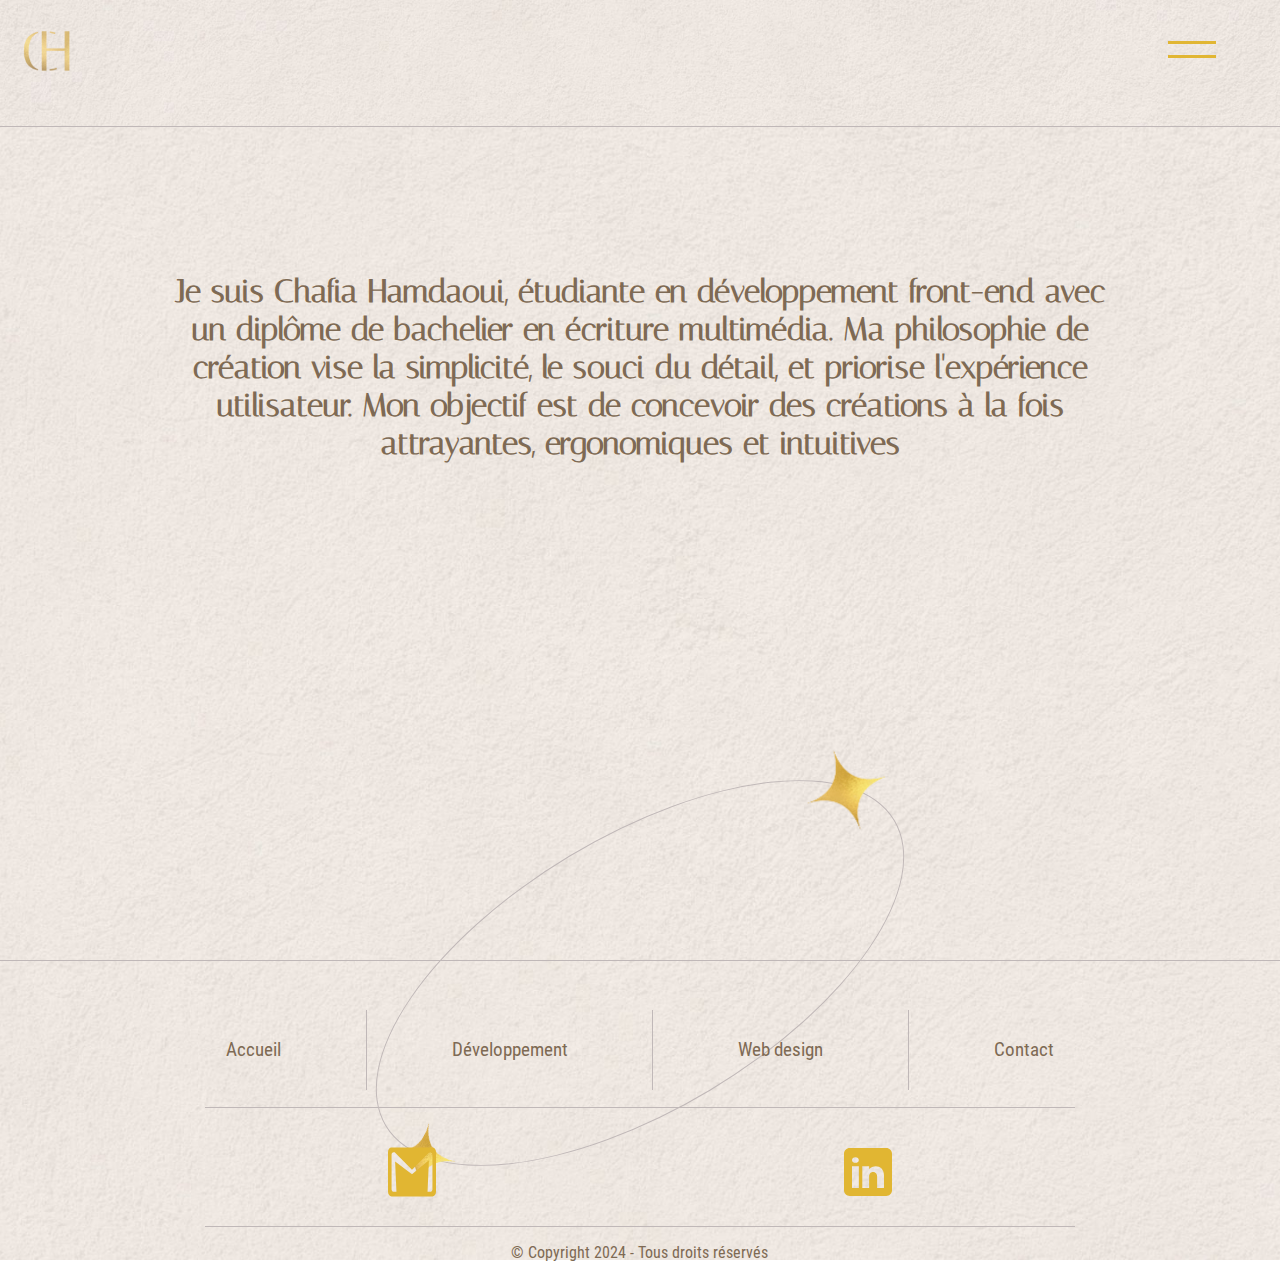
<file: index.html>
<!DOCTYPE html>
<html lang="fr">

<head>
    <meta charset="UTF-8">
    <meta name="viewport" content="width=device-width, initial-scale=1.0">
    <title>Portfolio - Chafia</title>
    <link rel="stylesheet" href="css/style/style.css" type="text/css">
    <link rel="stylesheet" href="css/style/reset.css" type="text/css">
    <script src="https://cdnjs.cloudflare.com/ajax/libs/gsap/3.12.4/gsap.min.js"></script>
     <!--<script src="https://cdnjs.cloudflare.com/ajax/libs/gsap/3.9.1/ScrollTrigger.min.js"></script>-->



    <script src="javascript/gsap.js" defer></script>
    <script src="javascript/script.js" defer></script>

</head>





<body class="indexBody">


<header class="header-home">

    <div class="button">
    <svg width="48px" height="48px" viewBox="0 0 48 48" version="1.1" xmlns="http://www.w3.org/2000/svg">
        <g>
        <line x1="0" y1="17" x2="48" y2="17" stroke-width="3" />
        <line x1="0" y1="31" x2="48" y2="31" stroke-width="3" />
        </g>
        
        <g>
        <line x1="0" y1="24" x2="48" y2="24" stroke-width="3" />
        <line x1="0" y1="24" x2="48" y2="24" stroke-width="3" />
        </g>
    </svg>
    </div>

    <a href="index.html"><img class="logo" src="assets/images/logo2.png" alt="logo's image"></a>
    <nav class="menu">
    <ul>
        <li><a href="index.html">Accueil</a></li>
        <li><a href="assets/docs/CV.pdf" target="_blank" rel="noopener noreferrer">Curriculum vitæ</a></li>
        <li><a href="pages/development.html">Développement</a></li>
        <li><a href="pages/webdesign.html">Web design</a></li>
        <li><a href="pages/contact.html">Contact</a></li>
    </ul>
    </nav>
 
</header>

    <main class="main-index">
        <div class="line-home"></div>
        <div class="home-container">
            <!-- <img class="home-bg" src="assets/images/bg-home.png" alt="image-background of a wall"> -->

            <div class="intro">
                <h1 class="titre">           
                    Je suis Chafia Hamdaoui, étudiante en développement front-end avec un diplôme de bachelier en écriture multimédia. 
                    Ma philosophie de création vise la simplicité, le souci du détail, et priorise l'expérience utilisateur. 
                    Mon objectif est de concevoir des créations à la fois attrayantes, ergonomiques et intuitives</h1>
                <p>
                    <a href="pages/development.html" class="link-home">Consulter les travaux</a>
                </p>
            </div>

            <!-- <div class="arrow">
                <a href="pages/development.html">
                    <img class="arrow-width" src="assets/images/home-arrow.png" alt="arrow's image"/>
                </a>
            </div>-->
            <!-- oval shape behind the text -->
            <div class="shape-container">
                <div class="shape"></div>
                <img class="star1" src="assets/images/star.png" alt="star's image">
                <img class="star2" src="assets/images/star.png" alt="star's image">
            </div>
        </div>
    </main>

    <footer>

        <div class="contact-footer">


            <div><a href="index.html">Accueil</a> </div>
            <div class="line-footer"></div>

            <div> <a href="pages/development.html">Développement</a> </div>
            <div class="line-footer"></div>

            <div><a href="pages/webdesign.html">Web design</a> </div>
            <div class="line-footer"></div>

            <div><a href="pages/contact.html">Contact</a> </div>
        </div>

        <div class="copyright"></div>

        <div class="contact-footer mobile-footer">

            <a href="mailto: chafiahamdaoui1996@gmail.com">
                <img class="reseau" src="assets/images/icone/gmail.svg" alt="">
            </a>

            <a href="https://www.linkedin.com/in/chafia-hamdaoui-716b80197/" target="_blank" rel="noopener noreferrer">
                <img class="reseau" src="assets/images/icone/linkedin.svg" alt="">
            </a>
        </div>
        <div class="copyright">&copy; Copyright 2024 - Tous droits réservés</div>

    </footer>

<script>
	const button = document.querySelector('.button');
	const menu = document.querySelector('.menu');

	button.addEventListener('click', () => {
  button.classList.toggle('-menu-open');
  menu.classList.toggle('-open');
  
})

</script>



</body>

</html>
</file>
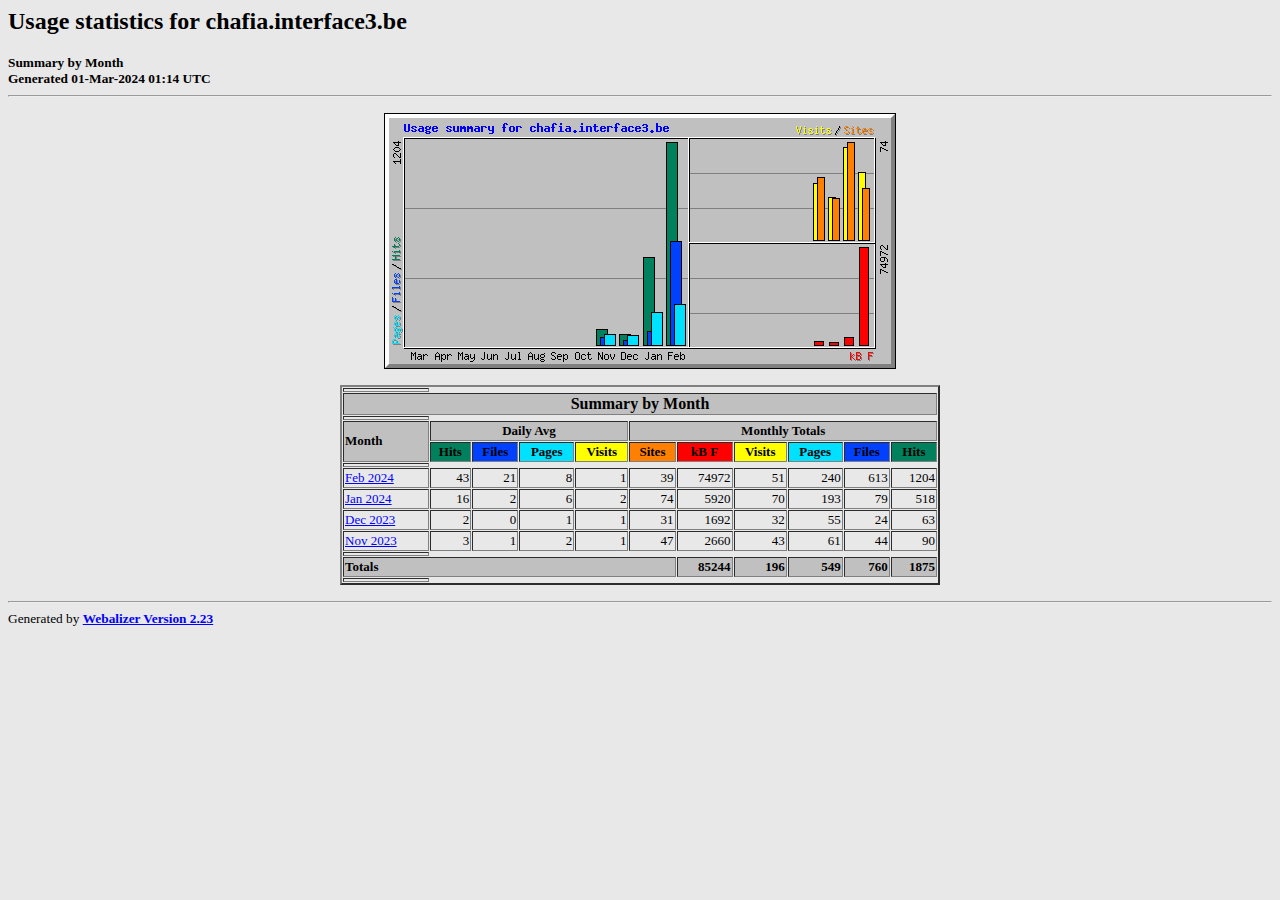
<file: stats/index.html>
<!DOCTYPE HTML PUBLIC "-//W3C//DTD HTML 4.0 Transitional//EN">

<!-- Generated by The Webalizer  Ver. 2.23-08 -->
<!--                                          -->
<!-- Copyright 1997-2013  Bradford L. Barrett -->
<!--                                          -->
<!-- Distributed under the GNU GPL  Version 2 -->
<!--        Full text may be found at:        -->
<!--         http://www.webalizer.org         -->
<!--                                          -->
<!--  Give the power back to the programmers  -->
<!--   Support the Free Software Foundation   -->
<!--           (http://www.fsf.org)           -->
<!--                                          -->
<!-- *** Generated: 01-Mar-2024 01:14 UTC *** -->

<HTML lang="en">
<HEAD>
 <TITLE>Usage statistics for chafia.interface3.be - Summary by Month</TITLE>
</HEAD>

<BODY BGCOLOR="#E8E8E8" TEXT="#000000" LINK="#0000FF" VLINK="#FF0000">
<H2>Usage statistics for chafia.interface3.be</H2>
<SMALL><STRONG>
Summary by Month<BR>
Generated 01-Mar-2024 01:14 UTC<BR>
</STRONG></SMALL>
<CENTER>
<HR>
<P>
<IMG SRC="usage.png" ALT="Usage summary for chafia.interface3.be" HEIGHT=256 WIDTH=512><P>
<TABLE WIDTH=600 BORDER=2 CELLSPACING=1 CELLPADDING=1>
<TR><TH HEIGHT=4></TH></TR>
<TR><TH COLSPAN=11 BGCOLOR="#C0C0C0" ALIGN=center>Summary by Month</TH></TR>
<TR><TH HEIGHT=4></TH></TR>
<TR><TH ALIGN=left ROWSPAN=2 BGCOLOR="#C0C0C0"><FONT SIZE="-1">Month</FONT></TH>
<TH ALIGN=center COLSPAN=4 BGCOLOR="#C0C0C0"><FONT SIZE="-1">Daily Avg</FONT></TH>
<TH ALIGN=center COLSPAN=6 BGCOLOR="#C0C0C0"><FONT SIZE="-1">Monthly Totals</FONT></TH></TR>
<TR><TH ALIGN=center BGCOLOR="#00805c"><FONT SIZE="-1">Hits</FONT></TH>
<TH ALIGN=center BGCOLOR="#0040ff"><FONT SIZE="-1">Files</FONT></TH>
<TH ALIGN=center BGCOLOR="#00e0ff"><FONT SIZE="-1">Pages</FONT></TH>
<TH ALIGN=center BGCOLOR="#ffff00"><FONT SIZE="-1">Visits</FONT></TH>
<TH ALIGN=center BGCOLOR="#ff8000"><FONT SIZE="-1">Sites</FONT></TH>
<TH ALIGN=center BGCOLOR="#ff0000"><FONT SIZE="-1">kB F</FONT></TH>
<TH ALIGN=center BGCOLOR="#ffff00"><FONT SIZE="-1">Visits</FONT></TH>
<TH ALIGN=center BGCOLOR="#00e0ff"><FONT SIZE="-1">Pages</FONT></TH>
<TH ALIGN=center BGCOLOR="#0040ff"><FONT SIZE="-1">Files</FONT></TH>
<TH ALIGN=center BGCOLOR="#00805c"><FONT SIZE="-1">Hits</FONT></TH></TR>
<TR><TH HEIGHT=4></TH></TR>
<TR><TD NOWRAP><A HREF="usage_202402.html"><FONT SIZE="-1">Feb 2024</FONT></A></TD>
<TD ALIGN=right><FONT SIZE="-1">43</FONT></TD>
<TD ALIGN=right><FONT SIZE="-1">21</FONT></TD>
<TD ALIGN=right><FONT SIZE="-1">8</FONT></TD>
<TD ALIGN=right><FONT SIZE="-1">1</FONT></TD>
<TD ALIGN=right><FONT SIZE="-1">39</FONT></TD>
<TD ALIGN=right><FONT SIZE="-1">74972</FONT></TD>
<TD ALIGN=right><FONT SIZE="-1">51</FONT></TD>
<TD ALIGN=right><FONT SIZE="-1">240</FONT></TD>
<TD ALIGN=right><FONT SIZE="-1">613</FONT></TD>
<TD ALIGN=right><FONT SIZE="-1">1204</FONT></TD></TR>
<TR><TD NOWRAP><A HREF="usage_202401.html"><FONT SIZE="-1">Jan 2024</FONT></A></TD>
<TD ALIGN=right><FONT SIZE="-1">16</FONT></TD>
<TD ALIGN=right><FONT SIZE="-1">2</FONT></TD>
<TD ALIGN=right><FONT SIZE="-1">6</FONT></TD>
<TD ALIGN=right><FONT SIZE="-1">2</FONT></TD>
<TD ALIGN=right><FONT SIZE="-1">74</FONT></TD>
<TD ALIGN=right><FONT SIZE="-1">5920</FONT></TD>
<TD ALIGN=right><FONT SIZE="-1">70</FONT></TD>
<TD ALIGN=right><FONT SIZE="-1">193</FONT></TD>
<TD ALIGN=right><FONT SIZE="-1">79</FONT></TD>
<TD ALIGN=right><FONT SIZE="-1">518</FONT></TD></TR>
<TR><TD NOWRAP><A HREF="usage_202312.html"><FONT SIZE="-1">Dec 2023</FONT></A></TD>
<TD ALIGN=right><FONT SIZE="-1">2</FONT></TD>
<TD ALIGN=right><FONT SIZE="-1">0</FONT></TD>
<TD ALIGN=right><FONT SIZE="-1">1</FONT></TD>
<TD ALIGN=right><FONT SIZE="-1">1</FONT></TD>
<TD ALIGN=right><FONT SIZE="-1">31</FONT></TD>
<TD ALIGN=right><FONT SIZE="-1">1692</FONT></TD>
<TD ALIGN=right><FONT SIZE="-1">32</FONT></TD>
<TD ALIGN=right><FONT SIZE="-1">55</FONT></TD>
<TD ALIGN=right><FONT SIZE="-1">24</FONT></TD>
<TD ALIGN=right><FONT SIZE="-1">63</FONT></TD></TR>
<TR><TD NOWRAP><A HREF="usage_202311.html"><FONT SIZE="-1">Nov 2023</FONT></A></TD>
<TD ALIGN=right><FONT SIZE="-1">3</FONT></TD>
<TD ALIGN=right><FONT SIZE="-1">1</FONT></TD>
<TD ALIGN=right><FONT SIZE="-1">2</FONT></TD>
<TD ALIGN=right><FONT SIZE="-1">1</FONT></TD>
<TD ALIGN=right><FONT SIZE="-1">47</FONT></TD>
<TD ALIGN=right><FONT SIZE="-1">2660</FONT></TD>
<TD ALIGN=right><FONT SIZE="-1">43</FONT></TD>
<TD ALIGN=right><FONT SIZE="-1">61</FONT></TD>
<TD ALIGN=right><FONT SIZE="-1">44</FONT></TD>
<TD ALIGN=right><FONT SIZE="-1">90</FONT></TD></TR>
<TR><TH HEIGHT=4></TH></TR>
<TR><TH BGCOLOR="#C0C0C0" COLSPAN=6 ALIGN=left><FONT SIZE="-1">Totals</FONT></TH>
<TH BGCOLOR="#C0C0C0" ALIGN=right><FONT SIZE="-1">85244</FONT></TH>
<TH BGCOLOR="#C0C0C0" ALIGN=right><FONT SIZE="-1">196</FONT></TH>
<TH BGCOLOR="#C0C0C0" ALIGN=right><FONT SIZE="-1">549</FONT></TH>
<TH BGCOLOR="#C0C0C0" ALIGN=right><FONT SIZE="-1">760</FONT></TH>
<TH BGCOLOR="#C0C0C0" ALIGN=right><FONT SIZE="-1">1875</FONT></TH></TR>
<TR><TH HEIGHT=4></TH></TR>
</TABLE>
</CENTER>
<P>
<HR>
<TABLE WIDTH="100%" CELLPADDING=0 CELLSPACING=0 BORDER=0>
<TR>
<TD ALIGN=left VALIGN=top>
<SMALL>Generated by
<A HREF="http://www.webalizer.org/"><STRONG>Webalizer Version 2.23</STRONG></A>
</SMALL>
</TD>
</TR>
</TABLE>

<!-- Webalizer Version 2.23-08 (Mod: 26-Aug-2013) -->

</BODY>
</HTML>
</file>
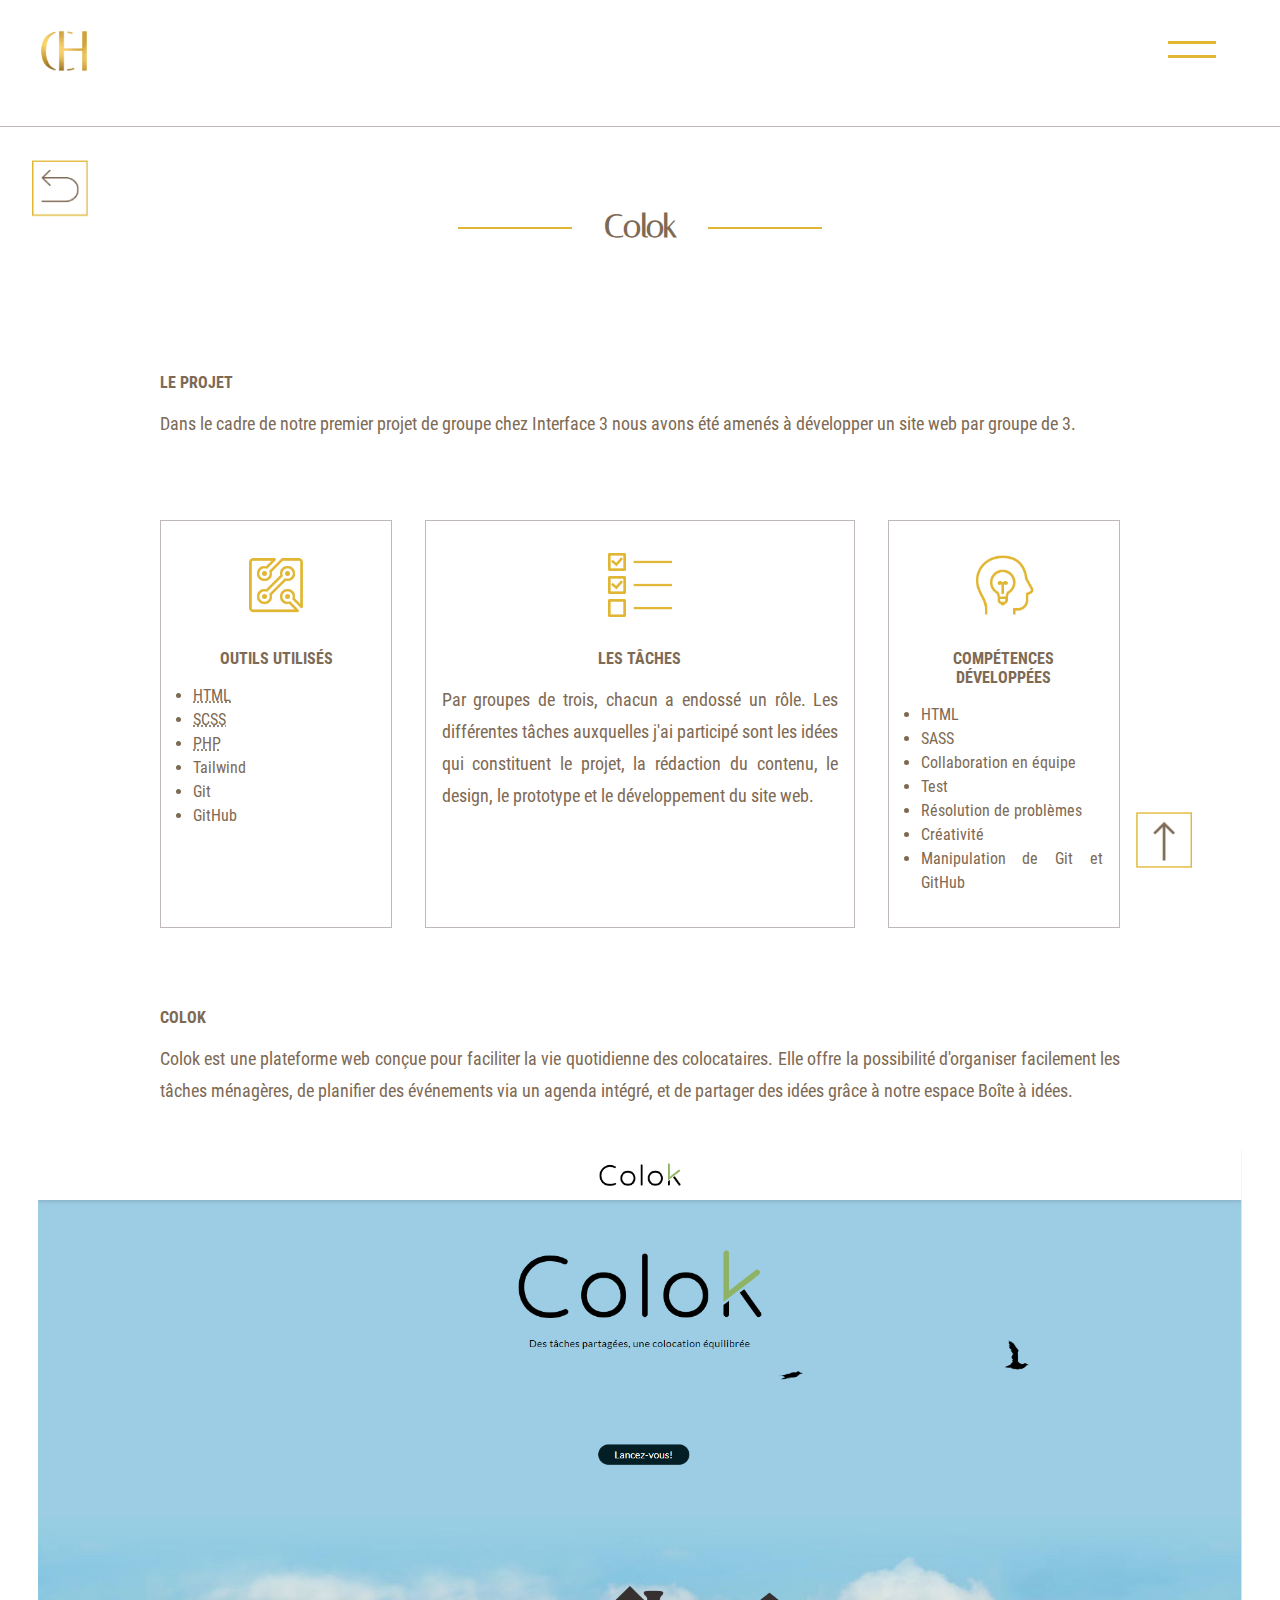
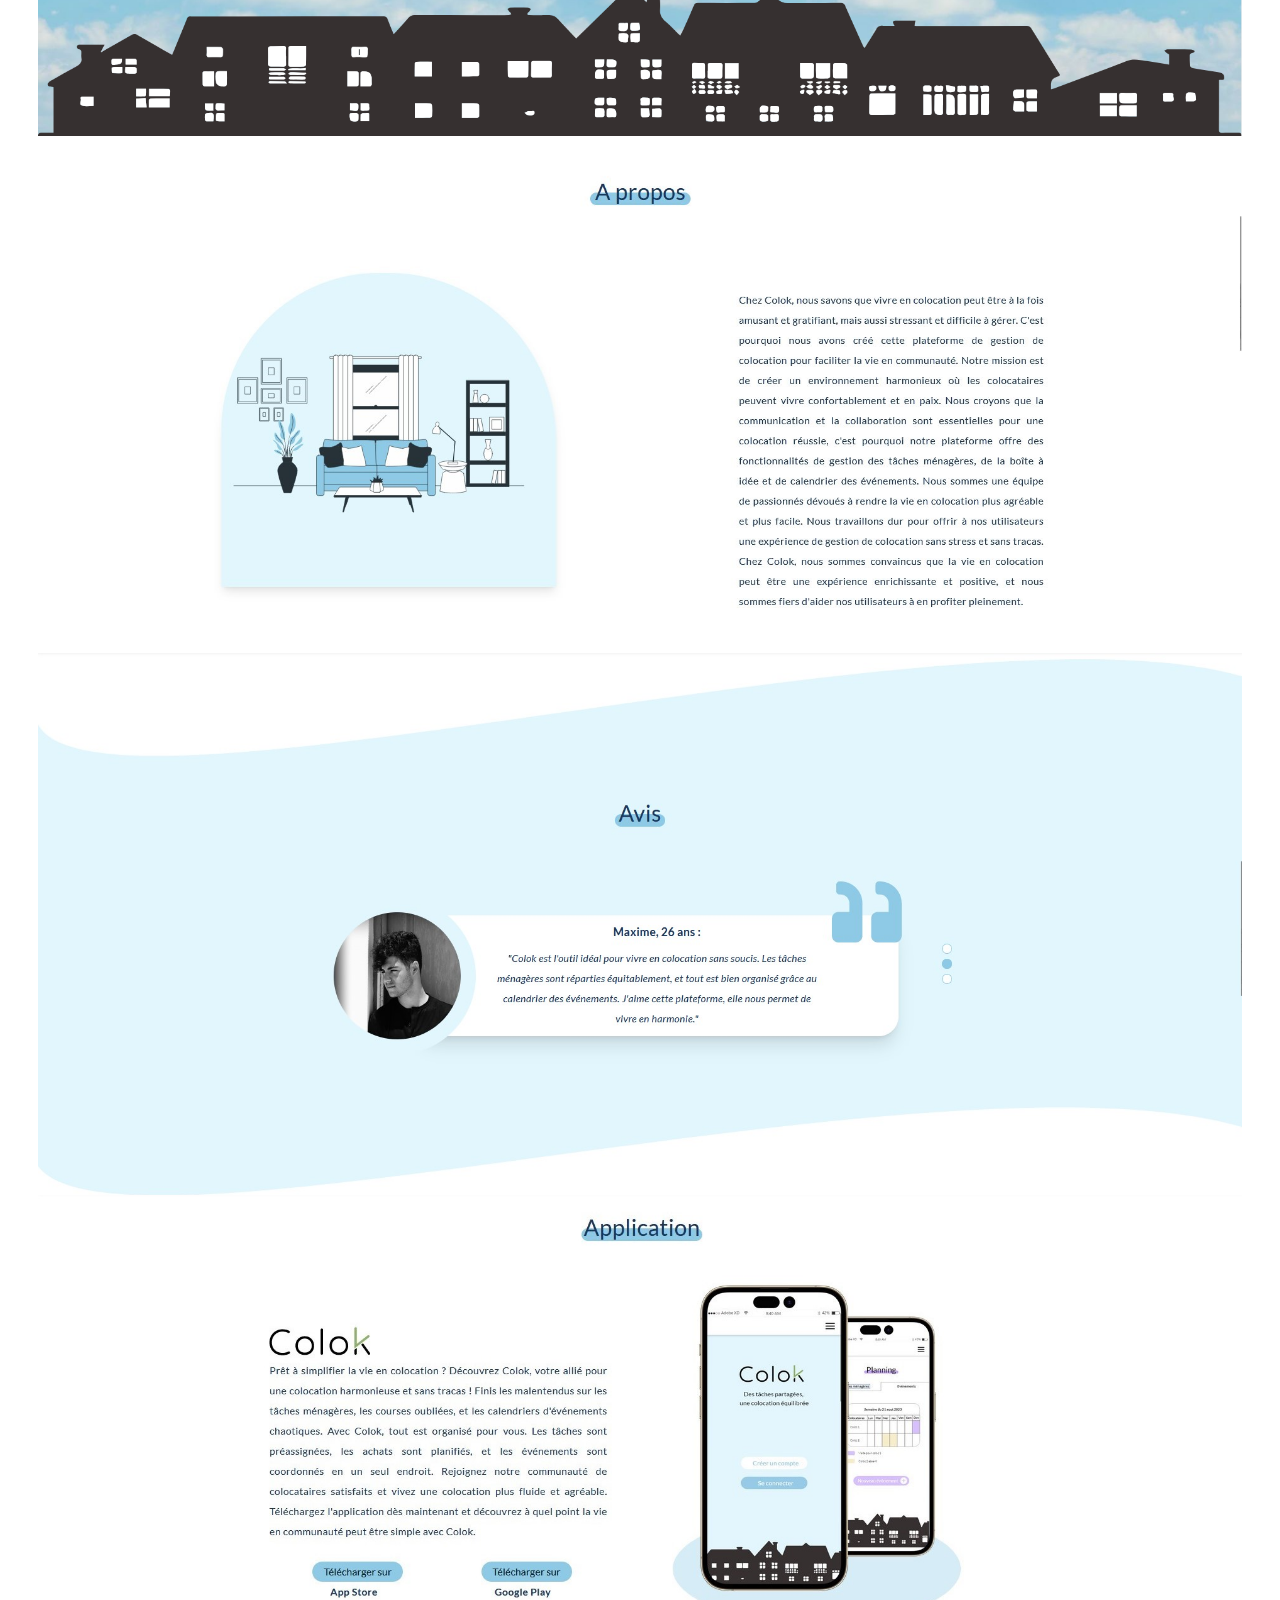
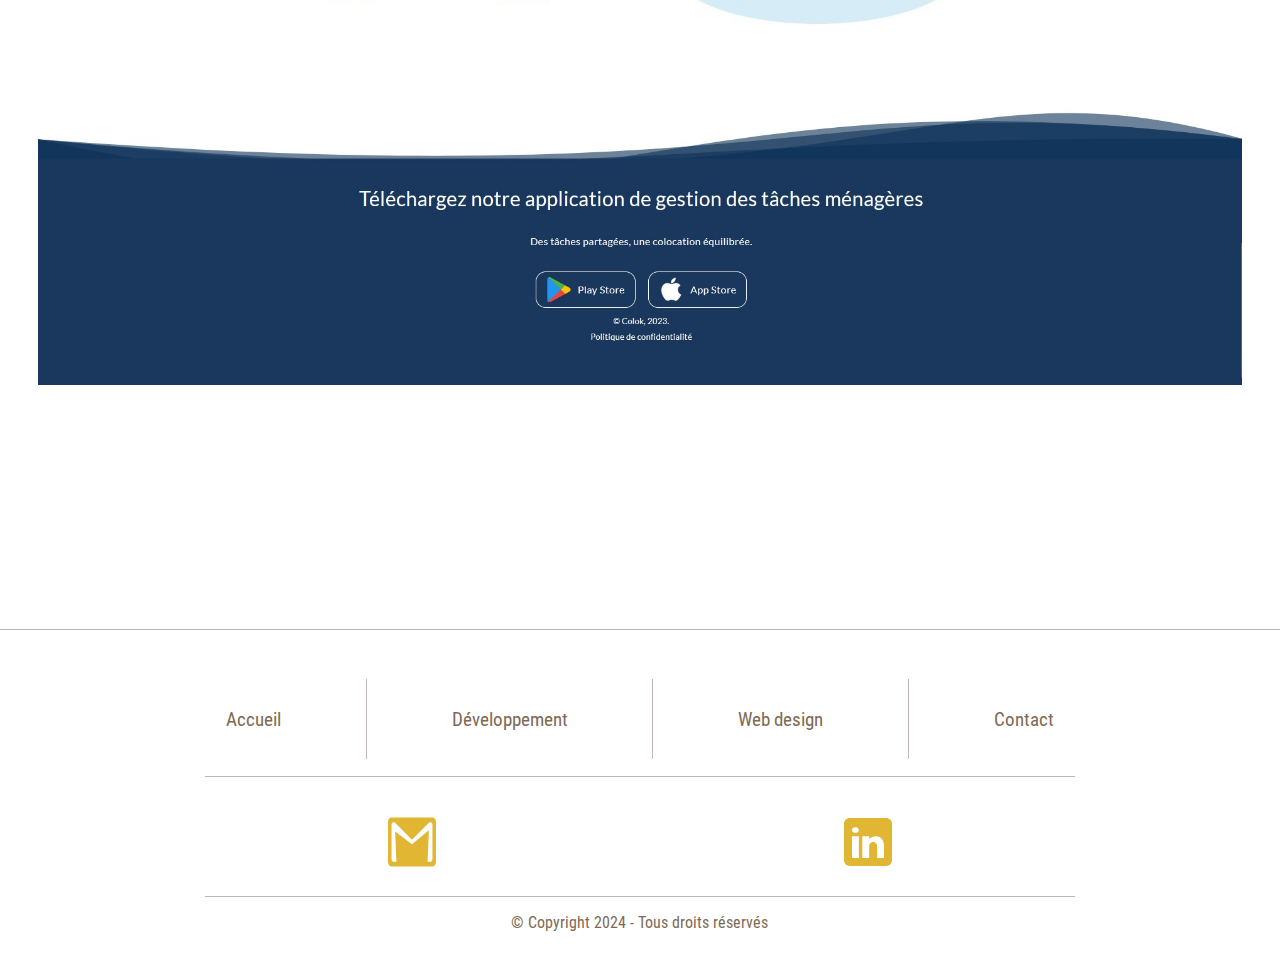
<file: pages/colok.html>
<!DOCTYPE html>
<html lang="fr">

<head>
    <meta charset="UTF-8">
    <meta name="viewport" content="width=device-width, initial-scale=1.0">
    <title>Colok</title>
    <link rel="stylesheet" href="../css/style/style.css" type="text/css">
    <link rel="stylesheet" href="../css/style/reset.css" type="text/css">
    <!-- <script src="https://cdnjs.cloudflare.com/ajax/libs/gsap/3.12.4/gsap.min.js"></script>
    <script src="../javascript/gsap.js" defer></script> -->
    <script src="../javascript/script.js" defer></script>

</head>

<body>
    <header>

        <div class="button">
            <svg width="48px" height="48px" viewBox="0 0 48 48" version="1.1" xmlns="http://www.w3.org/2000/svg">
                <g>
                    <line x1="0" y1="17" x2="48" y2="17" stroke-width="3" />
                    <line x1="0" y1="31" x2="48" y2="31" stroke-width="3" />
                </g>

                <g>
                    <line x1="0" y1="24" x2="48" y2="24" stroke-width="3" />
                    <line x1="0" y1="24" x2="48" y2="24" stroke-width="3" />
                </g>
            </svg>
        </div>

        <a href="../index.html"><img class="logo" src="../assets/images/logo2.png" alt="logo's image"></a>
        <nav class="menu">
            <ul>
                <li><a href="../index.html">Accueil</a></li>
                <li><a href="../assets/docs/CV.pdf" target="_blank" rel="noopener noreferrer">Curriculum vitæ</a></li>
                <li><a href="development.html">Développement</a></li>
                <li><a href="webdesign.html">Web design</a></li>
                <li><a href="contact.html">Contact</a></li>
            </ul>
        </nav>

    </header>

    <main>
        <div class="line-colok"></div>

        <div class="marges-forme">
            <h1 class="colok-title">Colok</h1>
        </div>

        <div class="description">

            <div class="contour-description">

                    <div class="projet"> 
                        <strong>
                            <!-- <img src="../assets/images/icone/idees.png" alt=""> -->
                            Le projet
                        </strong>
                        <p class="description-p">
                            Dans le cadre de notre premier projet de groupe chez Interface 3 nous avons été amenés à
                            développer un site web par groupe de 3.
                        </p>
                        <!-- <div class="annee"> 
                                <strong>
                                    <img src="../assets/images/icone/calendrier.png" alt="">
                                    Année
                                </strong>
                                <p>
                                    2023
                                </p>
                        </div> -->

                    </div>

                    <div class="desc-cards">

                        <div class="outils">
                            <strong>
                                <img src="../assets/images/icone/tech.png" alt="">
                                Outils utilisés
                            </strong>
                            <p class="description-p">
                            <ul>
                                <li> <abbr title="HyperText Markup Language">HTML</abbr></li>
                                <li> <abbr title="Sassy Cascading Style Sheets">SCSS</abbr></li>
                                <li> <abbr title=" Hypertext Preprocessor">PHP</abbr></li>
                                <li>Tailwind</li>
                                <li>Git</li>
                                <li>GitHub</li>


                            </ul>
                            </p>
                        </div>

                        <div class="taches"> 
                            <strong>
                                <img src="../assets/images/icone/list.png" alt="">
                                Les tâches 
                            </strong>
                            <p class="description-p">
                                Par groupes de trois, chacun a endossé un rôle. Les différentes tâches auxquelles j'ai
                                participé sont les idées qui constituent le projet, la rédaction du contenu, le design,
                                le prototype et le développement du site web.
                            </p>
                        </div>

                        <div class="competences">
                            <strong>
                                <img src="../assets/images/icone/skill.png" alt="">
                                Compétences développées
                            </strong>
                            <p class="description-p">

                            <ul>
                                <li>HTML</li>
                                <li>SASS</li>
                                <li>Collaboration en équipe</li>
                                <li>Test</li>
                                <li>Résolution de problèmes</li>
                                <li>Créativité</li>
                                <li>Manipulation de Git et GitHub</li>
                            </ul>

                           </p>
                        </div>

                    </div>

                    <div class="sujet"> 
                            <strong>
                                <!-- <img src="../assets/images/icone/site.png" alt=""> -->
                                Colok 
                            </strong>
                            <p class="description-p">
                                 
                               Colok est une plateforme web conçue pour faciliter la vie quotidienne des colocataires. Elle offre la possibilité d'organiser facilement les tâches ménagères, de planifier des événements via un agenda intégré, et de partager des idées grâce à notre espace Boîte à idées.
                            </p>
                        </div>

            </div>

        </div>

        <div class="piou">
            <img src="../assets/images/web/colok/colok1.jpg" alt="">
            <img src="../assets/images/web/colok/colok2.jpg" alt="">
            <img src="../assets/images/web/colok/colok3.jpg" alt="">
            <img src="../assets/images/web/colok/colok4.jpg" alt="">
            <img src="../assets/images/web/colok/colok5.jpg" alt="">


        </div>

        <a href="#"> <img class="arrow-scroll" src="../assets/images/arrow.png" alt=""></a>
        <a href="development.html"> <img class="arrow-back" src="../assets/images/back.png" alt=""></a>


    </main>

    <footer class="footer-white">

        <div class="contact-footer">

            <div><a href="../index.html">Accueil</a> </div>
            <div class="line-footer"></div>

            <div> <a href="development.html">Développement</a> </div>
            <div class="line-footer"></div>

            <div><a href="webdesign.html">Web design</a> </div>
            <div class="line-footer"></div>

            <div><a href="contact.html">Contact</a> </div>
        </div>

        <div class="copyright"></div>

        <div class="contact-footer mobile-footer">

            <a href="mailto: chafiahamdaoui1996@gmail.com">
                <img class="reseau" src="../assets/images/icone/gmail.svg" alt="">
            </a>

            <a href="https://www.linkedin.com/in/chafia-hamdaoui-716b80197/" target="_blank" rel="noopener noreferrer">
                <img class="reseau" src="../assets/images/icone/linkedin.svg" alt="">
            </a>
        </div>
        <div class="copyright">&copy; Copyright 2024 - Tous droits réservés</div>

    </footer>

</body>

</html>
</file>
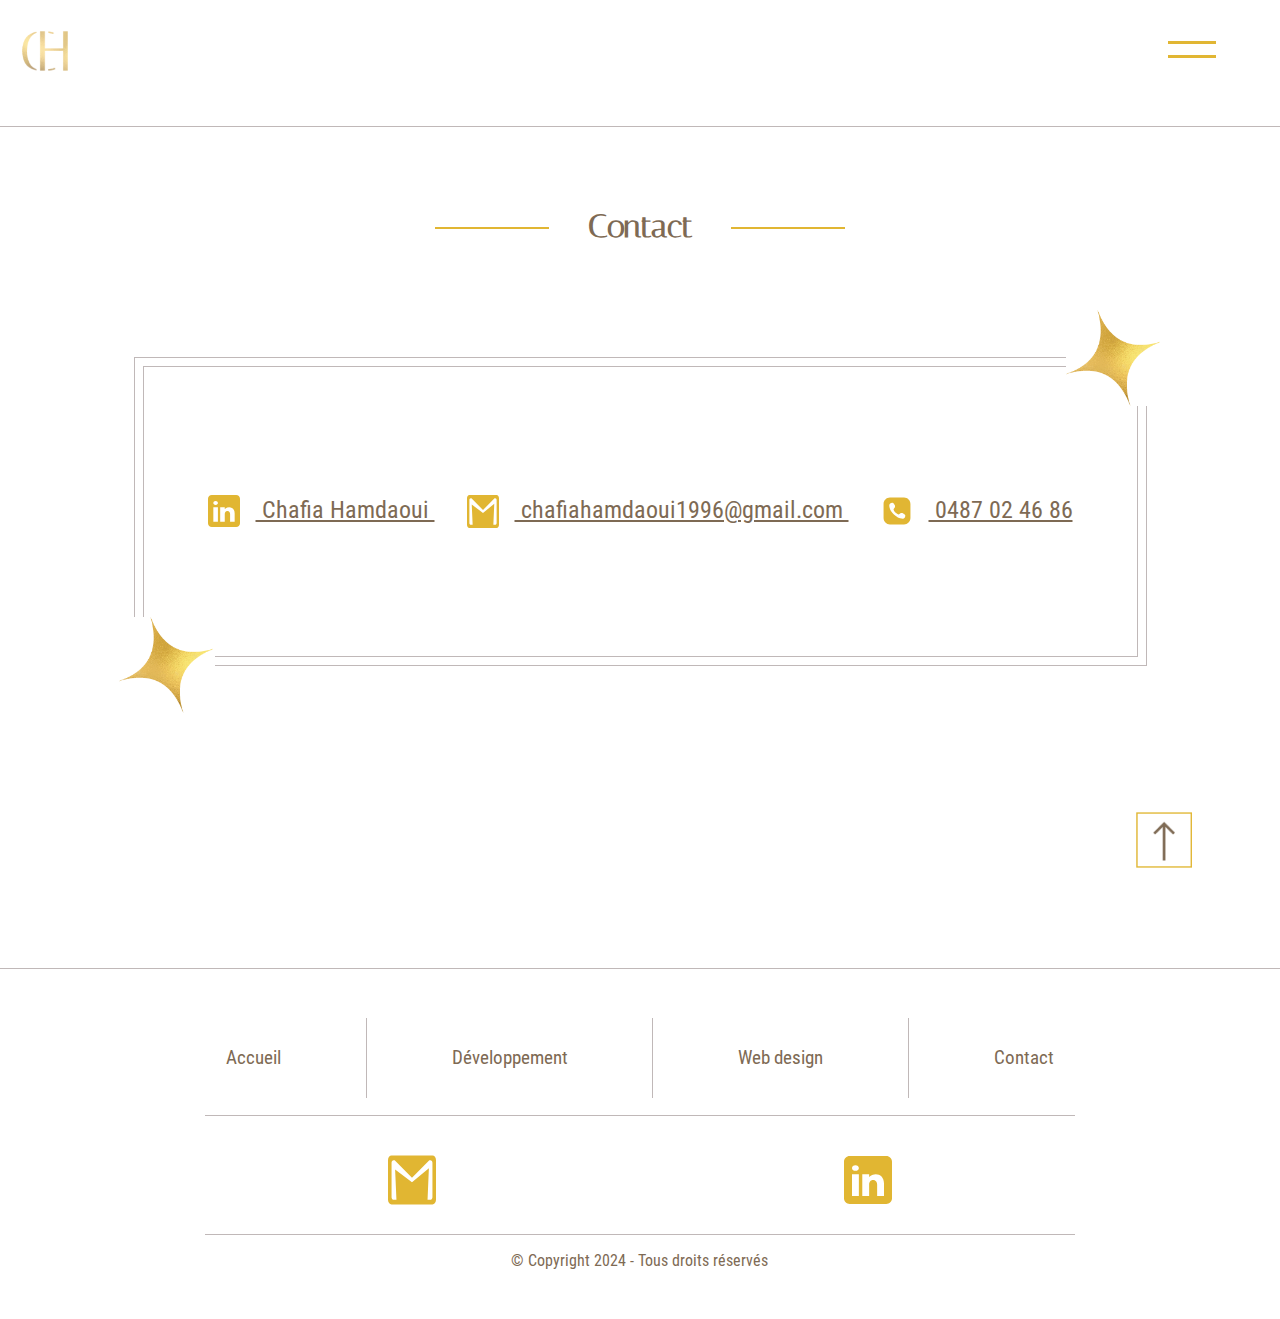
<file: pages/contact.html>
<!DOCTYPE html>
<html lang="fr">

<head>
    <meta charset="UTF-8">
    <meta name="viewport" content="width=device-width, initial-scale=1.0">
    <link rel="stylesheet" href="../css/style/style.css" type="text/css">
    <link rel="stylesheet" href="../css/style/reset.css" type="text/css">
    <script src="https://cdnjs.cloudflare.com/ajax/libs/gsap/3.12.4/gsap.min.js"></script>
    <script src="../javascript/gsap.js" defer></script>
    <script src="../javascript/script.js" defer></script>

    <title>Contact</title>
</head>

<body>
    <header>
        <div class="button">
        <svg width="48px" height="48px" viewBox="0 0 48 48" version="1.1" xmlns="http://www.w3.org/2000/svg">
            <g>
            <line x1="0" y1="17" x2="48" y2="17" stroke-width="3" />
            <line x1="0" y1="31" x2="48" y2="31" stroke-width="3" />
            </g>
            <g>
            <line x1="0" y1="24" x2="48" y2="24" stroke-width="3" />
            <line x1="0" y1="24" x2="48" y2="24" stroke-width="3" />
            </g>
        </svg>
        </div>

        <a href="../index.html"><img class="logo" src="../assets/images/logo2.png" alt="logo's image"></a>
        <nav class="menu">
        <ul>
            <li><a href="../index.html">Accueil</a></li>
            <li><a href="../assets/docs/CV.pdf" target="_blank" rel="noopener noreferrer">Curriculum vitæ</a></li>
            <li><a href="development.html">Développement</a></li>
            <li><a href="webdesign.html">Web design</a></li>
            <li><a href="contact.html">Contact</a></li>
        </ul>
        </nav>
    </header>
    <main class="main-contact">
        <div class="line-contact"></div>

        <div class="marges-forme">
            <h1 class="contact-title"> Contact</h1>
        </div>

        <div class="flex-contact"> 
            <!-- <div class="div-contact">
            </div>

            <div class="contour-contact">
            </div> -->
            <div class="border-contact">
            <div class="border2">
                
                <a href="https://www.linkedin.com/in/chafia-hamdaoui-716b80197/?originalSubdomain=be" target="_blank" rel="noopener noreferrer">
                    <img src="../assets/images/icone/linkedin.svg" alt="">
                    Chafia Hamdaoui
                </a>
                <a href="mailto:chafiahamdaoui1996@gmail.com">
                    <img src="../assets/images/icone/gmail.svg" alt="">
                    chafiahamdaoui1996@gmail.com
                </a>

                <a href="tel:+32 487024686">
                    <img src="../assets/images/icone/phone.svg" alt="">
                    0487 02 46 86
                </a> 

                <img class="contact-star1" src="../assets/images/star.png" alt="">
                <img class="contact-star2" src="../assets/images/star.png" alt="">

            </div>
            </div>
        </div>

        <a href=""> <img class="arrow-scroll" src="../assets/images/arrow.png" alt=""></a>
    </main>

    <footer class="footer-white">

        <div class="contact-footer">
            <div><a href="../index.html">Accueil</a> </div>
            <div class="line-footer"></div>

            <div> <a href="development.html">Développement</a> </div>
            <div class="line-footer"></div>

            <div><a href="webdesign.html">Web design</a> </div>
            <div class="line-footer"></div>

            <div><a href="contact.html">Contact</a> </div>
        </div>

        <div class="copyright"></div>

        <div class="contact-footer mobile-footer">

            <a href="mailto: chafiahamdaoui1996@gmail.com">
                <img class="reseau" src="../assets/images/icone/gmail.svg" alt="">
            </a>

            <a href="https://www.linkedin.com/in/chafia-hamdaoui-716b80197/" target="_blank" rel="noopener noreferrer">
                <img class="reseau" src="../assets/images/icone/linkedin.svg" alt="">
            </a>
        </div>
        <div class="copyright">&copy; Copyright 2024 - Tous droits réservés</div>
    </footer>

</body>

</html>
</file>
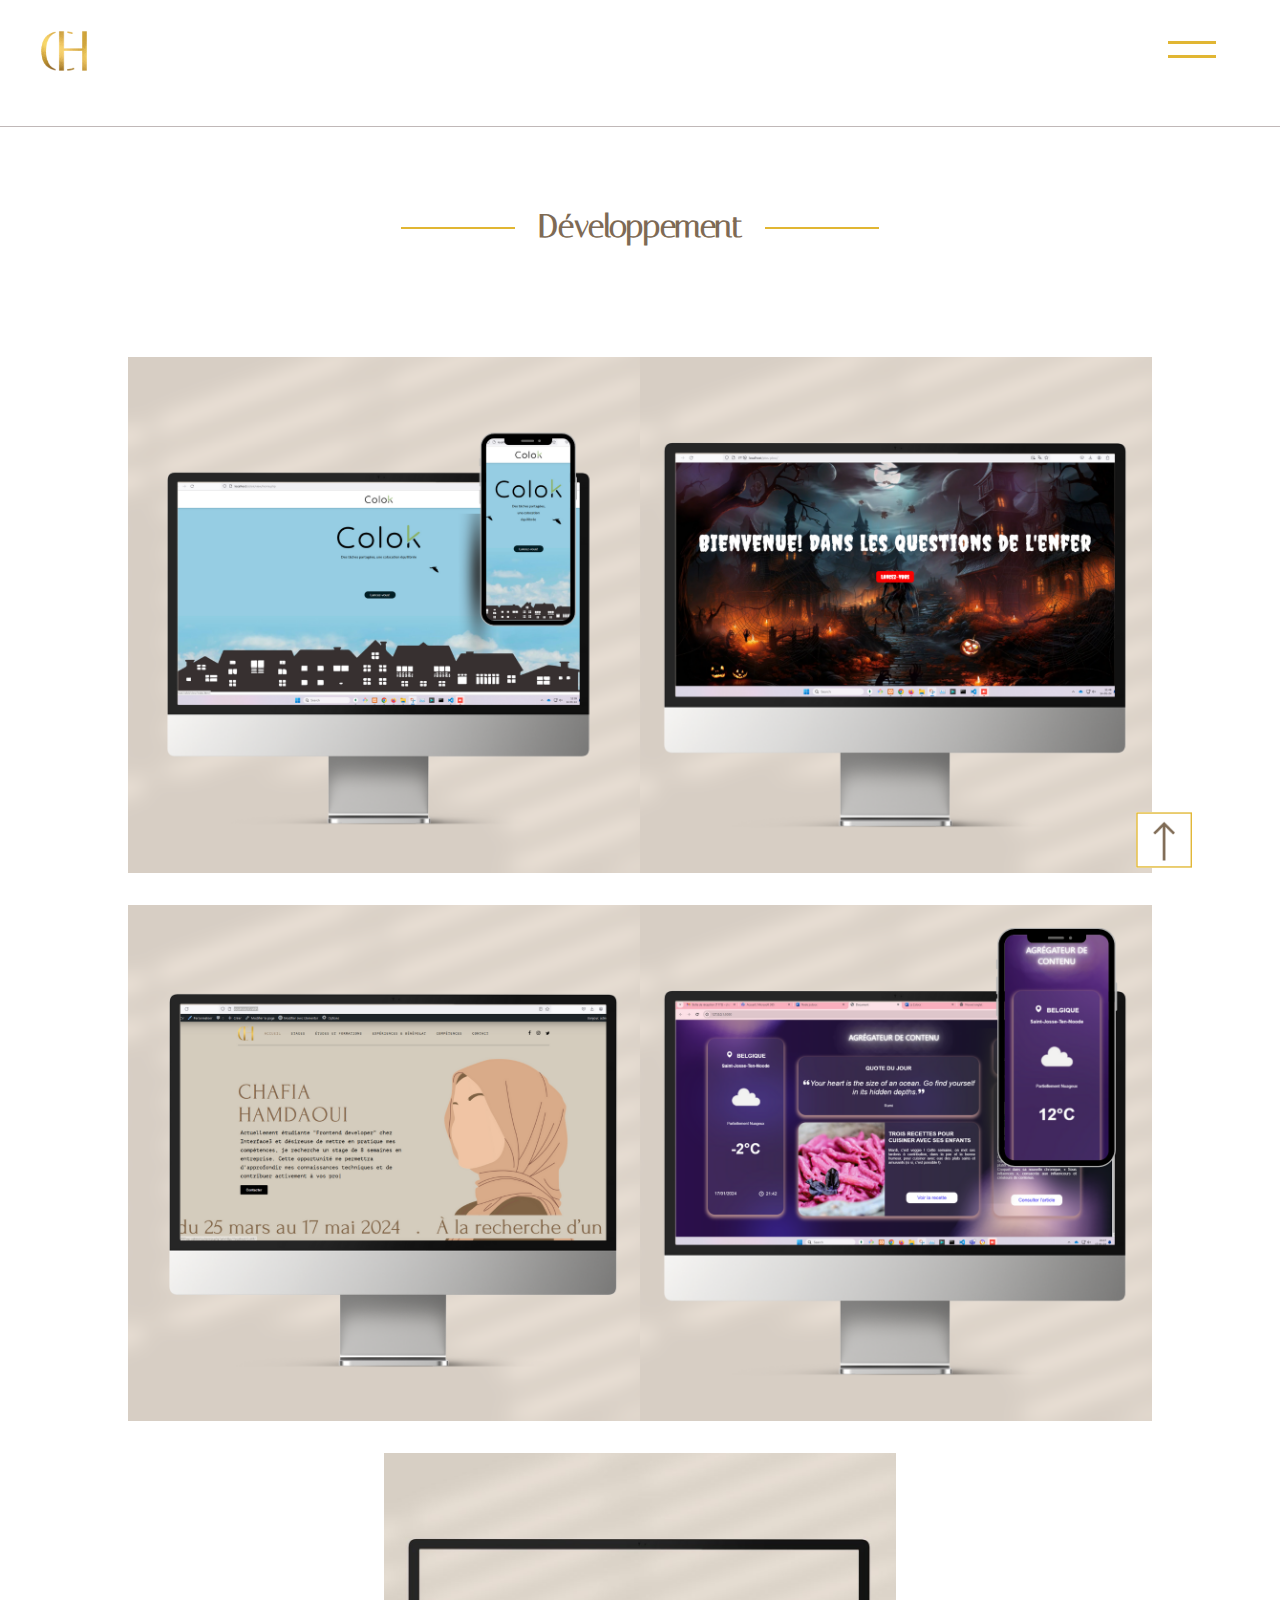
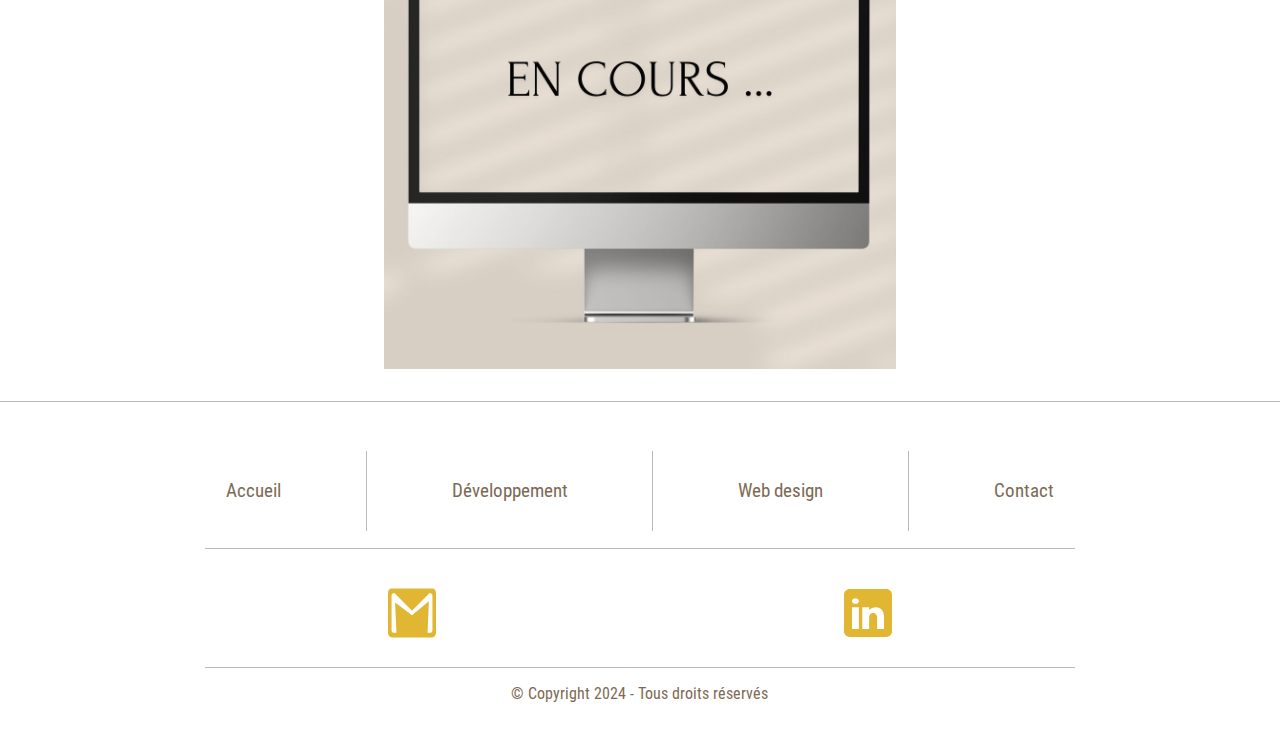
<file: pages/development.html>
<!DOCTYPE html>
<html lang="fr">

<head>
    <meta charset="UTF-8">
    <meta name="viewport" content="width=device-width, initial-scale=1.0">
    <title>Portfolio - Chafia</title>
    <link rel="stylesheet" href="../css/style/style.css" type="text/css">
    <link rel="stylesheet" href="../css/style/reset.css" type="text/css">
    <!-- <script src="https://cdnjs.cloudflare.com/ajax/libs/gsap/3.12.4/gsap.min.js"></script>
    <script src="../javascript/gsap.js" defer></script> -->
    <script src="../javascript/script.js" defer></script>

</head>

<body>
<header>


<div class="button">
  <svg width="48px" height="48px" viewBox="0 0 48 48" version="1.1" xmlns="http://www.w3.org/2000/svg">
    <g>
      <line x1="0" y1="17" x2="48" y2="17" stroke-width="3" />
      <line x1="0" y1="31" x2="48" y2="31" stroke-width="3" />
    </g>
    
    <g>
      <line x1="0" y1="24" x2="48" y2="24" stroke-width="3" />
      <line x1="0" y1="24" x2="48" y2="24" stroke-width="3" />
    </g>
  </svg>
</div>

<a href="../index.html"><img class="logo" src="../assets/images/logo2.png" alt="logo's image"></a>
<nav class="menu">
  <ul>
    <li><a href="../../index.html">Accueil</a></li>
    <li><a href="../../assets/docs/CV.pdf" target="_blank" rel="noopener noreferrer">Curriculum vitæ</a></li>
    <li><a href="development.html">Développement</a></li>
    <li><a href="webdesign.html">Web design</a></li>
    <li><a href="contact.html">Contact</a></li>
  </ul>
</nav>
 
</header>

    <main>
        <div class="line-dev disabled"></div>


        <div class="marges-forme">
            <h1 class="dev-title">Développement</h1>
        </div>

        <div class="cartes-dev">


            <div class="carte">
                <img class="projet" src="../assets/images/mockups/colok.png" alt="">

                <div class="carte-overlay">
                    <div class="cap">
                        <h2 class="title-proj">Colok</h2>
                        <a href="colok.html">
                            <img class="icons" src="../assets/images/look.png" alt="">
                        </a>
                    </div>
                </div>

            </div>

            <div class="carte">
                <img class="projet" src="../assets/images/mockups/piou.png" alt="">

                <div class="carte-overlay">
                    <div class="cap">
                        <h2 class="title-proj">PiouPiou</h2>
                        <a href="hackaton.html">
                            <img class="icons" src="../assets/images/look.png" alt="">
                        </a>
                    </div>
                </div>

            </div>

            <div class="carte">
                <img class="projet" src="../assets/images/mockups/cv.png" alt="">

                <div class="carte-overlay">
                    <div class="cap">
                        <h2 class="title-proj">CV</h2>
                        <a href="wordpress.html">
                            <img class="icons" src="../assets/images/look.png" alt="">
                        </a>
                    </div>
                </div>

            </div>

            <div class="carte">
                <img class="projet" src="../assets/images/mockups/agregateur.png" alt="">
                <div class="carte-overlay">
                    <div class="cap">
                        <h2 class="title-proj">API</h2>
                        <a href="node.html">
                            <img class="icons" src="../assets/images/look.png" alt="">                        
                        </a>
                    </div>
                </div>
            </div>

            <div class="carte">
                <img class="projet" src="../assets/images/mockups/en-cours.jpg" alt="">
                <div class="carte-overlay">
                    <div class="cap">
                        <h2 class="title-proj">REACT</h2>
                        <a href="#">
                            <img class="icons" src="../assets/images/look.png" alt="">
                        </a>
                    </div>
                </div>
            </div>

        </div>


        <a href="#"> <img class="arrow-scroll" src="../assets/images/arrow.png" alt=""></a>
    </main>

    <footer  class="footer-white">

        <div class="contact-footer">


            <div><a href="../index.html">Accueil</a> </div>
            <div class="line-footer"></div>

            <div> <a href="development.html">Développement</a> </div>
            <div class="line-footer"></div>

            <div><a href="webdesign.html">Web design</a> </div>
            <div class="line-footer"></div>

            <div><a href="contact.html">Contact</a> </div>
        </div>

        <div class="copyright"></div>

        <div class="contact-footer mobile-footer">

            <a href="mailto: chafiahamdaoui1996@gmail.com">
                <img class="reseau" src="../assets/images/icone/gmail.svg" alt="">
            </a>

            <a href="https://www.linkedin.com/in/chafia-hamdaoui-716b80197/" target="_blank" rel="noopener noreferrer">
                <img class="reseau" src="../assets/images/icone/linkedin.svg" alt="">
            </a>
        </div>
        <div class="copyright">&copy; Copyright 2024 - Tous droits réservés</div>

    </footer>

</body>

</html>
</file>
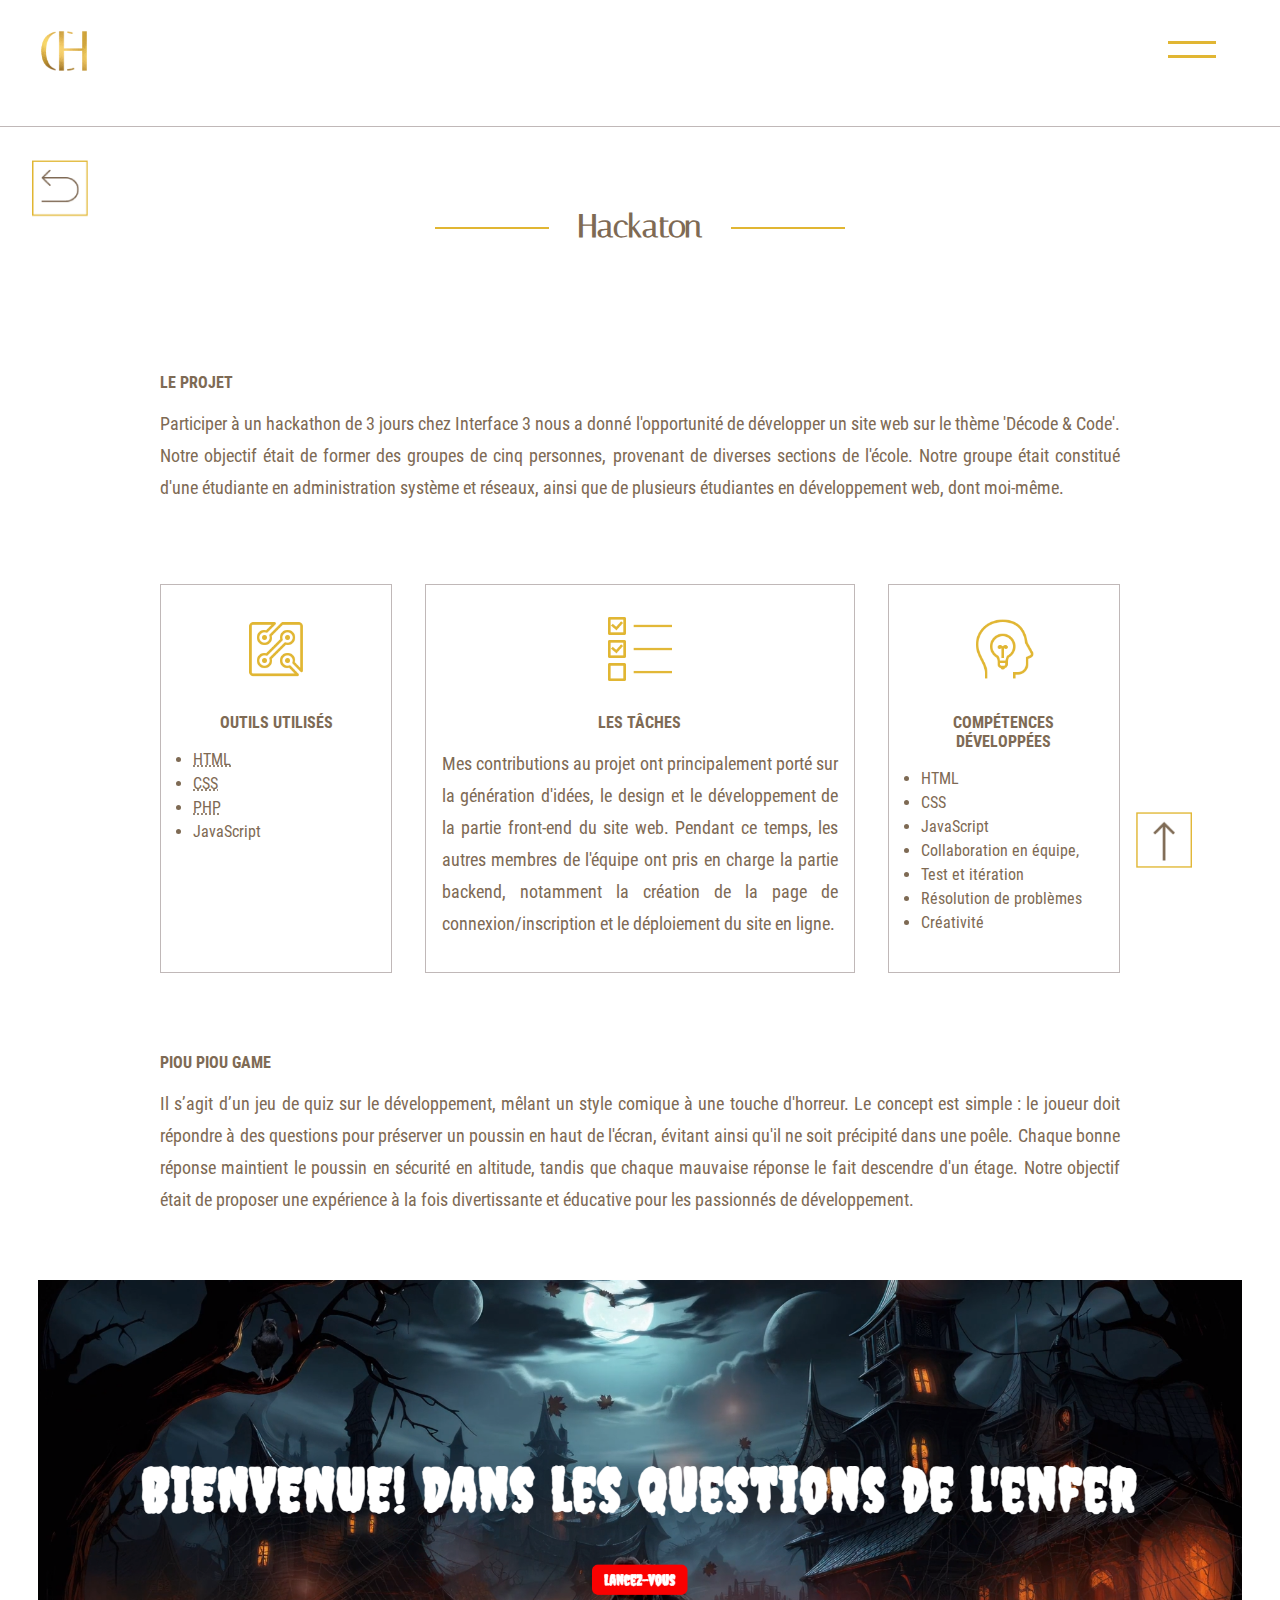
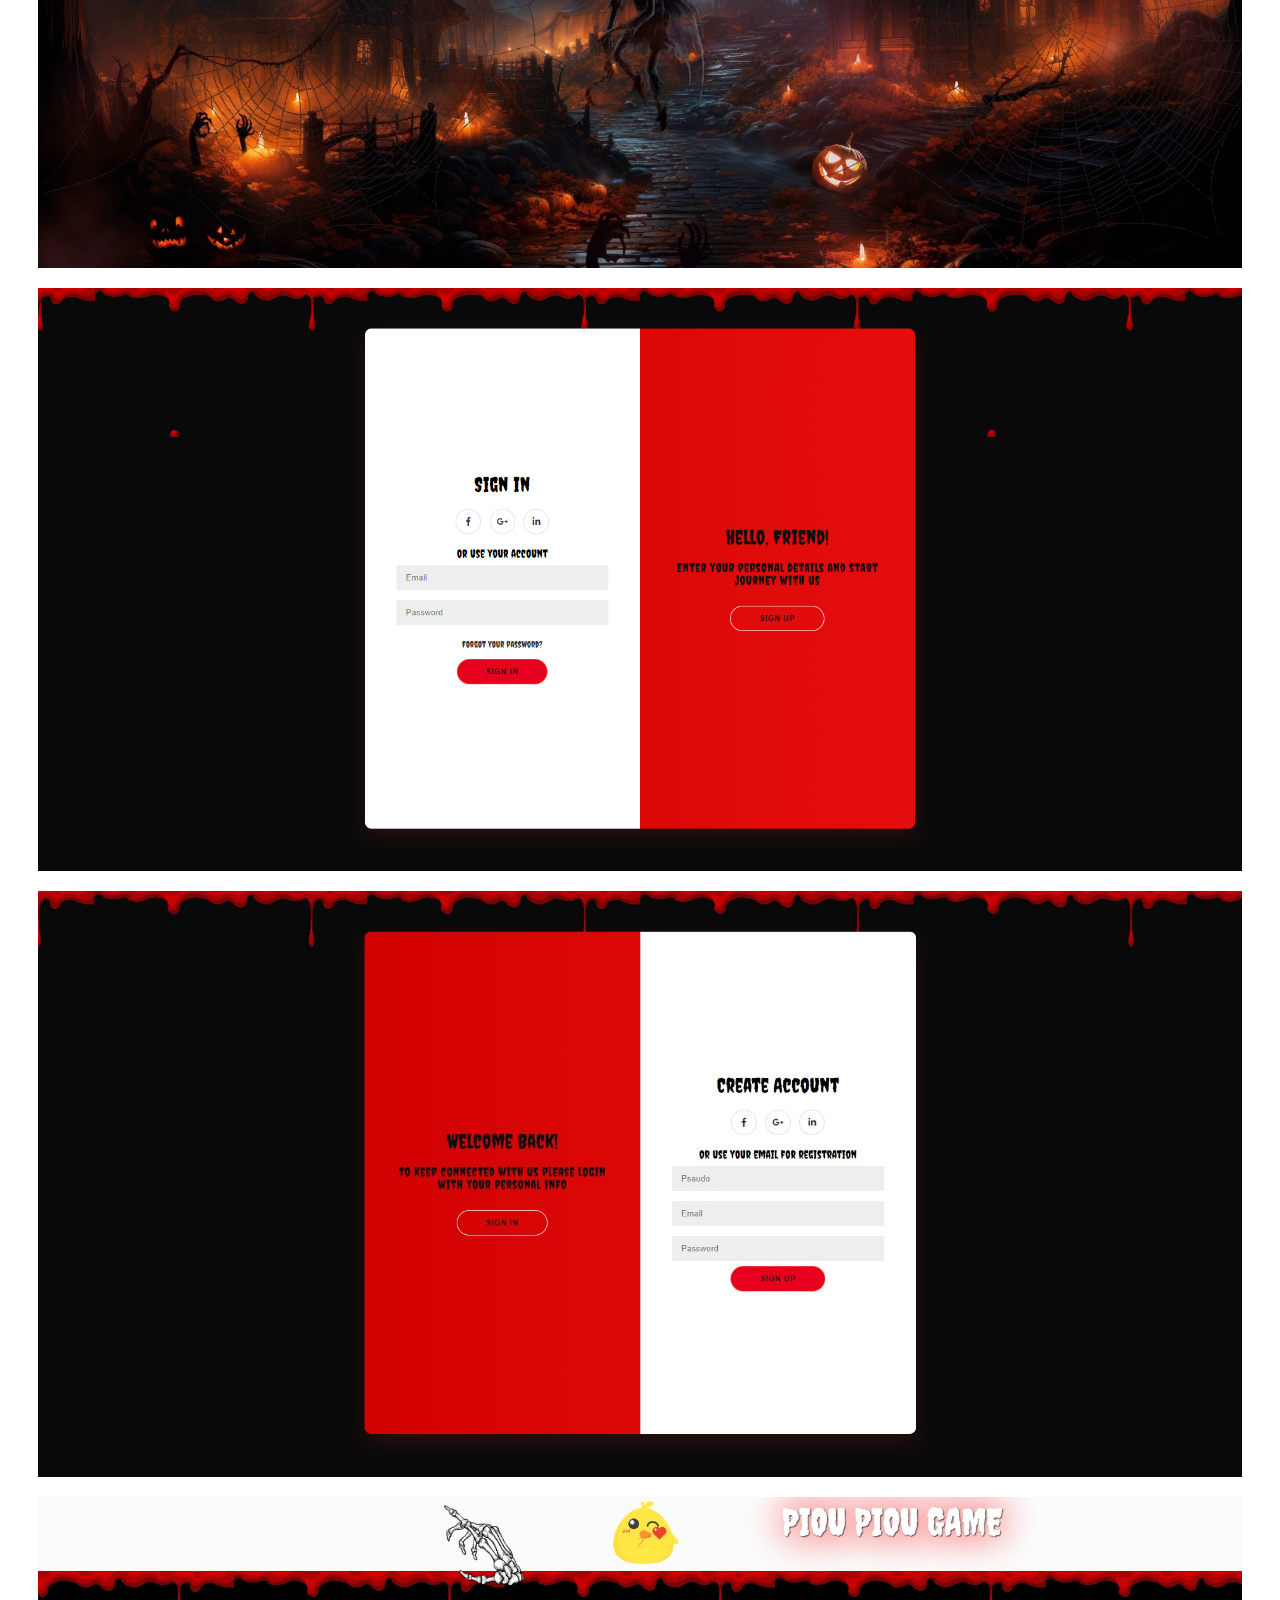
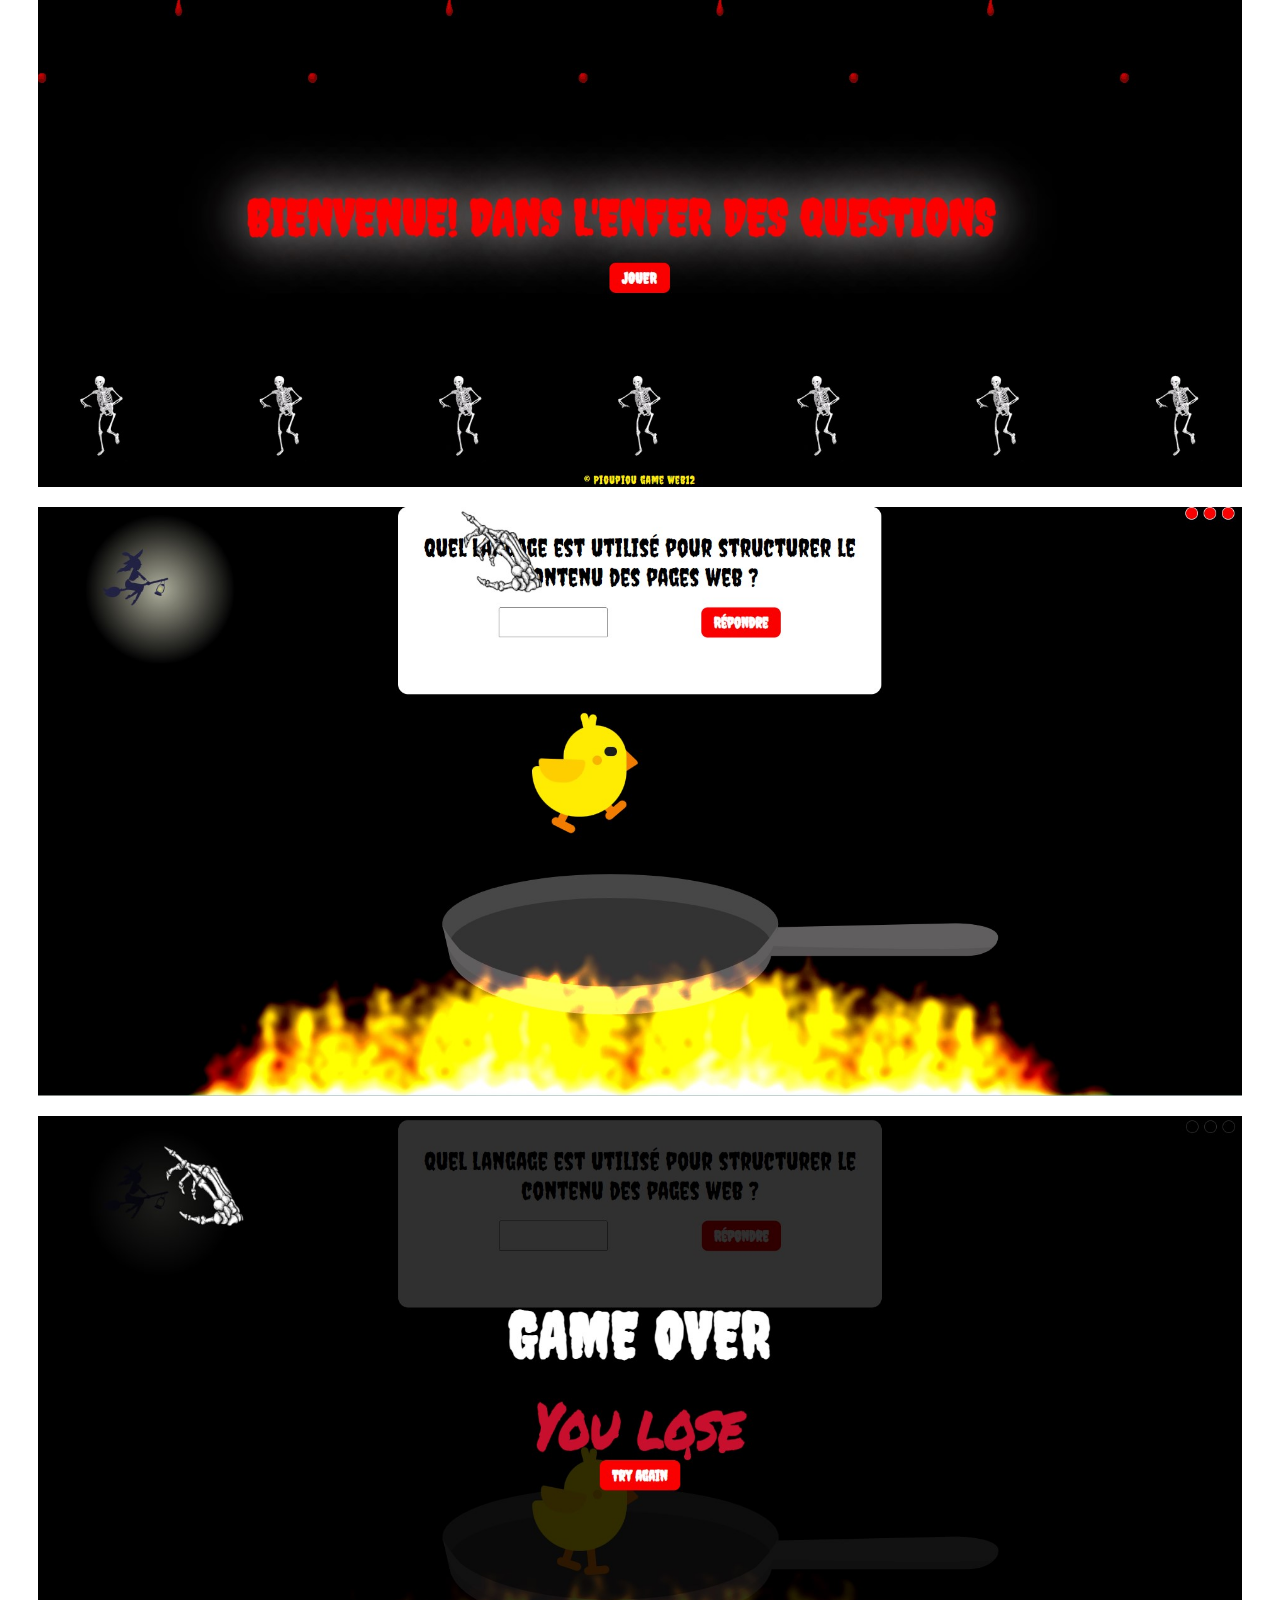
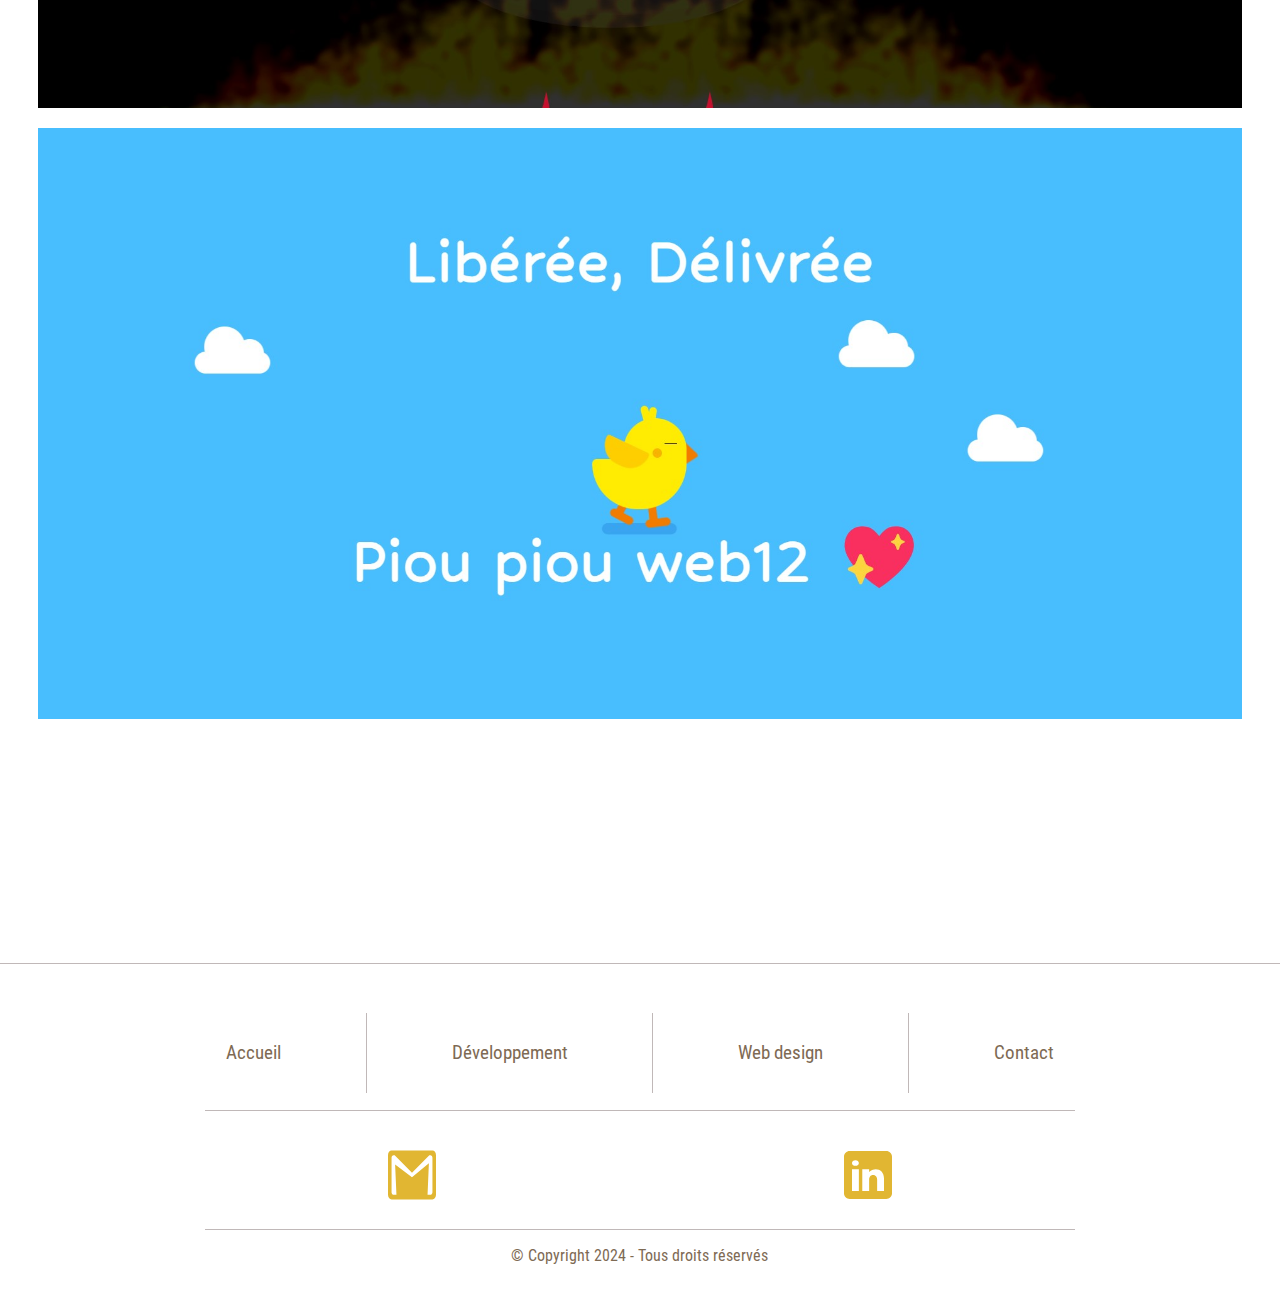
<file: pages/hackaton.html>
<!DOCTYPE html>
<html lang="fr">

<head>
    <meta charset="UTF-8">
    <meta name="viewport" content="width=device-width, initial-scale=1.0">
    <title>Hackaton</title>
    <link rel="stylesheet" href="../css/style/style.css" type="text/css">
    <link rel="stylesheet" href="../css/style/reset.css" type="text/css">
    <!-- <script src="https://cdnjs.cloudflare.com/ajax/libs/gsap/3.12.4/gsap.min.js"></script>
    <script src="../javascript/gsap.js" defer></script> -->
    <script src="../javascript/script.js" defer></script>

</head>

<body>
    <header>

        <div class="button">
            <svg width="48px" height="48px" viewBox="0 0 48 48" version="1.1" xmlns="http://www.w3.org/2000/svg">
                <g>
                    <line x1="0" y1="17" x2="48" y2="17" stroke-width="3" />
                    <line x1="0" y1="31" x2="48" y2="31" stroke-width="3" />
                </g>

                <g>
                    <line x1="0" y1="24" x2="48" y2="24" stroke-width="3" />
                    <line x1="0" y1="24" x2="48" y2="24" stroke-width="3" />
                </g>
            </svg>
        </div>

        <a href="../index.html"><img class="logo" src="../assets/images/logo2.png" alt="logo's image"></a>
        <nav class="menu">
            <ul>
                <li><a href="../index.html">Accueil</a></li>                
                <li><a href="../assets/docs/CV.pdf" target="_blank" rel="noopener noreferrer">Curriculum vitæ</a></li>
                <li><a href="development.html">Développement</a></li>
                <li><a href="webdesign.html">Web design</a></li>
                <li><a href="contact.html">Contact</a></li>
            </ul>
        </nav>

    </header>

    <main>
        <div class="line-hackaton"></div>

        <div class="marges-forme">
            <h1 class="piou-title">Hackaton</h1>
        </div>

        <div class="description">

            <div class="contour-description">

                    <div class="projet"> 
                        <strong>
                            <!-- <img src="../assets/images/icone/idees.png" alt=""> -->
                            Le projet
                        </strong>
                        <p class="description-p">
                        Participer à un hackathon de 3 jours chez Interface 3 nous a donné 
                        l'opportunité de développer un site web sur le thème 'Décode & Code'. 
                        Notre objectif était de former des groupes de cinq personnes, 
                        provenant de diverses sections de l'école. Notre groupe était 
                        constitué d'une étudiante en administration système et réseaux, 
                        ainsi que de plusieurs étudiantes en développement web, dont moi-même. 
                        </p>

                    </div>

                    <div class="desc-cards">

                        <div class="outils">
                            <strong>
                                <img src="../assets/images/icone/tech.png" alt="">
                                Outils utilisés
                            </strong>
                            <p class="description-p">
                            <ul>
                                <li> <abbr title="HyperText Markup Language">HTML</abbr></li>
                                <li> <abbr title="Cascading Style Sheets">CSS</abbr></li>
                                <li> <abbr title=" Hypertext Preprocessor">PHP</abbr></li>
                                <li> JavaScript</li>


                            </ul>
                            </p>
                        </div>

                        <div class="taches"> 
                            <strong>
                                <img src="../assets/images/icone/list.png" alt="">
                                Les tâches 
                            </strong>
                            <p class="description-p">
                            Mes contributions au projet ont principalement porté sur la génération d'idées, 
                            le design et le développement de la partie front-end du site web. Pendant ce temps, 
                            les autres membres de l'équipe ont pris en charge la partie backend, notamment la 
                            création de la page de connexion/inscription et le déploiement du site en ligne. 
                            </p>
                        </div>

                        <div class="competences">
                            <strong>
                                <img src="../assets/images/icone/skill.png" alt="">
                                Compétences développées
                            </strong>
                            <p class="description-p">

                            <ul>
                                <li>HTML</li>
                                <li>CSS</li>
                                <li>JavaScript</li>
                                <li>Collaboration en équipe,</li>
                                <li>Test et itération</li>
                                <li>Résolution de problèmes</li>
                                <li>Créativité</li>


                            </ul>
                            </p>
                        </div>
                    </div>

                    <div class="sujet"> 
                            <strong>
                                <!-- <img src="../assets/images/icone/site.png" alt=""> -->
                                Piou Piou Game
                            </strong>
                            <p class="description-p">
                            Il s’agit d’un jeu de quiz sur le développement, mêlant un style comique à une 
                            touche d'horreur. Le concept est simple : le joueur doit répondre à des questions 
                            pour préserver un poussin en haut de l'écran, évitant ainsi qu'il ne soit précipité 
                            dans une poêle. Chaque bonne réponse maintient le poussin en sécurité en altitude, 
                            tandis que chaque mauvaise réponse le fait descendre d'un étage. Notre objectif était
                             de proposer une expérience à la fois divertissante et éducative pour les passionnés 
                             de développement.                            
                         </p>
                        </div>

            </div>

        </div>

        <div class="piou">
            <img class="hackaton-img" src="../assets/images/web/hackaton/piou1.jpg" alt="">
            <img class="hackaton-img" src="../assets/images/web/hackaton/piou2.jpg" alt="">
            <img class="hackaton-img" src="../assets/images/web/hackaton/piou3.jpg" alt="">
            <img class="hackaton-img" src="../assets/images/web/hackaton/piou4.jpg" alt="">
            <img class="hackaton-img" src="../assets/images/web/hackaton/piou5.jpg" alt="">
            <img class="hackaton-img" src="../assets/images/web/hackaton/piou6.jpg" alt="">
            <img class="hackaton-img" src="../assets/images/web/hackaton/piou7.jpg" alt="">
        </div>




        <a href="#"> <img class="arrow-scroll" src="../assets/images/arrow.png" alt=""></a>
        <a href="development.html"> <img class="arrow-back" src="../assets/images/back.png" alt=""></a>


    </main>

    <footer  class="footer-white">

        <div class="contact-footer">

            <div><a href="../index.html">Accueil</a> </div>
            <div class="line-footer"></div>

            <div> <a href="development.html">Développement</a> </div>
            <div class="line-footer"></div>

            <div><a href="webdesign.html">Web design</a> </div>
            <div class="line-footer"></div>

            <div><a href="contact.html">Contact</a> </div>
        </div>

        <div class="copyright"></div>

        <div class="contact-footer mobile-footer">

            <a href="mailto: chafiahamdaoui1996@gmail.com">
                <img class="reseau" src="../assets/images/icone/gmail.svg" alt="">
            </a>

            <a href="https://www.linkedin.com/in/chafia-hamdaoui-716b80197/" target="_blank" rel="noopener noreferrer">
                <img class="reseau" src="../assets/images/icone/linkedin.svg" alt="">
            </a>
        </div>
        <div class="copyright">&copy; Copyright 2024 - Tous droits réservés</div>

    </footer>

</body>

</html>
</file>
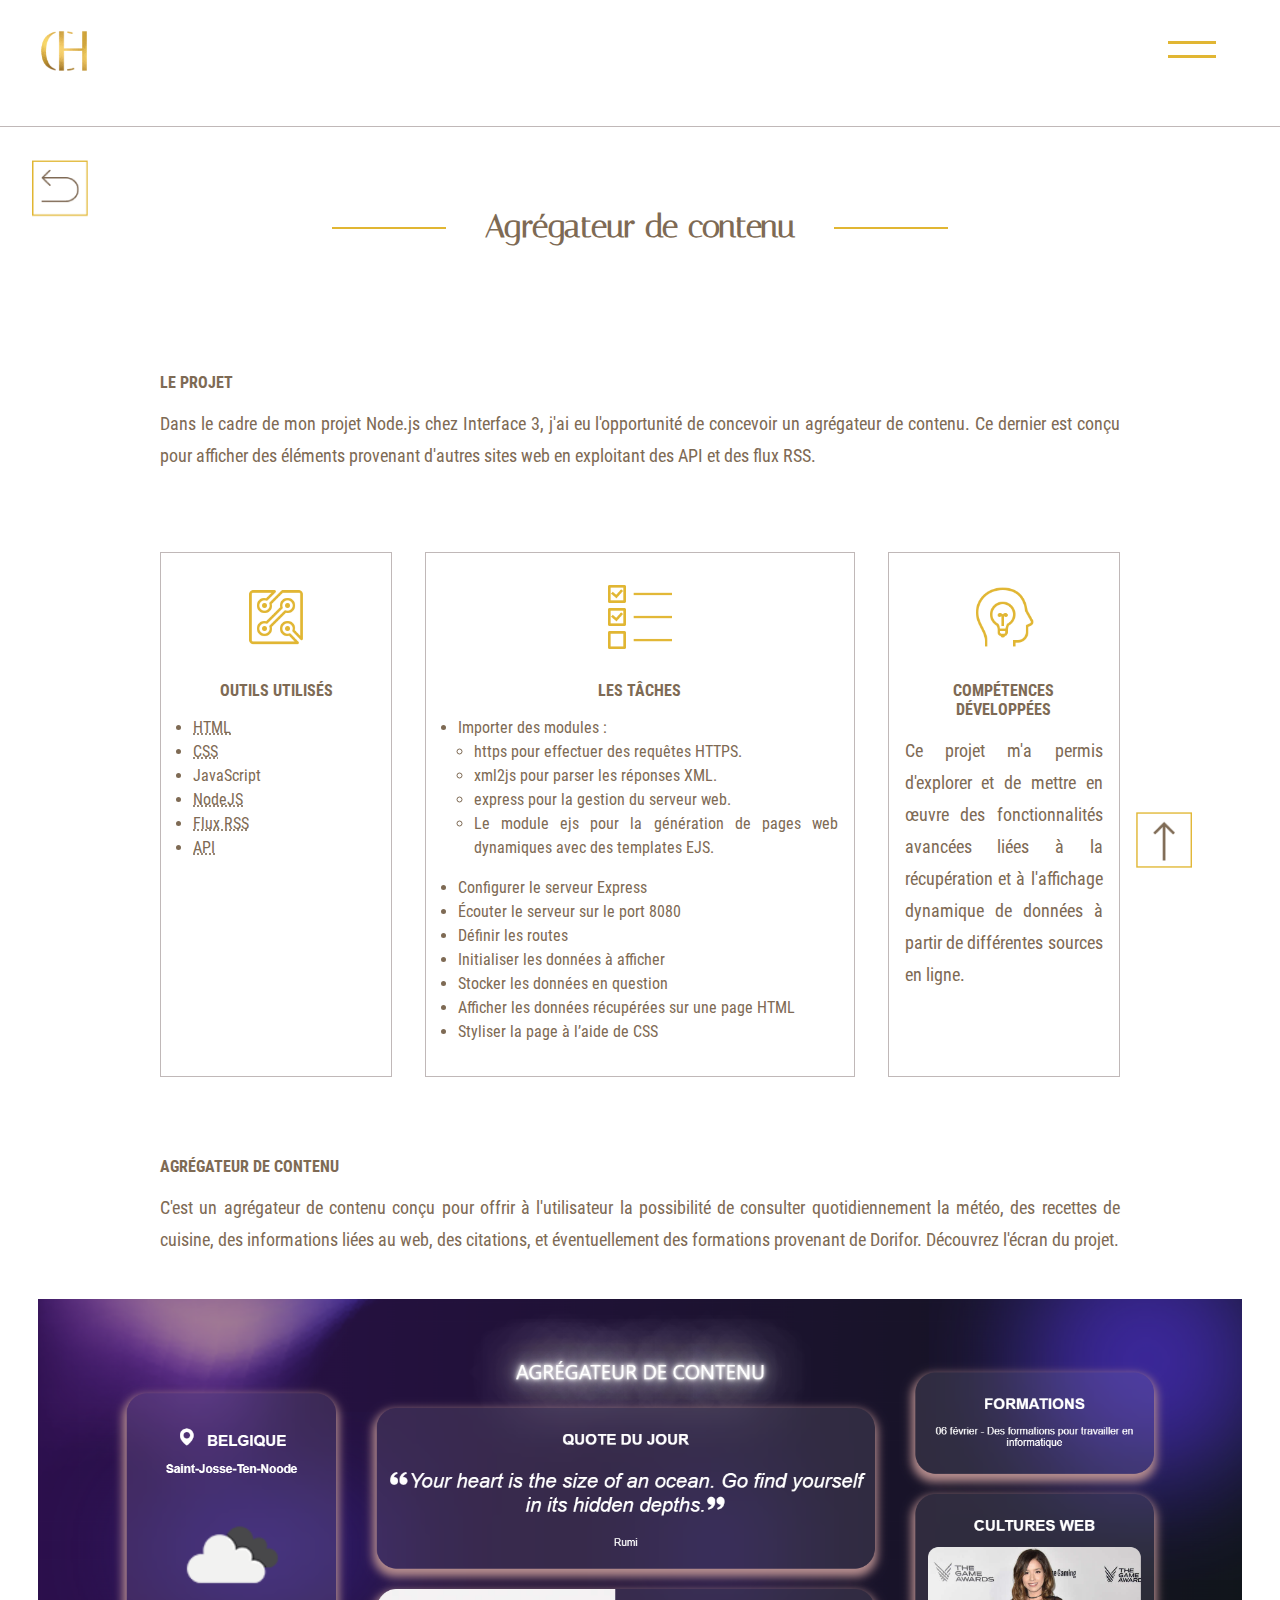
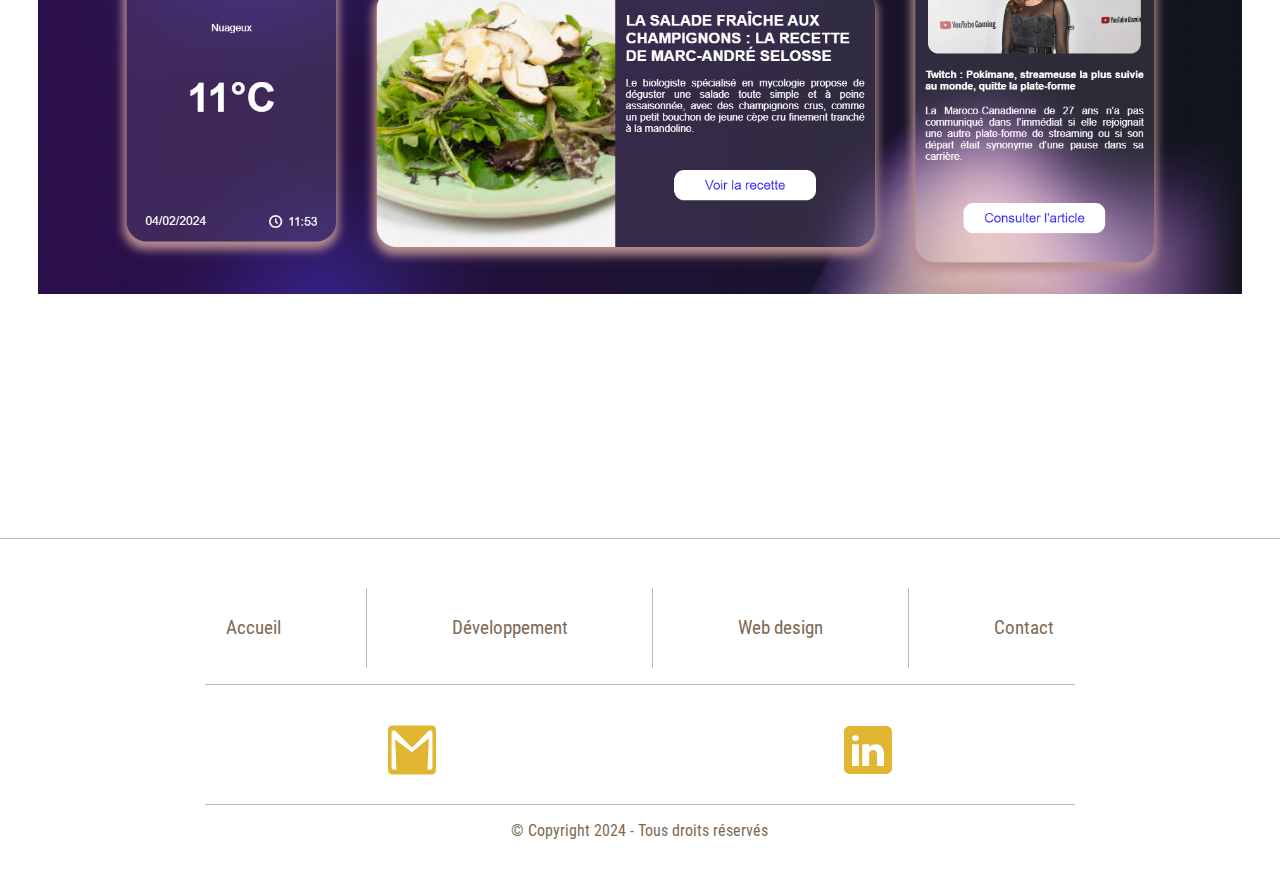
<file: pages/node.html>
<!DOCTYPE html>
<html lang="fr">

<head>
    <meta charset="UTF-8">
    <meta name="viewport" content="width=device-width, initial-scale=1.0">
    <title>Agrégateur de contenu</title>
    <link rel="stylesheet" href="../css/style/style.css" type="text/css">
    <link rel="stylesheet" href="../css/style/reset.css" type="text/css">
    <!-- <script src="https://cdnjs.cloudflare.com/ajax/libs/gsap/3.12.4/gsap.min.js"></script>
    <script src="../javascript/gsap.js" defer></script> -->
    <script src="../javascript/script.js" defer></script>

</head>

<body>
    <header>

        <div class="button">
            <svg width="48px" height="48px" viewBox="0 0 48 48" version="1.1" xmlns="http://www.w3.org/2000/svg">
                <g>
                    <line x1="0" y1="17" x2="48" y2="17" stroke-width="3" />
                    <line x1="0" y1="31" x2="48" y2="31" stroke-width="3" />
                </g>

                <g>
                    <line x1="0" y1="24" x2="48" y2="24" stroke-width="3" />
                    <line x1="0" y1="24" x2="48" y2="24" stroke-width="3" />
                </g>
            </svg>
        </div>

        <a href="../index.html"><img class="logo" src="../assets/images/logo2.png" alt="logo's image"></a>
        <nav class="menu">
            <ul>
                <li><a href="../index.html">Accueil</a></li>
                <li><a href="../assets/docs/CV.pdf" target="_blank" rel="noopener noreferrer">Curriculum vitæ</a></li>
                <li><a href="development.html">Développement</a></li>
                <li><a href="webdesign.html">Web design</a></li>
                <li><a href="contact.html">Contact</a></li>

            </ul>
        </nav>

    </header>

    <main>
        <div class="line-node"></div>

        <div class="marges-forme">
            <h1 class="node-title">Agrégateur de contenu</h1>
        </div>

        <div class="description">

            <div class="contour-description">

                    <div class="projet"> 
                        <strong>
                            <!-- <img src="../assets/images/icone/idees.png" alt=""> -->
                            Le projet
                        </strong>
                        <p class="description-p">
                        Dans le cadre de mon projet Node.js chez Interface 3, j'ai eu l'opportunité de 
                        concevoir un agrégateur de contenu. Ce dernier est conçu pour afficher des éléments 
                        provenant d'autres sites web en exploitant des API et des flux RSS. 
                        </p>

                    </div>

                    <div class="desc-cards">

                        <div class="outils">
                            <strong>
                                <img src="../assets/images/icone/tech.png" alt="">
                                Outils utilisés
                            </strong>
                            <p class="description-p">
                            <ul>
                                <li> <abbr title="HyperText Markup Language">HTML</abbr></li>
                                <li> <abbr title="Cascading Style Sheets">CSS</abbr></li>
                                <li>JavaScript</li>
                                <li> <abbr title="Open Source, cross-platform runtime environment for executing JavaScript code">NodeJS</abbr></li>
                                <li> <abbr title="Really Simple Syndication">Flux RSS</abbr></li>
                                <li> <abbr title="Application Programming Interface">API</abbr></li>


                            </ul>
                            </p>
                        </div>

                        <div class="taches"> 
                            <strong>
                                <img src="../assets/images/icone/list.png" alt="">
                                Les tâches 
                            </strong>
                            <p class="description-p">
                                <ul>
                                    <li>Importer des modules : </li>
                                        <ul>
                                            <li>https pour effectuer des requêtes HTTPS. </li>
                                            <li>xml2js pour parser les réponses XML. </li>
                                            <li>express pour la gestion du serveur web. </li>
                                            <li>Le module ejs pour la génération de pages web dynamiques avec des templates EJS.</li>
                                        </ul>
                                    <li>Configurer le serveur Express</li>
                                    <li>Écouter le serveur sur le port 8080</li>
                                    <li>Définir les routes</li>
                                    <li>Initialiser les données à afficher</li>
                                    <li>Stocker les données en question</li>
                                    <li>Afficher les données récupérées sur une page HTML</li>
                                    <li>Styliser la page à l’aide de CSS</li>
                                </ul>
                            </p>
                        </div>

                        <div class="competences">
                            <strong>
                                <img src="../assets/images/icone/skill.png" alt="">
                                Compétences développées
                            </strong>
                            <p class="description-p">

                            Ce projet m'a permis d'explorer et de mettre en œuvre des fonctionnalités avancées liées 
                            à la récupération et à l'affichage dynamique de données à partir de différentes sources en ligne.
                            </p>
                        </div>

                    </div>

                    <div class="sujet"> 
                            <strong>
                                <!-- <img src="../assets/images/icone/site.png" alt=""> -->
                                Agrégateur de contenu 
                            </strong>
                            <p class="description-p">
                            C'est un agrégateur de contenu conçu pour offrir à l'utilisateur la possibilité de consulter 
                            quotidiennement la météo, des recettes de cuisine, des informations liées au web, des citations, 
                            et éventuellement des formations provenant de Dorifor. Découvrez l'écran du projet. 
                            </p>
                        </div>

            </div>

        </div>

        <div class="screens">
            <img src="../assets/images/web/node/node.jpg" alt="">
        </div>
        <div class="screen-mobile">
            <img class="mobile" src="../assets/images/web/node/1.png" alt="">
            <img class="mobile" src="../assets/images/web/node/2.png" alt="">
            <img class="mobile" src="../assets/images/web/node/3.png" alt="">
            <img class="mobile" src="../assets/images/web/node/4.png" alt="">

        </div>



        <a href="#"> <img class="arrow-scroll" src="../assets/images/arrow.png" alt=""></a>
        <a href="development.html"> <img class="arrow-back" src="../assets/images/back.png" alt=""></a>


    </main>

    <footer  class="footer-white">

        <div class="contact-footer">

            <div><a href="../index.html">Accueil</a> </div>
            <div class="line-footer"></div>

            <div> <a href="development.html">Développement</a> </div>
            <div class="line-footer"></div>

            <div><a href="webdesign.html">Web design</a> </div>
            <div class="line-footer"></div>

            <div><a href="contact.html">Contact</a> </div>
        </div>

        <div class="copyright"></div>

        <div class="contact-footer mobile-footer">

            <a href="mailto: chafiahamdaoui1996@gmail.com">
                <img class="reseau" src="../assets/images/icone/gmail.svg" alt="">
            </a>

            <a href="https://www.linkedin.com/in/chafia-hamdaoui-716b80197/" target="_blank" rel="noopener noreferrer">
                <img class="reseau" src="../assets/images/icone/linkedin.svg" alt="">
            </a>
        </div>
        <div class="copyright">&copy; Copyright 2024 - Tous droits réservés</div>

    </footer>

</body>

</html>
</file>
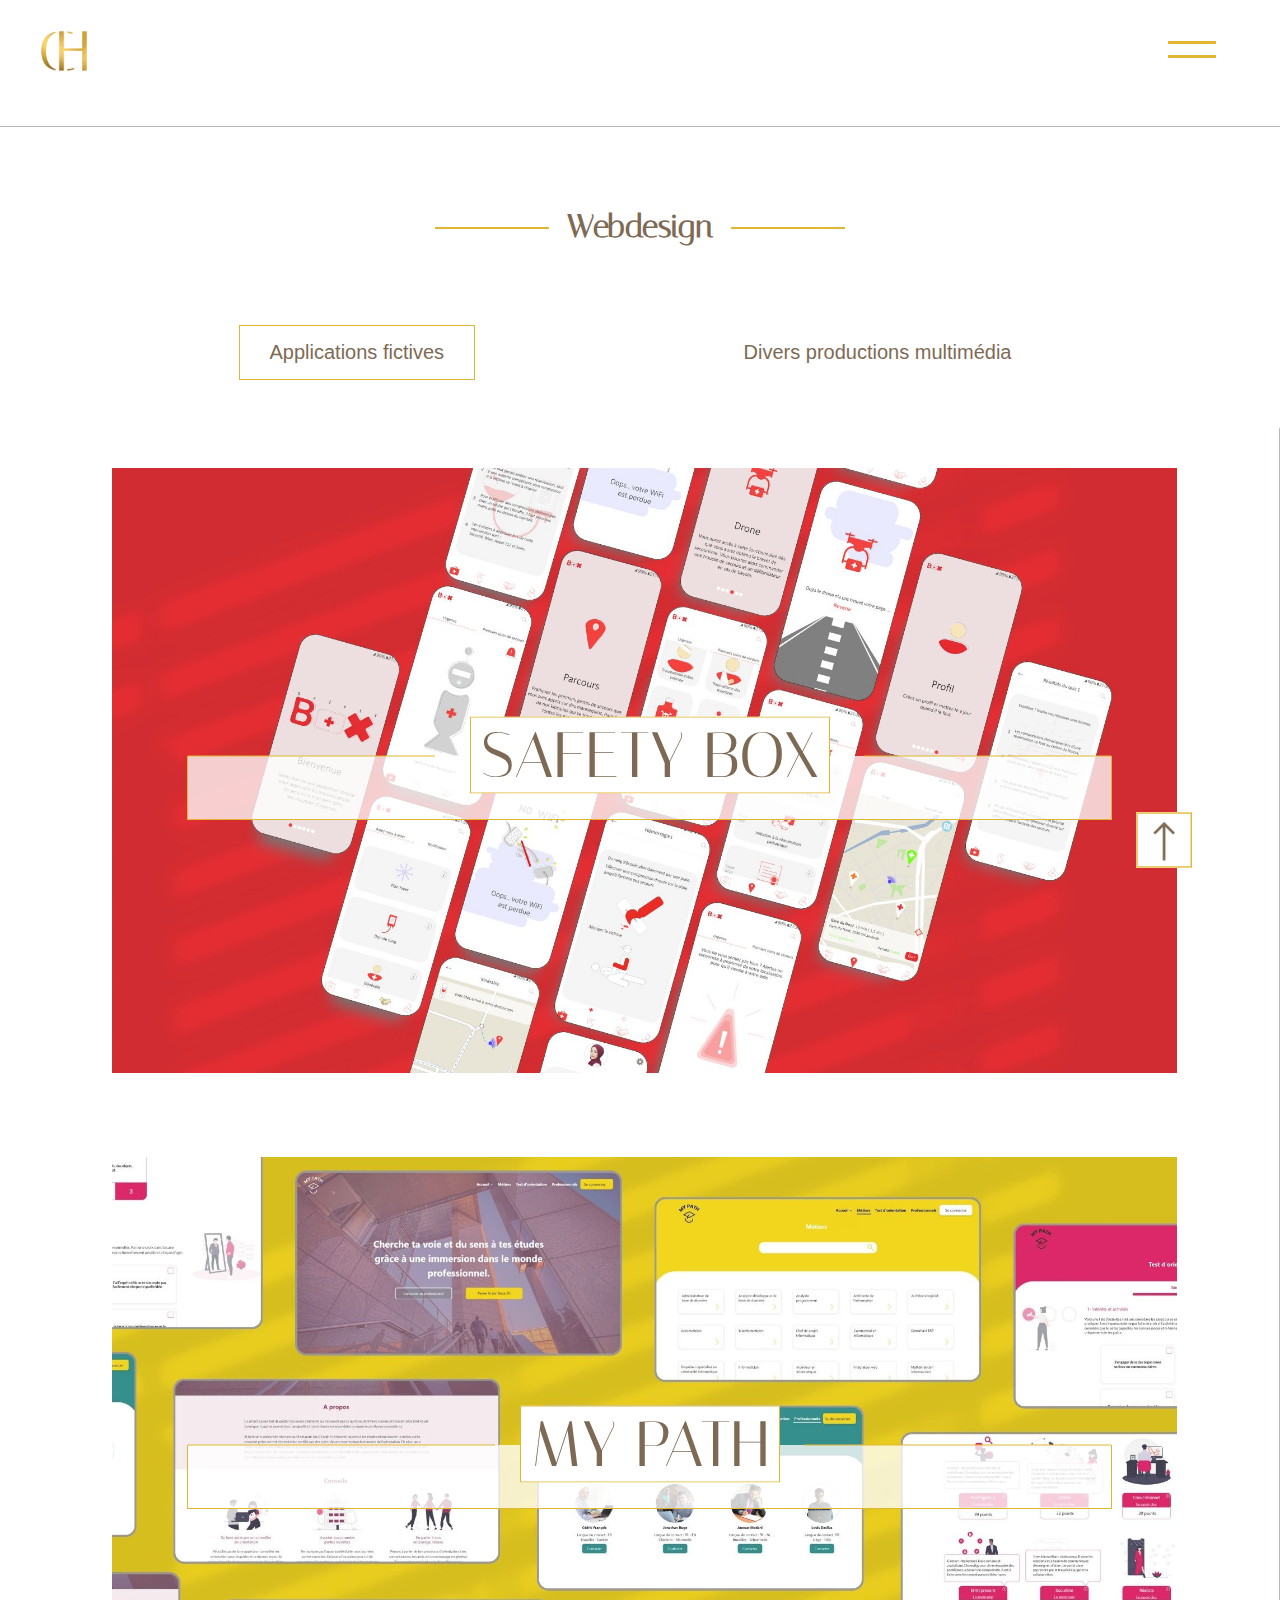
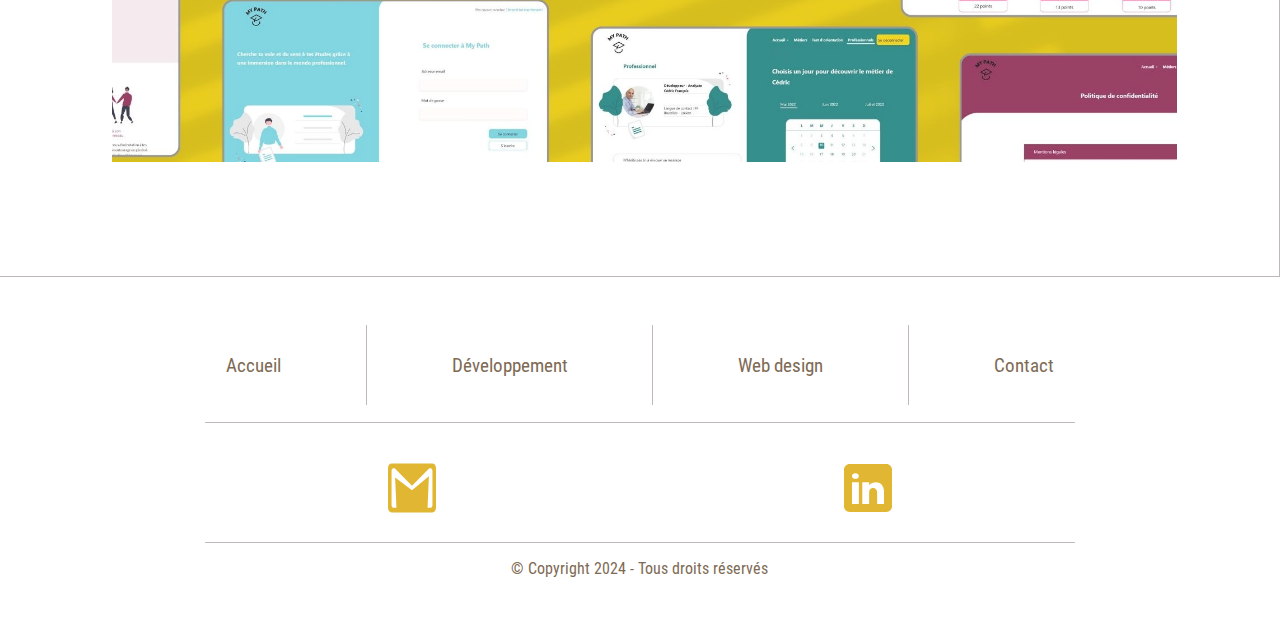
<file: pages/webdesign.html>
<!DOCTYPE html>
<html lang="fr">

<head>
    <meta charset="UTF-8">
    <meta name="viewport" content="width=device-width, initial-scale=1.0">
    <title>Webdesign</title>
    <link rel="stylesheet" href="../css/style/style.css" type="text/css">
    <link rel="stylesheet" href="../css/style/reset.css" type="text/css">
    <link rel="stylesheet" href="../css/style/tabs.css" type="text/css">
    <link rel="stylesheet" href="../css/style/card.css" type="text/css">
    <link rel="stylesheet" href=" https://maxcdn.bootstrapcdn.com/font-awesome/4.5.0/css/font-awesome.min.css" type="text/css">
    <!-- <script src="https://cdnjs.cloudflare.com/ajax/libs/gsap/3.12.4/gsap.min.js"></script>
    <script src="../javascript/gsap.js" defer></script> -->
    <script src="../javascript/tabs.js" defer></script>
    <script src="../javascript/script.js" defer></script>
    <script src="../javascript/card.js" defer></script>



</head>

<body>
    <header>
        <div class="button">
            <svg width="48px" height="48px" viewBox="0 0 48 48" version="1.1" xmlns="http://www.w3.org/2000/svg">
                <g>
                    <line x1="0" y1="17" x2="48" y2="17" stroke-width="3" />
                    <line x1="0" y1="31" x2="48" y2="31" stroke-width="3" />
                </g>

                <g>
                    <line x1="0" y1="24" x2="48" y2="24" stroke-width="3" />
                    <line x1="0" y1="24" x2="48" y2="24" stroke-width="3" />
                </g>
            </svg>
        </div>

        <a href="../index.html"><img class="logo" src="../assets/images/logo2.png" alt="logo's image"></a>
        <nav class="menu">
            <ul>
                <li><a href="../index.html">Accueil</a></li>
                <li><a href="../assets/docs/CV.pdf" target="_blank" rel="noopener noreferrer">Curriculum vitæ</a></li>
                <li><a href="development.html">Développement</a></li>
                <li><a href="webdesign.html">Web design</a></li>
                <li><a href="contact.html">Contact</a></li>
            </ul>
        </nav>
    </header>
    <main>
        <div class="marges-forme">
            <h1 class="design-title">Webdesign</h1>
        </div>
        <div class="line-design disabled"></div>

        
        <a href="#"><img class="arrow-scroll" src="../assets/images/arrow.png" alt=""></a>

        <div class="tabs">
            <div class="tabs__nav">
                <button class="tabs__nav-btn" type="button" data-tab="#tab_1">Applications fictives</button>
                <button class="tabs__nav-btn" type="button" data-tab="#tab_2">Divers productions multimédia</button>
            </div>
            <div class="tabs__content">

                <div class="tabs__item" id="tab_1">

                    <div class="projets-design app">

                        <div class="carte1">
                            <figure class="snip1200">
                            <img class="cartes" src="../assets/images/mockups/rouge.jpg" alt="">

                            <figcaption>
                                    <div class="heading">
                                        <h2><span> Safety Box</span></h2>
                                    </div>
                                    <div class="detail-design">
                                        <p><strong>Le projet :</strong>
                                            Dans le cadre de notre première année nous avons été amenés à travailler sur un premier projet qui est la création d'une application fictive.
                                        </p>   
                                        <p><strong>Le travail :</strong>
                                            Par groupes de trois, chacun a endossé un rôle. Les différentes tâches auxquelles j'ai participé sont le design, les idées qui constituent le projet et la rédaction du contenu.
                                        </p>
                                        <p><strong>Safety Box :</strong>
                                        C'est une application conçue pour apprendre les premiers gestes de secours et intervenir dans des situations d'urgence. 
                                        </p> 
                                        <p><strong>Outils utilisés :</strong>
                                        Adobe Illustrator et Adobe XD
                                        </p> 
                                        <p><strong>Compétences développées :</strong>
                                        Plusieurs compétences telles que la gestion du stress, présentation devant un jury, la création des écrans à l'aide des outils cités plus haut et le travail en équipe.
                                        </p>                                            
                                        <a href="https://xd.adobe.com/embed/ec303751-00ad-4016-b342-88278a3b9ea5-b963/" target="_blank">Consulter</a>    
                                    </div>
                                </figcaption>
                            </figure>
                        </div>

                        <div class="carte1">
                            <figure class="snip1200">
                            <img class="cartes" src="../assets/images/mockups/jaune.jpg" alt="">  

                            <figcaption>
                                    <div class="heading">
                                        <h2><span> My Path</span></h2>
                                    </div>
                                    <div class="detail-design">
                                        <p><strong>Le projet :</strong>
                                            Dans le cadre de mon travail de fin d’études j’ai été amenée à travailler sur un premier projet qui est la création d'un site web fictif. 
                                        </p>   
                                        <p><strong>Les tâches :</strong>
                                            <ul>
                                                <li>Recherche d’idées </li>
                                                <li>Interview de professionnels </li>
                                                <li>Réalisation du wireframe </li>
                                                <li>Réalisation du design </li>
                                                <li>Rédaction du contenu </li>
                                                <li>Réalisation du prototype </li>
                                            </ul>
                                           
                                        </p>
                                        <p><strong>My Path :</strong>
                                            C'est un site web conçue pour aider les jeunes qui veulent trouver le métier pour lequel ils sont faits. 
                                        </p> 
                                        <p><strong>Outils utilisés :</strong>
                                        Adobe Illustrator et Adobe XD
                                        </p> 
                                        <p><strong>Compétences développées :</strong>
                                        Plusieurs compétences telles que la gestion du stress, présentation devant un jury, la création des écrans à l'aide des outils cités plus haut et la gestion de projet.
                                        </p>                                            
                                        <a href="https://xd.adobe.com/view/363856d7-10df-4e13-abfc-4add59232fba-636b/grid" target="_blank">Consulter</a>    
                                    </div>
                                </figcaption>                  
                            </figure>
                        </div>
                    
                    </div>

                </div>

                <div class="tabs__item" id="tab_2">
                    <div class="projets-design">
                        <img class="cartes-design" src="../assets/images/mockups/carte.jpg" alt="">
                        <img class="cartes-design" src="../assets/images/mockups/invitation.jpg" alt="">
                        <img class="cartes-design" src="../assets/images/mockups/miel.jpg" alt="">
                        <img class="cartes-design" src="../assets/images/mockups/clean.jpg" alt="">
                        <img class="cartes-design" src="../assets/images/mockups/noor.jpg" alt="">
                    </div>
                </div>
            </div>
        </div>
    </main>



    <footer  class="footer-white footer-contact-mt">

        <div class="contact-footer">

            <div><a href="../index.html">Accueil</a> </div>
            <div class="line-footer"></div>

            <div> <a href="development.html">Développement</a> </div>
            <div class="line-footer"></div>

            <div><a href="webdesign.html">Web design</a> </div>
            <div class="line-footer"></div>

            <div><a href="contact.html">Contact</a> </div>
        </div>

        <div class="copyright"></div>

        <div class="contact-footer mobile-footer">

            <a href="mailto: chafiahamdaoui1996@gmail.com">
                <img class="reseau" src="../assets/images/icone/gmail.svg" alt="">
            </a>

            <a href="https://www.linkedin.com/in/chafia-hamdaoui-716b80197/" target="_blank" rel="noopener noreferrer">
                <img class="reseau" src="../assets/images/icone/linkedin.svg" alt="">
            </a>
        </div>
        <div class="copyright">&copy; Copyright 2024 - Tous droits réservés</div>
                


    </footer>



<script>
const tabsNav = document.querySelector('.tabs__nav');
const tabsBtn = document.querySelectorAll(".tabs__nav-btn");
const tabsItems = document.querySelectorAll(".tabs__item");

tabsNav.addEventListener('click', function(event) {
  const targetButton = event.target.closest('.tabs__nav-btn');
  
  if (targetButton) {
    const tabId = targetButton.getAttribute("data-tab");
    const currentTab = document.querySelector(tabId);

    tabsBtn.forEach(btn => btn.classList.toggle('active', btn === targetButton));
    tabsItems.forEach(item => item.classList.toggle('active', item === currentTab));
  }
});

tabsBtn[0].click();

</script>

</body>

</html>
</file>
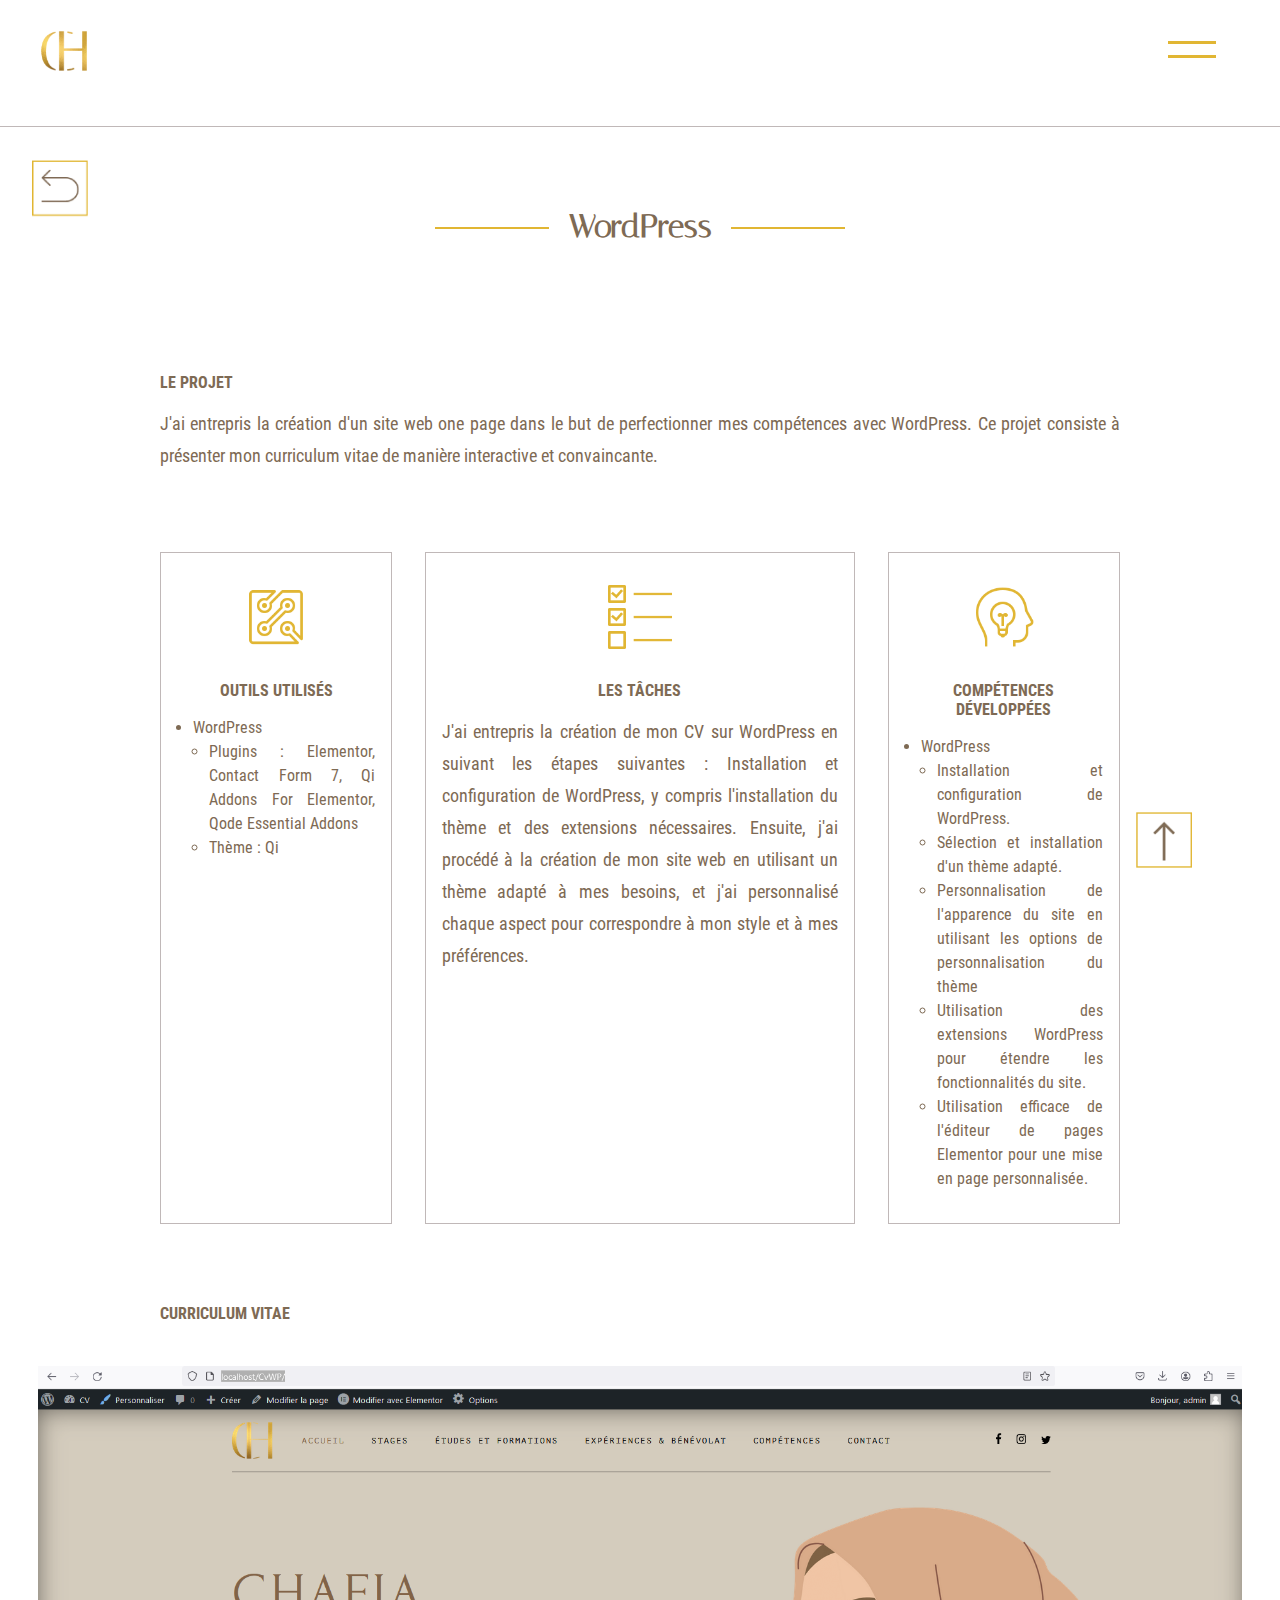
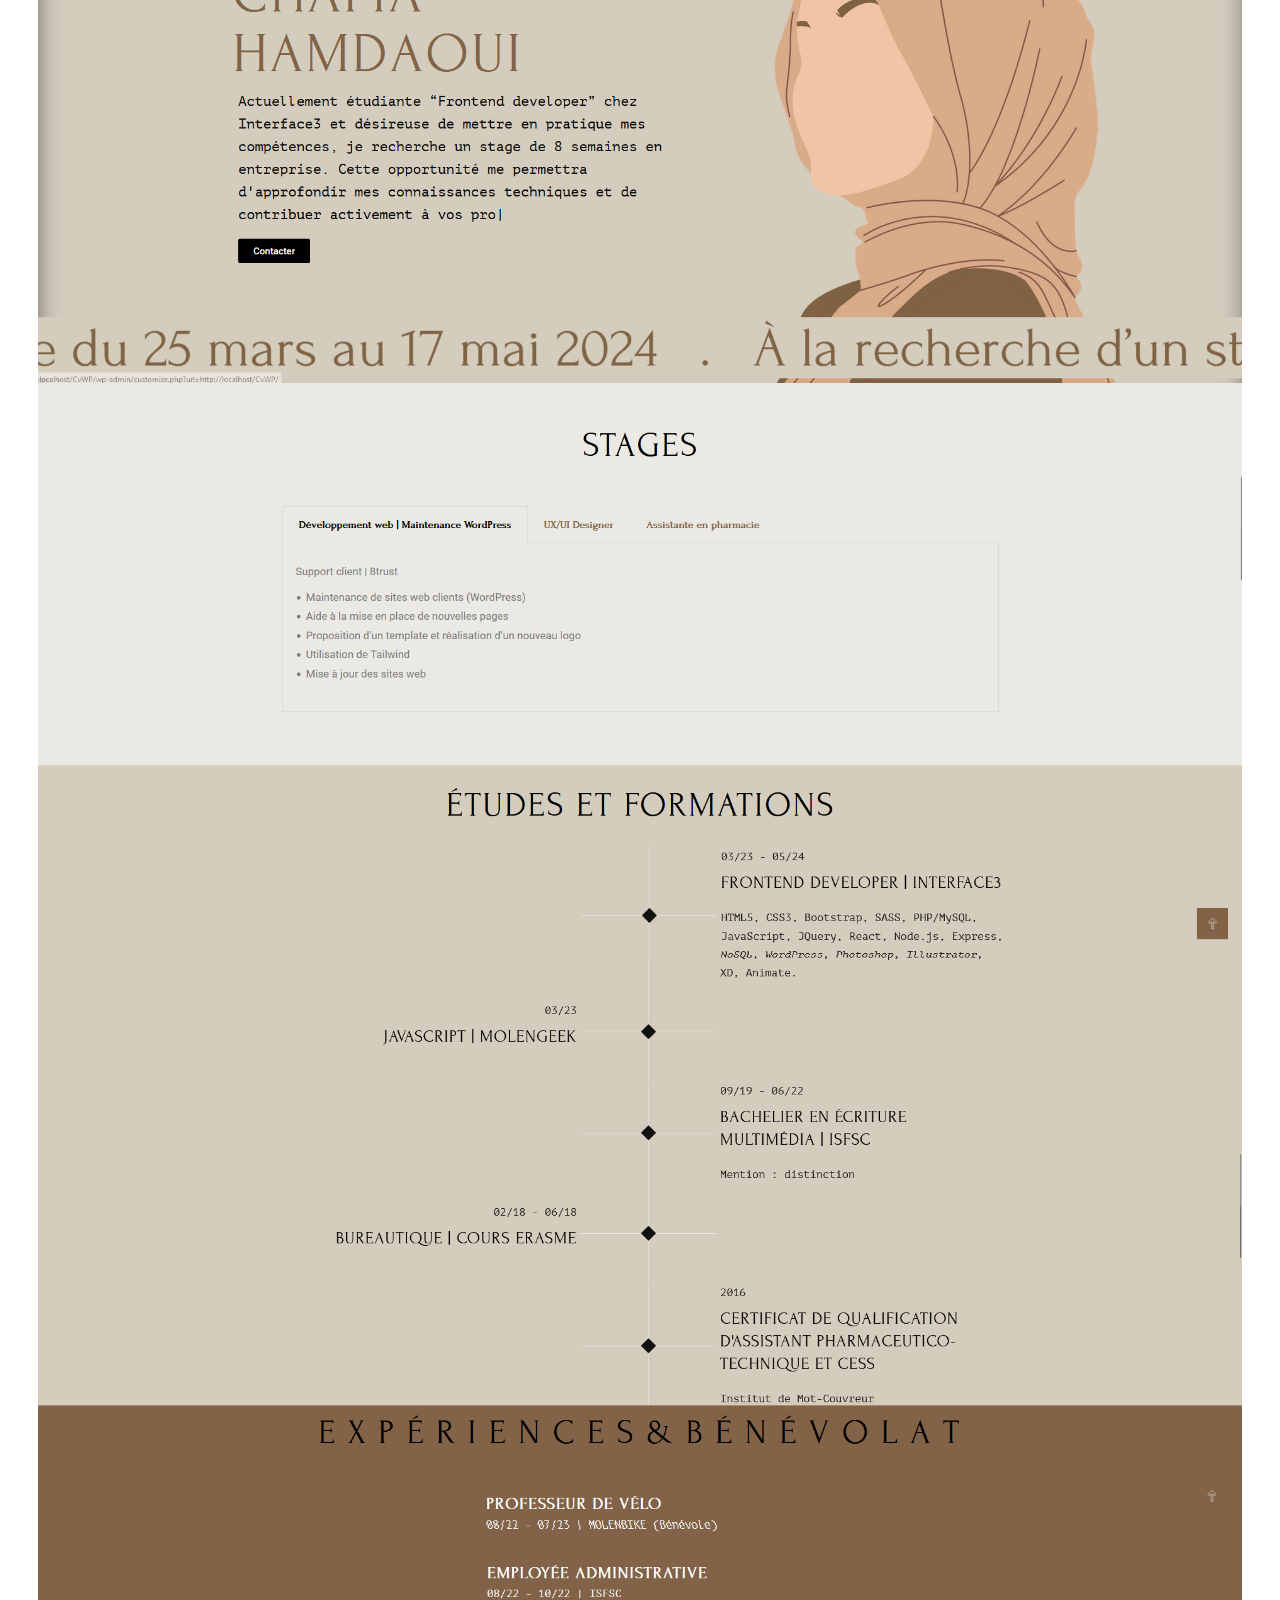
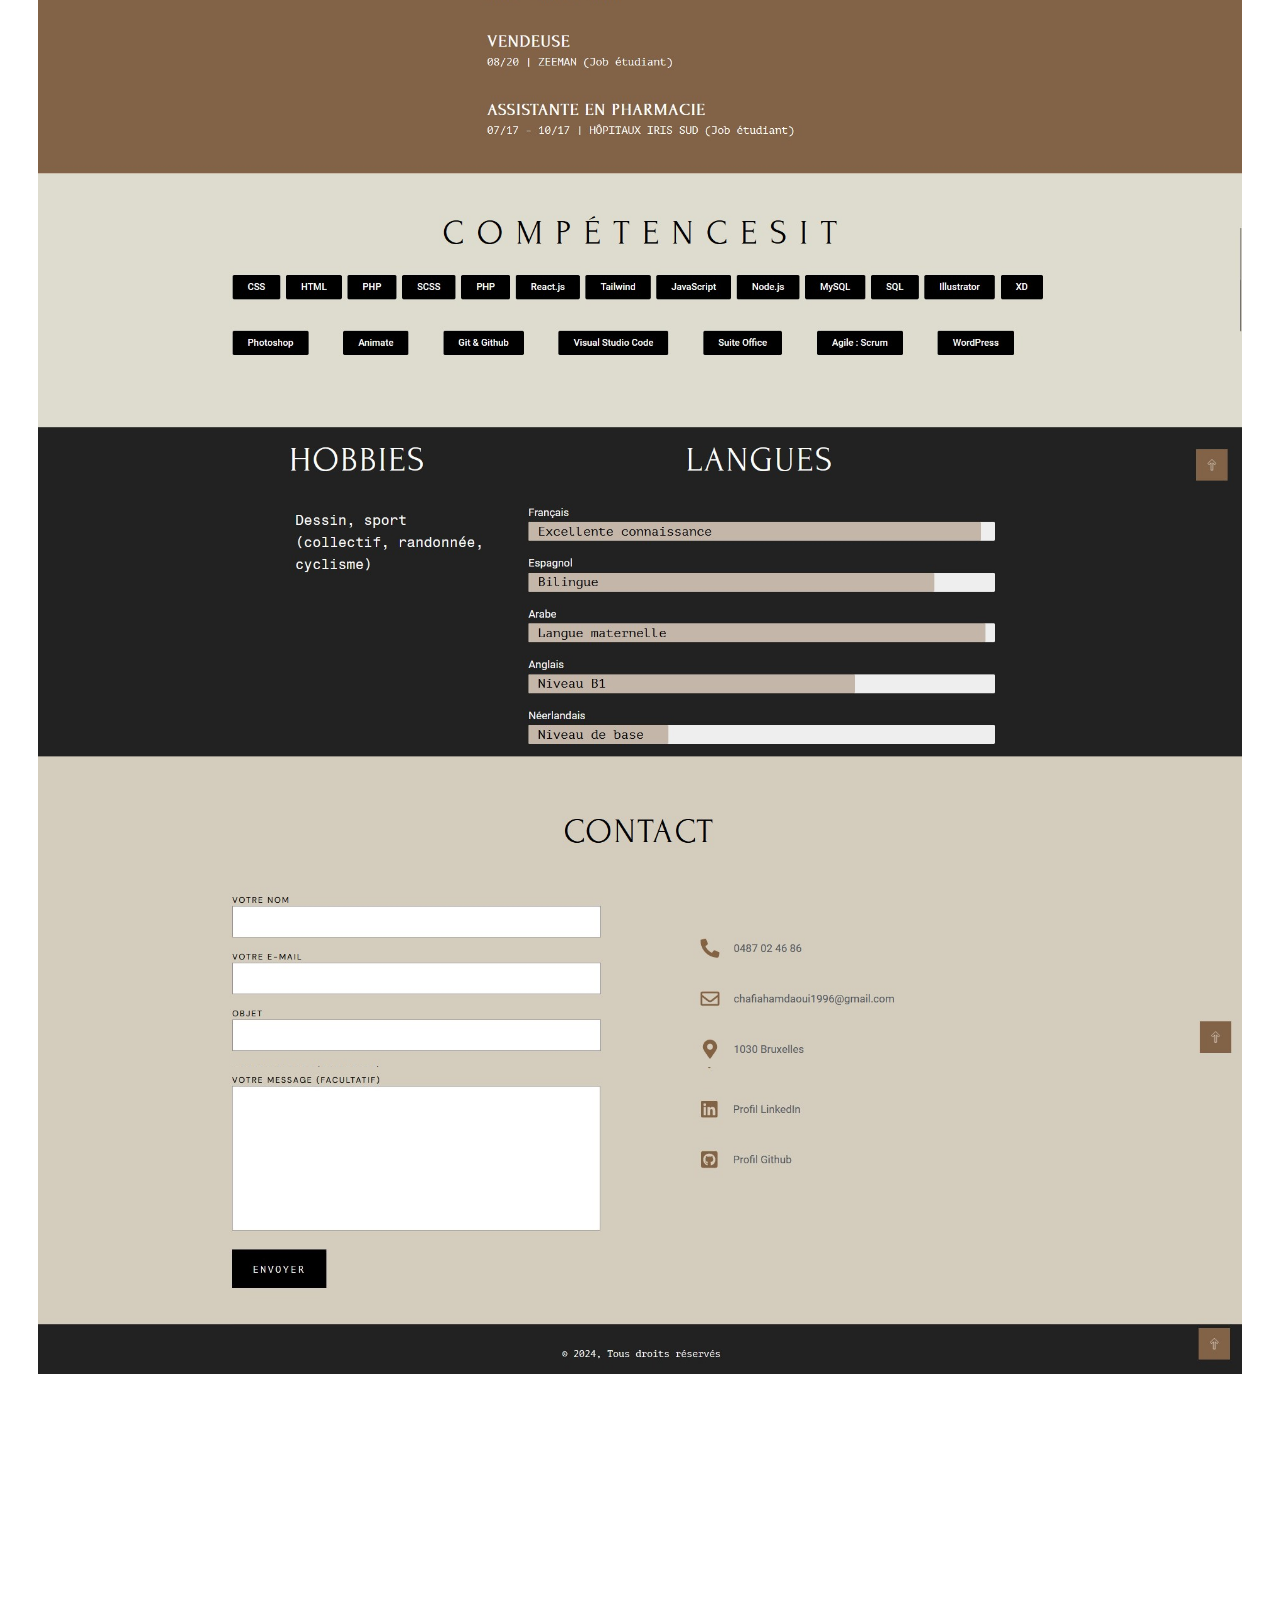
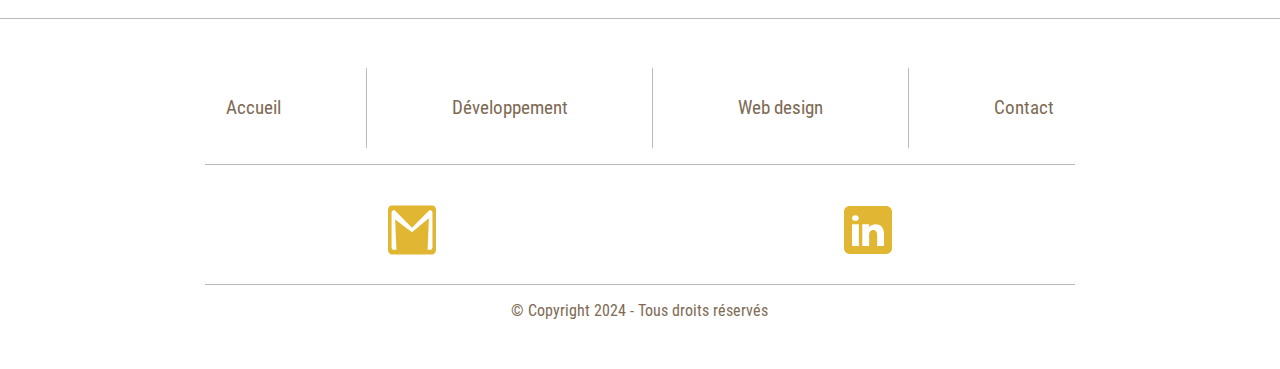
<file: pages/wordpress.html>
<!DOCTYPE html>
<html lang="fr">

<head>
    <meta charset="UTF-8">
    <meta name="viewport" content="width=device-width, initial-scale=1.0">
    <title>Colok</title>
    <link rel="stylesheet" href="../css/style/style.css" type="text/css">
    <link rel="stylesheet" href="../css/style/reset.css" type="text/css">
    <!-- <script src="https://cdnjs.cloudflare.com/ajax/libs/gsap/3.12.4/gsap.min.js"></script>
    <script src="../javascript/gsap.js" defer></script> -->
    <script src="../javascript/script.js" defer></script>

</head>

<body>
    <header>

        <div class="button">
            <svg width="48px" height="48px" viewBox="0 0 48 48" version="1.1" xmlns="http://www.w3.org/2000/svg">
                <g>
                    <line x1="0" y1="17" x2="48" y2="17" stroke-width="3" />
                    <line x1="0" y1="31" x2="48" y2="31" stroke-width="3" />
                </g>

                <g>
                    <line x1="0" y1="24" x2="48" y2="24" stroke-width="3" />
                    <line x1="0" y1="24" x2="48" y2="24" stroke-width="3" />
                </g>
            </svg>
        </div>

        <a href="../index.html"><img class="logo" src="../assets/images/logo2.png" alt="logo's image"></a>
        <nav class="menu">
            <ul>
                <li><a href="../index.html">Accueil</a></li>
                <li><a href="../assets/docs/CV.pdf" target="_blank" rel="noopener noreferrer">Curriculum vitæ</a></li>
                <li><a href="development.html">Développement</a></li>
                <li><a href="webdesign.html">Web design</a></li>
                <li><a href="contact.html">Contact</a></li>
            </ul>
        </nav>

    </header>

    <main>
        <div class="line-wp"></div>

        <div class="marges-forme">
            <h1 class="design-title">WordPress</h1>
        </div>

        <div class="description">

            <div class="contour-description">

                    <div class="projet"> 
                        <strong>
                            <!-- <img src="../assets/images/icone/idees.png" alt=""> -->
                            Le projet
                        </strong>
                        <p class="description-p">
                        J'ai entrepris la création d'un site web one page dans le but de perfectionner mes compétences avec WordPress. 
                        Ce projet consiste à présenter mon curriculum vitae de manière interactive et convaincante.
                        </p>

                    </div>

                    <div class="desc-cards">

                        <div class="outils">
                            <strong>
                                <img src="../assets/images/icone/tech.png" alt="">
                                Outils utilisés
                            </strong>
                            <p class="description-p">
                            <ul>
                                <li>WordPress</li>
                                    <ul>
                                        <li>Plugins : Elementor, Contact Form 7, Qi Addons For Elementor, Qode Essential Addons</li>
                                        <li>Thème : Qi</li>
                                    </ul>
                            </ul>
                            </p>
                        </div>

                        <div class="taches"> 
                            <strong>
                                <img src="../assets/images/icone/list.png" alt="">
                                Les tâches 
                            </strong>
                            <p class="description-p">
                            J'ai entrepris la création de mon CV sur WordPress en suivant les étapes suivantes : Installation et 
                            configuration de WordPress, y compris l'installation du thème et des extensions nécessaires. Ensuite, 
                            j'ai procédé à la création de mon site web en utilisant un thème adapté à mes besoins, et j'ai personnalisé 
                            chaque aspect pour correspondre à mon style et à mes préférences.
                            </p>
                        </div>

                        <div class="competences">
                            <strong>
                                <img src="../assets/images/icone/skill.png" alt="">
                                Compétences développées
                            </strong>
                            <p class="description-p">
                            <ul>
                                <li>WordPress</li>
                                    <ul>
                                        <li>Installation et configuration de WordPress. </li>
                                        <li>Sélection et installation d'un thème adapté. </li>
                                        <li>Personnalisation de l'apparence du site en utilisant les options de personnalisation du thème </li>
                                        <li>Utilisation des extensions WordPress pour étendre les fonctionnalités du site. </li>
                                        <li>Utilisation efficace de l'éditeur de pages Elementor pour une mise en page personnalisée. </li>

                                    </ul>
                            </ul>
                            </p>
                        </div>

                    </div>

                    <div class="sujet"> 
                            <strong>
                                <!-- <img src="../assets/images/icone/site.png" alt=""> -->
                                Curriculum vitae 
                            </strong>                         
                        </div>

            </div>

        </div>

        <div class="piou">
            <img src="../assets/images/web/wordpress/cv-1.jpg" alt="">
            <img src="../assets/images/web/wordpress/cv-2.jpg" alt="">
            <img src="../assets/images/web/wordpress/cv-3.jpg" alt="">
            <img src="../assets/images/web/wordpress/cv-4.jpg" alt="">
            <img src="../assets/images/web/wordpress/cv-5.jpg" alt="">
            <img src="../assets/images/web/wordpress/6.jpg" alt="">
            <!-- <img src="../../assets/images/web/wordpress/cv-6.jpg" alt=""> -->
        </div>




        <a href="#"> <img class="arrow-scroll" src="../assets/images/arrow.png" alt=""></a>
        <a href="development.html"> <img class="arrow-back" src="../assets/images/back.png" alt=""></a>


    </main>

    <footer class="footer-white">

        <div class="contact-footer">

            <div><a href="../index.html">Accueil</a> </div>
            <div class="line-footer"></div>

            <div> <a href="development.html">Développement</a> </div>
            <div class="line-footer"></div>

            <div><a href="webdesign.html">Web design</a> </div>
            <div class="line-footer"></div>

            <div><a href="contact.html">Contact</a> </div>
        </div>

        <div class="copyright"></div>

        <div class="contact-footer mobile-footer">

            <a href="mailto: chafiahamdaoui1996@gmail.com">
                <img class="reseau" src="../assets/images/icone/gmail.svg" alt="">
            </a>

            <a href="https://www.linkedin.com/in/chafia-hamdaoui-716b80197/" target="_blank" rel="noopener noreferrer">
                <img class="reseau" src="../assets/images/icone/linkedin.svg" alt="">
            </a>
        </div>
        <div class="copyright">&copy; Copyright 2024 - Tous droits réservés</div>

    </footer>

</body>

</html>
</file>
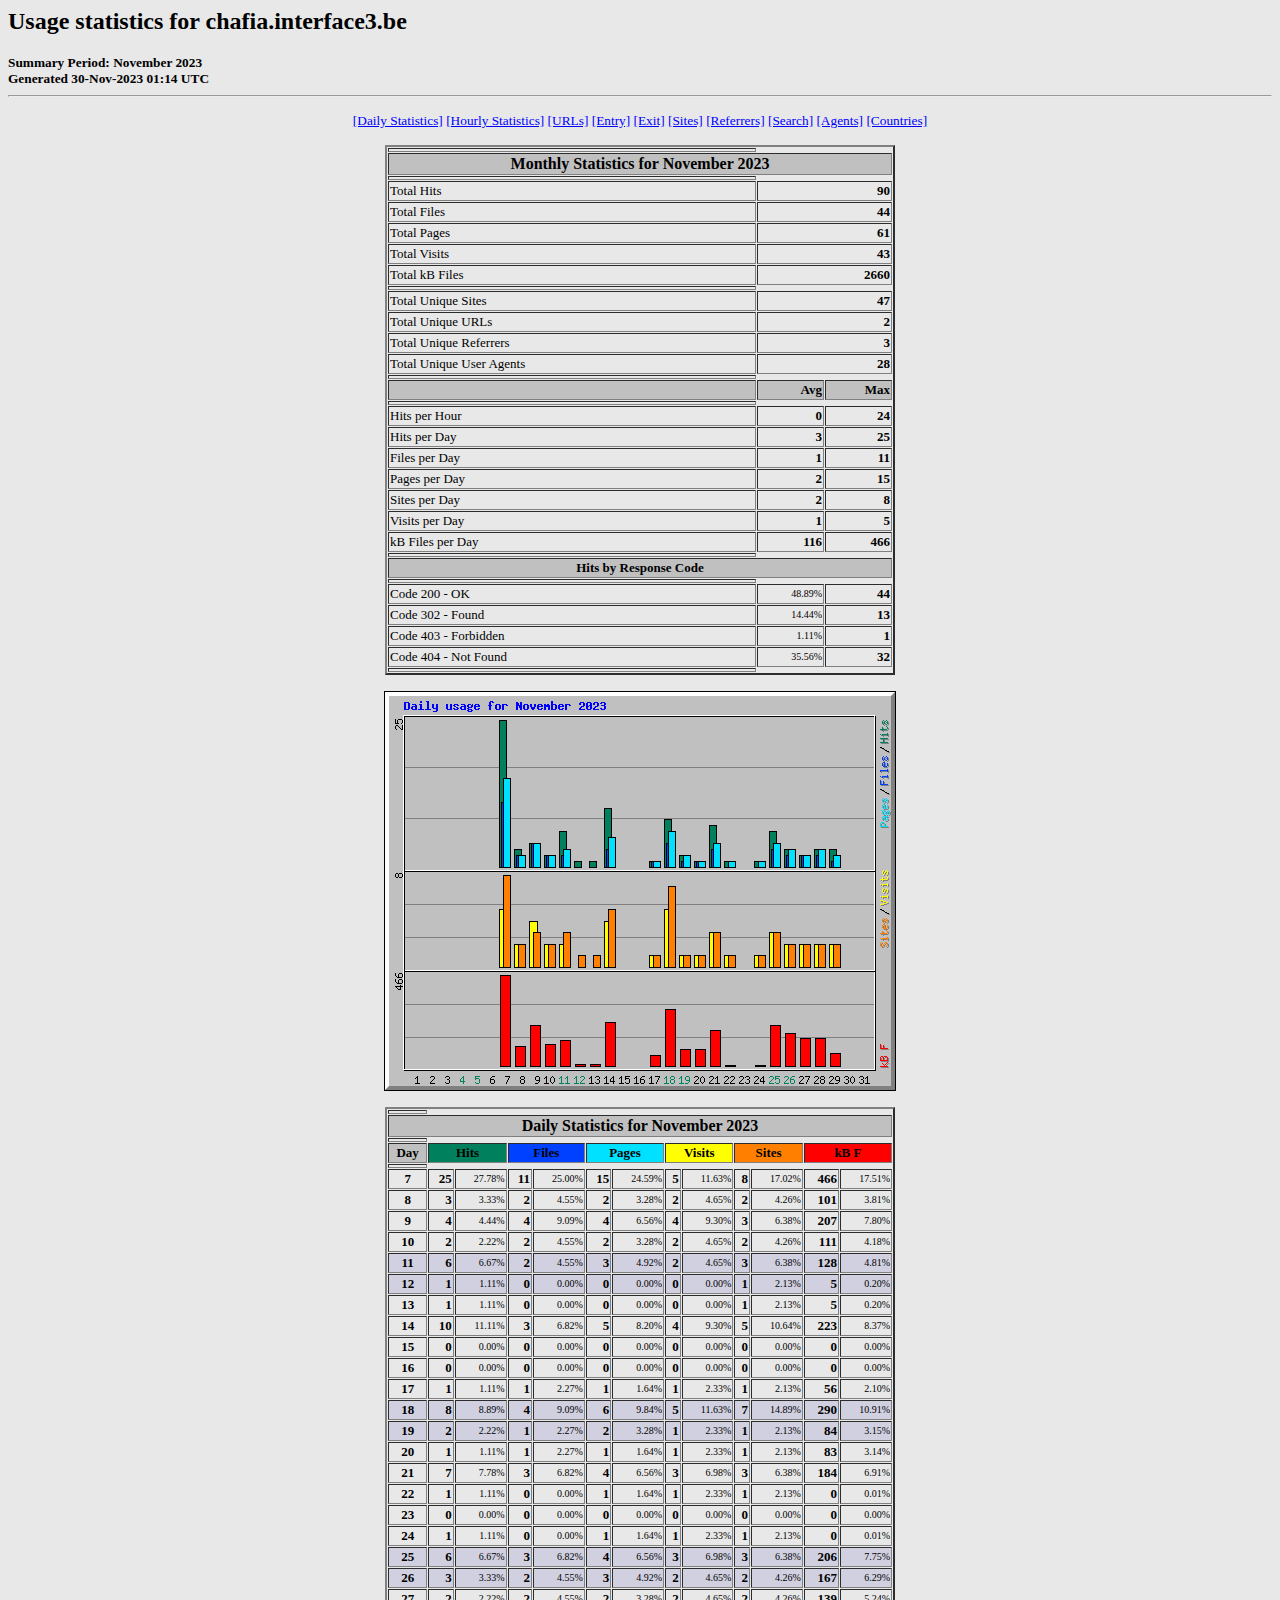
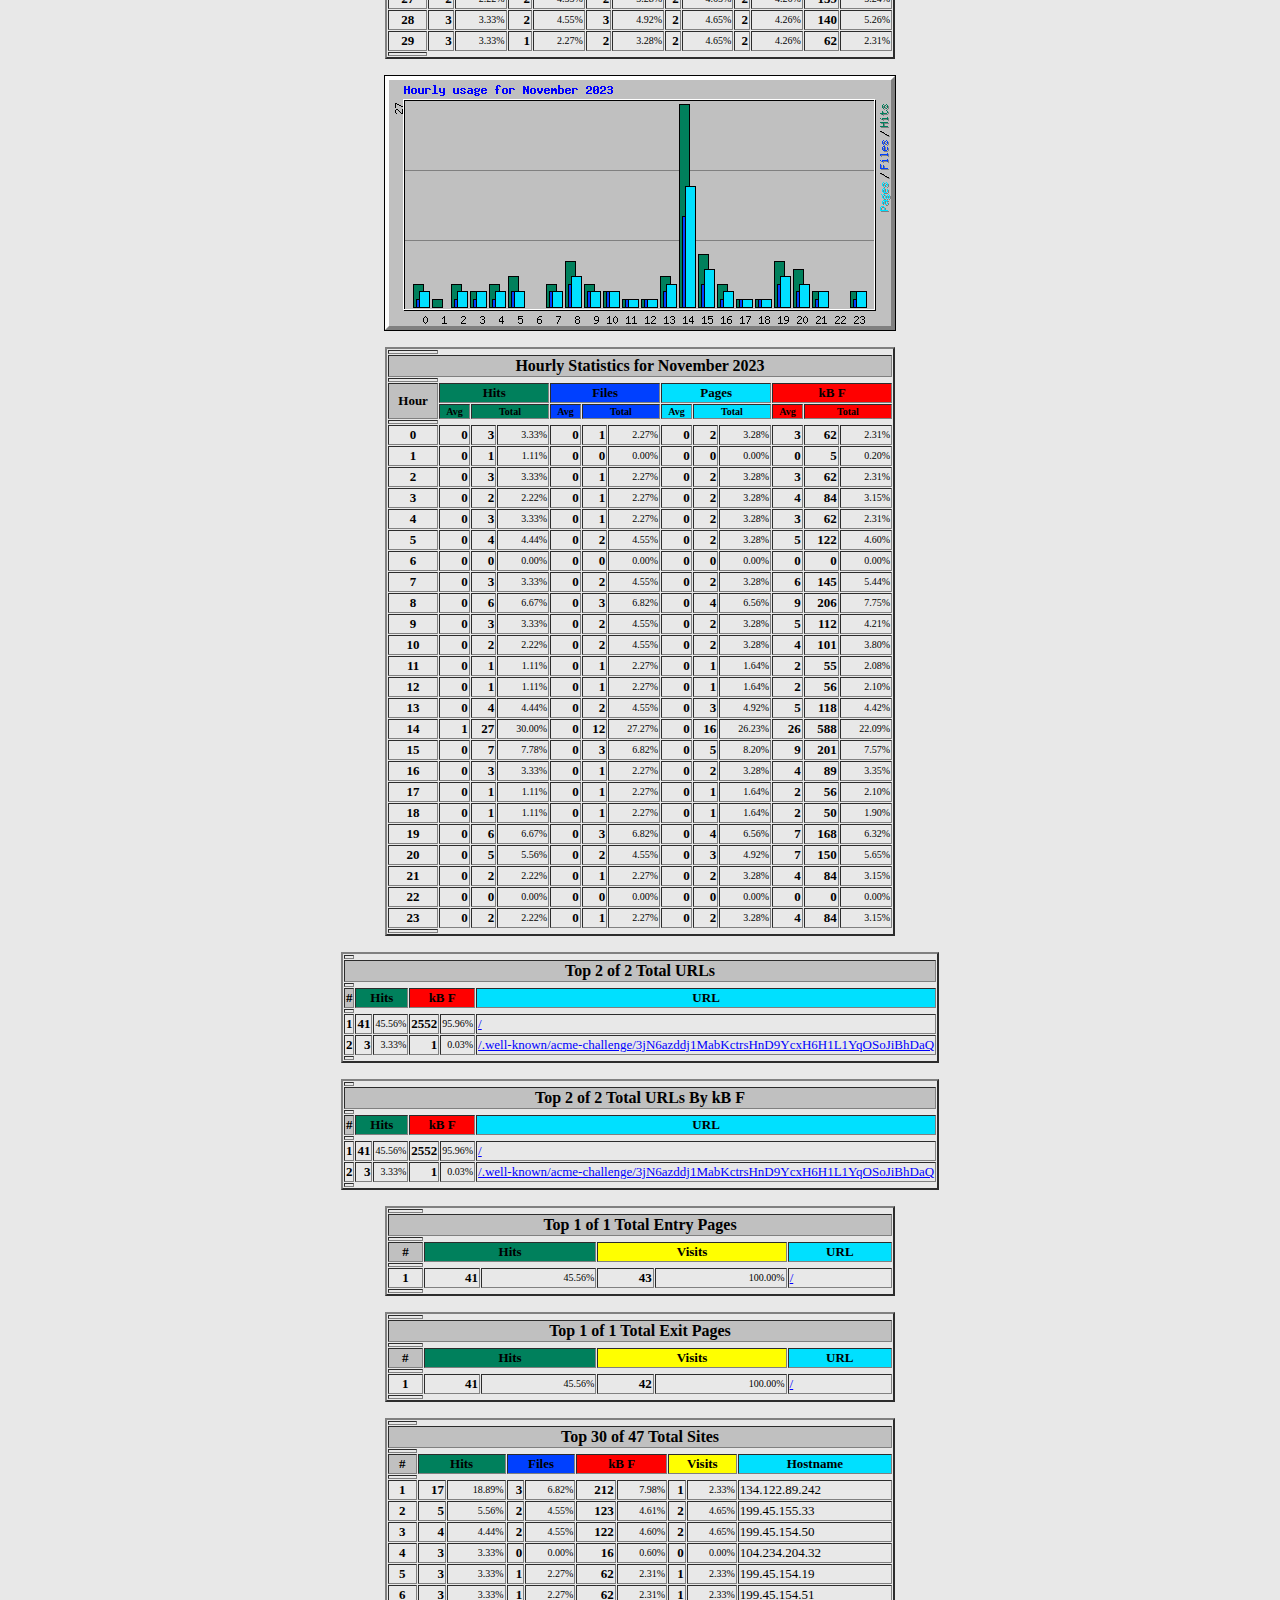
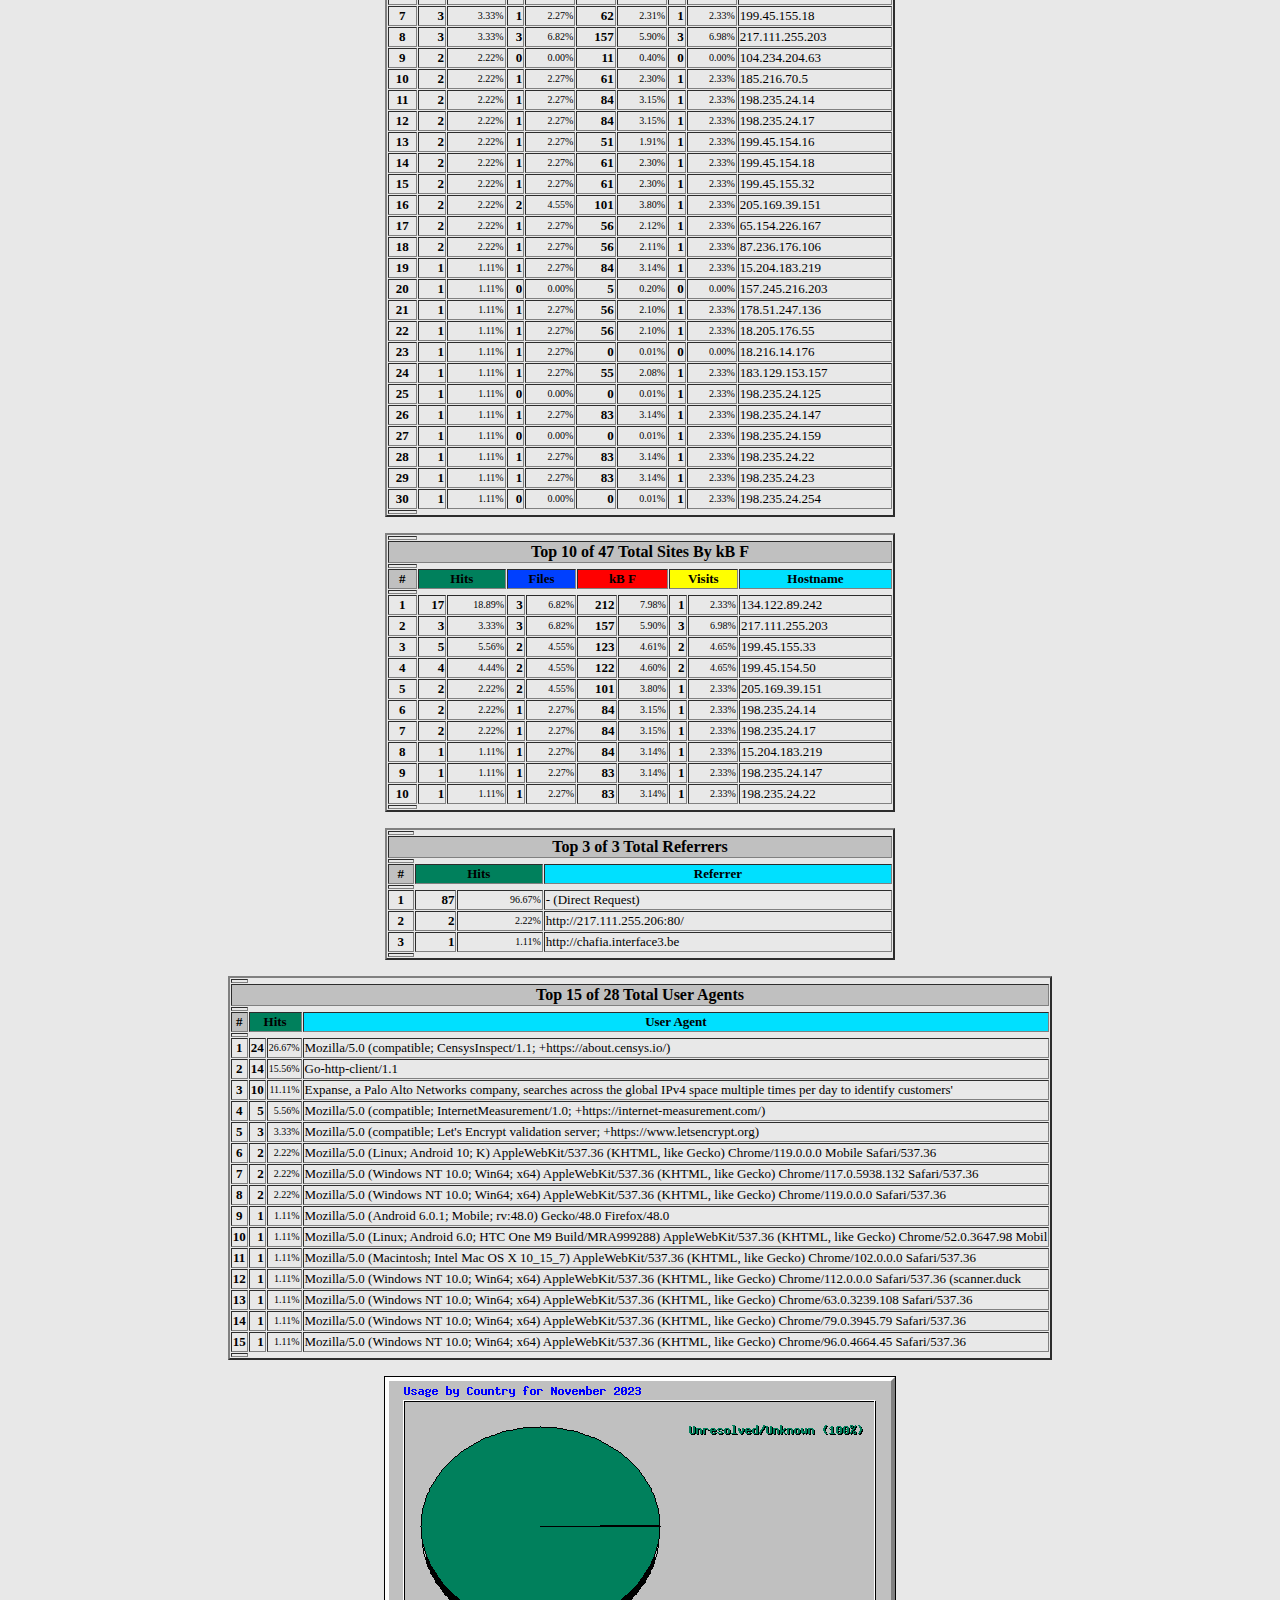
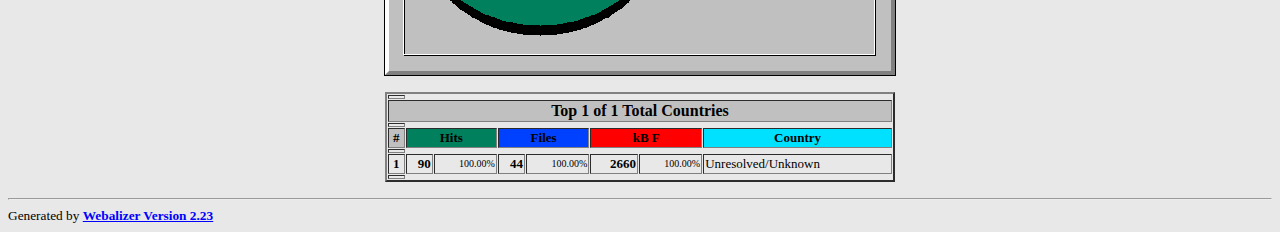
<file: stats/usage_202311.html>
<!DOCTYPE HTML PUBLIC "-//W3C//DTD HTML 4.0 Transitional//EN">

<!-- Generated by The Webalizer  Ver. 2.23-08 -->
<!--                                          -->
<!-- Copyright 1997-2013  Bradford L. Barrett -->
<!--                                          -->
<!-- Distributed under the GNU GPL  Version 2 -->
<!--        Full text may be found at:        -->
<!--         http://www.webalizer.org         -->
<!--                                          -->
<!--  Give the power back to the programmers  -->
<!--   Support the Free Software Foundation   -->
<!--           (http://www.fsf.org)           -->
<!--                                          -->
<!-- *** Generated: 30-Nov-2023 01:14 UTC *** -->

<HTML lang="en">
<HEAD>
 <TITLE>Usage statistics for chafia.interface3.be - November 2023</TITLE>
</HEAD>

<BODY BGCOLOR="#E8E8E8" TEXT="#000000" LINK="#0000FF" VLINK="#FF0000">
<H2>Usage statistics for chafia.interface3.be</H2>
<SMALL><STRONG>
Summary Period: November 2023<BR>
Generated 30-Nov-2023 01:14 UTC<BR>
</STRONG></SMALL>
<CENTER>
<HR>
<P>
<SMALL>
<A HREF="#DAYSTATS">[Daily Statistics]</A>
<A HREF="#HOURSTATS">[Hourly Statistics]</A>
<A HREF="#TOPURLS">[URLs]</A>
<A HREF="#TOPENTRY">[Entry]</A>
<A HREF="#TOPEXIT">[Exit]</A>
<A HREF="#TOPSITES">[Sites]</A>
<A HREF="#TOPREFS">[Referrers]</A>
<A HREF="#TOPSEARCH">[Search]</A>
<A HREF="#TOPAGENTS">[Agents]</A>
<A HREF="#TOPCTRYS">[Countries]</A>
</SMALL>
<P>
<TABLE WIDTH=510 BORDER=2 CELLSPACING=1 CELLPADDING=1>
<TR><TH HEIGHT=4></TH></TR>
<TR><TH COLSPAN=3 ALIGN=center BGCOLOR="#C0C0C0">Monthly Statistics for November 2023</TH></TR>
<TR><TH HEIGHT=4></TH></TR>
<TR><TD WIDTH=380><FONT SIZE="-1">Total Hits</FONT></TD>
<TD ALIGN=right COLSPAN=2><FONT SIZE="-1"><B>90</B></FONT></TD></TR>
<TR><TD WIDTH=380><FONT SIZE="-1">Total Files</FONT></TD>
<TD ALIGN=right COLSPAN=2><FONT SIZE="-1"><B>44</B></FONT></TD></TR>
<TR><TD WIDTH=380><FONT SIZE="-1">Total Pages</FONT></TD>
<TD ALIGN=right COLSPAN=2><FONT SIZE="-1"><B>61</B></FONT></TD></TR>
<TR><TD WIDTH=380><FONT SIZE="-1">Total Visits</FONT></TD>
<TD ALIGN=right COLSPAN=2><FONT SIZE="-1"><B>43</B></FONT></TD></TR>
<TR><TD WIDTH=380><FONT SIZE="-1">Total kB Files</FONT></TD>
<TD ALIGN=right COLSPAN=2><FONT SIZE="-1"><B>2660</B></FONT></TD></TR>
<TR><TH HEIGHT=4></TH></TR>
<TR><TD WIDTH=380><FONT SIZE="-1">Total Unique Sites</FONT></TD>
<TD ALIGN=right COLSPAN=2><FONT SIZE="-1"><B>47</B></FONT></TD></TR>
<TR><TD WIDTH=380><FONT SIZE="-1">Total Unique URLs</FONT></TD>
<TD ALIGN=right COLSPAN=2><FONT SIZE="-1"><B>2</B></FONT></TD></TR>
<TR><TD WIDTH=380><FONT SIZE="-1">Total Unique Referrers</FONT></TD>
<TD ALIGN=right COLSPAN=2><FONT SIZE="-1"><B>3</B></FONT></TD></TR>
<TR><TD WIDTH=380><FONT SIZE="-1">Total Unique User Agents</FONT></TD>
<TD ALIGN=right COLSPAN=2><FONT SIZE="-1"><B>28</B></FONT></TD></TR>
<TR><TH HEIGHT=4></TH></TR>
<TR><TH WIDTH=380 BGCOLOR="#C0C0C0"><FONT SIZE=-1 COLOR="#C0C0C0">.</FONT></TH>
<TH WIDTH=65 BGCOLOR="#C0C0C0" ALIGN=right><FONT SIZE=-1>Avg </FONT></TH>
<TH WIDTH=65 BGCOLOR="#C0C0C0" ALIGN=right><FONT SIZE=-1>Max </FONT></TH></TR>
<TR><TH HEIGHT=4></TH></TR>
<TR><TD><FONT SIZE="-1">Hits per Hour</FONT></TD>
<TD ALIGN=right WIDTH=65><FONT SIZE="-1"><B>0</B></FONT></TD>
<TD WIDTH=65 ALIGN=right><FONT SIZE=-1><B>24</B></FONT></TD></TR>
<TR><TD><FONT SIZE="-1">Hits per Day</FONT></TD>
<TD ALIGN=right WIDTH=65><FONT SIZE="-1"><B>3</B></FONT></TD>
<TD WIDTH=65 ALIGN=right><FONT SIZE=-1><B>25</B></FONT></TD></TR>
<TR><TD><FONT SIZE="-1">Files per Day</FONT></TD>
<TD ALIGN=right WIDTH=65><FONT SIZE="-1"><B>1</B></FONT></TD>
<TD WIDTH=65 ALIGN=right><FONT SIZE=-1><B>11</B></FONT></TD></TR>
<TR><TD><FONT SIZE="-1">Pages per Day</FONT></TD>
<TD ALIGN=right WIDTH=65><FONT SIZE="-1"><B>2</B></FONT></TD>
<TD WIDTH=65 ALIGN=right><FONT SIZE=-1><B>15</B></FONT></TD></TR>
<TR><TD><FONT SIZE="-1">Sites per Day</FONT></TD>
<TD ALIGN=right WIDTH=65><FONT SIZE="-1"><B>2</B></FONT></TD>
<TD WIDTH=65 ALIGN=right><FONT SIZE=-1><B>8</B></FONT></TD></TR>
<TR><TD><FONT SIZE="-1">Visits per Day</FONT></TD>
<TD ALIGN=right WIDTH=65><FONT SIZE="-1"><B>1</B></FONT></TD>
<TD WIDTH=65 ALIGN=right><FONT SIZE=-1><B>5</B></FONT></TD></TR>
<TR><TD><FONT SIZE="-1">kB Files per Day</FONT></TD>
<TD ALIGN=right WIDTH=65><FONT SIZE="-1"><B>116</B></FONT></TD>
<TD WIDTH=65 ALIGN=right><FONT SIZE=-1><B>466</B></FONT></TD></TR>
<TR><TH HEIGHT=4></TH></TR>
<TR><TH COLSPAN=3 ALIGN=center BGCOLOR="#C0C0C0">
<FONT SIZE="-1">Hits by Response Code</FONT></TH></TR>
<TR><TH HEIGHT=4></TH></TR>
<TR><TD><FONT SIZE="-1">Code 200 - OK</FONT></TD>
<TD ALIGN=right><FONT SIZE="-2">48.89%</FONT></TD>
<TD ALIGN=right><FONT SIZE="-1"><B>44</B></FONT></TD></TR>
<TR><TD><FONT SIZE="-1">Code 302 - Found</FONT></TD>
<TD ALIGN=right><FONT SIZE="-2">14.44%</FONT></TD>
<TD ALIGN=right><FONT SIZE="-1"><B>13</B></FONT></TD></TR>
<TR><TD><FONT SIZE="-1">Code 403 - Forbidden</FONT></TD>
<TD ALIGN=right><FONT SIZE="-2">1.11%</FONT></TD>
<TD ALIGN=right><FONT SIZE="-1"><B>1</B></FONT></TD></TR>
<TR><TD><FONT SIZE="-1">Code 404 - Not Found</FONT></TD>
<TD ALIGN=right><FONT SIZE="-2">35.56%</FONT></TD>
<TD ALIGN=right><FONT SIZE="-1"><B>32</B></FONT></TD></TR>
<TR><TH HEIGHT=4></TH></TR>
</TABLE>
<P>
<A NAME="DAYSTATS"></A>
<IMG SRC="daily_usage_202311.png" ALT="Daily usage for November 2023" HEIGHT=400 WIDTH=512><P>
<TABLE WIDTH=510 BORDER=2 CELLSPACING=1 CELLPADDING=1>
<TR><TH HEIGHT=4></TH></TR>
<TR><TH BGCOLOR="#C0C0C0" COLSPAN=13 ALIGN=center>Daily Statistics for November 2023</TH></TR>
<TR><TH HEIGHT=4></TH></TR>
<TR><TH ALIGN=center BGCOLOR="#C0C0C0"><FONT SIZE="-1">Day</FONT></TH>
<TH ALIGN=center BGCOLOR="#00805c" COLSPAN=2><FONT SIZE="-1">Hits</FONT></TH>
<TH ALIGN=center BGCOLOR="#0040ff" COLSPAN=2><FONT SIZE="-1">Files</FONT></TH>
<TH ALIGN=center BGCOLOR="#00e0ff" COLSPAN=2><FONT SIZE="-1">Pages</FONT></TH>
<TH ALIGN=center BGCOLOR="#ffff00" COLSPAN=2><FONT SIZE="-1">Visits</FONT></TH>
<TH ALIGN=center BGCOLOR="#ff8000" COLSPAN=2><FONT SIZE="-1">Sites</FONT></TH>
<TH ALIGN=center BGCOLOR="#ff0000" COLSPAN=2><FONT SIZE="-1">kB F</FONT></TH></TR>
<TR><TH HEIGHT=4></TH></TR>
<TR><TD ALIGN=center><FONT SIZE="-1"><B>7</B></FONT></TD>
<TD ALIGN=right><FONT SIZE="-1"><B>25</B></FONT></TD>
<TD ALIGN=right><FONT SIZE="-2">27.78%</FONT></TD>
<TD ALIGN=right><FONT SIZE="-1"><B>11</B></FONT></TD>
<TD ALIGN=right><FONT SIZE="-2">25.00%</FONT></TD>
<TD ALIGN=right><FONT SIZE="-1"><B>15</B></FONT></TD>
<TD ALIGN=right><FONT SIZE="-2">24.59%</FONT></TD>
<TD ALIGN=right><FONT SIZE="-1"><B>5</B></FONT></TD>
<TD ALIGN=right><FONT SIZE="-2">11.63%</FONT></TD>
<TD ALIGN=right><FONT SIZE="-1"><B>8</B></FONT></TD>
<TD ALIGN=right><FONT SIZE="-2">17.02%</FONT></TD>
<TD ALIGN=right><FONT SIZE="-1"><B>466</B></FONT></TD>
<TD ALIGN=right><FONT SIZE="-2">17.51%</FONT></TD></TR>
<TR><TD ALIGN=center><FONT SIZE="-1"><B>8</B></FONT></TD>
<TD ALIGN=right><FONT SIZE="-1"><B>3</B></FONT></TD>
<TD ALIGN=right><FONT SIZE="-2">3.33%</FONT></TD>
<TD ALIGN=right><FONT SIZE="-1"><B>2</B></FONT></TD>
<TD ALIGN=right><FONT SIZE="-2">4.55%</FONT></TD>
<TD ALIGN=right><FONT SIZE="-1"><B>2</B></FONT></TD>
<TD ALIGN=right><FONT SIZE="-2">3.28%</FONT></TD>
<TD ALIGN=right><FONT SIZE="-1"><B>2</B></FONT></TD>
<TD ALIGN=right><FONT SIZE="-2">4.65%</FONT></TD>
<TD ALIGN=right><FONT SIZE="-1"><B>2</B></FONT></TD>
<TD ALIGN=right><FONT SIZE="-2">4.26%</FONT></TD>
<TD ALIGN=right><FONT SIZE="-1"><B>101</B></FONT></TD>
<TD ALIGN=right><FONT SIZE="-2">3.81%</FONT></TD></TR>
<TR><TD ALIGN=center><FONT SIZE="-1"><B>9</B></FONT></TD>
<TD ALIGN=right><FONT SIZE="-1"><B>4</B></FONT></TD>
<TD ALIGN=right><FONT SIZE="-2">4.44%</FONT></TD>
<TD ALIGN=right><FONT SIZE="-1"><B>4</B></FONT></TD>
<TD ALIGN=right><FONT SIZE="-2">9.09%</FONT></TD>
<TD ALIGN=right><FONT SIZE="-1"><B>4</B></FONT></TD>
<TD ALIGN=right><FONT SIZE="-2">6.56%</FONT></TD>
<TD ALIGN=right><FONT SIZE="-1"><B>4</B></FONT></TD>
<TD ALIGN=right><FONT SIZE="-2">9.30%</FONT></TD>
<TD ALIGN=right><FONT SIZE="-1"><B>3</B></FONT></TD>
<TD ALIGN=right><FONT SIZE="-2">6.38%</FONT></TD>
<TD ALIGN=right><FONT SIZE="-1"><B>207</B></FONT></TD>
<TD ALIGN=right><FONT SIZE="-2">7.80%</FONT></TD></TR>
<TR><TD ALIGN=center><FONT SIZE="-1"><B>10</B></FONT></TD>
<TD ALIGN=right><FONT SIZE="-1"><B>2</B></FONT></TD>
<TD ALIGN=right><FONT SIZE="-2">2.22%</FONT></TD>
<TD ALIGN=right><FONT SIZE="-1"><B>2</B></FONT></TD>
<TD ALIGN=right><FONT SIZE="-2">4.55%</FONT></TD>
<TD ALIGN=right><FONT SIZE="-1"><B>2</B></FONT></TD>
<TD ALIGN=right><FONT SIZE="-2">3.28%</FONT></TD>
<TD ALIGN=right><FONT SIZE="-1"><B>2</B></FONT></TD>
<TD ALIGN=right><FONT SIZE="-2">4.65%</FONT></TD>
<TD ALIGN=right><FONT SIZE="-1"><B>2</B></FONT></TD>
<TD ALIGN=right><FONT SIZE="-2">4.26%</FONT></TD>
<TD ALIGN=right><FONT SIZE="-1"><B>111</B></FONT></TD>
<TD ALIGN=right><FONT SIZE="-2">4.18%</FONT></TD></TR>
<TR BGCOLOR="#D0D0E0"><TD ALIGN=center><FONT SIZE="-1"><B>11</B></FONT></TD>
<TD ALIGN=right><FONT SIZE="-1"><B>6</B></FONT></TD>
<TD ALIGN=right><FONT SIZE="-2">6.67%</FONT></TD>
<TD ALIGN=right><FONT SIZE="-1"><B>2</B></FONT></TD>
<TD ALIGN=right><FONT SIZE="-2">4.55%</FONT></TD>
<TD ALIGN=right><FONT SIZE="-1"><B>3</B></FONT></TD>
<TD ALIGN=right><FONT SIZE="-2">4.92%</FONT></TD>
<TD ALIGN=right><FONT SIZE="-1"><B>2</B></FONT></TD>
<TD ALIGN=right><FONT SIZE="-2">4.65%</FONT></TD>
<TD ALIGN=right><FONT SIZE="-1"><B>3</B></FONT></TD>
<TD ALIGN=right><FONT SIZE="-2">6.38%</FONT></TD>
<TD ALIGN=right><FONT SIZE="-1"><B>128</B></FONT></TD>
<TD ALIGN=right><FONT SIZE="-2">4.81%</FONT></TD></TR>
<TR BGCOLOR="#D0D0E0"><TD ALIGN=center><FONT SIZE="-1"><B>12</B></FONT></TD>
<TD ALIGN=right><FONT SIZE="-1"><B>1</B></FONT></TD>
<TD ALIGN=right><FONT SIZE="-2">1.11%</FONT></TD>
<TD ALIGN=right><FONT SIZE="-1"><B>0</B></FONT></TD>
<TD ALIGN=right><FONT SIZE="-2">0.00%</FONT></TD>
<TD ALIGN=right><FONT SIZE="-1"><B>0</B></FONT></TD>
<TD ALIGN=right><FONT SIZE="-2">0.00%</FONT></TD>
<TD ALIGN=right><FONT SIZE="-1"><B>0</B></FONT></TD>
<TD ALIGN=right><FONT SIZE="-2">0.00%</FONT></TD>
<TD ALIGN=right><FONT SIZE="-1"><B>1</B></FONT></TD>
<TD ALIGN=right><FONT SIZE="-2">2.13%</FONT></TD>
<TD ALIGN=right><FONT SIZE="-1"><B>5</B></FONT></TD>
<TD ALIGN=right><FONT SIZE="-2">0.20%</FONT></TD></TR>
<TR><TD ALIGN=center><FONT SIZE="-1"><B>13</B></FONT></TD>
<TD ALIGN=right><FONT SIZE="-1"><B>1</B></FONT></TD>
<TD ALIGN=right><FONT SIZE="-2">1.11%</FONT></TD>
<TD ALIGN=right><FONT SIZE="-1"><B>0</B></FONT></TD>
<TD ALIGN=right><FONT SIZE="-2">0.00%</FONT></TD>
<TD ALIGN=right><FONT SIZE="-1"><B>0</B></FONT></TD>
<TD ALIGN=right><FONT SIZE="-2">0.00%</FONT></TD>
<TD ALIGN=right><FONT SIZE="-1"><B>0</B></FONT></TD>
<TD ALIGN=right><FONT SIZE="-2">0.00%</FONT></TD>
<TD ALIGN=right><FONT SIZE="-1"><B>1</B></FONT></TD>
<TD ALIGN=right><FONT SIZE="-2">2.13%</FONT></TD>
<TD ALIGN=right><FONT SIZE="-1"><B>5</B></FONT></TD>
<TD ALIGN=right><FONT SIZE="-2">0.20%</FONT></TD></TR>
<TR><TD ALIGN=center><FONT SIZE="-1"><B>14</B></FONT></TD>
<TD ALIGN=right><FONT SIZE="-1"><B>10</B></FONT></TD>
<TD ALIGN=right><FONT SIZE="-2">11.11%</FONT></TD>
<TD ALIGN=right><FONT SIZE="-1"><B>3</B></FONT></TD>
<TD ALIGN=right><FONT SIZE="-2">6.82%</FONT></TD>
<TD ALIGN=right><FONT SIZE="-1"><B>5</B></FONT></TD>
<TD ALIGN=right><FONT SIZE="-2">8.20%</FONT></TD>
<TD ALIGN=right><FONT SIZE="-1"><B>4</B></FONT></TD>
<TD ALIGN=right><FONT SIZE="-2">9.30%</FONT></TD>
<TD ALIGN=right><FONT SIZE="-1"><B>5</B></FONT></TD>
<TD ALIGN=right><FONT SIZE="-2">10.64%</FONT></TD>
<TD ALIGN=right><FONT SIZE="-1"><B>223</B></FONT></TD>
<TD ALIGN=right><FONT SIZE="-2">8.37%</FONT></TD></TR>
<TR><TD ALIGN=center><FONT SIZE="-1"><B>15</B></FONT></TD>
<TD ALIGN=right><FONT SIZE="-1"><B>0</B></FONT></TD>
<TD ALIGN=right><FONT SIZE="-2">0.00%</FONT></TD>
<TD ALIGN=right><FONT SIZE="-1"><B>0</B></FONT></TD>
<TD ALIGN=right><FONT SIZE="-2">0.00%</FONT></TD>
<TD ALIGN=right><FONT SIZE="-1"><B>0</B></FONT></TD>
<TD ALIGN=right><FONT SIZE="-2">0.00%</FONT></TD>
<TD ALIGN=right><FONT SIZE="-1"><B>0</B></FONT></TD>
<TD ALIGN=right><FONT SIZE="-2">0.00%</FONT></TD>
<TD ALIGN=right><FONT SIZE="-1"><B>0</B></FONT></TD>
<TD ALIGN=right><FONT SIZE="-2">0.00%</FONT></TD>
<TD ALIGN=right><FONT SIZE="-1"><B>0</B></FONT></TD>
<TD ALIGN=right><FONT SIZE="-2">0.00%</FONT></TD></TR>
<TR><TD ALIGN=center><FONT SIZE="-1"><B>16</B></FONT></TD>
<TD ALIGN=right><FONT SIZE="-1"><B>0</B></FONT></TD>
<TD ALIGN=right><FONT SIZE="-2">0.00%</FONT></TD>
<TD ALIGN=right><FONT SIZE="-1"><B>0</B></FONT></TD>
<TD ALIGN=right><FONT SIZE="-2">0.00%</FONT></TD>
<TD ALIGN=right><FONT SIZE="-1"><B>0</B></FONT></TD>
<TD ALIGN=right><FONT SIZE="-2">0.00%</FONT></TD>
<TD ALIGN=right><FONT SIZE="-1"><B>0</B></FONT></TD>
<TD ALIGN=right><FONT SIZE="-2">0.00%</FONT></TD>
<TD ALIGN=right><FONT SIZE="-1"><B>0</B></FONT></TD>
<TD ALIGN=right><FONT SIZE="-2">0.00%</FONT></TD>
<TD ALIGN=right><FONT SIZE="-1"><B>0</B></FONT></TD>
<TD ALIGN=right><FONT SIZE="-2">0.00%</FONT></TD></TR>
<TR><TD ALIGN=center><FONT SIZE="-1"><B>17</B></FONT></TD>
<TD ALIGN=right><FONT SIZE="-1"><B>1</B></FONT></TD>
<TD ALIGN=right><FONT SIZE="-2">1.11%</FONT></TD>
<TD ALIGN=right><FONT SIZE="-1"><B>1</B></FONT></TD>
<TD ALIGN=right><FONT SIZE="-2">2.27%</FONT></TD>
<TD ALIGN=right><FONT SIZE="-1"><B>1</B></FONT></TD>
<TD ALIGN=right><FONT SIZE="-2">1.64%</FONT></TD>
<TD ALIGN=right><FONT SIZE="-1"><B>1</B></FONT></TD>
<TD ALIGN=right><FONT SIZE="-2">2.33%</FONT></TD>
<TD ALIGN=right><FONT SIZE="-1"><B>1</B></FONT></TD>
<TD ALIGN=right><FONT SIZE="-2">2.13%</FONT></TD>
<TD ALIGN=right><FONT SIZE="-1"><B>56</B></FONT></TD>
<TD ALIGN=right><FONT SIZE="-2">2.10%</FONT></TD></TR>
<TR BGCOLOR="#D0D0E0"><TD ALIGN=center><FONT SIZE="-1"><B>18</B></FONT></TD>
<TD ALIGN=right><FONT SIZE="-1"><B>8</B></FONT></TD>
<TD ALIGN=right><FONT SIZE="-2">8.89%</FONT></TD>
<TD ALIGN=right><FONT SIZE="-1"><B>4</B></FONT></TD>
<TD ALIGN=right><FONT SIZE="-2">9.09%</FONT></TD>
<TD ALIGN=right><FONT SIZE="-1"><B>6</B></FONT></TD>
<TD ALIGN=right><FONT SIZE="-2">9.84%</FONT></TD>
<TD ALIGN=right><FONT SIZE="-1"><B>5</B></FONT></TD>
<TD ALIGN=right><FONT SIZE="-2">11.63%</FONT></TD>
<TD ALIGN=right><FONT SIZE="-1"><B>7</B></FONT></TD>
<TD ALIGN=right><FONT SIZE="-2">14.89%</FONT></TD>
<TD ALIGN=right><FONT SIZE="-1"><B>290</B></FONT></TD>
<TD ALIGN=right><FONT SIZE="-2">10.91%</FONT></TD></TR>
<TR BGCOLOR="#D0D0E0"><TD ALIGN=center><FONT SIZE="-1"><B>19</B></FONT></TD>
<TD ALIGN=right><FONT SIZE="-1"><B>2</B></FONT></TD>
<TD ALIGN=right><FONT SIZE="-2">2.22%</FONT></TD>
<TD ALIGN=right><FONT SIZE="-1"><B>1</B></FONT></TD>
<TD ALIGN=right><FONT SIZE="-2">2.27%</FONT></TD>
<TD ALIGN=right><FONT SIZE="-1"><B>2</B></FONT></TD>
<TD ALIGN=right><FONT SIZE="-2">3.28%</FONT></TD>
<TD ALIGN=right><FONT SIZE="-1"><B>1</B></FONT></TD>
<TD ALIGN=right><FONT SIZE="-2">2.33%</FONT></TD>
<TD ALIGN=right><FONT SIZE="-1"><B>1</B></FONT></TD>
<TD ALIGN=right><FONT SIZE="-2">2.13%</FONT></TD>
<TD ALIGN=right><FONT SIZE="-1"><B>84</B></FONT></TD>
<TD ALIGN=right><FONT SIZE="-2">3.15%</FONT></TD></TR>
<TR><TD ALIGN=center><FONT SIZE="-1"><B>20</B></FONT></TD>
<TD ALIGN=right><FONT SIZE="-1"><B>1</B></FONT></TD>
<TD ALIGN=right><FONT SIZE="-2">1.11%</FONT></TD>
<TD ALIGN=right><FONT SIZE="-1"><B>1</B></FONT></TD>
<TD ALIGN=right><FONT SIZE="-2">2.27%</FONT></TD>
<TD ALIGN=right><FONT SIZE="-1"><B>1</B></FONT></TD>
<TD ALIGN=right><FONT SIZE="-2">1.64%</FONT></TD>
<TD ALIGN=right><FONT SIZE="-1"><B>1</B></FONT></TD>
<TD ALIGN=right><FONT SIZE="-2">2.33%</FONT></TD>
<TD ALIGN=right><FONT SIZE="-1"><B>1</B></FONT></TD>
<TD ALIGN=right><FONT SIZE="-2">2.13%</FONT></TD>
<TD ALIGN=right><FONT SIZE="-1"><B>83</B></FONT></TD>
<TD ALIGN=right><FONT SIZE="-2">3.14%</FONT></TD></TR>
<TR><TD ALIGN=center><FONT SIZE="-1"><B>21</B></FONT></TD>
<TD ALIGN=right><FONT SIZE="-1"><B>7</B></FONT></TD>
<TD ALIGN=right><FONT SIZE="-2">7.78%</FONT></TD>
<TD ALIGN=right><FONT SIZE="-1"><B>3</B></FONT></TD>
<TD ALIGN=right><FONT SIZE="-2">6.82%</FONT></TD>
<TD ALIGN=right><FONT SIZE="-1"><B>4</B></FONT></TD>
<TD ALIGN=right><FONT SIZE="-2">6.56%</FONT></TD>
<TD ALIGN=right><FONT SIZE="-1"><B>3</B></FONT></TD>
<TD ALIGN=right><FONT SIZE="-2">6.98%</FONT></TD>
<TD ALIGN=right><FONT SIZE="-1"><B>3</B></FONT></TD>
<TD ALIGN=right><FONT SIZE="-2">6.38%</FONT></TD>
<TD ALIGN=right><FONT SIZE="-1"><B>184</B></FONT></TD>
<TD ALIGN=right><FONT SIZE="-2">6.91%</FONT></TD></TR>
<TR><TD ALIGN=center><FONT SIZE="-1"><B>22</B></FONT></TD>
<TD ALIGN=right><FONT SIZE="-1"><B>1</B></FONT></TD>
<TD ALIGN=right><FONT SIZE="-2">1.11%</FONT></TD>
<TD ALIGN=right><FONT SIZE="-1"><B>0</B></FONT></TD>
<TD ALIGN=right><FONT SIZE="-2">0.00%</FONT></TD>
<TD ALIGN=right><FONT SIZE="-1"><B>1</B></FONT></TD>
<TD ALIGN=right><FONT SIZE="-2">1.64%</FONT></TD>
<TD ALIGN=right><FONT SIZE="-1"><B>1</B></FONT></TD>
<TD ALIGN=right><FONT SIZE="-2">2.33%</FONT></TD>
<TD ALIGN=right><FONT SIZE="-1"><B>1</B></FONT></TD>
<TD ALIGN=right><FONT SIZE="-2">2.13%</FONT></TD>
<TD ALIGN=right><FONT SIZE="-1"><B>0</B></FONT></TD>
<TD ALIGN=right><FONT SIZE="-2">0.01%</FONT></TD></TR>
<TR><TD ALIGN=center><FONT SIZE="-1"><B>23</B></FONT></TD>
<TD ALIGN=right><FONT SIZE="-1"><B>0</B></FONT></TD>
<TD ALIGN=right><FONT SIZE="-2">0.00%</FONT></TD>
<TD ALIGN=right><FONT SIZE="-1"><B>0</B></FONT></TD>
<TD ALIGN=right><FONT SIZE="-2">0.00%</FONT></TD>
<TD ALIGN=right><FONT SIZE="-1"><B>0</B></FONT></TD>
<TD ALIGN=right><FONT SIZE="-2">0.00%</FONT></TD>
<TD ALIGN=right><FONT SIZE="-1"><B>0</B></FONT></TD>
<TD ALIGN=right><FONT SIZE="-2">0.00%</FONT></TD>
<TD ALIGN=right><FONT SIZE="-1"><B>0</B></FONT></TD>
<TD ALIGN=right><FONT SIZE="-2">0.00%</FONT></TD>
<TD ALIGN=right><FONT SIZE="-1"><B>0</B></FONT></TD>
<TD ALIGN=right><FONT SIZE="-2">0.00%</FONT></TD></TR>
<TR><TD ALIGN=center><FONT SIZE="-1"><B>24</B></FONT></TD>
<TD ALIGN=right><FONT SIZE="-1"><B>1</B></FONT></TD>
<TD ALIGN=right><FONT SIZE="-2">1.11%</FONT></TD>
<TD ALIGN=right><FONT SIZE="-1"><B>0</B></FONT></TD>
<TD ALIGN=right><FONT SIZE="-2">0.00%</FONT></TD>
<TD ALIGN=right><FONT SIZE="-1"><B>1</B></FONT></TD>
<TD ALIGN=right><FONT SIZE="-2">1.64%</FONT></TD>
<TD ALIGN=right><FONT SIZE="-1"><B>1</B></FONT></TD>
<TD ALIGN=right><FONT SIZE="-2">2.33%</FONT></TD>
<TD ALIGN=right><FONT SIZE="-1"><B>1</B></FONT></TD>
<TD ALIGN=right><FONT SIZE="-2">2.13%</FONT></TD>
<TD ALIGN=right><FONT SIZE="-1"><B>0</B></FONT></TD>
<TD ALIGN=right><FONT SIZE="-2">0.01%</FONT></TD></TR>
<TR BGCOLOR="#D0D0E0"><TD ALIGN=center><FONT SIZE="-1"><B>25</B></FONT></TD>
<TD ALIGN=right><FONT SIZE="-1"><B>6</B></FONT></TD>
<TD ALIGN=right><FONT SIZE="-2">6.67%</FONT></TD>
<TD ALIGN=right><FONT SIZE="-1"><B>3</B></FONT></TD>
<TD ALIGN=right><FONT SIZE="-2">6.82%</FONT></TD>
<TD ALIGN=right><FONT SIZE="-1"><B>4</B></FONT></TD>
<TD ALIGN=right><FONT SIZE="-2">6.56%</FONT></TD>
<TD ALIGN=right><FONT SIZE="-1"><B>3</B></FONT></TD>
<TD ALIGN=right><FONT SIZE="-2">6.98%</FONT></TD>
<TD ALIGN=right><FONT SIZE="-1"><B>3</B></FONT></TD>
<TD ALIGN=right><FONT SIZE="-2">6.38%</FONT></TD>
<TD ALIGN=right><FONT SIZE="-1"><B>206</B></FONT></TD>
<TD ALIGN=right><FONT SIZE="-2">7.75%</FONT></TD></TR>
<TR BGCOLOR="#D0D0E0"><TD ALIGN=center><FONT SIZE="-1"><B>26</B></FONT></TD>
<TD ALIGN=right><FONT SIZE="-1"><B>3</B></FONT></TD>
<TD ALIGN=right><FONT SIZE="-2">3.33%</FONT></TD>
<TD ALIGN=right><FONT SIZE="-1"><B>2</B></FONT></TD>
<TD ALIGN=right><FONT SIZE="-2">4.55%</FONT></TD>
<TD ALIGN=right><FONT SIZE="-1"><B>3</B></FONT></TD>
<TD ALIGN=right><FONT SIZE="-2">4.92%</FONT></TD>
<TD ALIGN=right><FONT SIZE="-1"><B>2</B></FONT></TD>
<TD ALIGN=right><FONT SIZE="-2">4.65%</FONT></TD>
<TD ALIGN=right><FONT SIZE="-1"><B>2</B></FONT></TD>
<TD ALIGN=right><FONT SIZE="-2">4.26%</FONT></TD>
<TD ALIGN=right><FONT SIZE="-1"><B>167</B></FONT></TD>
<TD ALIGN=right><FONT SIZE="-2">6.29%</FONT></TD></TR>
<TR><TD ALIGN=center><FONT SIZE="-1"><B>27</B></FONT></TD>
<TD ALIGN=right><FONT SIZE="-1"><B>2</B></FONT></TD>
<TD ALIGN=right><FONT SIZE="-2">2.22%</FONT></TD>
<TD ALIGN=right><FONT SIZE="-1"><B>2</B></FONT></TD>
<TD ALIGN=right><FONT SIZE="-2">4.55%</FONT></TD>
<TD ALIGN=right><FONT SIZE="-1"><B>2</B></FONT></TD>
<TD ALIGN=right><FONT SIZE="-2">3.28%</FONT></TD>
<TD ALIGN=right><FONT SIZE="-1"><B>2</B></FONT></TD>
<TD ALIGN=right><FONT SIZE="-2">4.65%</FONT></TD>
<TD ALIGN=right><FONT SIZE="-1"><B>2</B></FONT></TD>
<TD ALIGN=right><FONT SIZE="-2">4.26%</FONT></TD>
<TD ALIGN=right><FONT SIZE="-1"><B>139</B></FONT></TD>
<TD ALIGN=right><FONT SIZE="-2">5.24%</FONT></TD></TR>
<TR><TD ALIGN=center><FONT SIZE="-1"><B>28</B></FONT></TD>
<TD ALIGN=right><FONT SIZE="-1"><B>3</B></FONT></TD>
<TD ALIGN=right><FONT SIZE="-2">3.33%</FONT></TD>
<TD ALIGN=right><FONT SIZE="-1"><B>2</B></FONT></TD>
<TD ALIGN=right><FONT SIZE="-2">4.55%</FONT></TD>
<TD ALIGN=right><FONT SIZE="-1"><B>3</B></FONT></TD>
<TD ALIGN=right><FONT SIZE="-2">4.92%</FONT></TD>
<TD ALIGN=right><FONT SIZE="-1"><B>2</B></FONT></TD>
<TD ALIGN=right><FONT SIZE="-2">4.65%</FONT></TD>
<TD ALIGN=right><FONT SIZE="-1"><B>2</B></FONT></TD>
<TD ALIGN=right><FONT SIZE="-2">4.26%</FONT></TD>
<TD ALIGN=right><FONT SIZE="-1"><B>140</B></FONT></TD>
<TD ALIGN=right><FONT SIZE="-2">5.26%</FONT></TD></TR>
<TR><TD ALIGN=center><FONT SIZE="-1"><B>29</B></FONT></TD>
<TD ALIGN=right><FONT SIZE="-1"><B>3</B></FONT></TD>
<TD ALIGN=right><FONT SIZE="-2">3.33%</FONT></TD>
<TD ALIGN=right><FONT SIZE="-1"><B>1</B></FONT></TD>
<TD ALIGN=right><FONT SIZE="-2">2.27%</FONT></TD>
<TD ALIGN=right><FONT SIZE="-1"><B>2</B></FONT></TD>
<TD ALIGN=right><FONT SIZE="-2">3.28%</FONT></TD>
<TD ALIGN=right><FONT SIZE="-1"><B>2</B></FONT></TD>
<TD ALIGN=right><FONT SIZE="-2">4.65%</FONT></TD>
<TD ALIGN=right><FONT SIZE="-1"><B>2</B></FONT></TD>
<TD ALIGN=right><FONT SIZE="-2">4.26%</FONT></TD>
<TD ALIGN=right><FONT SIZE="-1"><B>62</B></FONT></TD>
<TD ALIGN=right><FONT SIZE="-2">2.31%</FONT></TD></TR>
<TR><TH HEIGHT=4></TH></TR>
</TABLE>
<P>
<A NAME="HOURSTATS"></A>
<IMG SRC="hourly_usage_202311.png" ALT="Hourly usage for November 2023" HEIGHT=256 WIDTH=512><P>
<TABLE WIDTH=510 BORDER=2 CELLSPACING=1 CELLPADDING=1>
<TR><TH HEIGHT=4></TH></TR>
<TR><TH BGCOLOR="#C0C0C0" COLSPAN=13 ALIGN=center>Hourly Statistics for November 2023</TH></TR>
<TR><TH HEIGHT=4></TH></TR>
<TR><TH ALIGN=center ROWSPAN=2 BGCOLOR="#C0C0C0"><FONT SIZE="-1">Hour</FONT></TH>
<TH ALIGN=center BGCOLOR="#00805c" COLSPAN=3><FONT SIZE="-1">Hits</FONT></TH>
<TH ALIGN=center BGCOLOR="#0040ff" COLSPAN=3><FONT SIZE="-1">Files</FONT></TH>
<TH ALIGN=center BGCOLOR="#00e0ff" COLSPAN=3><FONT SIZE="-1">Pages</FONT></TH>
<TH ALIGN=center BGCOLOR="#ff0000" COLSPAN=3><FONT SIZE="-1">kB F</FONT></TH></TR>
<TR><TH ALIGN=center BGCOLOR="#00805c"><FONT SIZE="-2">Avg</FONT></TH>
<TH ALIGN=center BGCOLOR="#00805c" COLSPAN=2><FONT SIZE="-2">Total</FONT></TH>
<TH ALIGN=center BGCOLOR="#0040ff"><FONT SIZE="-2">Avg</FONT></TH>
<TH ALIGN=center BGCOLOR="#0040ff" COLSPAN=2><FONT SIZE="-2">Total</FONT></TH>
<TH ALIGN=center BGCOLOR="#00e0ff"><FONT SIZE="-2">Avg</FONT></TH>
<TH ALIGN=center BGCOLOR="#00e0ff" COLSPAN=2><FONT SIZE="-2">Total</FONT></TH>
<TH ALIGN=center BGCOLOR="#ff0000"><FONT SIZE="-2">Avg</FONT></TH>
<TH ALIGN=center BGCOLOR="#ff0000" COLSPAN=2><FONT SIZE="-2">Total</FONT></TR>
<TR><TH HEIGHT=4></TH></TR>
<TR><TD ALIGN=center><FONT SIZE="-1"><B>0</B></FONT></TD>
<TD ALIGN=right><FONT SIZE="-1"><B>0</B></FONT></TD>
<TD ALIGN=right><FONT SIZE="-1"><B>3</B></FONT></TD>
<TD ALIGN=right><FONT SIZE="-2">3.33%</FONT></TD>
<TD ALIGN=right><FONT SIZE="-1"><B>0</B></FONT></TD>
<TD ALIGN=right><FONT SIZE="-1"><B>1</B></FONT></TD>
<TD ALIGN=right><FONT SIZE="-2">2.27%</FONT></TD>
<TD ALIGN=right><FONT SIZE="-1"><B>0</B></FONT></TD>
<TD ALIGN=right><FONT SIZE="-1"><B>2</B></FONT></TD>
<TD ALIGN=right><FONT SIZE="-2">3.28%</FONT></TD>
<TD ALIGN=right><FONT SIZE="-1"><B>3</B></FONT></TD>
<TD ALIGN=right><FONT SIZE="-1"><B>62</B></FONT></TD>
<TD ALIGN=right><FONT SIZE="-2">2.31%</FONT></TD></TR>
<TR><TD ALIGN=center><FONT SIZE="-1"><B>1</B></FONT></TD>
<TD ALIGN=right><FONT SIZE="-1"><B>0</B></FONT></TD>
<TD ALIGN=right><FONT SIZE="-1"><B>1</B></FONT></TD>
<TD ALIGN=right><FONT SIZE="-2">1.11%</FONT></TD>
<TD ALIGN=right><FONT SIZE="-1"><B>0</B></FONT></TD>
<TD ALIGN=right><FONT SIZE="-1"><B>0</B></FONT></TD>
<TD ALIGN=right><FONT SIZE="-2">0.00%</FONT></TD>
<TD ALIGN=right><FONT SIZE="-1"><B>0</B></FONT></TD>
<TD ALIGN=right><FONT SIZE="-1"><B>0</B></FONT></TD>
<TD ALIGN=right><FONT SIZE="-2">0.00%</FONT></TD>
<TD ALIGN=right><FONT SIZE="-1"><B>0</B></FONT></TD>
<TD ALIGN=right><FONT SIZE="-1"><B>5</B></FONT></TD>
<TD ALIGN=right><FONT SIZE="-2">0.20%</FONT></TD></TR>
<TR><TD ALIGN=center><FONT SIZE="-1"><B>2</B></FONT></TD>
<TD ALIGN=right><FONT SIZE="-1"><B>0</B></FONT></TD>
<TD ALIGN=right><FONT SIZE="-1"><B>3</B></FONT></TD>
<TD ALIGN=right><FONT SIZE="-2">3.33%</FONT></TD>
<TD ALIGN=right><FONT SIZE="-1"><B>0</B></FONT></TD>
<TD ALIGN=right><FONT SIZE="-1"><B>1</B></FONT></TD>
<TD ALIGN=right><FONT SIZE="-2">2.27%</FONT></TD>
<TD ALIGN=right><FONT SIZE="-1"><B>0</B></FONT></TD>
<TD ALIGN=right><FONT SIZE="-1"><B>2</B></FONT></TD>
<TD ALIGN=right><FONT SIZE="-2">3.28%</FONT></TD>
<TD ALIGN=right><FONT SIZE="-1"><B>3</B></FONT></TD>
<TD ALIGN=right><FONT SIZE="-1"><B>62</B></FONT></TD>
<TD ALIGN=right><FONT SIZE="-2">2.31%</FONT></TD></TR>
<TR><TD ALIGN=center><FONT SIZE="-1"><B>3</B></FONT></TD>
<TD ALIGN=right><FONT SIZE="-1"><B>0</B></FONT></TD>
<TD ALIGN=right><FONT SIZE="-1"><B>2</B></FONT></TD>
<TD ALIGN=right><FONT SIZE="-2">2.22%</FONT></TD>
<TD ALIGN=right><FONT SIZE="-1"><B>0</B></FONT></TD>
<TD ALIGN=right><FONT SIZE="-1"><B>1</B></FONT></TD>
<TD ALIGN=right><FONT SIZE="-2">2.27%</FONT></TD>
<TD ALIGN=right><FONT SIZE="-1"><B>0</B></FONT></TD>
<TD ALIGN=right><FONT SIZE="-1"><B>2</B></FONT></TD>
<TD ALIGN=right><FONT SIZE="-2">3.28%</FONT></TD>
<TD ALIGN=right><FONT SIZE="-1"><B>4</B></FONT></TD>
<TD ALIGN=right><FONT SIZE="-1"><B>84</B></FONT></TD>
<TD ALIGN=right><FONT SIZE="-2">3.15%</FONT></TD></TR>
<TR><TD ALIGN=center><FONT SIZE="-1"><B>4</B></FONT></TD>
<TD ALIGN=right><FONT SIZE="-1"><B>0</B></FONT></TD>
<TD ALIGN=right><FONT SIZE="-1"><B>3</B></FONT></TD>
<TD ALIGN=right><FONT SIZE="-2">3.33%</FONT></TD>
<TD ALIGN=right><FONT SIZE="-1"><B>0</B></FONT></TD>
<TD ALIGN=right><FONT SIZE="-1"><B>1</B></FONT></TD>
<TD ALIGN=right><FONT SIZE="-2">2.27%</FONT></TD>
<TD ALIGN=right><FONT SIZE="-1"><B>0</B></FONT></TD>
<TD ALIGN=right><FONT SIZE="-1"><B>2</B></FONT></TD>
<TD ALIGN=right><FONT SIZE="-2">3.28%</FONT></TD>
<TD ALIGN=right><FONT SIZE="-1"><B>3</B></FONT></TD>
<TD ALIGN=right><FONT SIZE="-1"><B>62</B></FONT></TD>
<TD ALIGN=right><FONT SIZE="-2">2.31%</FONT></TD></TR>
<TR><TD ALIGN=center><FONT SIZE="-1"><B>5</B></FONT></TD>
<TD ALIGN=right><FONT SIZE="-1"><B>0</B></FONT></TD>
<TD ALIGN=right><FONT SIZE="-1"><B>4</B></FONT></TD>
<TD ALIGN=right><FONT SIZE="-2">4.44%</FONT></TD>
<TD ALIGN=right><FONT SIZE="-1"><B>0</B></FONT></TD>
<TD ALIGN=right><FONT SIZE="-1"><B>2</B></FONT></TD>
<TD ALIGN=right><FONT SIZE="-2">4.55%</FONT></TD>
<TD ALIGN=right><FONT SIZE="-1"><B>0</B></FONT></TD>
<TD ALIGN=right><FONT SIZE="-1"><B>2</B></FONT></TD>
<TD ALIGN=right><FONT SIZE="-2">3.28%</FONT></TD>
<TD ALIGN=right><FONT SIZE="-1"><B>5</B></FONT></TD>
<TD ALIGN=right><FONT SIZE="-1"><B>122</B></FONT></TD>
<TD ALIGN=right><FONT SIZE="-2">4.60%</FONT></TD></TR>
<TR><TD ALIGN=center><FONT SIZE="-1"><B>6</B></FONT></TD>
<TD ALIGN=right><FONT SIZE="-1"><B>0</B></FONT></TD>
<TD ALIGN=right><FONT SIZE="-1"><B>0</B></FONT></TD>
<TD ALIGN=right><FONT SIZE="-2">0.00%</FONT></TD>
<TD ALIGN=right><FONT SIZE="-1"><B>0</B></FONT></TD>
<TD ALIGN=right><FONT SIZE="-1"><B>0</B></FONT></TD>
<TD ALIGN=right><FONT SIZE="-2">0.00%</FONT></TD>
<TD ALIGN=right><FONT SIZE="-1"><B>0</B></FONT></TD>
<TD ALIGN=right><FONT SIZE="-1"><B>0</B></FONT></TD>
<TD ALIGN=right><FONT SIZE="-2">0.00%</FONT></TD>
<TD ALIGN=right><FONT SIZE="-1"><B>0</B></FONT></TD>
<TD ALIGN=right><FONT SIZE="-1"><B>0</B></FONT></TD>
<TD ALIGN=right><FONT SIZE="-2">0.00%</FONT></TD></TR>
<TR><TD ALIGN=center><FONT SIZE="-1"><B>7</B></FONT></TD>
<TD ALIGN=right><FONT SIZE="-1"><B>0</B></FONT></TD>
<TD ALIGN=right><FONT SIZE="-1"><B>3</B></FONT></TD>
<TD ALIGN=right><FONT SIZE="-2">3.33%</FONT></TD>
<TD ALIGN=right><FONT SIZE="-1"><B>0</B></FONT></TD>
<TD ALIGN=right><FONT SIZE="-1"><B>2</B></FONT></TD>
<TD ALIGN=right><FONT SIZE="-2">4.55%</FONT></TD>
<TD ALIGN=right><FONT SIZE="-1"><B>0</B></FONT></TD>
<TD ALIGN=right><FONT SIZE="-1"><B>2</B></FONT></TD>
<TD ALIGN=right><FONT SIZE="-2">3.28%</FONT></TD>
<TD ALIGN=right><FONT SIZE="-1"><B>6</B></FONT></TD>
<TD ALIGN=right><FONT SIZE="-1"><B>145</B></FONT></TD>
<TD ALIGN=right><FONT SIZE="-2">5.44%</FONT></TD></TR>
<TR><TD ALIGN=center><FONT SIZE="-1"><B>8</B></FONT></TD>
<TD ALIGN=right><FONT SIZE="-1"><B>0</B></FONT></TD>
<TD ALIGN=right><FONT SIZE="-1"><B>6</B></FONT></TD>
<TD ALIGN=right><FONT SIZE="-2">6.67%</FONT></TD>
<TD ALIGN=right><FONT SIZE="-1"><B>0</B></FONT></TD>
<TD ALIGN=right><FONT SIZE="-1"><B>3</B></FONT></TD>
<TD ALIGN=right><FONT SIZE="-2">6.82%</FONT></TD>
<TD ALIGN=right><FONT SIZE="-1"><B>0</B></FONT></TD>
<TD ALIGN=right><FONT SIZE="-1"><B>4</B></FONT></TD>
<TD ALIGN=right><FONT SIZE="-2">6.56%</FONT></TD>
<TD ALIGN=right><FONT SIZE="-1"><B>9</B></FONT></TD>
<TD ALIGN=right><FONT SIZE="-1"><B>206</B></FONT></TD>
<TD ALIGN=right><FONT SIZE="-2">7.75%</FONT></TD></TR>
<TR><TD ALIGN=center><FONT SIZE="-1"><B>9</B></FONT></TD>
<TD ALIGN=right><FONT SIZE="-1"><B>0</B></FONT></TD>
<TD ALIGN=right><FONT SIZE="-1"><B>3</B></FONT></TD>
<TD ALIGN=right><FONT SIZE="-2">3.33%</FONT></TD>
<TD ALIGN=right><FONT SIZE="-1"><B>0</B></FONT></TD>
<TD ALIGN=right><FONT SIZE="-1"><B>2</B></FONT></TD>
<TD ALIGN=right><FONT SIZE="-2">4.55%</FONT></TD>
<TD ALIGN=right><FONT SIZE="-1"><B>0</B></FONT></TD>
<TD ALIGN=right><FONT SIZE="-1"><B>2</B></FONT></TD>
<TD ALIGN=right><FONT SIZE="-2">3.28%</FONT></TD>
<TD ALIGN=right><FONT SIZE="-1"><B>5</B></FONT></TD>
<TD ALIGN=right><FONT SIZE="-1"><B>112</B></FONT></TD>
<TD ALIGN=right><FONT SIZE="-2">4.21%</FONT></TD></TR>
<TR><TD ALIGN=center><FONT SIZE="-1"><B>10</B></FONT></TD>
<TD ALIGN=right><FONT SIZE="-1"><B>0</B></FONT></TD>
<TD ALIGN=right><FONT SIZE="-1"><B>2</B></FONT></TD>
<TD ALIGN=right><FONT SIZE="-2">2.22%</FONT></TD>
<TD ALIGN=right><FONT SIZE="-1"><B>0</B></FONT></TD>
<TD ALIGN=right><FONT SIZE="-1"><B>2</B></FONT></TD>
<TD ALIGN=right><FONT SIZE="-2">4.55%</FONT></TD>
<TD ALIGN=right><FONT SIZE="-1"><B>0</B></FONT></TD>
<TD ALIGN=right><FONT SIZE="-1"><B>2</B></FONT></TD>
<TD ALIGN=right><FONT SIZE="-2">3.28%</FONT></TD>
<TD ALIGN=right><FONT SIZE="-1"><B>4</B></FONT></TD>
<TD ALIGN=right><FONT SIZE="-1"><B>101</B></FONT></TD>
<TD ALIGN=right><FONT SIZE="-2">3.80%</FONT></TD></TR>
<TR><TD ALIGN=center><FONT SIZE="-1"><B>11</B></FONT></TD>
<TD ALIGN=right><FONT SIZE="-1"><B>0</B></FONT></TD>
<TD ALIGN=right><FONT SIZE="-1"><B>1</B></FONT></TD>
<TD ALIGN=right><FONT SIZE="-2">1.11%</FONT></TD>
<TD ALIGN=right><FONT SIZE="-1"><B>0</B></FONT></TD>
<TD ALIGN=right><FONT SIZE="-1"><B>1</B></FONT></TD>
<TD ALIGN=right><FONT SIZE="-2">2.27%</FONT></TD>
<TD ALIGN=right><FONT SIZE="-1"><B>0</B></FONT></TD>
<TD ALIGN=right><FONT SIZE="-1"><B>1</B></FONT></TD>
<TD ALIGN=right><FONT SIZE="-2">1.64%</FONT></TD>
<TD ALIGN=right><FONT SIZE="-1"><B>2</B></FONT></TD>
<TD ALIGN=right><FONT SIZE="-1"><B>55</B></FONT></TD>
<TD ALIGN=right><FONT SIZE="-2">2.08%</FONT></TD></TR>
<TR><TD ALIGN=center><FONT SIZE="-1"><B>12</B></FONT></TD>
<TD ALIGN=right><FONT SIZE="-1"><B>0</B></FONT></TD>
<TD ALIGN=right><FONT SIZE="-1"><B>1</B></FONT></TD>
<TD ALIGN=right><FONT SIZE="-2">1.11%</FONT></TD>
<TD ALIGN=right><FONT SIZE="-1"><B>0</B></FONT></TD>
<TD ALIGN=right><FONT SIZE="-1"><B>1</B></FONT></TD>
<TD ALIGN=right><FONT SIZE="-2">2.27%</FONT></TD>
<TD ALIGN=right><FONT SIZE="-1"><B>0</B></FONT></TD>
<TD ALIGN=right><FONT SIZE="-1"><B>1</B></FONT></TD>
<TD ALIGN=right><FONT SIZE="-2">1.64%</FONT></TD>
<TD ALIGN=right><FONT SIZE="-1"><B>2</B></FONT></TD>
<TD ALIGN=right><FONT SIZE="-1"><B>56</B></FONT></TD>
<TD ALIGN=right><FONT SIZE="-2">2.10%</FONT></TD></TR>
<TR><TD ALIGN=center><FONT SIZE="-1"><B>13</B></FONT></TD>
<TD ALIGN=right><FONT SIZE="-1"><B>0</B></FONT></TD>
<TD ALIGN=right><FONT SIZE="-1"><B>4</B></FONT></TD>
<TD ALIGN=right><FONT SIZE="-2">4.44%</FONT></TD>
<TD ALIGN=right><FONT SIZE="-1"><B>0</B></FONT></TD>
<TD ALIGN=right><FONT SIZE="-1"><B>2</B></FONT></TD>
<TD ALIGN=right><FONT SIZE="-2">4.55%</FONT></TD>
<TD ALIGN=right><FONT SIZE="-1"><B>0</B></FONT></TD>
<TD ALIGN=right><FONT SIZE="-1"><B>3</B></FONT></TD>
<TD ALIGN=right><FONT SIZE="-2">4.92%</FONT></TD>
<TD ALIGN=right><FONT SIZE="-1"><B>5</B></FONT></TD>
<TD ALIGN=right><FONT SIZE="-1"><B>118</B></FONT></TD>
<TD ALIGN=right><FONT SIZE="-2">4.42%</FONT></TD></TR>
<TR><TD ALIGN=center><FONT SIZE="-1"><B>14</B></FONT></TD>
<TD ALIGN=right><FONT SIZE="-1"><B>1</B></FONT></TD>
<TD ALIGN=right><FONT SIZE="-1"><B>27</B></FONT></TD>
<TD ALIGN=right><FONT SIZE="-2">30.00%</FONT></TD>
<TD ALIGN=right><FONT SIZE="-1"><B>0</B></FONT></TD>
<TD ALIGN=right><FONT SIZE="-1"><B>12</B></FONT></TD>
<TD ALIGN=right><FONT SIZE="-2">27.27%</FONT></TD>
<TD ALIGN=right><FONT SIZE="-1"><B>0</B></FONT></TD>
<TD ALIGN=right><FONT SIZE="-1"><B>16</B></FONT></TD>
<TD ALIGN=right><FONT SIZE="-2">26.23%</FONT></TD>
<TD ALIGN=right><FONT SIZE="-1"><B>26</B></FONT></TD>
<TD ALIGN=right><FONT SIZE="-1"><B>588</B></FONT></TD>
<TD ALIGN=right><FONT SIZE="-2">22.09%</FONT></TD></TR>
<TR><TD ALIGN=center><FONT SIZE="-1"><B>15</B></FONT></TD>
<TD ALIGN=right><FONT SIZE="-1"><B>0</B></FONT></TD>
<TD ALIGN=right><FONT SIZE="-1"><B>7</B></FONT></TD>
<TD ALIGN=right><FONT SIZE="-2">7.78%</FONT></TD>
<TD ALIGN=right><FONT SIZE="-1"><B>0</B></FONT></TD>
<TD ALIGN=right><FONT SIZE="-1"><B>3</B></FONT></TD>
<TD ALIGN=right><FONT SIZE="-2">6.82%</FONT></TD>
<TD ALIGN=right><FONT SIZE="-1"><B>0</B></FONT></TD>
<TD ALIGN=right><FONT SIZE="-1"><B>5</B></FONT></TD>
<TD ALIGN=right><FONT SIZE="-2">8.20%</FONT></TD>
<TD ALIGN=right><FONT SIZE="-1"><B>9</B></FONT></TD>
<TD ALIGN=right><FONT SIZE="-1"><B>201</B></FONT></TD>
<TD ALIGN=right><FONT SIZE="-2">7.57%</FONT></TD></TR>
<TR><TD ALIGN=center><FONT SIZE="-1"><B>16</B></FONT></TD>
<TD ALIGN=right><FONT SIZE="-1"><B>0</B></FONT></TD>
<TD ALIGN=right><FONT SIZE="-1"><B>3</B></FONT></TD>
<TD ALIGN=right><FONT SIZE="-2">3.33%</FONT></TD>
<TD ALIGN=right><FONT SIZE="-1"><B>0</B></FONT></TD>
<TD ALIGN=right><FONT SIZE="-1"><B>1</B></FONT></TD>
<TD ALIGN=right><FONT SIZE="-2">2.27%</FONT></TD>
<TD ALIGN=right><FONT SIZE="-1"><B>0</B></FONT></TD>
<TD ALIGN=right><FONT SIZE="-1"><B>2</B></FONT></TD>
<TD ALIGN=right><FONT SIZE="-2">3.28%</FONT></TD>
<TD ALIGN=right><FONT SIZE="-1"><B>4</B></FONT></TD>
<TD ALIGN=right><FONT SIZE="-1"><B>89</B></FONT></TD>
<TD ALIGN=right><FONT SIZE="-2">3.35%</FONT></TD></TR>
<TR><TD ALIGN=center><FONT SIZE="-1"><B>17</B></FONT></TD>
<TD ALIGN=right><FONT SIZE="-1"><B>0</B></FONT></TD>
<TD ALIGN=right><FONT SIZE="-1"><B>1</B></FONT></TD>
<TD ALIGN=right><FONT SIZE="-2">1.11%</FONT></TD>
<TD ALIGN=right><FONT SIZE="-1"><B>0</B></FONT></TD>
<TD ALIGN=right><FONT SIZE="-1"><B>1</B></FONT></TD>
<TD ALIGN=right><FONT SIZE="-2">2.27%</FONT></TD>
<TD ALIGN=right><FONT SIZE="-1"><B>0</B></FONT></TD>
<TD ALIGN=right><FONT SIZE="-1"><B>1</B></FONT></TD>
<TD ALIGN=right><FONT SIZE="-2">1.64%</FONT></TD>
<TD ALIGN=right><FONT SIZE="-1"><B>2</B></FONT></TD>
<TD ALIGN=right><FONT SIZE="-1"><B>56</B></FONT></TD>
<TD ALIGN=right><FONT SIZE="-2">2.10%</FONT></TD></TR>
<TR><TD ALIGN=center><FONT SIZE="-1"><B>18</B></FONT></TD>
<TD ALIGN=right><FONT SIZE="-1"><B>0</B></FONT></TD>
<TD ALIGN=right><FONT SIZE="-1"><B>1</B></FONT></TD>
<TD ALIGN=right><FONT SIZE="-2">1.11%</FONT></TD>
<TD ALIGN=right><FONT SIZE="-1"><B>0</B></FONT></TD>
<TD ALIGN=right><FONT SIZE="-1"><B>1</B></FONT></TD>
<TD ALIGN=right><FONT SIZE="-2">2.27%</FONT></TD>
<TD ALIGN=right><FONT SIZE="-1"><B>0</B></FONT></TD>
<TD ALIGN=right><FONT SIZE="-1"><B>1</B></FONT></TD>
<TD ALIGN=right><FONT SIZE="-2">1.64%</FONT></TD>
<TD ALIGN=right><FONT SIZE="-1"><B>2</B></FONT></TD>
<TD ALIGN=right><FONT SIZE="-1"><B>50</B></FONT></TD>
<TD ALIGN=right><FONT SIZE="-2">1.90%</FONT></TD></TR>
<TR><TD ALIGN=center><FONT SIZE="-1"><B>19</B></FONT></TD>
<TD ALIGN=right><FONT SIZE="-1"><B>0</B></FONT></TD>
<TD ALIGN=right><FONT SIZE="-1"><B>6</B></FONT></TD>
<TD ALIGN=right><FONT SIZE="-2">6.67%</FONT></TD>
<TD ALIGN=right><FONT SIZE="-1"><B>0</B></FONT></TD>
<TD ALIGN=right><FONT SIZE="-1"><B>3</B></FONT></TD>
<TD ALIGN=right><FONT SIZE="-2">6.82%</FONT></TD>
<TD ALIGN=right><FONT SIZE="-1"><B>0</B></FONT></TD>
<TD ALIGN=right><FONT SIZE="-1"><B>4</B></FONT></TD>
<TD ALIGN=right><FONT SIZE="-2">6.56%</FONT></TD>
<TD ALIGN=right><FONT SIZE="-1"><B>7</B></FONT></TD>
<TD ALIGN=right><FONT SIZE="-1"><B>168</B></FONT></TD>
<TD ALIGN=right><FONT SIZE="-2">6.32%</FONT></TD></TR>
<TR><TD ALIGN=center><FONT SIZE="-1"><B>20</B></FONT></TD>
<TD ALIGN=right><FONT SIZE="-1"><B>0</B></FONT></TD>
<TD ALIGN=right><FONT SIZE="-1"><B>5</B></FONT></TD>
<TD ALIGN=right><FONT SIZE="-2">5.56%</FONT></TD>
<TD ALIGN=right><FONT SIZE="-1"><B>0</B></FONT></TD>
<TD ALIGN=right><FONT SIZE="-1"><B>2</B></FONT></TD>
<TD ALIGN=right><FONT SIZE="-2">4.55%</FONT></TD>
<TD ALIGN=right><FONT SIZE="-1"><B>0</B></FONT></TD>
<TD ALIGN=right><FONT SIZE="-1"><B>3</B></FONT></TD>
<TD ALIGN=right><FONT SIZE="-2">4.92%</FONT></TD>
<TD ALIGN=right><FONT SIZE="-1"><B>7</B></FONT></TD>
<TD ALIGN=right><FONT SIZE="-1"><B>150</B></FONT></TD>
<TD ALIGN=right><FONT SIZE="-2">5.65%</FONT></TD></TR>
<TR><TD ALIGN=center><FONT SIZE="-1"><B>21</B></FONT></TD>
<TD ALIGN=right><FONT SIZE="-1"><B>0</B></FONT></TD>
<TD ALIGN=right><FONT SIZE="-1"><B>2</B></FONT></TD>
<TD ALIGN=right><FONT SIZE="-2">2.22%</FONT></TD>
<TD ALIGN=right><FONT SIZE="-1"><B>0</B></FONT></TD>
<TD ALIGN=right><FONT SIZE="-1"><B>1</B></FONT></TD>
<TD ALIGN=right><FONT SIZE="-2">2.27%</FONT></TD>
<TD ALIGN=right><FONT SIZE="-1"><B>0</B></FONT></TD>
<TD ALIGN=right><FONT SIZE="-1"><B>2</B></FONT></TD>
<TD ALIGN=right><FONT SIZE="-2">3.28%</FONT></TD>
<TD ALIGN=right><FONT SIZE="-1"><B>4</B></FONT></TD>
<TD ALIGN=right><FONT SIZE="-1"><B>84</B></FONT></TD>
<TD ALIGN=right><FONT SIZE="-2">3.15%</FONT></TD></TR>
<TR><TD ALIGN=center><FONT SIZE="-1"><B>22</B></FONT></TD>
<TD ALIGN=right><FONT SIZE="-1"><B>0</B></FONT></TD>
<TD ALIGN=right><FONT SIZE="-1"><B>0</B></FONT></TD>
<TD ALIGN=right><FONT SIZE="-2">0.00%</FONT></TD>
<TD ALIGN=right><FONT SIZE="-1"><B>0</B></FONT></TD>
<TD ALIGN=right><FONT SIZE="-1"><B>0</B></FONT></TD>
<TD ALIGN=right><FONT SIZE="-2">0.00%</FONT></TD>
<TD ALIGN=right><FONT SIZE="-1"><B>0</B></FONT></TD>
<TD ALIGN=right><FONT SIZE="-1"><B>0</B></FONT></TD>
<TD ALIGN=right><FONT SIZE="-2">0.00%</FONT></TD>
<TD ALIGN=right><FONT SIZE="-1"><B>0</B></FONT></TD>
<TD ALIGN=right><FONT SIZE="-1"><B>0</B></FONT></TD>
<TD ALIGN=right><FONT SIZE="-2">0.00%</FONT></TD></TR>
<TR><TD ALIGN=center><FONT SIZE="-1"><B>23</B></FONT></TD>
<TD ALIGN=right><FONT SIZE="-1"><B>0</B></FONT></TD>
<TD ALIGN=right><FONT SIZE="-1"><B>2</B></FONT></TD>
<TD ALIGN=right><FONT SIZE="-2">2.22%</FONT></TD>
<TD ALIGN=right><FONT SIZE="-1"><B>0</B></FONT></TD>
<TD ALIGN=right><FONT SIZE="-1"><B>1</B></FONT></TD>
<TD ALIGN=right><FONT SIZE="-2">2.27%</FONT></TD>
<TD ALIGN=right><FONT SIZE="-1"><B>0</B></FONT></TD>
<TD ALIGN=right><FONT SIZE="-1"><B>2</B></FONT></TD>
<TD ALIGN=right><FONT SIZE="-2">3.28%</FONT></TD>
<TD ALIGN=right><FONT SIZE="-1"><B>4</B></FONT></TD>
<TD ALIGN=right><FONT SIZE="-1"><B>84</B></FONT></TD>
<TD ALIGN=right><FONT SIZE="-2">3.15%</FONT></TD></TR>
<TR><TH HEIGHT=4></TH></TR>
</TABLE>
<P>
<A NAME="TOPURLS"></A>
<TABLE WIDTH=510 BORDER=2 CELLSPACING=1 CELLPADDING=1>
<TR><TH HEIGHT=4></TH></TR>
<TR><TH BGCOLOR="#C0C0C0" ALIGN=CENTER COLSPAN=6>Top 2 of 2 Total URLs</TH></TR>
<TR><TH HEIGHT=4></TH></TR>
<TR><TH BGCOLOR="#C0C0C0" ALIGN=center><FONT SIZE="-1">#</FONT></TH>
<TH BGCOLOR="#00805c" ALIGN=center COLSPAN=2><FONT SIZE="-1">Hits</FONT></TH>
<TH BGCOLOR="#ff0000" ALIGN=center COLSPAN=2><FONT SIZE="-1">kB F</FONT></TH>
<TH BGCOLOR="#00e0ff" ALIGN=center><FONT SIZE="-1">URL</FONT></TH></TR>
<TR><TH HEIGHT=4></TH></TR>
<TR>
<TD ALIGN=center><FONT SIZE="-1"><B>1</B></FONT></TD>
<TD ALIGN=right><FONT SIZE="-1"><B>41</B></FONT></TD>
<TD ALIGN=right><FONT SIZE="-2">45.56%</FONT></TD>
<TD ALIGN=right><FONT SIZE="-1"><B>2552</B></FONT></TD>
<TD ALIGN=right><FONT SIZE="-2">95.96%</FONT></TD>
<TD ALIGN=left NOWRAP><FONT SIZE="-1"><A HREF="http://chafia.interface3.be/">/</A></FONT></TD></TR>
<TR>
<TD ALIGN=center><FONT SIZE="-1"><B>2</B></FONT></TD>
<TD ALIGN=right><FONT SIZE="-1"><B>3</B></FONT></TD>
<TD ALIGN=right><FONT SIZE="-2">3.33%</FONT></TD>
<TD ALIGN=right><FONT SIZE="-1"><B>1</B></FONT></TD>
<TD ALIGN=right><FONT SIZE="-2">0.03%</FONT></TD>
<TD ALIGN=left NOWRAP><FONT SIZE="-1"><A HREF="http://chafia.interface3.be/.well-known/acme-challenge/3jN6azddj1MabKctrsHnD9YcxH6H1L1YqOSoJiBhDaQ">/.well-known/acme-challenge/3jN6azddj1MabKctrsHnD9YcxH6H1L1YqOSoJiBhDaQ</A></FONT></TD></TR>
<TR><TH HEIGHT=4></TH></TR>
</TABLE>
<P>
<TABLE WIDTH=510 BORDER=2 CELLSPACING=1 CELLPADDING=1>
<TR><TH HEIGHT=4></TH></TR>
<TR><TH BGCOLOR="#C0C0C0" ALIGN=CENTER COLSPAN=6>Top 2 of 2 Total URLs By kB F</TH></TR>
<TR><TH HEIGHT=4></TH></TR>
<TR><TH BGCOLOR="#C0C0C0" ALIGN=center><FONT SIZE="-1">#</FONT></TH>
<TH BGCOLOR="#00805c" ALIGN=center COLSPAN=2><FONT SIZE="-1">Hits</FONT></TH>
<TH BGCOLOR="#ff0000" ALIGN=center COLSPAN=2><FONT SIZE="-1">kB F</FONT></TH>
<TH BGCOLOR="#00e0ff" ALIGN=center><FONT SIZE="-1">URL</FONT></TH></TR>
<TR><TH HEIGHT=4></TH></TR>
<TR>
<TD ALIGN=center><FONT SIZE="-1"><B>1</B></FONT></TD>
<TD ALIGN=right><FONT SIZE="-1"><B>41</B></FONT></TD>
<TD ALIGN=right><FONT SIZE="-2">45.56%</FONT></TD>
<TD ALIGN=right><FONT SIZE="-1"><B>2552</B></FONT></TD>
<TD ALIGN=right><FONT SIZE="-2">95.96%</FONT></TD>
<TD ALIGN=left NOWRAP><FONT SIZE="-1"><A HREF="http://chafia.interface3.be/">/</A></FONT></TD></TR>
<TR>
<TD ALIGN=center><FONT SIZE="-1"><B>2</B></FONT></TD>
<TD ALIGN=right><FONT SIZE="-1"><B>3</B></FONT></TD>
<TD ALIGN=right><FONT SIZE="-2">3.33%</FONT></TD>
<TD ALIGN=right><FONT SIZE="-1"><B>1</B></FONT></TD>
<TD ALIGN=right><FONT SIZE="-2">0.03%</FONT></TD>
<TD ALIGN=left NOWRAP><FONT SIZE="-1"><A HREF="http://chafia.interface3.be/.well-known/acme-challenge/3jN6azddj1MabKctrsHnD9YcxH6H1L1YqOSoJiBhDaQ">/.well-known/acme-challenge/3jN6azddj1MabKctrsHnD9YcxH6H1L1YqOSoJiBhDaQ</A></FONT></TD></TR>
<TR><TH HEIGHT=4></TH></TR>
</TABLE>
<P>
<A NAME="TOPENTRY"></A>
<TABLE WIDTH=510 BORDER=2 CELLSPACING=1 CELLPADDING=1>
<TR><TH HEIGHT=4></TH></TR>
<TR><TH BGCOLOR="#C0C0C0" ALIGN=CENTER COLSPAN=6>Top 1 of 1 Total Entry Pages</TH></TR>
<TR><TH HEIGHT=4></TH></TR>
<TR><TH BGCOLOR="#C0C0C0" ALIGN=center><FONT SIZE="-1">#</FONT></TH>
<TH BGCOLOR="#00805c" ALIGN=center COLSPAN=2><FONT SIZE="-1">Hits</FONT></TH>
<TH BGCOLOR="#ffff00" ALIGN=center COLSPAN=2><FONT SIZE="-1">Visits</FONT></TH>
<TH BGCOLOR="#00e0ff" ALIGN=center><FONT SIZE="-1">URL</FONT></TH></TR>
<TR><TH HEIGHT=4></TH></TR>
<TR>
<TD ALIGN=center><FONT SIZE="-1"><B>1</B></FONT></TD>
<TD ALIGN=right><FONT SIZE="-1"><B>41</B></FONT></TD>
<TD ALIGN=right><FONT SIZE="-2">45.56%</FONT></TD>
<TD ALIGN=right><FONT SIZE="-1"><B>43</B></FONT></TD>
<TD ALIGN=right><FONT SIZE="-2">100.00%</FONT></TD>
<TD ALIGN=left NOWRAP><FONT SIZE="-1"><A HREF="http://chafia.interface3.be/">/</A></FONT></TD></TR>
<TR><TH HEIGHT=4></TH></TR>
</TABLE>
<P>
<A NAME="TOPEXIT"></A>
<TABLE WIDTH=510 BORDER=2 CELLSPACING=1 CELLPADDING=1>
<TR><TH HEIGHT=4></TH></TR>
<TR><TH BGCOLOR="#C0C0C0" ALIGN=CENTER COLSPAN=6>Top 1 of 1 Total Exit Pages</TH></TR>
<TR><TH HEIGHT=4></TH></TR>
<TR><TH BGCOLOR="#C0C0C0" ALIGN=center><FONT SIZE="-1">#</FONT></TH>
<TH BGCOLOR="#00805c" ALIGN=center COLSPAN=2><FONT SIZE="-1">Hits</FONT></TH>
<TH BGCOLOR="#ffff00" ALIGN=center COLSPAN=2><FONT SIZE="-1">Visits</FONT></TH>
<TH BGCOLOR="#00e0ff" ALIGN=center><FONT SIZE="-1">URL</FONT></TH></TR>
<TR><TH HEIGHT=4></TH></TR>
<TR>
<TD ALIGN=center><FONT SIZE="-1"><B>1</B></FONT></TD>
<TD ALIGN=right><FONT SIZE="-1"><B>41</B></FONT></TD>
<TD ALIGN=right><FONT SIZE="-2">45.56%</FONT></TD>
<TD ALIGN=right><FONT SIZE="-1"><B>42</B></FONT></TD>
<TD ALIGN=right><FONT SIZE="-2">100.00%</FONT></TD>
<TD ALIGN=left NOWRAP><FONT SIZE="-1"><A HREF="http://chafia.interface3.be/">/</A></FONT></TD></TR>
<TR><TH HEIGHT=4></TH></TR>
</TABLE>
<P>
<A NAME="TOPSITES"></A>
<TABLE WIDTH=510 BORDER=2 CELLSPACING=1 CELLPADDING=1>
<TR><TH HEIGHT=4></TH></TR>
<TR><TH BGCOLOR="#C0C0C0" ALIGN=CENTER COLSPAN=10>Top 30 of 47 Total Sites</TH></TR>
<TR><TH HEIGHT=4></TH></TR>
<TR><TH BGCOLOR="#C0C0C0" ALIGN=center><FONT SIZE="-1">#</FONT></TH>
<TH BGCOLOR="#00805c" ALIGN=center COLSPAN=2><FONT SIZE="-1">Hits</FONT></TH>
<TH BGCOLOR="#0040ff" ALIGN=center COLSPAN=2><FONT SIZE="-1">Files</FONT></TH>
<TH BGCOLOR="#ff0000" ALIGN=center COLSPAN=2><FONT SIZE="-1">kB F</FONT></TH>
<TH BGCOLOR="#ffff00" ALIGN=center COLSPAN=2><FONT SIZE="-1">Visits</FONT></TH>
<TH BGCOLOR="#00e0ff" ALIGN=center><FONT SIZE="-1">Hostname</FONT></TH></TR>
<TR><TH HEIGHT=4></TH></TR>
<TR>
<TD ALIGN=center><FONT SIZE="-1"><B>1</B></FONT></TD>
<TD ALIGN=right><FONT SIZE="-1"><B>17</B></FONT></TD>
<TD ALIGN=right><FONT SIZE="-2">18.89%</FONT></TD>
<TD ALIGN=right><FONT SIZE="-1"><B>3</B></FONT></TD>
<TD ALIGN=right><FONT SIZE="-2">6.82%</FONT></TD>
<TD ALIGN=right><FONT SIZE="-1"><B>212</B></FONT></TD>
<TD ALIGN=right><FONT SIZE="-2">7.98%</FONT></TD>
<TD ALIGN=right><FONT SIZE="-1"><B>1</B></FONT></TD>
<TD ALIGN=right><FONT SIZE="-2">2.33%</FONT></TD>
<TD ALIGN=left NOWRAP><FONT SIZE="-1">134.122.89.242</FONT></TD></TR>
<TR>
<TD ALIGN=center><FONT SIZE="-1"><B>2</B></FONT></TD>
<TD ALIGN=right><FONT SIZE="-1"><B>5</B></FONT></TD>
<TD ALIGN=right><FONT SIZE="-2">5.56%</FONT></TD>
<TD ALIGN=right><FONT SIZE="-1"><B>2</B></FONT></TD>
<TD ALIGN=right><FONT SIZE="-2">4.55%</FONT></TD>
<TD ALIGN=right><FONT SIZE="-1"><B>123</B></FONT></TD>
<TD ALIGN=right><FONT SIZE="-2">4.61%</FONT></TD>
<TD ALIGN=right><FONT SIZE="-1"><B>2</B></FONT></TD>
<TD ALIGN=right><FONT SIZE="-2">4.65%</FONT></TD>
<TD ALIGN=left NOWRAP><FONT SIZE="-1">199.45.155.33</FONT></TD></TR>
<TR>
<TD ALIGN=center><FONT SIZE="-1"><B>3</B></FONT></TD>
<TD ALIGN=right><FONT SIZE="-1"><B>4</B></FONT></TD>
<TD ALIGN=right><FONT SIZE="-2">4.44%</FONT></TD>
<TD ALIGN=right><FONT SIZE="-1"><B>2</B></FONT></TD>
<TD ALIGN=right><FONT SIZE="-2">4.55%</FONT></TD>
<TD ALIGN=right><FONT SIZE="-1"><B>122</B></FONT></TD>
<TD ALIGN=right><FONT SIZE="-2">4.60%</FONT></TD>
<TD ALIGN=right><FONT SIZE="-1"><B>2</B></FONT></TD>
<TD ALIGN=right><FONT SIZE="-2">4.65%</FONT></TD>
<TD ALIGN=left NOWRAP><FONT SIZE="-1">199.45.154.50</FONT></TD></TR>
<TR>
<TD ALIGN=center><FONT SIZE="-1"><B>4</B></FONT></TD>
<TD ALIGN=right><FONT SIZE="-1"><B>3</B></FONT></TD>
<TD ALIGN=right><FONT SIZE="-2">3.33%</FONT></TD>
<TD ALIGN=right><FONT SIZE="-1"><B>0</B></FONT></TD>
<TD ALIGN=right><FONT SIZE="-2">0.00%</FONT></TD>
<TD ALIGN=right><FONT SIZE="-1"><B>16</B></FONT></TD>
<TD ALIGN=right><FONT SIZE="-2">0.60%</FONT></TD>
<TD ALIGN=right><FONT SIZE="-1"><B>0</B></FONT></TD>
<TD ALIGN=right><FONT SIZE="-2">0.00%</FONT></TD>
<TD ALIGN=left NOWRAP><FONT SIZE="-1">104.234.204.32</FONT></TD></TR>
<TR>
<TD ALIGN=center><FONT SIZE="-1"><B>5</B></FONT></TD>
<TD ALIGN=right><FONT SIZE="-1"><B>3</B></FONT></TD>
<TD ALIGN=right><FONT SIZE="-2">3.33%</FONT></TD>
<TD ALIGN=right><FONT SIZE="-1"><B>1</B></FONT></TD>
<TD ALIGN=right><FONT SIZE="-2">2.27%</FONT></TD>
<TD ALIGN=right><FONT SIZE="-1"><B>62</B></FONT></TD>
<TD ALIGN=right><FONT SIZE="-2">2.31%</FONT></TD>
<TD ALIGN=right><FONT SIZE="-1"><B>1</B></FONT></TD>
<TD ALIGN=right><FONT SIZE="-2">2.33%</FONT></TD>
<TD ALIGN=left NOWRAP><FONT SIZE="-1">199.45.154.19</FONT></TD></TR>
<TR>
<TD ALIGN=center><FONT SIZE="-1"><B>6</B></FONT></TD>
<TD ALIGN=right><FONT SIZE="-1"><B>3</B></FONT></TD>
<TD ALIGN=right><FONT SIZE="-2">3.33%</FONT></TD>
<TD ALIGN=right><FONT SIZE="-1"><B>1</B></FONT></TD>
<TD ALIGN=right><FONT SIZE="-2">2.27%</FONT></TD>
<TD ALIGN=right><FONT SIZE="-1"><B>62</B></FONT></TD>
<TD ALIGN=right><FONT SIZE="-2">2.31%</FONT></TD>
<TD ALIGN=right><FONT SIZE="-1"><B>1</B></FONT></TD>
<TD ALIGN=right><FONT SIZE="-2">2.33%</FONT></TD>
<TD ALIGN=left NOWRAP><FONT SIZE="-1">199.45.154.51</FONT></TD></TR>
<TR>
<TD ALIGN=center><FONT SIZE="-1"><B>7</B></FONT></TD>
<TD ALIGN=right><FONT SIZE="-1"><B>3</B></FONT></TD>
<TD ALIGN=right><FONT SIZE="-2">3.33%</FONT></TD>
<TD ALIGN=right><FONT SIZE="-1"><B>1</B></FONT></TD>
<TD ALIGN=right><FONT SIZE="-2">2.27%</FONT></TD>
<TD ALIGN=right><FONT SIZE="-1"><B>62</B></FONT></TD>
<TD ALIGN=right><FONT SIZE="-2">2.31%</FONT></TD>
<TD ALIGN=right><FONT SIZE="-1"><B>1</B></FONT></TD>
<TD ALIGN=right><FONT SIZE="-2">2.33%</FONT></TD>
<TD ALIGN=left NOWRAP><FONT SIZE="-1">199.45.155.18</FONT></TD></TR>
<TR>
<TD ALIGN=center><FONT SIZE="-1"><B>8</B></FONT></TD>
<TD ALIGN=right><FONT SIZE="-1"><B>3</B></FONT></TD>
<TD ALIGN=right><FONT SIZE="-2">3.33%</FONT></TD>
<TD ALIGN=right><FONT SIZE="-1"><B>3</B></FONT></TD>
<TD ALIGN=right><FONT SIZE="-2">6.82%</FONT></TD>
<TD ALIGN=right><FONT SIZE="-1"><B>157</B></FONT></TD>
<TD ALIGN=right><FONT SIZE="-2">5.90%</FONT></TD>
<TD ALIGN=right><FONT SIZE="-1"><B>3</B></FONT></TD>
<TD ALIGN=right><FONT SIZE="-2">6.98%</FONT></TD>
<TD ALIGN=left NOWRAP><FONT SIZE="-1">217.111.255.203</FONT></TD></TR>
<TR>
<TD ALIGN=center><FONT SIZE="-1"><B>9</B></FONT></TD>
<TD ALIGN=right><FONT SIZE="-1"><B>2</B></FONT></TD>
<TD ALIGN=right><FONT SIZE="-2">2.22%</FONT></TD>
<TD ALIGN=right><FONT SIZE="-1"><B>0</B></FONT></TD>
<TD ALIGN=right><FONT SIZE="-2">0.00%</FONT></TD>
<TD ALIGN=right><FONT SIZE="-1"><B>11</B></FONT></TD>
<TD ALIGN=right><FONT SIZE="-2">0.40%</FONT></TD>
<TD ALIGN=right><FONT SIZE="-1"><B>0</B></FONT></TD>
<TD ALIGN=right><FONT SIZE="-2">0.00%</FONT></TD>
<TD ALIGN=left NOWRAP><FONT SIZE="-1">104.234.204.63</FONT></TD></TR>
<TR>
<TD ALIGN=center><FONT SIZE="-1"><B>10</B></FONT></TD>
<TD ALIGN=right><FONT SIZE="-1"><B>2</B></FONT></TD>
<TD ALIGN=right><FONT SIZE="-2">2.22%</FONT></TD>
<TD ALIGN=right><FONT SIZE="-1"><B>1</B></FONT></TD>
<TD ALIGN=right><FONT SIZE="-2">2.27%</FONT></TD>
<TD ALIGN=right><FONT SIZE="-1"><B>61</B></FONT></TD>
<TD ALIGN=right><FONT SIZE="-2">2.30%</FONT></TD>
<TD ALIGN=right><FONT SIZE="-1"><B>1</B></FONT></TD>
<TD ALIGN=right><FONT SIZE="-2">2.33%</FONT></TD>
<TD ALIGN=left NOWRAP><FONT SIZE="-1">185.216.70.5</FONT></TD></TR>
<TR>
<TD ALIGN=center><FONT SIZE="-1"><B>11</B></FONT></TD>
<TD ALIGN=right><FONT SIZE="-1"><B>2</B></FONT></TD>
<TD ALIGN=right><FONT SIZE="-2">2.22%</FONT></TD>
<TD ALIGN=right><FONT SIZE="-1"><B>1</B></FONT></TD>
<TD ALIGN=right><FONT SIZE="-2">2.27%</FONT></TD>
<TD ALIGN=right><FONT SIZE="-1"><B>84</B></FONT></TD>
<TD ALIGN=right><FONT SIZE="-2">3.15%</FONT></TD>
<TD ALIGN=right><FONT SIZE="-1"><B>1</B></FONT></TD>
<TD ALIGN=right><FONT SIZE="-2">2.33%</FONT></TD>
<TD ALIGN=left NOWRAP><FONT SIZE="-1">198.235.24.14</FONT></TD></TR>
<TR>
<TD ALIGN=center><FONT SIZE="-1"><B>12</B></FONT></TD>
<TD ALIGN=right><FONT SIZE="-1"><B>2</B></FONT></TD>
<TD ALIGN=right><FONT SIZE="-2">2.22%</FONT></TD>
<TD ALIGN=right><FONT SIZE="-1"><B>1</B></FONT></TD>
<TD ALIGN=right><FONT SIZE="-2">2.27%</FONT></TD>
<TD ALIGN=right><FONT SIZE="-1"><B>84</B></FONT></TD>
<TD ALIGN=right><FONT SIZE="-2">3.15%</FONT></TD>
<TD ALIGN=right><FONT SIZE="-1"><B>1</B></FONT></TD>
<TD ALIGN=right><FONT SIZE="-2">2.33%</FONT></TD>
<TD ALIGN=left NOWRAP><FONT SIZE="-1">198.235.24.17</FONT></TD></TR>
<TR>
<TD ALIGN=center><FONT SIZE="-1"><B>13</B></FONT></TD>
<TD ALIGN=right><FONT SIZE="-1"><B>2</B></FONT></TD>
<TD ALIGN=right><FONT SIZE="-2">2.22%</FONT></TD>
<TD ALIGN=right><FONT SIZE="-1"><B>1</B></FONT></TD>
<TD ALIGN=right><FONT SIZE="-2">2.27%</FONT></TD>
<TD ALIGN=right><FONT SIZE="-1"><B>51</B></FONT></TD>
<TD ALIGN=right><FONT SIZE="-2">1.91%</FONT></TD>
<TD ALIGN=right><FONT SIZE="-1"><B>1</B></FONT></TD>
<TD ALIGN=right><FONT SIZE="-2">2.33%</FONT></TD>
<TD ALIGN=left NOWRAP><FONT SIZE="-1">199.45.154.16</FONT></TD></TR>
<TR>
<TD ALIGN=center><FONT SIZE="-1"><B>14</B></FONT></TD>
<TD ALIGN=right><FONT SIZE="-1"><B>2</B></FONT></TD>
<TD ALIGN=right><FONT SIZE="-2">2.22%</FONT></TD>
<TD ALIGN=right><FONT SIZE="-1"><B>1</B></FONT></TD>
<TD ALIGN=right><FONT SIZE="-2">2.27%</FONT></TD>
<TD ALIGN=right><FONT SIZE="-1"><B>61</B></FONT></TD>
<TD ALIGN=right><FONT SIZE="-2">2.30%</FONT></TD>
<TD ALIGN=right><FONT SIZE="-1"><B>1</B></FONT></TD>
<TD ALIGN=right><FONT SIZE="-2">2.33%</FONT></TD>
<TD ALIGN=left NOWRAP><FONT SIZE="-1">199.45.154.18</FONT></TD></TR>
<TR>
<TD ALIGN=center><FONT SIZE="-1"><B>15</B></FONT></TD>
<TD ALIGN=right><FONT SIZE="-1"><B>2</B></FONT></TD>
<TD ALIGN=right><FONT SIZE="-2">2.22%</FONT></TD>
<TD ALIGN=right><FONT SIZE="-1"><B>1</B></FONT></TD>
<TD ALIGN=right><FONT SIZE="-2">2.27%</FONT></TD>
<TD ALIGN=right><FONT SIZE="-1"><B>61</B></FONT></TD>
<TD ALIGN=right><FONT SIZE="-2">2.30%</FONT></TD>
<TD ALIGN=right><FONT SIZE="-1"><B>1</B></FONT></TD>
<TD ALIGN=right><FONT SIZE="-2">2.33%</FONT></TD>
<TD ALIGN=left NOWRAP><FONT SIZE="-1">199.45.155.32</FONT></TD></TR>
<TR>
<TD ALIGN=center><FONT SIZE="-1"><B>16</B></FONT></TD>
<TD ALIGN=right><FONT SIZE="-1"><B>2</B></FONT></TD>
<TD ALIGN=right><FONT SIZE="-2">2.22%</FONT></TD>
<TD ALIGN=right><FONT SIZE="-1"><B>2</B></FONT></TD>
<TD ALIGN=right><FONT SIZE="-2">4.55%</FONT></TD>
<TD ALIGN=right><FONT SIZE="-1"><B>101</B></FONT></TD>
<TD ALIGN=right><FONT SIZE="-2">3.80%</FONT></TD>
<TD ALIGN=right><FONT SIZE="-1"><B>1</B></FONT></TD>
<TD ALIGN=right><FONT SIZE="-2">2.33%</FONT></TD>
<TD ALIGN=left NOWRAP><FONT SIZE="-1">205.169.39.151</FONT></TD></TR>
<TR>
<TD ALIGN=center><FONT SIZE="-1"><B>17</B></FONT></TD>
<TD ALIGN=right><FONT SIZE="-1"><B>2</B></FONT></TD>
<TD ALIGN=right><FONT SIZE="-2">2.22%</FONT></TD>
<TD ALIGN=right><FONT SIZE="-1"><B>1</B></FONT></TD>
<TD ALIGN=right><FONT SIZE="-2">2.27%</FONT></TD>
<TD ALIGN=right><FONT SIZE="-1"><B>56</B></FONT></TD>
<TD ALIGN=right><FONT SIZE="-2">2.12%</FONT></TD>
<TD ALIGN=right><FONT SIZE="-1"><B>1</B></FONT></TD>
<TD ALIGN=right><FONT SIZE="-2">2.33%</FONT></TD>
<TD ALIGN=left NOWRAP><FONT SIZE="-1">65.154.226.167</FONT></TD></TR>
<TR>
<TD ALIGN=center><FONT SIZE="-1"><B>18</B></FONT></TD>
<TD ALIGN=right><FONT SIZE="-1"><B>2</B></FONT></TD>
<TD ALIGN=right><FONT SIZE="-2">2.22%</FONT></TD>
<TD ALIGN=right><FONT SIZE="-1"><B>1</B></FONT></TD>
<TD ALIGN=right><FONT SIZE="-2">2.27%</FONT></TD>
<TD ALIGN=right><FONT SIZE="-1"><B>56</B></FONT></TD>
<TD ALIGN=right><FONT SIZE="-2">2.11%</FONT></TD>
<TD ALIGN=right><FONT SIZE="-1"><B>1</B></FONT></TD>
<TD ALIGN=right><FONT SIZE="-2">2.33%</FONT></TD>
<TD ALIGN=left NOWRAP><FONT SIZE="-1">87.236.176.106</FONT></TD></TR>
<TR>
<TD ALIGN=center><FONT SIZE="-1"><B>19</B></FONT></TD>
<TD ALIGN=right><FONT SIZE="-1"><B>1</B></FONT></TD>
<TD ALIGN=right><FONT SIZE="-2">1.11%</FONT></TD>
<TD ALIGN=right><FONT SIZE="-1"><B>1</B></FONT></TD>
<TD ALIGN=right><FONT SIZE="-2">2.27%</FONT></TD>
<TD ALIGN=right><FONT SIZE="-1"><B>84</B></FONT></TD>
<TD ALIGN=right><FONT SIZE="-2">3.14%</FONT></TD>
<TD ALIGN=right><FONT SIZE="-1"><B>1</B></FONT></TD>
<TD ALIGN=right><FONT SIZE="-2">2.33%</FONT></TD>
<TD ALIGN=left NOWRAP><FONT SIZE="-1">15.204.183.219</FONT></TD></TR>
<TR>
<TD ALIGN=center><FONT SIZE="-1"><B>20</B></FONT></TD>
<TD ALIGN=right><FONT SIZE="-1"><B>1</B></FONT></TD>
<TD ALIGN=right><FONT SIZE="-2">1.11%</FONT></TD>
<TD ALIGN=right><FONT SIZE="-1"><B>0</B></FONT></TD>
<TD ALIGN=right><FONT SIZE="-2">0.00%</FONT></TD>
<TD ALIGN=right><FONT SIZE="-1"><B>5</B></FONT></TD>
<TD ALIGN=right><FONT SIZE="-2">0.20%</FONT></TD>
<TD ALIGN=right><FONT SIZE="-1"><B>0</B></FONT></TD>
<TD ALIGN=right><FONT SIZE="-2">0.00%</FONT></TD>
<TD ALIGN=left NOWRAP><FONT SIZE="-1">157.245.216.203</FONT></TD></TR>
<TR>
<TD ALIGN=center><FONT SIZE="-1"><B>21</B></FONT></TD>
<TD ALIGN=right><FONT SIZE="-1"><B>1</B></FONT></TD>
<TD ALIGN=right><FONT SIZE="-2">1.11%</FONT></TD>
<TD ALIGN=right><FONT SIZE="-1"><B>1</B></FONT></TD>
<TD ALIGN=right><FONT SIZE="-2">2.27%</FONT></TD>
<TD ALIGN=right><FONT SIZE="-1"><B>56</B></FONT></TD>
<TD ALIGN=right><FONT SIZE="-2">2.10%</FONT></TD>
<TD ALIGN=right><FONT SIZE="-1"><B>1</B></FONT></TD>
<TD ALIGN=right><FONT SIZE="-2">2.33%</FONT></TD>
<TD ALIGN=left NOWRAP><FONT SIZE="-1">178.51.247.136</FONT></TD></TR>
<TR>
<TD ALIGN=center><FONT SIZE="-1"><B>22</B></FONT></TD>
<TD ALIGN=right><FONT SIZE="-1"><B>1</B></FONT></TD>
<TD ALIGN=right><FONT SIZE="-2">1.11%</FONT></TD>
<TD ALIGN=right><FONT SIZE="-1"><B>1</B></FONT></TD>
<TD ALIGN=right><FONT SIZE="-2">2.27%</FONT></TD>
<TD ALIGN=right><FONT SIZE="-1"><B>56</B></FONT></TD>
<TD ALIGN=right><FONT SIZE="-2">2.10%</FONT></TD>
<TD ALIGN=right><FONT SIZE="-1"><B>1</B></FONT></TD>
<TD ALIGN=right><FONT SIZE="-2">2.33%</FONT></TD>
<TD ALIGN=left NOWRAP><FONT SIZE="-1">18.205.176.55</FONT></TD></TR>
<TR>
<TD ALIGN=center><FONT SIZE="-1"><B>23</B></FONT></TD>
<TD ALIGN=right><FONT SIZE="-1"><B>1</B></FONT></TD>
<TD ALIGN=right><FONT SIZE="-2">1.11%</FONT></TD>
<TD ALIGN=right><FONT SIZE="-1"><B>1</B></FONT></TD>
<TD ALIGN=right><FONT SIZE="-2">2.27%</FONT></TD>
<TD ALIGN=right><FONT SIZE="-1"><B>0</B></FONT></TD>
<TD ALIGN=right><FONT SIZE="-2">0.01%</FONT></TD>
<TD ALIGN=right><FONT SIZE="-1"><B>0</B></FONT></TD>
<TD ALIGN=right><FONT SIZE="-2">0.00%</FONT></TD>
<TD ALIGN=left NOWRAP><FONT SIZE="-1">18.216.14.176</FONT></TD></TR>
<TR>
<TD ALIGN=center><FONT SIZE="-1"><B>24</B></FONT></TD>
<TD ALIGN=right><FONT SIZE="-1"><B>1</B></FONT></TD>
<TD ALIGN=right><FONT SIZE="-2">1.11%</FONT></TD>
<TD ALIGN=right><FONT SIZE="-1"><B>1</B></FONT></TD>
<TD ALIGN=right><FONT SIZE="-2">2.27%</FONT></TD>
<TD ALIGN=right><FONT SIZE="-1"><B>55</B></FONT></TD>
<TD ALIGN=right><FONT SIZE="-2">2.08%</FONT></TD>
<TD ALIGN=right><FONT SIZE="-1"><B>1</B></FONT></TD>
<TD ALIGN=right><FONT SIZE="-2">2.33%</FONT></TD>
<TD ALIGN=left NOWRAP><FONT SIZE="-1">183.129.153.157</FONT></TD></TR>
<TR>
<TD ALIGN=center><FONT SIZE="-1"><B>25</B></FONT></TD>
<TD ALIGN=right><FONT SIZE="-1"><B>1</B></FONT></TD>
<TD ALIGN=right><FONT SIZE="-2">1.11%</FONT></TD>
<TD ALIGN=right><FONT SIZE="-1"><B>0</B></FONT></TD>
<TD ALIGN=right><FONT SIZE="-2">0.00%</FONT></TD>
<TD ALIGN=right><FONT SIZE="-1"><B>0</B></FONT></TD>
<TD ALIGN=right><FONT SIZE="-2">0.01%</FONT></TD>
<TD ALIGN=right><FONT SIZE="-1"><B>1</B></FONT></TD>
<TD ALIGN=right><FONT SIZE="-2">2.33%</FONT></TD>
<TD ALIGN=left NOWRAP><FONT SIZE="-1">198.235.24.125</FONT></TD></TR>
<TR>
<TD ALIGN=center><FONT SIZE="-1"><B>26</B></FONT></TD>
<TD ALIGN=right><FONT SIZE="-1"><B>1</B></FONT></TD>
<TD ALIGN=right><FONT SIZE="-2">1.11%</FONT></TD>
<TD ALIGN=right><FONT SIZE="-1"><B>1</B></FONT></TD>
<TD ALIGN=right><FONT SIZE="-2">2.27%</FONT></TD>
<TD ALIGN=right><FONT SIZE="-1"><B>83</B></FONT></TD>
<TD ALIGN=right><FONT SIZE="-2">3.14%</FONT></TD>
<TD ALIGN=right><FONT SIZE="-1"><B>1</B></FONT></TD>
<TD ALIGN=right><FONT SIZE="-2">2.33%</FONT></TD>
<TD ALIGN=left NOWRAP><FONT SIZE="-1">198.235.24.147</FONT></TD></TR>
<TR>
<TD ALIGN=center><FONT SIZE="-1"><B>27</B></FONT></TD>
<TD ALIGN=right><FONT SIZE="-1"><B>1</B></FONT></TD>
<TD ALIGN=right><FONT SIZE="-2">1.11%</FONT></TD>
<TD ALIGN=right><FONT SIZE="-1"><B>0</B></FONT></TD>
<TD ALIGN=right><FONT SIZE="-2">0.00%</FONT></TD>
<TD ALIGN=right><FONT SIZE="-1"><B>0</B></FONT></TD>
<TD ALIGN=right><FONT SIZE="-2">0.01%</FONT></TD>
<TD ALIGN=right><FONT SIZE="-1"><B>1</B></FONT></TD>
<TD ALIGN=right><FONT SIZE="-2">2.33%</FONT></TD>
<TD ALIGN=left NOWRAP><FONT SIZE="-1">198.235.24.159</FONT></TD></TR>
<TR>
<TD ALIGN=center><FONT SIZE="-1"><B>28</B></FONT></TD>
<TD ALIGN=right><FONT SIZE="-1"><B>1</B></FONT></TD>
<TD ALIGN=right><FONT SIZE="-2">1.11%</FONT></TD>
<TD ALIGN=right><FONT SIZE="-1"><B>1</B></FONT></TD>
<TD ALIGN=right><FONT SIZE="-2">2.27%</FONT></TD>
<TD ALIGN=right><FONT SIZE="-1"><B>83</B></FONT></TD>
<TD ALIGN=right><FONT SIZE="-2">3.14%</FONT></TD>
<TD ALIGN=right><FONT SIZE="-1"><B>1</B></FONT></TD>
<TD ALIGN=right><FONT SIZE="-2">2.33%</FONT></TD>
<TD ALIGN=left NOWRAP><FONT SIZE="-1">198.235.24.22</FONT></TD></TR>
<TR>
<TD ALIGN=center><FONT SIZE="-1"><B>29</B></FONT></TD>
<TD ALIGN=right><FONT SIZE="-1"><B>1</B></FONT></TD>
<TD ALIGN=right><FONT SIZE="-2">1.11%</FONT></TD>
<TD ALIGN=right><FONT SIZE="-1"><B>1</B></FONT></TD>
<TD ALIGN=right><FONT SIZE="-2">2.27%</FONT></TD>
<TD ALIGN=right><FONT SIZE="-1"><B>83</B></FONT></TD>
<TD ALIGN=right><FONT SIZE="-2">3.14%</FONT></TD>
<TD ALIGN=right><FONT SIZE="-1"><B>1</B></FONT></TD>
<TD ALIGN=right><FONT SIZE="-2">2.33%</FONT></TD>
<TD ALIGN=left NOWRAP><FONT SIZE="-1">198.235.24.23</FONT></TD></TR>
<TR>
<TD ALIGN=center><FONT SIZE="-1"><B>30</B></FONT></TD>
<TD ALIGN=right><FONT SIZE="-1"><B>1</B></FONT></TD>
<TD ALIGN=right><FONT SIZE="-2">1.11%</FONT></TD>
<TD ALIGN=right><FONT SIZE="-1"><B>0</B></FONT></TD>
<TD ALIGN=right><FONT SIZE="-2">0.00%</FONT></TD>
<TD ALIGN=right><FONT SIZE="-1"><B>0</B></FONT></TD>
<TD ALIGN=right><FONT SIZE="-2">0.01%</FONT></TD>
<TD ALIGN=right><FONT SIZE="-1"><B>1</B></FONT></TD>
<TD ALIGN=right><FONT SIZE="-2">2.33%</FONT></TD>
<TD ALIGN=left NOWRAP><FONT SIZE="-1">198.235.24.254</FONT></TD></TR>
<TR><TH HEIGHT=4></TH></TR>
</TABLE>
<P>
<TABLE WIDTH=510 BORDER=2 CELLSPACING=1 CELLPADDING=1>
<TR><TH HEIGHT=4></TH></TR>
<TR><TH BGCOLOR="#C0C0C0" ALIGN=CENTER COLSPAN=10>Top 10 of 47 Total Sites By kB F</TH></TR>
<TR><TH HEIGHT=4></TH></TR>
<TR><TH BGCOLOR="#C0C0C0" ALIGN=center><FONT SIZE="-1">#</FONT></TH>
<TH BGCOLOR="#00805c" ALIGN=center COLSPAN=2><FONT SIZE="-1">Hits</FONT></TH>
<TH BGCOLOR="#0040ff" ALIGN=center COLSPAN=2><FONT SIZE="-1">Files</FONT></TH>
<TH BGCOLOR="#ff0000" ALIGN=center COLSPAN=2><FONT SIZE="-1">kB F</FONT></TH>
<TH BGCOLOR="#ffff00" ALIGN=center COLSPAN=2><FONT SIZE="-1">Visits</FONT></TH>
<TH BGCOLOR="#00e0ff" ALIGN=center><FONT SIZE="-1">Hostname</FONT></TH></TR>
<TR><TH HEIGHT=4></TH></TR>
<TR>
<TD ALIGN=center><FONT SIZE="-1"><B>1</B></FONT></TD>
<TD ALIGN=right><FONT SIZE="-1"><B>17</B></FONT></TD>
<TD ALIGN=right><FONT SIZE="-2">18.89%</FONT></TD>
<TD ALIGN=right><FONT SIZE="-1"><B>3</B></FONT></TD>
<TD ALIGN=right><FONT SIZE="-2">6.82%</FONT></TD>
<TD ALIGN=right><FONT SIZE="-1"><B>212</B></FONT></TD>
<TD ALIGN=right><FONT SIZE="-2">7.98%</FONT></TD>
<TD ALIGN=right><FONT SIZE="-1"><B>1</B></FONT></TD>
<TD ALIGN=right><FONT SIZE="-2">2.33%</FONT></TD>
<TD ALIGN=left NOWRAP><FONT SIZE="-1">134.122.89.242</FONT></TD></TR>
<TR>
<TD ALIGN=center><FONT SIZE="-1"><B>2</B></FONT></TD>
<TD ALIGN=right><FONT SIZE="-1"><B>3</B></FONT></TD>
<TD ALIGN=right><FONT SIZE="-2">3.33%</FONT></TD>
<TD ALIGN=right><FONT SIZE="-1"><B>3</B></FONT></TD>
<TD ALIGN=right><FONT SIZE="-2">6.82%</FONT></TD>
<TD ALIGN=right><FONT SIZE="-1"><B>157</B></FONT></TD>
<TD ALIGN=right><FONT SIZE="-2">5.90%</FONT></TD>
<TD ALIGN=right><FONT SIZE="-1"><B>3</B></FONT></TD>
<TD ALIGN=right><FONT SIZE="-2">6.98%</FONT></TD>
<TD ALIGN=left NOWRAP><FONT SIZE="-1">217.111.255.203</FONT></TD></TR>
<TR>
<TD ALIGN=center><FONT SIZE="-1"><B>3</B></FONT></TD>
<TD ALIGN=right><FONT SIZE="-1"><B>5</B></FONT></TD>
<TD ALIGN=right><FONT SIZE="-2">5.56%</FONT></TD>
<TD ALIGN=right><FONT SIZE="-1"><B>2</B></FONT></TD>
<TD ALIGN=right><FONT SIZE="-2">4.55%</FONT></TD>
<TD ALIGN=right><FONT SIZE="-1"><B>123</B></FONT></TD>
<TD ALIGN=right><FONT SIZE="-2">4.61%</FONT></TD>
<TD ALIGN=right><FONT SIZE="-1"><B>2</B></FONT></TD>
<TD ALIGN=right><FONT SIZE="-2">4.65%</FONT></TD>
<TD ALIGN=left NOWRAP><FONT SIZE="-1">199.45.155.33</FONT></TD></TR>
<TR>
<TD ALIGN=center><FONT SIZE="-1"><B>4</B></FONT></TD>
<TD ALIGN=right><FONT SIZE="-1"><B>4</B></FONT></TD>
<TD ALIGN=right><FONT SIZE="-2">4.44%</FONT></TD>
<TD ALIGN=right><FONT SIZE="-1"><B>2</B></FONT></TD>
<TD ALIGN=right><FONT SIZE="-2">4.55%</FONT></TD>
<TD ALIGN=right><FONT SIZE="-1"><B>122</B></FONT></TD>
<TD ALIGN=right><FONT SIZE="-2">4.60%</FONT></TD>
<TD ALIGN=right><FONT SIZE="-1"><B>2</B></FONT></TD>
<TD ALIGN=right><FONT SIZE="-2">4.65%</FONT></TD>
<TD ALIGN=left NOWRAP><FONT SIZE="-1">199.45.154.50</FONT></TD></TR>
<TR>
<TD ALIGN=center><FONT SIZE="-1"><B>5</B></FONT></TD>
<TD ALIGN=right><FONT SIZE="-1"><B>2</B></FONT></TD>
<TD ALIGN=right><FONT SIZE="-2">2.22%</FONT></TD>
<TD ALIGN=right><FONT SIZE="-1"><B>2</B></FONT></TD>
<TD ALIGN=right><FONT SIZE="-2">4.55%</FONT></TD>
<TD ALIGN=right><FONT SIZE="-1"><B>101</B></FONT></TD>
<TD ALIGN=right><FONT SIZE="-2">3.80%</FONT></TD>
<TD ALIGN=right><FONT SIZE="-1"><B>1</B></FONT></TD>
<TD ALIGN=right><FONT SIZE="-2">2.33%</FONT></TD>
<TD ALIGN=left NOWRAP><FONT SIZE="-1">205.169.39.151</FONT></TD></TR>
<TR>
<TD ALIGN=center><FONT SIZE="-1"><B>6</B></FONT></TD>
<TD ALIGN=right><FONT SIZE="-1"><B>2</B></FONT></TD>
<TD ALIGN=right><FONT SIZE="-2">2.22%</FONT></TD>
<TD ALIGN=right><FONT SIZE="-1"><B>1</B></FONT></TD>
<TD ALIGN=right><FONT SIZE="-2">2.27%</FONT></TD>
<TD ALIGN=right><FONT SIZE="-1"><B>84</B></FONT></TD>
<TD ALIGN=right><FONT SIZE="-2">3.15%</FONT></TD>
<TD ALIGN=right><FONT SIZE="-1"><B>1</B></FONT></TD>
<TD ALIGN=right><FONT SIZE="-2">2.33%</FONT></TD>
<TD ALIGN=left NOWRAP><FONT SIZE="-1">198.235.24.14</FONT></TD></TR>
<TR>
<TD ALIGN=center><FONT SIZE="-1"><B>7</B></FONT></TD>
<TD ALIGN=right><FONT SIZE="-1"><B>2</B></FONT></TD>
<TD ALIGN=right><FONT SIZE="-2">2.22%</FONT></TD>
<TD ALIGN=right><FONT SIZE="-1"><B>1</B></FONT></TD>
<TD ALIGN=right><FONT SIZE="-2">2.27%</FONT></TD>
<TD ALIGN=right><FONT SIZE="-1"><B>84</B></FONT></TD>
<TD ALIGN=right><FONT SIZE="-2">3.15%</FONT></TD>
<TD ALIGN=right><FONT SIZE="-1"><B>1</B></FONT></TD>
<TD ALIGN=right><FONT SIZE="-2">2.33%</FONT></TD>
<TD ALIGN=left NOWRAP><FONT SIZE="-1">198.235.24.17</FONT></TD></TR>
<TR>
<TD ALIGN=center><FONT SIZE="-1"><B>8</B></FONT></TD>
<TD ALIGN=right><FONT SIZE="-1"><B>1</B></FONT></TD>
<TD ALIGN=right><FONT SIZE="-2">1.11%</FONT></TD>
<TD ALIGN=right><FONT SIZE="-1"><B>1</B></FONT></TD>
<TD ALIGN=right><FONT SIZE="-2">2.27%</FONT></TD>
<TD ALIGN=right><FONT SIZE="-1"><B>84</B></FONT></TD>
<TD ALIGN=right><FONT SIZE="-2">3.14%</FONT></TD>
<TD ALIGN=right><FONT SIZE="-1"><B>1</B></FONT></TD>
<TD ALIGN=right><FONT SIZE="-2">2.33%</FONT></TD>
<TD ALIGN=left NOWRAP><FONT SIZE="-1">15.204.183.219</FONT></TD></TR>
<TR>
<TD ALIGN=center><FONT SIZE="-1"><B>9</B></FONT></TD>
<TD ALIGN=right><FONT SIZE="-1"><B>1</B></FONT></TD>
<TD ALIGN=right><FONT SIZE="-2">1.11%</FONT></TD>
<TD ALIGN=right><FONT SIZE="-1"><B>1</B></FONT></TD>
<TD ALIGN=right><FONT SIZE="-2">2.27%</FONT></TD>
<TD ALIGN=right><FONT SIZE="-1"><B>83</B></FONT></TD>
<TD ALIGN=right><FONT SIZE="-2">3.14%</FONT></TD>
<TD ALIGN=right><FONT SIZE="-1"><B>1</B></FONT></TD>
<TD ALIGN=right><FONT SIZE="-2">2.33%</FONT></TD>
<TD ALIGN=left NOWRAP><FONT SIZE="-1">198.235.24.147</FONT></TD></TR>
<TR>
<TD ALIGN=center><FONT SIZE="-1"><B>10</B></FONT></TD>
<TD ALIGN=right><FONT SIZE="-1"><B>1</B></FONT></TD>
<TD ALIGN=right><FONT SIZE="-2">1.11%</FONT></TD>
<TD ALIGN=right><FONT SIZE="-1"><B>1</B></FONT></TD>
<TD ALIGN=right><FONT SIZE="-2">2.27%</FONT></TD>
<TD ALIGN=right><FONT SIZE="-1"><B>83</B></FONT></TD>
<TD ALIGN=right><FONT SIZE="-2">3.14%</FONT></TD>
<TD ALIGN=right><FONT SIZE="-1"><B>1</B></FONT></TD>
<TD ALIGN=right><FONT SIZE="-2">2.33%</FONT></TD>
<TD ALIGN=left NOWRAP><FONT SIZE="-1">198.235.24.22</FONT></TD></TR>
<TR><TH HEIGHT=4></TH></TR>
</TABLE>
<P>
<A NAME="TOPREFS"></A>
<TABLE WIDTH=510 BORDER=2 CELLSPACING=1 CELLPADDING=1>
<TR><TH HEIGHT=4></TH></TR>
<TR><TH BGCOLOR="#C0C0C0" ALIGN=CENTER COLSPAN=4>Top 3 of 3 Total Referrers</TH></TR>
<TR><TH HEIGHT=4></TH></TR>
<TR><TH BGCOLOR="#C0C0C0" ALIGN=center><FONT SIZE="-1">#</FONT></TH>
<TH BGCOLOR="#00805c" ALIGN=center COLSPAN=2><FONT SIZE="-1">Hits</FONT></TH>
<TH BGCOLOR="#00e0ff" ALIGN=center><FONT SIZE="-1">Referrer</FONT></TH></TR>
<TR><TH HEIGHT=4></TH></TR>
<TR>
<TD ALIGN=center><FONT SIZE="-1"><B>1</B></FONT></TD>
<TD ALIGN=right><FONT SIZE="-1"><B>87</B></FONT></TD>
<TD ALIGN=right><FONT SIZE="-2">96.67%</FONT></TD>
<TD ALIGN=left NOWRAP><FONT SIZE="-1">- (Direct Request)</FONT></TD></TR>
<TR>
<TD ALIGN=center><FONT SIZE="-1"><B>2</B></FONT></TD>
<TD ALIGN=right><FONT SIZE="-1"><B>2</B></FONT></TD>
<TD ALIGN=right><FONT SIZE="-2">2.22%</FONT></TD>
<TD ALIGN=left NOWRAP><FONT SIZE="-1">http://217.111.255.206:80/</FONT></TD></TR>
<TR>
<TD ALIGN=center><FONT SIZE="-1"><B>3</B></FONT></TD>
<TD ALIGN=right><FONT SIZE="-1"><B>1</B></FONT></TD>
<TD ALIGN=right><FONT SIZE="-2">1.11%</FONT></TD>
<TD ALIGN=left NOWRAP><FONT SIZE="-1">http://chafia.interface3.be</FONT></TD></TR>
<TR><TH HEIGHT=4></TH></TR>
</TABLE>
<P>
<A NAME="TOPAGENTS"></A>
<TABLE WIDTH=510 BORDER=2 CELLSPACING=1 CELLPADDING=1>
<TR><TH HEIGHT=4></TH></TR>
<TR><TH BGCOLOR="#C0C0C0" ALIGN=CENTER COLSPAN=4>Top 15 of 28 Total User Agents</TH></TR>
<TR><TH HEIGHT=4></TH></TR>
<TR><TH BGCOLOR="#C0C0C0" ALIGN=center><FONT SIZE="-1">#</FONT></TH>
<TH BGCOLOR="#00805c" ALIGN=center COLSPAN=2><FONT SIZE="-1">Hits</FONT></TH>
<TH BGCOLOR="#00e0ff" ALIGN=center><FONT SIZE="-1">User Agent</FONT></TH></TR>
<TR><TH HEIGHT=4></TH></TR>
<TR>
<TD ALIGN=center><FONT SIZE="-1"><B>1</B></FONT></TD>
<TD ALIGN=right><FONT SIZE="-1"><B>24</B></FONT></TD>
<TD ALIGN=right><FONT SIZE="-2">26.67%</FONT></TD>
<TD ALIGN=left NOWRAP><FONT SIZE="-1">Mozilla/5.0 (compatible; CensysInspect/1.1; +https://about.censys.io/)</FONT></TD></TR>
<TR>
<TD ALIGN=center><FONT SIZE="-1"><B>2</B></FONT></TD>
<TD ALIGN=right><FONT SIZE="-1"><B>14</B></FONT></TD>
<TD ALIGN=right><FONT SIZE="-2">15.56%</FONT></TD>
<TD ALIGN=left NOWRAP><FONT SIZE="-1">Go-http-client/1.1</FONT></TD></TR>
<TR>
<TD ALIGN=center><FONT SIZE="-1"><B>3</B></FONT></TD>
<TD ALIGN=right><FONT SIZE="-1"><B>10</B></FONT></TD>
<TD ALIGN=right><FONT SIZE="-2">11.11%</FONT></TD>
<TD ALIGN=left NOWRAP><FONT SIZE="-1">Expanse, a Palo Alto Networks company, searches across the global IPv4 space multiple times per day to identify customers&#39</FONT></TD></TR>
<TR>
<TD ALIGN=center><FONT SIZE="-1"><B>4</B></FONT></TD>
<TD ALIGN=right><FONT SIZE="-1"><B>5</B></FONT></TD>
<TD ALIGN=right><FONT SIZE="-2">5.56%</FONT></TD>
<TD ALIGN=left NOWRAP><FONT SIZE="-1">Mozilla/5.0 (compatible; InternetMeasurement/1.0; +https://internet-measurement.com/)</FONT></TD></TR>
<TR>
<TD ALIGN=center><FONT SIZE="-1"><B>5</B></FONT></TD>
<TD ALIGN=right><FONT SIZE="-1"><B>3</B></FONT></TD>
<TD ALIGN=right><FONT SIZE="-2">3.33%</FONT></TD>
<TD ALIGN=left NOWRAP><FONT SIZE="-1">Mozilla/5.0 (compatible; Let's Encrypt validation server; +https://www.letsencrypt.org)</FONT></TD></TR>
<TR>
<TD ALIGN=center><FONT SIZE="-1"><B>6</B></FONT></TD>
<TD ALIGN=right><FONT SIZE="-1"><B>2</B></FONT></TD>
<TD ALIGN=right><FONT SIZE="-2">2.22%</FONT></TD>
<TD ALIGN=left NOWRAP><FONT SIZE="-1">Mozilla/5.0 (Linux; Android 10; K) AppleWebKit/537.36 (KHTML, like Gecko) Chrome/119.0.0.0 Mobile Safari/537.36</FONT></TD></TR>
<TR>
<TD ALIGN=center><FONT SIZE="-1"><B>7</B></FONT></TD>
<TD ALIGN=right><FONT SIZE="-1"><B>2</B></FONT></TD>
<TD ALIGN=right><FONT SIZE="-2">2.22%</FONT></TD>
<TD ALIGN=left NOWRAP><FONT SIZE="-1">Mozilla/5.0 (Windows NT 10.0; Win64; x64) AppleWebKit/537.36 (KHTML, like Gecko) Chrome/117.0.5938.132 Safari/537.36</FONT></TD></TR>
<TR>
<TD ALIGN=center><FONT SIZE="-1"><B>8</B></FONT></TD>
<TD ALIGN=right><FONT SIZE="-1"><B>2</B></FONT></TD>
<TD ALIGN=right><FONT SIZE="-2">2.22%</FONT></TD>
<TD ALIGN=left NOWRAP><FONT SIZE="-1">Mozilla/5.0 (Windows NT 10.0; Win64; x64) AppleWebKit/537.36 (KHTML, like Gecko) Chrome/119.0.0.0 Safari/537.36</FONT></TD></TR>
<TR>
<TD ALIGN=center><FONT SIZE="-1"><B>9</B></FONT></TD>
<TD ALIGN=right><FONT SIZE="-1"><B>1</B></FONT></TD>
<TD ALIGN=right><FONT SIZE="-2">1.11%</FONT></TD>
<TD ALIGN=left NOWRAP><FONT SIZE="-1">Mozilla/5.0 (Android 6.0.1; Mobile; rv:48.0) Gecko/48.0 Firefox/48.0</FONT></TD></TR>
<TR>
<TD ALIGN=center><FONT SIZE="-1"><B>10</B></FONT></TD>
<TD ALIGN=right><FONT SIZE="-1"><B>1</B></FONT></TD>
<TD ALIGN=right><FONT SIZE="-2">1.11%</FONT></TD>
<TD ALIGN=left NOWRAP><FONT SIZE="-1">Mozilla/5.0 (Linux; Android 6.0; HTC One M9 Build/MRA999288) AppleWebKit/537.36 (KHTML, like Gecko) Chrome/52.0.3647.98 Mobil</FONT></TD></TR>
<TR>
<TD ALIGN=center><FONT SIZE="-1"><B>11</B></FONT></TD>
<TD ALIGN=right><FONT SIZE="-1"><B>1</B></FONT></TD>
<TD ALIGN=right><FONT SIZE="-2">1.11%</FONT></TD>
<TD ALIGN=left NOWRAP><FONT SIZE="-1">Mozilla/5.0 (Macintosh; Intel Mac OS X 10_15_7) AppleWebKit/537.36 (KHTML, like Gecko) Chrome/102.0.0.0 Safari/537.36</FONT></TD></TR>
<TR>
<TD ALIGN=center><FONT SIZE="-1"><B>12</B></FONT></TD>
<TD ALIGN=right><FONT SIZE="-1"><B>1</B></FONT></TD>
<TD ALIGN=right><FONT SIZE="-2">1.11%</FONT></TD>
<TD ALIGN=left NOWRAP><FONT SIZE="-1">Mozilla/5.0 (Windows NT 10.0; Win64; x64) AppleWebKit/537.36 (KHTML, like Gecko) Chrome/112.0.0.0 Safari/537.36 (scanner.duck</FONT></TD></TR>
<TR>
<TD ALIGN=center><FONT SIZE="-1"><B>13</B></FONT></TD>
<TD ALIGN=right><FONT SIZE="-1"><B>1</B></FONT></TD>
<TD ALIGN=right><FONT SIZE="-2">1.11%</FONT></TD>
<TD ALIGN=left NOWRAP><FONT SIZE="-1">Mozilla/5.0 (Windows NT 10.0; Win64; x64) AppleWebKit/537.36 (KHTML, like Gecko) Chrome/63.0.3239.108 Safari/537.36</FONT></TD></TR>
<TR>
<TD ALIGN=center><FONT SIZE="-1"><B>14</B></FONT></TD>
<TD ALIGN=right><FONT SIZE="-1"><B>1</B></FONT></TD>
<TD ALIGN=right><FONT SIZE="-2">1.11%</FONT></TD>
<TD ALIGN=left NOWRAP><FONT SIZE="-1">Mozilla/5.0 (Windows NT 10.0; Win64; x64) AppleWebKit/537.36 (KHTML, like Gecko) Chrome/79.0.3945.79 Safari/537.36</FONT></TD></TR>
<TR>
<TD ALIGN=center><FONT SIZE="-1"><B>15</B></FONT></TD>
<TD ALIGN=right><FONT SIZE="-1"><B>1</B></FONT></TD>
<TD ALIGN=right><FONT SIZE="-2">1.11%</FONT></TD>
<TD ALIGN=left NOWRAP><FONT SIZE="-1">Mozilla/5.0 (Windows NT 10.0; Win64; x64) AppleWebKit/537.36 (KHTML, like Gecko) Chrome/96.0.4664.45 Safari/537.36</FONT></TD></TR>
<TR><TH HEIGHT=4></TH></TR>
</TABLE>
<P>
<A NAME="TOPCTRYS"></A>
<IMG SRC="ctry_usage_202311.png" ALT="Usage by Country for November 2023" HEIGHT=300 WIDTH=512><P>
<TABLE WIDTH=510 BORDER=2 CELLSPACING=1 CELLPADDING=1>
<TR><TH HEIGHT=4></TH></TR>
<TR><TH BGCOLOR="#C0C0C0" ALIGN=CENTER COLSPAN=8>Top 1 of 1 Total Countries</TH></TR>
<TR><TH HEIGHT=4></TH></TR>
<TR><TH BGCOLOR="#C0C0C0" ALIGN=center><FONT SIZE="-1">#</FONT></TH>
<TH BGCOLOR="#00805c" ALIGN=center COLSPAN=2><FONT SIZE="-1">Hits</FONT></TH>
<TH BGCOLOR="#0040ff" ALIGN=center COLSPAN=2><FONT SIZE="-1">Files</FONT></TH>
<TH BGCOLOR="#ff0000" ALIGN=center COLSPAN=2><FONT SIZE="-1">kB F</FONT></TH>
<TH BGCOLOR="#00e0ff" ALIGN=center><FONT SIZE="-1">Country</FONT></TH></TR>
<TR><TH HEIGHT=4></TH></TR>
<TR><TD ALIGN=center><FONT SIZE="-1"><B>1</B></FONT></TD>
<TD ALIGN=right><FONT SIZE="-1"><B>90</B></FONT></TD>
<TD ALIGN=right><FONT SIZE="-2">100.00%</FONT></TD>
<TD ALIGN=right><FONT SIZE="-1"><B>44</B></FONT></TD>
<TD ALIGN=right><FONT SIZE="-2">100.00%</FONT></TD>
<TD ALIGN=right><FONT SIZE="-1"><B>2660</B></FONT></TD>
<TD ALIGN=right><FONT SIZE="-2">100.00%</FONT></TD>
<TD ALIGN=left NOWRAP><FONT SIZE="-1">Unresolved/Unknown</FONT></TD></TR>
<TR><TH HEIGHT=4></TH></TR>
</TABLE>
<P>
</CENTER>
<P>
<HR>
<TABLE WIDTH="100%" CELLPADDING=0 CELLSPACING=0 BORDER=0>
<TR>
<TD ALIGN=left VALIGN=top>
<SMALL>Generated by
<A HREF="http://www.webalizer.org/"><STRONG>Webalizer Version 2.23</STRONG></A>
</SMALL>
</TD>
</TR>
</TABLE>

<!-- Webalizer Version 2.23-08 (Mod: 26-Aug-2013) -->

</BODY>
</HTML>
</file>
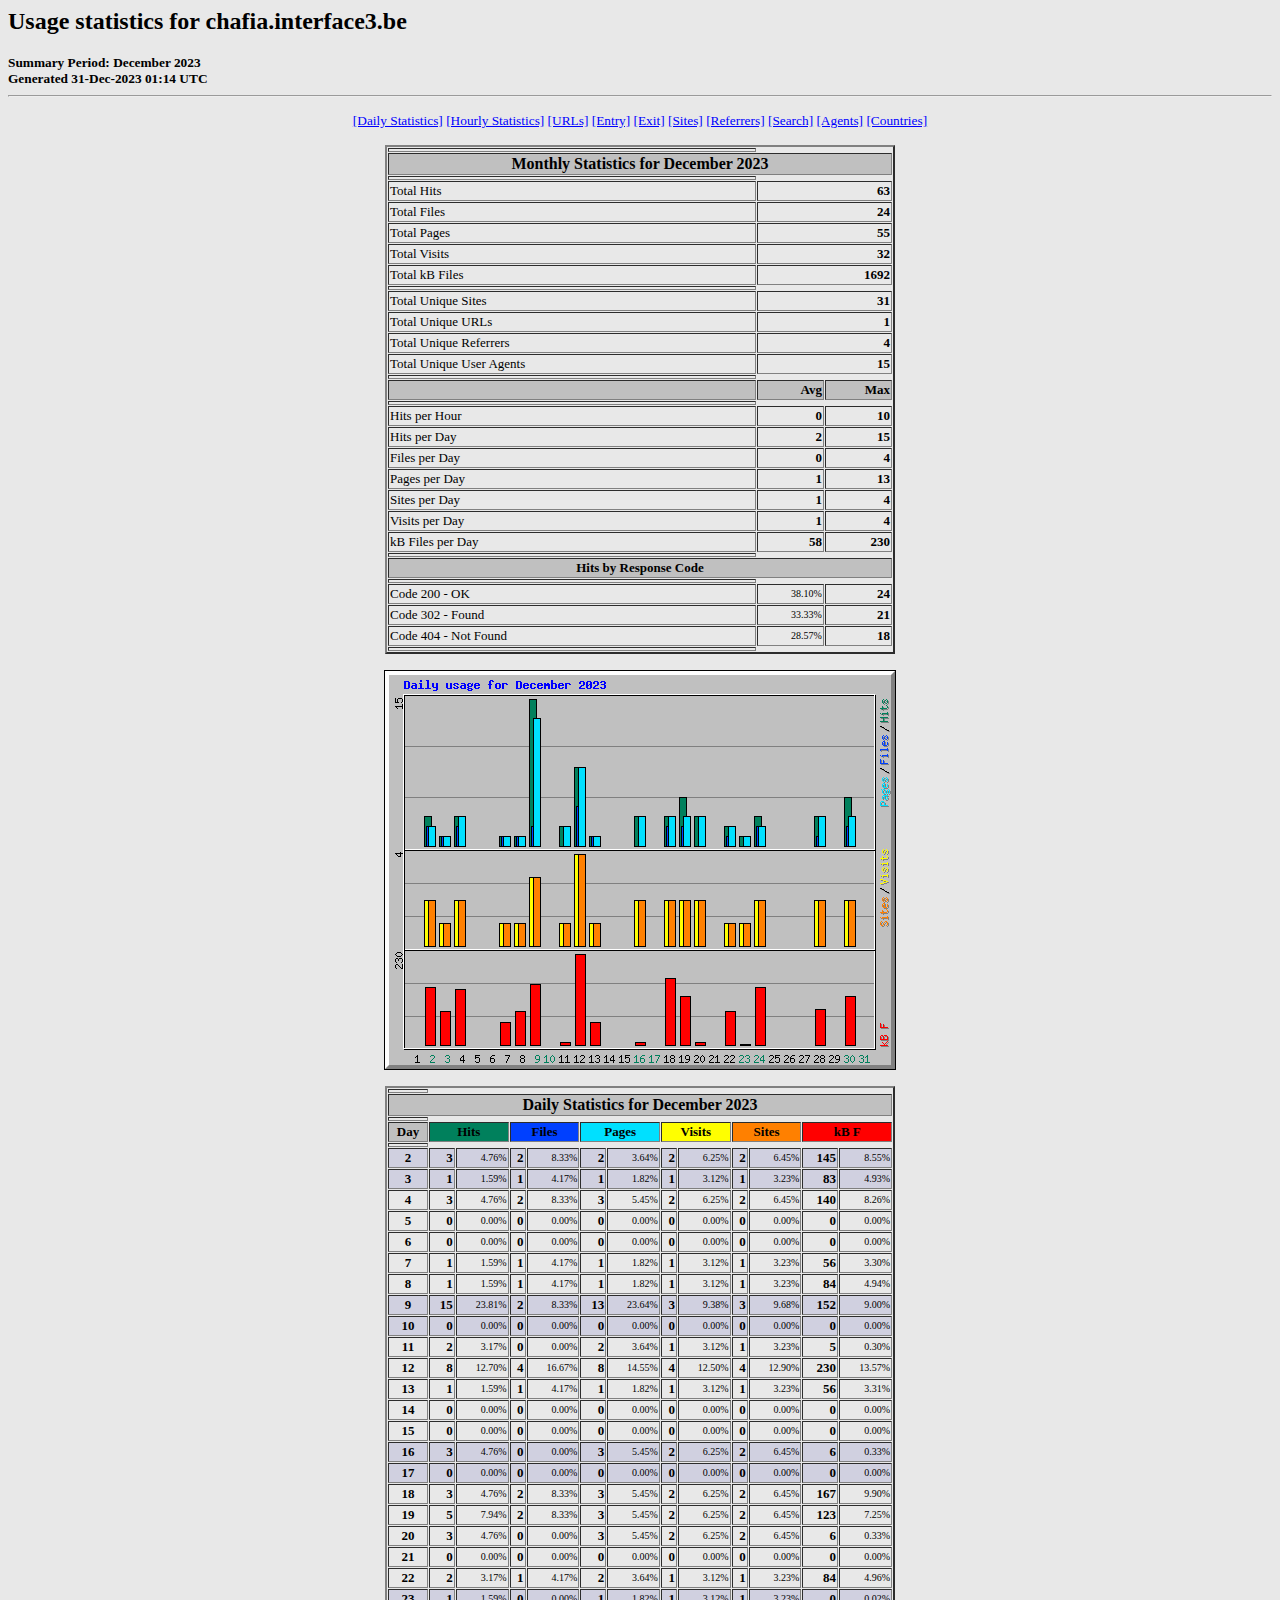
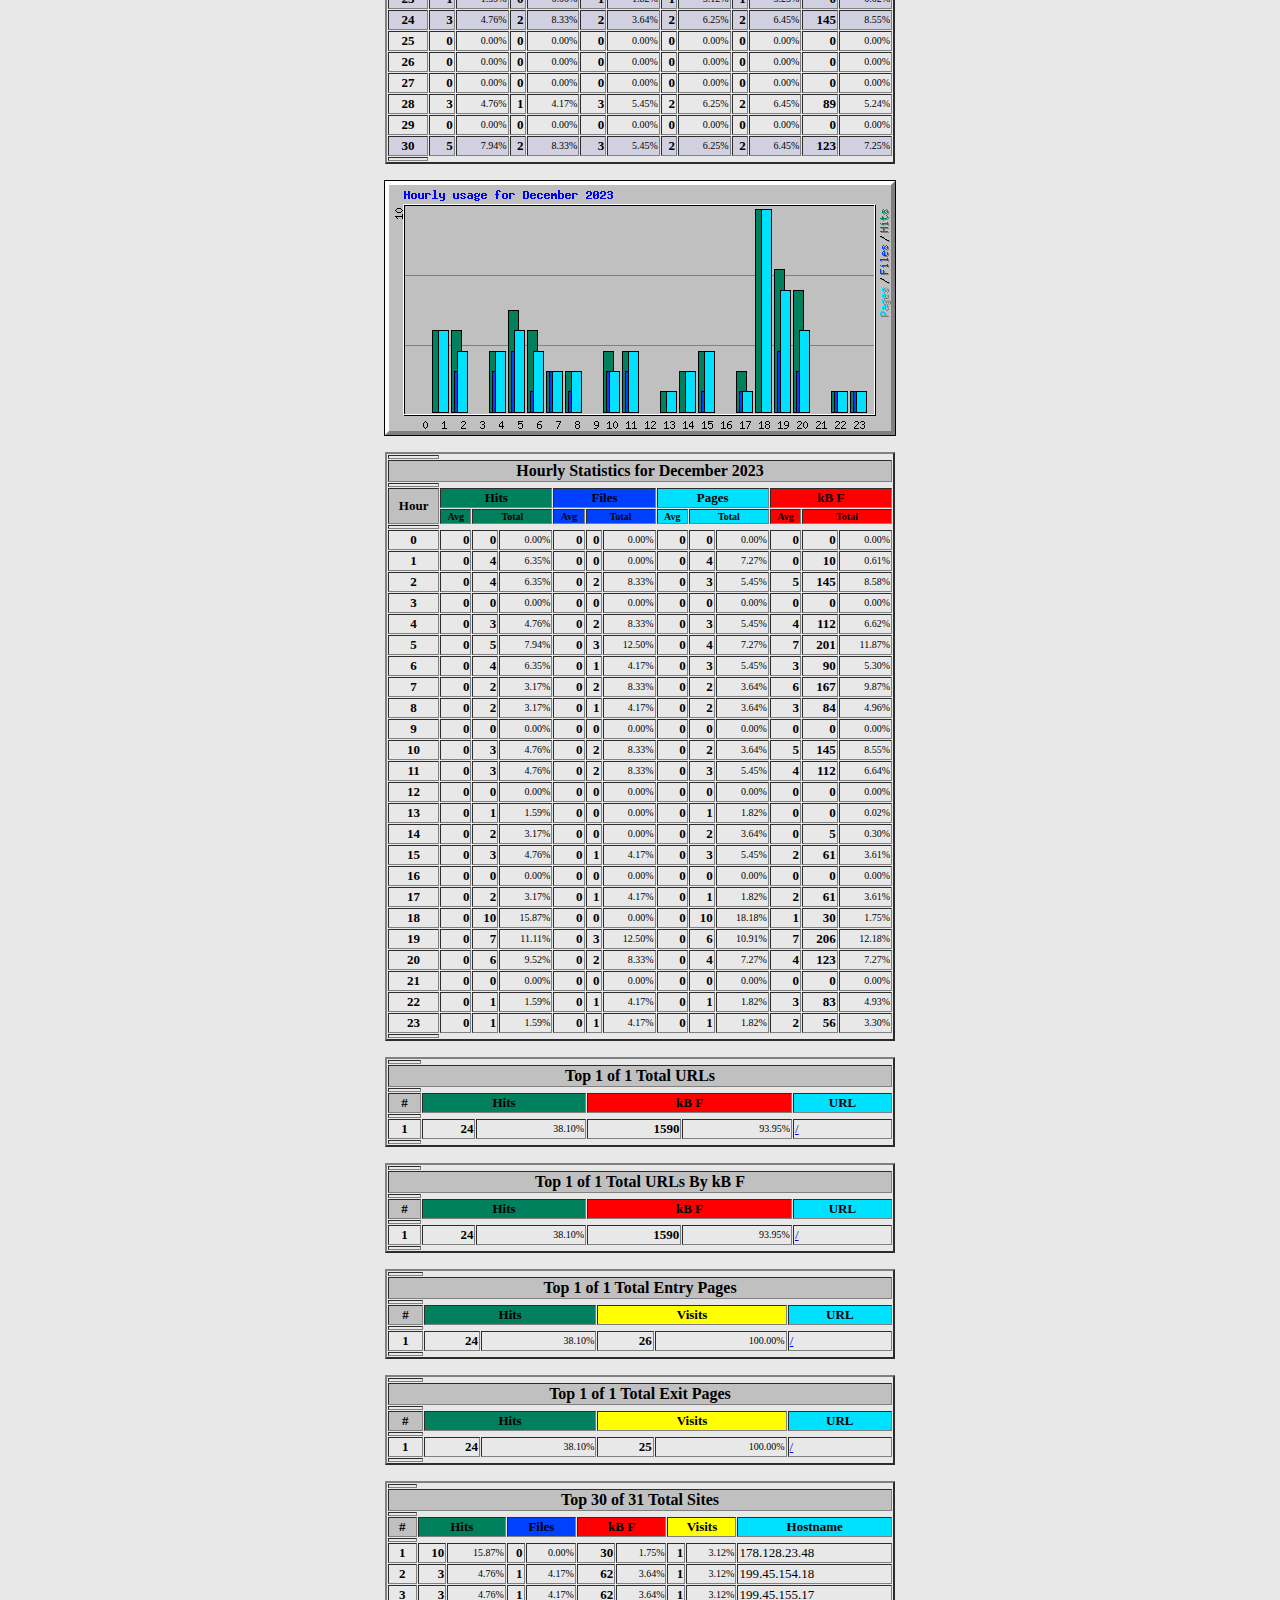
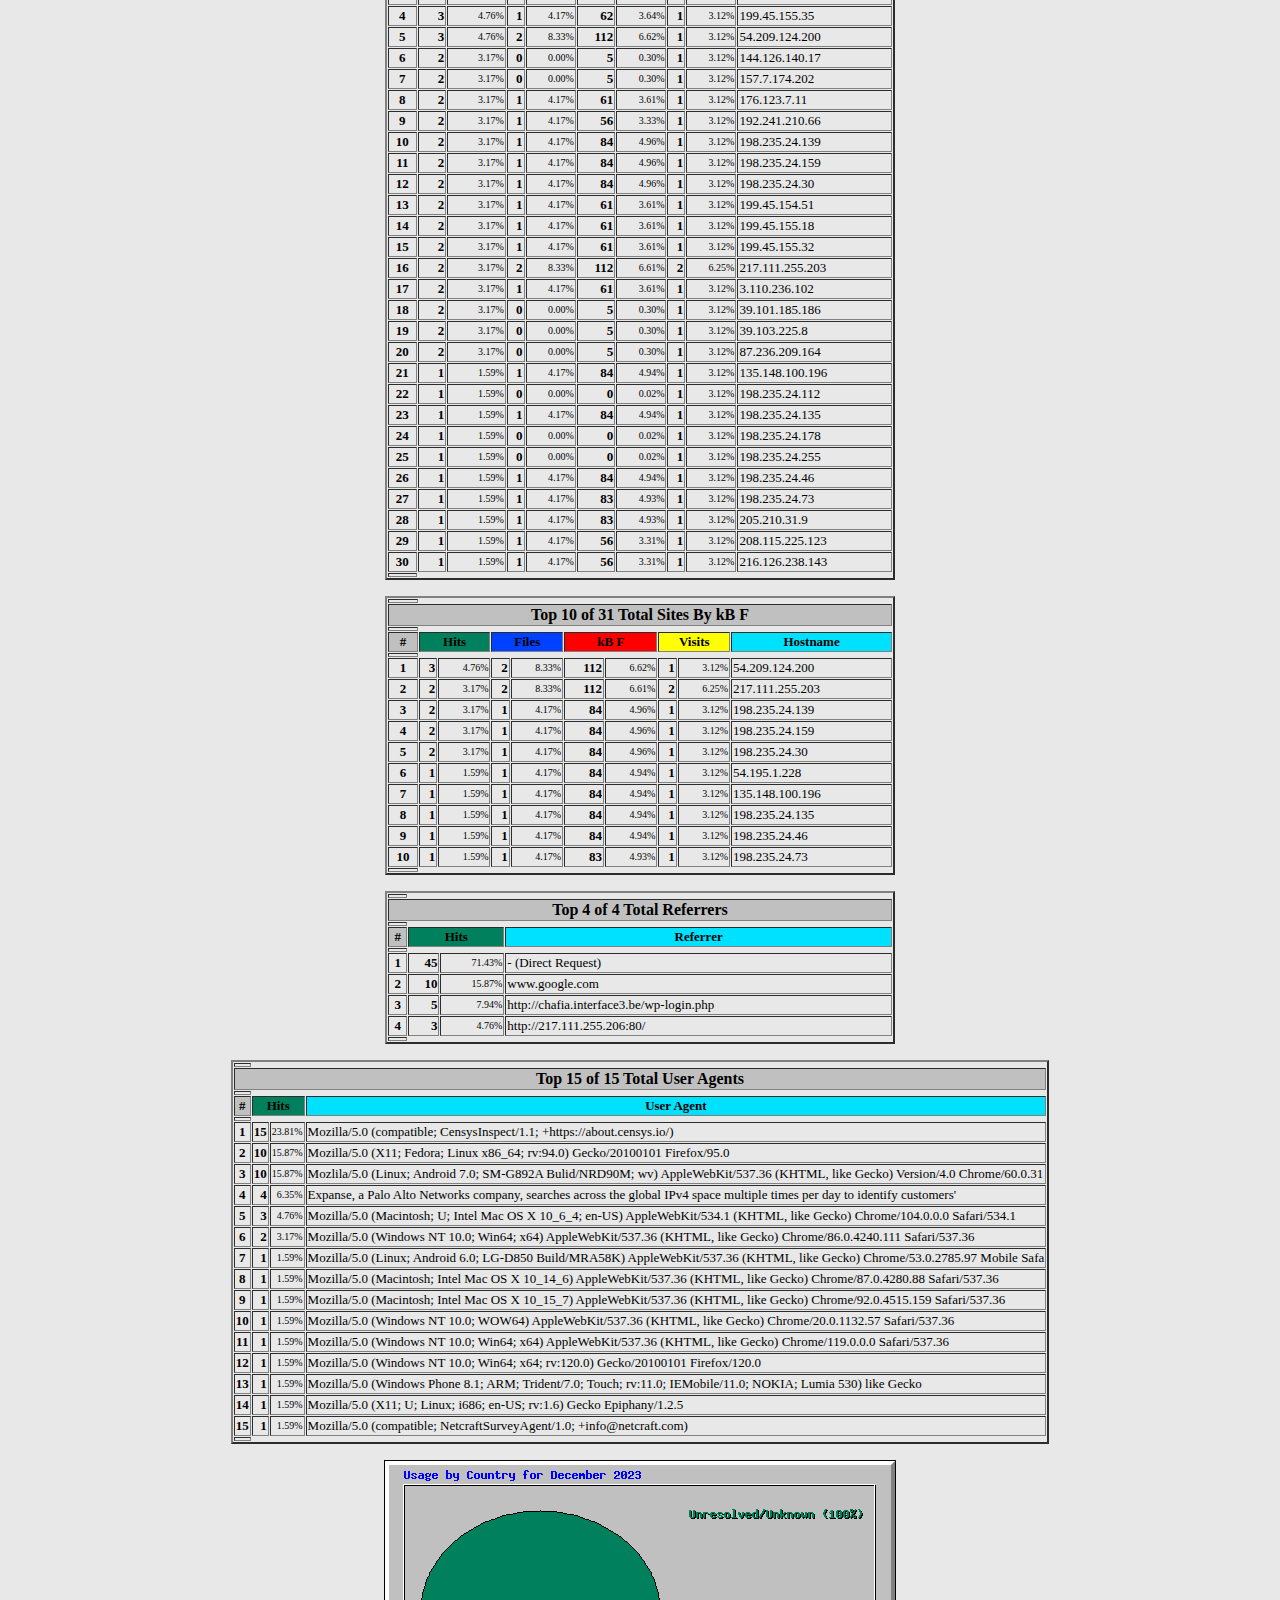
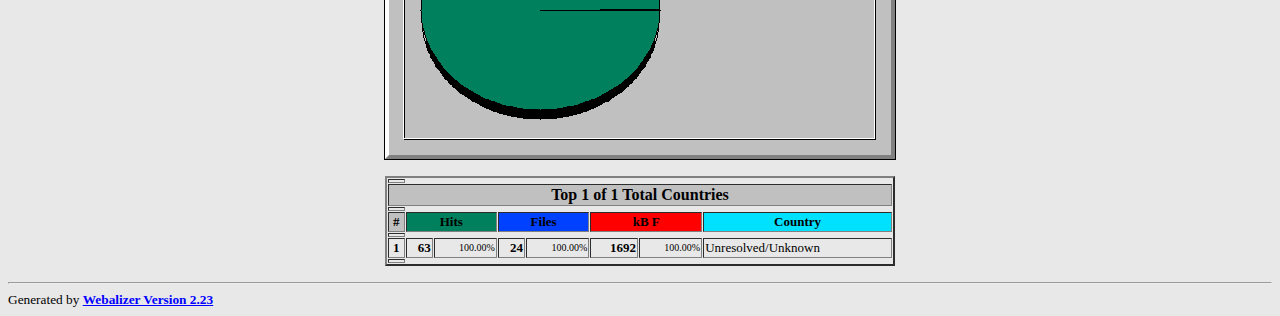
<file: stats/usage_202312.html>
<!DOCTYPE HTML PUBLIC "-//W3C//DTD HTML 4.0 Transitional//EN">

<!-- Generated by The Webalizer  Ver. 2.23-08 -->
<!--                                          -->
<!-- Copyright 1997-2013  Bradford L. Barrett -->
<!--                                          -->
<!-- Distributed under the GNU GPL  Version 2 -->
<!--        Full text may be found at:        -->
<!--         http://www.webalizer.org         -->
<!--                                          -->
<!--  Give the power back to the programmers  -->
<!--   Support the Free Software Foundation   -->
<!--           (http://www.fsf.org)           -->
<!--                                          -->
<!-- *** Generated: 31-Dec-2023 01:14 UTC *** -->

<HTML lang="en">
<HEAD>
 <TITLE>Usage statistics for chafia.interface3.be - December 2023</TITLE>
</HEAD>

<BODY BGCOLOR="#E8E8E8" TEXT="#000000" LINK="#0000FF" VLINK="#FF0000">
<H2>Usage statistics for chafia.interface3.be</H2>
<SMALL><STRONG>
Summary Period: December 2023<BR>
Generated 31-Dec-2023 01:14 UTC<BR>
</STRONG></SMALL>
<CENTER>
<HR>
<P>
<SMALL>
<A HREF="#DAYSTATS">[Daily Statistics]</A>
<A HREF="#HOURSTATS">[Hourly Statistics]</A>
<A HREF="#TOPURLS">[URLs]</A>
<A HREF="#TOPENTRY">[Entry]</A>
<A HREF="#TOPEXIT">[Exit]</A>
<A HREF="#TOPSITES">[Sites]</A>
<A HREF="#TOPREFS">[Referrers]</A>
<A HREF="#TOPSEARCH">[Search]</A>
<A HREF="#TOPAGENTS">[Agents]</A>
<A HREF="#TOPCTRYS">[Countries]</A>
</SMALL>
<P>
<TABLE WIDTH=510 BORDER=2 CELLSPACING=1 CELLPADDING=1>
<TR><TH HEIGHT=4></TH></TR>
<TR><TH COLSPAN=3 ALIGN=center BGCOLOR="#C0C0C0">Monthly Statistics for December 2023</TH></TR>
<TR><TH HEIGHT=4></TH></TR>
<TR><TD WIDTH=380><FONT SIZE="-1">Total Hits</FONT></TD>
<TD ALIGN=right COLSPAN=2><FONT SIZE="-1"><B>63</B></FONT></TD></TR>
<TR><TD WIDTH=380><FONT SIZE="-1">Total Files</FONT></TD>
<TD ALIGN=right COLSPAN=2><FONT SIZE="-1"><B>24</B></FONT></TD></TR>
<TR><TD WIDTH=380><FONT SIZE="-1">Total Pages</FONT></TD>
<TD ALIGN=right COLSPAN=2><FONT SIZE="-1"><B>55</B></FONT></TD></TR>
<TR><TD WIDTH=380><FONT SIZE="-1">Total Visits</FONT></TD>
<TD ALIGN=right COLSPAN=2><FONT SIZE="-1"><B>32</B></FONT></TD></TR>
<TR><TD WIDTH=380><FONT SIZE="-1">Total kB Files</FONT></TD>
<TD ALIGN=right COLSPAN=2><FONT SIZE="-1"><B>1692</B></FONT></TD></TR>
<TR><TH HEIGHT=4></TH></TR>
<TR><TD WIDTH=380><FONT SIZE="-1">Total Unique Sites</FONT></TD>
<TD ALIGN=right COLSPAN=2><FONT SIZE="-1"><B>31</B></FONT></TD></TR>
<TR><TD WIDTH=380><FONT SIZE="-1">Total Unique URLs</FONT></TD>
<TD ALIGN=right COLSPAN=2><FONT SIZE="-1"><B>1</B></FONT></TD></TR>
<TR><TD WIDTH=380><FONT SIZE="-1">Total Unique Referrers</FONT></TD>
<TD ALIGN=right COLSPAN=2><FONT SIZE="-1"><B>4</B></FONT></TD></TR>
<TR><TD WIDTH=380><FONT SIZE="-1">Total Unique User Agents</FONT></TD>
<TD ALIGN=right COLSPAN=2><FONT SIZE="-1"><B>15</B></FONT></TD></TR>
<TR><TH HEIGHT=4></TH></TR>
<TR><TH WIDTH=380 BGCOLOR="#C0C0C0"><FONT SIZE=-1 COLOR="#C0C0C0">.</FONT></TH>
<TH WIDTH=65 BGCOLOR="#C0C0C0" ALIGN=right><FONT SIZE=-1>Avg </FONT></TH>
<TH WIDTH=65 BGCOLOR="#C0C0C0" ALIGN=right><FONT SIZE=-1>Max </FONT></TH></TR>
<TR><TH HEIGHT=4></TH></TR>
<TR><TD><FONT SIZE="-1">Hits per Hour</FONT></TD>
<TD ALIGN=right WIDTH=65><FONT SIZE="-1"><B>0</B></FONT></TD>
<TD WIDTH=65 ALIGN=right><FONT SIZE=-1><B>10</B></FONT></TD></TR>
<TR><TD><FONT SIZE="-1">Hits per Day</FONT></TD>
<TD ALIGN=right WIDTH=65><FONT SIZE="-1"><B>2</B></FONT></TD>
<TD WIDTH=65 ALIGN=right><FONT SIZE=-1><B>15</B></FONT></TD></TR>
<TR><TD><FONT SIZE="-1">Files per Day</FONT></TD>
<TD ALIGN=right WIDTH=65><FONT SIZE="-1"><B>0</B></FONT></TD>
<TD WIDTH=65 ALIGN=right><FONT SIZE=-1><B>4</B></FONT></TD></TR>
<TR><TD><FONT SIZE="-1">Pages per Day</FONT></TD>
<TD ALIGN=right WIDTH=65><FONT SIZE="-1"><B>1</B></FONT></TD>
<TD WIDTH=65 ALIGN=right><FONT SIZE=-1><B>13</B></FONT></TD></TR>
<TR><TD><FONT SIZE="-1">Sites per Day</FONT></TD>
<TD ALIGN=right WIDTH=65><FONT SIZE="-1"><B>1</B></FONT></TD>
<TD WIDTH=65 ALIGN=right><FONT SIZE=-1><B>4</B></FONT></TD></TR>
<TR><TD><FONT SIZE="-1">Visits per Day</FONT></TD>
<TD ALIGN=right WIDTH=65><FONT SIZE="-1"><B>1</B></FONT></TD>
<TD WIDTH=65 ALIGN=right><FONT SIZE=-1><B>4</B></FONT></TD></TR>
<TR><TD><FONT SIZE="-1">kB Files per Day</FONT></TD>
<TD ALIGN=right WIDTH=65><FONT SIZE="-1"><B>58</B></FONT></TD>
<TD WIDTH=65 ALIGN=right><FONT SIZE=-1><B>230</B></FONT></TD></TR>
<TR><TH HEIGHT=4></TH></TR>
<TR><TH COLSPAN=3 ALIGN=center BGCOLOR="#C0C0C0">
<FONT SIZE="-1">Hits by Response Code</FONT></TH></TR>
<TR><TH HEIGHT=4></TH></TR>
<TR><TD><FONT SIZE="-1">Code 200 - OK</FONT></TD>
<TD ALIGN=right><FONT SIZE="-2">38.10%</FONT></TD>
<TD ALIGN=right><FONT SIZE="-1"><B>24</B></FONT></TD></TR>
<TR><TD><FONT SIZE="-1">Code 302 - Found</FONT></TD>
<TD ALIGN=right><FONT SIZE="-2">33.33%</FONT></TD>
<TD ALIGN=right><FONT SIZE="-1"><B>21</B></FONT></TD></TR>
<TR><TD><FONT SIZE="-1">Code 404 - Not Found</FONT></TD>
<TD ALIGN=right><FONT SIZE="-2">28.57%</FONT></TD>
<TD ALIGN=right><FONT SIZE="-1"><B>18</B></FONT></TD></TR>
<TR><TH HEIGHT=4></TH></TR>
</TABLE>
<P>
<A NAME="DAYSTATS"></A>
<IMG SRC="daily_usage_202312.png" ALT="Daily usage for December 2023" HEIGHT=400 WIDTH=512><P>
<TABLE WIDTH=510 BORDER=2 CELLSPACING=1 CELLPADDING=1>
<TR><TH HEIGHT=4></TH></TR>
<TR><TH BGCOLOR="#C0C0C0" COLSPAN=13 ALIGN=center>Daily Statistics for December 2023</TH></TR>
<TR><TH HEIGHT=4></TH></TR>
<TR><TH ALIGN=center BGCOLOR="#C0C0C0"><FONT SIZE="-1">Day</FONT></TH>
<TH ALIGN=center BGCOLOR="#00805c" COLSPAN=2><FONT SIZE="-1">Hits</FONT></TH>
<TH ALIGN=center BGCOLOR="#0040ff" COLSPAN=2><FONT SIZE="-1">Files</FONT></TH>
<TH ALIGN=center BGCOLOR="#00e0ff" COLSPAN=2><FONT SIZE="-1">Pages</FONT></TH>
<TH ALIGN=center BGCOLOR="#ffff00" COLSPAN=2><FONT SIZE="-1">Visits</FONT></TH>
<TH ALIGN=center BGCOLOR="#ff8000" COLSPAN=2><FONT SIZE="-1">Sites</FONT></TH>
<TH ALIGN=center BGCOLOR="#ff0000" COLSPAN=2><FONT SIZE="-1">kB F</FONT></TH></TR>
<TR><TH HEIGHT=4></TH></TR>
<TR BGCOLOR="#D0D0E0"><TD ALIGN=center><FONT SIZE="-1"><B>2</B></FONT></TD>
<TD ALIGN=right><FONT SIZE="-1"><B>3</B></FONT></TD>
<TD ALIGN=right><FONT SIZE="-2">4.76%</FONT></TD>
<TD ALIGN=right><FONT SIZE="-1"><B>2</B></FONT></TD>
<TD ALIGN=right><FONT SIZE="-2">8.33%</FONT></TD>
<TD ALIGN=right><FONT SIZE="-1"><B>2</B></FONT></TD>
<TD ALIGN=right><FONT SIZE="-2">3.64%</FONT></TD>
<TD ALIGN=right><FONT SIZE="-1"><B>2</B></FONT></TD>
<TD ALIGN=right><FONT SIZE="-2">6.25%</FONT></TD>
<TD ALIGN=right><FONT SIZE="-1"><B>2</B></FONT></TD>
<TD ALIGN=right><FONT SIZE="-2">6.45%</FONT></TD>
<TD ALIGN=right><FONT SIZE="-1"><B>145</B></FONT></TD>
<TD ALIGN=right><FONT SIZE="-2">8.55%</FONT></TD></TR>
<TR BGCOLOR="#D0D0E0"><TD ALIGN=center><FONT SIZE="-1"><B>3</B></FONT></TD>
<TD ALIGN=right><FONT SIZE="-1"><B>1</B></FONT></TD>
<TD ALIGN=right><FONT SIZE="-2">1.59%</FONT></TD>
<TD ALIGN=right><FONT SIZE="-1"><B>1</B></FONT></TD>
<TD ALIGN=right><FONT SIZE="-2">4.17%</FONT></TD>
<TD ALIGN=right><FONT SIZE="-1"><B>1</B></FONT></TD>
<TD ALIGN=right><FONT SIZE="-2">1.82%</FONT></TD>
<TD ALIGN=right><FONT SIZE="-1"><B>1</B></FONT></TD>
<TD ALIGN=right><FONT SIZE="-2">3.12%</FONT></TD>
<TD ALIGN=right><FONT SIZE="-1"><B>1</B></FONT></TD>
<TD ALIGN=right><FONT SIZE="-2">3.23%</FONT></TD>
<TD ALIGN=right><FONT SIZE="-1"><B>83</B></FONT></TD>
<TD ALIGN=right><FONT SIZE="-2">4.93%</FONT></TD></TR>
<TR><TD ALIGN=center><FONT SIZE="-1"><B>4</B></FONT></TD>
<TD ALIGN=right><FONT SIZE="-1"><B>3</B></FONT></TD>
<TD ALIGN=right><FONT SIZE="-2">4.76%</FONT></TD>
<TD ALIGN=right><FONT SIZE="-1"><B>2</B></FONT></TD>
<TD ALIGN=right><FONT SIZE="-2">8.33%</FONT></TD>
<TD ALIGN=right><FONT SIZE="-1"><B>3</B></FONT></TD>
<TD ALIGN=right><FONT SIZE="-2">5.45%</FONT></TD>
<TD ALIGN=right><FONT SIZE="-1"><B>2</B></FONT></TD>
<TD ALIGN=right><FONT SIZE="-2">6.25%</FONT></TD>
<TD ALIGN=right><FONT SIZE="-1"><B>2</B></FONT></TD>
<TD ALIGN=right><FONT SIZE="-2">6.45%</FONT></TD>
<TD ALIGN=right><FONT SIZE="-1"><B>140</B></FONT></TD>
<TD ALIGN=right><FONT SIZE="-2">8.26%</FONT></TD></TR>
<TR><TD ALIGN=center><FONT SIZE="-1"><B>5</B></FONT></TD>
<TD ALIGN=right><FONT SIZE="-1"><B>0</B></FONT></TD>
<TD ALIGN=right><FONT SIZE="-2">0.00%</FONT></TD>
<TD ALIGN=right><FONT SIZE="-1"><B>0</B></FONT></TD>
<TD ALIGN=right><FONT SIZE="-2">0.00%</FONT></TD>
<TD ALIGN=right><FONT SIZE="-1"><B>0</B></FONT></TD>
<TD ALIGN=right><FONT SIZE="-2">0.00%</FONT></TD>
<TD ALIGN=right><FONT SIZE="-1"><B>0</B></FONT></TD>
<TD ALIGN=right><FONT SIZE="-2">0.00%</FONT></TD>
<TD ALIGN=right><FONT SIZE="-1"><B>0</B></FONT></TD>
<TD ALIGN=right><FONT SIZE="-2">0.00%</FONT></TD>
<TD ALIGN=right><FONT SIZE="-1"><B>0</B></FONT></TD>
<TD ALIGN=right><FONT SIZE="-2">0.00%</FONT></TD></TR>
<TR><TD ALIGN=center><FONT SIZE="-1"><B>6</B></FONT></TD>
<TD ALIGN=right><FONT SIZE="-1"><B>0</B></FONT></TD>
<TD ALIGN=right><FONT SIZE="-2">0.00%</FONT></TD>
<TD ALIGN=right><FONT SIZE="-1"><B>0</B></FONT></TD>
<TD ALIGN=right><FONT SIZE="-2">0.00%</FONT></TD>
<TD ALIGN=right><FONT SIZE="-1"><B>0</B></FONT></TD>
<TD ALIGN=right><FONT SIZE="-2">0.00%</FONT></TD>
<TD ALIGN=right><FONT SIZE="-1"><B>0</B></FONT></TD>
<TD ALIGN=right><FONT SIZE="-2">0.00%</FONT></TD>
<TD ALIGN=right><FONT SIZE="-1"><B>0</B></FONT></TD>
<TD ALIGN=right><FONT SIZE="-2">0.00%</FONT></TD>
<TD ALIGN=right><FONT SIZE="-1"><B>0</B></FONT></TD>
<TD ALIGN=right><FONT SIZE="-2">0.00%</FONT></TD></TR>
<TR><TD ALIGN=center><FONT SIZE="-1"><B>7</B></FONT></TD>
<TD ALIGN=right><FONT SIZE="-1"><B>1</B></FONT></TD>
<TD ALIGN=right><FONT SIZE="-2">1.59%</FONT></TD>
<TD ALIGN=right><FONT SIZE="-1"><B>1</B></FONT></TD>
<TD ALIGN=right><FONT SIZE="-2">4.17%</FONT></TD>
<TD ALIGN=right><FONT SIZE="-1"><B>1</B></FONT></TD>
<TD ALIGN=right><FONT SIZE="-2">1.82%</FONT></TD>
<TD ALIGN=right><FONT SIZE="-1"><B>1</B></FONT></TD>
<TD ALIGN=right><FONT SIZE="-2">3.12%</FONT></TD>
<TD ALIGN=right><FONT SIZE="-1"><B>1</B></FONT></TD>
<TD ALIGN=right><FONT SIZE="-2">3.23%</FONT></TD>
<TD ALIGN=right><FONT SIZE="-1"><B>56</B></FONT></TD>
<TD ALIGN=right><FONT SIZE="-2">3.30%</FONT></TD></TR>
<TR><TD ALIGN=center><FONT SIZE="-1"><B>8</B></FONT></TD>
<TD ALIGN=right><FONT SIZE="-1"><B>1</B></FONT></TD>
<TD ALIGN=right><FONT SIZE="-2">1.59%</FONT></TD>
<TD ALIGN=right><FONT SIZE="-1"><B>1</B></FONT></TD>
<TD ALIGN=right><FONT SIZE="-2">4.17%</FONT></TD>
<TD ALIGN=right><FONT SIZE="-1"><B>1</B></FONT></TD>
<TD ALIGN=right><FONT SIZE="-2">1.82%</FONT></TD>
<TD ALIGN=right><FONT SIZE="-1"><B>1</B></FONT></TD>
<TD ALIGN=right><FONT SIZE="-2">3.12%</FONT></TD>
<TD ALIGN=right><FONT SIZE="-1"><B>1</B></FONT></TD>
<TD ALIGN=right><FONT SIZE="-2">3.23%</FONT></TD>
<TD ALIGN=right><FONT SIZE="-1"><B>84</B></FONT></TD>
<TD ALIGN=right><FONT SIZE="-2">4.94%</FONT></TD></TR>
<TR BGCOLOR="#D0D0E0"><TD ALIGN=center><FONT SIZE="-1"><B>9</B></FONT></TD>
<TD ALIGN=right><FONT SIZE="-1"><B>15</B></FONT></TD>
<TD ALIGN=right><FONT SIZE="-2">23.81%</FONT></TD>
<TD ALIGN=right><FONT SIZE="-1"><B>2</B></FONT></TD>
<TD ALIGN=right><FONT SIZE="-2">8.33%</FONT></TD>
<TD ALIGN=right><FONT SIZE="-1"><B>13</B></FONT></TD>
<TD ALIGN=right><FONT SIZE="-2">23.64%</FONT></TD>
<TD ALIGN=right><FONT SIZE="-1"><B>3</B></FONT></TD>
<TD ALIGN=right><FONT SIZE="-2">9.38%</FONT></TD>
<TD ALIGN=right><FONT SIZE="-1"><B>3</B></FONT></TD>
<TD ALIGN=right><FONT SIZE="-2">9.68%</FONT></TD>
<TD ALIGN=right><FONT SIZE="-1"><B>152</B></FONT></TD>
<TD ALIGN=right><FONT SIZE="-2">9.00%</FONT></TD></TR>
<TR BGCOLOR="#D0D0E0"><TD ALIGN=center><FONT SIZE="-1"><B>10</B></FONT></TD>
<TD ALIGN=right><FONT SIZE="-1"><B>0</B></FONT></TD>
<TD ALIGN=right><FONT SIZE="-2">0.00%</FONT></TD>
<TD ALIGN=right><FONT SIZE="-1"><B>0</B></FONT></TD>
<TD ALIGN=right><FONT SIZE="-2">0.00%</FONT></TD>
<TD ALIGN=right><FONT SIZE="-1"><B>0</B></FONT></TD>
<TD ALIGN=right><FONT SIZE="-2">0.00%</FONT></TD>
<TD ALIGN=right><FONT SIZE="-1"><B>0</B></FONT></TD>
<TD ALIGN=right><FONT SIZE="-2">0.00%</FONT></TD>
<TD ALIGN=right><FONT SIZE="-1"><B>0</B></FONT></TD>
<TD ALIGN=right><FONT SIZE="-2">0.00%</FONT></TD>
<TD ALIGN=right><FONT SIZE="-1"><B>0</B></FONT></TD>
<TD ALIGN=right><FONT SIZE="-2">0.00%</FONT></TD></TR>
<TR><TD ALIGN=center><FONT SIZE="-1"><B>11</B></FONT></TD>
<TD ALIGN=right><FONT SIZE="-1"><B>2</B></FONT></TD>
<TD ALIGN=right><FONT SIZE="-2">3.17%</FONT></TD>
<TD ALIGN=right><FONT SIZE="-1"><B>0</B></FONT></TD>
<TD ALIGN=right><FONT SIZE="-2">0.00%</FONT></TD>
<TD ALIGN=right><FONT SIZE="-1"><B>2</B></FONT></TD>
<TD ALIGN=right><FONT SIZE="-2">3.64%</FONT></TD>
<TD ALIGN=right><FONT SIZE="-1"><B>1</B></FONT></TD>
<TD ALIGN=right><FONT SIZE="-2">3.12%</FONT></TD>
<TD ALIGN=right><FONT SIZE="-1"><B>1</B></FONT></TD>
<TD ALIGN=right><FONT SIZE="-2">3.23%</FONT></TD>
<TD ALIGN=right><FONT SIZE="-1"><B>5</B></FONT></TD>
<TD ALIGN=right><FONT SIZE="-2">0.30%</FONT></TD></TR>
<TR><TD ALIGN=center><FONT SIZE="-1"><B>12</B></FONT></TD>
<TD ALIGN=right><FONT SIZE="-1"><B>8</B></FONT></TD>
<TD ALIGN=right><FONT SIZE="-2">12.70%</FONT></TD>
<TD ALIGN=right><FONT SIZE="-1"><B>4</B></FONT></TD>
<TD ALIGN=right><FONT SIZE="-2">16.67%</FONT></TD>
<TD ALIGN=right><FONT SIZE="-1"><B>8</B></FONT></TD>
<TD ALIGN=right><FONT SIZE="-2">14.55%</FONT></TD>
<TD ALIGN=right><FONT SIZE="-1"><B>4</B></FONT></TD>
<TD ALIGN=right><FONT SIZE="-2">12.50%</FONT></TD>
<TD ALIGN=right><FONT SIZE="-1"><B>4</B></FONT></TD>
<TD ALIGN=right><FONT SIZE="-2">12.90%</FONT></TD>
<TD ALIGN=right><FONT SIZE="-1"><B>230</B></FONT></TD>
<TD ALIGN=right><FONT SIZE="-2">13.57%</FONT></TD></TR>
<TR><TD ALIGN=center><FONT SIZE="-1"><B>13</B></FONT></TD>
<TD ALIGN=right><FONT SIZE="-1"><B>1</B></FONT></TD>
<TD ALIGN=right><FONT SIZE="-2">1.59%</FONT></TD>
<TD ALIGN=right><FONT SIZE="-1"><B>1</B></FONT></TD>
<TD ALIGN=right><FONT SIZE="-2">4.17%</FONT></TD>
<TD ALIGN=right><FONT SIZE="-1"><B>1</B></FONT></TD>
<TD ALIGN=right><FONT SIZE="-2">1.82%</FONT></TD>
<TD ALIGN=right><FONT SIZE="-1"><B>1</B></FONT></TD>
<TD ALIGN=right><FONT SIZE="-2">3.12%</FONT></TD>
<TD ALIGN=right><FONT SIZE="-1"><B>1</B></FONT></TD>
<TD ALIGN=right><FONT SIZE="-2">3.23%</FONT></TD>
<TD ALIGN=right><FONT SIZE="-1"><B>56</B></FONT></TD>
<TD ALIGN=right><FONT SIZE="-2">3.31%</FONT></TD></TR>
<TR><TD ALIGN=center><FONT SIZE="-1"><B>14</B></FONT></TD>
<TD ALIGN=right><FONT SIZE="-1"><B>0</B></FONT></TD>
<TD ALIGN=right><FONT SIZE="-2">0.00%</FONT></TD>
<TD ALIGN=right><FONT SIZE="-1"><B>0</B></FONT></TD>
<TD ALIGN=right><FONT SIZE="-2">0.00%</FONT></TD>
<TD ALIGN=right><FONT SIZE="-1"><B>0</B></FONT></TD>
<TD ALIGN=right><FONT SIZE="-2">0.00%</FONT></TD>
<TD ALIGN=right><FONT SIZE="-1"><B>0</B></FONT></TD>
<TD ALIGN=right><FONT SIZE="-2">0.00%</FONT></TD>
<TD ALIGN=right><FONT SIZE="-1"><B>0</B></FONT></TD>
<TD ALIGN=right><FONT SIZE="-2">0.00%</FONT></TD>
<TD ALIGN=right><FONT SIZE="-1"><B>0</B></FONT></TD>
<TD ALIGN=right><FONT SIZE="-2">0.00%</FONT></TD></TR>
<TR><TD ALIGN=center><FONT SIZE="-1"><B>15</B></FONT></TD>
<TD ALIGN=right><FONT SIZE="-1"><B>0</B></FONT></TD>
<TD ALIGN=right><FONT SIZE="-2">0.00%</FONT></TD>
<TD ALIGN=right><FONT SIZE="-1"><B>0</B></FONT></TD>
<TD ALIGN=right><FONT SIZE="-2">0.00%</FONT></TD>
<TD ALIGN=right><FONT SIZE="-1"><B>0</B></FONT></TD>
<TD ALIGN=right><FONT SIZE="-2">0.00%</FONT></TD>
<TD ALIGN=right><FONT SIZE="-1"><B>0</B></FONT></TD>
<TD ALIGN=right><FONT SIZE="-2">0.00%</FONT></TD>
<TD ALIGN=right><FONT SIZE="-1"><B>0</B></FONT></TD>
<TD ALIGN=right><FONT SIZE="-2">0.00%</FONT></TD>
<TD ALIGN=right><FONT SIZE="-1"><B>0</B></FONT></TD>
<TD ALIGN=right><FONT SIZE="-2">0.00%</FONT></TD></TR>
<TR BGCOLOR="#D0D0E0"><TD ALIGN=center><FONT SIZE="-1"><B>16</B></FONT></TD>
<TD ALIGN=right><FONT SIZE="-1"><B>3</B></FONT></TD>
<TD ALIGN=right><FONT SIZE="-2">4.76%</FONT></TD>
<TD ALIGN=right><FONT SIZE="-1"><B>0</B></FONT></TD>
<TD ALIGN=right><FONT SIZE="-2">0.00%</FONT></TD>
<TD ALIGN=right><FONT SIZE="-1"><B>3</B></FONT></TD>
<TD ALIGN=right><FONT SIZE="-2">5.45%</FONT></TD>
<TD ALIGN=right><FONT SIZE="-1"><B>2</B></FONT></TD>
<TD ALIGN=right><FONT SIZE="-2">6.25%</FONT></TD>
<TD ALIGN=right><FONT SIZE="-1"><B>2</B></FONT></TD>
<TD ALIGN=right><FONT SIZE="-2">6.45%</FONT></TD>
<TD ALIGN=right><FONT SIZE="-1"><B>6</B></FONT></TD>
<TD ALIGN=right><FONT SIZE="-2">0.33%</FONT></TD></TR>
<TR BGCOLOR="#D0D0E0"><TD ALIGN=center><FONT SIZE="-1"><B>17</B></FONT></TD>
<TD ALIGN=right><FONT SIZE="-1"><B>0</B></FONT></TD>
<TD ALIGN=right><FONT SIZE="-2">0.00%</FONT></TD>
<TD ALIGN=right><FONT SIZE="-1"><B>0</B></FONT></TD>
<TD ALIGN=right><FONT SIZE="-2">0.00%</FONT></TD>
<TD ALIGN=right><FONT SIZE="-1"><B>0</B></FONT></TD>
<TD ALIGN=right><FONT SIZE="-2">0.00%</FONT></TD>
<TD ALIGN=right><FONT SIZE="-1"><B>0</B></FONT></TD>
<TD ALIGN=right><FONT SIZE="-2">0.00%</FONT></TD>
<TD ALIGN=right><FONT SIZE="-1"><B>0</B></FONT></TD>
<TD ALIGN=right><FONT SIZE="-2">0.00%</FONT></TD>
<TD ALIGN=right><FONT SIZE="-1"><B>0</B></FONT></TD>
<TD ALIGN=right><FONT SIZE="-2">0.00%</FONT></TD></TR>
<TR><TD ALIGN=center><FONT SIZE="-1"><B>18</B></FONT></TD>
<TD ALIGN=right><FONT SIZE="-1"><B>3</B></FONT></TD>
<TD ALIGN=right><FONT SIZE="-2">4.76%</FONT></TD>
<TD ALIGN=right><FONT SIZE="-1"><B>2</B></FONT></TD>
<TD ALIGN=right><FONT SIZE="-2">8.33%</FONT></TD>
<TD ALIGN=right><FONT SIZE="-1"><B>3</B></FONT></TD>
<TD ALIGN=right><FONT SIZE="-2">5.45%</FONT></TD>
<TD ALIGN=right><FONT SIZE="-1"><B>2</B></FONT></TD>
<TD ALIGN=right><FONT SIZE="-2">6.25%</FONT></TD>
<TD ALIGN=right><FONT SIZE="-1"><B>2</B></FONT></TD>
<TD ALIGN=right><FONT SIZE="-2">6.45%</FONT></TD>
<TD ALIGN=right><FONT SIZE="-1"><B>167</B></FONT></TD>
<TD ALIGN=right><FONT SIZE="-2">9.90%</FONT></TD></TR>
<TR><TD ALIGN=center><FONT SIZE="-1"><B>19</B></FONT></TD>
<TD ALIGN=right><FONT SIZE="-1"><B>5</B></FONT></TD>
<TD ALIGN=right><FONT SIZE="-2">7.94%</FONT></TD>
<TD ALIGN=right><FONT SIZE="-1"><B>2</B></FONT></TD>
<TD ALIGN=right><FONT SIZE="-2">8.33%</FONT></TD>
<TD ALIGN=right><FONT SIZE="-1"><B>3</B></FONT></TD>
<TD ALIGN=right><FONT SIZE="-2">5.45%</FONT></TD>
<TD ALIGN=right><FONT SIZE="-1"><B>2</B></FONT></TD>
<TD ALIGN=right><FONT SIZE="-2">6.25%</FONT></TD>
<TD ALIGN=right><FONT SIZE="-1"><B>2</B></FONT></TD>
<TD ALIGN=right><FONT SIZE="-2">6.45%</FONT></TD>
<TD ALIGN=right><FONT SIZE="-1"><B>123</B></FONT></TD>
<TD ALIGN=right><FONT SIZE="-2">7.25%</FONT></TD></TR>
<TR><TD ALIGN=center><FONT SIZE="-1"><B>20</B></FONT></TD>
<TD ALIGN=right><FONT SIZE="-1"><B>3</B></FONT></TD>
<TD ALIGN=right><FONT SIZE="-2">4.76%</FONT></TD>
<TD ALIGN=right><FONT SIZE="-1"><B>0</B></FONT></TD>
<TD ALIGN=right><FONT SIZE="-2">0.00%</FONT></TD>
<TD ALIGN=right><FONT SIZE="-1"><B>3</B></FONT></TD>
<TD ALIGN=right><FONT SIZE="-2">5.45%</FONT></TD>
<TD ALIGN=right><FONT SIZE="-1"><B>2</B></FONT></TD>
<TD ALIGN=right><FONT SIZE="-2">6.25%</FONT></TD>
<TD ALIGN=right><FONT SIZE="-1"><B>2</B></FONT></TD>
<TD ALIGN=right><FONT SIZE="-2">6.45%</FONT></TD>
<TD ALIGN=right><FONT SIZE="-1"><B>6</B></FONT></TD>
<TD ALIGN=right><FONT SIZE="-2">0.33%</FONT></TD></TR>
<TR><TD ALIGN=center><FONT SIZE="-1"><B>21</B></FONT></TD>
<TD ALIGN=right><FONT SIZE="-1"><B>0</B></FONT></TD>
<TD ALIGN=right><FONT SIZE="-2">0.00%</FONT></TD>
<TD ALIGN=right><FONT SIZE="-1"><B>0</B></FONT></TD>
<TD ALIGN=right><FONT SIZE="-2">0.00%</FONT></TD>
<TD ALIGN=right><FONT SIZE="-1"><B>0</B></FONT></TD>
<TD ALIGN=right><FONT SIZE="-2">0.00%</FONT></TD>
<TD ALIGN=right><FONT SIZE="-1"><B>0</B></FONT></TD>
<TD ALIGN=right><FONT SIZE="-2">0.00%</FONT></TD>
<TD ALIGN=right><FONT SIZE="-1"><B>0</B></FONT></TD>
<TD ALIGN=right><FONT SIZE="-2">0.00%</FONT></TD>
<TD ALIGN=right><FONT SIZE="-1"><B>0</B></FONT></TD>
<TD ALIGN=right><FONT SIZE="-2">0.00%</FONT></TD></TR>
<TR><TD ALIGN=center><FONT SIZE="-1"><B>22</B></FONT></TD>
<TD ALIGN=right><FONT SIZE="-1"><B>2</B></FONT></TD>
<TD ALIGN=right><FONT SIZE="-2">3.17%</FONT></TD>
<TD ALIGN=right><FONT SIZE="-1"><B>1</B></FONT></TD>
<TD ALIGN=right><FONT SIZE="-2">4.17%</FONT></TD>
<TD ALIGN=right><FONT SIZE="-1"><B>2</B></FONT></TD>
<TD ALIGN=right><FONT SIZE="-2">3.64%</FONT></TD>
<TD ALIGN=right><FONT SIZE="-1"><B>1</B></FONT></TD>
<TD ALIGN=right><FONT SIZE="-2">3.12%</FONT></TD>
<TD ALIGN=right><FONT SIZE="-1"><B>1</B></FONT></TD>
<TD ALIGN=right><FONT SIZE="-2">3.23%</FONT></TD>
<TD ALIGN=right><FONT SIZE="-1"><B>84</B></FONT></TD>
<TD ALIGN=right><FONT SIZE="-2">4.96%</FONT></TD></TR>
<TR BGCOLOR="#D0D0E0"><TD ALIGN=center><FONT SIZE="-1"><B>23</B></FONT></TD>
<TD ALIGN=right><FONT SIZE="-1"><B>1</B></FONT></TD>
<TD ALIGN=right><FONT SIZE="-2">1.59%</FONT></TD>
<TD ALIGN=right><FONT SIZE="-1"><B>0</B></FONT></TD>
<TD ALIGN=right><FONT SIZE="-2">0.00%</FONT></TD>
<TD ALIGN=right><FONT SIZE="-1"><B>1</B></FONT></TD>
<TD ALIGN=right><FONT SIZE="-2">1.82%</FONT></TD>
<TD ALIGN=right><FONT SIZE="-1"><B>1</B></FONT></TD>
<TD ALIGN=right><FONT SIZE="-2">3.12%</FONT></TD>
<TD ALIGN=right><FONT SIZE="-1"><B>1</B></FONT></TD>
<TD ALIGN=right><FONT SIZE="-2">3.23%</FONT></TD>
<TD ALIGN=right><FONT SIZE="-1"><B>0</B></FONT></TD>
<TD ALIGN=right><FONT SIZE="-2">0.02%</FONT></TD></TR>
<TR BGCOLOR="#D0D0E0"><TD ALIGN=center><FONT SIZE="-1"><B>24</B></FONT></TD>
<TD ALIGN=right><FONT SIZE="-1"><B>3</B></FONT></TD>
<TD ALIGN=right><FONT SIZE="-2">4.76%</FONT></TD>
<TD ALIGN=right><FONT SIZE="-1"><B>2</B></FONT></TD>
<TD ALIGN=right><FONT SIZE="-2">8.33%</FONT></TD>
<TD ALIGN=right><FONT SIZE="-1"><B>2</B></FONT></TD>
<TD ALIGN=right><FONT SIZE="-2">3.64%</FONT></TD>
<TD ALIGN=right><FONT SIZE="-1"><B>2</B></FONT></TD>
<TD ALIGN=right><FONT SIZE="-2">6.25%</FONT></TD>
<TD ALIGN=right><FONT SIZE="-1"><B>2</B></FONT></TD>
<TD ALIGN=right><FONT SIZE="-2">6.45%</FONT></TD>
<TD ALIGN=right><FONT SIZE="-1"><B>145</B></FONT></TD>
<TD ALIGN=right><FONT SIZE="-2">8.55%</FONT></TD></TR>
<TR><TD ALIGN=center><FONT SIZE="-1"><B>25</B></FONT></TD>
<TD ALIGN=right><FONT SIZE="-1"><B>0</B></FONT></TD>
<TD ALIGN=right><FONT SIZE="-2">0.00%</FONT></TD>
<TD ALIGN=right><FONT SIZE="-1"><B>0</B></FONT></TD>
<TD ALIGN=right><FONT SIZE="-2">0.00%</FONT></TD>
<TD ALIGN=right><FONT SIZE="-1"><B>0</B></FONT></TD>
<TD ALIGN=right><FONT SIZE="-2">0.00%</FONT></TD>
<TD ALIGN=right><FONT SIZE="-1"><B>0</B></FONT></TD>
<TD ALIGN=right><FONT SIZE="-2">0.00%</FONT></TD>
<TD ALIGN=right><FONT SIZE="-1"><B>0</B></FONT></TD>
<TD ALIGN=right><FONT SIZE="-2">0.00%</FONT></TD>
<TD ALIGN=right><FONT SIZE="-1"><B>0</B></FONT></TD>
<TD ALIGN=right><FONT SIZE="-2">0.00%</FONT></TD></TR>
<TR><TD ALIGN=center><FONT SIZE="-1"><B>26</B></FONT></TD>
<TD ALIGN=right><FONT SIZE="-1"><B>0</B></FONT></TD>
<TD ALIGN=right><FONT SIZE="-2">0.00%</FONT></TD>
<TD ALIGN=right><FONT SIZE="-1"><B>0</B></FONT></TD>
<TD ALIGN=right><FONT SIZE="-2">0.00%</FONT></TD>
<TD ALIGN=right><FONT SIZE="-1"><B>0</B></FONT></TD>
<TD ALIGN=right><FONT SIZE="-2">0.00%</FONT></TD>
<TD ALIGN=right><FONT SIZE="-1"><B>0</B></FONT></TD>
<TD ALIGN=right><FONT SIZE="-2">0.00%</FONT></TD>
<TD ALIGN=right><FONT SIZE="-1"><B>0</B></FONT></TD>
<TD ALIGN=right><FONT SIZE="-2">0.00%</FONT></TD>
<TD ALIGN=right><FONT SIZE="-1"><B>0</B></FONT></TD>
<TD ALIGN=right><FONT SIZE="-2">0.00%</FONT></TD></TR>
<TR><TD ALIGN=center><FONT SIZE="-1"><B>27</B></FONT></TD>
<TD ALIGN=right><FONT SIZE="-1"><B>0</B></FONT></TD>
<TD ALIGN=right><FONT SIZE="-2">0.00%</FONT></TD>
<TD ALIGN=right><FONT SIZE="-1"><B>0</B></FONT></TD>
<TD ALIGN=right><FONT SIZE="-2">0.00%</FONT></TD>
<TD ALIGN=right><FONT SIZE="-1"><B>0</B></FONT></TD>
<TD ALIGN=right><FONT SIZE="-2">0.00%</FONT></TD>
<TD ALIGN=right><FONT SIZE="-1"><B>0</B></FONT></TD>
<TD ALIGN=right><FONT SIZE="-2">0.00%</FONT></TD>
<TD ALIGN=right><FONT SIZE="-1"><B>0</B></FONT></TD>
<TD ALIGN=right><FONT SIZE="-2">0.00%</FONT></TD>
<TD ALIGN=right><FONT SIZE="-1"><B>0</B></FONT></TD>
<TD ALIGN=right><FONT SIZE="-2">0.00%</FONT></TD></TR>
<TR><TD ALIGN=center><FONT SIZE="-1"><B>28</B></FONT></TD>
<TD ALIGN=right><FONT SIZE="-1"><B>3</B></FONT></TD>
<TD ALIGN=right><FONT SIZE="-2">4.76%</FONT></TD>
<TD ALIGN=right><FONT SIZE="-1"><B>1</B></FONT></TD>
<TD ALIGN=right><FONT SIZE="-2">4.17%</FONT></TD>
<TD ALIGN=right><FONT SIZE="-1"><B>3</B></FONT></TD>
<TD ALIGN=right><FONT SIZE="-2">5.45%</FONT></TD>
<TD ALIGN=right><FONT SIZE="-1"><B>2</B></FONT></TD>
<TD ALIGN=right><FONT SIZE="-2">6.25%</FONT></TD>
<TD ALIGN=right><FONT SIZE="-1"><B>2</B></FONT></TD>
<TD ALIGN=right><FONT SIZE="-2">6.45%</FONT></TD>
<TD ALIGN=right><FONT SIZE="-1"><B>89</B></FONT></TD>
<TD ALIGN=right><FONT SIZE="-2">5.24%</FONT></TD></TR>
<TR><TD ALIGN=center><FONT SIZE="-1"><B>29</B></FONT></TD>
<TD ALIGN=right><FONT SIZE="-1"><B>0</B></FONT></TD>
<TD ALIGN=right><FONT SIZE="-2">0.00%</FONT></TD>
<TD ALIGN=right><FONT SIZE="-1"><B>0</B></FONT></TD>
<TD ALIGN=right><FONT SIZE="-2">0.00%</FONT></TD>
<TD ALIGN=right><FONT SIZE="-1"><B>0</B></FONT></TD>
<TD ALIGN=right><FONT SIZE="-2">0.00%</FONT></TD>
<TD ALIGN=right><FONT SIZE="-1"><B>0</B></FONT></TD>
<TD ALIGN=right><FONT SIZE="-2">0.00%</FONT></TD>
<TD ALIGN=right><FONT SIZE="-1"><B>0</B></FONT></TD>
<TD ALIGN=right><FONT SIZE="-2">0.00%</FONT></TD>
<TD ALIGN=right><FONT SIZE="-1"><B>0</B></FONT></TD>
<TD ALIGN=right><FONT SIZE="-2">0.00%</FONT></TD></TR>
<TR BGCOLOR="#D0D0E0"><TD ALIGN=center><FONT SIZE="-1"><B>30</B></FONT></TD>
<TD ALIGN=right><FONT SIZE="-1"><B>5</B></FONT></TD>
<TD ALIGN=right><FONT SIZE="-2">7.94%</FONT></TD>
<TD ALIGN=right><FONT SIZE="-1"><B>2</B></FONT></TD>
<TD ALIGN=right><FONT SIZE="-2">8.33%</FONT></TD>
<TD ALIGN=right><FONT SIZE="-1"><B>3</B></FONT></TD>
<TD ALIGN=right><FONT SIZE="-2">5.45%</FONT></TD>
<TD ALIGN=right><FONT SIZE="-1"><B>2</B></FONT></TD>
<TD ALIGN=right><FONT SIZE="-2">6.25%</FONT></TD>
<TD ALIGN=right><FONT SIZE="-1"><B>2</B></FONT></TD>
<TD ALIGN=right><FONT SIZE="-2">6.45%</FONT></TD>
<TD ALIGN=right><FONT SIZE="-1"><B>123</B></FONT></TD>
<TD ALIGN=right><FONT SIZE="-2">7.25%</FONT></TD></TR>
<TR><TH HEIGHT=4></TH></TR>
</TABLE>
<P>
<A NAME="HOURSTATS"></A>
<IMG SRC="hourly_usage_202312.png" ALT="Hourly usage for December 2023" HEIGHT=256 WIDTH=512><P>
<TABLE WIDTH=510 BORDER=2 CELLSPACING=1 CELLPADDING=1>
<TR><TH HEIGHT=4></TH></TR>
<TR><TH BGCOLOR="#C0C0C0" COLSPAN=13 ALIGN=center>Hourly Statistics for December 2023</TH></TR>
<TR><TH HEIGHT=4></TH></TR>
<TR><TH ALIGN=center ROWSPAN=2 BGCOLOR="#C0C0C0"><FONT SIZE="-1">Hour</FONT></TH>
<TH ALIGN=center BGCOLOR="#00805c" COLSPAN=3><FONT SIZE="-1">Hits</FONT></TH>
<TH ALIGN=center BGCOLOR="#0040ff" COLSPAN=3><FONT SIZE="-1">Files</FONT></TH>
<TH ALIGN=center BGCOLOR="#00e0ff" COLSPAN=3><FONT SIZE="-1">Pages</FONT></TH>
<TH ALIGN=center BGCOLOR="#ff0000" COLSPAN=3><FONT SIZE="-1">kB F</FONT></TH></TR>
<TR><TH ALIGN=center BGCOLOR="#00805c"><FONT SIZE="-2">Avg</FONT></TH>
<TH ALIGN=center BGCOLOR="#00805c" COLSPAN=2><FONT SIZE="-2">Total</FONT></TH>
<TH ALIGN=center BGCOLOR="#0040ff"><FONT SIZE="-2">Avg</FONT></TH>
<TH ALIGN=center BGCOLOR="#0040ff" COLSPAN=2><FONT SIZE="-2">Total</FONT></TH>
<TH ALIGN=center BGCOLOR="#00e0ff"><FONT SIZE="-2">Avg</FONT></TH>
<TH ALIGN=center BGCOLOR="#00e0ff" COLSPAN=2><FONT SIZE="-2">Total</FONT></TH>
<TH ALIGN=center BGCOLOR="#ff0000"><FONT SIZE="-2">Avg</FONT></TH>
<TH ALIGN=center BGCOLOR="#ff0000" COLSPAN=2><FONT SIZE="-2">Total</FONT></TR>
<TR><TH HEIGHT=4></TH></TR>
<TR><TD ALIGN=center><FONT SIZE="-1"><B>0</B></FONT></TD>
<TD ALIGN=right><FONT SIZE="-1"><B>0</B></FONT></TD>
<TD ALIGN=right><FONT SIZE="-1"><B>0</B></FONT></TD>
<TD ALIGN=right><FONT SIZE="-2">0.00%</FONT></TD>
<TD ALIGN=right><FONT SIZE="-1"><B>0</B></FONT></TD>
<TD ALIGN=right><FONT SIZE="-1"><B>0</B></FONT></TD>
<TD ALIGN=right><FONT SIZE="-2">0.00%</FONT></TD>
<TD ALIGN=right><FONT SIZE="-1"><B>0</B></FONT></TD>
<TD ALIGN=right><FONT SIZE="-1"><B>0</B></FONT></TD>
<TD ALIGN=right><FONT SIZE="-2">0.00%</FONT></TD>
<TD ALIGN=right><FONT SIZE="-1"><B>0</B></FONT></TD>
<TD ALIGN=right><FONT SIZE="-1"><B>0</B></FONT></TD>
<TD ALIGN=right><FONT SIZE="-2">0.00%</FONT></TD></TR>
<TR><TD ALIGN=center><FONT SIZE="-1"><B>1</B></FONT></TD>
<TD ALIGN=right><FONT SIZE="-1"><B>0</B></FONT></TD>
<TD ALIGN=right><FONT SIZE="-1"><B>4</B></FONT></TD>
<TD ALIGN=right><FONT SIZE="-2">6.35%</FONT></TD>
<TD ALIGN=right><FONT SIZE="-1"><B>0</B></FONT></TD>
<TD ALIGN=right><FONT SIZE="-1"><B>0</B></FONT></TD>
<TD ALIGN=right><FONT SIZE="-2">0.00%</FONT></TD>
<TD ALIGN=right><FONT SIZE="-1"><B>0</B></FONT></TD>
<TD ALIGN=right><FONT SIZE="-1"><B>4</B></FONT></TD>
<TD ALIGN=right><FONT SIZE="-2">7.27%</FONT></TD>
<TD ALIGN=right><FONT SIZE="-1"><B>0</B></FONT></TD>
<TD ALIGN=right><FONT SIZE="-1"><B>10</B></FONT></TD>
<TD ALIGN=right><FONT SIZE="-2">0.61%</FONT></TD></TR>
<TR><TD ALIGN=center><FONT SIZE="-1"><B>2</B></FONT></TD>
<TD ALIGN=right><FONT SIZE="-1"><B>0</B></FONT></TD>
<TD ALIGN=right><FONT SIZE="-1"><B>4</B></FONT></TD>
<TD ALIGN=right><FONT SIZE="-2">6.35%</FONT></TD>
<TD ALIGN=right><FONT SIZE="-1"><B>0</B></FONT></TD>
<TD ALIGN=right><FONT SIZE="-1"><B>2</B></FONT></TD>
<TD ALIGN=right><FONT SIZE="-2">8.33%</FONT></TD>
<TD ALIGN=right><FONT SIZE="-1"><B>0</B></FONT></TD>
<TD ALIGN=right><FONT SIZE="-1"><B>3</B></FONT></TD>
<TD ALIGN=right><FONT SIZE="-2">5.45%</FONT></TD>
<TD ALIGN=right><FONT SIZE="-1"><B>5</B></FONT></TD>
<TD ALIGN=right><FONT SIZE="-1"><B>145</B></FONT></TD>
<TD ALIGN=right><FONT SIZE="-2">8.58%</FONT></TD></TR>
<TR><TD ALIGN=center><FONT SIZE="-1"><B>3</B></FONT></TD>
<TD ALIGN=right><FONT SIZE="-1"><B>0</B></FONT></TD>
<TD ALIGN=right><FONT SIZE="-1"><B>0</B></FONT></TD>
<TD ALIGN=right><FONT SIZE="-2">0.00%</FONT></TD>
<TD ALIGN=right><FONT SIZE="-1"><B>0</B></FONT></TD>
<TD ALIGN=right><FONT SIZE="-1"><B>0</B></FONT></TD>
<TD ALIGN=right><FONT SIZE="-2">0.00%</FONT></TD>
<TD ALIGN=right><FONT SIZE="-1"><B>0</B></FONT></TD>
<TD ALIGN=right><FONT SIZE="-1"><B>0</B></FONT></TD>
<TD ALIGN=right><FONT SIZE="-2">0.00%</FONT></TD>
<TD ALIGN=right><FONT SIZE="-1"><B>0</B></FONT></TD>
<TD ALIGN=right><FONT SIZE="-1"><B>0</B></FONT></TD>
<TD ALIGN=right><FONT SIZE="-2">0.00%</FONT></TD></TR>
<TR><TD ALIGN=center><FONT SIZE="-1"><B>4</B></FONT></TD>
<TD ALIGN=right><FONT SIZE="-1"><B>0</B></FONT></TD>
<TD ALIGN=right><FONT SIZE="-1"><B>3</B></FONT></TD>
<TD ALIGN=right><FONT SIZE="-2">4.76%</FONT></TD>
<TD ALIGN=right><FONT SIZE="-1"><B>0</B></FONT></TD>
<TD ALIGN=right><FONT SIZE="-1"><B>2</B></FONT></TD>
<TD ALIGN=right><FONT SIZE="-2">8.33%</FONT></TD>
<TD ALIGN=right><FONT SIZE="-1"><B>0</B></FONT></TD>
<TD ALIGN=right><FONT SIZE="-1"><B>3</B></FONT></TD>
<TD ALIGN=right><FONT SIZE="-2">5.45%</FONT></TD>
<TD ALIGN=right><FONT SIZE="-1"><B>4</B></FONT></TD>
<TD ALIGN=right><FONT SIZE="-1"><B>112</B></FONT></TD>
<TD ALIGN=right><FONT SIZE="-2">6.62%</FONT></TD></TR>
<TR><TD ALIGN=center><FONT SIZE="-1"><B>5</B></FONT></TD>
<TD ALIGN=right><FONT SIZE="-1"><B>0</B></FONT></TD>
<TD ALIGN=right><FONT SIZE="-1"><B>5</B></FONT></TD>
<TD ALIGN=right><FONT SIZE="-2">7.94%</FONT></TD>
<TD ALIGN=right><FONT SIZE="-1"><B>0</B></FONT></TD>
<TD ALIGN=right><FONT SIZE="-1"><B>3</B></FONT></TD>
<TD ALIGN=right><FONT SIZE="-2">12.50%</FONT></TD>
<TD ALIGN=right><FONT SIZE="-1"><B>0</B></FONT></TD>
<TD ALIGN=right><FONT SIZE="-1"><B>4</B></FONT></TD>
<TD ALIGN=right><FONT SIZE="-2">7.27%</FONT></TD>
<TD ALIGN=right><FONT SIZE="-1"><B>7</B></FONT></TD>
<TD ALIGN=right><FONT SIZE="-1"><B>201</B></FONT></TD>
<TD ALIGN=right><FONT SIZE="-2">11.87%</FONT></TD></TR>
<TR><TD ALIGN=center><FONT SIZE="-1"><B>6</B></FONT></TD>
<TD ALIGN=right><FONT SIZE="-1"><B>0</B></FONT></TD>
<TD ALIGN=right><FONT SIZE="-1"><B>4</B></FONT></TD>
<TD ALIGN=right><FONT SIZE="-2">6.35%</FONT></TD>
<TD ALIGN=right><FONT SIZE="-1"><B>0</B></FONT></TD>
<TD ALIGN=right><FONT SIZE="-1"><B>1</B></FONT></TD>
<TD ALIGN=right><FONT SIZE="-2">4.17%</FONT></TD>
<TD ALIGN=right><FONT SIZE="-1"><B>0</B></FONT></TD>
<TD ALIGN=right><FONT SIZE="-1"><B>3</B></FONT></TD>
<TD ALIGN=right><FONT SIZE="-2">5.45%</FONT></TD>
<TD ALIGN=right><FONT SIZE="-1"><B>3</B></FONT></TD>
<TD ALIGN=right><FONT SIZE="-1"><B>90</B></FONT></TD>
<TD ALIGN=right><FONT SIZE="-2">5.30%</FONT></TD></TR>
<TR><TD ALIGN=center><FONT SIZE="-1"><B>7</B></FONT></TD>
<TD ALIGN=right><FONT SIZE="-1"><B>0</B></FONT></TD>
<TD ALIGN=right><FONT SIZE="-1"><B>2</B></FONT></TD>
<TD ALIGN=right><FONT SIZE="-2">3.17%</FONT></TD>
<TD ALIGN=right><FONT SIZE="-1"><B>0</B></FONT></TD>
<TD ALIGN=right><FONT SIZE="-1"><B>2</B></FONT></TD>
<TD ALIGN=right><FONT SIZE="-2">8.33%</FONT></TD>
<TD ALIGN=right><FONT SIZE="-1"><B>0</B></FONT></TD>
<TD ALIGN=right><FONT SIZE="-1"><B>2</B></FONT></TD>
<TD ALIGN=right><FONT SIZE="-2">3.64%</FONT></TD>
<TD ALIGN=right><FONT SIZE="-1"><B>6</B></FONT></TD>
<TD ALIGN=right><FONT SIZE="-1"><B>167</B></FONT></TD>
<TD ALIGN=right><FONT SIZE="-2">9.87%</FONT></TD></TR>
<TR><TD ALIGN=center><FONT SIZE="-1"><B>8</B></FONT></TD>
<TD ALIGN=right><FONT SIZE="-1"><B>0</B></FONT></TD>
<TD ALIGN=right><FONT SIZE="-1"><B>2</B></FONT></TD>
<TD ALIGN=right><FONT SIZE="-2">3.17%</FONT></TD>
<TD ALIGN=right><FONT SIZE="-1"><B>0</B></FONT></TD>
<TD ALIGN=right><FONT SIZE="-1"><B>1</B></FONT></TD>
<TD ALIGN=right><FONT SIZE="-2">4.17%</FONT></TD>
<TD ALIGN=right><FONT SIZE="-1"><B>0</B></FONT></TD>
<TD ALIGN=right><FONT SIZE="-1"><B>2</B></FONT></TD>
<TD ALIGN=right><FONT SIZE="-2">3.64%</FONT></TD>
<TD ALIGN=right><FONT SIZE="-1"><B>3</B></FONT></TD>
<TD ALIGN=right><FONT SIZE="-1"><B>84</B></FONT></TD>
<TD ALIGN=right><FONT SIZE="-2">4.96%</FONT></TD></TR>
<TR><TD ALIGN=center><FONT SIZE="-1"><B>9</B></FONT></TD>
<TD ALIGN=right><FONT SIZE="-1"><B>0</B></FONT></TD>
<TD ALIGN=right><FONT SIZE="-1"><B>0</B></FONT></TD>
<TD ALIGN=right><FONT SIZE="-2">0.00%</FONT></TD>
<TD ALIGN=right><FONT SIZE="-1"><B>0</B></FONT></TD>
<TD ALIGN=right><FONT SIZE="-1"><B>0</B></FONT></TD>
<TD ALIGN=right><FONT SIZE="-2">0.00%</FONT></TD>
<TD ALIGN=right><FONT SIZE="-1"><B>0</B></FONT></TD>
<TD ALIGN=right><FONT SIZE="-1"><B>0</B></FONT></TD>
<TD ALIGN=right><FONT SIZE="-2">0.00%</FONT></TD>
<TD ALIGN=right><FONT SIZE="-1"><B>0</B></FONT></TD>
<TD ALIGN=right><FONT SIZE="-1"><B>0</B></FONT></TD>
<TD ALIGN=right><FONT SIZE="-2">0.00%</FONT></TD></TR>
<TR><TD ALIGN=center><FONT SIZE="-1"><B>10</B></FONT></TD>
<TD ALIGN=right><FONT SIZE="-1"><B>0</B></FONT></TD>
<TD ALIGN=right><FONT SIZE="-1"><B>3</B></FONT></TD>
<TD ALIGN=right><FONT SIZE="-2">4.76%</FONT></TD>
<TD ALIGN=right><FONT SIZE="-1"><B>0</B></FONT></TD>
<TD ALIGN=right><FONT SIZE="-1"><B>2</B></FONT></TD>
<TD ALIGN=right><FONT SIZE="-2">8.33%</FONT></TD>
<TD ALIGN=right><FONT SIZE="-1"><B>0</B></FONT></TD>
<TD ALIGN=right><FONT SIZE="-1"><B>2</B></FONT></TD>
<TD ALIGN=right><FONT SIZE="-2">3.64%</FONT></TD>
<TD ALIGN=right><FONT SIZE="-1"><B>5</B></FONT></TD>
<TD ALIGN=right><FONT SIZE="-1"><B>145</B></FONT></TD>
<TD ALIGN=right><FONT SIZE="-2">8.55%</FONT></TD></TR>
<TR><TD ALIGN=center><FONT SIZE="-1"><B>11</B></FONT></TD>
<TD ALIGN=right><FONT SIZE="-1"><B>0</B></FONT></TD>
<TD ALIGN=right><FONT SIZE="-1"><B>3</B></FONT></TD>
<TD ALIGN=right><FONT SIZE="-2">4.76%</FONT></TD>
<TD ALIGN=right><FONT SIZE="-1"><B>0</B></FONT></TD>
<TD ALIGN=right><FONT SIZE="-1"><B>2</B></FONT></TD>
<TD ALIGN=right><FONT SIZE="-2">8.33%</FONT></TD>
<TD ALIGN=right><FONT SIZE="-1"><B>0</B></FONT></TD>
<TD ALIGN=right><FONT SIZE="-1"><B>3</B></FONT></TD>
<TD ALIGN=right><FONT SIZE="-2">5.45%</FONT></TD>
<TD ALIGN=right><FONT SIZE="-1"><B>4</B></FONT></TD>
<TD ALIGN=right><FONT SIZE="-1"><B>112</B></FONT></TD>
<TD ALIGN=right><FONT SIZE="-2">6.64%</FONT></TD></TR>
<TR><TD ALIGN=center><FONT SIZE="-1"><B>12</B></FONT></TD>
<TD ALIGN=right><FONT SIZE="-1"><B>0</B></FONT></TD>
<TD ALIGN=right><FONT SIZE="-1"><B>0</B></FONT></TD>
<TD ALIGN=right><FONT SIZE="-2">0.00%</FONT></TD>
<TD ALIGN=right><FONT SIZE="-1"><B>0</B></FONT></TD>
<TD ALIGN=right><FONT SIZE="-1"><B>0</B></FONT></TD>
<TD ALIGN=right><FONT SIZE="-2">0.00%</FONT></TD>
<TD ALIGN=right><FONT SIZE="-1"><B>0</B></FONT></TD>
<TD ALIGN=right><FONT SIZE="-1"><B>0</B></FONT></TD>
<TD ALIGN=right><FONT SIZE="-2">0.00%</FONT></TD>
<TD ALIGN=right><FONT SIZE="-1"><B>0</B></FONT></TD>
<TD ALIGN=right><FONT SIZE="-1"><B>0</B></FONT></TD>
<TD ALIGN=right><FONT SIZE="-2">0.00%</FONT></TD></TR>
<TR><TD ALIGN=center><FONT SIZE="-1"><B>13</B></FONT></TD>
<TD ALIGN=right><FONT SIZE="-1"><B>0</B></FONT></TD>
<TD ALIGN=right><FONT SIZE="-1"><B>1</B></FONT></TD>
<TD ALIGN=right><FONT SIZE="-2">1.59%</FONT></TD>
<TD ALIGN=right><FONT SIZE="-1"><B>0</B></FONT></TD>
<TD ALIGN=right><FONT SIZE="-1"><B>0</B></FONT></TD>
<TD ALIGN=right><FONT SIZE="-2">0.00%</FONT></TD>
<TD ALIGN=right><FONT SIZE="-1"><B>0</B></FONT></TD>
<TD ALIGN=right><FONT SIZE="-1"><B>1</B></FONT></TD>
<TD ALIGN=right><FONT SIZE="-2">1.82%</FONT></TD>
<TD ALIGN=right><FONT SIZE="-1"><B>0</B></FONT></TD>
<TD ALIGN=right><FONT SIZE="-1"><B>0</B></FONT></TD>
<TD ALIGN=right><FONT SIZE="-2">0.02%</FONT></TD></TR>
<TR><TD ALIGN=center><FONT SIZE="-1"><B>14</B></FONT></TD>
<TD ALIGN=right><FONT SIZE="-1"><B>0</B></FONT></TD>
<TD ALIGN=right><FONT SIZE="-1"><B>2</B></FONT></TD>
<TD ALIGN=right><FONT SIZE="-2">3.17%</FONT></TD>
<TD ALIGN=right><FONT SIZE="-1"><B>0</B></FONT></TD>
<TD ALIGN=right><FONT SIZE="-1"><B>0</B></FONT></TD>
<TD ALIGN=right><FONT SIZE="-2">0.00%</FONT></TD>
<TD ALIGN=right><FONT SIZE="-1"><B>0</B></FONT></TD>
<TD ALIGN=right><FONT SIZE="-1"><B>2</B></FONT></TD>
<TD ALIGN=right><FONT SIZE="-2">3.64%</FONT></TD>
<TD ALIGN=right><FONT SIZE="-1"><B>0</B></FONT></TD>
<TD ALIGN=right><FONT SIZE="-1"><B>5</B></FONT></TD>
<TD ALIGN=right><FONT SIZE="-2">0.30%</FONT></TD></TR>
<TR><TD ALIGN=center><FONT SIZE="-1"><B>15</B></FONT></TD>
<TD ALIGN=right><FONT SIZE="-1"><B>0</B></FONT></TD>
<TD ALIGN=right><FONT SIZE="-1"><B>3</B></FONT></TD>
<TD ALIGN=right><FONT SIZE="-2">4.76%</FONT></TD>
<TD ALIGN=right><FONT SIZE="-1"><B>0</B></FONT></TD>
<TD ALIGN=right><FONT SIZE="-1"><B>1</B></FONT></TD>
<TD ALIGN=right><FONT SIZE="-2">4.17%</FONT></TD>
<TD ALIGN=right><FONT SIZE="-1"><B>0</B></FONT></TD>
<TD ALIGN=right><FONT SIZE="-1"><B>3</B></FONT></TD>
<TD ALIGN=right><FONT SIZE="-2">5.45%</FONT></TD>
<TD ALIGN=right><FONT SIZE="-1"><B>2</B></FONT></TD>
<TD ALIGN=right><FONT SIZE="-1"><B>61</B></FONT></TD>
<TD ALIGN=right><FONT SIZE="-2">3.61%</FONT></TD></TR>
<TR><TD ALIGN=center><FONT SIZE="-1"><B>16</B></FONT></TD>
<TD ALIGN=right><FONT SIZE="-1"><B>0</B></FONT></TD>
<TD ALIGN=right><FONT SIZE="-1"><B>0</B></FONT></TD>
<TD ALIGN=right><FONT SIZE="-2">0.00%</FONT></TD>
<TD ALIGN=right><FONT SIZE="-1"><B>0</B></FONT></TD>
<TD ALIGN=right><FONT SIZE="-1"><B>0</B></FONT></TD>
<TD ALIGN=right><FONT SIZE="-2">0.00%</FONT></TD>
<TD ALIGN=right><FONT SIZE="-1"><B>0</B></FONT></TD>
<TD ALIGN=right><FONT SIZE="-1"><B>0</B></FONT></TD>
<TD ALIGN=right><FONT SIZE="-2">0.00%</FONT></TD>
<TD ALIGN=right><FONT SIZE="-1"><B>0</B></FONT></TD>
<TD ALIGN=right><FONT SIZE="-1"><B>0</B></FONT></TD>
<TD ALIGN=right><FONT SIZE="-2">0.00%</FONT></TD></TR>
<TR><TD ALIGN=center><FONT SIZE="-1"><B>17</B></FONT></TD>
<TD ALIGN=right><FONT SIZE="-1"><B>0</B></FONT></TD>
<TD ALIGN=right><FONT SIZE="-1"><B>2</B></FONT></TD>
<TD ALIGN=right><FONT SIZE="-2">3.17%</FONT></TD>
<TD ALIGN=right><FONT SIZE="-1"><B>0</B></FONT></TD>
<TD ALIGN=right><FONT SIZE="-1"><B>1</B></FONT></TD>
<TD ALIGN=right><FONT SIZE="-2">4.17%</FONT></TD>
<TD ALIGN=right><FONT SIZE="-1"><B>0</B></FONT></TD>
<TD ALIGN=right><FONT SIZE="-1"><B>1</B></FONT></TD>
<TD ALIGN=right><FONT SIZE="-2">1.82%</FONT></TD>
<TD ALIGN=right><FONT SIZE="-1"><B>2</B></FONT></TD>
<TD ALIGN=right><FONT SIZE="-1"><B>61</B></FONT></TD>
<TD ALIGN=right><FONT SIZE="-2">3.61%</FONT></TD></TR>
<TR><TD ALIGN=center><FONT SIZE="-1"><B>18</B></FONT></TD>
<TD ALIGN=right><FONT SIZE="-1"><B>0</B></FONT></TD>
<TD ALIGN=right><FONT SIZE="-1"><B>10</B></FONT></TD>
<TD ALIGN=right><FONT SIZE="-2">15.87%</FONT></TD>
<TD ALIGN=right><FONT SIZE="-1"><B>0</B></FONT></TD>
<TD ALIGN=right><FONT SIZE="-1"><B>0</B></FONT></TD>
<TD ALIGN=right><FONT SIZE="-2">0.00%</FONT></TD>
<TD ALIGN=right><FONT SIZE="-1"><B>0</B></FONT></TD>
<TD ALIGN=right><FONT SIZE="-1"><B>10</B></FONT></TD>
<TD ALIGN=right><FONT SIZE="-2">18.18%</FONT></TD>
<TD ALIGN=right><FONT SIZE="-1"><B>1</B></FONT></TD>
<TD ALIGN=right><FONT SIZE="-1"><B>30</B></FONT></TD>
<TD ALIGN=right><FONT SIZE="-2">1.75%</FONT></TD></TR>
<TR><TD ALIGN=center><FONT SIZE="-1"><B>19</B></FONT></TD>
<TD ALIGN=right><FONT SIZE="-1"><B>0</B></FONT></TD>
<TD ALIGN=right><FONT SIZE="-1"><B>7</B></FONT></TD>
<TD ALIGN=right><FONT SIZE="-2">11.11%</FONT></TD>
<TD ALIGN=right><FONT SIZE="-1"><B>0</B></FONT></TD>
<TD ALIGN=right><FONT SIZE="-1"><B>3</B></FONT></TD>
<TD ALIGN=right><FONT SIZE="-2">12.50%</FONT></TD>
<TD ALIGN=right><FONT SIZE="-1"><B>0</B></FONT></TD>
<TD ALIGN=right><FONT SIZE="-1"><B>6</B></FONT></TD>
<TD ALIGN=right><FONT SIZE="-2">10.91%</FONT></TD>
<TD ALIGN=right><FONT SIZE="-1"><B>7</B></FONT></TD>
<TD ALIGN=right><FONT SIZE="-1"><B>206</B></FONT></TD>
<TD ALIGN=right><FONT SIZE="-2">12.18%</FONT></TD></TR>
<TR><TD ALIGN=center><FONT SIZE="-1"><B>20</B></FONT></TD>
<TD ALIGN=right><FONT SIZE="-1"><B>0</B></FONT></TD>
<TD ALIGN=right><FONT SIZE="-1"><B>6</B></FONT></TD>
<TD ALIGN=right><FONT SIZE="-2">9.52%</FONT></TD>
<TD ALIGN=right><FONT SIZE="-1"><B>0</B></FONT></TD>
<TD ALIGN=right><FONT SIZE="-1"><B>2</B></FONT></TD>
<TD ALIGN=right><FONT SIZE="-2">8.33%</FONT></TD>
<TD ALIGN=right><FONT SIZE="-1"><B>0</B></FONT></TD>
<TD ALIGN=right><FONT SIZE="-1"><B>4</B></FONT></TD>
<TD ALIGN=right><FONT SIZE="-2">7.27%</FONT></TD>
<TD ALIGN=right><FONT SIZE="-1"><B>4</B></FONT></TD>
<TD ALIGN=right><FONT SIZE="-1"><B>123</B></FONT></TD>
<TD ALIGN=right><FONT SIZE="-2">7.27%</FONT></TD></TR>
<TR><TD ALIGN=center><FONT SIZE="-1"><B>21</B></FONT></TD>
<TD ALIGN=right><FONT SIZE="-1"><B>0</B></FONT></TD>
<TD ALIGN=right><FONT SIZE="-1"><B>0</B></FONT></TD>
<TD ALIGN=right><FONT SIZE="-2">0.00%</FONT></TD>
<TD ALIGN=right><FONT SIZE="-1"><B>0</B></FONT></TD>
<TD ALIGN=right><FONT SIZE="-1"><B>0</B></FONT></TD>
<TD ALIGN=right><FONT SIZE="-2">0.00%</FONT></TD>
<TD ALIGN=right><FONT SIZE="-1"><B>0</B></FONT></TD>
<TD ALIGN=right><FONT SIZE="-1"><B>0</B></FONT></TD>
<TD ALIGN=right><FONT SIZE="-2">0.00%</FONT></TD>
<TD ALIGN=right><FONT SIZE="-1"><B>0</B></FONT></TD>
<TD ALIGN=right><FONT SIZE="-1"><B>0</B></FONT></TD>
<TD ALIGN=right><FONT SIZE="-2">0.00%</FONT></TD></TR>
<TR><TD ALIGN=center><FONT SIZE="-1"><B>22</B></FONT></TD>
<TD ALIGN=right><FONT SIZE="-1"><B>0</B></FONT></TD>
<TD ALIGN=right><FONT SIZE="-1"><B>1</B></FONT></TD>
<TD ALIGN=right><FONT SIZE="-2">1.59%</FONT></TD>
<TD ALIGN=right><FONT SIZE="-1"><B>0</B></FONT></TD>
<TD ALIGN=right><FONT SIZE="-1"><B>1</B></FONT></TD>
<TD ALIGN=right><FONT SIZE="-2">4.17%</FONT></TD>
<TD ALIGN=right><FONT SIZE="-1"><B>0</B></FONT></TD>
<TD ALIGN=right><FONT SIZE="-1"><B>1</B></FONT></TD>
<TD ALIGN=right><FONT SIZE="-2">1.82%</FONT></TD>
<TD ALIGN=right><FONT SIZE="-1"><B>3</B></FONT></TD>
<TD ALIGN=right><FONT SIZE="-1"><B>83</B></FONT></TD>
<TD ALIGN=right><FONT SIZE="-2">4.93%</FONT></TD></TR>
<TR><TD ALIGN=center><FONT SIZE="-1"><B>23</B></FONT></TD>
<TD ALIGN=right><FONT SIZE="-1"><B>0</B></FONT></TD>
<TD ALIGN=right><FONT SIZE="-1"><B>1</B></FONT></TD>
<TD ALIGN=right><FONT SIZE="-2">1.59%</FONT></TD>
<TD ALIGN=right><FONT SIZE="-1"><B>0</B></FONT></TD>
<TD ALIGN=right><FONT SIZE="-1"><B>1</B></FONT></TD>
<TD ALIGN=right><FONT SIZE="-2">4.17%</FONT></TD>
<TD ALIGN=right><FONT SIZE="-1"><B>0</B></FONT></TD>
<TD ALIGN=right><FONT SIZE="-1"><B>1</B></FONT></TD>
<TD ALIGN=right><FONT SIZE="-2">1.82%</FONT></TD>
<TD ALIGN=right><FONT SIZE="-1"><B>2</B></FONT></TD>
<TD ALIGN=right><FONT SIZE="-1"><B>56</B></FONT></TD>
<TD ALIGN=right><FONT SIZE="-2">3.30%</FONT></TD></TR>
<TR><TH HEIGHT=4></TH></TR>
</TABLE>
<P>
<A NAME="TOPURLS"></A>
<TABLE WIDTH=510 BORDER=2 CELLSPACING=1 CELLPADDING=1>
<TR><TH HEIGHT=4></TH></TR>
<TR><TH BGCOLOR="#C0C0C0" ALIGN=CENTER COLSPAN=6>Top 1 of 1 Total URLs</TH></TR>
<TR><TH HEIGHT=4></TH></TR>
<TR><TH BGCOLOR="#C0C0C0" ALIGN=center><FONT SIZE="-1">#</FONT></TH>
<TH BGCOLOR="#00805c" ALIGN=center COLSPAN=2><FONT SIZE="-1">Hits</FONT></TH>
<TH BGCOLOR="#ff0000" ALIGN=center COLSPAN=2><FONT SIZE="-1">kB F</FONT></TH>
<TH BGCOLOR="#00e0ff" ALIGN=center><FONT SIZE="-1">URL</FONT></TH></TR>
<TR><TH HEIGHT=4></TH></TR>
<TR>
<TD ALIGN=center><FONT SIZE="-1"><B>1</B></FONT></TD>
<TD ALIGN=right><FONT SIZE="-1"><B>24</B></FONT></TD>
<TD ALIGN=right><FONT SIZE="-2">38.10%</FONT></TD>
<TD ALIGN=right><FONT SIZE="-1"><B>1590</B></FONT></TD>
<TD ALIGN=right><FONT SIZE="-2">93.95%</FONT></TD>
<TD ALIGN=left NOWRAP><FONT SIZE="-1"><A HREF="http://chafia.interface3.be/">/</A></FONT></TD></TR>
<TR><TH HEIGHT=4></TH></TR>
</TABLE>
<P>
<TABLE WIDTH=510 BORDER=2 CELLSPACING=1 CELLPADDING=1>
<TR><TH HEIGHT=4></TH></TR>
<TR><TH BGCOLOR="#C0C0C0" ALIGN=CENTER COLSPAN=6>Top 1 of 1 Total URLs By kB F</TH></TR>
<TR><TH HEIGHT=4></TH></TR>
<TR><TH BGCOLOR="#C0C0C0" ALIGN=center><FONT SIZE="-1">#</FONT></TH>
<TH BGCOLOR="#00805c" ALIGN=center COLSPAN=2><FONT SIZE="-1">Hits</FONT></TH>
<TH BGCOLOR="#ff0000" ALIGN=center COLSPAN=2><FONT SIZE="-1">kB F</FONT></TH>
<TH BGCOLOR="#00e0ff" ALIGN=center><FONT SIZE="-1">URL</FONT></TH></TR>
<TR><TH HEIGHT=4></TH></TR>
<TR>
<TD ALIGN=center><FONT SIZE="-1"><B>1</B></FONT></TD>
<TD ALIGN=right><FONT SIZE="-1"><B>24</B></FONT></TD>
<TD ALIGN=right><FONT SIZE="-2">38.10%</FONT></TD>
<TD ALIGN=right><FONT SIZE="-1"><B>1590</B></FONT></TD>
<TD ALIGN=right><FONT SIZE="-2">93.95%</FONT></TD>
<TD ALIGN=left NOWRAP><FONT SIZE="-1"><A HREF="http://chafia.interface3.be/">/</A></FONT></TD></TR>
<TR><TH HEIGHT=4></TH></TR>
</TABLE>
<P>
<A NAME="TOPENTRY"></A>
<TABLE WIDTH=510 BORDER=2 CELLSPACING=1 CELLPADDING=1>
<TR><TH HEIGHT=4></TH></TR>
<TR><TH BGCOLOR="#C0C0C0" ALIGN=CENTER COLSPAN=6>Top 1 of 1 Total Entry Pages</TH></TR>
<TR><TH HEIGHT=4></TH></TR>
<TR><TH BGCOLOR="#C0C0C0" ALIGN=center><FONT SIZE="-1">#</FONT></TH>
<TH BGCOLOR="#00805c" ALIGN=center COLSPAN=2><FONT SIZE="-1">Hits</FONT></TH>
<TH BGCOLOR="#ffff00" ALIGN=center COLSPAN=2><FONT SIZE="-1">Visits</FONT></TH>
<TH BGCOLOR="#00e0ff" ALIGN=center><FONT SIZE="-1">URL</FONT></TH></TR>
<TR><TH HEIGHT=4></TH></TR>
<TR>
<TD ALIGN=center><FONT SIZE="-1"><B>1</B></FONT></TD>
<TD ALIGN=right><FONT SIZE="-1"><B>24</B></FONT></TD>
<TD ALIGN=right><FONT SIZE="-2">38.10%</FONT></TD>
<TD ALIGN=right><FONT SIZE="-1"><B>26</B></FONT></TD>
<TD ALIGN=right><FONT SIZE="-2">100.00%</FONT></TD>
<TD ALIGN=left NOWRAP><FONT SIZE="-1"><A HREF="http://chafia.interface3.be/">/</A></FONT></TD></TR>
<TR><TH HEIGHT=4></TH></TR>
</TABLE>
<P>
<A NAME="TOPEXIT"></A>
<TABLE WIDTH=510 BORDER=2 CELLSPACING=1 CELLPADDING=1>
<TR><TH HEIGHT=4></TH></TR>
<TR><TH BGCOLOR="#C0C0C0" ALIGN=CENTER COLSPAN=6>Top 1 of 1 Total Exit Pages</TH></TR>
<TR><TH HEIGHT=4></TH></TR>
<TR><TH BGCOLOR="#C0C0C0" ALIGN=center><FONT SIZE="-1">#</FONT></TH>
<TH BGCOLOR="#00805c" ALIGN=center COLSPAN=2><FONT SIZE="-1">Hits</FONT></TH>
<TH BGCOLOR="#ffff00" ALIGN=center COLSPAN=2><FONT SIZE="-1">Visits</FONT></TH>
<TH BGCOLOR="#00e0ff" ALIGN=center><FONT SIZE="-1">URL</FONT></TH></TR>
<TR><TH HEIGHT=4></TH></TR>
<TR>
<TD ALIGN=center><FONT SIZE="-1"><B>1</B></FONT></TD>
<TD ALIGN=right><FONT SIZE="-1"><B>24</B></FONT></TD>
<TD ALIGN=right><FONT SIZE="-2">38.10%</FONT></TD>
<TD ALIGN=right><FONT SIZE="-1"><B>25</B></FONT></TD>
<TD ALIGN=right><FONT SIZE="-2">100.00%</FONT></TD>
<TD ALIGN=left NOWRAP><FONT SIZE="-1"><A HREF="http://chafia.interface3.be/">/</A></FONT></TD></TR>
<TR><TH HEIGHT=4></TH></TR>
</TABLE>
<P>
<A NAME="TOPSITES"></A>
<TABLE WIDTH=510 BORDER=2 CELLSPACING=1 CELLPADDING=1>
<TR><TH HEIGHT=4></TH></TR>
<TR><TH BGCOLOR="#C0C0C0" ALIGN=CENTER COLSPAN=10>Top 30 of 31 Total Sites</TH></TR>
<TR><TH HEIGHT=4></TH></TR>
<TR><TH BGCOLOR="#C0C0C0" ALIGN=center><FONT SIZE="-1">#</FONT></TH>
<TH BGCOLOR="#00805c" ALIGN=center COLSPAN=2><FONT SIZE="-1">Hits</FONT></TH>
<TH BGCOLOR="#0040ff" ALIGN=center COLSPAN=2><FONT SIZE="-1">Files</FONT></TH>
<TH BGCOLOR="#ff0000" ALIGN=center COLSPAN=2><FONT SIZE="-1">kB F</FONT></TH>
<TH BGCOLOR="#ffff00" ALIGN=center COLSPAN=2><FONT SIZE="-1">Visits</FONT></TH>
<TH BGCOLOR="#00e0ff" ALIGN=center><FONT SIZE="-1">Hostname</FONT></TH></TR>
<TR><TH HEIGHT=4></TH></TR>
<TR>
<TD ALIGN=center><FONT SIZE="-1"><B>1</B></FONT></TD>
<TD ALIGN=right><FONT SIZE="-1"><B>10</B></FONT></TD>
<TD ALIGN=right><FONT SIZE="-2">15.87%</FONT></TD>
<TD ALIGN=right><FONT SIZE="-1"><B>0</B></FONT></TD>
<TD ALIGN=right><FONT SIZE="-2">0.00%</FONT></TD>
<TD ALIGN=right><FONT SIZE="-1"><B>30</B></FONT></TD>
<TD ALIGN=right><FONT SIZE="-2">1.75%</FONT></TD>
<TD ALIGN=right><FONT SIZE="-1"><B>1</B></FONT></TD>
<TD ALIGN=right><FONT SIZE="-2">3.12%</FONT></TD>
<TD ALIGN=left NOWRAP><FONT SIZE="-1">178.128.23.48</FONT></TD></TR>
<TR>
<TD ALIGN=center><FONT SIZE="-1"><B>2</B></FONT></TD>
<TD ALIGN=right><FONT SIZE="-1"><B>3</B></FONT></TD>
<TD ALIGN=right><FONT SIZE="-2">4.76%</FONT></TD>
<TD ALIGN=right><FONT SIZE="-1"><B>1</B></FONT></TD>
<TD ALIGN=right><FONT SIZE="-2">4.17%</FONT></TD>
<TD ALIGN=right><FONT SIZE="-1"><B>62</B></FONT></TD>
<TD ALIGN=right><FONT SIZE="-2">3.64%</FONT></TD>
<TD ALIGN=right><FONT SIZE="-1"><B>1</B></FONT></TD>
<TD ALIGN=right><FONT SIZE="-2">3.12%</FONT></TD>
<TD ALIGN=left NOWRAP><FONT SIZE="-1">199.45.154.18</FONT></TD></TR>
<TR>
<TD ALIGN=center><FONT SIZE="-1"><B>3</B></FONT></TD>
<TD ALIGN=right><FONT SIZE="-1"><B>3</B></FONT></TD>
<TD ALIGN=right><FONT SIZE="-2">4.76%</FONT></TD>
<TD ALIGN=right><FONT SIZE="-1"><B>1</B></FONT></TD>
<TD ALIGN=right><FONT SIZE="-2">4.17%</FONT></TD>
<TD ALIGN=right><FONT SIZE="-1"><B>62</B></FONT></TD>
<TD ALIGN=right><FONT SIZE="-2">3.64%</FONT></TD>
<TD ALIGN=right><FONT SIZE="-1"><B>1</B></FONT></TD>
<TD ALIGN=right><FONT SIZE="-2">3.12%</FONT></TD>
<TD ALIGN=left NOWRAP><FONT SIZE="-1">199.45.155.17</FONT></TD></TR>
<TR>
<TD ALIGN=center><FONT SIZE="-1"><B>4</B></FONT></TD>
<TD ALIGN=right><FONT SIZE="-1"><B>3</B></FONT></TD>
<TD ALIGN=right><FONT SIZE="-2">4.76%</FONT></TD>
<TD ALIGN=right><FONT SIZE="-1"><B>1</B></FONT></TD>
<TD ALIGN=right><FONT SIZE="-2">4.17%</FONT></TD>
<TD ALIGN=right><FONT SIZE="-1"><B>62</B></FONT></TD>
<TD ALIGN=right><FONT SIZE="-2">3.64%</FONT></TD>
<TD ALIGN=right><FONT SIZE="-1"><B>1</B></FONT></TD>
<TD ALIGN=right><FONT SIZE="-2">3.12%</FONT></TD>
<TD ALIGN=left NOWRAP><FONT SIZE="-1">199.45.155.35</FONT></TD></TR>
<TR>
<TD ALIGN=center><FONT SIZE="-1"><B>5</B></FONT></TD>
<TD ALIGN=right><FONT SIZE="-1"><B>3</B></FONT></TD>
<TD ALIGN=right><FONT SIZE="-2">4.76%</FONT></TD>
<TD ALIGN=right><FONT SIZE="-1"><B>2</B></FONT></TD>
<TD ALIGN=right><FONT SIZE="-2">8.33%</FONT></TD>
<TD ALIGN=right><FONT SIZE="-1"><B>112</B></FONT></TD>
<TD ALIGN=right><FONT SIZE="-2">6.62%</FONT></TD>
<TD ALIGN=right><FONT SIZE="-1"><B>1</B></FONT></TD>
<TD ALIGN=right><FONT SIZE="-2">3.12%</FONT></TD>
<TD ALIGN=left NOWRAP><FONT SIZE="-1">54.209.124.200</FONT></TD></TR>
<TR>
<TD ALIGN=center><FONT SIZE="-1"><B>6</B></FONT></TD>
<TD ALIGN=right><FONT SIZE="-1"><B>2</B></FONT></TD>
<TD ALIGN=right><FONT SIZE="-2">3.17%</FONT></TD>
<TD ALIGN=right><FONT SIZE="-1"><B>0</B></FONT></TD>
<TD ALIGN=right><FONT SIZE="-2">0.00%</FONT></TD>
<TD ALIGN=right><FONT SIZE="-1"><B>5</B></FONT></TD>
<TD ALIGN=right><FONT SIZE="-2">0.30%</FONT></TD>
<TD ALIGN=right><FONT SIZE="-1"><B>1</B></FONT></TD>
<TD ALIGN=right><FONT SIZE="-2">3.12%</FONT></TD>
<TD ALIGN=left NOWRAP><FONT SIZE="-1">144.126.140.17</FONT></TD></TR>
<TR>
<TD ALIGN=center><FONT SIZE="-1"><B>7</B></FONT></TD>
<TD ALIGN=right><FONT SIZE="-1"><B>2</B></FONT></TD>
<TD ALIGN=right><FONT SIZE="-2">3.17%</FONT></TD>
<TD ALIGN=right><FONT SIZE="-1"><B>0</B></FONT></TD>
<TD ALIGN=right><FONT SIZE="-2">0.00%</FONT></TD>
<TD ALIGN=right><FONT SIZE="-1"><B>5</B></FONT></TD>
<TD ALIGN=right><FONT SIZE="-2">0.30%</FONT></TD>
<TD ALIGN=right><FONT SIZE="-1"><B>1</B></FONT></TD>
<TD ALIGN=right><FONT SIZE="-2">3.12%</FONT></TD>
<TD ALIGN=left NOWRAP><FONT SIZE="-1">157.7.174.202</FONT></TD></TR>
<TR>
<TD ALIGN=center><FONT SIZE="-1"><B>8</B></FONT></TD>
<TD ALIGN=right><FONT SIZE="-1"><B>2</B></FONT></TD>
<TD ALIGN=right><FONT SIZE="-2">3.17%</FONT></TD>
<TD ALIGN=right><FONT SIZE="-1"><B>1</B></FONT></TD>
<TD ALIGN=right><FONT SIZE="-2">4.17%</FONT></TD>
<TD ALIGN=right><FONT SIZE="-1"><B>61</B></FONT></TD>
<TD ALIGN=right><FONT SIZE="-2">3.61%</FONT></TD>
<TD ALIGN=right><FONT SIZE="-1"><B>1</B></FONT></TD>
<TD ALIGN=right><FONT SIZE="-2">3.12%</FONT></TD>
<TD ALIGN=left NOWRAP><FONT SIZE="-1">176.123.7.11</FONT></TD></TR>
<TR>
<TD ALIGN=center><FONT SIZE="-1"><B>9</B></FONT></TD>
<TD ALIGN=right><FONT SIZE="-1"><B>2</B></FONT></TD>
<TD ALIGN=right><FONT SIZE="-2">3.17%</FONT></TD>
<TD ALIGN=right><FONT SIZE="-1"><B>1</B></FONT></TD>
<TD ALIGN=right><FONT SIZE="-2">4.17%</FONT></TD>
<TD ALIGN=right><FONT SIZE="-1"><B>56</B></FONT></TD>
<TD ALIGN=right><FONT SIZE="-2">3.33%</FONT></TD>
<TD ALIGN=right><FONT SIZE="-1"><B>1</B></FONT></TD>
<TD ALIGN=right><FONT SIZE="-2">3.12%</FONT></TD>
<TD ALIGN=left NOWRAP><FONT SIZE="-1">192.241.210.66</FONT></TD></TR>
<TR>
<TD ALIGN=center><FONT SIZE="-1"><B>10</B></FONT></TD>
<TD ALIGN=right><FONT SIZE="-1"><B>2</B></FONT></TD>
<TD ALIGN=right><FONT SIZE="-2">3.17%</FONT></TD>
<TD ALIGN=right><FONT SIZE="-1"><B>1</B></FONT></TD>
<TD ALIGN=right><FONT SIZE="-2">4.17%</FONT></TD>
<TD ALIGN=right><FONT SIZE="-1"><B>84</B></FONT></TD>
<TD ALIGN=right><FONT SIZE="-2">4.96%</FONT></TD>
<TD ALIGN=right><FONT SIZE="-1"><B>1</B></FONT></TD>
<TD ALIGN=right><FONT SIZE="-2">3.12%</FONT></TD>
<TD ALIGN=left NOWRAP><FONT SIZE="-1">198.235.24.139</FONT></TD></TR>
<TR>
<TD ALIGN=center><FONT SIZE="-1"><B>11</B></FONT></TD>
<TD ALIGN=right><FONT SIZE="-1"><B>2</B></FONT></TD>
<TD ALIGN=right><FONT SIZE="-2">3.17%</FONT></TD>
<TD ALIGN=right><FONT SIZE="-1"><B>1</B></FONT></TD>
<TD ALIGN=right><FONT SIZE="-2">4.17%</FONT></TD>
<TD ALIGN=right><FONT SIZE="-1"><B>84</B></FONT></TD>
<TD ALIGN=right><FONT SIZE="-2">4.96%</FONT></TD>
<TD ALIGN=right><FONT SIZE="-1"><B>1</B></FONT></TD>
<TD ALIGN=right><FONT SIZE="-2">3.12%</FONT></TD>
<TD ALIGN=left NOWRAP><FONT SIZE="-1">198.235.24.159</FONT></TD></TR>
<TR>
<TD ALIGN=center><FONT SIZE="-1"><B>12</B></FONT></TD>
<TD ALIGN=right><FONT SIZE="-1"><B>2</B></FONT></TD>
<TD ALIGN=right><FONT SIZE="-2">3.17%</FONT></TD>
<TD ALIGN=right><FONT SIZE="-1"><B>1</B></FONT></TD>
<TD ALIGN=right><FONT SIZE="-2">4.17%</FONT></TD>
<TD ALIGN=right><FONT SIZE="-1"><B>84</B></FONT></TD>
<TD ALIGN=right><FONT SIZE="-2">4.96%</FONT></TD>
<TD ALIGN=right><FONT SIZE="-1"><B>1</B></FONT></TD>
<TD ALIGN=right><FONT SIZE="-2">3.12%</FONT></TD>
<TD ALIGN=left NOWRAP><FONT SIZE="-1">198.235.24.30</FONT></TD></TR>
<TR>
<TD ALIGN=center><FONT SIZE="-1"><B>13</B></FONT></TD>
<TD ALIGN=right><FONT SIZE="-1"><B>2</B></FONT></TD>
<TD ALIGN=right><FONT SIZE="-2">3.17%</FONT></TD>
<TD ALIGN=right><FONT SIZE="-1"><B>1</B></FONT></TD>
<TD ALIGN=right><FONT SIZE="-2">4.17%</FONT></TD>
<TD ALIGN=right><FONT SIZE="-1"><B>61</B></FONT></TD>
<TD ALIGN=right><FONT SIZE="-2">3.61%</FONT></TD>
<TD ALIGN=right><FONT SIZE="-1"><B>1</B></FONT></TD>
<TD ALIGN=right><FONT SIZE="-2">3.12%</FONT></TD>
<TD ALIGN=left NOWRAP><FONT SIZE="-1">199.45.154.51</FONT></TD></TR>
<TR>
<TD ALIGN=center><FONT SIZE="-1"><B>14</B></FONT></TD>
<TD ALIGN=right><FONT SIZE="-1"><B>2</B></FONT></TD>
<TD ALIGN=right><FONT SIZE="-2">3.17%</FONT></TD>
<TD ALIGN=right><FONT SIZE="-1"><B>1</B></FONT></TD>
<TD ALIGN=right><FONT SIZE="-2">4.17%</FONT></TD>
<TD ALIGN=right><FONT SIZE="-1"><B>61</B></FONT></TD>
<TD ALIGN=right><FONT SIZE="-2">3.61%</FONT></TD>
<TD ALIGN=right><FONT SIZE="-1"><B>1</B></FONT></TD>
<TD ALIGN=right><FONT SIZE="-2">3.12%</FONT></TD>
<TD ALIGN=left NOWRAP><FONT SIZE="-1">199.45.155.18</FONT></TD></TR>
<TR>
<TD ALIGN=center><FONT SIZE="-1"><B>15</B></FONT></TD>
<TD ALIGN=right><FONT SIZE="-1"><B>2</B></FONT></TD>
<TD ALIGN=right><FONT SIZE="-2">3.17%</FONT></TD>
<TD ALIGN=right><FONT SIZE="-1"><B>1</B></FONT></TD>
<TD ALIGN=right><FONT SIZE="-2">4.17%</FONT></TD>
<TD ALIGN=right><FONT SIZE="-1"><B>61</B></FONT></TD>
<TD ALIGN=right><FONT SIZE="-2">3.61%</FONT></TD>
<TD ALIGN=right><FONT SIZE="-1"><B>1</B></FONT></TD>
<TD ALIGN=right><FONT SIZE="-2">3.12%</FONT></TD>
<TD ALIGN=left NOWRAP><FONT SIZE="-1">199.45.155.32</FONT></TD></TR>
<TR>
<TD ALIGN=center><FONT SIZE="-1"><B>16</B></FONT></TD>
<TD ALIGN=right><FONT SIZE="-1"><B>2</B></FONT></TD>
<TD ALIGN=right><FONT SIZE="-2">3.17%</FONT></TD>
<TD ALIGN=right><FONT SIZE="-1"><B>2</B></FONT></TD>
<TD ALIGN=right><FONT SIZE="-2">8.33%</FONT></TD>
<TD ALIGN=right><FONT SIZE="-1"><B>112</B></FONT></TD>
<TD ALIGN=right><FONT SIZE="-2">6.61%</FONT></TD>
<TD ALIGN=right><FONT SIZE="-1"><B>2</B></FONT></TD>
<TD ALIGN=right><FONT SIZE="-2">6.25%</FONT></TD>
<TD ALIGN=left NOWRAP><FONT SIZE="-1">217.111.255.203</FONT></TD></TR>
<TR>
<TD ALIGN=center><FONT SIZE="-1"><B>17</B></FONT></TD>
<TD ALIGN=right><FONT SIZE="-1"><B>2</B></FONT></TD>
<TD ALIGN=right><FONT SIZE="-2">3.17%</FONT></TD>
<TD ALIGN=right><FONT SIZE="-1"><B>1</B></FONT></TD>
<TD ALIGN=right><FONT SIZE="-2">4.17%</FONT></TD>
<TD ALIGN=right><FONT SIZE="-1"><B>61</B></FONT></TD>
<TD ALIGN=right><FONT SIZE="-2">3.61%</FONT></TD>
<TD ALIGN=right><FONT SIZE="-1"><B>1</B></FONT></TD>
<TD ALIGN=right><FONT SIZE="-2">3.12%</FONT></TD>
<TD ALIGN=left NOWRAP><FONT SIZE="-1">3.110.236.102</FONT></TD></TR>
<TR>
<TD ALIGN=center><FONT SIZE="-1"><B>18</B></FONT></TD>
<TD ALIGN=right><FONT SIZE="-1"><B>2</B></FONT></TD>
<TD ALIGN=right><FONT SIZE="-2">3.17%</FONT></TD>
<TD ALIGN=right><FONT SIZE="-1"><B>0</B></FONT></TD>
<TD ALIGN=right><FONT SIZE="-2">0.00%</FONT></TD>
<TD ALIGN=right><FONT SIZE="-1"><B>5</B></FONT></TD>
<TD ALIGN=right><FONT SIZE="-2">0.30%</FONT></TD>
<TD ALIGN=right><FONT SIZE="-1"><B>1</B></FONT></TD>
<TD ALIGN=right><FONT SIZE="-2">3.12%</FONT></TD>
<TD ALIGN=left NOWRAP><FONT SIZE="-1">39.101.185.186</FONT></TD></TR>
<TR>
<TD ALIGN=center><FONT SIZE="-1"><B>19</B></FONT></TD>
<TD ALIGN=right><FONT SIZE="-1"><B>2</B></FONT></TD>
<TD ALIGN=right><FONT SIZE="-2">3.17%</FONT></TD>
<TD ALIGN=right><FONT SIZE="-1"><B>0</B></FONT></TD>
<TD ALIGN=right><FONT SIZE="-2">0.00%</FONT></TD>
<TD ALIGN=right><FONT SIZE="-1"><B>5</B></FONT></TD>
<TD ALIGN=right><FONT SIZE="-2">0.30%</FONT></TD>
<TD ALIGN=right><FONT SIZE="-1"><B>1</B></FONT></TD>
<TD ALIGN=right><FONT SIZE="-2">3.12%</FONT></TD>
<TD ALIGN=left NOWRAP><FONT SIZE="-1">39.103.225.8</FONT></TD></TR>
<TR>
<TD ALIGN=center><FONT SIZE="-1"><B>20</B></FONT></TD>
<TD ALIGN=right><FONT SIZE="-1"><B>2</B></FONT></TD>
<TD ALIGN=right><FONT SIZE="-2">3.17%</FONT></TD>
<TD ALIGN=right><FONT SIZE="-1"><B>0</B></FONT></TD>
<TD ALIGN=right><FONT SIZE="-2">0.00%</FONT></TD>
<TD ALIGN=right><FONT SIZE="-1"><B>5</B></FONT></TD>
<TD ALIGN=right><FONT SIZE="-2">0.30%</FONT></TD>
<TD ALIGN=right><FONT SIZE="-1"><B>1</B></FONT></TD>
<TD ALIGN=right><FONT SIZE="-2">3.12%</FONT></TD>
<TD ALIGN=left NOWRAP><FONT SIZE="-1">87.236.209.164</FONT></TD></TR>
<TR>
<TD ALIGN=center><FONT SIZE="-1"><B>21</B></FONT></TD>
<TD ALIGN=right><FONT SIZE="-1"><B>1</B></FONT></TD>
<TD ALIGN=right><FONT SIZE="-2">1.59%</FONT></TD>
<TD ALIGN=right><FONT SIZE="-1"><B>1</B></FONT></TD>
<TD ALIGN=right><FONT SIZE="-2">4.17%</FONT></TD>
<TD ALIGN=right><FONT SIZE="-1"><B>84</B></FONT></TD>
<TD ALIGN=right><FONT SIZE="-2">4.94%</FONT></TD>
<TD ALIGN=right><FONT SIZE="-1"><B>1</B></FONT></TD>
<TD ALIGN=right><FONT SIZE="-2">3.12%</FONT></TD>
<TD ALIGN=left NOWRAP><FONT SIZE="-1">135.148.100.196</FONT></TD></TR>
<TR>
<TD ALIGN=center><FONT SIZE="-1"><B>22</B></FONT></TD>
<TD ALIGN=right><FONT SIZE="-1"><B>1</B></FONT></TD>
<TD ALIGN=right><FONT SIZE="-2">1.59%</FONT></TD>
<TD ALIGN=right><FONT SIZE="-1"><B>0</B></FONT></TD>
<TD ALIGN=right><FONT SIZE="-2">0.00%</FONT></TD>
<TD ALIGN=right><FONT SIZE="-1"><B>0</B></FONT></TD>
<TD ALIGN=right><FONT SIZE="-2">0.02%</FONT></TD>
<TD ALIGN=right><FONT SIZE="-1"><B>1</B></FONT></TD>
<TD ALIGN=right><FONT SIZE="-2">3.12%</FONT></TD>
<TD ALIGN=left NOWRAP><FONT SIZE="-1">198.235.24.112</FONT></TD></TR>
<TR>
<TD ALIGN=center><FONT SIZE="-1"><B>23</B></FONT></TD>
<TD ALIGN=right><FONT SIZE="-1"><B>1</B></FONT></TD>
<TD ALIGN=right><FONT SIZE="-2">1.59%</FONT></TD>
<TD ALIGN=right><FONT SIZE="-1"><B>1</B></FONT></TD>
<TD ALIGN=right><FONT SIZE="-2">4.17%</FONT></TD>
<TD ALIGN=right><FONT SIZE="-1"><B>84</B></FONT></TD>
<TD ALIGN=right><FONT SIZE="-2">4.94%</FONT></TD>
<TD ALIGN=right><FONT SIZE="-1"><B>1</B></FONT></TD>
<TD ALIGN=right><FONT SIZE="-2">3.12%</FONT></TD>
<TD ALIGN=left NOWRAP><FONT SIZE="-1">198.235.24.135</FONT></TD></TR>
<TR>
<TD ALIGN=center><FONT SIZE="-1"><B>24</B></FONT></TD>
<TD ALIGN=right><FONT SIZE="-1"><B>1</B></FONT></TD>
<TD ALIGN=right><FONT SIZE="-2">1.59%</FONT></TD>
<TD ALIGN=right><FONT SIZE="-1"><B>0</B></FONT></TD>
<TD ALIGN=right><FONT SIZE="-2">0.00%</FONT></TD>
<TD ALIGN=right><FONT SIZE="-1"><B>0</B></FONT></TD>
<TD ALIGN=right><FONT SIZE="-2">0.02%</FONT></TD>
<TD ALIGN=right><FONT SIZE="-1"><B>1</B></FONT></TD>
<TD ALIGN=right><FONT SIZE="-2">3.12%</FONT></TD>
<TD ALIGN=left NOWRAP><FONT SIZE="-1">198.235.24.178</FONT></TD></TR>
<TR>
<TD ALIGN=center><FONT SIZE="-1"><B>25</B></FONT></TD>
<TD ALIGN=right><FONT SIZE="-1"><B>1</B></FONT></TD>
<TD ALIGN=right><FONT SIZE="-2">1.59%</FONT></TD>
<TD ALIGN=right><FONT SIZE="-1"><B>0</B></FONT></TD>
<TD ALIGN=right><FONT SIZE="-2">0.00%</FONT></TD>
<TD ALIGN=right><FONT SIZE="-1"><B>0</B></FONT></TD>
<TD ALIGN=right><FONT SIZE="-2">0.02%</FONT></TD>
<TD ALIGN=right><FONT SIZE="-1"><B>1</B></FONT></TD>
<TD ALIGN=right><FONT SIZE="-2">3.12%</FONT></TD>
<TD ALIGN=left NOWRAP><FONT SIZE="-1">198.235.24.255</FONT></TD></TR>
<TR>
<TD ALIGN=center><FONT SIZE="-1"><B>26</B></FONT></TD>
<TD ALIGN=right><FONT SIZE="-1"><B>1</B></FONT></TD>
<TD ALIGN=right><FONT SIZE="-2">1.59%</FONT></TD>
<TD ALIGN=right><FONT SIZE="-1"><B>1</B></FONT></TD>
<TD ALIGN=right><FONT SIZE="-2">4.17%</FONT></TD>
<TD ALIGN=right><FONT SIZE="-1"><B>84</B></FONT></TD>
<TD ALIGN=right><FONT SIZE="-2">4.94%</FONT></TD>
<TD ALIGN=right><FONT SIZE="-1"><B>1</B></FONT></TD>
<TD ALIGN=right><FONT SIZE="-2">3.12%</FONT></TD>
<TD ALIGN=left NOWRAP><FONT SIZE="-1">198.235.24.46</FONT></TD></TR>
<TR>
<TD ALIGN=center><FONT SIZE="-1"><B>27</B></FONT></TD>
<TD ALIGN=right><FONT SIZE="-1"><B>1</B></FONT></TD>
<TD ALIGN=right><FONT SIZE="-2">1.59%</FONT></TD>
<TD ALIGN=right><FONT SIZE="-1"><B>1</B></FONT></TD>
<TD ALIGN=right><FONT SIZE="-2">4.17%</FONT></TD>
<TD ALIGN=right><FONT SIZE="-1"><B>83</B></FONT></TD>
<TD ALIGN=right><FONT SIZE="-2">4.93%</FONT></TD>
<TD ALIGN=right><FONT SIZE="-1"><B>1</B></FONT></TD>
<TD ALIGN=right><FONT SIZE="-2">3.12%</FONT></TD>
<TD ALIGN=left NOWRAP><FONT SIZE="-1">198.235.24.73</FONT></TD></TR>
<TR>
<TD ALIGN=center><FONT SIZE="-1"><B>28</B></FONT></TD>
<TD ALIGN=right><FONT SIZE="-1"><B>1</B></FONT></TD>
<TD ALIGN=right><FONT SIZE="-2">1.59%</FONT></TD>
<TD ALIGN=right><FONT SIZE="-1"><B>1</B></FONT></TD>
<TD ALIGN=right><FONT SIZE="-2">4.17%</FONT></TD>
<TD ALIGN=right><FONT SIZE="-1"><B>83</B></FONT></TD>
<TD ALIGN=right><FONT SIZE="-2">4.93%</FONT></TD>
<TD ALIGN=right><FONT SIZE="-1"><B>1</B></FONT></TD>
<TD ALIGN=right><FONT SIZE="-2">3.12%</FONT></TD>
<TD ALIGN=left NOWRAP><FONT SIZE="-1">205.210.31.9</FONT></TD></TR>
<TR>
<TD ALIGN=center><FONT SIZE="-1"><B>29</B></FONT></TD>
<TD ALIGN=right><FONT SIZE="-1"><B>1</B></FONT></TD>
<TD ALIGN=right><FONT SIZE="-2">1.59%</FONT></TD>
<TD ALIGN=right><FONT SIZE="-1"><B>1</B></FONT></TD>
<TD ALIGN=right><FONT SIZE="-2">4.17%</FONT></TD>
<TD ALIGN=right><FONT SIZE="-1"><B>56</B></FONT></TD>
<TD ALIGN=right><FONT SIZE="-2">3.31%</FONT></TD>
<TD ALIGN=right><FONT SIZE="-1"><B>1</B></FONT></TD>
<TD ALIGN=right><FONT SIZE="-2">3.12%</FONT></TD>
<TD ALIGN=left NOWRAP><FONT SIZE="-1">208.115.225.123</FONT></TD></TR>
<TR>
<TD ALIGN=center><FONT SIZE="-1"><B>30</B></FONT></TD>
<TD ALIGN=right><FONT SIZE="-1"><B>1</B></FONT></TD>
<TD ALIGN=right><FONT SIZE="-2">1.59%</FONT></TD>
<TD ALIGN=right><FONT SIZE="-1"><B>1</B></FONT></TD>
<TD ALIGN=right><FONT SIZE="-2">4.17%</FONT></TD>
<TD ALIGN=right><FONT SIZE="-1"><B>56</B></FONT></TD>
<TD ALIGN=right><FONT SIZE="-2">3.31%</FONT></TD>
<TD ALIGN=right><FONT SIZE="-1"><B>1</B></FONT></TD>
<TD ALIGN=right><FONT SIZE="-2">3.12%</FONT></TD>
<TD ALIGN=left NOWRAP><FONT SIZE="-1">216.126.238.143</FONT></TD></TR>
<TR><TH HEIGHT=4></TH></TR>
</TABLE>
<P>
<TABLE WIDTH=510 BORDER=2 CELLSPACING=1 CELLPADDING=1>
<TR><TH HEIGHT=4></TH></TR>
<TR><TH BGCOLOR="#C0C0C0" ALIGN=CENTER COLSPAN=10>Top 10 of 31 Total Sites By kB F</TH></TR>
<TR><TH HEIGHT=4></TH></TR>
<TR><TH BGCOLOR="#C0C0C0" ALIGN=center><FONT SIZE="-1">#</FONT></TH>
<TH BGCOLOR="#00805c" ALIGN=center COLSPAN=2><FONT SIZE="-1">Hits</FONT></TH>
<TH BGCOLOR="#0040ff" ALIGN=center COLSPAN=2><FONT SIZE="-1">Files</FONT></TH>
<TH BGCOLOR="#ff0000" ALIGN=center COLSPAN=2><FONT SIZE="-1">kB F</FONT></TH>
<TH BGCOLOR="#ffff00" ALIGN=center COLSPAN=2><FONT SIZE="-1">Visits</FONT></TH>
<TH BGCOLOR="#00e0ff" ALIGN=center><FONT SIZE="-1">Hostname</FONT></TH></TR>
<TR><TH HEIGHT=4></TH></TR>
<TR>
<TD ALIGN=center><FONT SIZE="-1"><B>1</B></FONT></TD>
<TD ALIGN=right><FONT SIZE="-1"><B>3</B></FONT></TD>
<TD ALIGN=right><FONT SIZE="-2">4.76%</FONT></TD>
<TD ALIGN=right><FONT SIZE="-1"><B>2</B></FONT></TD>
<TD ALIGN=right><FONT SIZE="-2">8.33%</FONT></TD>
<TD ALIGN=right><FONT SIZE="-1"><B>112</B></FONT></TD>
<TD ALIGN=right><FONT SIZE="-2">6.62%</FONT></TD>
<TD ALIGN=right><FONT SIZE="-1"><B>1</B></FONT></TD>
<TD ALIGN=right><FONT SIZE="-2">3.12%</FONT></TD>
<TD ALIGN=left NOWRAP><FONT SIZE="-1">54.209.124.200</FONT></TD></TR>
<TR>
<TD ALIGN=center><FONT SIZE="-1"><B>2</B></FONT></TD>
<TD ALIGN=right><FONT SIZE="-1"><B>2</B></FONT></TD>
<TD ALIGN=right><FONT SIZE="-2">3.17%</FONT></TD>
<TD ALIGN=right><FONT SIZE="-1"><B>2</B></FONT></TD>
<TD ALIGN=right><FONT SIZE="-2">8.33%</FONT></TD>
<TD ALIGN=right><FONT SIZE="-1"><B>112</B></FONT></TD>
<TD ALIGN=right><FONT SIZE="-2">6.61%</FONT></TD>
<TD ALIGN=right><FONT SIZE="-1"><B>2</B></FONT></TD>
<TD ALIGN=right><FONT SIZE="-2">6.25%</FONT></TD>
<TD ALIGN=left NOWRAP><FONT SIZE="-1">217.111.255.203</FONT></TD></TR>
<TR>
<TD ALIGN=center><FONT SIZE="-1"><B>3</B></FONT></TD>
<TD ALIGN=right><FONT SIZE="-1"><B>2</B></FONT></TD>
<TD ALIGN=right><FONT SIZE="-2">3.17%</FONT></TD>
<TD ALIGN=right><FONT SIZE="-1"><B>1</B></FONT></TD>
<TD ALIGN=right><FONT SIZE="-2">4.17%</FONT></TD>
<TD ALIGN=right><FONT SIZE="-1"><B>84</B></FONT></TD>
<TD ALIGN=right><FONT SIZE="-2">4.96%</FONT></TD>
<TD ALIGN=right><FONT SIZE="-1"><B>1</B></FONT></TD>
<TD ALIGN=right><FONT SIZE="-2">3.12%</FONT></TD>
<TD ALIGN=left NOWRAP><FONT SIZE="-1">198.235.24.139</FONT></TD></TR>
<TR>
<TD ALIGN=center><FONT SIZE="-1"><B>4</B></FONT></TD>
<TD ALIGN=right><FONT SIZE="-1"><B>2</B></FONT></TD>
<TD ALIGN=right><FONT SIZE="-2">3.17%</FONT></TD>
<TD ALIGN=right><FONT SIZE="-1"><B>1</B></FONT></TD>
<TD ALIGN=right><FONT SIZE="-2">4.17%</FONT></TD>
<TD ALIGN=right><FONT SIZE="-1"><B>84</B></FONT></TD>
<TD ALIGN=right><FONT SIZE="-2">4.96%</FONT></TD>
<TD ALIGN=right><FONT SIZE="-1"><B>1</B></FONT></TD>
<TD ALIGN=right><FONT SIZE="-2">3.12%</FONT></TD>
<TD ALIGN=left NOWRAP><FONT SIZE="-1">198.235.24.159</FONT></TD></TR>
<TR>
<TD ALIGN=center><FONT SIZE="-1"><B>5</B></FONT></TD>
<TD ALIGN=right><FONT SIZE="-1"><B>2</B></FONT></TD>
<TD ALIGN=right><FONT SIZE="-2">3.17%</FONT></TD>
<TD ALIGN=right><FONT SIZE="-1"><B>1</B></FONT></TD>
<TD ALIGN=right><FONT SIZE="-2">4.17%</FONT></TD>
<TD ALIGN=right><FONT SIZE="-1"><B>84</B></FONT></TD>
<TD ALIGN=right><FONT SIZE="-2">4.96%</FONT></TD>
<TD ALIGN=right><FONT SIZE="-1"><B>1</B></FONT></TD>
<TD ALIGN=right><FONT SIZE="-2">3.12%</FONT></TD>
<TD ALIGN=left NOWRAP><FONT SIZE="-1">198.235.24.30</FONT></TD></TR>
<TR>
<TD ALIGN=center><FONT SIZE="-1"><B>6</B></FONT></TD>
<TD ALIGN=right><FONT SIZE="-1"><B>1</B></FONT></TD>
<TD ALIGN=right><FONT SIZE="-2">1.59%</FONT></TD>
<TD ALIGN=right><FONT SIZE="-1"><B>1</B></FONT></TD>
<TD ALIGN=right><FONT SIZE="-2">4.17%</FONT></TD>
<TD ALIGN=right><FONT SIZE="-1"><B>84</B></FONT></TD>
<TD ALIGN=right><FONT SIZE="-2">4.94%</FONT></TD>
<TD ALIGN=right><FONT SIZE="-1"><B>1</B></FONT></TD>
<TD ALIGN=right><FONT SIZE="-2">3.12%</FONT></TD>
<TD ALIGN=left NOWRAP><FONT SIZE="-1">54.195.1.228</FONT></TD></TR>
<TR>
<TD ALIGN=center><FONT SIZE="-1"><B>7</B></FONT></TD>
<TD ALIGN=right><FONT SIZE="-1"><B>1</B></FONT></TD>
<TD ALIGN=right><FONT SIZE="-2">1.59%</FONT></TD>
<TD ALIGN=right><FONT SIZE="-1"><B>1</B></FONT></TD>
<TD ALIGN=right><FONT SIZE="-2">4.17%</FONT></TD>
<TD ALIGN=right><FONT SIZE="-1"><B>84</B></FONT></TD>
<TD ALIGN=right><FONT SIZE="-2">4.94%</FONT></TD>
<TD ALIGN=right><FONT SIZE="-1"><B>1</B></FONT></TD>
<TD ALIGN=right><FONT SIZE="-2">3.12%</FONT></TD>
<TD ALIGN=left NOWRAP><FONT SIZE="-1">135.148.100.196</FONT></TD></TR>
<TR>
<TD ALIGN=center><FONT SIZE="-1"><B>8</B></FONT></TD>
<TD ALIGN=right><FONT SIZE="-1"><B>1</B></FONT></TD>
<TD ALIGN=right><FONT SIZE="-2">1.59%</FONT></TD>
<TD ALIGN=right><FONT SIZE="-1"><B>1</B></FONT></TD>
<TD ALIGN=right><FONT SIZE="-2">4.17%</FONT></TD>
<TD ALIGN=right><FONT SIZE="-1"><B>84</B></FONT></TD>
<TD ALIGN=right><FONT SIZE="-2">4.94%</FONT></TD>
<TD ALIGN=right><FONT SIZE="-1"><B>1</B></FONT></TD>
<TD ALIGN=right><FONT SIZE="-2">3.12%</FONT></TD>
<TD ALIGN=left NOWRAP><FONT SIZE="-1">198.235.24.135</FONT></TD></TR>
<TR>
<TD ALIGN=center><FONT SIZE="-1"><B>9</B></FONT></TD>
<TD ALIGN=right><FONT SIZE="-1"><B>1</B></FONT></TD>
<TD ALIGN=right><FONT SIZE="-2">1.59%</FONT></TD>
<TD ALIGN=right><FONT SIZE="-1"><B>1</B></FONT></TD>
<TD ALIGN=right><FONT SIZE="-2">4.17%</FONT></TD>
<TD ALIGN=right><FONT SIZE="-1"><B>84</B></FONT></TD>
<TD ALIGN=right><FONT SIZE="-2">4.94%</FONT></TD>
<TD ALIGN=right><FONT SIZE="-1"><B>1</B></FONT></TD>
<TD ALIGN=right><FONT SIZE="-2">3.12%</FONT></TD>
<TD ALIGN=left NOWRAP><FONT SIZE="-1">198.235.24.46</FONT></TD></TR>
<TR>
<TD ALIGN=center><FONT SIZE="-1"><B>10</B></FONT></TD>
<TD ALIGN=right><FONT SIZE="-1"><B>1</B></FONT></TD>
<TD ALIGN=right><FONT SIZE="-2">1.59%</FONT></TD>
<TD ALIGN=right><FONT SIZE="-1"><B>1</B></FONT></TD>
<TD ALIGN=right><FONT SIZE="-2">4.17%</FONT></TD>
<TD ALIGN=right><FONT SIZE="-1"><B>83</B></FONT></TD>
<TD ALIGN=right><FONT SIZE="-2">4.93%</FONT></TD>
<TD ALIGN=right><FONT SIZE="-1"><B>1</B></FONT></TD>
<TD ALIGN=right><FONT SIZE="-2">3.12%</FONT></TD>
<TD ALIGN=left NOWRAP><FONT SIZE="-1">198.235.24.73</FONT></TD></TR>
<TR><TH HEIGHT=4></TH></TR>
</TABLE>
<P>
<A NAME="TOPREFS"></A>
<TABLE WIDTH=510 BORDER=2 CELLSPACING=1 CELLPADDING=1>
<TR><TH HEIGHT=4></TH></TR>
<TR><TH BGCOLOR="#C0C0C0" ALIGN=CENTER COLSPAN=4>Top 4 of 4 Total Referrers</TH></TR>
<TR><TH HEIGHT=4></TH></TR>
<TR><TH BGCOLOR="#C0C0C0" ALIGN=center><FONT SIZE="-1">#</FONT></TH>
<TH BGCOLOR="#00805c" ALIGN=center COLSPAN=2><FONT SIZE="-1">Hits</FONT></TH>
<TH BGCOLOR="#00e0ff" ALIGN=center><FONT SIZE="-1">Referrer</FONT></TH></TR>
<TR><TH HEIGHT=4></TH></TR>
<TR>
<TD ALIGN=center><FONT SIZE="-1"><B>1</B></FONT></TD>
<TD ALIGN=right><FONT SIZE="-1"><B>45</B></FONT></TD>
<TD ALIGN=right><FONT SIZE="-2">71.43%</FONT></TD>
<TD ALIGN=left NOWRAP><FONT SIZE="-1">- (Direct Request)</FONT></TD></TR>
<TR>
<TD ALIGN=center><FONT SIZE="-1"><B>2</B></FONT></TD>
<TD ALIGN=right><FONT SIZE="-1"><B>10</B></FONT></TD>
<TD ALIGN=right><FONT SIZE="-2">15.87%</FONT></TD>
<TD ALIGN=left NOWRAP><FONT SIZE="-1">www.google.com</FONT></TD></TR>
<TR>
<TD ALIGN=center><FONT SIZE="-1"><B>3</B></FONT></TD>
<TD ALIGN=right><FONT SIZE="-1"><B>5</B></FONT></TD>
<TD ALIGN=right><FONT SIZE="-2">7.94%</FONT></TD>
<TD ALIGN=left NOWRAP><FONT SIZE="-1">http://chafia.interface3.be/wp-login.php</FONT></TD></TR>
<TR>
<TD ALIGN=center><FONT SIZE="-1"><B>4</B></FONT></TD>
<TD ALIGN=right><FONT SIZE="-1"><B>3</B></FONT></TD>
<TD ALIGN=right><FONT SIZE="-2">4.76%</FONT></TD>
<TD ALIGN=left NOWRAP><FONT SIZE="-1">http://217.111.255.206:80/</FONT></TD></TR>
<TR><TH HEIGHT=4></TH></TR>
</TABLE>
<P>
<A NAME="TOPAGENTS"></A>
<TABLE WIDTH=510 BORDER=2 CELLSPACING=1 CELLPADDING=1>
<TR><TH HEIGHT=4></TH></TR>
<TR><TH BGCOLOR="#C0C0C0" ALIGN=CENTER COLSPAN=4>Top 15 of 15 Total User Agents</TH></TR>
<TR><TH HEIGHT=4></TH></TR>
<TR><TH BGCOLOR="#C0C0C0" ALIGN=center><FONT SIZE="-1">#</FONT></TH>
<TH BGCOLOR="#00805c" ALIGN=center COLSPAN=2><FONT SIZE="-1">Hits</FONT></TH>
<TH BGCOLOR="#00e0ff" ALIGN=center><FONT SIZE="-1">User Agent</FONT></TH></TR>
<TR><TH HEIGHT=4></TH></TR>
<TR>
<TD ALIGN=center><FONT SIZE="-1"><B>1</B></FONT></TD>
<TD ALIGN=right><FONT SIZE="-1"><B>15</B></FONT></TD>
<TD ALIGN=right><FONT SIZE="-2">23.81%</FONT></TD>
<TD ALIGN=left NOWRAP><FONT SIZE="-1">Mozilla/5.0 (compatible; CensysInspect/1.1; +https://about.censys.io/)</FONT></TD></TR>
<TR>
<TD ALIGN=center><FONT SIZE="-1"><B>2</B></FONT></TD>
<TD ALIGN=right><FONT SIZE="-1"><B>10</B></FONT></TD>
<TD ALIGN=right><FONT SIZE="-2">15.87%</FONT></TD>
<TD ALIGN=left NOWRAP><FONT SIZE="-1">Mozilla/5.0 (X11; Fedora; Linux x86_64; rv:94.0) Gecko/20100101 Firefox/95.0</FONT></TD></TR>
<TR>
<TD ALIGN=center><FONT SIZE="-1"><B>3</B></FONT></TD>
<TD ALIGN=right><FONT SIZE="-1"><B>10</B></FONT></TD>
<TD ALIGN=right><FONT SIZE="-2">15.87%</FONT></TD>
<TD ALIGN=left NOWRAP><FONT SIZE="-1">Mozlila/5.0 (Linux; Android 7.0; SM-G892A Bulid/NRD90M; wv) AppleWebKit/537.36 (KHTML, like Gecko) Version/4.0 Chrome/60.0.31</FONT></TD></TR>
<TR>
<TD ALIGN=center><FONT SIZE="-1"><B>4</B></FONT></TD>
<TD ALIGN=right><FONT SIZE="-1"><B>4</B></FONT></TD>
<TD ALIGN=right><FONT SIZE="-2">6.35%</FONT></TD>
<TD ALIGN=left NOWRAP><FONT SIZE="-1">Expanse, a Palo Alto Networks company, searches across the global IPv4 space multiple times per day to identify customers&#39</FONT></TD></TR>
<TR>
<TD ALIGN=center><FONT SIZE="-1"><B>5</B></FONT></TD>
<TD ALIGN=right><FONT SIZE="-1"><B>3</B></FONT></TD>
<TD ALIGN=right><FONT SIZE="-2">4.76%</FONT></TD>
<TD ALIGN=left NOWRAP><FONT SIZE="-1">Mozilla/5.0 (Macintosh; U; Intel Mac OS X 10_6_4; en-US) AppleWebKit/534.1 (KHTML, like Gecko) Chrome/104.0.0.0 Safari/534.1</FONT></TD></TR>
<TR>
<TD ALIGN=center><FONT SIZE="-1"><B>6</B></FONT></TD>
<TD ALIGN=right><FONT SIZE="-1"><B>2</B></FONT></TD>
<TD ALIGN=right><FONT SIZE="-2">3.17%</FONT></TD>
<TD ALIGN=left NOWRAP><FONT SIZE="-1">Mozilla/5.0 (Windows NT 10.0; Win64; x64) AppleWebKit/537.36 (KHTML, like Gecko) Chrome/86.0.4240.111 Safari/537.36</FONT></TD></TR>
<TR>
<TD ALIGN=center><FONT SIZE="-1"><B>7</B></FONT></TD>
<TD ALIGN=right><FONT SIZE="-1"><B>1</B></FONT></TD>
<TD ALIGN=right><FONT SIZE="-2">1.59%</FONT></TD>
<TD ALIGN=left NOWRAP><FONT SIZE="-1">Mozilla/5.0 (Linux; Android 6.0; LG-D850 Build/MRA58K) AppleWebKit/537.36 (KHTML, like Gecko) Chrome/53.0.2785.97 Mobile Safa</FONT></TD></TR>
<TR>
<TD ALIGN=center><FONT SIZE="-1"><B>8</B></FONT></TD>
<TD ALIGN=right><FONT SIZE="-1"><B>1</B></FONT></TD>
<TD ALIGN=right><FONT SIZE="-2">1.59%</FONT></TD>
<TD ALIGN=left NOWRAP><FONT SIZE="-1">Mozilla/5.0 (Macintosh; Intel Mac OS X 10_14_6) AppleWebKit/537.36 (KHTML, like Gecko) Chrome/87.0.4280.88 Safari/537.36</FONT></TD></TR>
<TR>
<TD ALIGN=center><FONT SIZE="-1"><B>9</B></FONT></TD>
<TD ALIGN=right><FONT SIZE="-1"><B>1</B></FONT></TD>
<TD ALIGN=right><FONT SIZE="-2">1.59%</FONT></TD>
<TD ALIGN=left NOWRAP><FONT SIZE="-1">Mozilla/5.0 (Macintosh; Intel Mac OS X 10_15_7) AppleWebKit/537.36 (KHTML, like Gecko) Chrome/92.0.4515.159 Safari/537.36</FONT></TD></TR>
<TR>
<TD ALIGN=center><FONT SIZE="-1"><B>10</B></FONT></TD>
<TD ALIGN=right><FONT SIZE="-1"><B>1</B></FONT></TD>
<TD ALIGN=right><FONT SIZE="-2">1.59%</FONT></TD>
<TD ALIGN=left NOWRAP><FONT SIZE="-1">Mozilla/5.0 (Windows NT 10.0; WOW64) AppleWebKit/537.36 (KHTML, like Gecko) Chrome/20.0.1132.57 Safari/537.36</FONT></TD></TR>
<TR>
<TD ALIGN=center><FONT SIZE="-1"><B>11</B></FONT></TD>
<TD ALIGN=right><FONT SIZE="-1"><B>1</B></FONT></TD>
<TD ALIGN=right><FONT SIZE="-2">1.59%</FONT></TD>
<TD ALIGN=left NOWRAP><FONT SIZE="-1">Mozilla/5.0 (Windows NT 10.0; Win64; x64) AppleWebKit/537.36 (KHTML, like Gecko) Chrome/119.0.0.0 Safari/537.36</FONT></TD></TR>
<TR>
<TD ALIGN=center><FONT SIZE="-1"><B>12</B></FONT></TD>
<TD ALIGN=right><FONT SIZE="-1"><B>1</B></FONT></TD>
<TD ALIGN=right><FONT SIZE="-2">1.59%</FONT></TD>
<TD ALIGN=left NOWRAP><FONT SIZE="-1">Mozilla/5.0 (Windows NT 10.0; Win64; x64; rv:120.0) Gecko/20100101 Firefox/120.0</FONT></TD></TR>
<TR>
<TD ALIGN=center><FONT SIZE="-1"><B>13</B></FONT></TD>
<TD ALIGN=right><FONT SIZE="-1"><B>1</B></FONT></TD>
<TD ALIGN=right><FONT SIZE="-2">1.59%</FONT></TD>
<TD ALIGN=left NOWRAP><FONT SIZE="-1">Mozilla/5.0 (Windows Phone 8.1; ARM; Trident/7.0; Touch; rv:11.0; IEMobile/11.0; NOKIA; Lumia 530) like Gecko</FONT></TD></TR>
<TR>
<TD ALIGN=center><FONT SIZE="-1"><B>14</B></FONT></TD>
<TD ALIGN=right><FONT SIZE="-1"><B>1</B></FONT></TD>
<TD ALIGN=right><FONT SIZE="-2">1.59%</FONT></TD>
<TD ALIGN=left NOWRAP><FONT SIZE="-1">Mozilla/5.0 (X11; U; Linux; i686; en-US; rv:1.6) Gecko Epiphany/1.2.5</FONT></TD></TR>
<TR>
<TD ALIGN=center><FONT SIZE="-1"><B>15</B></FONT></TD>
<TD ALIGN=right><FONT SIZE="-1"><B>1</B></FONT></TD>
<TD ALIGN=right><FONT SIZE="-2">1.59%</FONT></TD>
<TD ALIGN=left NOWRAP><FONT SIZE="-1">Mozilla/5.0 (compatible; NetcraftSurveyAgent/1.0; +info@netcraft.com)</FONT></TD></TR>
<TR><TH HEIGHT=4></TH></TR>
</TABLE>
<P>
<A NAME="TOPCTRYS"></A>
<IMG SRC="ctry_usage_202312.png" ALT="Usage by Country for December 2023" HEIGHT=300 WIDTH=512><P>
<TABLE WIDTH=510 BORDER=2 CELLSPACING=1 CELLPADDING=1>
<TR><TH HEIGHT=4></TH></TR>
<TR><TH BGCOLOR="#C0C0C0" ALIGN=CENTER COLSPAN=8>Top 1 of 1 Total Countries</TH></TR>
<TR><TH HEIGHT=4></TH></TR>
<TR><TH BGCOLOR="#C0C0C0" ALIGN=center><FONT SIZE="-1">#</FONT></TH>
<TH BGCOLOR="#00805c" ALIGN=center COLSPAN=2><FONT SIZE="-1">Hits</FONT></TH>
<TH BGCOLOR="#0040ff" ALIGN=center COLSPAN=2><FONT SIZE="-1">Files</FONT></TH>
<TH BGCOLOR="#ff0000" ALIGN=center COLSPAN=2><FONT SIZE="-1">kB F</FONT></TH>
<TH BGCOLOR="#00e0ff" ALIGN=center><FONT SIZE="-1">Country</FONT></TH></TR>
<TR><TH HEIGHT=4></TH></TR>
<TR><TD ALIGN=center><FONT SIZE="-1"><B>1</B></FONT></TD>
<TD ALIGN=right><FONT SIZE="-1"><B>63</B></FONT></TD>
<TD ALIGN=right><FONT SIZE="-2">100.00%</FONT></TD>
<TD ALIGN=right><FONT SIZE="-1"><B>24</B></FONT></TD>
<TD ALIGN=right><FONT SIZE="-2">100.00%</FONT></TD>
<TD ALIGN=right><FONT SIZE="-1"><B>1692</B></FONT></TD>
<TD ALIGN=right><FONT SIZE="-2">100.00%</FONT></TD>
<TD ALIGN=left NOWRAP><FONT SIZE="-1">Unresolved/Unknown</FONT></TD></TR>
<TR><TH HEIGHT=4></TH></TR>
</TABLE>
<P>
</CENTER>
<P>
<HR>
<TABLE WIDTH="100%" CELLPADDING=0 CELLSPACING=0 BORDER=0>
<TR>
<TD ALIGN=left VALIGN=top>
<SMALL>Generated by
<A HREF="http://www.webalizer.org/"><STRONG>Webalizer Version 2.23</STRONG></A>
</SMALL>
</TD>
</TR>
</TABLE>

<!-- Webalizer Version 2.23-08 (Mod: 26-Aug-2013) -->

</BODY>
</HTML>
</file>
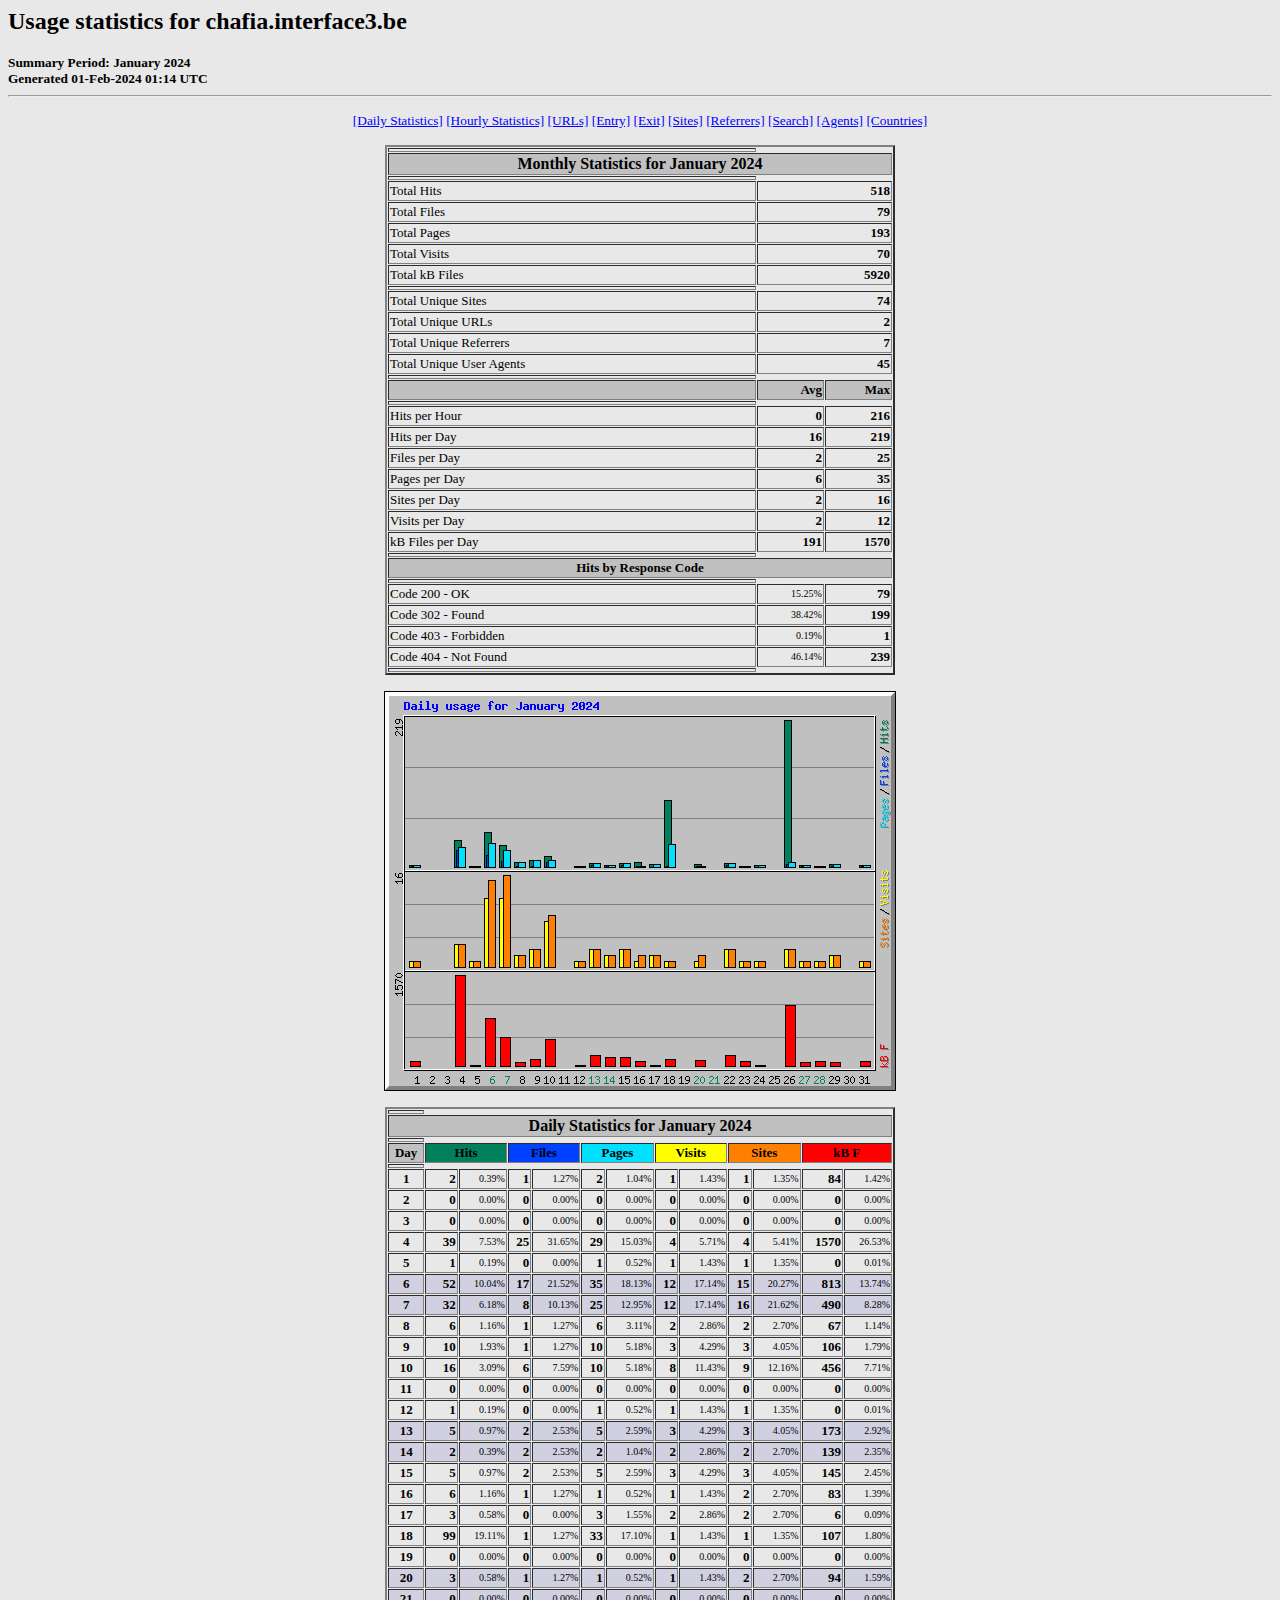
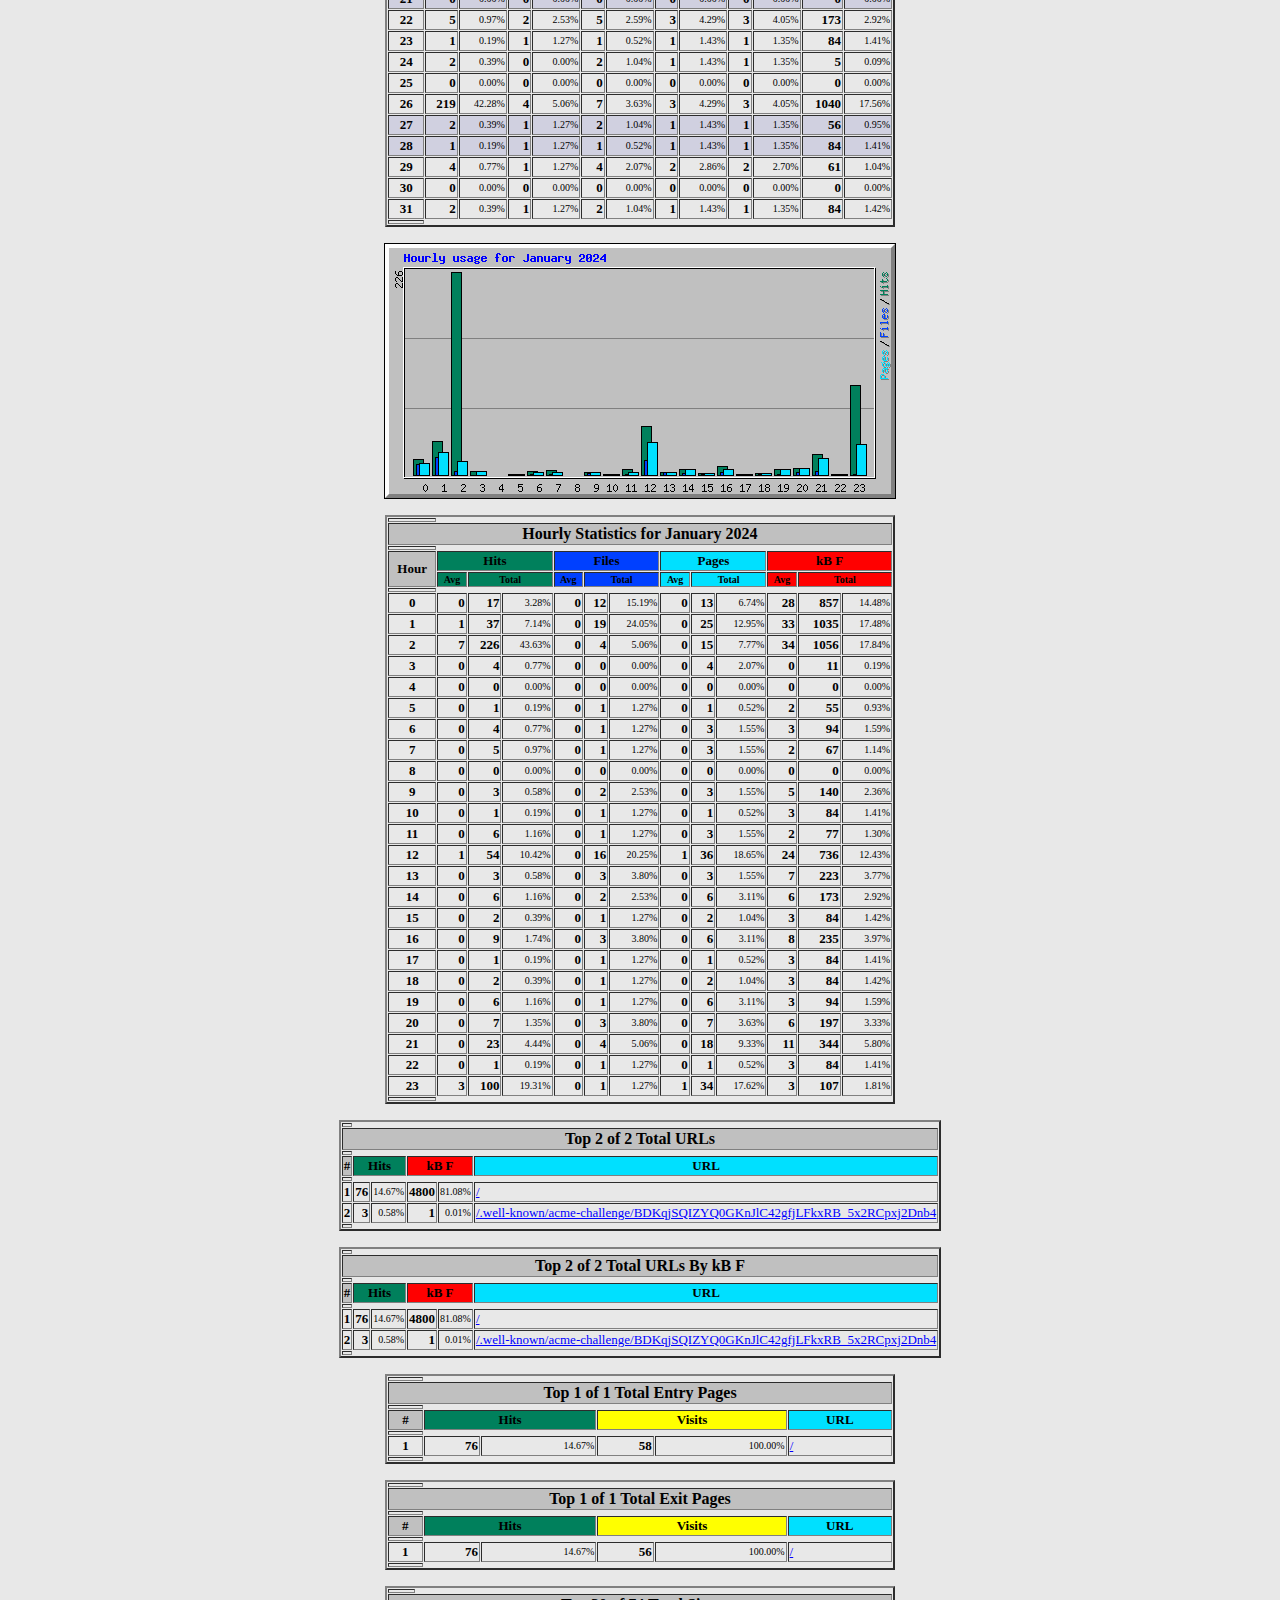
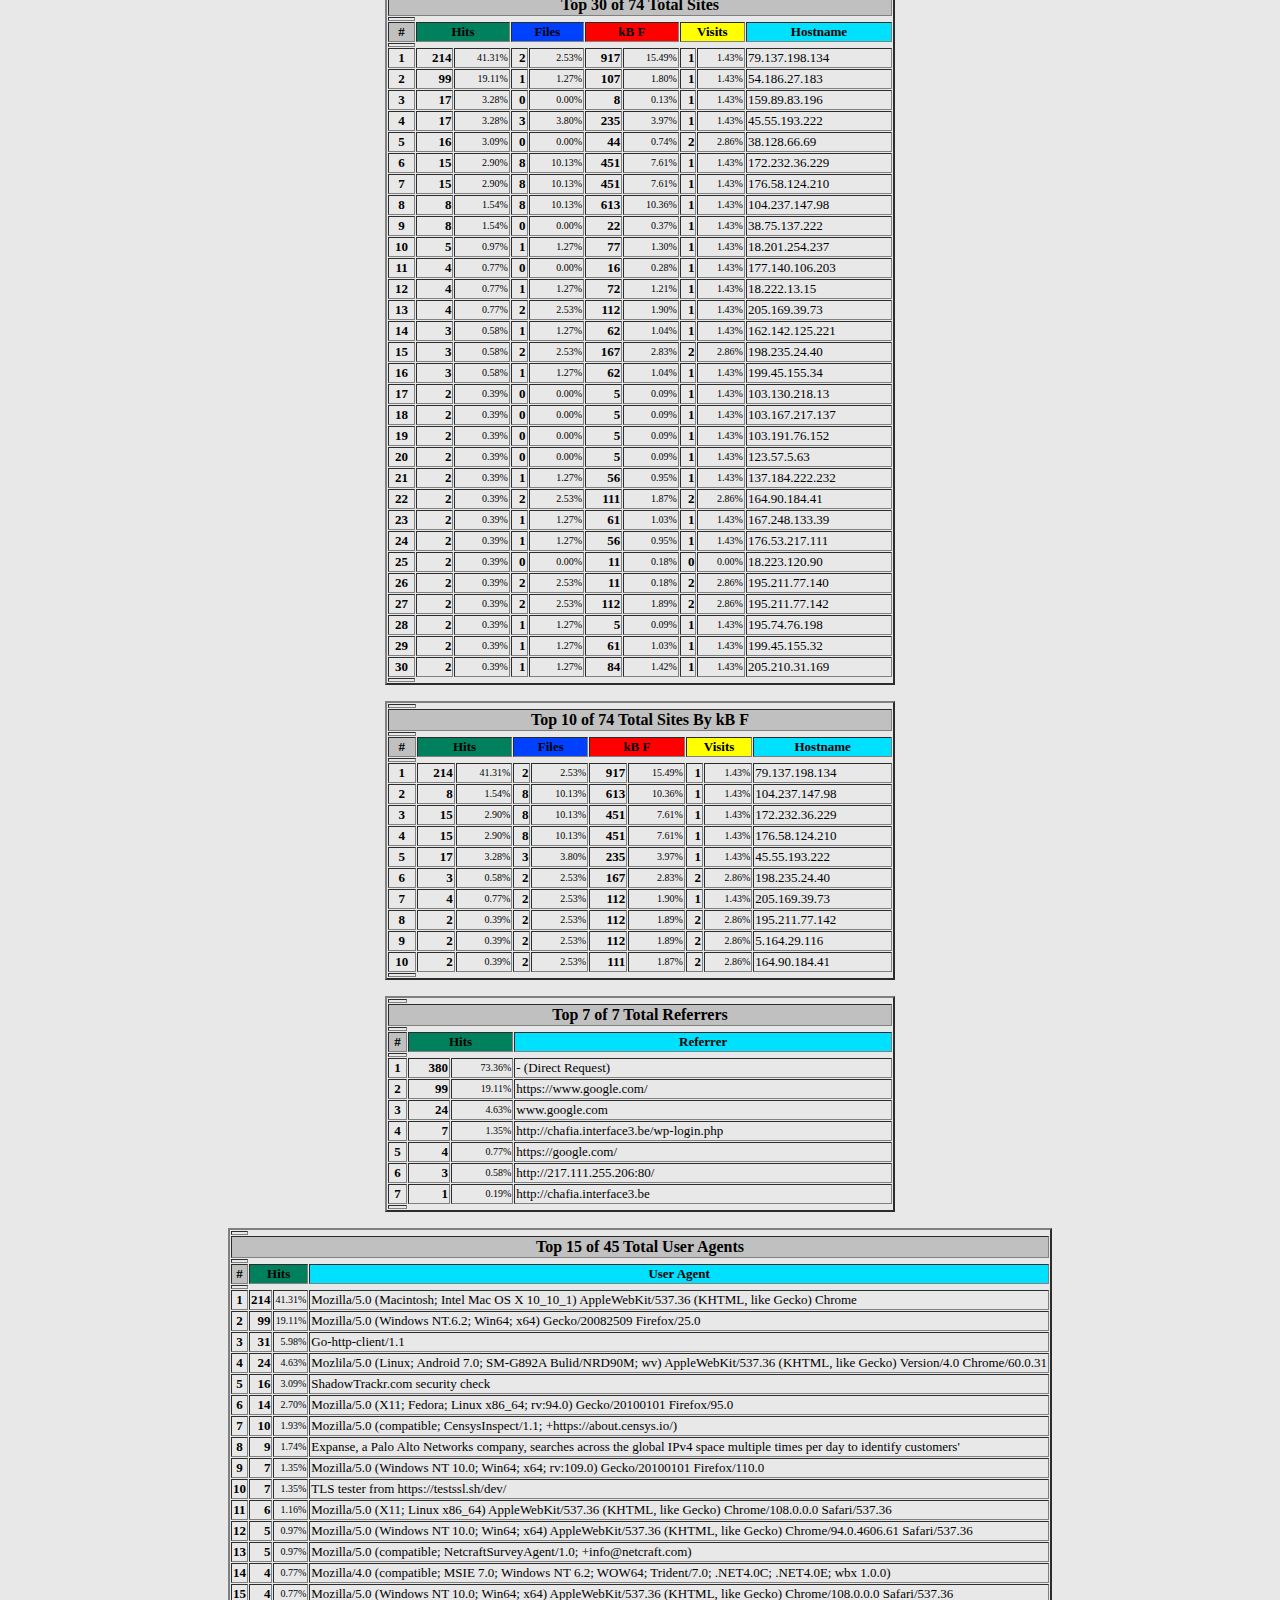
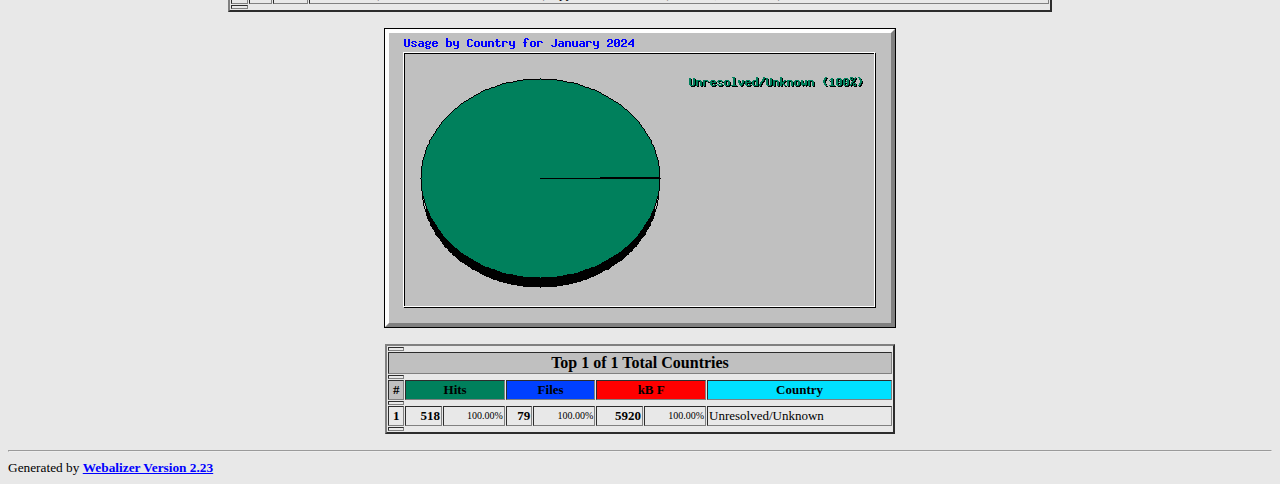
<file: stats/usage_202401.html>
<!DOCTYPE HTML PUBLIC "-//W3C//DTD HTML 4.0 Transitional//EN">

<!-- Generated by The Webalizer  Ver. 2.23-08 -->
<!--                                          -->
<!-- Copyright 1997-2013  Bradford L. Barrett -->
<!--                                          -->
<!-- Distributed under the GNU GPL  Version 2 -->
<!--        Full text may be found at:        -->
<!--         http://www.webalizer.org         -->
<!--                                          -->
<!--  Give the power back to the programmers  -->
<!--   Support the Free Software Foundation   -->
<!--           (http://www.fsf.org)           -->
<!--                                          -->
<!-- *** Generated: 01-Feb-2024 01:14 UTC *** -->

<HTML lang="en">
<HEAD>
 <TITLE>Usage statistics for chafia.interface3.be - January 2024</TITLE>
</HEAD>

<BODY BGCOLOR="#E8E8E8" TEXT="#000000" LINK="#0000FF" VLINK="#FF0000">
<H2>Usage statistics for chafia.interface3.be</H2>
<SMALL><STRONG>
Summary Period: January 2024<BR>
Generated 01-Feb-2024 01:14 UTC<BR>
</STRONG></SMALL>
<CENTER>
<HR>
<P>
<SMALL>
<A HREF="#DAYSTATS">[Daily Statistics]</A>
<A HREF="#HOURSTATS">[Hourly Statistics]</A>
<A HREF="#TOPURLS">[URLs]</A>
<A HREF="#TOPENTRY">[Entry]</A>
<A HREF="#TOPEXIT">[Exit]</A>
<A HREF="#TOPSITES">[Sites]</A>
<A HREF="#TOPREFS">[Referrers]</A>
<A HREF="#TOPSEARCH">[Search]</A>
<A HREF="#TOPAGENTS">[Agents]</A>
<A HREF="#TOPCTRYS">[Countries]</A>
</SMALL>
<P>
<TABLE WIDTH=510 BORDER=2 CELLSPACING=1 CELLPADDING=1>
<TR><TH HEIGHT=4></TH></TR>
<TR><TH COLSPAN=3 ALIGN=center BGCOLOR="#C0C0C0">Monthly Statistics for January 2024</TH></TR>
<TR><TH HEIGHT=4></TH></TR>
<TR><TD WIDTH=380><FONT SIZE="-1">Total Hits</FONT></TD>
<TD ALIGN=right COLSPAN=2><FONT SIZE="-1"><B>518</B></FONT></TD></TR>
<TR><TD WIDTH=380><FONT SIZE="-1">Total Files</FONT></TD>
<TD ALIGN=right COLSPAN=2><FONT SIZE="-1"><B>79</B></FONT></TD></TR>
<TR><TD WIDTH=380><FONT SIZE="-1">Total Pages</FONT></TD>
<TD ALIGN=right COLSPAN=2><FONT SIZE="-1"><B>193</B></FONT></TD></TR>
<TR><TD WIDTH=380><FONT SIZE="-1">Total Visits</FONT></TD>
<TD ALIGN=right COLSPAN=2><FONT SIZE="-1"><B>70</B></FONT></TD></TR>
<TR><TD WIDTH=380><FONT SIZE="-1">Total kB Files</FONT></TD>
<TD ALIGN=right COLSPAN=2><FONT SIZE="-1"><B>5920</B></FONT></TD></TR>
<TR><TH HEIGHT=4></TH></TR>
<TR><TD WIDTH=380><FONT SIZE="-1">Total Unique Sites</FONT></TD>
<TD ALIGN=right COLSPAN=2><FONT SIZE="-1"><B>74</B></FONT></TD></TR>
<TR><TD WIDTH=380><FONT SIZE="-1">Total Unique URLs</FONT></TD>
<TD ALIGN=right COLSPAN=2><FONT SIZE="-1"><B>2</B></FONT></TD></TR>
<TR><TD WIDTH=380><FONT SIZE="-1">Total Unique Referrers</FONT></TD>
<TD ALIGN=right COLSPAN=2><FONT SIZE="-1"><B>7</B></FONT></TD></TR>
<TR><TD WIDTH=380><FONT SIZE="-1">Total Unique User Agents</FONT></TD>
<TD ALIGN=right COLSPAN=2><FONT SIZE="-1"><B>45</B></FONT></TD></TR>
<TR><TH HEIGHT=4></TH></TR>
<TR><TH WIDTH=380 BGCOLOR="#C0C0C0"><FONT SIZE=-1 COLOR="#C0C0C0">.</FONT></TH>
<TH WIDTH=65 BGCOLOR="#C0C0C0" ALIGN=right><FONT SIZE=-1>Avg </FONT></TH>
<TH WIDTH=65 BGCOLOR="#C0C0C0" ALIGN=right><FONT SIZE=-1>Max </FONT></TH></TR>
<TR><TH HEIGHT=4></TH></TR>
<TR><TD><FONT SIZE="-1">Hits per Hour</FONT></TD>
<TD ALIGN=right WIDTH=65><FONT SIZE="-1"><B>0</B></FONT></TD>
<TD WIDTH=65 ALIGN=right><FONT SIZE=-1><B>216</B></FONT></TD></TR>
<TR><TD><FONT SIZE="-1">Hits per Day</FONT></TD>
<TD ALIGN=right WIDTH=65><FONT SIZE="-1"><B>16</B></FONT></TD>
<TD WIDTH=65 ALIGN=right><FONT SIZE=-1><B>219</B></FONT></TD></TR>
<TR><TD><FONT SIZE="-1">Files per Day</FONT></TD>
<TD ALIGN=right WIDTH=65><FONT SIZE="-1"><B>2</B></FONT></TD>
<TD WIDTH=65 ALIGN=right><FONT SIZE=-1><B>25</B></FONT></TD></TR>
<TR><TD><FONT SIZE="-1">Pages per Day</FONT></TD>
<TD ALIGN=right WIDTH=65><FONT SIZE="-1"><B>6</B></FONT></TD>
<TD WIDTH=65 ALIGN=right><FONT SIZE=-1><B>35</B></FONT></TD></TR>
<TR><TD><FONT SIZE="-1">Sites per Day</FONT></TD>
<TD ALIGN=right WIDTH=65><FONT SIZE="-1"><B>2</B></FONT></TD>
<TD WIDTH=65 ALIGN=right><FONT SIZE=-1><B>16</B></FONT></TD></TR>
<TR><TD><FONT SIZE="-1">Visits per Day</FONT></TD>
<TD ALIGN=right WIDTH=65><FONT SIZE="-1"><B>2</B></FONT></TD>
<TD WIDTH=65 ALIGN=right><FONT SIZE=-1><B>12</B></FONT></TD></TR>
<TR><TD><FONT SIZE="-1">kB Files per Day</FONT></TD>
<TD ALIGN=right WIDTH=65><FONT SIZE="-1"><B>191</B></FONT></TD>
<TD WIDTH=65 ALIGN=right><FONT SIZE=-1><B>1570</B></FONT></TD></TR>
<TR><TH HEIGHT=4></TH></TR>
<TR><TH COLSPAN=3 ALIGN=center BGCOLOR="#C0C0C0">
<FONT SIZE="-1">Hits by Response Code</FONT></TH></TR>
<TR><TH HEIGHT=4></TH></TR>
<TR><TD><FONT SIZE="-1">Code 200 - OK</FONT></TD>
<TD ALIGN=right><FONT SIZE="-2">15.25%</FONT></TD>
<TD ALIGN=right><FONT SIZE="-1"><B>79</B></FONT></TD></TR>
<TR><TD><FONT SIZE="-1">Code 302 - Found</FONT></TD>
<TD ALIGN=right><FONT SIZE="-2">38.42%</FONT></TD>
<TD ALIGN=right><FONT SIZE="-1"><B>199</B></FONT></TD></TR>
<TR><TD><FONT SIZE="-1">Code 403 - Forbidden</FONT></TD>
<TD ALIGN=right><FONT SIZE="-2">0.19%</FONT></TD>
<TD ALIGN=right><FONT SIZE="-1"><B>1</B></FONT></TD></TR>
<TR><TD><FONT SIZE="-1">Code 404 - Not Found</FONT></TD>
<TD ALIGN=right><FONT SIZE="-2">46.14%</FONT></TD>
<TD ALIGN=right><FONT SIZE="-1"><B>239</B></FONT></TD></TR>
<TR><TH HEIGHT=4></TH></TR>
</TABLE>
<P>
<A NAME="DAYSTATS"></A>
<IMG SRC="daily_usage_202401.png" ALT="Daily usage for January 2024" HEIGHT=400 WIDTH=512><P>
<TABLE WIDTH=510 BORDER=2 CELLSPACING=1 CELLPADDING=1>
<TR><TH HEIGHT=4></TH></TR>
<TR><TH BGCOLOR="#C0C0C0" COLSPAN=13 ALIGN=center>Daily Statistics for January 2024</TH></TR>
<TR><TH HEIGHT=4></TH></TR>
<TR><TH ALIGN=center BGCOLOR="#C0C0C0"><FONT SIZE="-1">Day</FONT></TH>
<TH ALIGN=center BGCOLOR="#00805c" COLSPAN=2><FONT SIZE="-1">Hits</FONT></TH>
<TH ALIGN=center BGCOLOR="#0040ff" COLSPAN=2><FONT SIZE="-1">Files</FONT></TH>
<TH ALIGN=center BGCOLOR="#00e0ff" COLSPAN=2><FONT SIZE="-1">Pages</FONT></TH>
<TH ALIGN=center BGCOLOR="#ffff00" COLSPAN=2><FONT SIZE="-1">Visits</FONT></TH>
<TH ALIGN=center BGCOLOR="#ff8000" COLSPAN=2><FONT SIZE="-1">Sites</FONT></TH>
<TH ALIGN=center BGCOLOR="#ff0000" COLSPAN=2><FONT SIZE="-1">kB F</FONT></TH></TR>
<TR><TH HEIGHT=4></TH></TR>
<TR><TD ALIGN=center><FONT SIZE="-1"><B>1</B></FONT></TD>
<TD ALIGN=right><FONT SIZE="-1"><B>2</B></FONT></TD>
<TD ALIGN=right><FONT SIZE="-2">0.39%</FONT></TD>
<TD ALIGN=right><FONT SIZE="-1"><B>1</B></FONT></TD>
<TD ALIGN=right><FONT SIZE="-2">1.27%</FONT></TD>
<TD ALIGN=right><FONT SIZE="-1"><B>2</B></FONT></TD>
<TD ALIGN=right><FONT SIZE="-2">1.04%</FONT></TD>
<TD ALIGN=right><FONT SIZE="-1"><B>1</B></FONT></TD>
<TD ALIGN=right><FONT SIZE="-2">1.43%</FONT></TD>
<TD ALIGN=right><FONT SIZE="-1"><B>1</B></FONT></TD>
<TD ALIGN=right><FONT SIZE="-2">1.35%</FONT></TD>
<TD ALIGN=right><FONT SIZE="-1"><B>84</B></FONT></TD>
<TD ALIGN=right><FONT SIZE="-2">1.42%</FONT></TD></TR>
<TR><TD ALIGN=center><FONT SIZE="-1"><B>2</B></FONT></TD>
<TD ALIGN=right><FONT SIZE="-1"><B>0</B></FONT></TD>
<TD ALIGN=right><FONT SIZE="-2">0.00%</FONT></TD>
<TD ALIGN=right><FONT SIZE="-1"><B>0</B></FONT></TD>
<TD ALIGN=right><FONT SIZE="-2">0.00%</FONT></TD>
<TD ALIGN=right><FONT SIZE="-1"><B>0</B></FONT></TD>
<TD ALIGN=right><FONT SIZE="-2">0.00%</FONT></TD>
<TD ALIGN=right><FONT SIZE="-1"><B>0</B></FONT></TD>
<TD ALIGN=right><FONT SIZE="-2">0.00%</FONT></TD>
<TD ALIGN=right><FONT SIZE="-1"><B>0</B></FONT></TD>
<TD ALIGN=right><FONT SIZE="-2">0.00%</FONT></TD>
<TD ALIGN=right><FONT SIZE="-1"><B>0</B></FONT></TD>
<TD ALIGN=right><FONT SIZE="-2">0.00%</FONT></TD></TR>
<TR><TD ALIGN=center><FONT SIZE="-1"><B>3</B></FONT></TD>
<TD ALIGN=right><FONT SIZE="-1"><B>0</B></FONT></TD>
<TD ALIGN=right><FONT SIZE="-2">0.00%</FONT></TD>
<TD ALIGN=right><FONT SIZE="-1"><B>0</B></FONT></TD>
<TD ALIGN=right><FONT SIZE="-2">0.00%</FONT></TD>
<TD ALIGN=right><FONT SIZE="-1"><B>0</B></FONT></TD>
<TD ALIGN=right><FONT SIZE="-2">0.00%</FONT></TD>
<TD ALIGN=right><FONT SIZE="-1"><B>0</B></FONT></TD>
<TD ALIGN=right><FONT SIZE="-2">0.00%</FONT></TD>
<TD ALIGN=right><FONT SIZE="-1"><B>0</B></FONT></TD>
<TD ALIGN=right><FONT SIZE="-2">0.00%</FONT></TD>
<TD ALIGN=right><FONT SIZE="-1"><B>0</B></FONT></TD>
<TD ALIGN=right><FONT SIZE="-2">0.00%</FONT></TD></TR>
<TR><TD ALIGN=center><FONT SIZE="-1"><B>4</B></FONT></TD>
<TD ALIGN=right><FONT SIZE="-1"><B>39</B></FONT></TD>
<TD ALIGN=right><FONT SIZE="-2">7.53%</FONT></TD>
<TD ALIGN=right><FONT SIZE="-1"><B>25</B></FONT></TD>
<TD ALIGN=right><FONT SIZE="-2">31.65%</FONT></TD>
<TD ALIGN=right><FONT SIZE="-1"><B>29</B></FONT></TD>
<TD ALIGN=right><FONT SIZE="-2">15.03%</FONT></TD>
<TD ALIGN=right><FONT SIZE="-1"><B>4</B></FONT></TD>
<TD ALIGN=right><FONT SIZE="-2">5.71%</FONT></TD>
<TD ALIGN=right><FONT SIZE="-1"><B>4</B></FONT></TD>
<TD ALIGN=right><FONT SIZE="-2">5.41%</FONT></TD>
<TD ALIGN=right><FONT SIZE="-1"><B>1570</B></FONT></TD>
<TD ALIGN=right><FONT SIZE="-2">26.53%</FONT></TD></TR>
<TR><TD ALIGN=center><FONT SIZE="-1"><B>5</B></FONT></TD>
<TD ALIGN=right><FONT SIZE="-1"><B>1</B></FONT></TD>
<TD ALIGN=right><FONT SIZE="-2">0.19%</FONT></TD>
<TD ALIGN=right><FONT SIZE="-1"><B>0</B></FONT></TD>
<TD ALIGN=right><FONT SIZE="-2">0.00%</FONT></TD>
<TD ALIGN=right><FONT SIZE="-1"><B>1</B></FONT></TD>
<TD ALIGN=right><FONT SIZE="-2">0.52%</FONT></TD>
<TD ALIGN=right><FONT SIZE="-1"><B>1</B></FONT></TD>
<TD ALIGN=right><FONT SIZE="-2">1.43%</FONT></TD>
<TD ALIGN=right><FONT SIZE="-1"><B>1</B></FONT></TD>
<TD ALIGN=right><FONT SIZE="-2">1.35%</FONT></TD>
<TD ALIGN=right><FONT SIZE="-1"><B>0</B></FONT></TD>
<TD ALIGN=right><FONT SIZE="-2">0.01%</FONT></TD></TR>
<TR BGCOLOR="#D0D0E0"><TD ALIGN=center><FONT SIZE="-1"><B>6</B></FONT></TD>
<TD ALIGN=right><FONT SIZE="-1"><B>52</B></FONT></TD>
<TD ALIGN=right><FONT SIZE="-2">10.04%</FONT></TD>
<TD ALIGN=right><FONT SIZE="-1"><B>17</B></FONT></TD>
<TD ALIGN=right><FONT SIZE="-2">21.52%</FONT></TD>
<TD ALIGN=right><FONT SIZE="-1"><B>35</B></FONT></TD>
<TD ALIGN=right><FONT SIZE="-2">18.13%</FONT></TD>
<TD ALIGN=right><FONT SIZE="-1"><B>12</B></FONT></TD>
<TD ALIGN=right><FONT SIZE="-2">17.14%</FONT></TD>
<TD ALIGN=right><FONT SIZE="-1"><B>15</B></FONT></TD>
<TD ALIGN=right><FONT SIZE="-2">20.27%</FONT></TD>
<TD ALIGN=right><FONT SIZE="-1"><B>813</B></FONT></TD>
<TD ALIGN=right><FONT SIZE="-2">13.74%</FONT></TD></TR>
<TR BGCOLOR="#D0D0E0"><TD ALIGN=center><FONT SIZE="-1"><B>7</B></FONT></TD>
<TD ALIGN=right><FONT SIZE="-1"><B>32</B></FONT></TD>
<TD ALIGN=right><FONT SIZE="-2">6.18%</FONT></TD>
<TD ALIGN=right><FONT SIZE="-1"><B>8</B></FONT></TD>
<TD ALIGN=right><FONT SIZE="-2">10.13%</FONT></TD>
<TD ALIGN=right><FONT SIZE="-1"><B>25</B></FONT></TD>
<TD ALIGN=right><FONT SIZE="-2">12.95%</FONT></TD>
<TD ALIGN=right><FONT SIZE="-1"><B>12</B></FONT></TD>
<TD ALIGN=right><FONT SIZE="-2">17.14%</FONT></TD>
<TD ALIGN=right><FONT SIZE="-1"><B>16</B></FONT></TD>
<TD ALIGN=right><FONT SIZE="-2">21.62%</FONT></TD>
<TD ALIGN=right><FONT SIZE="-1"><B>490</B></FONT></TD>
<TD ALIGN=right><FONT SIZE="-2">8.28%</FONT></TD></TR>
<TR><TD ALIGN=center><FONT SIZE="-1"><B>8</B></FONT></TD>
<TD ALIGN=right><FONT SIZE="-1"><B>6</B></FONT></TD>
<TD ALIGN=right><FONT SIZE="-2">1.16%</FONT></TD>
<TD ALIGN=right><FONT SIZE="-1"><B>1</B></FONT></TD>
<TD ALIGN=right><FONT SIZE="-2">1.27%</FONT></TD>
<TD ALIGN=right><FONT SIZE="-1"><B>6</B></FONT></TD>
<TD ALIGN=right><FONT SIZE="-2">3.11%</FONT></TD>
<TD ALIGN=right><FONT SIZE="-1"><B>2</B></FONT></TD>
<TD ALIGN=right><FONT SIZE="-2">2.86%</FONT></TD>
<TD ALIGN=right><FONT SIZE="-1"><B>2</B></FONT></TD>
<TD ALIGN=right><FONT SIZE="-2">2.70%</FONT></TD>
<TD ALIGN=right><FONT SIZE="-1"><B>67</B></FONT></TD>
<TD ALIGN=right><FONT SIZE="-2">1.14%</FONT></TD></TR>
<TR><TD ALIGN=center><FONT SIZE="-1"><B>9</B></FONT></TD>
<TD ALIGN=right><FONT SIZE="-1"><B>10</B></FONT></TD>
<TD ALIGN=right><FONT SIZE="-2">1.93%</FONT></TD>
<TD ALIGN=right><FONT SIZE="-1"><B>1</B></FONT></TD>
<TD ALIGN=right><FONT SIZE="-2">1.27%</FONT></TD>
<TD ALIGN=right><FONT SIZE="-1"><B>10</B></FONT></TD>
<TD ALIGN=right><FONT SIZE="-2">5.18%</FONT></TD>
<TD ALIGN=right><FONT SIZE="-1"><B>3</B></FONT></TD>
<TD ALIGN=right><FONT SIZE="-2">4.29%</FONT></TD>
<TD ALIGN=right><FONT SIZE="-1"><B>3</B></FONT></TD>
<TD ALIGN=right><FONT SIZE="-2">4.05%</FONT></TD>
<TD ALIGN=right><FONT SIZE="-1"><B>106</B></FONT></TD>
<TD ALIGN=right><FONT SIZE="-2">1.79%</FONT></TD></TR>
<TR><TD ALIGN=center><FONT SIZE="-1"><B>10</B></FONT></TD>
<TD ALIGN=right><FONT SIZE="-1"><B>16</B></FONT></TD>
<TD ALIGN=right><FONT SIZE="-2">3.09%</FONT></TD>
<TD ALIGN=right><FONT SIZE="-1"><B>6</B></FONT></TD>
<TD ALIGN=right><FONT SIZE="-2">7.59%</FONT></TD>
<TD ALIGN=right><FONT SIZE="-1"><B>10</B></FONT></TD>
<TD ALIGN=right><FONT SIZE="-2">5.18%</FONT></TD>
<TD ALIGN=right><FONT SIZE="-1"><B>8</B></FONT></TD>
<TD ALIGN=right><FONT SIZE="-2">11.43%</FONT></TD>
<TD ALIGN=right><FONT SIZE="-1"><B>9</B></FONT></TD>
<TD ALIGN=right><FONT SIZE="-2">12.16%</FONT></TD>
<TD ALIGN=right><FONT SIZE="-1"><B>456</B></FONT></TD>
<TD ALIGN=right><FONT SIZE="-2">7.71%</FONT></TD></TR>
<TR><TD ALIGN=center><FONT SIZE="-1"><B>11</B></FONT></TD>
<TD ALIGN=right><FONT SIZE="-1"><B>0</B></FONT></TD>
<TD ALIGN=right><FONT SIZE="-2">0.00%</FONT></TD>
<TD ALIGN=right><FONT SIZE="-1"><B>0</B></FONT></TD>
<TD ALIGN=right><FONT SIZE="-2">0.00%</FONT></TD>
<TD ALIGN=right><FONT SIZE="-1"><B>0</B></FONT></TD>
<TD ALIGN=right><FONT SIZE="-2">0.00%</FONT></TD>
<TD ALIGN=right><FONT SIZE="-1"><B>0</B></FONT></TD>
<TD ALIGN=right><FONT SIZE="-2">0.00%</FONT></TD>
<TD ALIGN=right><FONT SIZE="-1"><B>0</B></FONT></TD>
<TD ALIGN=right><FONT SIZE="-2">0.00%</FONT></TD>
<TD ALIGN=right><FONT SIZE="-1"><B>0</B></FONT></TD>
<TD ALIGN=right><FONT SIZE="-2">0.00%</FONT></TD></TR>
<TR><TD ALIGN=center><FONT SIZE="-1"><B>12</B></FONT></TD>
<TD ALIGN=right><FONT SIZE="-1"><B>1</B></FONT></TD>
<TD ALIGN=right><FONT SIZE="-2">0.19%</FONT></TD>
<TD ALIGN=right><FONT SIZE="-1"><B>0</B></FONT></TD>
<TD ALIGN=right><FONT SIZE="-2">0.00%</FONT></TD>
<TD ALIGN=right><FONT SIZE="-1"><B>1</B></FONT></TD>
<TD ALIGN=right><FONT SIZE="-2">0.52%</FONT></TD>
<TD ALIGN=right><FONT SIZE="-1"><B>1</B></FONT></TD>
<TD ALIGN=right><FONT SIZE="-2">1.43%</FONT></TD>
<TD ALIGN=right><FONT SIZE="-1"><B>1</B></FONT></TD>
<TD ALIGN=right><FONT SIZE="-2">1.35%</FONT></TD>
<TD ALIGN=right><FONT SIZE="-1"><B>0</B></FONT></TD>
<TD ALIGN=right><FONT SIZE="-2">0.01%</FONT></TD></TR>
<TR BGCOLOR="#D0D0E0"><TD ALIGN=center><FONT SIZE="-1"><B>13</B></FONT></TD>
<TD ALIGN=right><FONT SIZE="-1"><B>5</B></FONT></TD>
<TD ALIGN=right><FONT SIZE="-2">0.97%</FONT></TD>
<TD ALIGN=right><FONT SIZE="-1"><B>2</B></FONT></TD>
<TD ALIGN=right><FONT SIZE="-2">2.53%</FONT></TD>
<TD ALIGN=right><FONT SIZE="-1"><B>5</B></FONT></TD>
<TD ALIGN=right><FONT SIZE="-2">2.59%</FONT></TD>
<TD ALIGN=right><FONT SIZE="-1"><B>3</B></FONT></TD>
<TD ALIGN=right><FONT SIZE="-2">4.29%</FONT></TD>
<TD ALIGN=right><FONT SIZE="-1"><B>3</B></FONT></TD>
<TD ALIGN=right><FONT SIZE="-2">4.05%</FONT></TD>
<TD ALIGN=right><FONT SIZE="-1"><B>173</B></FONT></TD>
<TD ALIGN=right><FONT SIZE="-2">2.92%</FONT></TD></TR>
<TR BGCOLOR="#D0D0E0"><TD ALIGN=center><FONT SIZE="-1"><B>14</B></FONT></TD>
<TD ALIGN=right><FONT SIZE="-1"><B>2</B></FONT></TD>
<TD ALIGN=right><FONT SIZE="-2">0.39%</FONT></TD>
<TD ALIGN=right><FONT SIZE="-1"><B>2</B></FONT></TD>
<TD ALIGN=right><FONT SIZE="-2">2.53%</FONT></TD>
<TD ALIGN=right><FONT SIZE="-1"><B>2</B></FONT></TD>
<TD ALIGN=right><FONT SIZE="-2">1.04%</FONT></TD>
<TD ALIGN=right><FONT SIZE="-1"><B>2</B></FONT></TD>
<TD ALIGN=right><FONT SIZE="-2">2.86%</FONT></TD>
<TD ALIGN=right><FONT SIZE="-1"><B>2</B></FONT></TD>
<TD ALIGN=right><FONT SIZE="-2">2.70%</FONT></TD>
<TD ALIGN=right><FONT SIZE="-1"><B>139</B></FONT></TD>
<TD ALIGN=right><FONT SIZE="-2">2.35%</FONT></TD></TR>
<TR><TD ALIGN=center><FONT SIZE="-1"><B>15</B></FONT></TD>
<TD ALIGN=right><FONT SIZE="-1"><B>5</B></FONT></TD>
<TD ALIGN=right><FONT SIZE="-2">0.97%</FONT></TD>
<TD ALIGN=right><FONT SIZE="-1"><B>2</B></FONT></TD>
<TD ALIGN=right><FONT SIZE="-2">2.53%</FONT></TD>
<TD ALIGN=right><FONT SIZE="-1"><B>5</B></FONT></TD>
<TD ALIGN=right><FONT SIZE="-2">2.59%</FONT></TD>
<TD ALIGN=right><FONT SIZE="-1"><B>3</B></FONT></TD>
<TD ALIGN=right><FONT SIZE="-2">4.29%</FONT></TD>
<TD ALIGN=right><FONT SIZE="-1"><B>3</B></FONT></TD>
<TD ALIGN=right><FONT SIZE="-2">4.05%</FONT></TD>
<TD ALIGN=right><FONT SIZE="-1"><B>145</B></FONT></TD>
<TD ALIGN=right><FONT SIZE="-2">2.45%</FONT></TD></TR>
<TR><TD ALIGN=center><FONT SIZE="-1"><B>16</B></FONT></TD>
<TD ALIGN=right><FONT SIZE="-1"><B>6</B></FONT></TD>
<TD ALIGN=right><FONT SIZE="-2">1.16%</FONT></TD>
<TD ALIGN=right><FONT SIZE="-1"><B>1</B></FONT></TD>
<TD ALIGN=right><FONT SIZE="-2">1.27%</FONT></TD>
<TD ALIGN=right><FONT SIZE="-1"><B>1</B></FONT></TD>
<TD ALIGN=right><FONT SIZE="-2">0.52%</FONT></TD>
<TD ALIGN=right><FONT SIZE="-1"><B>1</B></FONT></TD>
<TD ALIGN=right><FONT SIZE="-2">1.43%</FONT></TD>
<TD ALIGN=right><FONT SIZE="-1"><B>2</B></FONT></TD>
<TD ALIGN=right><FONT SIZE="-2">2.70%</FONT></TD>
<TD ALIGN=right><FONT SIZE="-1"><B>83</B></FONT></TD>
<TD ALIGN=right><FONT SIZE="-2">1.39%</FONT></TD></TR>
<TR><TD ALIGN=center><FONT SIZE="-1"><B>17</B></FONT></TD>
<TD ALIGN=right><FONT SIZE="-1"><B>3</B></FONT></TD>
<TD ALIGN=right><FONT SIZE="-2">0.58%</FONT></TD>
<TD ALIGN=right><FONT SIZE="-1"><B>0</B></FONT></TD>
<TD ALIGN=right><FONT SIZE="-2">0.00%</FONT></TD>
<TD ALIGN=right><FONT SIZE="-1"><B>3</B></FONT></TD>
<TD ALIGN=right><FONT SIZE="-2">1.55%</FONT></TD>
<TD ALIGN=right><FONT SIZE="-1"><B>2</B></FONT></TD>
<TD ALIGN=right><FONT SIZE="-2">2.86%</FONT></TD>
<TD ALIGN=right><FONT SIZE="-1"><B>2</B></FONT></TD>
<TD ALIGN=right><FONT SIZE="-2">2.70%</FONT></TD>
<TD ALIGN=right><FONT SIZE="-1"><B>6</B></FONT></TD>
<TD ALIGN=right><FONT SIZE="-2">0.09%</FONT></TD></TR>
<TR><TD ALIGN=center><FONT SIZE="-1"><B>18</B></FONT></TD>
<TD ALIGN=right><FONT SIZE="-1"><B>99</B></FONT></TD>
<TD ALIGN=right><FONT SIZE="-2">19.11%</FONT></TD>
<TD ALIGN=right><FONT SIZE="-1"><B>1</B></FONT></TD>
<TD ALIGN=right><FONT SIZE="-2">1.27%</FONT></TD>
<TD ALIGN=right><FONT SIZE="-1"><B>33</B></FONT></TD>
<TD ALIGN=right><FONT SIZE="-2">17.10%</FONT></TD>
<TD ALIGN=right><FONT SIZE="-1"><B>1</B></FONT></TD>
<TD ALIGN=right><FONT SIZE="-2">1.43%</FONT></TD>
<TD ALIGN=right><FONT SIZE="-1"><B>1</B></FONT></TD>
<TD ALIGN=right><FONT SIZE="-2">1.35%</FONT></TD>
<TD ALIGN=right><FONT SIZE="-1"><B>107</B></FONT></TD>
<TD ALIGN=right><FONT SIZE="-2">1.80%</FONT></TD></TR>
<TR><TD ALIGN=center><FONT SIZE="-1"><B>19</B></FONT></TD>
<TD ALIGN=right><FONT SIZE="-1"><B>0</B></FONT></TD>
<TD ALIGN=right><FONT SIZE="-2">0.00%</FONT></TD>
<TD ALIGN=right><FONT SIZE="-1"><B>0</B></FONT></TD>
<TD ALIGN=right><FONT SIZE="-2">0.00%</FONT></TD>
<TD ALIGN=right><FONT SIZE="-1"><B>0</B></FONT></TD>
<TD ALIGN=right><FONT SIZE="-2">0.00%</FONT></TD>
<TD ALIGN=right><FONT SIZE="-1"><B>0</B></FONT></TD>
<TD ALIGN=right><FONT SIZE="-2">0.00%</FONT></TD>
<TD ALIGN=right><FONT SIZE="-1"><B>0</B></FONT></TD>
<TD ALIGN=right><FONT SIZE="-2">0.00%</FONT></TD>
<TD ALIGN=right><FONT SIZE="-1"><B>0</B></FONT></TD>
<TD ALIGN=right><FONT SIZE="-2">0.00%</FONT></TD></TR>
<TR BGCOLOR="#D0D0E0"><TD ALIGN=center><FONT SIZE="-1"><B>20</B></FONT></TD>
<TD ALIGN=right><FONT SIZE="-1"><B>3</B></FONT></TD>
<TD ALIGN=right><FONT SIZE="-2">0.58%</FONT></TD>
<TD ALIGN=right><FONT SIZE="-1"><B>1</B></FONT></TD>
<TD ALIGN=right><FONT SIZE="-2">1.27%</FONT></TD>
<TD ALIGN=right><FONT SIZE="-1"><B>1</B></FONT></TD>
<TD ALIGN=right><FONT SIZE="-2">0.52%</FONT></TD>
<TD ALIGN=right><FONT SIZE="-1"><B>1</B></FONT></TD>
<TD ALIGN=right><FONT SIZE="-2">1.43%</FONT></TD>
<TD ALIGN=right><FONT SIZE="-1"><B>2</B></FONT></TD>
<TD ALIGN=right><FONT SIZE="-2">2.70%</FONT></TD>
<TD ALIGN=right><FONT SIZE="-1"><B>94</B></FONT></TD>
<TD ALIGN=right><FONT SIZE="-2">1.59%</FONT></TD></TR>
<TR BGCOLOR="#D0D0E0"><TD ALIGN=center><FONT SIZE="-1"><B>21</B></FONT></TD>
<TD ALIGN=right><FONT SIZE="-1"><B>0</B></FONT></TD>
<TD ALIGN=right><FONT SIZE="-2">0.00%</FONT></TD>
<TD ALIGN=right><FONT SIZE="-1"><B>0</B></FONT></TD>
<TD ALIGN=right><FONT SIZE="-2">0.00%</FONT></TD>
<TD ALIGN=right><FONT SIZE="-1"><B>0</B></FONT></TD>
<TD ALIGN=right><FONT SIZE="-2">0.00%</FONT></TD>
<TD ALIGN=right><FONT SIZE="-1"><B>0</B></FONT></TD>
<TD ALIGN=right><FONT SIZE="-2">0.00%</FONT></TD>
<TD ALIGN=right><FONT SIZE="-1"><B>0</B></FONT></TD>
<TD ALIGN=right><FONT SIZE="-2">0.00%</FONT></TD>
<TD ALIGN=right><FONT SIZE="-1"><B>0</B></FONT></TD>
<TD ALIGN=right><FONT SIZE="-2">0.00%</FONT></TD></TR>
<TR><TD ALIGN=center><FONT SIZE="-1"><B>22</B></FONT></TD>
<TD ALIGN=right><FONT SIZE="-1"><B>5</B></FONT></TD>
<TD ALIGN=right><FONT SIZE="-2">0.97%</FONT></TD>
<TD ALIGN=right><FONT SIZE="-1"><B>2</B></FONT></TD>
<TD ALIGN=right><FONT SIZE="-2">2.53%</FONT></TD>
<TD ALIGN=right><FONT SIZE="-1"><B>5</B></FONT></TD>
<TD ALIGN=right><FONT SIZE="-2">2.59%</FONT></TD>
<TD ALIGN=right><FONT SIZE="-1"><B>3</B></FONT></TD>
<TD ALIGN=right><FONT SIZE="-2">4.29%</FONT></TD>
<TD ALIGN=right><FONT SIZE="-1"><B>3</B></FONT></TD>
<TD ALIGN=right><FONT SIZE="-2">4.05%</FONT></TD>
<TD ALIGN=right><FONT SIZE="-1"><B>173</B></FONT></TD>
<TD ALIGN=right><FONT SIZE="-2">2.92%</FONT></TD></TR>
<TR><TD ALIGN=center><FONT SIZE="-1"><B>23</B></FONT></TD>
<TD ALIGN=right><FONT SIZE="-1"><B>1</B></FONT></TD>
<TD ALIGN=right><FONT SIZE="-2">0.19%</FONT></TD>
<TD ALIGN=right><FONT SIZE="-1"><B>1</B></FONT></TD>
<TD ALIGN=right><FONT SIZE="-2">1.27%</FONT></TD>
<TD ALIGN=right><FONT SIZE="-1"><B>1</B></FONT></TD>
<TD ALIGN=right><FONT SIZE="-2">0.52%</FONT></TD>
<TD ALIGN=right><FONT SIZE="-1"><B>1</B></FONT></TD>
<TD ALIGN=right><FONT SIZE="-2">1.43%</FONT></TD>
<TD ALIGN=right><FONT SIZE="-1"><B>1</B></FONT></TD>
<TD ALIGN=right><FONT SIZE="-2">1.35%</FONT></TD>
<TD ALIGN=right><FONT SIZE="-1"><B>84</B></FONT></TD>
<TD ALIGN=right><FONT SIZE="-2">1.41%</FONT></TD></TR>
<TR><TD ALIGN=center><FONT SIZE="-1"><B>24</B></FONT></TD>
<TD ALIGN=right><FONT SIZE="-1"><B>2</B></FONT></TD>
<TD ALIGN=right><FONT SIZE="-2">0.39%</FONT></TD>
<TD ALIGN=right><FONT SIZE="-1"><B>0</B></FONT></TD>
<TD ALIGN=right><FONT SIZE="-2">0.00%</FONT></TD>
<TD ALIGN=right><FONT SIZE="-1"><B>2</B></FONT></TD>
<TD ALIGN=right><FONT SIZE="-2">1.04%</FONT></TD>
<TD ALIGN=right><FONT SIZE="-1"><B>1</B></FONT></TD>
<TD ALIGN=right><FONT SIZE="-2">1.43%</FONT></TD>
<TD ALIGN=right><FONT SIZE="-1"><B>1</B></FONT></TD>
<TD ALIGN=right><FONT SIZE="-2">1.35%</FONT></TD>
<TD ALIGN=right><FONT SIZE="-1"><B>5</B></FONT></TD>
<TD ALIGN=right><FONT SIZE="-2">0.09%</FONT></TD></TR>
<TR><TD ALIGN=center><FONT SIZE="-1"><B>25</B></FONT></TD>
<TD ALIGN=right><FONT SIZE="-1"><B>0</B></FONT></TD>
<TD ALIGN=right><FONT SIZE="-2">0.00%</FONT></TD>
<TD ALIGN=right><FONT SIZE="-1"><B>0</B></FONT></TD>
<TD ALIGN=right><FONT SIZE="-2">0.00%</FONT></TD>
<TD ALIGN=right><FONT SIZE="-1"><B>0</B></FONT></TD>
<TD ALIGN=right><FONT SIZE="-2">0.00%</FONT></TD>
<TD ALIGN=right><FONT SIZE="-1"><B>0</B></FONT></TD>
<TD ALIGN=right><FONT SIZE="-2">0.00%</FONT></TD>
<TD ALIGN=right><FONT SIZE="-1"><B>0</B></FONT></TD>
<TD ALIGN=right><FONT SIZE="-2">0.00%</FONT></TD>
<TD ALIGN=right><FONT SIZE="-1"><B>0</B></FONT></TD>
<TD ALIGN=right><FONT SIZE="-2">0.00%</FONT></TD></TR>
<TR><TD ALIGN=center><FONT SIZE="-1"><B>26</B></FONT></TD>
<TD ALIGN=right><FONT SIZE="-1"><B>219</B></FONT></TD>
<TD ALIGN=right><FONT SIZE="-2">42.28%</FONT></TD>
<TD ALIGN=right><FONT SIZE="-1"><B>4</B></FONT></TD>
<TD ALIGN=right><FONT SIZE="-2">5.06%</FONT></TD>
<TD ALIGN=right><FONT SIZE="-1"><B>7</B></FONT></TD>
<TD ALIGN=right><FONT SIZE="-2">3.63%</FONT></TD>
<TD ALIGN=right><FONT SIZE="-1"><B>3</B></FONT></TD>
<TD ALIGN=right><FONT SIZE="-2">4.29%</FONT></TD>
<TD ALIGN=right><FONT SIZE="-1"><B>3</B></FONT></TD>
<TD ALIGN=right><FONT SIZE="-2">4.05%</FONT></TD>
<TD ALIGN=right><FONT SIZE="-1"><B>1040</B></FONT></TD>
<TD ALIGN=right><FONT SIZE="-2">17.56%</FONT></TD></TR>
<TR BGCOLOR="#D0D0E0"><TD ALIGN=center><FONT SIZE="-1"><B>27</B></FONT></TD>
<TD ALIGN=right><FONT SIZE="-1"><B>2</B></FONT></TD>
<TD ALIGN=right><FONT SIZE="-2">0.39%</FONT></TD>
<TD ALIGN=right><FONT SIZE="-1"><B>1</B></FONT></TD>
<TD ALIGN=right><FONT SIZE="-2">1.27%</FONT></TD>
<TD ALIGN=right><FONT SIZE="-1"><B>2</B></FONT></TD>
<TD ALIGN=right><FONT SIZE="-2">1.04%</FONT></TD>
<TD ALIGN=right><FONT SIZE="-1"><B>1</B></FONT></TD>
<TD ALIGN=right><FONT SIZE="-2">1.43%</FONT></TD>
<TD ALIGN=right><FONT SIZE="-1"><B>1</B></FONT></TD>
<TD ALIGN=right><FONT SIZE="-2">1.35%</FONT></TD>
<TD ALIGN=right><FONT SIZE="-1"><B>56</B></FONT></TD>
<TD ALIGN=right><FONT SIZE="-2">0.95%</FONT></TD></TR>
<TR BGCOLOR="#D0D0E0"><TD ALIGN=center><FONT SIZE="-1"><B>28</B></FONT></TD>
<TD ALIGN=right><FONT SIZE="-1"><B>1</B></FONT></TD>
<TD ALIGN=right><FONT SIZE="-2">0.19%</FONT></TD>
<TD ALIGN=right><FONT SIZE="-1"><B>1</B></FONT></TD>
<TD ALIGN=right><FONT SIZE="-2">1.27%</FONT></TD>
<TD ALIGN=right><FONT SIZE="-1"><B>1</B></FONT></TD>
<TD ALIGN=right><FONT SIZE="-2">0.52%</FONT></TD>
<TD ALIGN=right><FONT SIZE="-1"><B>1</B></FONT></TD>
<TD ALIGN=right><FONT SIZE="-2">1.43%</FONT></TD>
<TD ALIGN=right><FONT SIZE="-1"><B>1</B></FONT></TD>
<TD ALIGN=right><FONT SIZE="-2">1.35%</FONT></TD>
<TD ALIGN=right><FONT SIZE="-1"><B>84</B></FONT></TD>
<TD ALIGN=right><FONT SIZE="-2">1.41%</FONT></TD></TR>
<TR><TD ALIGN=center><FONT SIZE="-1"><B>29</B></FONT></TD>
<TD ALIGN=right><FONT SIZE="-1"><B>4</B></FONT></TD>
<TD ALIGN=right><FONT SIZE="-2">0.77%</FONT></TD>
<TD ALIGN=right><FONT SIZE="-1"><B>1</B></FONT></TD>
<TD ALIGN=right><FONT SIZE="-2">1.27%</FONT></TD>
<TD ALIGN=right><FONT SIZE="-1"><B>4</B></FONT></TD>
<TD ALIGN=right><FONT SIZE="-2">2.07%</FONT></TD>
<TD ALIGN=right><FONT SIZE="-1"><B>2</B></FONT></TD>
<TD ALIGN=right><FONT SIZE="-2">2.86%</FONT></TD>
<TD ALIGN=right><FONT SIZE="-1"><B>2</B></FONT></TD>
<TD ALIGN=right><FONT SIZE="-2">2.70%</FONT></TD>
<TD ALIGN=right><FONT SIZE="-1"><B>61</B></FONT></TD>
<TD ALIGN=right><FONT SIZE="-2">1.04%</FONT></TD></TR>
<TR><TD ALIGN=center><FONT SIZE="-1"><B>30</B></FONT></TD>
<TD ALIGN=right><FONT SIZE="-1"><B>0</B></FONT></TD>
<TD ALIGN=right><FONT SIZE="-2">0.00%</FONT></TD>
<TD ALIGN=right><FONT SIZE="-1"><B>0</B></FONT></TD>
<TD ALIGN=right><FONT SIZE="-2">0.00%</FONT></TD>
<TD ALIGN=right><FONT SIZE="-1"><B>0</B></FONT></TD>
<TD ALIGN=right><FONT SIZE="-2">0.00%</FONT></TD>
<TD ALIGN=right><FONT SIZE="-1"><B>0</B></FONT></TD>
<TD ALIGN=right><FONT SIZE="-2">0.00%</FONT></TD>
<TD ALIGN=right><FONT SIZE="-1"><B>0</B></FONT></TD>
<TD ALIGN=right><FONT SIZE="-2">0.00%</FONT></TD>
<TD ALIGN=right><FONT SIZE="-1"><B>0</B></FONT></TD>
<TD ALIGN=right><FONT SIZE="-2">0.00%</FONT></TD></TR>
<TR><TD ALIGN=center><FONT SIZE="-1"><B>31</B></FONT></TD>
<TD ALIGN=right><FONT SIZE="-1"><B>2</B></FONT></TD>
<TD ALIGN=right><FONT SIZE="-2">0.39%</FONT></TD>
<TD ALIGN=right><FONT SIZE="-1"><B>1</B></FONT></TD>
<TD ALIGN=right><FONT SIZE="-2">1.27%</FONT></TD>
<TD ALIGN=right><FONT SIZE="-1"><B>2</B></FONT></TD>
<TD ALIGN=right><FONT SIZE="-2">1.04%</FONT></TD>
<TD ALIGN=right><FONT SIZE="-1"><B>1</B></FONT></TD>
<TD ALIGN=right><FONT SIZE="-2">1.43%</FONT></TD>
<TD ALIGN=right><FONT SIZE="-1"><B>1</B></FONT></TD>
<TD ALIGN=right><FONT SIZE="-2">1.35%</FONT></TD>
<TD ALIGN=right><FONT SIZE="-1"><B>84</B></FONT></TD>
<TD ALIGN=right><FONT SIZE="-2">1.42%</FONT></TD></TR>
<TR><TH HEIGHT=4></TH></TR>
</TABLE>
<P>
<A NAME="HOURSTATS"></A>
<IMG SRC="hourly_usage_202401.png" ALT="Hourly usage for January 2024" HEIGHT=256 WIDTH=512><P>
<TABLE WIDTH=510 BORDER=2 CELLSPACING=1 CELLPADDING=1>
<TR><TH HEIGHT=4></TH></TR>
<TR><TH BGCOLOR="#C0C0C0" COLSPAN=13 ALIGN=center>Hourly Statistics for January 2024</TH></TR>
<TR><TH HEIGHT=4></TH></TR>
<TR><TH ALIGN=center ROWSPAN=2 BGCOLOR="#C0C0C0"><FONT SIZE="-1">Hour</FONT></TH>
<TH ALIGN=center BGCOLOR="#00805c" COLSPAN=3><FONT SIZE="-1">Hits</FONT></TH>
<TH ALIGN=center BGCOLOR="#0040ff" COLSPAN=3><FONT SIZE="-1">Files</FONT></TH>
<TH ALIGN=center BGCOLOR="#00e0ff" COLSPAN=3><FONT SIZE="-1">Pages</FONT></TH>
<TH ALIGN=center BGCOLOR="#ff0000" COLSPAN=3><FONT SIZE="-1">kB F</FONT></TH></TR>
<TR><TH ALIGN=center BGCOLOR="#00805c"><FONT SIZE="-2">Avg</FONT></TH>
<TH ALIGN=center BGCOLOR="#00805c" COLSPAN=2><FONT SIZE="-2">Total</FONT></TH>
<TH ALIGN=center BGCOLOR="#0040ff"><FONT SIZE="-2">Avg</FONT></TH>
<TH ALIGN=center BGCOLOR="#0040ff" COLSPAN=2><FONT SIZE="-2">Total</FONT></TH>
<TH ALIGN=center BGCOLOR="#00e0ff"><FONT SIZE="-2">Avg</FONT></TH>
<TH ALIGN=center BGCOLOR="#00e0ff" COLSPAN=2><FONT SIZE="-2">Total</FONT></TH>
<TH ALIGN=center BGCOLOR="#ff0000"><FONT SIZE="-2">Avg</FONT></TH>
<TH ALIGN=center BGCOLOR="#ff0000" COLSPAN=2><FONT SIZE="-2">Total</FONT></TR>
<TR><TH HEIGHT=4></TH></TR>
<TR><TD ALIGN=center><FONT SIZE="-1"><B>0</B></FONT></TD>
<TD ALIGN=right><FONT SIZE="-1"><B>0</B></FONT></TD>
<TD ALIGN=right><FONT SIZE="-1"><B>17</B></FONT></TD>
<TD ALIGN=right><FONT SIZE="-2">3.28%</FONT></TD>
<TD ALIGN=right><FONT SIZE="-1"><B>0</B></FONT></TD>
<TD ALIGN=right><FONT SIZE="-1"><B>12</B></FONT></TD>
<TD ALIGN=right><FONT SIZE="-2">15.19%</FONT></TD>
<TD ALIGN=right><FONT SIZE="-1"><B>0</B></FONT></TD>
<TD ALIGN=right><FONT SIZE="-1"><B>13</B></FONT></TD>
<TD ALIGN=right><FONT SIZE="-2">6.74%</FONT></TD>
<TD ALIGN=right><FONT SIZE="-1"><B>28</B></FONT></TD>
<TD ALIGN=right><FONT SIZE="-1"><B>857</B></FONT></TD>
<TD ALIGN=right><FONT SIZE="-2">14.48%</FONT></TD></TR>
<TR><TD ALIGN=center><FONT SIZE="-1"><B>1</B></FONT></TD>
<TD ALIGN=right><FONT SIZE="-1"><B>1</B></FONT></TD>
<TD ALIGN=right><FONT SIZE="-1"><B>37</B></FONT></TD>
<TD ALIGN=right><FONT SIZE="-2">7.14%</FONT></TD>
<TD ALIGN=right><FONT SIZE="-1"><B>0</B></FONT></TD>
<TD ALIGN=right><FONT SIZE="-1"><B>19</B></FONT></TD>
<TD ALIGN=right><FONT SIZE="-2">24.05%</FONT></TD>
<TD ALIGN=right><FONT SIZE="-1"><B>0</B></FONT></TD>
<TD ALIGN=right><FONT SIZE="-1"><B>25</B></FONT></TD>
<TD ALIGN=right><FONT SIZE="-2">12.95%</FONT></TD>
<TD ALIGN=right><FONT SIZE="-1"><B>33</B></FONT></TD>
<TD ALIGN=right><FONT SIZE="-1"><B>1035</B></FONT></TD>
<TD ALIGN=right><FONT SIZE="-2">17.48%</FONT></TD></TR>
<TR><TD ALIGN=center><FONT SIZE="-1"><B>2</B></FONT></TD>
<TD ALIGN=right><FONT SIZE="-1"><B>7</B></FONT></TD>
<TD ALIGN=right><FONT SIZE="-1"><B>226</B></FONT></TD>
<TD ALIGN=right><FONT SIZE="-2">43.63%</FONT></TD>
<TD ALIGN=right><FONT SIZE="-1"><B>0</B></FONT></TD>
<TD ALIGN=right><FONT SIZE="-1"><B>4</B></FONT></TD>
<TD ALIGN=right><FONT SIZE="-2">5.06%</FONT></TD>
<TD ALIGN=right><FONT SIZE="-1"><B>0</B></FONT></TD>
<TD ALIGN=right><FONT SIZE="-1"><B>15</B></FONT></TD>
<TD ALIGN=right><FONT SIZE="-2">7.77%</FONT></TD>
<TD ALIGN=right><FONT SIZE="-1"><B>34</B></FONT></TD>
<TD ALIGN=right><FONT SIZE="-1"><B>1056</B></FONT></TD>
<TD ALIGN=right><FONT SIZE="-2">17.84%</FONT></TD></TR>
<TR><TD ALIGN=center><FONT SIZE="-1"><B>3</B></FONT></TD>
<TD ALIGN=right><FONT SIZE="-1"><B>0</B></FONT></TD>
<TD ALIGN=right><FONT SIZE="-1"><B>4</B></FONT></TD>
<TD ALIGN=right><FONT SIZE="-2">0.77%</FONT></TD>
<TD ALIGN=right><FONT SIZE="-1"><B>0</B></FONT></TD>
<TD ALIGN=right><FONT SIZE="-1"><B>0</B></FONT></TD>
<TD ALIGN=right><FONT SIZE="-2">0.00%</FONT></TD>
<TD ALIGN=right><FONT SIZE="-1"><B>0</B></FONT></TD>
<TD ALIGN=right><FONT SIZE="-1"><B>4</B></FONT></TD>
<TD ALIGN=right><FONT SIZE="-2">2.07%</FONT></TD>
<TD ALIGN=right><FONT SIZE="-1"><B>0</B></FONT></TD>
<TD ALIGN=right><FONT SIZE="-1"><B>11</B></FONT></TD>
<TD ALIGN=right><FONT SIZE="-2">0.19%</FONT></TD></TR>
<TR><TD ALIGN=center><FONT SIZE="-1"><B>4</B></FONT></TD>
<TD ALIGN=right><FONT SIZE="-1"><B>0</B></FONT></TD>
<TD ALIGN=right><FONT SIZE="-1"><B>0</B></FONT></TD>
<TD ALIGN=right><FONT SIZE="-2">0.00%</FONT></TD>
<TD ALIGN=right><FONT SIZE="-1"><B>0</B></FONT></TD>
<TD ALIGN=right><FONT SIZE="-1"><B>0</B></FONT></TD>
<TD ALIGN=right><FONT SIZE="-2">0.00%</FONT></TD>
<TD ALIGN=right><FONT SIZE="-1"><B>0</B></FONT></TD>
<TD ALIGN=right><FONT SIZE="-1"><B>0</B></FONT></TD>
<TD ALIGN=right><FONT SIZE="-2">0.00%</FONT></TD>
<TD ALIGN=right><FONT SIZE="-1"><B>0</B></FONT></TD>
<TD ALIGN=right><FONT SIZE="-1"><B>0</B></FONT></TD>
<TD ALIGN=right><FONT SIZE="-2">0.00%</FONT></TD></TR>
<TR><TD ALIGN=center><FONT SIZE="-1"><B>5</B></FONT></TD>
<TD ALIGN=right><FONT SIZE="-1"><B>0</B></FONT></TD>
<TD ALIGN=right><FONT SIZE="-1"><B>1</B></FONT></TD>
<TD ALIGN=right><FONT SIZE="-2">0.19%</FONT></TD>
<TD ALIGN=right><FONT SIZE="-1"><B>0</B></FONT></TD>
<TD ALIGN=right><FONT SIZE="-1"><B>1</B></FONT></TD>
<TD ALIGN=right><FONT SIZE="-2">1.27%</FONT></TD>
<TD ALIGN=right><FONT SIZE="-1"><B>0</B></FONT></TD>
<TD ALIGN=right><FONT SIZE="-1"><B>1</B></FONT></TD>
<TD ALIGN=right><FONT SIZE="-2">0.52%</FONT></TD>
<TD ALIGN=right><FONT SIZE="-1"><B>2</B></FONT></TD>
<TD ALIGN=right><FONT SIZE="-1"><B>55</B></FONT></TD>
<TD ALIGN=right><FONT SIZE="-2">0.93%</FONT></TD></TR>
<TR><TD ALIGN=center><FONT SIZE="-1"><B>6</B></FONT></TD>
<TD ALIGN=right><FONT SIZE="-1"><B>0</B></FONT></TD>
<TD ALIGN=right><FONT SIZE="-1"><B>4</B></FONT></TD>
<TD ALIGN=right><FONT SIZE="-2">0.77%</FONT></TD>
<TD ALIGN=right><FONT SIZE="-1"><B>0</B></FONT></TD>
<TD ALIGN=right><FONT SIZE="-1"><B>1</B></FONT></TD>
<TD ALIGN=right><FONT SIZE="-2">1.27%</FONT></TD>
<TD ALIGN=right><FONT SIZE="-1"><B>0</B></FONT></TD>
<TD ALIGN=right><FONT SIZE="-1"><B>3</B></FONT></TD>
<TD ALIGN=right><FONT SIZE="-2">1.55%</FONT></TD>
<TD ALIGN=right><FONT SIZE="-1"><B>3</B></FONT></TD>
<TD ALIGN=right><FONT SIZE="-1"><B>94</B></FONT></TD>
<TD ALIGN=right><FONT SIZE="-2">1.59%</FONT></TD></TR>
<TR><TD ALIGN=center><FONT SIZE="-1"><B>7</B></FONT></TD>
<TD ALIGN=right><FONT SIZE="-1"><B>0</B></FONT></TD>
<TD ALIGN=right><FONT SIZE="-1"><B>5</B></FONT></TD>
<TD ALIGN=right><FONT SIZE="-2">0.97%</FONT></TD>
<TD ALIGN=right><FONT SIZE="-1"><B>0</B></FONT></TD>
<TD ALIGN=right><FONT SIZE="-1"><B>1</B></FONT></TD>
<TD ALIGN=right><FONT SIZE="-2">1.27%</FONT></TD>
<TD ALIGN=right><FONT SIZE="-1"><B>0</B></FONT></TD>
<TD ALIGN=right><FONT SIZE="-1"><B>3</B></FONT></TD>
<TD ALIGN=right><FONT SIZE="-2">1.55%</FONT></TD>
<TD ALIGN=right><FONT SIZE="-1"><B>2</B></FONT></TD>
<TD ALIGN=right><FONT SIZE="-1"><B>67</B></FONT></TD>
<TD ALIGN=right><FONT SIZE="-2">1.14%</FONT></TD></TR>
<TR><TD ALIGN=center><FONT SIZE="-1"><B>8</B></FONT></TD>
<TD ALIGN=right><FONT SIZE="-1"><B>0</B></FONT></TD>
<TD ALIGN=right><FONT SIZE="-1"><B>0</B></FONT></TD>
<TD ALIGN=right><FONT SIZE="-2">0.00%</FONT></TD>
<TD ALIGN=right><FONT SIZE="-1"><B>0</B></FONT></TD>
<TD ALIGN=right><FONT SIZE="-1"><B>0</B></FONT></TD>
<TD ALIGN=right><FONT SIZE="-2">0.00%</FONT></TD>
<TD ALIGN=right><FONT SIZE="-1"><B>0</B></FONT></TD>
<TD ALIGN=right><FONT SIZE="-1"><B>0</B></FONT></TD>
<TD ALIGN=right><FONT SIZE="-2">0.00%</FONT></TD>
<TD ALIGN=right><FONT SIZE="-1"><B>0</B></FONT></TD>
<TD ALIGN=right><FONT SIZE="-1"><B>0</B></FONT></TD>
<TD ALIGN=right><FONT SIZE="-2">0.00%</FONT></TD></TR>
<TR><TD ALIGN=center><FONT SIZE="-1"><B>9</B></FONT></TD>
<TD ALIGN=right><FONT SIZE="-1"><B>0</B></FONT></TD>
<TD ALIGN=right><FONT SIZE="-1"><B>3</B></FONT></TD>
<TD ALIGN=right><FONT SIZE="-2">0.58%</FONT></TD>
<TD ALIGN=right><FONT SIZE="-1"><B>0</B></FONT></TD>
<TD ALIGN=right><FONT SIZE="-1"><B>2</B></FONT></TD>
<TD ALIGN=right><FONT SIZE="-2">2.53%</FONT></TD>
<TD ALIGN=right><FONT SIZE="-1"><B>0</B></FONT></TD>
<TD ALIGN=right><FONT SIZE="-1"><B>3</B></FONT></TD>
<TD ALIGN=right><FONT SIZE="-2">1.55%</FONT></TD>
<TD ALIGN=right><FONT SIZE="-1"><B>5</B></FONT></TD>
<TD ALIGN=right><FONT SIZE="-1"><B>140</B></FONT></TD>
<TD ALIGN=right><FONT SIZE="-2">2.36%</FONT></TD></TR>
<TR><TD ALIGN=center><FONT SIZE="-1"><B>10</B></FONT></TD>
<TD ALIGN=right><FONT SIZE="-1"><B>0</B></FONT></TD>
<TD ALIGN=right><FONT SIZE="-1"><B>1</B></FONT></TD>
<TD ALIGN=right><FONT SIZE="-2">0.19%</FONT></TD>
<TD ALIGN=right><FONT SIZE="-1"><B>0</B></FONT></TD>
<TD ALIGN=right><FONT SIZE="-1"><B>1</B></FONT></TD>
<TD ALIGN=right><FONT SIZE="-2">1.27%</FONT></TD>
<TD ALIGN=right><FONT SIZE="-1"><B>0</B></FONT></TD>
<TD ALIGN=right><FONT SIZE="-1"><B>1</B></FONT></TD>
<TD ALIGN=right><FONT SIZE="-2">0.52%</FONT></TD>
<TD ALIGN=right><FONT SIZE="-1"><B>3</B></FONT></TD>
<TD ALIGN=right><FONT SIZE="-1"><B>84</B></FONT></TD>
<TD ALIGN=right><FONT SIZE="-2">1.41%</FONT></TD></TR>
<TR><TD ALIGN=center><FONT SIZE="-1"><B>11</B></FONT></TD>
<TD ALIGN=right><FONT SIZE="-1"><B>0</B></FONT></TD>
<TD ALIGN=right><FONT SIZE="-1"><B>6</B></FONT></TD>
<TD ALIGN=right><FONT SIZE="-2">1.16%</FONT></TD>
<TD ALIGN=right><FONT SIZE="-1"><B>0</B></FONT></TD>
<TD ALIGN=right><FONT SIZE="-1"><B>1</B></FONT></TD>
<TD ALIGN=right><FONT SIZE="-2">1.27%</FONT></TD>
<TD ALIGN=right><FONT SIZE="-1"><B>0</B></FONT></TD>
<TD ALIGN=right><FONT SIZE="-1"><B>3</B></FONT></TD>
<TD ALIGN=right><FONT SIZE="-2">1.55%</FONT></TD>
<TD ALIGN=right><FONT SIZE="-1"><B>2</B></FONT></TD>
<TD ALIGN=right><FONT SIZE="-1"><B>77</B></FONT></TD>
<TD ALIGN=right><FONT SIZE="-2">1.30%</FONT></TD></TR>
<TR><TD ALIGN=center><FONT SIZE="-1"><B>12</B></FONT></TD>
<TD ALIGN=right><FONT SIZE="-1"><B>1</B></FONT></TD>
<TD ALIGN=right><FONT SIZE="-1"><B>54</B></FONT></TD>
<TD ALIGN=right><FONT SIZE="-2">10.42%</FONT></TD>
<TD ALIGN=right><FONT SIZE="-1"><B>0</B></FONT></TD>
<TD ALIGN=right><FONT SIZE="-1"><B>16</B></FONT></TD>
<TD ALIGN=right><FONT SIZE="-2">20.25%</FONT></TD>
<TD ALIGN=right><FONT SIZE="-1"><B>1</B></FONT></TD>
<TD ALIGN=right><FONT SIZE="-1"><B>36</B></FONT></TD>
<TD ALIGN=right><FONT SIZE="-2">18.65%</FONT></TD>
<TD ALIGN=right><FONT SIZE="-1"><B>24</B></FONT></TD>
<TD ALIGN=right><FONT SIZE="-1"><B>736</B></FONT></TD>
<TD ALIGN=right><FONT SIZE="-2">12.43%</FONT></TD></TR>
<TR><TD ALIGN=center><FONT SIZE="-1"><B>13</B></FONT></TD>
<TD ALIGN=right><FONT SIZE="-1"><B>0</B></FONT></TD>
<TD ALIGN=right><FONT SIZE="-1"><B>3</B></FONT></TD>
<TD ALIGN=right><FONT SIZE="-2">0.58%</FONT></TD>
<TD ALIGN=right><FONT SIZE="-1"><B>0</B></FONT></TD>
<TD ALIGN=right><FONT SIZE="-1"><B>3</B></FONT></TD>
<TD ALIGN=right><FONT SIZE="-2">3.80%</FONT></TD>
<TD ALIGN=right><FONT SIZE="-1"><B>0</B></FONT></TD>
<TD ALIGN=right><FONT SIZE="-1"><B>3</B></FONT></TD>
<TD ALIGN=right><FONT SIZE="-2">1.55%</FONT></TD>
<TD ALIGN=right><FONT SIZE="-1"><B>7</B></FONT></TD>
<TD ALIGN=right><FONT SIZE="-1"><B>223</B></FONT></TD>
<TD ALIGN=right><FONT SIZE="-2">3.77%</FONT></TD></TR>
<TR><TD ALIGN=center><FONT SIZE="-1"><B>14</B></FONT></TD>
<TD ALIGN=right><FONT SIZE="-1"><B>0</B></FONT></TD>
<TD ALIGN=right><FONT SIZE="-1"><B>6</B></FONT></TD>
<TD ALIGN=right><FONT SIZE="-2">1.16%</FONT></TD>
<TD ALIGN=right><FONT SIZE="-1"><B>0</B></FONT></TD>
<TD ALIGN=right><FONT SIZE="-1"><B>2</B></FONT></TD>
<TD ALIGN=right><FONT SIZE="-2">2.53%</FONT></TD>
<TD ALIGN=right><FONT SIZE="-1"><B>0</B></FONT></TD>
<TD ALIGN=right><FONT SIZE="-1"><B>6</B></FONT></TD>
<TD ALIGN=right><FONT SIZE="-2">3.11%</FONT></TD>
<TD ALIGN=right><FONT SIZE="-1"><B>6</B></FONT></TD>
<TD ALIGN=right><FONT SIZE="-1"><B>173</B></FONT></TD>
<TD ALIGN=right><FONT SIZE="-2">2.92%</FONT></TD></TR>
<TR><TD ALIGN=center><FONT SIZE="-1"><B>15</B></FONT></TD>
<TD ALIGN=right><FONT SIZE="-1"><B>0</B></FONT></TD>
<TD ALIGN=right><FONT SIZE="-1"><B>2</B></FONT></TD>
<TD ALIGN=right><FONT SIZE="-2">0.39%</FONT></TD>
<TD ALIGN=right><FONT SIZE="-1"><B>0</B></FONT></TD>
<TD ALIGN=right><FONT SIZE="-1"><B>1</B></FONT></TD>
<TD ALIGN=right><FONT SIZE="-2">1.27%</FONT></TD>
<TD ALIGN=right><FONT SIZE="-1"><B>0</B></FONT></TD>
<TD ALIGN=right><FONT SIZE="-1"><B>2</B></FONT></TD>
<TD ALIGN=right><FONT SIZE="-2">1.04%</FONT></TD>
<TD ALIGN=right><FONT SIZE="-1"><B>3</B></FONT></TD>
<TD ALIGN=right><FONT SIZE="-1"><B>84</B></FONT></TD>
<TD ALIGN=right><FONT SIZE="-2">1.42%</FONT></TD></TR>
<TR><TD ALIGN=center><FONT SIZE="-1"><B>16</B></FONT></TD>
<TD ALIGN=right><FONT SIZE="-1"><B>0</B></FONT></TD>
<TD ALIGN=right><FONT SIZE="-1"><B>9</B></FONT></TD>
<TD ALIGN=right><FONT SIZE="-2">1.74%</FONT></TD>
<TD ALIGN=right><FONT SIZE="-1"><B>0</B></FONT></TD>
<TD ALIGN=right><FONT SIZE="-1"><B>3</B></FONT></TD>
<TD ALIGN=right><FONT SIZE="-2">3.80%</FONT></TD>
<TD ALIGN=right><FONT SIZE="-1"><B>0</B></FONT></TD>
<TD ALIGN=right><FONT SIZE="-1"><B>6</B></FONT></TD>
<TD ALIGN=right><FONT SIZE="-2">3.11%</FONT></TD>
<TD ALIGN=right><FONT SIZE="-1"><B>8</B></FONT></TD>
<TD ALIGN=right><FONT SIZE="-1"><B>235</B></FONT></TD>
<TD ALIGN=right><FONT SIZE="-2">3.97%</FONT></TD></TR>
<TR><TD ALIGN=center><FONT SIZE="-1"><B>17</B></FONT></TD>
<TD ALIGN=right><FONT SIZE="-1"><B>0</B></FONT></TD>
<TD ALIGN=right><FONT SIZE="-1"><B>1</B></FONT></TD>
<TD ALIGN=right><FONT SIZE="-2">0.19%</FONT></TD>
<TD ALIGN=right><FONT SIZE="-1"><B>0</B></FONT></TD>
<TD ALIGN=right><FONT SIZE="-1"><B>1</B></FONT></TD>
<TD ALIGN=right><FONT SIZE="-2">1.27%</FONT></TD>
<TD ALIGN=right><FONT SIZE="-1"><B>0</B></FONT></TD>
<TD ALIGN=right><FONT SIZE="-1"><B>1</B></FONT></TD>
<TD ALIGN=right><FONT SIZE="-2">0.52%</FONT></TD>
<TD ALIGN=right><FONT SIZE="-1"><B>3</B></FONT></TD>
<TD ALIGN=right><FONT SIZE="-1"><B>84</B></FONT></TD>
<TD ALIGN=right><FONT SIZE="-2">1.41%</FONT></TD></TR>
<TR><TD ALIGN=center><FONT SIZE="-1"><B>18</B></FONT></TD>
<TD ALIGN=right><FONT SIZE="-1"><B>0</B></FONT></TD>
<TD ALIGN=right><FONT SIZE="-1"><B>2</B></FONT></TD>
<TD ALIGN=right><FONT SIZE="-2">0.39%</FONT></TD>
<TD ALIGN=right><FONT SIZE="-1"><B>0</B></FONT></TD>
<TD ALIGN=right><FONT SIZE="-1"><B>1</B></FONT></TD>
<TD ALIGN=right><FONT SIZE="-2">1.27%</FONT></TD>
<TD ALIGN=right><FONT SIZE="-1"><B>0</B></FONT></TD>
<TD ALIGN=right><FONT SIZE="-1"><B>2</B></FONT></TD>
<TD ALIGN=right><FONT SIZE="-2">1.04%</FONT></TD>
<TD ALIGN=right><FONT SIZE="-1"><B>3</B></FONT></TD>
<TD ALIGN=right><FONT SIZE="-1"><B>84</B></FONT></TD>
<TD ALIGN=right><FONT SIZE="-2">1.42%</FONT></TD></TR>
<TR><TD ALIGN=center><FONT SIZE="-1"><B>19</B></FONT></TD>
<TD ALIGN=right><FONT SIZE="-1"><B>0</B></FONT></TD>
<TD ALIGN=right><FONT SIZE="-1"><B>6</B></FONT></TD>
<TD ALIGN=right><FONT SIZE="-2">1.16%</FONT></TD>
<TD ALIGN=right><FONT SIZE="-1"><B>0</B></FONT></TD>
<TD ALIGN=right><FONT SIZE="-1"><B>1</B></FONT></TD>
<TD ALIGN=right><FONT SIZE="-2">1.27%</FONT></TD>
<TD ALIGN=right><FONT SIZE="-1"><B>0</B></FONT></TD>
<TD ALIGN=right><FONT SIZE="-1"><B>6</B></FONT></TD>
<TD ALIGN=right><FONT SIZE="-2">3.11%</FONT></TD>
<TD ALIGN=right><FONT SIZE="-1"><B>3</B></FONT></TD>
<TD ALIGN=right><FONT SIZE="-1"><B>94</B></FONT></TD>
<TD ALIGN=right><FONT SIZE="-2">1.59%</FONT></TD></TR>
<TR><TD ALIGN=center><FONT SIZE="-1"><B>20</B></FONT></TD>
<TD ALIGN=right><FONT SIZE="-1"><B>0</B></FONT></TD>
<TD ALIGN=right><FONT SIZE="-1"><B>7</B></FONT></TD>
<TD ALIGN=right><FONT SIZE="-2">1.35%</FONT></TD>
<TD ALIGN=right><FONT SIZE="-1"><B>0</B></FONT></TD>
<TD ALIGN=right><FONT SIZE="-1"><B>3</B></FONT></TD>
<TD ALIGN=right><FONT SIZE="-2">3.80%</FONT></TD>
<TD ALIGN=right><FONT SIZE="-1"><B>0</B></FONT></TD>
<TD ALIGN=right><FONT SIZE="-1"><B>7</B></FONT></TD>
<TD ALIGN=right><FONT SIZE="-2">3.63%</FONT></TD>
<TD ALIGN=right><FONT SIZE="-1"><B>6</B></FONT></TD>
<TD ALIGN=right><FONT SIZE="-1"><B>197</B></FONT></TD>
<TD ALIGN=right><FONT SIZE="-2">3.33%</FONT></TD></TR>
<TR><TD ALIGN=center><FONT SIZE="-1"><B>21</B></FONT></TD>
<TD ALIGN=right><FONT SIZE="-1"><B>0</B></FONT></TD>
<TD ALIGN=right><FONT SIZE="-1"><B>23</B></FONT></TD>
<TD ALIGN=right><FONT SIZE="-2">4.44%</FONT></TD>
<TD ALIGN=right><FONT SIZE="-1"><B>0</B></FONT></TD>
<TD ALIGN=right><FONT SIZE="-1"><B>4</B></FONT></TD>
<TD ALIGN=right><FONT SIZE="-2">5.06%</FONT></TD>
<TD ALIGN=right><FONT SIZE="-1"><B>0</B></FONT></TD>
<TD ALIGN=right><FONT SIZE="-1"><B>18</B></FONT></TD>
<TD ALIGN=right><FONT SIZE="-2">9.33%</FONT></TD>
<TD ALIGN=right><FONT SIZE="-1"><B>11</B></FONT></TD>
<TD ALIGN=right><FONT SIZE="-1"><B>344</B></FONT></TD>
<TD ALIGN=right><FONT SIZE="-2">5.80%</FONT></TD></TR>
<TR><TD ALIGN=center><FONT SIZE="-1"><B>22</B></FONT></TD>
<TD ALIGN=right><FONT SIZE="-1"><B>0</B></FONT></TD>
<TD ALIGN=right><FONT SIZE="-1"><B>1</B></FONT></TD>
<TD ALIGN=right><FONT SIZE="-2">0.19%</FONT></TD>
<TD ALIGN=right><FONT SIZE="-1"><B>0</B></FONT></TD>
<TD ALIGN=right><FONT SIZE="-1"><B>1</B></FONT></TD>
<TD ALIGN=right><FONT SIZE="-2">1.27%</FONT></TD>
<TD ALIGN=right><FONT SIZE="-1"><B>0</B></FONT></TD>
<TD ALIGN=right><FONT SIZE="-1"><B>1</B></FONT></TD>
<TD ALIGN=right><FONT SIZE="-2">0.52%</FONT></TD>
<TD ALIGN=right><FONT SIZE="-1"><B>3</B></FONT></TD>
<TD ALIGN=right><FONT SIZE="-1"><B>84</B></FONT></TD>
<TD ALIGN=right><FONT SIZE="-2">1.41%</FONT></TD></TR>
<TR><TD ALIGN=center><FONT SIZE="-1"><B>23</B></FONT></TD>
<TD ALIGN=right><FONT SIZE="-1"><B>3</B></FONT></TD>
<TD ALIGN=right><FONT SIZE="-1"><B>100</B></FONT></TD>
<TD ALIGN=right><FONT SIZE="-2">19.31%</FONT></TD>
<TD ALIGN=right><FONT SIZE="-1"><B>0</B></FONT></TD>
<TD ALIGN=right><FONT SIZE="-1"><B>1</B></FONT></TD>
<TD ALIGN=right><FONT SIZE="-2">1.27%</FONT></TD>
<TD ALIGN=right><FONT SIZE="-1"><B>1</B></FONT></TD>
<TD ALIGN=right><FONT SIZE="-1"><B>34</B></FONT></TD>
<TD ALIGN=right><FONT SIZE="-2">17.62%</FONT></TD>
<TD ALIGN=right><FONT SIZE="-1"><B>3</B></FONT></TD>
<TD ALIGN=right><FONT SIZE="-1"><B>107</B></FONT></TD>
<TD ALIGN=right><FONT SIZE="-2">1.81%</FONT></TD></TR>
<TR><TH HEIGHT=4></TH></TR>
</TABLE>
<P>
<A NAME="TOPURLS"></A>
<TABLE WIDTH=510 BORDER=2 CELLSPACING=1 CELLPADDING=1>
<TR><TH HEIGHT=4></TH></TR>
<TR><TH BGCOLOR="#C0C0C0" ALIGN=CENTER COLSPAN=6>Top 2 of 2 Total URLs</TH></TR>
<TR><TH HEIGHT=4></TH></TR>
<TR><TH BGCOLOR="#C0C0C0" ALIGN=center><FONT SIZE="-1">#</FONT></TH>
<TH BGCOLOR="#00805c" ALIGN=center COLSPAN=2><FONT SIZE="-1">Hits</FONT></TH>
<TH BGCOLOR="#ff0000" ALIGN=center COLSPAN=2><FONT SIZE="-1">kB F</FONT></TH>
<TH BGCOLOR="#00e0ff" ALIGN=center><FONT SIZE="-1">URL</FONT></TH></TR>
<TR><TH HEIGHT=4></TH></TR>
<TR>
<TD ALIGN=center><FONT SIZE="-1"><B>1</B></FONT></TD>
<TD ALIGN=right><FONT SIZE="-1"><B>76</B></FONT></TD>
<TD ALIGN=right><FONT SIZE="-2">14.67%</FONT></TD>
<TD ALIGN=right><FONT SIZE="-1"><B>4800</B></FONT></TD>
<TD ALIGN=right><FONT SIZE="-2">81.08%</FONT></TD>
<TD ALIGN=left NOWRAP><FONT SIZE="-1"><A HREF="http://chafia.interface3.be/">/</A></FONT></TD></TR>
<TR>
<TD ALIGN=center><FONT SIZE="-1"><B>2</B></FONT></TD>
<TD ALIGN=right><FONT SIZE="-1"><B>3</B></FONT></TD>
<TD ALIGN=right><FONT SIZE="-2">0.58%</FONT></TD>
<TD ALIGN=right><FONT SIZE="-1"><B>1</B></FONT></TD>
<TD ALIGN=right><FONT SIZE="-2">0.01%</FONT></TD>
<TD ALIGN=left NOWRAP><FONT SIZE="-1"><A HREF="http://chafia.interface3.be/.well-known/acme-challenge/BDKqjSQIZYQ0GKnJlC42gfjLFkxRB_5x2RCpxj2Dnb4">/.well-known/acme-challenge/BDKqjSQIZYQ0GKnJlC42gfjLFkxRB_5x2RCpxj2Dnb4</A></FONT></TD></TR>
<TR><TH HEIGHT=4></TH></TR>
</TABLE>
<P>
<TABLE WIDTH=510 BORDER=2 CELLSPACING=1 CELLPADDING=1>
<TR><TH HEIGHT=4></TH></TR>
<TR><TH BGCOLOR="#C0C0C0" ALIGN=CENTER COLSPAN=6>Top 2 of 2 Total URLs By kB F</TH></TR>
<TR><TH HEIGHT=4></TH></TR>
<TR><TH BGCOLOR="#C0C0C0" ALIGN=center><FONT SIZE="-1">#</FONT></TH>
<TH BGCOLOR="#00805c" ALIGN=center COLSPAN=2><FONT SIZE="-1">Hits</FONT></TH>
<TH BGCOLOR="#ff0000" ALIGN=center COLSPAN=2><FONT SIZE="-1">kB F</FONT></TH>
<TH BGCOLOR="#00e0ff" ALIGN=center><FONT SIZE="-1">URL</FONT></TH></TR>
<TR><TH HEIGHT=4></TH></TR>
<TR>
<TD ALIGN=center><FONT SIZE="-1"><B>1</B></FONT></TD>
<TD ALIGN=right><FONT SIZE="-1"><B>76</B></FONT></TD>
<TD ALIGN=right><FONT SIZE="-2">14.67%</FONT></TD>
<TD ALIGN=right><FONT SIZE="-1"><B>4800</B></FONT></TD>
<TD ALIGN=right><FONT SIZE="-2">81.08%</FONT></TD>
<TD ALIGN=left NOWRAP><FONT SIZE="-1"><A HREF="http://chafia.interface3.be/">/</A></FONT></TD></TR>
<TR>
<TD ALIGN=center><FONT SIZE="-1"><B>2</B></FONT></TD>
<TD ALIGN=right><FONT SIZE="-1"><B>3</B></FONT></TD>
<TD ALIGN=right><FONT SIZE="-2">0.58%</FONT></TD>
<TD ALIGN=right><FONT SIZE="-1"><B>1</B></FONT></TD>
<TD ALIGN=right><FONT SIZE="-2">0.01%</FONT></TD>
<TD ALIGN=left NOWRAP><FONT SIZE="-1"><A HREF="http://chafia.interface3.be/.well-known/acme-challenge/BDKqjSQIZYQ0GKnJlC42gfjLFkxRB_5x2RCpxj2Dnb4">/.well-known/acme-challenge/BDKqjSQIZYQ0GKnJlC42gfjLFkxRB_5x2RCpxj2Dnb4</A></FONT></TD></TR>
<TR><TH HEIGHT=4></TH></TR>
</TABLE>
<P>
<A NAME="TOPENTRY"></A>
<TABLE WIDTH=510 BORDER=2 CELLSPACING=1 CELLPADDING=1>
<TR><TH HEIGHT=4></TH></TR>
<TR><TH BGCOLOR="#C0C0C0" ALIGN=CENTER COLSPAN=6>Top 1 of 1 Total Entry Pages</TH></TR>
<TR><TH HEIGHT=4></TH></TR>
<TR><TH BGCOLOR="#C0C0C0" ALIGN=center><FONT SIZE="-1">#</FONT></TH>
<TH BGCOLOR="#00805c" ALIGN=center COLSPAN=2><FONT SIZE="-1">Hits</FONT></TH>
<TH BGCOLOR="#ffff00" ALIGN=center COLSPAN=2><FONT SIZE="-1">Visits</FONT></TH>
<TH BGCOLOR="#00e0ff" ALIGN=center><FONT SIZE="-1">URL</FONT></TH></TR>
<TR><TH HEIGHT=4></TH></TR>
<TR>
<TD ALIGN=center><FONT SIZE="-1"><B>1</B></FONT></TD>
<TD ALIGN=right><FONT SIZE="-1"><B>76</B></FONT></TD>
<TD ALIGN=right><FONT SIZE="-2">14.67%</FONT></TD>
<TD ALIGN=right><FONT SIZE="-1"><B>58</B></FONT></TD>
<TD ALIGN=right><FONT SIZE="-2">100.00%</FONT></TD>
<TD ALIGN=left NOWRAP><FONT SIZE="-1"><A HREF="http://chafia.interface3.be/">/</A></FONT></TD></TR>
<TR><TH HEIGHT=4></TH></TR>
</TABLE>
<P>
<A NAME="TOPEXIT"></A>
<TABLE WIDTH=510 BORDER=2 CELLSPACING=1 CELLPADDING=1>
<TR><TH HEIGHT=4></TH></TR>
<TR><TH BGCOLOR="#C0C0C0" ALIGN=CENTER COLSPAN=6>Top 1 of 1 Total Exit Pages</TH></TR>
<TR><TH HEIGHT=4></TH></TR>
<TR><TH BGCOLOR="#C0C0C0" ALIGN=center><FONT SIZE="-1">#</FONT></TH>
<TH BGCOLOR="#00805c" ALIGN=center COLSPAN=2><FONT SIZE="-1">Hits</FONT></TH>
<TH BGCOLOR="#ffff00" ALIGN=center COLSPAN=2><FONT SIZE="-1">Visits</FONT></TH>
<TH BGCOLOR="#00e0ff" ALIGN=center><FONT SIZE="-1">URL</FONT></TH></TR>
<TR><TH HEIGHT=4></TH></TR>
<TR>
<TD ALIGN=center><FONT SIZE="-1"><B>1</B></FONT></TD>
<TD ALIGN=right><FONT SIZE="-1"><B>76</B></FONT></TD>
<TD ALIGN=right><FONT SIZE="-2">14.67%</FONT></TD>
<TD ALIGN=right><FONT SIZE="-1"><B>56</B></FONT></TD>
<TD ALIGN=right><FONT SIZE="-2">100.00%</FONT></TD>
<TD ALIGN=left NOWRAP><FONT SIZE="-1"><A HREF="http://chafia.interface3.be/">/</A></FONT></TD></TR>
<TR><TH HEIGHT=4></TH></TR>
</TABLE>
<P>
<A NAME="TOPSITES"></A>
<TABLE WIDTH=510 BORDER=2 CELLSPACING=1 CELLPADDING=1>
<TR><TH HEIGHT=4></TH></TR>
<TR><TH BGCOLOR="#C0C0C0" ALIGN=CENTER COLSPAN=10>Top 30 of 74 Total Sites</TH></TR>
<TR><TH HEIGHT=4></TH></TR>
<TR><TH BGCOLOR="#C0C0C0" ALIGN=center><FONT SIZE="-1">#</FONT></TH>
<TH BGCOLOR="#00805c" ALIGN=center COLSPAN=2><FONT SIZE="-1">Hits</FONT></TH>
<TH BGCOLOR="#0040ff" ALIGN=center COLSPAN=2><FONT SIZE="-1">Files</FONT></TH>
<TH BGCOLOR="#ff0000" ALIGN=center COLSPAN=2><FONT SIZE="-1">kB F</FONT></TH>
<TH BGCOLOR="#ffff00" ALIGN=center COLSPAN=2><FONT SIZE="-1">Visits</FONT></TH>
<TH BGCOLOR="#00e0ff" ALIGN=center><FONT SIZE="-1">Hostname</FONT></TH></TR>
<TR><TH HEIGHT=4></TH></TR>
<TR>
<TD ALIGN=center><FONT SIZE="-1"><B>1</B></FONT></TD>
<TD ALIGN=right><FONT SIZE="-1"><B>214</B></FONT></TD>
<TD ALIGN=right><FONT SIZE="-2">41.31%</FONT></TD>
<TD ALIGN=right><FONT SIZE="-1"><B>2</B></FONT></TD>
<TD ALIGN=right><FONT SIZE="-2">2.53%</FONT></TD>
<TD ALIGN=right><FONT SIZE="-1"><B>917</B></FONT></TD>
<TD ALIGN=right><FONT SIZE="-2">15.49%</FONT></TD>
<TD ALIGN=right><FONT SIZE="-1"><B>1</B></FONT></TD>
<TD ALIGN=right><FONT SIZE="-2">1.43%</FONT></TD>
<TD ALIGN=left NOWRAP><FONT SIZE="-1">79.137.198.134</FONT></TD></TR>
<TR>
<TD ALIGN=center><FONT SIZE="-1"><B>2</B></FONT></TD>
<TD ALIGN=right><FONT SIZE="-1"><B>99</B></FONT></TD>
<TD ALIGN=right><FONT SIZE="-2">19.11%</FONT></TD>
<TD ALIGN=right><FONT SIZE="-1"><B>1</B></FONT></TD>
<TD ALIGN=right><FONT SIZE="-2">1.27%</FONT></TD>
<TD ALIGN=right><FONT SIZE="-1"><B>107</B></FONT></TD>
<TD ALIGN=right><FONT SIZE="-2">1.80%</FONT></TD>
<TD ALIGN=right><FONT SIZE="-1"><B>1</B></FONT></TD>
<TD ALIGN=right><FONT SIZE="-2">1.43%</FONT></TD>
<TD ALIGN=left NOWRAP><FONT SIZE="-1">54.186.27.183</FONT></TD></TR>
<TR>
<TD ALIGN=center><FONT SIZE="-1"><B>3</B></FONT></TD>
<TD ALIGN=right><FONT SIZE="-1"><B>17</B></FONT></TD>
<TD ALIGN=right><FONT SIZE="-2">3.28%</FONT></TD>
<TD ALIGN=right><FONT SIZE="-1"><B>0</B></FONT></TD>
<TD ALIGN=right><FONT SIZE="-2">0.00%</FONT></TD>
<TD ALIGN=right><FONT SIZE="-1"><B>8</B></FONT></TD>
<TD ALIGN=right><FONT SIZE="-2">0.13%</FONT></TD>
<TD ALIGN=right><FONT SIZE="-1"><B>1</B></FONT></TD>
<TD ALIGN=right><FONT SIZE="-2">1.43%</FONT></TD>
<TD ALIGN=left NOWRAP><FONT SIZE="-1">159.89.83.196</FONT></TD></TR>
<TR>
<TD ALIGN=center><FONT SIZE="-1"><B>4</B></FONT></TD>
<TD ALIGN=right><FONT SIZE="-1"><B>17</B></FONT></TD>
<TD ALIGN=right><FONT SIZE="-2">3.28%</FONT></TD>
<TD ALIGN=right><FONT SIZE="-1"><B>3</B></FONT></TD>
<TD ALIGN=right><FONT SIZE="-2">3.80%</FONT></TD>
<TD ALIGN=right><FONT SIZE="-1"><B>235</B></FONT></TD>
<TD ALIGN=right><FONT SIZE="-2">3.97%</FONT></TD>
<TD ALIGN=right><FONT SIZE="-1"><B>1</B></FONT></TD>
<TD ALIGN=right><FONT SIZE="-2">1.43%</FONT></TD>
<TD ALIGN=left NOWRAP><FONT SIZE="-1">45.55.193.222</FONT></TD></TR>
<TR>
<TD ALIGN=center><FONT SIZE="-1"><B>5</B></FONT></TD>
<TD ALIGN=right><FONT SIZE="-1"><B>16</B></FONT></TD>
<TD ALIGN=right><FONT SIZE="-2">3.09%</FONT></TD>
<TD ALIGN=right><FONT SIZE="-1"><B>0</B></FONT></TD>
<TD ALIGN=right><FONT SIZE="-2">0.00%</FONT></TD>
<TD ALIGN=right><FONT SIZE="-1"><B>44</B></FONT></TD>
<TD ALIGN=right><FONT SIZE="-2">0.74%</FONT></TD>
<TD ALIGN=right><FONT SIZE="-1"><B>2</B></FONT></TD>
<TD ALIGN=right><FONT SIZE="-2">2.86%</FONT></TD>
<TD ALIGN=left NOWRAP><FONT SIZE="-1">38.128.66.69</FONT></TD></TR>
<TR>
<TD ALIGN=center><FONT SIZE="-1"><B>6</B></FONT></TD>
<TD ALIGN=right><FONT SIZE="-1"><B>15</B></FONT></TD>
<TD ALIGN=right><FONT SIZE="-2">2.90%</FONT></TD>
<TD ALIGN=right><FONT SIZE="-1"><B>8</B></FONT></TD>
<TD ALIGN=right><FONT SIZE="-2">10.13%</FONT></TD>
<TD ALIGN=right><FONT SIZE="-1"><B>451</B></FONT></TD>
<TD ALIGN=right><FONT SIZE="-2">7.61%</FONT></TD>
<TD ALIGN=right><FONT SIZE="-1"><B>1</B></FONT></TD>
<TD ALIGN=right><FONT SIZE="-2">1.43%</FONT></TD>
<TD ALIGN=left NOWRAP><FONT SIZE="-1">172.232.36.229</FONT></TD></TR>
<TR>
<TD ALIGN=center><FONT SIZE="-1"><B>7</B></FONT></TD>
<TD ALIGN=right><FONT SIZE="-1"><B>15</B></FONT></TD>
<TD ALIGN=right><FONT SIZE="-2">2.90%</FONT></TD>
<TD ALIGN=right><FONT SIZE="-1"><B>8</B></FONT></TD>
<TD ALIGN=right><FONT SIZE="-2">10.13%</FONT></TD>
<TD ALIGN=right><FONT SIZE="-1"><B>451</B></FONT></TD>
<TD ALIGN=right><FONT SIZE="-2">7.61%</FONT></TD>
<TD ALIGN=right><FONT SIZE="-1"><B>1</B></FONT></TD>
<TD ALIGN=right><FONT SIZE="-2">1.43%</FONT></TD>
<TD ALIGN=left NOWRAP><FONT SIZE="-1">176.58.124.210</FONT></TD></TR>
<TR>
<TD ALIGN=center><FONT SIZE="-1"><B>8</B></FONT></TD>
<TD ALIGN=right><FONT SIZE="-1"><B>8</B></FONT></TD>
<TD ALIGN=right><FONT SIZE="-2">1.54%</FONT></TD>
<TD ALIGN=right><FONT SIZE="-1"><B>8</B></FONT></TD>
<TD ALIGN=right><FONT SIZE="-2">10.13%</FONT></TD>
<TD ALIGN=right><FONT SIZE="-1"><B>613</B></FONT></TD>
<TD ALIGN=right><FONT SIZE="-2">10.36%</FONT></TD>
<TD ALIGN=right><FONT SIZE="-1"><B>1</B></FONT></TD>
<TD ALIGN=right><FONT SIZE="-2">1.43%</FONT></TD>
<TD ALIGN=left NOWRAP><FONT SIZE="-1">104.237.147.98</FONT></TD></TR>
<TR>
<TD ALIGN=center><FONT SIZE="-1"><B>9</B></FONT></TD>
<TD ALIGN=right><FONT SIZE="-1"><B>8</B></FONT></TD>
<TD ALIGN=right><FONT SIZE="-2">1.54%</FONT></TD>
<TD ALIGN=right><FONT SIZE="-1"><B>0</B></FONT></TD>
<TD ALIGN=right><FONT SIZE="-2">0.00%</FONT></TD>
<TD ALIGN=right><FONT SIZE="-1"><B>22</B></FONT></TD>
<TD ALIGN=right><FONT SIZE="-2">0.37%</FONT></TD>
<TD ALIGN=right><FONT SIZE="-1"><B>1</B></FONT></TD>
<TD ALIGN=right><FONT SIZE="-2">1.43%</FONT></TD>
<TD ALIGN=left NOWRAP><FONT SIZE="-1">38.75.137.222</FONT></TD></TR>
<TR>
<TD ALIGN=center><FONT SIZE="-1"><B>10</B></FONT></TD>
<TD ALIGN=right><FONT SIZE="-1"><B>5</B></FONT></TD>
<TD ALIGN=right><FONT SIZE="-2">0.97%</FONT></TD>
<TD ALIGN=right><FONT SIZE="-1"><B>1</B></FONT></TD>
<TD ALIGN=right><FONT SIZE="-2">1.27%</FONT></TD>
<TD ALIGN=right><FONT SIZE="-1"><B>77</B></FONT></TD>
<TD ALIGN=right><FONT SIZE="-2">1.30%</FONT></TD>
<TD ALIGN=right><FONT SIZE="-1"><B>1</B></FONT></TD>
<TD ALIGN=right><FONT SIZE="-2">1.43%</FONT></TD>
<TD ALIGN=left NOWRAP><FONT SIZE="-1">18.201.254.237</FONT></TD></TR>
<TR>
<TD ALIGN=center><FONT SIZE="-1"><B>11</B></FONT></TD>
<TD ALIGN=right><FONT SIZE="-1"><B>4</B></FONT></TD>
<TD ALIGN=right><FONT SIZE="-2">0.77%</FONT></TD>
<TD ALIGN=right><FONT SIZE="-1"><B>0</B></FONT></TD>
<TD ALIGN=right><FONT SIZE="-2">0.00%</FONT></TD>
<TD ALIGN=right><FONT SIZE="-1"><B>16</B></FONT></TD>
<TD ALIGN=right><FONT SIZE="-2">0.28%</FONT></TD>
<TD ALIGN=right><FONT SIZE="-1"><B>1</B></FONT></TD>
<TD ALIGN=right><FONT SIZE="-2">1.43%</FONT></TD>
<TD ALIGN=left NOWRAP><FONT SIZE="-1">177.140.106.203</FONT></TD></TR>
<TR>
<TD ALIGN=center><FONT SIZE="-1"><B>12</B></FONT></TD>
<TD ALIGN=right><FONT SIZE="-1"><B>4</B></FONT></TD>
<TD ALIGN=right><FONT SIZE="-2">0.77%</FONT></TD>
<TD ALIGN=right><FONT SIZE="-1"><B>1</B></FONT></TD>
<TD ALIGN=right><FONT SIZE="-2">1.27%</FONT></TD>
<TD ALIGN=right><FONT SIZE="-1"><B>72</B></FONT></TD>
<TD ALIGN=right><FONT SIZE="-2">1.21%</FONT></TD>
<TD ALIGN=right><FONT SIZE="-1"><B>1</B></FONT></TD>
<TD ALIGN=right><FONT SIZE="-2">1.43%</FONT></TD>
<TD ALIGN=left NOWRAP><FONT SIZE="-1">18.222.13.15</FONT></TD></TR>
<TR>
<TD ALIGN=center><FONT SIZE="-1"><B>13</B></FONT></TD>
<TD ALIGN=right><FONT SIZE="-1"><B>4</B></FONT></TD>
<TD ALIGN=right><FONT SIZE="-2">0.77%</FONT></TD>
<TD ALIGN=right><FONT SIZE="-1"><B>2</B></FONT></TD>
<TD ALIGN=right><FONT SIZE="-2">2.53%</FONT></TD>
<TD ALIGN=right><FONT SIZE="-1"><B>112</B></FONT></TD>
<TD ALIGN=right><FONT SIZE="-2">1.90%</FONT></TD>
<TD ALIGN=right><FONT SIZE="-1"><B>1</B></FONT></TD>
<TD ALIGN=right><FONT SIZE="-2">1.43%</FONT></TD>
<TD ALIGN=left NOWRAP><FONT SIZE="-1">205.169.39.73</FONT></TD></TR>
<TR>
<TD ALIGN=center><FONT SIZE="-1"><B>14</B></FONT></TD>
<TD ALIGN=right><FONT SIZE="-1"><B>3</B></FONT></TD>
<TD ALIGN=right><FONT SIZE="-2">0.58%</FONT></TD>
<TD ALIGN=right><FONT SIZE="-1"><B>1</B></FONT></TD>
<TD ALIGN=right><FONT SIZE="-2">1.27%</FONT></TD>
<TD ALIGN=right><FONT SIZE="-1"><B>62</B></FONT></TD>
<TD ALIGN=right><FONT SIZE="-2">1.04%</FONT></TD>
<TD ALIGN=right><FONT SIZE="-1"><B>1</B></FONT></TD>
<TD ALIGN=right><FONT SIZE="-2">1.43%</FONT></TD>
<TD ALIGN=left NOWRAP><FONT SIZE="-1">162.142.125.221</FONT></TD></TR>
<TR>
<TD ALIGN=center><FONT SIZE="-1"><B>15</B></FONT></TD>
<TD ALIGN=right><FONT SIZE="-1"><B>3</B></FONT></TD>
<TD ALIGN=right><FONT SIZE="-2">0.58%</FONT></TD>
<TD ALIGN=right><FONT SIZE="-1"><B>2</B></FONT></TD>
<TD ALIGN=right><FONT SIZE="-2">2.53%</FONT></TD>
<TD ALIGN=right><FONT SIZE="-1"><B>167</B></FONT></TD>
<TD ALIGN=right><FONT SIZE="-2">2.83%</FONT></TD>
<TD ALIGN=right><FONT SIZE="-1"><B>2</B></FONT></TD>
<TD ALIGN=right><FONT SIZE="-2">2.86%</FONT></TD>
<TD ALIGN=left NOWRAP><FONT SIZE="-1">198.235.24.40</FONT></TD></TR>
<TR>
<TD ALIGN=center><FONT SIZE="-1"><B>16</B></FONT></TD>
<TD ALIGN=right><FONT SIZE="-1"><B>3</B></FONT></TD>
<TD ALIGN=right><FONT SIZE="-2">0.58%</FONT></TD>
<TD ALIGN=right><FONT SIZE="-1"><B>1</B></FONT></TD>
<TD ALIGN=right><FONT SIZE="-2">1.27%</FONT></TD>
<TD ALIGN=right><FONT SIZE="-1"><B>62</B></FONT></TD>
<TD ALIGN=right><FONT SIZE="-2">1.04%</FONT></TD>
<TD ALIGN=right><FONT SIZE="-1"><B>1</B></FONT></TD>
<TD ALIGN=right><FONT SIZE="-2">1.43%</FONT></TD>
<TD ALIGN=left NOWRAP><FONT SIZE="-1">199.45.155.34</FONT></TD></TR>
<TR>
<TD ALIGN=center><FONT SIZE="-1"><B>17</B></FONT></TD>
<TD ALIGN=right><FONT SIZE="-1"><B>2</B></FONT></TD>
<TD ALIGN=right><FONT SIZE="-2">0.39%</FONT></TD>
<TD ALIGN=right><FONT SIZE="-1"><B>0</B></FONT></TD>
<TD ALIGN=right><FONT SIZE="-2">0.00%</FONT></TD>
<TD ALIGN=right><FONT SIZE="-1"><B>5</B></FONT></TD>
<TD ALIGN=right><FONT SIZE="-2">0.09%</FONT></TD>
<TD ALIGN=right><FONT SIZE="-1"><B>1</B></FONT></TD>
<TD ALIGN=right><FONT SIZE="-2">1.43%</FONT></TD>
<TD ALIGN=left NOWRAP><FONT SIZE="-1">103.130.218.13</FONT></TD></TR>
<TR>
<TD ALIGN=center><FONT SIZE="-1"><B>18</B></FONT></TD>
<TD ALIGN=right><FONT SIZE="-1"><B>2</B></FONT></TD>
<TD ALIGN=right><FONT SIZE="-2">0.39%</FONT></TD>
<TD ALIGN=right><FONT SIZE="-1"><B>0</B></FONT></TD>
<TD ALIGN=right><FONT SIZE="-2">0.00%</FONT></TD>
<TD ALIGN=right><FONT SIZE="-1"><B>5</B></FONT></TD>
<TD ALIGN=right><FONT SIZE="-2">0.09%</FONT></TD>
<TD ALIGN=right><FONT SIZE="-1"><B>1</B></FONT></TD>
<TD ALIGN=right><FONT SIZE="-2">1.43%</FONT></TD>
<TD ALIGN=left NOWRAP><FONT SIZE="-1">103.167.217.137</FONT></TD></TR>
<TR>
<TD ALIGN=center><FONT SIZE="-1"><B>19</B></FONT></TD>
<TD ALIGN=right><FONT SIZE="-1"><B>2</B></FONT></TD>
<TD ALIGN=right><FONT SIZE="-2">0.39%</FONT></TD>
<TD ALIGN=right><FONT SIZE="-1"><B>0</B></FONT></TD>
<TD ALIGN=right><FONT SIZE="-2">0.00%</FONT></TD>
<TD ALIGN=right><FONT SIZE="-1"><B>5</B></FONT></TD>
<TD ALIGN=right><FONT SIZE="-2">0.09%</FONT></TD>
<TD ALIGN=right><FONT SIZE="-1"><B>1</B></FONT></TD>
<TD ALIGN=right><FONT SIZE="-2">1.43%</FONT></TD>
<TD ALIGN=left NOWRAP><FONT SIZE="-1">103.191.76.152</FONT></TD></TR>
<TR>
<TD ALIGN=center><FONT SIZE="-1"><B>20</B></FONT></TD>
<TD ALIGN=right><FONT SIZE="-1"><B>2</B></FONT></TD>
<TD ALIGN=right><FONT SIZE="-2">0.39%</FONT></TD>
<TD ALIGN=right><FONT SIZE="-1"><B>0</B></FONT></TD>
<TD ALIGN=right><FONT SIZE="-2">0.00%</FONT></TD>
<TD ALIGN=right><FONT SIZE="-1"><B>5</B></FONT></TD>
<TD ALIGN=right><FONT SIZE="-2">0.09%</FONT></TD>
<TD ALIGN=right><FONT SIZE="-1"><B>1</B></FONT></TD>
<TD ALIGN=right><FONT SIZE="-2">1.43%</FONT></TD>
<TD ALIGN=left NOWRAP><FONT SIZE="-1">123.57.5.63</FONT></TD></TR>
<TR>
<TD ALIGN=center><FONT SIZE="-1"><B>21</B></FONT></TD>
<TD ALIGN=right><FONT SIZE="-1"><B>2</B></FONT></TD>
<TD ALIGN=right><FONT SIZE="-2">0.39%</FONT></TD>
<TD ALIGN=right><FONT SIZE="-1"><B>1</B></FONT></TD>
<TD ALIGN=right><FONT SIZE="-2">1.27%</FONT></TD>
<TD ALIGN=right><FONT SIZE="-1"><B>56</B></FONT></TD>
<TD ALIGN=right><FONT SIZE="-2">0.95%</FONT></TD>
<TD ALIGN=right><FONT SIZE="-1"><B>1</B></FONT></TD>
<TD ALIGN=right><FONT SIZE="-2">1.43%</FONT></TD>
<TD ALIGN=left NOWRAP><FONT SIZE="-1">137.184.222.232</FONT></TD></TR>
<TR>
<TD ALIGN=center><FONT SIZE="-1"><B>22</B></FONT></TD>
<TD ALIGN=right><FONT SIZE="-1"><B>2</B></FONT></TD>
<TD ALIGN=right><FONT SIZE="-2">0.39%</FONT></TD>
<TD ALIGN=right><FONT SIZE="-1"><B>2</B></FONT></TD>
<TD ALIGN=right><FONT SIZE="-2">2.53%</FONT></TD>
<TD ALIGN=right><FONT SIZE="-1"><B>111</B></FONT></TD>
<TD ALIGN=right><FONT SIZE="-2">1.87%</FONT></TD>
<TD ALIGN=right><FONT SIZE="-1"><B>2</B></FONT></TD>
<TD ALIGN=right><FONT SIZE="-2">2.86%</FONT></TD>
<TD ALIGN=left NOWRAP><FONT SIZE="-1">164.90.184.41</FONT></TD></TR>
<TR>
<TD ALIGN=center><FONT SIZE="-1"><B>23</B></FONT></TD>
<TD ALIGN=right><FONT SIZE="-1"><B>2</B></FONT></TD>
<TD ALIGN=right><FONT SIZE="-2">0.39%</FONT></TD>
<TD ALIGN=right><FONT SIZE="-1"><B>1</B></FONT></TD>
<TD ALIGN=right><FONT SIZE="-2">1.27%</FONT></TD>
<TD ALIGN=right><FONT SIZE="-1"><B>61</B></FONT></TD>
<TD ALIGN=right><FONT SIZE="-2">1.03%</FONT></TD>
<TD ALIGN=right><FONT SIZE="-1"><B>1</B></FONT></TD>
<TD ALIGN=right><FONT SIZE="-2">1.43%</FONT></TD>
<TD ALIGN=left NOWRAP><FONT SIZE="-1">167.248.133.39</FONT></TD></TR>
<TR>
<TD ALIGN=center><FONT SIZE="-1"><B>24</B></FONT></TD>
<TD ALIGN=right><FONT SIZE="-1"><B>2</B></FONT></TD>
<TD ALIGN=right><FONT SIZE="-2">0.39%</FONT></TD>
<TD ALIGN=right><FONT SIZE="-1"><B>1</B></FONT></TD>
<TD ALIGN=right><FONT SIZE="-2">1.27%</FONT></TD>
<TD ALIGN=right><FONT SIZE="-1"><B>56</B></FONT></TD>
<TD ALIGN=right><FONT SIZE="-2">0.95%</FONT></TD>
<TD ALIGN=right><FONT SIZE="-1"><B>1</B></FONT></TD>
<TD ALIGN=right><FONT SIZE="-2">1.43%</FONT></TD>
<TD ALIGN=left NOWRAP><FONT SIZE="-1">176.53.217.111</FONT></TD></TR>
<TR>
<TD ALIGN=center><FONT SIZE="-1"><B>25</B></FONT></TD>
<TD ALIGN=right><FONT SIZE="-1"><B>2</B></FONT></TD>
<TD ALIGN=right><FONT SIZE="-2">0.39%</FONT></TD>
<TD ALIGN=right><FONT SIZE="-1"><B>0</B></FONT></TD>
<TD ALIGN=right><FONT SIZE="-2">0.00%</FONT></TD>
<TD ALIGN=right><FONT SIZE="-1"><B>11</B></FONT></TD>
<TD ALIGN=right><FONT SIZE="-2">0.18%</FONT></TD>
<TD ALIGN=right><FONT SIZE="-1"><B>0</B></FONT></TD>
<TD ALIGN=right><FONT SIZE="-2">0.00%</FONT></TD>
<TD ALIGN=left NOWRAP><FONT SIZE="-1">18.223.120.90</FONT></TD></TR>
<TR>
<TD ALIGN=center><FONT SIZE="-1"><B>26</B></FONT></TD>
<TD ALIGN=right><FONT SIZE="-1"><B>2</B></FONT></TD>
<TD ALIGN=right><FONT SIZE="-2">0.39%</FONT></TD>
<TD ALIGN=right><FONT SIZE="-1"><B>2</B></FONT></TD>
<TD ALIGN=right><FONT SIZE="-2">2.53%</FONT></TD>
<TD ALIGN=right><FONT SIZE="-1"><B>11</B></FONT></TD>
<TD ALIGN=right><FONT SIZE="-2">0.18%</FONT></TD>
<TD ALIGN=right><FONT SIZE="-1"><B>2</B></FONT></TD>
<TD ALIGN=right><FONT SIZE="-2">2.86%</FONT></TD>
<TD ALIGN=left NOWRAP><FONT SIZE="-1">195.211.77.140</FONT></TD></TR>
<TR>
<TD ALIGN=center><FONT SIZE="-1"><B>27</B></FONT></TD>
<TD ALIGN=right><FONT SIZE="-1"><B>2</B></FONT></TD>
<TD ALIGN=right><FONT SIZE="-2">0.39%</FONT></TD>
<TD ALIGN=right><FONT SIZE="-1"><B>2</B></FONT></TD>
<TD ALIGN=right><FONT SIZE="-2">2.53%</FONT></TD>
<TD ALIGN=right><FONT SIZE="-1"><B>112</B></FONT></TD>
<TD ALIGN=right><FONT SIZE="-2">1.89%</FONT></TD>
<TD ALIGN=right><FONT SIZE="-1"><B>2</B></FONT></TD>
<TD ALIGN=right><FONT SIZE="-2">2.86%</FONT></TD>
<TD ALIGN=left NOWRAP><FONT SIZE="-1">195.211.77.142</FONT></TD></TR>
<TR>
<TD ALIGN=center><FONT SIZE="-1"><B>28</B></FONT></TD>
<TD ALIGN=right><FONT SIZE="-1"><B>2</B></FONT></TD>
<TD ALIGN=right><FONT SIZE="-2">0.39%</FONT></TD>
<TD ALIGN=right><FONT SIZE="-1"><B>1</B></FONT></TD>
<TD ALIGN=right><FONT SIZE="-2">1.27%</FONT></TD>
<TD ALIGN=right><FONT SIZE="-1"><B>5</B></FONT></TD>
<TD ALIGN=right><FONT SIZE="-2">0.09%</FONT></TD>
<TD ALIGN=right><FONT SIZE="-1"><B>1</B></FONT></TD>
<TD ALIGN=right><FONT SIZE="-2">1.43%</FONT></TD>
<TD ALIGN=left NOWRAP><FONT SIZE="-1">195.74.76.198</FONT></TD></TR>
<TR>
<TD ALIGN=center><FONT SIZE="-1"><B>29</B></FONT></TD>
<TD ALIGN=right><FONT SIZE="-1"><B>2</B></FONT></TD>
<TD ALIGN=right><FONT SIZE="-2">0.39%</FONT></TD>
<TD ALIGN=right><FONT SIZE="-1"><B>1</B></FONT></TD>
<TD ALIGN=right><FONT SIZE="-2">1.27%</FONT></TD>
<TD ALIGN=right><FONT SIZE="-1"><B>61</B></FONT></TD>
<TD ALIGN=right><FONT SIZE="-2">1.03%</FONT></TD>
<TD ALIGN=right><FONT SIZE="-1"><B>1</B></FONT></TD>
<TD ALIGN=right><FONT SIZE="-2">1.43%</FONT></TD>
<TD ALIGN=left NOWRAP><FONT SIZE="-1">199.45.155.32</FONT></TD></TR>
<TR>
<TD ALIGN=center><FONT SIZE="-1"><B>30</B></FONT></TD>
<TD ALIGN=right><FONT SIZE="-1"><B>2</B></FONT></TD>
<TD ALIGN=right><FONT SIZE="-2">0.39%</FONT></TD>
<TD ALIGN=right><FONT SIZE="-1"><B>1</B></FONT></TD>
<TD ALIGN=right><FONT SIZE="-2">1.27%</FONT></TD>
<TD ALIGN=right><FONT SIZE="-1"><B>84</B></FONT></TD>
<TD ALIGN=right><FONT SIZE="-2">1.42%</FONT></TD>
<TD ALIGN=right><FONT SIZE="-1"><B>1</B></FONT></TD>
<TD ALIGN=right><FONT SIZE="-2">1.43%</FONT></TD>
<TD ALIGN=left NOWRAP><FONT SIZE="-1">205.210.31.169</FONT></TD></TR>
<TR><TH HEIGHT=4></TH></TR>
</TABLE>
<P>
<TABLE WIDTH=510 BORDER=2 CELLSPACING=1 CELLPADDING=1>
<TR><TH HEIGHT=4></TH></TR>
<TR><TH BGCOLOR="#C0C0C0" ALIGN=CENTER COLSPAN=10>Top 10 of 74 Total Sites By kB F</TH></TR>
<TR><TH HEIGHT=4></TH></TR>
<TR><TH BGCOLOR="#C0C0C0" ALIGN=center><FONT SIZE="-1">#</FONT></TH>
<TH BGCOLOR="#00805c" ALIGN=center COLSPAN=2><FONT SIZE="-1">Hits</FONT></TH>
<TH BGCOLOR="#0040ff" ALIGN=center COLSPAN=2><FONT SIZE="-1">Files</FONT></TH>
<TH BGCOLOR="#ff0000" ALIGN=center COLSPAN=2><FONT SIZE="-1">kB F</FONT></TH>
<TH BGCOLOR="#ffff00" ALIGN=center COLSPAN=2><FONT SIZE="-1">Visits</FONT></TH>
<TH BGCOLOR="#00e0ff" ALIGN=center><FONT SIZE="-1">Hostname</FONT></TH></TR>
<TR><TH HEIGHT=4></TH></TR>
<TR>
<TD ALIGN=center><FONT SIZE="-1"><B>1</B></FONT></TD>
<TD ALIGN=right><FONT SIZE="-1"><B>214</B></FONT></TD>
<TD ALIGN=right><FONT SIZE="-2">41.31%</FONT></TD>
<TD ALIGN=right><FONT SIZE="-1"><B>2</B></FONT></TD>
<TD ALIGN=right><FONT SIZE="-2">2.53%</FONT></TD>
<TD ALIGN=right><FONT SIZE="-1"><B>917</B></FONT></TD>
<TD ALIGN=right><FONT SIZE="-2">15.49%</FONT></TD>
<TD ALIGN=right><FONT SIZE="-1"><B>1</B></FONT></TD>
<TD ALIGN=right><FONT SIZE="-2">1.43%</FONT></TD>
<TD ALIGN=left NOWRAP><FONT SIZE="-1">79.137.198.134</FONT></TD></TR>
<TR>
<TD ALIGN=center><FONT SIZE="-1"><B>2</B></FONT></TD>
<TD ALIGN=right><FONT SIZE="-1"><B>8</B></FONT></TD>
<TD ALIGN=right><FONT SIZE="-2">1.54%</FONT></TD>
<TD ALIGN=right><FONT SIZE="-1"><B>8</B></FONT></TD>
<TD ALIGN=right><FONT SIZE="-2">10.13%</FONT></TD>
<TD ALIGN=right><FONT SIZE="-1"><B>613</B></FONT></TD>
<TD ALIGN=right><FONT SIZE="-2">10.36%</FONT></TD>
<TD ALIGN=right><FONT SIZE="-1"><B>1</B></FONT></TD>
<TD ALIGN=right><FONT SIZE="-2">1.43%</FONT></TD>
<TD ALIGN=left NOWRAP><FONT SIZE="-1">104.237.147.98</FONT></TD></TR>
<TR>
<TD ALIGN=center><FONT SIZE="-1"><B>3</B></FONT></TD>
<TD ALIGN=right><FONT SIZE="-1"><B>15</B></FONT></TD>
<TD ALIGN=right><FONT SIZE="-2">2.90%</FONT></TD>
<TD ALIGN=right><FONT SIZE="-1"><B>8</B></FONT></TD>
<TD ALIGN=right><FONT SIZE="-2">10.13%</FONT></TD>
<TD ALIGN=right><FONT SIZE="-1"><B>451</B></FONT></TD>
<TD ALIGN=right><FONT SIZE="-2">7.61%</FONT></TD>
<TD ALIGN=right><FONT SIZE="-1"><B>1</B></FONT></TD>
<TD ALIGN=right><FONT SIZE="-2">1.43%</FONT></TD>
<TD ALIGN=left NOWRAP><FONT SIZE="-1">172.232.36.229</FONT></TD></TR>
<TR>
<TD ALIGN=center><FONT SIZE="-1"><B>4</B></FONT></TD>
<TD ALIGN=right><FONT SIZE="-1"><B>15</B></FONT></TD>
<TD ALIGN=right><FONT SIZE="-2">2.90%</FONT></TD>
<TD ALIGN=right><FONT SIZE="-1"><B>8</B></FONT></TD>
<TD ALIGN=right><FONT SIZE="-2">10.13%</FONT></TD>
<TD ALIGN=right><FONT SIZE="-1"><B>451</B></FONT></TD>
<TD ALIGN=right><FONT SIZE="-2">7.61%</FONT></TD>
<TD ALIGN=right><FONT SIZE="-1"><B>1</B></FONT></TD>
<TD ALIGN=right><FONT SIZE="-2">1.43%</FONT></TD>
<TD ALIGN=left NOWRAP><FONT SIZE="-1">176.58.124.210</FONT></TD></TR>
<TR>
<TD ALIGN=center><FONT SIZE="-1"><B>5</B></FONT></TD>
<TD ALIGN=right><FONT SIZE="-1"><B>17</B></FONT></TD>
<TD ALIGN=right><FONT SIZE="-2">3.28%</FONT></TD>
<TD ALIGN=right><FONT SIZE="-1"><B>3</B></FONT></TD>
<TD ALIGN=right><FONT SIZE="-2">3.80%</FONT></TD>
<TD ALIGN=right><FONT SIZE="-1"><B>235</B></FONT></TD>
<TD ALIGN=right><FONT SIZE="-2">3.97%</FONT></TD>
<TD ALIGN=right><FONT SIZE="-1"><B>1</B></FONT></TD>
<TD ALIGN=right><FONT SIZE="-2">1.43%</FONT></TD>
<TD ALIGN=left NOWRAP><FONT SIZE="-1">45.55.193.222</FONT></TD></TR>
<TR>
<TD ALIGN=center><FONT SIZE="-1"><B>6</B></FONT></TD>
<TD ALIGN=right><FONT SIZE="-1"><B>3</B></FONT></TD>
<TD ALIGN=right><FONT SIZE="-2">0.58%</FONT></TD>
<TD ALIGN=right><FONT SIZE="-1"><B>2</B></FONT></TD>
<TD ALIGN=right><FONT SIZE="-2">2.53%</FONT></TD>
<TD ALIGN=right><FONT SIZE="-1"><B>167</B></FONT></TD>
<TD ALIGN=right><FONT SIZE="-2">2.83%</FONT></TD>
<TD ALIGN=right><FONT SIZE="-1"><B>2</B></FONT></TD>
<TD ALIGN=right><FONT SIZE="-2">2.86%</FONT></TD>
<TD ALIGN=left NOWRAP><FONT SIZE="-1">198.235.24.40</FONT></TD></TR>
<TR>
<TD ALIGN=center><FONT SIZE="-1"><B>7</B></FONT></TD>
<TD ALIGN=right><FONT SIZE="-1"><B>4</B></FONT></TD>
<TD ALIGN=right><FONT SIZE="-2">0.77%</FONT></TD>
<TD ALIGN=right><FONT SIZE="-1"><B>2</B></FONT></TD>
<TD ALIGN=right><FONT SIZE="-2">2.53%</FONT></TD>
<TD ALIGN=right><FONT SIZE="-1"><B>112</B></FONT></TD>
<TD ALIGN=right><FONT SIZE="-2">1.90%</FONT></TD>
<TD ALIGN=right><FONT SIZE="-1"><B>1</B></FONT></TD>
<TD ALIGN=right><FONT SIZE="-2">1.43%</FONT></TD>
<TD ALIGN=left NOWRAP><FONT SIZE="-1">205.169.39.73</FONT></TD></TR>
<TR>
<TD ALIGN=center><FONT SIZE="-1"><B>8</B></FONT></TD>
<TD ALIGN=right><FONT SIZE="-1"><B>2</B></FONT></TD>
<TD ALIGN=right><FONT SIZE="-2">0.39%</FONT></TD>
<TD ALIGN=right><FONT SIZE="-1"><B>2</B></FONT></TD>
<TD ALIGN=right><FONT SIZE="-2">2.53%</FONT></TD>
<TD ALIGN=right><FONT SIZE="-1"><B>112</B></FONT></TD>
<TD ALIGN=right><FONT SIZE="-2">1.89%</FONT></TD>
<TD ALIGN=right><FONT SIZE="-1"><B>2</B></FONT></TD>
<TD ALIGN=right><FONT SIZE="-2">2.86%</FONT></TD>
<TD ALIGN=left NOWRAP><FONT SIZE="-1">195.211.77.142</FONT></TD></TR>
<TR>
<TD ALIGN=center><FONT SIZE="-1"><B>9</B></FONT></TD>
<TD ALIGN=right><FONT SIZE="-1"><B>2</B></FONT></TD>
<TD ALIGN=right><FONT SIZE="-2">0.39%</FONT></TD>
<TD ALIGN=right><FONT SIZE="-1"><B>2</B></FONT></TD>
<TD ALIGN=right><FONT SIZE="-2">2.53%</FONT></TD>
<TD ALIGN=right><FONT SIZE="-1"><B>112</B></FONT></TD>
<TD ALIGN=right><FONT SIZE="-2">1.89%</FONT></TD>
<TD ALIGN=right><FONT SIZE="-1"><B>2</B></FONT></TD>
<TD ALIGN=right><FONT SIZE="-2">2.86%</FONT></TD>
<TD ALIGN=left NOWRAP><FONT SIZE="-1">5.164.29.116</FONT></TD></TR>
<TR>
<TD ALIGN=center><FONT SIZE="-1"><B>10</B></FONT></TD>
<TD ALIGN=right><FONT SIZE="-1"><B>2</B></FONT></TD>
<TD ALIGN=right><FONT SIZE="-2">0.39%</FONT></TD>
<TD ALIGN=right><FONT SIZE="-1"><B>2</B></FONT></TD>
<TD ALIGN=right><FONT SIZE="-2">2.53%</FONT></TD>
<TD ALIGN=right><FONT SIZE="-1"><B>111</B></FONT></TD>
<TD ALIGN=right><FONT SIZE="-2">1.87%</FONT></TD>
<TD ALIGN=right><FONT SIZE="-1"><B>2</B></FONT></TD>
<TD ALIGN=right><FONT SIZE="-2">2.86%</FONT></TD>
<TD ALIGN=left NOWRAP><FONT SIZE="-1">164.90.184.41</FONT></TD></TR>
<TR><TH HEIGHT=4></TH></TR>
</TABLE>
<P>
<A NAME="TOPREFS"></A>
<TABLE WIDTH=510 BORDER=2 CELLSPACING=1 CELLPADDING=1>
<TR><TH HEIGHT=4></TH></TR>
<TR><TH BGCOLOR="#C0C0C0" ALIGN=CENTER COLSPAN=4>Top 7 of 7 Total Referrers</TH></TR>
<TR><TH HEIGHT=4></TH></TR>
<TR><TH BGCOLOR="#C0C0C0" ALIGN=center><FONT SIZE="-1">#</FONT></TH>
<TH BGCOLOR="#00805c" ALIGN=center COLSPAN=2><FONT SIZE="-1">Hits</FONT></TH>
<TH BGCOLOR="#00e0ff" ALIGN=center><FONT SIZE="-1">Referrer</FONT></TH></TR>
<TR><TH HEIGHT=4></TH></TR>
<TR>
<TD ALIGN=center><FONT SIZE="-1"><B>1</B></FONT></TD>
<TD ALIGN=right><FONT SIZE="-1"><B>380</B></FONT></TD>
<TD ALIGN=right><FONT SIZE="-2">73.36%</FONT></TD>
<TD ALIGN=left NOWRAP><FONT SIZE="-1">- (Direct Request)</FONT></TD></TR>
<TR>
<TD ALIGN=center><FONT SIZE="-1"><B>2</B></FONT></TD>
<TD ALIGN=right><FONT SIZE="-1"><B>99</B></FONT></TD>
<TD ALIGN=right><FONT SIZE="-2">19.11%</FONT></TD>
<TD ALIGN=left NOWRAP><FONT SIZE="-1">https://www.google.com/</FONT></TD></TR>
<TR>
<TD ALIGN=center><FONT SIZE="-1"><B>3</B></FONT></TD>
<TD ALIGN=right><FONT SIZE="-1"><B>24</B></FONT></TD>
<TD ALIGN=right><FONT SIZE="-2">4.63%</FONT></TD>
<TD ALIGN=left NOWRAP><FONT SIZE="-1">www.google.com</FONT></TD></TR>
<TR>
<TD ALIGN=center><FONT SIZE="-1"><B>4</B></FONT></TD>
<TD ALIGN=right><FONT SIZE="-1"><B>7</B></FONT></TD>
<TD ALIGN=right><FONT SIZE="-2">1.35%</FONT></TD>
<TD ALIGN=left NOWRAP><FONT SIZE="-1">http://chafia.interface3.be/wp-login.php</FONT></TD></TR>
<TR>
<TD ALIGN=center><FONT SIZE="-1"><B>5</B></FONT></TD>
<TD ALIGN=right><FONT SIZE="-1"><B>4</B></FONT></TD>
<TD ALIGN=right><FONT SIZE="-2">0.77%</FONT></TD>
<TD ALIGN=left NOWRAP><FONT SIZE="-1">https://google.com/</FONT></TD></TR>
<TR>
<TD ALIGN=center><FONT SIZE="-1"><B>6</B></FONT></TD>
<TD ALIGN=right><FONT SIZE="-1"><B>3</B></FONT></TD>
<TD ALIGN=right><FONT SIZE="-2">0.58%</FONT></TD>
<TD ALIGN=left NOWRAP><FONT SIZE="-1">http://217.111.255.206:80/</FONT></TD></TR>
<TR>
<TD ALIGN=center><FONT SIZE="-1"><B>7</B></FONT></TD>
<TD ALIGN=right><FONT SIZE="-1"><B>1</B></FONT></TD>
<TD ALIGN=right><FONT SIZE="-2">0.19%</FONT></TD>
<TD ALIGN=left NOWRAP><FONT SIZE="-1">http://chafia.interface3.be</FONT></TD></TR>
<TR><TH HEIGHT=4></TH></TR>
</TABLE>
<P>
<A NAME="TOPAGENTS"></A>
<TABLE WIDTH=510 BORDER=2 CELLSPACING=1 CELLPADDING=1>
<TR><TH HEIGHT=4></TH></TR>
<TR><TH BGCOLOR="#C0C0C0" ALIGN=CENTER COLSPAN=4>Top 15 of 45 Total User Agents</TH></TR>
<TR><TH HEIGHT=4></TH></TR>
<TR><TH BGCOLOR="#C0C0C0" ALIGN=center><FONT SIZE="-1">#</FONT></TH>
<TH BGCOLOR="#00805c" ALIGN=center COLSPAN=2><FONT SIZE="-1">Hits</FONT></TH>
<TH BGCOLOR="#00e0ff" ALIGN=center><FONT SIZE="-1">User Agent</FONT></TH></TR>
<TR><TH HEIGHT=4></TH></TR>
<TR>
<TD ALIGN=center><FONT SIZE="-1"><B>1</B></FONT></TD>
<TD ALIGN=right><FONT SIZE="-1"><B>214</B></FONT></TD>
<TD ALIGN=right><FONT SIZE="-2">41.31%</FONT></TD>
<TD ALIGN=left NOWRAP><FONT SIZE="-1">Mozilla/5.0 (Macintosh;                 Intel Mac OS X 10_10_1) AppleWebKit/537.36 (KHTML,                 like Gecko) Chrome</FONT></TD></TR>
<TR>
<TD ALIGN=center><FONT SIZE="-1"><B>2</B></FONT></TD>
<TD ALIGN=right><FONT SIZE="-1"><B>99</B></FONT></TD>
<TD ALIGN=right><FONT SIZE="-2">19.11%</FONT></TD>
<TD ALIGN=left NOWRAP><FONT SIZE="-1">Mozilla/5.0 (Windows NT.6.2; Win64; x64) Gecko/20082509 Firefox/25.0</FONT></TD></TR>
<TR>
<TD ALIGN=center><FONT SIZE="-1"><B>3</B></FONT></TD>
<TD ALIGN=right><FONT SIZE="-1"><B>31</B></FONT></TD>
<TD ALIGN=right><FONT SIZE="-2">5.98%</FONT></TD>
<TD ALIGN=left NOWRAP><FONT SIZE="-1">Go-http-client/1.1</FONT></TD></TR>
<TR>
<TD ALIGN=center><FONT SIZE="-1"><B>4</B></FONT></TD>
<TD ALIGN=right><FONT SIZE="-1"><B>24</B></FONT></TD>
<TD ALIGN=right><FONT SIZE="-2">4.63%</FONT></TD>
<TD ALIGN=left NOWRAP><FONT SIZE="-1">Mozlila/5.0 (Linux; Android 7.0; SM-G892A Bulid/NRD90M; wv) AppleWebKit/537.36 (KHTML, like Gecko) Version/4.0 Chrome/60.0.31</FONT></TD></TR>
<TR>
<TD ALIGN=center><FONT SIZE="-1"><B>5</B></FONT></TD>
<TD ALIGN=right><FONT SIZE="-1"><B>16</B></FONT></TD>
<TD ALIGN=right><FONT SIZE="-2">3.09%</FONT></TD>
<TD ALIGN=left NOWRAP><FONT SIZE="-1">ShadowTrackr.com security check</FONT></TD></TR>
<TR>
<TD ALIGN=center><FONT SIZE="-1"><B>6</B></FONT></TD>
<TD ALIGN=right><FONT SIZE="-1"><B>14</B></FONT></TD>
<TD ALIGN=right><FONT SIZE="-2">2.70%</FONT></TD>
<TD ALIGN=left NOWRAP><FONT SIZE="-1">Mozilla/5.0 (X11; Fedora; Linux x86_64; rv:94.0) Gecko/20100101 Firefox/95.0</FONT></TD></TR>
<TR>
<TD ALIGN=center><FONT SIZE="-1"><B>7</B></FONT></TD>
<TD ALIGN=right><FONT SIZE="-1"><B>10</B></FONT></TD>
<TD ALIGN=right><FONT SIZE="-2">1.93%</FONT></TD>
<TD ALIGN=left NOWRAP><FONT SIZE="-1">Mozilla/5.0 (compatible; CensysInspect/1.1; +https://about.censys.io/)</FONT></TD></TR>
<TR>
<TD ALIGN=center><FONT SIZE="-1"><B>8</B></FONT></TD>
<TD ALIGN=right><FONT SIZE="-1"><B>9</B></FONT></TD>
<TD ALIGN=right><FONT SIZE="-2">1.74%</FONT></TD>
<TD ALIGN=left NOWRAP><FONT SIZE="-1">Expanse, a Palo Alto Networks company, searches across the global IPv4 space multiple times per day to identify customers&#39</FONT></TD></TR>
<TR>
<TD ALIGN=center><FONT SIZE="-1"><B>9</B></FONT></TD>
<TD ALIGN=right><FONT SIZE="-1"><B>7</B></FONT></TD>
<TD ALIGN=right><FONT SIZE="-2">1.35%</FONT></TD>
<TD ALIGN=left NOWRAP><FONT SIZE="-1">Mozilla/5.0 (Windows NT 10.0; Win64; x64; rv:109.0) Gecko/20100101 Firefox/110.0</FONT></TD></TR>
<TR>
<TD ALIGN=center><FONT SIZE="-1"><B>10</B></FONT></TD>
<TD ALIGN=right><FONT SIZE="-1"><B>7</B></FONT></TD>
<TD ALIGN=right><FONT SIZE="-2">1.35%</FONT></TD>
<TD ALIGN=left NOWRAP><FONT SIZE="-1">TLS tester from https://testssl.sh/dev/</FONT></TD></TR>
<TR>
<TD ALIGN=center><FONT SIZE="-1"><B>11</B></FONT></TD>
<TD ALIGN=right><FONT SIZE="-1"><B>6</B></FONT></TD>
<TD ALIGN=right><FONT SIZE="-2">1.16%</FONT></TD>
<TD ALIGN=left NOWRAP><FONT SIZE="-1">Mozilla/5.0 (X11; Linux x86_64) AppleWebKit/537.36 (KHTML, like Gecko) Chrome/108.0.0.0 Safari/537.36</FONT></TD></TR>
<TR>
<TD ALIGN=center><FONT SIZE="-1"><B>12</B></FONT></TD>
<TD ALIGN=right><FONT SIZE="-1"><B>5</B></FONT></TD>
<TD ALIGN=right><FONT SIZE="-2">0.97%</FONT></TD>
<TD ALIGN=left NOWRAP><FONT SIZE="-1">Mozilla/5.0 (Windows NT 10.0; Win64; x64) AppleWebKit/537.36 (KHTML, like Gecko) Chrome/94.0.4606.61 Safari/537.36</FONT></TD></TR>
<TR>
<TD ALIGN=center><FONT SIZE="-1"><B>13</B></FONT></TD>
<TD ALIGN=right><FONT SIZE="-1"><B>5</B></FONT></TD>
<TD ALIGN=right><FONT SIZE="-2">0.97%</FONT></TD>
<TD ALIGN=left NOWRAP><FONT SIZE="-1">Mozilla/5.0 (compatible; NetcraftSurveyAgent/1.0; +info@netcraft.com)</FONT></TD></TR>
<TR>
<TD ALIGN=center><FONT SIZE="-1"><B>14</B></FONT></TD>
<TD ALIGN=right><FONT SIZE="-1"><B>4</B></FONT></TD>
<TD ALIGN=right><FONT SIZE="-2">0.77%</FONT></TD>
<TD ALIGN=left NOWRAP><FONT SIZE="-1">Mozilla/4.0 (compatible; MSIE 7.0; Windows NT 6.2; WOW64; Trident/7.0; .NET4.0C; .NET4.0E; wbx 1.0.0)</FONT></TD></TR>
<TR>
<TD ALIGN=center><FONT SIZE="-1"><B>15</B></FONT></TD>
<TD ALIGN=right><FONT SIZE="-1"><B>4</B></FONT></TD>
<TD ALIGN=right><FONT SIZE="-2">0.77%</FONT></TD>
<TD ALIGN=left NOWRAP><FONT SIZE="-1">Mozilla/5.0 (Windows NT 10.0; Win64; x64) AppleWebKit/537.36 (KHTML, like Gecko) Chrome/108.0.0.0 Safari/537.36</FONT></TD></TR>
<TR><TH HEIGHT=4></TH></TR>
</TABLE>
<P>
<A NAME="TOPCTRYS"></A>
<IMG SRC="ctry_usage_202401.png" ALT="Usage by Country for January 2024" HEIGHT=300 WIDTH=512><P>
<TABLE WIDTH=510 BORDER=2 CELLSPACING=1 CELLPADDING=1>
<TR><TH HEIGHT=4></TH></TR>
<TR><TH BGCOLOR="#C0C0C0" ALIGN=CENTER COLSPAN=8>Top 1 of 1 Total Countries</TH></TR>
<TR><TH HEIGHT=4></TH></TR>
<TR><TH BGCOLOR="#C0C0C0" ALIGN=center><FONT SIZE="-1">#</FONT></TH>
<TH BGCOLOR="#00805c" ALIGN=center COLSPAN=2><FONT SIZE="-1">Hits</FONT></TH>
<TH BGCOLOR="#0040ff" ALIGN=center COLSPAN=2><FONT SIZE="-1">Files</FONT></TH>
<TH BGCOLOR="#ff0000" ALIGN=center COLSPAN=2><FONT SIZE="-1">kB F</FONT></TH>
<TH BGCOLOR="#00e0ff" ALIGN=center><FONT SIZE="-1">Country</FONT></TH></TR>
<TR><TH HEIGHT=4></TH></TR>
<TR><TD ALIGN=center><FONT SIZE="-1"><B>1</B></FONT></TD>
<TD ALIGN=right><FONT SIZE="-1"><B>518</B></FONT></TD>
<TD ALIGN=right><FONT SIZE="-2">100.00%</FONT></TD>
<TD ALIGN=right><FONT SIZE="-1"><B>79</B></FONT></TD>
<TD ALIGN=right><FONT SIZE="-2">100.00%</FONT></TD>
<TD ALIGN=right><FONT SIZE="-1"><B>5920</B></FONT></TD>
<TD ALIGN=right><FONT SIZE="-2">100.00%</FONT></TD>
<TD ALIGN=left NOWRAP><FONT SIZE="-1">Unresolved/Unknown</FONT></TD></TR>
<TR><TH HEIGHT=4></TH></TR>
</TABLE>
<P>
</CENTER>
<P>
<HR>
<TABLE WIDTH="100%" CELLPADDING=0 CELLSPACING=0 BORDER=0>
<TR>
<TD ALIGN=left VALIGN=top>
<SMALL>Generated by
<A HREF="http://www.webalizer.org/"><STRONG>Webalizer Version 2.23</STRONG></A>
</SMALL>
</TD>
</TR>
</TABLE>

<!-- Webalizer Version 2.23-08 (Mod: 26-Aug-2013) -->

</BODY>
</HTML>
</file>
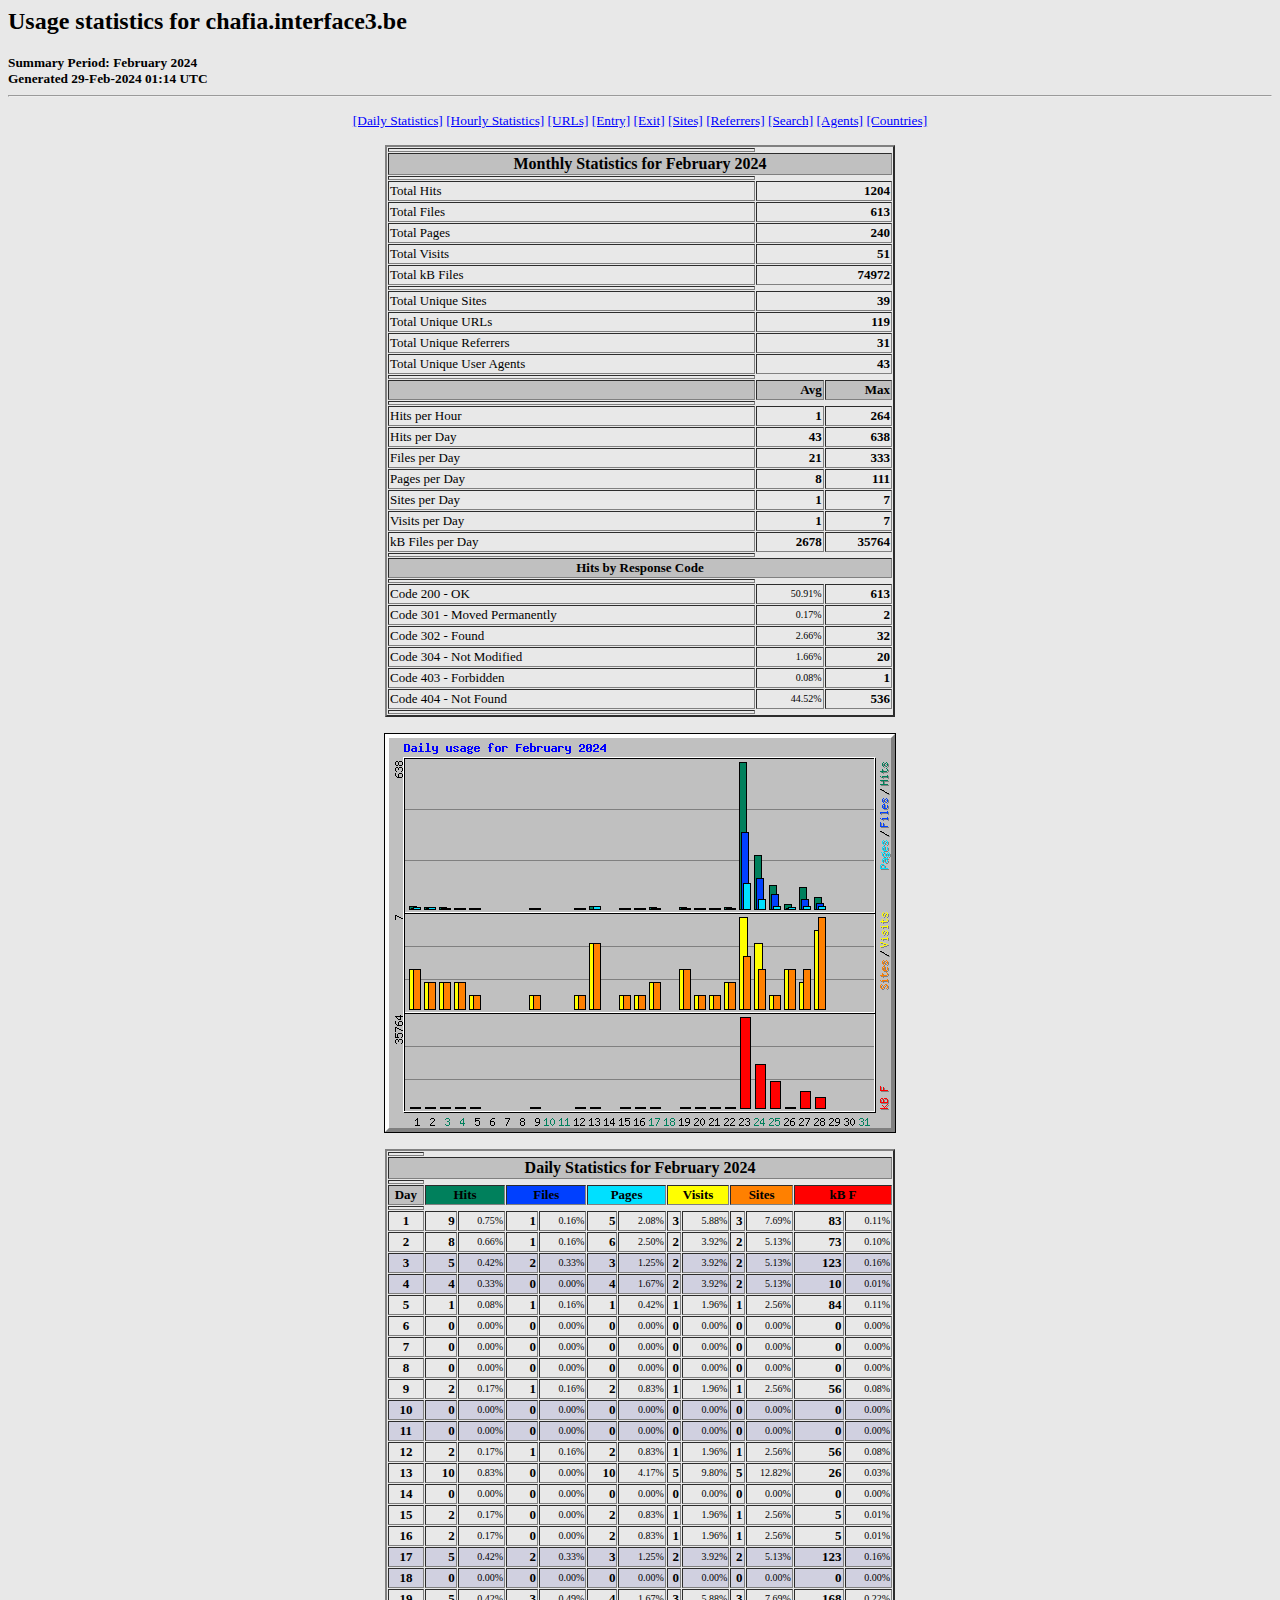
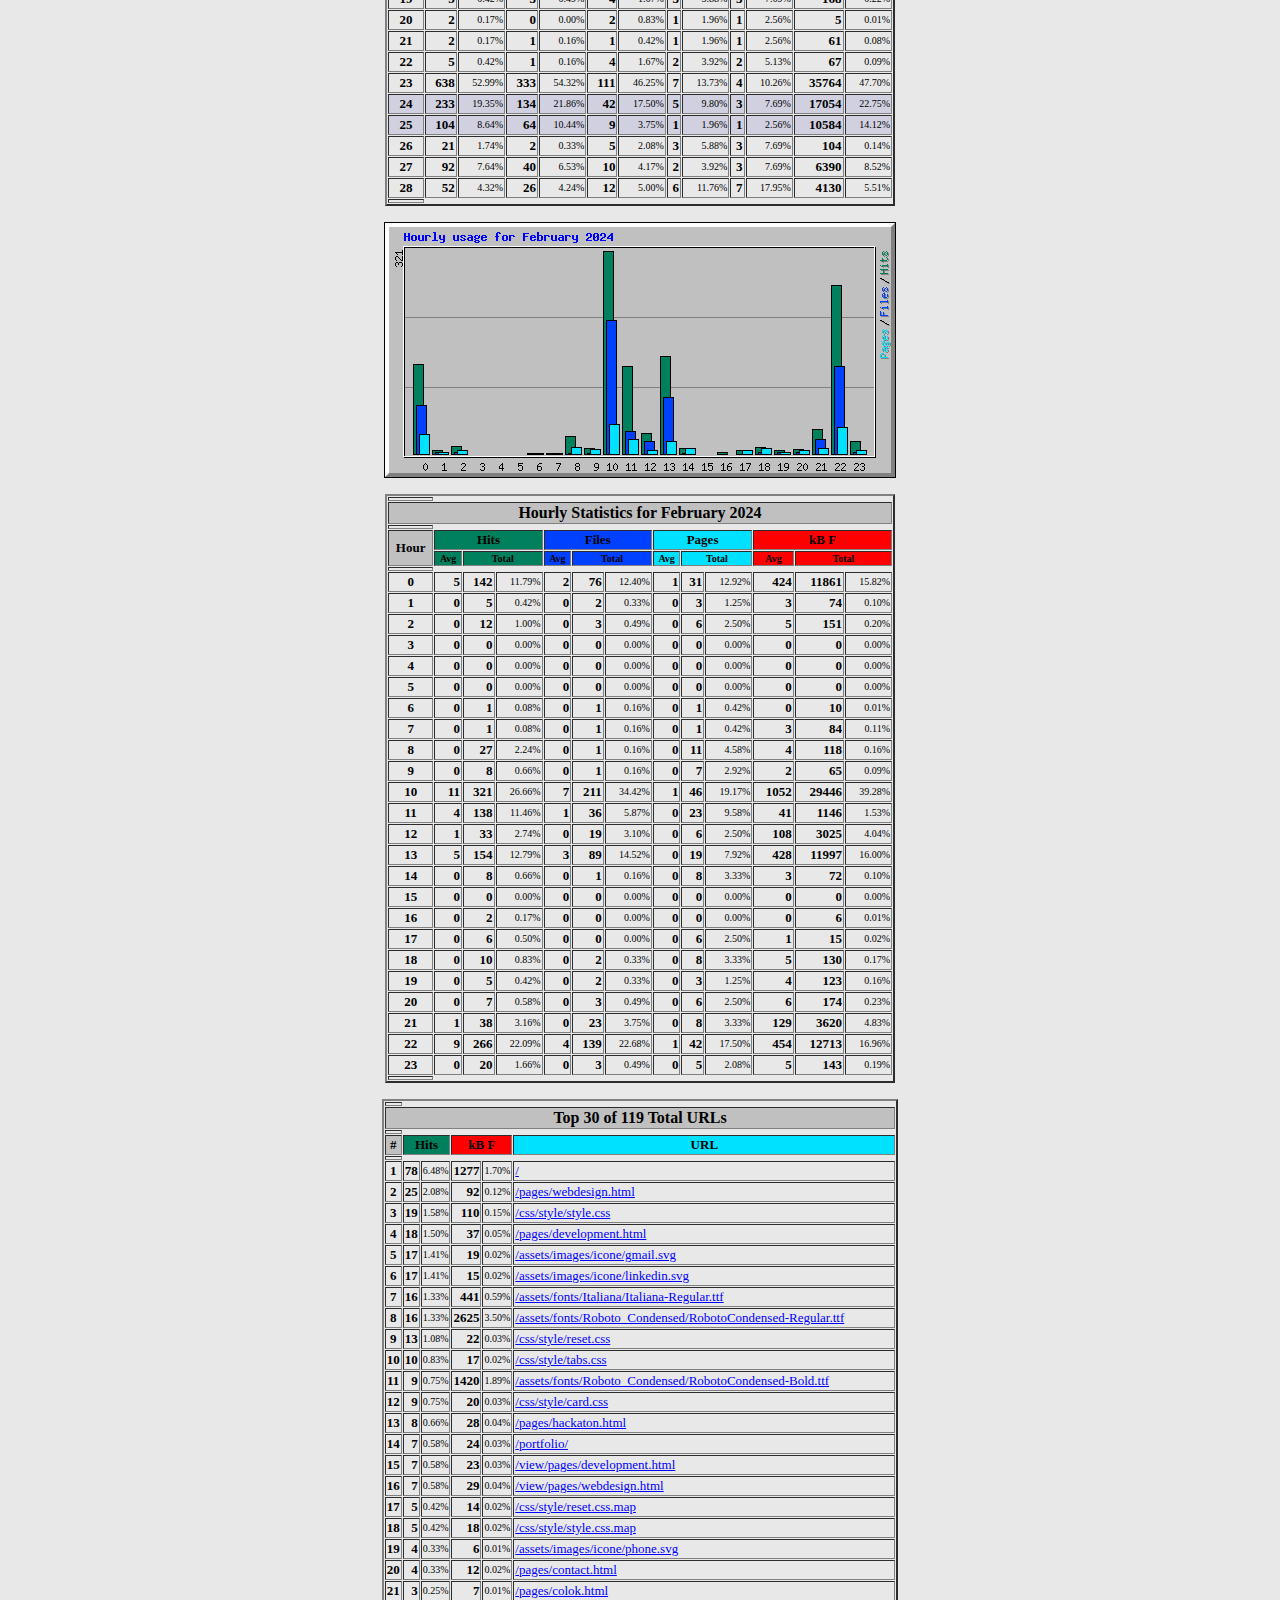
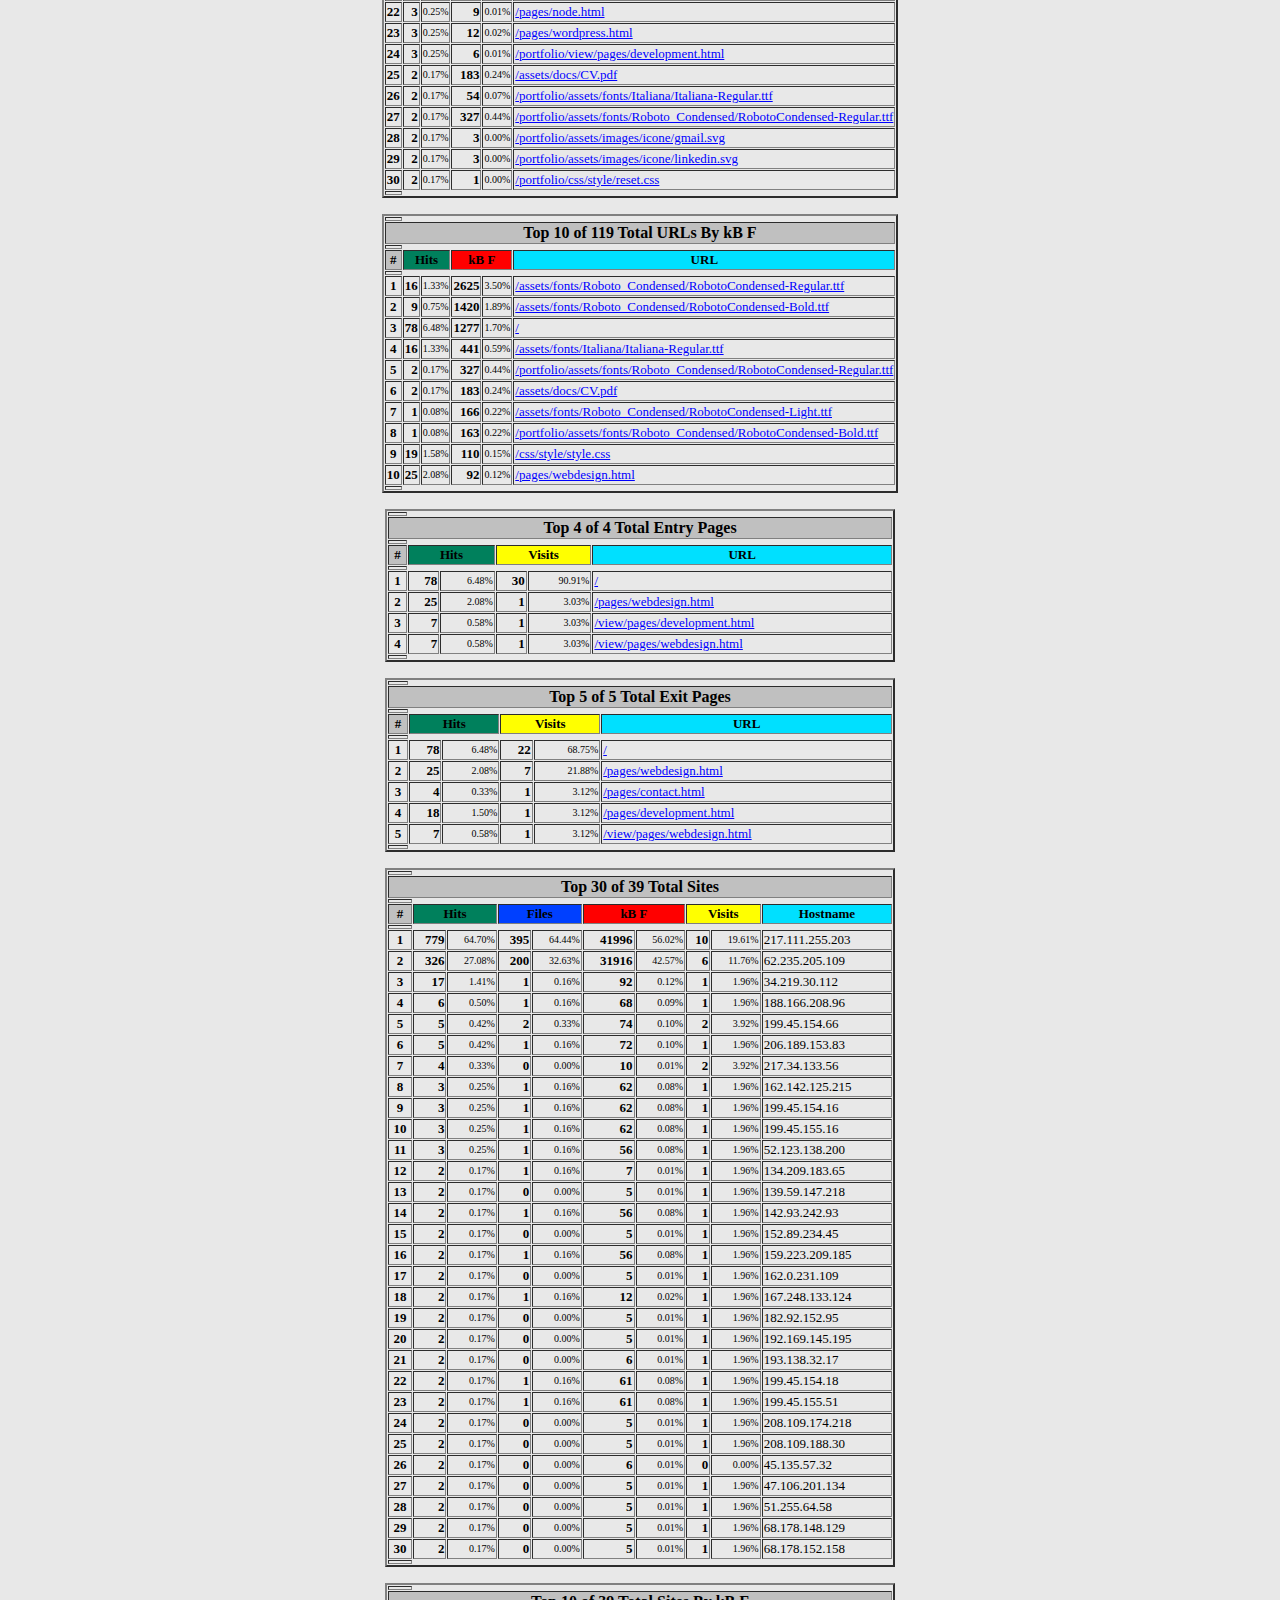
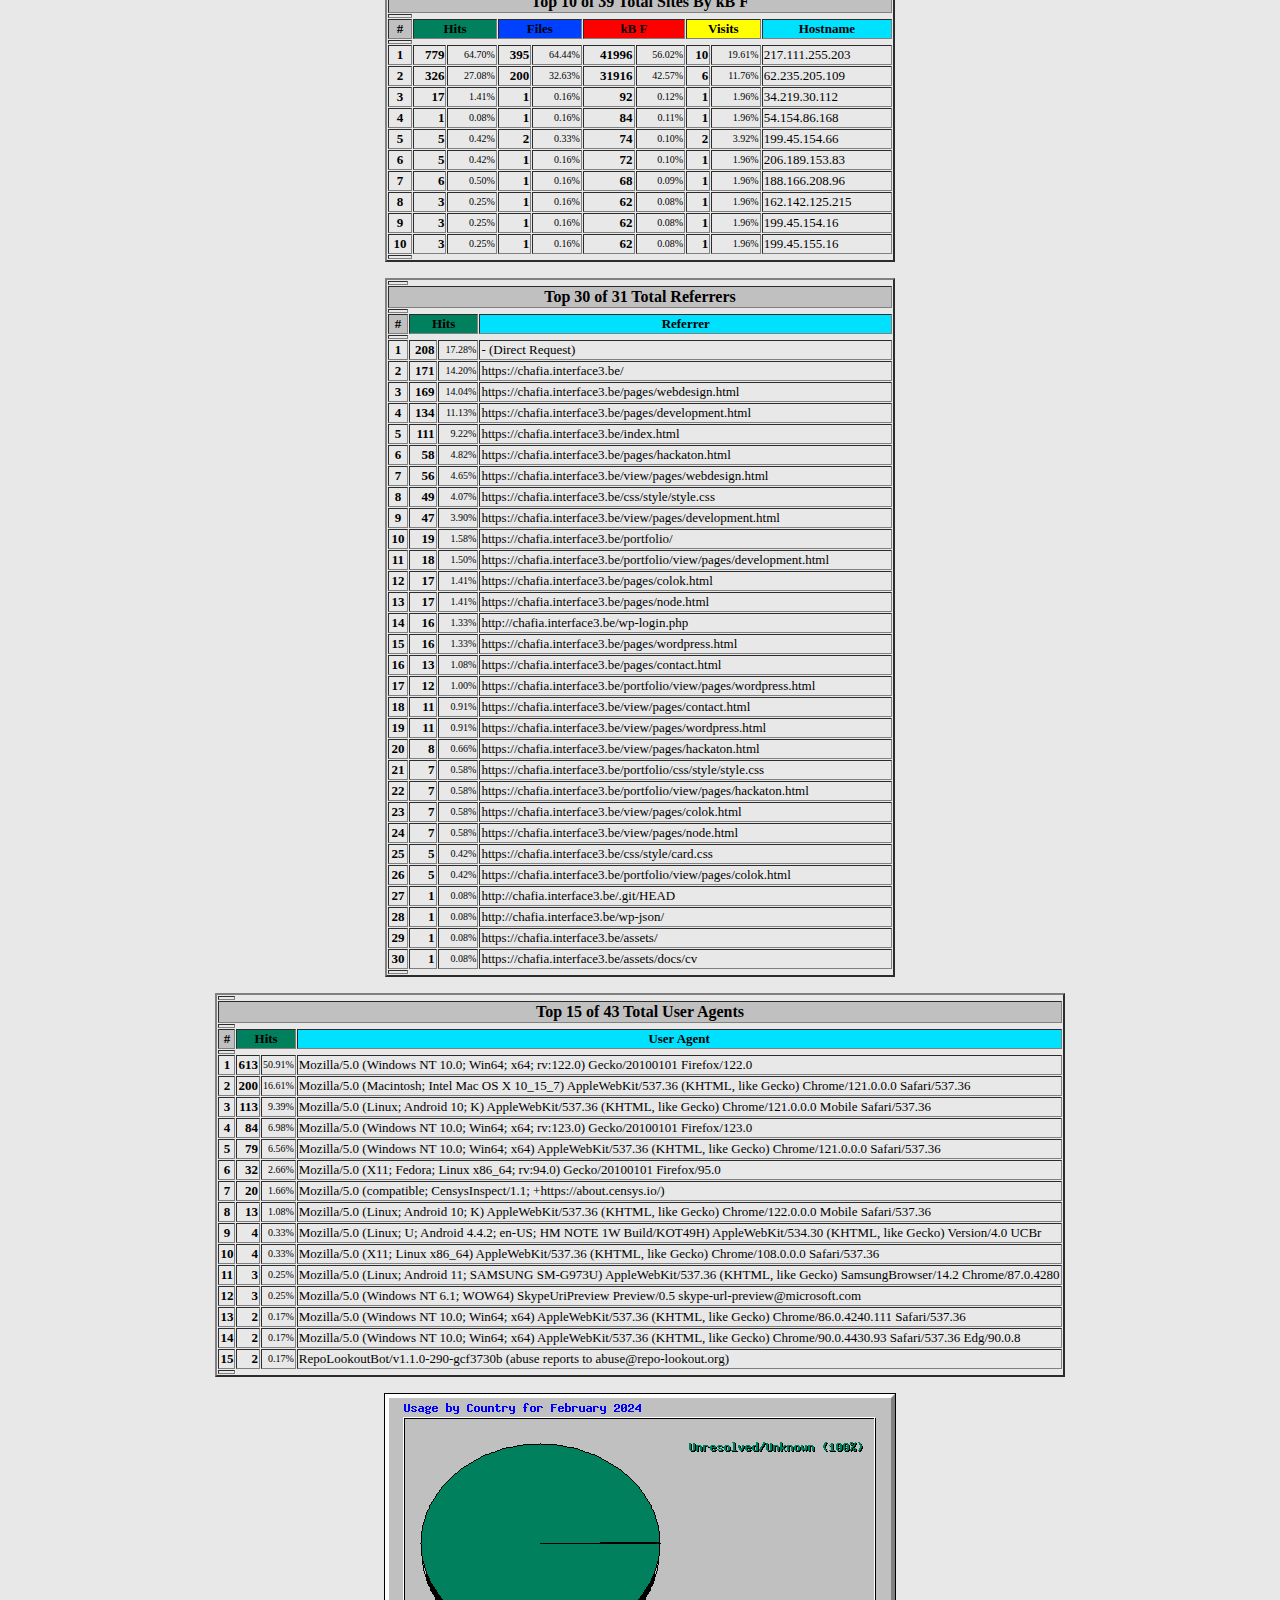
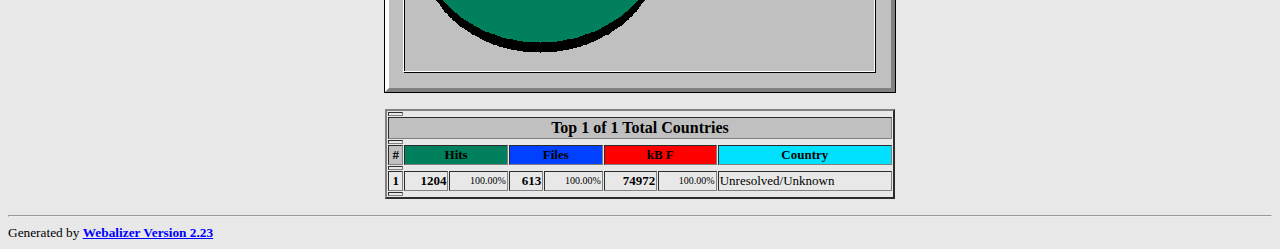
<file: stats/usage_202402.html>
<!DOCTYPE HTML PUBLIC "-//W3C//DTD HTML 4.0 Transitional//EN">

<!-- Generated by The Webalizer  Ver. 2.23-08 -->
<!--                                          -->
<!-- Copyright 1997-2013  Bradford L. Barrett -->
<!--                                          -->
<!-- Distributed under the GNU GPL  Version 2 -->
<!--        Full text may be found at:        -->
<!--         http://www.webalizer.org         -->
<!--                                          -->
<!--  Give the power back to the programmers  -->
<!--   Support the Free Software Foundation   -->
<!--           (http://www.fsf.org)           -->
<!--                                          -->
<!-- *** Generated: 29-Feb-2024 01:14 UTC *** -->

<HTML lang="en">
<HEAD>
 <TITLE>Usage statistics for chafia.interface3.be - February 2024</TITLE>
</HEAD>

<BODY BGCOLOR="#E8E8E8" TEXT="#000000" LINK="#0000FF" VLINK="#FF0000">
<H2>Usage statistics for chafia.interface3.be</H2>
<SMALL><STRONG>
Summary Period: February 2024<BR>
Generated 29-Feb-2024 01:14 UTC<BR>
</STRONG></SMALL>
<CENTER>
<HR>
<P>
<SMALL>
<A HREF="#DAYSTATS">[Daily Statistics]</A>
<A HREF="#HOURSTATS">[Hourly Statistics]</A>
<A HREF="#TOPURLS">[URLs]</A>
<A HREF="#TOPENTRY">[Entry]</A>
<A HREF="#TOPEXIT">[Exit]</A>
<A HREF="#TOPSITES">[Sites]</A>
<A HREF="#TOPREFS">[Referrers]</A>
<A HREF="#TOPSEARCH">[Search]</A>
<A HREF="#TOPAGENTS">[Agents]</A>
<A HREF="#TOPCTRYS">[Countries]</A>
</SMALL>
<P>
<TABLE WIDTH=510 BORDER=2 CELLSPACING=1 CELLPADDING=1>
<TR><TH HEIGHT=4></TH></TR>
<TR><TH COLSPAN=3 ALIGN=center BGCOLOR="#C0C0C0">Monthly Statistics for February 2024</TH></TR>
<TR><TH HEIGHT=4></TH></TR>
<TR><TD WIDTH=380><FONT SIZE="-1">Total Hits</FONT></TD>
<TD ALIGN=right COLSPAN=2><FONT SIZE="-1"><B>1204</B></FONT></TD></TR>
<TR><TD WIDTH=380><FONT SIZE="-1">Total Files</FONT></TD>
<TD ALIGN=right COLSPAN=2><FONT SIZE="-1"><B>613</B></FONT></TD></TR>
<TR><TD WIDTH=380><FONT SIZE="-1">Total Pages</FONT></TD>
<TD ALIGN=right COLSPAN=2><FONT SIZE="-1"><B>240</B></FONT></TD></TR>
<TR><TD WIDTH=380><FONT SIZE="-1">Total Visits</FONT></TD>
<TD ALIGN=right COLSPAN=2><FONT SIZE="-1"><B>51</B></FONT></TD></TR>
<TR><TD WIDTH=380><FONT SIZE="-1">Total kB Files</FONT></TD>
<TD ALIGN=right COLSPAN=2><FONT SIZE="-1"><B>74972</B></FONT></TD></TR>
<TR><TH HEIGHT=4></TH></TR>
<TR><TD WIDTH=380><FONT SIZE="-1">Total Unique Sites</FONT></TD>
<TD ALIGN=right COLSPAN=2><FONT SIZE="-1"><B>39</B></FONT></TD></TR>
<TR><TD WIDTH=380><FONT SIZE="-1">Total Unique URLs</FONT></TD>
<TD ALIGN=right COLSPAN=2><FONT SIZE="-1"><B>119</B></FONT></TD></TR>
<TR><TD WIDTH=380><FONT SIZE="-1">Total Unique Referrers</FONT></TD>
<TD ALIGN=right COLSPAN=2><FONT SIZE="-1"><B>31</B></FONT></TD></TR>
<TR><TD WIDTH=380><FONT SIZE="-1">Total Unique User Agents</FONT></TD>
<TD ALIGN=right COLSPAN=2><FONT SIZE="-1"><B>43</B></FONT></TD></TR>
<TR><TH HEIGHT=4></TH></TR>
<TR><TH WIDTH=380 BGCOLOR="#C0C0C0"><FONT SIZE=-1 COLOR="#C0C0C0">.</FONT></TH>
<TH WIDTH=65 BGCOLOR="#C0C0C0" ALIGN=right><FONT SIZE=-1>Avg </FONT></TH>
<TH WIDTH=65 BGCOLOR="#C0C0C0" ALIGN=right><FONT SIZE=-1>Max </FONT></TH></TR>
<TR><TH HEIGHT=4></TH></TR>
<TR><TD><FONT SIZE="-1">Hits per Hour</FONT></TD>
<TD ALIGN=right WIDTH=65><FONT SIZE="-1"><B>1</B></FONT></TD>
<TD WIDTH=65 ALIGN=right><FONT SIZE=-1><B>264</B></FONT></TD></TR>
<TR><TD><FONT SIZE="-1">Hits per Day</FONT></TD>
<TD ALIGN=right WIDTH=65><FONT SIZE="-1"><B>43</B></FONT></TD>
<TD WIDTH=65 ALIGN=right><FONT SIZE=-1><B>638</B></FONT></TD></TR>
<TR><TD><FONT SIZE="-1">Files per Day</FONT></TD>
<TD ALIGN=right WIDTH=65><FONT SIZE="-1"><B>21</B></FONT></TD>
<TD WIDTH=65 ALIGN=right><FONT SIZE=-1><B>333</B></FONT></TD></TR>
<TR><TD><FONT SIZE="-1">Pages per Day</FONT></TD>
<TD ALIGN=right WIDTH=65><FONT SIZE="-1"><B>8</B></FONT></TD>
<TD WIDTH=65 ALIGN=right><FONT SIZE=-1><B>111</B></FONT></TD></TR>
<TR><TD><FONT SIZE="-1">Sites per Day</FONT></TD>
<TD ALIGN=right WIDTH=65><FONT SIZE="-1"><B>1</B></FONT></TD>
<TD WIDTH=65 ALIGN=right><FONT SIZE=-1><B>7</B></FONT></TD></TR>
<TR><TD><FONT SIZE="-1">Visits per Day</FONT></TD>
<TD ALIGN=right WIDTH=65><FONT SIZE="-1"><B>1</B></FONT></TD>
<TD WIDTH=65 ALIGN=right><FONT SIZE=-1><B>7</B></FONT></TD></TR>
<TR><TD><FONT SIZE="-1">kB Files per Day</FONT></TD>
<TD ALIGN=right WIDTH=65><FONT SIZE="-1"><B>2678</B></FONT></TD>
<TD WIDTH=65 ALIGN=right><FONT SIZE=-1><B>35764</B></FONT></TD></TR>
<TR><TH HEIGHT=4></TH></TR>
<TR><TH COLSPAN=3 ALIGN=center BGCOLOR="#C0C0C0">
<FONT SIZE="-1">Hits by Response Code</FONT></TH></TR>
<TR><TH HEIGHT=4></TH></TR>
<TR><TD><FONT SIZE="-1">Code 200 - OK</FONT></TD>
<TD ALIGN=right><FONT SIZE="-2">50.91%</FONT></TD>
<TD ALIGN=right><FONT SIZE="-1"><B>613</B></FONT></TD></TR>
<TR><TD><FONT SIZE="-1">Code 301 - Moved Permanently</FONT></TD>
<TD ALIGN=right><FONT SIZE="-2">0.17%</FONT></TD>
<TD ALIGN=right><FONT SIZE="-1"><B>2</B></FONT></TD></TR>
<TR><TD><FONT SIZE="-1">Code 302 - Found</FONT></TD>
<TD ALIGN=right><FONT SIZE="-2">2.66%</FONT></TD>
<TD ALIGN=right><FONT SIZE="-1"><B>32</B></FONT></TD></TR>
<TR><TD><FONT SIZE="-1">Code 304 - Not Modified</FONT></TD>
<TD ALIGN=right><FONT SIZE="-2">1.66%</FONT></TD>
<TD ALIGN=right><FONT SIZE="-1"><B>20</B></FONT></TD></TR>
<TR><TD><FONT SIZE="-1">Code 403 - Forbidden</FONT></TD>
<TD ALIGN=right><FONT SIZE="-2">0.08%</FONT></TD>
<TD ALIGN=right><FONT SIZE="-1"><B>1</B></FONT></TD></TR>
<TR><TD><FONT SIZE="-1">Code 404 - Not Found</FONT></TD>
<TD ALIGN=right><FONT SIZE="-2">44.52%</FONT></TD>
<TD ALIGN=right><FONT SIZE="-1"><B>536</B></FONT></TD></TR>
<TR><TH HEIGHT=4></TH></TR>
</TABLE>
<P>
<A NAME="DAYSTATS"></A>
<IMG SRC="daily_usage_202402.png" ALT="Daily usage for February 2024" HEIGHT=400 WIDTH=512><P>
<TABLE WIDTH=510 BORDER=2 CELLSPACING=1 CELLPADDING=1>
<TR><TH HEIGHT=4></TH></TR>
<TR><TH BGCOLOR="#C0C0C0" COLSPAN=13 ALIGN=center>Daily Statistics for February 2024</TH></TR>
<TR><TH HEIGHT=4></TH></TR>
<TR><TH ALIGN=center BGCOLOR="#C0C0C0"><FONT SIZE="-1">Day</FONT></TH>
<TH ALIGN=center BGCOLOR="#00805c" COLSPAN=2><FONT SIZE="-1">Hits</FONT></TH>
<TH ALIGN=center BGCOLOR="#0040ff" COLSPAN=2><FONT SIZE="-1">Files</FONT></TH>
<TH ALIGN=center BGCOLOR="#00e0ff" COLSPAN=2><FONT SIZE="-1">Pages</FONT></TH>
<TH ALIGN=center BGCOLOR="#ffff00" COLSPAN=2><FONT SIZE="-1">Visits</FONT></TH>
<TH ALIGN=center BGCOLOR="#ff8000" COLSPAN=2><FONT SIZE="-1">Sites</FONT></TH>
<TH ALIGN=center BGCOLOR="#ff0000" COLSPAN=2><FONT SIZE="-1">kB F</FONT></TH></TR>
<TR><TH HEIGHT=4></TH></TR>
<TR><TD ALIGN=center><FONT SIZE="-1"><B>1</B></FONT></TD>
<TD ALIGN=right><FONT SIZE="-1"><B>9</B></FONT></TD>
<TD ALIGN=right><FONT SIZE="-2">0.75%</FONT></TD>
<TD ALIGN=right><FONT SIZE="-1"><B>1</B></FONT></TD>
<TD ALIGN=right><FONT SIZE="-2">0.16%</FONT></TD>
<TD ALIGN=right><FONT SIZE="-1"><B>5</B></FONT></TD>
<TD ALIGN=right><FONT SIZE="-2">2.08%</FONT></TD>
<TD ALIGN=right><FONT SIZE="-1"><B>3</B></FONT></TD>
<TD ALIGN=right><FONT SIZE="-2">5.88%</FONT></TD>
<TD ALIGN=right><FONT SIZE="-1"><B>3</B></FONT></TD>
<TD ALIGN=right><FONT SIZE="-2">7.69%</FONT></TD>
<TD ALIGN=right><FONT SIZE="-1"><B>83</B></FONT></TD>
<TD ALIGN=right><FONT SIZE="-2">0.11%</FONT></TD></TR>
<TR><TD ALIGN=center><FONT SIZE="-1"><B>2</B></FONT></TD>
<TD ALIGN=right><FONT SIZE="-1"><B>8</B></FONT></TD>
<TD ALIGN=right><FONT SIZE="-2">0.66%</FONT></TD>
<TD ALIGN=right><FONT SIZE="-1"><B>1</B></FONT></TD>
<TD ALIGN=right><FONT SIZE="-2">0.16%</FONT></TD>
<TD ALIGN=right><FONT SIZE="-1"><B>6</B></FONT></TD>
<TD ALIGN=right><FONT SIZE="-2">2.50%</FONT></TD>
<TD ALIGN=right><FONT SIZE="-1"><B>2</B></FONT></TD>
<TD ALIGN=right><FONT SIZE="-2">3.92%</FONT></TD>
<TD ALIGN=right><FONT SIZE="-1"><B>2</B></FONT></TD>
<TD ALIGN=right><FONT SIZE="-2">5.13%</FONT></TD>
<TD ALIGN=right><FONT SIZE="-1"><B>73</B></FONT></TD>
<TD ALIGN=right><FONT SIZE="-2">0.10%</FONT></TD></TR>
<TR BGCOLOR="#D0D0E0"><TD ALIGN=center><FONT SIZE="-1"><B>3</B></FONT></TD>
<TD ALIGN=right><FONT SIZE="-1"><B>5</B></FONT></TD>
<TD ALIGN=right><FONT SIZE="-2">0.42%</FONT></TD>
<TD ALIGN=right><FONT SIZE="-1"><B>2</B></FONT></TD>
<TD ALIGN=right><FONT SIZE="-2">0.33%</FONT></TD>
<TD ALIGN=right><FONT SIZE="-1"><B>3</B></FONT></TD>
<TD ALIGN=right><FONT SIZE="-2">1.25%</FONT></TD>
<TD ALIGN=right><FONT SIZE="-1"><B>2</B></FONT></TD>
<TD ALIGN=right><FONT SIZE="-2">3.92%</FONT></TD>
<TD ALIGN=right><FONT SIZE="-1"><B>2</B></FONT></TD>
<TD ALIGN=right><FONT SIZE="-2">5.13%</FONT></TD>
<TD ALIGN=right><FONT SIZE="-1"><B>123</B></FONT></TD>
<TD ALIGN=right><FONT SIZE="-2">0.16%</FONT></TD></TR>
<TR BGCOLOR="#D0D0E0"><TD ALIGN=center><FONT SIZE="-1"><B>4</B></FONT></TD>
<TD ALIGN=right><FONT SIZE="-1"><B>4</B></FONT></TD>
<TD ALIGN=right><FONT SIZE="-2">0.33%</FONT></TD>
<TD ALIGN=right><FONT SIZE="-1"><B>0</B></FONT></TD>
<TD ALIGN=right><FONT SIZE="-2">0.00%</FONT></TD>
<TD ALIGN=right><FONT SIZE="-1"><B>4</B></FONT></TD>
<TD ALIGN=right><FONT SIZE="-2">1.67%</FONT></TD>
<TD ALIGN=right><FONT SIZE="-1"><B>2</B></FONT></TD>
<TD ALIGN=right><FONT SIZE="-2">3.92%</FONT></TD>
<TD ALIGN=right><FONT SIZE="-1"><B>2</B></FONT></TD>
<TD ALIGN=right><FONT SIZE="-2">5.13%</FONT></TD>
<TD ALIGN=right><FONT SIZE="-1"><B>10</B></FONT></TD>
<TD ALIGN=right><FONT SIZE="-2">0.01%</FONT></TD></TR>
<TR><TD ALIGN=center><FONT SIZE="-1"><B>5</B></FONT></TD>
<TD ALIGN=right><FONT SIZE="-1"><B>1</B></FONT></TD>
<TD ALIGN=right><FONT SIZE="-2">0.08%</FONT></TD>
<TD ALIGN=right><FONT SIZE="-1"><B>1</B></FONT></TD>
<TD ALIGN=right><FONT SIZE="-2">0.16%</FONT></TD>
<TD ALIGN=right><FONT SIZE="-1"><B>1</B></FONT></TD>
<TD ALIGN=right><FONT SIZE="-2">0.42%</FONT></TD>
<TD ALIGN=right><FONT SIZE="-1"><B>1</B></FONT></TD>
<TD ALIGN=right><FONT SIZE="-2">1.96%</FONT></TD>
<TD ALIGN=right><FONT SIZE="-1"><B>1</B></FONT></TD>
<TD ALIGN=right><FONT SIZE="-2">2.56%</FONT></TD>
<TD ALIGN=right><FONT SIZE="-1"><B>84</B></FONT></TD>
<TD ALIGN=right><FONT SIZE="-2">0.11%</FONT></TD></TR>
<TR><TD ALIGN=center><FONT SIZE="-1"><B>6</B></FONT></TD>
<TD ALIGN=right><FONT SIZE="-1"><B>0</B></FONT></TD>
<TD ALIGN=right><FONT SIZE="-2">0.00%</FONT></TD>
<TD ALIGN=right><FONT SIZE="-1"><B>0</B></FONT></TD>
<TD ALIGN=right><FONT SIZE="-2">0.00%</FONT></TD>
<TD ALIGN=right><FONT SIZE="-1"><B>0</B></FONT></TD>
<TD ALIGN=right><FONT SIZE="-2">0.00%</FONT></TD>
<TD ALIGN=right><FONT SIZE="-1"><B>0</B></FONT></TD>
<TD ALIGN=right><FONT SIZE="-2">0.00%</FONT></TD>
<TD ALIGN=right><FONT SIZE="-1"><B>0</B></FONT></TD>
<TD ALIGN=right><FONT SIZE="-2">0.00%</FONT></TD>
<TD ALIGN=right><FONT SIZE="-1"><B>0</B></FONT></TD>
<TD ALIGN=right><FONT SIZE="-2">0.00%</FONT></TD></TR>
<TR><TD ALIGN=center><FONT SIZE="-1"><B>7</B></FONT></TD>
<TD ALIGN=right><FONT SIZE="-1"><B>0</B></FONT></TD>
<TD ALIGN=right><FONT SIZE="-2">0.00%</FONT></TD>
<TD ALIGN=right><FONT SIZE="-1"><B>0</B></FONT></TD>
<TD ALIGN=right><FONT SIZE="-2">0.00%</FONT></TD>
<TD ALIGN=right><FONT SIZE="-1"><B>0</B></FONT></TD>
<TD ALIGN=right><FONT SIZE="-2">0.00%</FONT></TD>
<TD ALIGN=right><FONT SIZE="-1"><B>0</B></FONT></TD>
<TD ALIGN=right><FONT SIZE="-2">0.00%</FONT></TD>
<TD ALIGN=right><FONT SIZE="-1"><B>0</B></FONT></TD>
<TD ALIGN=right><FONT SIZE="-2">0.00%</FONT></TD>
<TD ALIGN=right><FONT SIZE="-1"><B>0</B></FONT></TD>
<TD ALIGN=right><FONT SIZE="-2">0.00%</FONT></TD></TR>
<TR><TD ALIGN=center><FONT SIZE="-1"><B>8</B></FONT></TD>
<TD ALIGN=right><FONT SIZE="-1"><B>0</B></FONT></TD>
<TD ALIGN=right><FONT SIZE="-2">0.00%</FONT></TD>
<TD ALIGN=right><FONT SIZE="-1"><B>0</B></FONT></TD>
<TD ALIGN=right><FONT SIZE="-2">0.00%</FONT></TD>
<TD ALIGN=right><FONT SIZE="-1"><B>0</B></FONT></TD>
<TD ALIGN=right><FONT SIZE="-2">0.00%</FONT></TD>
<TD ALIGN=right><FONT SIZE="-1"><B>0</B></FONT></TD>
<TD ALIGN=right><FONT SIZE="-2">0.00%</FONT></TD>
<TD ALIGN=right><FONT SIZE="-1"><B>0</B></FONT></TD>
<TD ALIGN=right><FONT SIZE="-2">0.00%</FONT></TD>
<TD ALIGN=right><FONT SIZE="-1"><B>0</B></FONT></TD>
<TD ALIGN=right><FONT SIZE="-2">0.00%</FONT></TD></TR>
<TR><TD ALIGN=center><FONT SIZE="-1"><B>9</B></FONT></TD>
<TD ALIGN=right><FONT SIZE="-1"><B>2</B></FONT></TD>
<TD ALIGN=right><FONT SIZE="-2">0.17%</FONT></TD>
<TD ALIGN=right><FONT SIZE="-1"><B>1</B></FONT></TD>
<TD ALIGN=right><FONT SIZE="-2">0.16%</FONT></TD>
<TD ALIGN=right><FONT SIZE="-1"><B>2</B></FONT></TD>
<TD ALIGN=right><FONT SIZE="-2">0.83%</FONT></TD>
<TD ALIGN=right><FONT SIZE="-1"><B>1</B></FONT></TD>
<TD ALIGN=right><FONT SIZE="-2">1.96%</FONT></TD>
<TD ALIGN=right><FONT SIZE="-1"><B>1</B></FONT></TD>
<TD ALIGN=right><FONT SIZE="-2">2.56%</FONT></TD>
<TD ALIGN=right><FONT SIZE="-1"><B>56</B></FONT></TD>
<TD ALIGN=right><FONT SIZE="-2">0.08%</FONT></TD></TR>
<TR BGCOLOR="#D0D0E0"><TD ALIGN=center><FONT SIZE="-1"><B>10</B></FONT></TD>
<TD ALIGN=right><FONT SIZE="-1"><B>0</B></FONT></TD>
<TD ALIGN=right><FONT SIZE="-2">0.00%</FONT></TD>
<TD ALIGN=right><FONT SIZE="-1"><B>0</B></FONT></TD>
<TD ALIGN=right><FONT SIZE="-2">0.00%</FONT></TD>
<TD ALIGN=right><FONT SIZE="-1"><B>0</B></FONT></TD>
<TD ALIGN=right><FONT SIZE="-2">0.00%</FONT></TD>
<TD ALIGN=right><FONT SIZE="-1"><B>0</B></FONT></TD>
<TD ALIGN=right><FONT SIZE="-2">0.00%</FONT></TD>
<TD ALIGN=right><FONT SIZE="-1"><B>0</B></FONT></TD>
<TD ALIGN=right><FONT SIZE="-2">0.00%</FONT></TD>
<TD ALIGN=right><FONT SIZE="-1"><B>0</B></FONT></TD>
<TD ALIGN=right><FONT SIZE="-2">0.00%</FONT></TD></TR>
<TR BGCOLOR="#D0D0E0"><TD ALIGN=center><FONT SIZE="-1"><B>11</B></FONT></TD>
<TD ALIGN=right><FONT SIZE="-1"><B>0</B></FONT></TD>
<TD ALIGN=right><FONT SIZE="-2">0.00%</FONT></TD>
<TD ALIGN=right><FONT SIZE="-1"><B>0</B></FONT></TD>
<TD ALIGN=right><FONT SIZE="-2">0.00%</FONT></TD>
<TD ALIGN=right><FONT SIZE="-1"><B>0</B></FONT></TD>
<TD ALIGN=right><FONT SIZE="-2">0.00%</FONT></TD>
<TD ALIGN=right><FONT SIZE="-1"><B>0</B></FONT></TD>
<TD ALIGN=right><FONT SIZE="-2">0.00%</FONT></TD>
<TD ALIGN=right><FONT SIZE="-1"><B>0</B></FONT></TD>
<TD ALIGN=right><FONT SIZE="-2">0.00%</FONT></TD>
<TD ALIGN=right><FONT SIZE="-1"><B>0</B></FONT></TD>
<TD ALIGN=right><FONT SIZE="-2">0.00%</FONT></TD></TR>
<TR><TD ALIGN=center><FONT SIZE="-1"><B>12</B></FONT></TD>
<TD ALIGN=right><FONT SIZE="-1"><B>2</B></FONT></TD>
<TD ALIGN=right><FONT SIZE="-2">0.17%</FONT></TD>
<TD ALIGN=right><FONT SIZE="-1"><B>1</B></FONT></TD>
<TD ALIGN=right><FONT SIZE="-2">0.16%</FONT></TD>
<TD ALIGN=right><FONT SIZE="-1"><B>2</B></FONT></TD>
<TD ALIGN=right><FONT SIZE="-2">0.83%</FONT></TD>
<TD ALIGN=right><FONT SIZE="-1"><B>1</B></FONT></TD>
<TD ALIGN=right><FONT SIZE="-2">1.96%</FONT></TD>
<TD ALIGN=right><FONT SIZE="-1"><B>1</B></FONT></TD>
<TD ALIGN=right><FONT SIZE="-2">2.56%</FONT></TD>
<TD ALIGN=right><FONT SIZE="-1"><B>56</B></FONT></TD>
<TD ALIGN=right><FONT SIZE="-2">0.08%</FONT></TD></TR>
<TR><TD ALIGN=center><FONT SIZE="-1"><B>13</B></FONT></TD>
<TD ALIGN=right><FONT SIZE="-1"><B>10</B></FONT></TD>
<TD ALIGN=right><FONT SIZE="-2">0.83%</FONT></TD>
<TD ALIGN=right><FONT SIZE="-1"><B>0</B></FONT></TD>
<TD ALIGN=right><FONT SIZE="-2">0.00%</FONT></TD>
<TD ALIGN=right><FONT SIZE="-1"><B>10</B></FONT></TD>
<TD ALIGN=right><FONT SIZE="-2">4.17%</FONT></TD>
<TD ALIGN=right><FONT SIZE="-1"><B>5</B></FONT></TD>
<TD ALIGN=right><FONT SIZE="-2">9.80%</FONT></TD>
<TD ALIGN=right><FONT SIZE="-1"><B>5</B></FONT></TD>
<TD ALIGN=right><FONT SIZE="-2">12.82%</FONT></TD>
<TD ALIGN=right><FONT SIZE="-1"><B>26</B></FONT></TD>
<TD ALIGN=right><FONT SIZE="-2">0.03%</FONT></TD></TR>
<TR><TD ALIGN=center><FONT SIZE="-1"><B>14</B></FONT></TD>
<TD ALIGN=right><FONT SIZE="-1"><B>0</B></FONT></TD>
<TD ALIGN=right><FONT SIZE="-2">0.00%</FONT></TD>
<TD ALIGN=right><FONT SIZE="-1"><B>0</B></FONT></TD>
<TD ALIGN=right><FONT SIZE="-2">0.00%</FONT></TD>
<TD ALIGN=right><FONT SIZE="-1"><B>0</B></FONT></TD>
<TD ALIGN=right><FONT SIZE="-2">0.00%</FONT></TD>
<TD ALIGN=right><FONT SIZE="-1"><B>0</B></FONT></TD>
<TD ALIGN=right><FONT SIZE="-2">0.00%</FONT></TD>
<TD ALIGN=right><FONT SIZE="-1"><B>0</B></FONT></TD>
<TD ALIGN=right><FONT SIZE="-2">0.00%</FONT></TD>
<TD ALIGN=right><FONT SIZE="-1"><B>0</B></FONT></TD>
<TD ALIGN=right><FONT SIZE="-2">0.00%</FONT></TD></TR>
<TR><TD ALIGN=center><FONT SIZE="-1"><B>15</B></FONT></TD>
<TD ALIGN=right><FONT SIZE="-1"><B>2</B></FONT></TD>
<TD ALIGN=right><FONT SIZE="-2">0.17%</FONT></TD>
<TD ALIGN=right><FONT SIZE="-1"><B>0</B></FONT></TD>
<TD ALIGN=right><FONT SIZE="-2">0.00%</FONT></TD>
<TD ALIGN=right><FONT SIZE="-1"><B>2</B></FONT></TD>
<TD ALIGN=right><FONT SIZE="-2">0.83%</FONT></TD>
<TD ALIGN=right><FONT SIZE="-1"><B>1</B></FONT></TD>
<TD ALIGN=right><FONT SIZE="-2">1.96%</FONT></TD>
<TD ALIGN=right><FONT SIZE="-1"><B>1</B></FONT></TD>
<TD ALIGN=right><FONT SIZE="-2">2.56%</FONT></TD>
<TD ALIGN=right><FONT SIZE="-1"><B>5</B></FONT></TD>
<TD ALIGN=right><FONT SIZE="-2">0.01%</FONT></TD></TR>
<TR><TD ALIGN=center><FONT SIZE="-1"><B>16</B></FONT></TD>
<TD ALIGN=right><FONT SIZE="-1"><B>2</B></FONT></TD>
<TD ALIGN=right><FONT SIZE="-2">0.17%</FONT></TD>
<TD ALIGN=right><FONT SIZE="-1"><B>0</B></FONT></TD>
<TD ALIGN=right><FONT SIZE="-2">0.00%</FONT></TD>
<TD ALIGN=right><FONT SIZE="-1"><B>2</B></FONT></TD>
<TD ALIGN=right><FONT SIZE="-2">0.83%</FONT></TD>
<TD ALIGN=right><FONT SIZE="-1"><B>1</B></FONT></TD>
<TD ALIGN=right><FONT SIZE="-2">1.96%</FONT></TD>
<TD ALIGN=right><FONT SIZE="-1"><B>1</B></FONT></TD>
<TD ALIGN=right><FONT SIZE="-2">2.56%</FONT></TD>
<TD ALIGN=right><FONT SIZE="-1"><B>5</B></FONT></TD>
<TD ALIGN=right><FONT SIZE="-2">0.01%</FONT></TD></TR>
<TR BGCOLOR="#D0D0E0"><TD ALIGN=center><FONT SIZE="-1"><B>17</B></FONT></TD>
<TD ALIGN=right><FONT SIZE="-1"><B>5</B></FONT></TD>
<TD ALIGN=right><FONT SIZE="-2">0.42%</FONT></TD>
<TD ALIGN=right><FONT SIZE="-1"><B>2</B></FONT></TD>
<TD ALIGN=right><FONT SIZE="-2">0.33%</FONT></TD>
<TD ALIGN=right><FONT SIZE="-1"><B>3</B></FONT></TD>
<TD ALIGN=right><FONT SIZE="-2">1.25%</FONT></TD>
<TD ALIGN=right><FONT SIZE="-1"><B>2</B></FONT></TD>
<TD ALIGN=right><FONT SIZE="-2">3.92%</FONT></TD>
<TD ALIGN=right><FONT SIZE="-1"><B>2</B></FONT></TD>
<TD ALIGN=right><FONT SIZE="-2">5.13%</FONT></TD>
<TD ALIGN=right><FONT SIZE="-1"><B>123</B></FONT></TD>
<TD ALIGN=right><FONT SIZE="-2">0.16%</FONT></TD></TR>
<TR BGCOLOR="#D0D0E0"><TD ALIGN=center><FONT SIZE="-1"><B>18</B></FONT></TD>
<TD ALIGN=right><FONT SIZE="-1"><B>0</B></FONT></TD>
<TD ALIGN=right><FONT SIZE="-2">0.00%</FONT></TD>
<TD ALIGN=right><FONT SIZE="-1"><B>0</B></FONT></TD>
<TD ALIGN=right><FONT SIZE="-2">0.00%</FONT></TD>
<TD ALIGN=right><FONT SIZE="-1"><B>0</B></FONT></TD>
<TD ALIGN=right><FONT SIZE="-2">0.00%</FONT></TD>
<TD ALIGN=right><FONT SIZE="-1"><B>0</B></FONT></TD>
<TD ALIGN=right><FONT SIZE="-2">0.00%</FONT></TD>
<TD ALIGN=right><FONT SIZE="-1"><B>0</B></FONT></TD>
<TD ALIGN=right><FONT SIZE="-2">0.00%</FONT></TD>
<TD ALIGN=right><FONT SIZE="-1"><B>0</B></FONT></TD>
<TD ALIGN=right><FONT SIZE="-2">0.00%</FONT></TD></TR>
<TR><TD ALIGN=center><FONT SIZE="-1"><B>19</B></FONT></TD>
<TD ALIGN=right><FONT SIZE="-1"><B>5</B></FONT></TD>
<TD ALIGN=right><FONT SIZE="-2">0.42%</FONT></TD>
<TD ALIGN=right><FONT SIZE="-1"><B>3</B></FONT></TD>
<TD ALIGN=right><FONT SIZE="-2">0.49%</FONT></TD>
<TD ALIGN=right><FONT SIZE="-1"><B>4</B></FONT></TD>
<TD ALIGN=right><FONT SIZE="-2">1.67%</FONT></TD>
<TD ALIGN=right><FONT SIZE="-1"><B>3</B></FONT></TD>
<TD ALIGN=right><FONT SIZE="-2">5.88%</FONT></TD>
<TD ALIGN=right><FONT SIZE="-1"><B>3</B></FONT></TD>
<TD ALIGN=right><FONT SIZE="-2">7.69%</FONT></TD>
<TD ALIGN=right><FONT SIZE="-1"><B>168</B></FONT></TD>
<TD ALIGN=right><FONT SIZE="-2">0.22%</FONT></TD></TR>
<TR><TD ALIGN=center><FONT SIZE="-1"><B>20</B></FONT></TD>
<TD ALIGN=right><FONT SIZE="-1"><B>2</B></FONT></TD>
<TD ALIGN=right><FONT SIZE="-2">0.17%</FONT></TD>
<TD ALIGN=right><FONT SIZE="-1"><B>0</B></FONT></TD>
<TD ALIGN=right><FONT SIZE="-2">0.00%</FONT></TD>
<TD ALIGN=right><FONT SIZE="-1"><B>2</B></FONT></TD>
<TD ALIGN=right><FONT SIZE="-2">0.83%</FONT></TD>
<TD ALIGN=right><FONT SIZE="-1"><B>1</B></FONT></TD>
<TD ALIGN=right><FONT SIZE="-2">1.96%</FONT></TD>
<TD ALIGN=right><FONT SIZE="-1"><B>1</B></FONT></TD>
<TD ALIGN=right><FONT SIZE="-2">2.56%</FONT></TD>
<TD ALIGN=right><FONT SIZE="-1"><B>5</B></FONT></TD>
<TD ALIGN=right><FONT SIZE="-2">0.01%</FONT></TD></TR>
<TR><TD ALIGN=center><FONT SIZE="-1"><B>21</B></FONT></TD>
<TD ALIGN=right><FONT SIZE="-1"><B>2</B></FONT></TD>
<TD ALIGN=right><FONT SIZE="-2">0.17%</FONT></TD>
<TD ALIGN=right><FONT SIZE="-1"><B>1</B></FONT></TD>
<TD ALIGN=right><FONT SIZE="-2">0.16%</FONT></TD>
<TD ALIGN=right><FONT SIZE="-1"><B>1</B></FONT></TD>
<TD ALIGN=right><FONT SIZE="-2">0.42%</FONT></TD>
<TD ALIGN=right><FONT SIZE="-1"><B>1</B></FONT></TD>
<TD ALIGN=right><FONT SIZE="-2">1.96%</FONT></TD>
<TD ALIGN=right><FONT SIZE="-1"><B>1</B></FONT></TD>
<TD ALIGN=right><FONT SIZE="-2">2.56%</FONT></TD>
<TD ALIGN=right><FONT SIZE="-1"><B>61</B></FONT></TD>
<TD ALIGN=right><FONT SIZE="-2">0.08%</FONT></TD></TR>
<TR><TD ALIGN=center><FONT SIZE="-1"><B>22</B></FONT></TD>
<TD ALIGN=right><FONT SIZE="-1"><B>5</B></FONT></TD>
<TD ALIGN=right><FONT SIZE="-2">0.42%</FONT></TD>
<TD ALIGN=right><FONT SIZE="-1"><B>1</B></FONT></TD>
<TD ALIGN=right><FONT SIZE="-2">0.16%</FONT></TD>
<TD ALIGN=right><FONT SIZE="-1"><B>4</B></FONT></TD>
<TD ALIGN=right><FONT SIZE="-2">1.67%</FONT></TD>
<TD ALIGN=right><FONT SIZE="-1"><B>2</B></FONT></TD>
<TD ALIGN=right><FONT SIZE="-2">3.92%</FONT></TD>
<TD ALIGN=right><FONT SIZE="-1"><B>2</B></FONT></TD>
<TD ALIGN=right><FONT SIZE="-2">5.13%</FONT></TD>
<TD ALIGN=right><FONT SIZE="-1"><B>67</B></FONT></TD>
<TD ALIGN=right><FONT SIZE="-2">0.09%</FONT></TD></TR>
<TR><TD ALIGN=center><FONT SIZE="-1"><B>23</B></FONT></TD>
<TD ALIGN=right><FONT SIZE="-1"><B>638</B></FONT></TD>
<TD ALIGN=right><FONT SIZE="-2">52.99%</FONT></TD>
<TD ALIGN=right><FONT SIZE="-1"><B>333</B></FONT></TD>
<TD ALIGN=right><FONT SIZE="-2">54.32%</FONT></TD>
<TD ALIGN=right><FONT SIZE="-1"><B>111</B></FONT></TD>
<TD ALIGN=right><FONT SIZE="-2">46.25%</FONT></TD>
<TD ALIGN=right><FONT SIZE="-1"><B>7</B></FONT></TD>
<TD ALIGN=right><FONT SIZE="-2">13.73%</FONT></TD>
<TD ALIGN=right><FONT SIZE="-1"><B>4</B></FONT></TD>
<TD ALIGN=right><FONT SIZE="-2">10.26%</FONT></TD>
<TD ALIGN=right><FONT SIZE="-1"><B>35764</B></FONT></TD>
<TD ALIGN=right><FONT SIZE="-2">47.70%</FONT></TD></TR>
<TR BGCOLOR="#D0D0E0"><TD ALIGN=center><FONT SIZE="-1"><B>24</B></FONT></TD>
<TD ALIGN=right><FONT SIZE="-1"><B>233</B></FONT></TD>
<TD ALIGN=right><FONT SIZE="-2">19.35%</FONT></TD>
<TD ALIGN=right><FONT SIZE="-1"><B>134</B></FONT></TD>
<TD ALIGN=right><FONT SIZE="-2">21.86%</FONT></TD>
<TD ALIGN=right><FONT SIZE="-1"><B>42</B></FONT></TD>
<TD ALIGN=right><FONT SIZE="-2">17.50%</FONT></TD>
<TD ALIGN=right><FONT SIZE="-1"><B>5</B></FONT></TD>
<TD ALIGN=right><FONT SIZE="-2">9.80%</FONT></TD>
<TD ALIGN=right><FONT SIZE="-1"><B>3</B></FONT></TD>
<TD ALIGN=right><FONT SIZE="-2">7.69%</FONT></TD>
<TD ALIGN=right><FONT SIZE="-1"><B>17054</B></FONT></TD>
<TD ALIGN=right><FONT SIZE="-2">22.75%</FONT></TD></TR>
<TR BGCOLOR="#D0D0E0"><TD ALIGN=center><FONT SIZE="-1"><B>25</B></FONT></TD>
<TD ALIGN=right><FONT SIZE="-1"><B>104</B></FONT></TD>
<TD ALIGN=right><FONT SIZE="-2">8.64%</FONT></TD>
<TD ALIGN=right><FONT SIZE="-1"><B>64</B></FONT></TD>
<TD ALIGN=right><FONT SIZE="-2">10.44%</FONT></TD>
<TD ALIGN=right><FONT SIZE="-1"><B>9</B></FONT></TD>
<TD ALIGN=right><FONT SIZE="-2">3.75%</FONT></TD>
<TD ALIGN=right><FONT SIZE="-1"><B>1</B></FONT></TD>
<TD ALIGN=right><FONT SIZE="-2">1.96%</FONT></TD>
<TD ALIGN=right><FONT SIZE="-1"><B>1</B></FONT></TD>
<TD ALIGN=right><FONT SIZE="-2">2.56%</FONT></TD>
<TD ALIGN=right><FONT SIZE="-1"><B>10584</B></FONT></TD>
<TD ALIGN=right><FONT SIZE="-2">14.12%</FONT></TD></TR>
<TR><TD ALIGN=center><FONT SIZE="-1"><B>26</B></FONT></TD>
<TD ALIGN=right><FONT SIZE="-1"><B>21</B></FONT></TD>
<TD ALIGN=right><FONT SIZE="-2">1.74%</FONT></TD>
<TD ALIGN=right><FONT SIZE="-1"><B>2</B></FONT></TD>
<TD ALIGN=right><FONT SIZE="-2">0.33%</FONT></TD>
<TD ALIGN=right><FONT SIZE="-1"><B>5</B></FONT></TD>
<TD ALIGN=right><FONT SIZE="-2">2.08%</FONT></TD>
<TD ALIGN=right><FONT SIZE="-1"><B>3</B></FONT></TD>
<TD ALIGN=right><FONT SIZE="-2">5.88%</FONT></TD>
<TD ALIGN=right><FONT SIZE="-1"><B>3</B></FONT></TD>
<TD ALIGN=right><FONT SIZE="-2">7.69%</FONT></TD>
<TD ALIGN=right><FONT SIZE="-1"><B>104</B></FONT></TD>
<TD ALIGN=right><FONT SIZE="-2">0.14%</FONT></TD></TR>
<TR><TD ALIGN=center><FONT SIZE="-1"><B>27</B></FONT></TD>
<TD ALIGN=right><FONT SIZE="-1"><B>92</B></FONT></TD>
<TD ALIGN=right><FONT SIZE="-2">7.64%</FONT></TD>
<TD ALIGN=right><FONT SIZE="-1"><B>40</B></FONT></TD>
<TD ALIGN=right><FONT SIZE="-2">6.53%</FONT></TD>
<TD ALIGN=right><FONT SIZE="-1"><B>10</B></FONT></TD>
<TD ALIGN=right><FONT SIZE="-2">4.17%</FONT></TD>
<TD ALIGN=right><FONT SIZE="-1"><B>2</B></FONT></TD>
<TD ALIGN=right><FONT SIZE="-2">3.92%</FONT></TD>
<TD ALIGN=right><FONT SIZE="-1"><B>3</B></FONT></TD>
<TD ALIGN=right><FONT SIZE="-2">7.69%</FONT></TD>
<TD ALIGN=right><FONT SIZE="-1"><B>6390</B></FONT></TD>
<TD ALIGN=right><FONT SIZE="-2">8.52%</FONT></TD></TR>
<TR><TD ALIGN=center><FONT SIZE="-1"><B>28</B></FONT></TD>
<TD ALIGN=right><FONT SIZE="-1"><B>52</B></FONT></TD>
<TD ALIGN=right><FONT SIZE="-2">4.32%</FONT></TD>
<TD ALIGN=right><FONT SIZE="-1"><B>26</B></FONT></TD>
<TD ALIGN=right><FONT SIZE="-2">4.24%</FONT></TD>
<TD ALIGN=right><FONT SIZE="-1"><B>12</B></FONT></TD>
<TD ALIGN=right><FONT SIZE="-2">5.00%</FONT></TD>
<TD ALIGN=right><FONT SIZE="-1"><B>6</B></FONT></TD>
<TD ALIGN=right><FONT SIZE="-2">11.76%</FONT></TD>
<TD ALIGN=right><FONT SIZE="-1"><B>7</B></FONT></TD>
<TD ALIGN=right><FONT SIZE="-2">17.95%</FONT></TD>
<TD ALIGN=right><FONT SIZE="-1"><B>4130</B></FONT></TD>
<TD ALIGN=right><FONT SIZE="-2">5.51%</FONT></TD></TR>
<TR><TH HEIGHT=4></TH></TR>
</TABLE>
<P>
<A NAME="HOURSTATS"></A>
<IMG SRC="hourly_usage_202402.png" ALT="Hourly usage for February 2024" HEIGHT=256 WIDTH=512><P>
<TABLE WIDTH=510 BORDER=2 CELLSPACING=1 CELLPADDING=1>
<TR><TH HEIGHT=4></TH></TR>
<TR><TH BGCOLOR="#C0C0C0" COLSPAN=13 ALIGN=center>Hourly Statistics for February 2024</TH></TR>
<TR><TH HEIGHT=4></TH></TR>
<TR><TH ALIGN=center ROWSPAN=2 BGCOLOR="#C0C0C0"><FONT SIZE="-1">Hour</FONT></TH>
<TH ALIGN=center BGCOLOR="#00805c" COLSPAN=3><FONT SIZE="-1">Hits</FONT></TH>
<TH ALIGN=center BGCOLOR="#0040ff" COLSPAN=3><FONT SIZE="-1">Files</FONT></TH>
<TH ALIGN=center BGCOLOR="#00e0ff" COLSPAN=3><FONT SIZE="-1">Pages</FONT></TH>
<TH ALIGN=center BGCOLOR="#ff0000" COLSPAN=3><FONT SIZE="-1">kB F</FONT></TH></TR>
<TR><TH ALIGN=center BGCOLOR="#00805c"><FONT SIZE="-2">Avg</FONT></TH>
<TH ALIGN=center BGCOLOR="#00805c" COLSPAN=2><FONT SIZE="-2">Total</FONT></TH>
<TH ALIGN=center BGCOLOR="#0040ff"><FONT SIZE="-2">Avg</FONT></TH>
<TH ALIGN=center BGCOLOR="#0040ff" COLSPAN=2><FONT SIZE="-2">Total</FONT></TH>
<TH ALIGN=center BGCOLOR="#00e0ff"><FONT SIZE="-2">Avg</FONT></TH>
<TH ALIGN=center BGCOLOR="#00e0ff" COLSPAN=2><FONT SIZE="-2">Total</FONT></TH>
<TH ALIGN=center BGCOLOR="#ff0000"><FONT SIZE="-2">Avg</FONT></TH>
<TH ALIGN=center BGCOLOR="#ff0000" COLSPAN=2><FONT SIZE="-2">Total</FONT></TR>
<TR><TH HEIGHT=4></TH></TR>
<TR><TD ALIGN=center><FONT SIZE="-1"><B>0</B></FONT></TD>
<TD ALIGN=right><FONT SIZE="-1"><B>5</B></FONT></TD>
<TD ALIGN=right><FONT SIZE="-1"><B>142</B></FONT></TD>
<TD ALIGN=right><FONT SIZE="-2">11.79%</FONT></TD>
<TD ALIGN=right><FONT SIZE="-1"><B>2</B></FONT></TD>
<TD ALIGN=right><FONT SIZE="-1"><B>76</B></FONT></TD>
<TD ALIGN=right><FONT SIZE="-2">12.40%</FONT></TD>
<TD ALIGN=right><FONT SIZE="-1"><B>1</B></FONT></TD>
<TD ALIGN=right><FONT SIZE="-1"><B>31</B></FONT></TD>
<TD ALIGN=right><FONT SIZE="-2">12.92%</FONT></TD>
<TD ALIGN=right><FONT SIZE="-1"><B>424</B></FONT></TD>
<TD ALIGN=right><FONT SIZE="-1"><B>11861</B></FONT></TD>
<TD ALIGN=right><FONT SIZE="-2">15.82%</FONT></TD></TR>
<TR><TD ALIGN=center><FONT SIZE="-1"><B>1</B></FONT></TD>
<TD ALIGN=right><FONT SIZE="-1"><B>0</B></FONT></TD>
<TD ALIGN=right><FONT SIZE="-1"><B>5</B></FONT></TD>
<TD ALIGN=right><FONT SIZE="-2">0.42%</FONT></TD>
<TD ALIGN=right><FONT SIZE="-1"><B>0</B></FONT></TD>
<TD ALIGN=right><FONT SIZE="-1"><B>2</B></FONT></TD>
<TD ALIGN=right><FONT SIZE="-2">0.33%</FONT></TD>
<TD ALIGN=right><FONT SIZE="-1"><B>0</B></FONT></TD>
<TD ALIGN=right><FONT SIZE="-1"><B>3</B></FONT></TD>
<TD ALIGN=right><FONT SIZE="-2">1.25%</FONT></TD>
<TD ALIGN=right><FONT SIZE="-1"><B>3</B></FONT></TD>
<TD ALIGN=right><FONT SIZE="-1"><B>74</B></FONT></TD>
<TD ALIGN=right><FONT SIZE="-2">0.10%</FONT></TD></TR>
<TR><TD ALIGN=center><FONT SIZE="-1"><B>2</B></FONT></TD>
<TD ALIGN=right><FONT SIZE="-1"><B>0</B></FONT></TD>
<TD ALIGN=right><FONT SIZE="-1"><B>12</B></FONT></TD>
<TD ALIGN=right><FONT SIZE="-2">1.00%</FONT></TD>
<TD ALIGN=right><FONT SIZE="-1"><B>0</B></FONT></TD>
<TD ALIGN=right><FONT SIZE="-1"><B>3</B></FONT></TD>
<TD ALIGN=right><FONT SIZE="-2">0.49%</FONT></TD>
<TD ALIGN=right><FONT SIZE="-1"><B>0</B></FONT></TD>
<TD ALIGN=right><FONT SIZE="-1"><B>6</B></FONT></TD>
<TD ALIGN=right><FONT SIZE="-2">2.50%</FONT></TD>
<TD ALIGN=right><FONT SIZE="-1"><B>5</B></FONT></TD>
<TD ALIGN=right><FONT SIZE="-1"><B>151</B></FONT></TD>
<TD ALIGN=right><FONT SIZE="-2">0.20%</FONT></TD></TR>
<TR><TD ALIGN=center><FONT SIZE="-1"><B>3</B></FONT></TD>
<TD ALIGN=right><FONT SIZE="-1"><B>0</B></FONT></TD>
<TD ALIGN=right><FONT SIZE="-1"><B>0</B></FONT></TD>
<TD ALIGN=right><FONT SIZE="-2">0.00%</FONT></TD>
<TD ALIGN=right><FONT SIZE="-1"><B>0</B></FONT></TD>
<TD ALIGN=right><FONT SIZE="-1"><B>0</B></FONT></TD>
<TD ALIGN=right><FONT SIZE="-2">0.00%</FONT></TD>
<TD ALIGN=right><FONT SIZE="-1"><B>0</B></FONT></TD>
<TD ALIGN=right><FONT SIZE="-1"><B>0</B></FONT></TD>
<TD ALIGN=right><FONT SIZE="-2">0.00%</FONT></TD>
<TD ALIGN=right><FONT SIZE="-1"><B>0</B></FONT></TD>
<TD ALIGN=right><FONT SIZE="-1"><B>0</B></FONT></TD>
<TD ALIGN=right><FONT SIZE="-2">0.00%</FONT></TD></TR>
<TR><TD ALIGN=center><FONT SIZE="-1"><B>4</B></FONT></TD>
<TD ALIGN=right><FONT SIZE="-1"><B>0</B></FONT></TD>
<TD ALIGN=right><FONT SIZE="-1"><B>0</B></FONT></TD>
<TD ALIGN=right><FONT SIZE="-2">0.00%</FONT></TD>
<TD ALIGN=right><FONT SIZE="-1"><B>0</B></FONT></TD>
<TD ALIGN=right><FONT SIZE="-1"><B>0</B></FONT></TD>
<TD ALIGN=right><FONT SIZE="-2">0.00%</FONT></TD>
<TD ALIGN=right><FONT SIZE="-1"><B>0</B></FONT></TD>
<TD ALIGN=right><FONT SIZE="-1"><B>0</B></FONT></TD>
<TD ALIGN=right><FONT SIZE="-2">0.00%</FONT></TD>
<TD ALIGN=right><FONT SIZE="-1"><B>0</B></FONT></TD>
<TD ALIGN=right><FONT SIZE="-1"><B>0</B></FONT></TD>
<TD ALIGN=right><FONT SIZE="-2">0.00%</FONT></TD></TR>
<TR><TD ALIGN=center><FONT SIZE="-1"><B>5</B></FONT></TD>
<TD ALIGN=right><FONT SIZE="-1"><B>0</B></FONT></TD>
<TD ALIGN=right><FONT SIZE="-1"><B>0</B></FONT></TD>
<TD ALIGN=right><FONT SIZE="-2">0.00%</FONT></TD>
<TD ALIGN=right><FONT SIZE="-1"><B>0</B></FONT></TD>
<TD ALIGN=right><FONT SIZE="-1"><B>0</B></FONT></TD>
<TD ALIGN=right><FONT SIZE="-2">0.00%</FONT></TD>
<TD ALIGN=right><FONT SIZE="-1"><B>0</B></FONT></TD>
<TD ALIGN=right><FONT SIZE="-1"><B>0</B></FONT></TD>
<TD ALIGN=right><FONT SIZE="-2">0.00%</FONT></TD>
<TD ALIGN=right><FONT SIZE="-1"><B>0</B></FONT></TD>
<TD ALIGN=right><FONT SIZE="-1"><B>0</B></FONT></TD>
<TD ALIGN=right><FONT SIZE="-2">0.00%</FONT></TD></TR>
<TR><TD ALIGN=center><FONT SIZE="-1"><B>6</B></FONT></TD>
<TD ALIGN=right><FONT SIZE="-1"><B>0</B></FONT></TD>
<TD ALIGN=right><FONT SIZE="-1"><B>1</B></FONT></TD>
<TD ALIGN=right><FONT SIZE="-2">0.08%</FONT></TD>
<TD ALIGN=right><FONT SIZE="-1"><B>0</B></FONT></TD>
<TD ALIGN=right><FONT SIZE="-1"><B>1</B></FONT></TD>
<TD ALIGN=right><FONT SIZE="-2">0.16%</FONT></TD>
<TD ALIGN=right><FONT SIZE="-1"><B>0</B></FONT></TD>
<TD ALIGN=right><FONT SIZE="-1"><B>1</B></FONT></TD>
<TD ALIGN=right><FONT SIZE="-2">0.42%</FONT></TD>
<TD ALIGN=right><FONT SIZE="-1"><B>0</B></FONT></TD>
<TD ALIGN=right><FONT SIZE="-1"><B>10</B></FONT></TD>
<TD ALIGN=right><FONT SIZE="-2">0.01%</FONT></TD></TR>
<TR><TD ALIGN=center><FONT SIZE="-1"><B>7</B></FONT></TD>
<TD ALIGN=right><FONT SIZE="-1"><B>0</B></FONT></TD>
<TD ALIGN=right><FONT SIZE="-1"><B>1</B></FONT></TD>
<TD ALIGN=right><FONT SIZE="-2">0.08%</FONT></TD>
<TD ALIGN=right><FONT SIZE="-1"><B>0</B></FONT></TD>
<TD ALIGN=right><FONT SIZE="-1"><B>1</B></FONT></TD>
<TD ALIGN=right><FONT SIZE="-2">0.16%</FONT></TD>
<TD ALIGN=right><FONT SIZE="-1"><B>0</B></FONT></TD>
<TD ALIGN=right><FONT SIZE="-1"><B>1</B></FONT></TD>
<TD ALIGN=right><FONT SIZE="-2">0.42%</FONT></TD>
<TD ALIGN=right><FONT SIZE="-1"><B>3</B></FONT></TD>
<TD ALIGN=right><FONT SIZE="-1"><B>84</B></FONT></TD>
<TD ALIGN=right><FONT SIZE="-2">0.11%</FONT></TD></TR>
<TR><TD ALIGN=center><FONT SIZE="-1"><B>8</B></FONT></TD>
<TD ALIGN=right><FONT SIZE="-1"><B>0</B></FONT></TD>
<TD ALIGN=right><FONT SIZE="-1"><B>27</B></FONT></TD>
<TD ALIGN=right><FONT SIZE="-2">2.24%</FONT></TD>
<TD ALIGN=right><FONT SIZE="-1"><B>0</B></FONT></TD>
<TD ALIGN=right><FONT SIZE="-1"><B>1</B></FONT></TD>
<TD ALIGN=right><FONT SIZE="-2">0.16%</FONT></TD>
<TD ALIGN=right><FONT SIZE="-1"><B>0</B></FONT></TD>
<TD ALIGN=right><FONT SIZE="-1"><B>11</B></FONT></TD>
<TD ALIGN=right><FONT SIZE="-2">4.58%</FONT></TD>
<TD ALIGN=right><FONT SIZE="-1"><B>4</B></FONT></TD>
<TD ALIGN=right><FONT SIZE="-1"><B>118</B></FONT></TD>
<TD ALIGN=right><FONT SIZE="-2">0.16%</FONT></TD></TR>
<TR><TD ALIGN=center><FONT SIZE="-1"><B>9</B></FONT></TD>
<TD ALIGN=right><FONT SIZE="-1"><B>0</B></FONT></TD>
<TD ALIGN=right><FONT SIZE="-1"><B>8</B></FONT></TD>
<TD ALIGN=right><FONT SIZE="-2">0.66%</FONT></TD>
<TD ALIGN=right><FONT SIZE="-1"><B>0</B></FONT></TD>
<TD ALIGN=right><FONT SIZE="-1"><B>1</B></FONT></TD>
<TD ALIGN=right><FONT SIZE="-2">0.16%</FONT></TD>
<TD ALIGN=right><FONT SIZE="-1"><B>0</B></FONT></TD>
<TD ALIGN=right><FONT SIZE="-1"><B>7</B></FONT></TD>
<TD ALIGN=right><FONT SIZE="-2">2.92%</FONT></TD>
<TD ALIGN=right><FONT SIZE="-1"><B>2</B></FONT></TD>
<TD ALIGN=right><FONT SIZE="-1"><B>65</B></FONT></TD>
<TD ALIGN=right><FONT SIZE="-2">0.09%</FONT></TD></TR>
<TR><TD ALIGN=center><FONT SIZE="-1"><B>10</B></FONT></TD>
<TD ALIGN=right><FONT SIZE="-1"><B>11</B></FONT></TD>
<TD ALIGN=right><FONT SIZE="-1"><B>321</B></FONT></TD>
<TD ALIGN=right><FONT SIZE="-2">26.66%</FONT></TD>
<TD ALIGN=right><FONT SIZE="-1"><B>7</B></FONT></TD>
<TD ALIGN=right><FONT SIZE="-1"><B>211</B></FONT></TD>
<TD ALIGN=right><FONT SIZE="-2">34.42%</FONT></TD>
<TD ALIGN=right><FONT SIZE="-1"><B>1</B></FONT></TD>
<TD ALIGN=right><FONT SIZE="-1"><B>46</B></FONT></TD>
<TD ALIGN=right><FONT SIZE="-2">19.17%</FONT></TD>
<TD ALIGN=right><FONT SIZE="-1"><B>1052</B></FONT></TD>
<TD ALIGN=right><FONT SIZE="-1"><B>29446</B></FONT></TD>
<TD ALIGN=right><FONT SIZE="-2">39.28%</FONT></TD></TR>
<TR><TD ALIGN=center><FONT SIZE="-1"><B>11</B></FONT></TD>
<TD ALIGN=right><FONT SIZE="-1"><B>4</B></FONT></TD>
<TD ALIGN=right><FONT SIZE="-1"><B>138</B></FONT></TD>
<TD ALIGN=right><FONT SIZE="-2">11.46%</FONT></TD>
<TD ALIGN=right><FONT SIZE="-1"><B>1</B></FONT></TD>
<TD ALIGN=right><FONT SIZE="-1"><B>36</B></FONT></TD>
<TD ALIGN=right><FONT SIZE="-2">5.87%</FONT></TD>
<TD ALIGN=right><FONT SIZE="-1"><B>0</B></FONT></TD>
<TD ALIGN=right><FONT SIZE="-1"><B>23</B></FONT></TD>
<TD ALIGN=right><FONT SIZE="-2">9.58%</FONT></TD>
<TD ALIGN=right><FONT SIZE="-1"><B>41</B></FONT></TD>
<TD ALIGN=right><FONT SIZE="-1"><B>1146</B></FONT></TD>
<TD ALIGN=right><FONT SIZE="-2">1.53%</FONT></TD></TR>
<TR><TD ALIGN=center><FONT SIZE="-1"><B>12</B></FONT></TD>
<TD ALIGN=right><FONT SIZE="-1"><B>1</B></FONT></TD>
<TD ALIGN=right><FONT SIZE="-1"><B>33</B></FONT></TD>
<TD ALIGN=right><FONT SIZE="-2">2.74%</FONT></TD>
<TD ALIGN=right><FONT SIZE="-1"><B>0</B></FONT></TD>
<TD ALIGN=right><FONT SIZE="-1"><B>19</B></FONT></TD>
<TD ALIGN=right><FONT SIZE="-2">3.10%</FONT></TD>
<TD ALIGN=right><FONT SIZE="-1"><B>0</B></FONT></TD>
<TD ALIGN=right><FONT SIZE="-1"><B>6</B></FONT></TD>
<TD ALIGN=right><FONT SIZE="-2">2.50%</FONT></TD>
<TD ALIGN=right><FONT SIZE="-1"><B>108</B></FONT></TD>
<TD ALIGN=right><FONT SIZE="-1"><B>3025</B></FONT></TD>
<TD ALIGN=right><FONT SIZE="-2">4.04%</FONT></TD></TR>
<TR><TD ALIGN=center><FONT SIZE="-1"><B>13</B></FONT></TD>
<TD ALIGN=right><FONT SIZE="-1"><B>5</B></FONT></TD>
<TD ALIGN=right><FONT SIZE="-1"><B>154</B></FONT></TD>
<TD ALIGN=right><FONT SIZE="-2">12.79%</FONT></TD>
<TD ALIGN=right><FONT SIZE="-1"><B>3</B></FONT></TD>
<TD ALIGN=right><FONT SIZE="-1"><B>89</B></FONT></TD>
<TD ALIGN=right><FONT SIZE="-2">14.52%</FONT></TD>
<TD ALIGN=right><FONT SIZE="-1"><B>0</B></FONT></TD>
<TD ALIGN=right><FONT SIZE="-1"><B>19</B></FONT></TD>
<TD ALIGN=right><FONT SIZE="-2">7.92%</FONT></TD>
<TD ALIGN=right><FONT SIZE="-1"><B>428</B></FONT></TD>
<TD ALIGN=right><FONT SIZE="-1"><B>11997</B></FONT></TD>
<TD ALIGN=right><FONT SIZE="-2">16.00%</FONT></TD></TR>
<TR><TD ALIGN=center><FONT SIZE="-1"><B>14</B></FONT></TD>
<TD ALIGN=right><FONT SIZE="-1"><B>0</B></FONT></TD>
<TD ALIGN=right><FONT SIZE="-1"><B>8</B></FONT></TD>
<TD ALIGN=right><FONT SIZE="-2">0.66%</FONT></TD>
<TD ALIGN=right><FONT SIZE="-1"><B>0</B></FONT></TD>
<TD ALIGN=right><FONT SIZE="-1"><B>1</B></FONT></TD>
<TD ALIGN=right><FONT SIZE="-2">0.16%</FONT></TD>
<TD ALIGN=right><FONT SIZE="-1"><B>0</B></FONT></TD>
<TD ALIGN=right><FONT SIZE="-1"><B>8</B></FONT></TD>
<TD ALIGN=right><FONT SIZE="-2">3.33%</FONT></TD>
<TD ALIGN=right><FONT SIZE="-1"><B>3</B></FONT></TD>
<TD ALIGN=right><FONT SIZE="-1"><B>72</B></FONT></TD>
<TD ALIGN=right><FONT SIZE="-2">0.10%</FONT></TD></TR>
<TR><TD ALIGN=center><FONT SIZE="-1"><B>15</B></FONT></TD>
<TD ALIGN=right><FONT SIZE="-1"><B>0</B></FONT></TD>
<TD ALIGN=right><FONT SIZE="-1"><B>0</B></FONT></TD>
<TD ALIGN=right><FONT SIZE="-2">0.00%</FONT></TD>
<TD ALIGN=right><FONT SIZE="-1"><B>0</B></FONT></TD>
<TD ALIGN=right><FONT SIZE="-1"><B>0</B></FONT></TD>
<TD ALIGN=right><FONT SIZE="-2">0.00%</FONT></TD>
<TD ALIGN=right><FONT SIZE="-1"><B>0</B></FONT></TD>
<TD ALIGN=right><FONT SIZE="-1"><B>0</B></FONT></TD>
<TD ALIGN=right><FONT SIZE="-2">0.00%</FONT></TD>
<TD ALIGN=right><FONT SIZE="-1"><B>0</B></FONT></TD>
<TD ALIGN=right><FONT SIZE="-1"><B>0</B></FONT></TD>
<TD ALIGN=right><FONT SIZE="-2">0.00%</FONT></TD></TR>
<TR><TD ALIGN=center><FONT SIZE="-1"><B>16</B></FONT></TD>
<TD ALIGN=right><FONT SIZE="-1"><B>0</B></FONT></TD>
<TD ALIGN=right><FONT SIZE="-1"><B>2</B></FONT></TD>
<TD ALIGN=right><FONT SIZE="-2">0.17%</FONT></TD>
<TD ALIGN=right><FONT SIZE="-1"><B>0</B></FONT></TD>
<TD ALIGN=right><FONT SIZE="-1"><B>0</B></FONT></TD>
<TD ALIGN=right><FONT SIZE="-2">0.00%</FONT></TD>
<TD ALIGN=right><FONT SIZE="-1"><B>0</B></FONT></TD>
<TD ALIGN=right><FONT SIZE="-1"><B>0</B></FONT></TD>
<TD ALIGN=right><FONT SIZE="-2">0.00%</FONT></TD>
<TD ALIGN=right><FONT SIZE="-1"><B>0</B></FONT></TD>
<TD ALIGN=right><FONT SIZE="-1"><B>6</B></FONT></TD>
<TD ALIGN=right><FONT SIZE="-2">0.01%</FONT></TD></TR>
<TR><TD ALIGN=center><FONT SIZE="-1"><B>17</B></FONT></TD>
<TD ALIGN=right><FONT SIZE="-1"><B>0</B></FONT></TD>
<TD ALIGN=right><FONT SIZE="-1"><B>6</B></FONT></TD>
<TD ALIGN=right><FONT SIZE="-2">0.50%</FONT></TD>
<TD ALIGN=right><FONT SIZE="-1"><B>0</B></FONT></TD>
<TD ALIGN=right><FONT SIZE="-1"><B>0</B></FONT></TD>
<TD ALIGN=right><FONT SIZE="-2">0.00%</FONT></TD>
<TD ALIGN=right><FONT SIZE="-1"><B>0</B></FONT></TD>
<TD ALIGN=right><FONT SIZE="-1"><B>6</B></FONT></TD>
<TD ALIGN=right><FONT SIZE="-2">2.50%</FONT></TD>
<TD ALIGN=right><FONT SIZE="-1"><B>1</B></FONT></TD>
<TD ALIGN=right><FONT SIZE="-1"><B>15</B></FONT></TD>
<TD ALIGN=right><FONT SIZE="-2">0.02%</FONT></TD></TR>
<TR><TD ALIGN=center><FONT SIZE="-1"><B>18</B></FONT></TD>
<TD ALIGN=right><FONT SIZE="-1"><B>0</B></FONT></TD>
<TD ALIGN=right><FONT SIZE="-1"><B>10</B></FONT></TD>
<TD ALIGN=right><FONT SIZE="-2">0.83%</FONT></TD>
<TD ALIGN=right><FONT SIZE="-1"><B>0</B></FONT></TD>
<TD ALIGN=right><FONT SIZE="-1"><B>2</B></FONT></TD>
<TD ALIGN=right><FONT SIZE="-2">0.33%</FONT></TD>
<TD ALIGN=right><FONT SIZE="-1"><B>0</B></FONT></TD>
<TD ALIGN=right><FONT SIZE="-1"><B>8</B></FONT></TD>
<TD ALIGN=right><FONT SIZE="-2">3.33%</FONT></TD>
<TD ALIGN=right><FONT SIZE="-1"><B>5</B></FONT></TD>
<TD ALIGN=right><FONT SIZE="-1"><B>130</B></FONT></TD>
<TD ALIGN=right><FONT SIZE="-2">0.17%</FONT></TD></TR>
<TR><TD ALIGN=center><FONT SIZE="-1"><B>19</B></FONT></TD>
<TD ALIGN=right><FONT SIZE="-1"><B>0</B></FONT></TD>
<TD ALIGN=right><FONT SIZE="-1"><B>5</B></FONT></TD>
<TD ALIGN=right><FONT SIZE="-2">0.42%</FONT></TD>
<TD ALIGN=right><FONT SIZE="-1"><B>0</B></FONT></TD>
<TD ALIGN=right><FONT SIZE="-1"><B>2</B></FONT></TD>
<TD ALIGN=right><FONT SIZE="-2">0.33%</FONT></TD>
<TD ALIGN=right><FONT SIZE="-1"><B>0</B></FONT></TD>
<TD ALIGN=right><FONT SIZE="-1"><B>3</B></FONT></TD>
<TD ALIGN=right><FONT SIZE="-2">1.25%</FONT></TD>
<TD ALIGN=right><FONT SIZE="-1"><B>4</B></FONT></TD>
<TD ALIGN=right><FONT SIZE="-1"><B>123</B></FONT></TD>
<TD ALIGN=right><FONT SIZE="-2">0.16%</FONT></TD></TR>
<TR><TD ALIGN=center><FONT SIZE="-1"><B>20</B></FONT></TD>
<TD ALIGN=right><FONT SIZE="-1"><B>0</B></FONT></TD>
<TD ALIGN=right><FONT SIZE="-1"><B>7</B></FONT></TD>
<TD ALIGN=right><FONT SIZE="-2">0.58%</FONT></TD>
<TD ALIGN=right><FONT SIZE="-1"><B>0</B></FONT></TD>
<TD ALIGN=right><FONT SIZE="-1"><B>3</B></FONT></TD>
<TD ALIGN=right><FONT SIZE="-2">0.49%</FONT></TD>
<TD ALIGN=right><FONT SIZE="-1"><B>0</B></FONT></TD>
<TD ALIGN=right><FONT SIZE="-1"><B>6</B></FONT></TD>
<TD ALIGN=right><FONT SIZE="-2">2.50%</FONT></TD>
<TD ALIGN=right><FONT SIZE="-1"><B>6</B></FONT></TD>
<TD ALIGN=right><FONT SIZE="-1"><B>174</B></FONT></TD>
<TD ALIGN=right><FONT SIZE="-2">0.23%</FONT></TD></TR>
<TR><TD ALIGN=center><FONT SIZE="-1"><B>21</B></FONT></TD>
<TD ALIGN=right><FONT SIZE="-1"><B>1</B></FONT></TD>
<TD ALIGN=right><FONT SIZE="-1"><B>38</B></FONT></TD>
<TD ALIGN=right><FONT SIZE="-2">3.16%</FONT></TD>
<TD ALIGN=right><FONT SIZE="-1"><B>0</B></FONT></TD>
<TD ALIGN=right><FONT SIZE="-1"><B>23</B></FONT></TD>
<TD ALIGN=right><FONT SIZE="-2">3.75%</FONT></TD>
<TD ALIGN=right><FONT SIZE="-1"><B>0</B></FONT></TD>
<TD ALIGN=right><FONT SIZE="-1"><B>8</B></FONT></TD>
<TD ALIGN=right><FONT SIZE="-2">3.33%</FONT></TD>
<TD ALIGN=right><FONT SIZE="-1"><B>129</B></FONT></TD>
<TD ALIGN=right><FONT SIZE="-1"><B>3620</B></FONT></TD>
<TD ALIGN=right><FONT SIZE="-2">4.83%</FONT></TD></TR>
<TR><TD ALIGN=center><FONT SIZE="-1"><B>22</B></FONT></TD>
<TD ALIGN=right><FONT SIZE="-1"><B>9</B></FONT></TD>
<TD ALIGN=right><FONT SIZE="-1"><B>266</B></FONT></TD>
<TD ALIGN=right><FONT SIZE="-2">22.09%</FONT></TD>
<TD ALIGN=right><FONT SIZE="-1"><B>4</B></FONT></TD>
<TD ALIGN=right><FONT SIZE="-1"><B>139</B></FONT></TD>
<TD ALIGN=right><FONT SIZE="-2">22.68%</FONT></TD>
<TD ALIGN=right><FONT SIZE="-1"><B>1</B></FONT></TD>
<TD ALIGN=right><FONT SIZE="-1"><B>42</B></FONT></TD>
<TD ALIGN=right><FONT SIZE="-2">17.50%</FONT></TD>
<TD ALIGN=right><FONT SIZE="-1"><B>454</B></FONT></TD>
<TD ALIGN=right><FONT SIZE="-1"><B>12713</B></FONT></TD>
<TD ALIGN=right><FONT SIZE="-2">16.96%</FONT></TD></TR>
<TR><TD ALIGN=center><FONT SIZE="-1"><B>23</B></FONT></TD>
<TD ALIGN=right><FONT SIZE="-1"><B>0</B></FONT></TD>
<TD ALIGN=right><FONT SIZE="-1"><B>20</B></FONT></TD>
<TD ALIGN=right><FONT SIZE="-2">1.66%</FONT></TD>
<TD ALIGN=right><FONT SIZE="-1"><B>0</B></FONT></TD>
<TD ALIGN=right><FONT SIZE="-1"><B>3</B></FONT></TD>
<TD ALIGN=right><FONT SIZE="-2">0.49%</FONT></TD>
<TD ALIGN=right><FONT SIZE="-1"><B>0</B></FONT></TD>
<TD ALIGN=right><FONT SIZE="-1"><B>5</B></FONT></TD>
<TD ALIGN=right><FONT SIZE="-2">2.08%</FONT></TD>
<TD ALIGN=right><FONT SIZE="-1"><B>5</B></FONT></TD>
<TD ALIGN=right><FONT SIZE="-1"><B>143</B></FONT></TD>
<TD ALIGN=right><FONT SIZE="-2">0.19%</FONT></TD></TR>
<TR><TH HEIGHT=4></TH></TR>
</TABLE>
<P>
<A NAME="TOPURLS"></A>
<TABLE WIDTH=510 BORDER=2 CELLSPACING=1 CELLPADDING=1>
<TR><TH HEIGHT=4></TH></TR>
<TR><TH BGCOLOR="#C0C0C0" ALIGN=CENTER COLSPAN=6>Top 30 of 119 Total URLs</TH></TR>
<TR><TH HEIGHT=4></TH></TR>
<TR><TH BGCOLOR="#C0C0C0" ALIGN=center><FONT SIZE="-1">#</FONT></TH>
<TH BGCOLOR="#00805c" ALIGN=center COLSPAN=2><FONT SIZE="-1">Hits</FONT></TH>
<TH BGCOLOR="#ff0000" ALIGN=center COLSPAN=2><FONT SIZE="-1">kB F</FONT></TH>
<TH BGCOLOR="#00e0ff" ALIGN=center><FONT SIZE="-1">URL</FONT></TH></TR>
<TR><TH HEIGHT=4></TH></TR>
<TR>
<TD ALIGN=center><FONT SIZE="-1"><B>1</B></FONT></TD>
<TD ALIGN=right><FONT SIZE="-1"><B>78</B></FONT></TD>
<TD ALIGN=right><FONT SIZE="-2">6.48%</FONT></TD>
<TD ALIGN=right><FONT SIZE="-1"><B>1277</B></FONT></TD>
<TD ALIGN=right><FONT SIZE="-2">1.70%</FONT></TD>
<TD ALIGN=left NOWRAP><FONT SIZE="-1"><A HREF="http://chafia.interface3.be/">/</A></FONT></TD></TR>
<TR>
<TD ALIGN=center><FONT SIZE="-1"><B>2</B></FONT></TD>
<TD ALIGN=right><FONT SIZE="-1"><B>25</B></FONT></TD>
<TD ALIGN=right><FONT SIZE="-2">2.08%</FONT></TD>
<TD ALIGN=right><FONT SIZE="-1"><B>92</B></FONT></TD>
<TD ALIGN=right><FONT SIZE="-2">0.12%</FONT></TD>
<TD ALIGN=left NOWRAP><FONT SIZE="-1"><A HREF="http://chafia.interface3.be/pages/webdesign.html">/pages/webdesign.html</A></FONT></TD></TR>
<TR>
<TD ALIGN=center><FONT SIZE="-1"><B>3</B></FONT></TD>
<TD ALIGN=right><FONT SIZE="-1"><B>19</B></FONT></TD>
<TD ALIGN=right><FONT SIZE="-2">1.58%</FONT></TD>
<TD ALIGN=right><FONT SIZE="-1"><B>110</B></FONT></TD>
<TD ALIGN=right><FONT SIZE="-2">0.15%</FONT></TD>
<TD ALIGN=left NOWRAP><FONT SIZE="-1"><A HREF="http://chafia.interface3.be/css/style/style.css">/css/style/style.css</A></FONT></TD></TR>
<TR>
<TD ALIGN=center><FONT SIZE="-1"><B>4</B></FONT></TD>
<TD ALIGN=right><FONT SIZE="-1"><B>18</B></FONT></TD>
<TD ALIGN=right><FONT SIZE="-2">1.50%</FONT></TD>
<TD ALIGN=right><FONT SIZE="-1"><B>37</B></FONT></TD>
<TD ALIGN=right><FONT SIZE="-2">0.05%</FONT></TD>
<TD ALIGN=left NOWRAP><FONT SIZE="-1"><A HREF="http://chafia.interface3.be/pages/development.html">/pages/development.html</A></FONT></TD></TR>
<TR>
<TD ALIGN=center><FONT SIZE="-1"><B>5</B></FONT></TD>
<TD ALIGN=right><FONT SIZE="-1"><B>17</B></FONT></TD>
<TD ALIGN=right><FONT SIZE="-2">1.41%</FONT></TD>
<TD ALIGN=right><FONT SIZE="-1"><B>19</B></FONT></TD>
<TD ALIGN=right><FONT SIZE="-2">0.02%</FONT></TD>
<TD ALIGN=left NOWRAP><FONT SIZE="-1"><A HREF="http://chafia.interface3.be/assets/images/icone/gmail.svg">/assets/images/icone/gmail.svg</A></FONT></TD></TR>
<TR>
<TD ALIGN=center><FONT SIZE="-1"><B>6</B></FONT></TD>
<TD ALIGN=right><FONT SIZE="-1"><B>17</B></FONT></TD>
<TD ALIGN=right><FONT SIZE="-2">1.41%</FONT></TD>
<TD ALIGN=right><FONT SIZE="-1"><B>15</B></FONT></TD>
<TD ALIGN=right><FONT SIZE="-2">0.02%</FONT></TD>
<TD ALIGN=left NOWRAP><FONT SIZE="-1"><A HREF="http://chafia.interface3.be/assets/images/icone/linkedin.svg">/assets/images/icone/linkedin.svg</A></FONT></TD></TR>
<TR>
<TD ALIGN=center><FONT SIZE="-1"><B>7</B></FONT></TD>
<TD ALIGN=right><FONT SIZE="-1"><B>16</B></FONT></TD>
<TD ALIGN=right><FONT SIZE="-2">1.33%</FONT></TD>
<TD ALIGN=right><FONT SIZE="-1"><B>441</B></FONT></TD>
<TD ALIGN=right><FONT SIZE="-2">0.59%</FONT></TD>
<TD ALIGN=left NOWRAP><FONT SIZE="-1"><A HREF="http://chafia.interface3.be/assets/fonts/Italiana/Italiana-Regular.ttf">/assets/fonts/Italiana/Italiana-Regular.ttf</A></FONT></TD></TR>
<TR>
<TD ALIGN=center><FONT SIZE="-1"><B>8</B></FONT></TD>
<TD ALIGN=right><FONT SIZE="-1"><B>16</B></FONT></TD>
<TD ALIGN=right><FONT SIZE="-2">1.33%</FONT></TD>
<TD ALIGN=right><FONT SIZE="-1"><B>2625</B></FONT></TD>
<TD ALIGN=right><FONT SIZE="-2">3.50%</FONT></TD>
<TD ALIGN=left NOWRAP><FONT SIZE="-1"><A HREF="http://chafia.interface3.be/assets/fonts/Roboto_Condensed/RobotoCondensed-Regular.ttf">/assets/fonts/Roboto_Condensed/RobotoCondensed-Regular.ttf</A></FONT></TD></TR>
<TR>
<TD ALIGN=center><FONT SIZE="-1"><B>9</B></FONT></TD>
<TD ALIGN=right><FONT SIZE="-1"><B>13</B></FONT></TD>
<TD ALIGN=right><FONT SIZE="-2">1.08%</FONT></TD>
<TD ALIGN=right><FONT SIZE="-1"><B>22</B></FONT></TD>
<TD ALIGN=right><FONT SIZE="-2">0.03%</FONT></TD>
<TD ALIGN=left NOWRAP><FONT SIZE="-1"><A HREF="http://chafia.interface3.be/css/style/reset.css">/css/style/reset.css</A></FONT></TD></TR>
<TR>
<TD ALIGN=center><FONT SIZE="-1"><B>10</B></FONT></TD>
<TD ALIGN=right><FONT SIZE="-1"><B>10</B></FONT></TD>
<TD ALIGN=right><FONT SIZE="-2">0.83%</FONT></TD>
<TD ALIGN=right><FONT SIZE="-1"><B>17</B></FONT></TD>
<TD ALIGN=right><FONT SIZE="-2">0.02%</FONT></TD>
<TD ALIGN=left NOWRAP><FONT SIZE="-1"><A HREF="http://chafia.interface3.be/css/style/tabs.css">/css/style/tabs.css</A></FONT></TD></TR>
<TR>
<TD ALIGN=center><FONT SIZE="-1"><B>11</B></FONT></TD>
<TD ALIGN=right><FONT SIZE="-1"><B>9</B></FONT></TD>
<TD ALIGN=right><FONT SIZE="-2">0.75%</FONT></TD>
<TD ALIGN=right><FONT SIZE="-1"><B>1420</B></FONT></TD>
<TD ALIGN=right><FONT SIZE="-2">1.89%</FONT></TD>
<TD ALIGN=left NOWRAP><FONT SIZE="-1"><A HREF="http://chafia.interface3.be/assets/fonts/Roboto_Condensed/RobotoCondensed-Bold.ttf">/assets/fonts/Roboto_Condensed/RobotoCondensed-Bold.ttf</A></FONT></TD></TR>
<TR>
<TD ALIGN=center><FONT SIZE="-1"><B>12</B></FONT></TD>
<TD ALIGN=right><FONT SIZE="-1"><B>9</B></FONT></TD>
<TD ALIGN=right><FONT SIZE="-2">0.75%</FONT></TD>
<TD ALIGN=right><FONT SIZE="-1"><B>20</B></FONT></TD>
<TD ALIGN=right><FONT SIZE="-2">0.03%</FONT></TD>
<TD ALIGN=left NOWRAP><FONT SIZE="-1"><A HREF="http://chafia.interface3.be/css/style/card.css">/css/style/card.css</A></FONT></TD></TR>
<TR>
<TD ALIGN=center><FONT SIZE="-1"><B>13</B></FONT></TD>
<TD ALIGN=right><FONT SIZE="-1"><B>8</B></FONT></TD>
<TD ALIGN=right><FONT SIZE="-2">0.66%</FONT></TD>
<TD ALIGN=right><FONT SIZE="-1"><B>28</B></FONT></TD>
<TD ALIGN=right><FONT SIZE="-2">0.04%</FONT></TD>
<TD ALIGN=left NOWRAP><FONT SIZE="-1"><A HREF="http://chafia.interface3.be/pages/hackaton.html">/pages/hackaton.html</A></FONT></TD></TR>
<TR>
<TD ALIGN=center><FONT SIZE="-1"><B>14</B></FONT></TD>
<TD ALIGN=right><FONT SIZE="-1"><B>7</B></FONT></TD>
<TD ALIGN=right><FONT SIZE="-2">0.58%</FONT></TD>
<TD ALIGN=right><FONT SIZE="-1"><B>24</B></FONT></TD>
<TD ALIGN=right><FONT SIZE="-2">0.03%</FONT></TD>
<TD ALIGN=left NOWRAP><FONT SIZE="-1"><A HREF="http://chafia.interface3.be/portfolio/">/portfolio/</A></FONT></TD></TR>
<TR>
<TD ALIGN=center><FONT SIZE="-1"><B>15</B></FONT></TD>
<TD ALIGN=right><FONT SIZE="-1"><B>7</B></FONT></TD>
<TD ALIGN=right><FONT SIZE="-2">0.58%</FONT></TD>
<TD ALIGN=right><FONT SIZE="-1"><B>23</B></FONT></TD>
<TD ALIGN=right><FONT SIZE="-2">0.03%</FONT></TD>
<TD ALIGN=left NOWRAP><FONT SIZE="-1"><A HREF="http://chafia.interface3.be/view/pages/development.html">/view/pages/development.html</A></FONT></TD></TR>
<TR>
<TD ALIGN=center><FONT SIZE="-1"><B>16</B></FONT></TD>
<TD ALIGN=right><FONT SIZE="-1"><B>7</B></FONT></TD>
<TD ALIGN=right><FONT SIZE="-2">0.58%</FONT></TD>
<TD ALIGN=right><FONT SIZE="-1"><B>29</B></FONT></TD>
<TD ALIGN=right><FONT SIZE="-2">0.04%</FONT></TD>
<TD ALIGN=left NOWRAP><FONT SIZE="-1"><A HREF="http://chafia.interface3.be/view/pages/webdesign.html">/view/pages/webdesign.html</A></FONT></TD></TR>
<TR>
<TD ALIGN=center><FONT SIZE="-1"><B>17</B></FONT></TD>
<TD ALIGN=right><FONT SIZE="-1"><B>5</B></FONT></TD>
<TD ALIGN=right><FONT SIZE="-2">0.42%</FONT></TD>
<TD ALIGN=right><FONT SIZE="-1"><B>14</B></FONT></TD>
<TD ALIGN=right><FONT SIZE="-2">0.02%</FONT></TD>
<TD ALIGN=left NOWRAP><FONT SIZE="-1"><A HREF="http://chafia.interface3.be/css/style/reset.css.map">/css/style/reset.css.map</A></FONT></TD></TR>
<TR>
<TD ALIGN=center><FONT SIZE="-1"><B>18</B></FONT></TD>
<TD ALIGN=right><FONT SIZE="-1"><B>5</B></FONT></TD>
<TD ALIGN=right><FONT SIZE="-2">0.42%</FONT></TD>
<TD ALIGN=right><FONT SIZE="-1"><B>18</B></FONT></TD>
<TD ALIGN=right><FONT SIZE="-2">0.02%</FONT></TD>
<TD ALIGN=left NOWRAP><FONT SIZE="-1"><A HREF="http://chafia.interface3.be/css/style/style.css.map">/css/style/style.css.map</A></FONT></TD></TR>
<TR>
<TD ALIGN=center><FONT SIZE="-1"><B>19</B></FONT></TD>
<TD ALIGN=right><FONT SIZE="-1"><B>4</B></FONT></TD>
<TD ALIGN=right><FONT SIZE="-2">0.33%</FONT></TD>
<TD ALIGN=right><FONT SIZE="-1"><B>6</B></FONT></TD>
<TD ALIGN=right><FONT SIZE="-2">0.01%</FONT></TD>
<TD ALIGN=left NOWRAP><FONT SIZE="-1"><A HREF="http://chafia.interface3.be/assets/images/icone/phone.svg">/assets/images/icone/phone.svg</A></FONT></TD></TR>
<TR>
<TD ALIGN=center><FONT SIZE="-1"><B>20</B></FONT></TD>
<TD ALIGN=right><FONT SIZE="-1"><B>4</B></FONT></TD>
<TD ALIGN=right><FONT SIZE="-2">0.33%</FONT></TD>
<TD ALIGN=right><FONT SIZE="-1"><B>12</B></FONT></TD>
<TD ALIGN=right><FONT SIZE="-2">0.02%</FONT></TD>
<TD ALIGN=left NOWRAP><FONT SIZE="-1"><A HREF="http://chafia.interface3.be/pages/contact.html">/pages/contact.html</A></FONT></TD></TR>
<TR>
<TD ALIGN=center><FONT SIZE="-1"><B>21</B></FONT></TD>
<TD ALIGN=right><FONT SIZE="-1"><B>3</B></FONT></TD>
<TD ALIGN=right><FONT SIZE="-2">0.25%</FONT></TD>
<TD ALIGN=right><FONT SIZE="-1"><B>7</B></FONT></TD>
<TD ALIGN=right><FONT SIZE="-2">0.01%</FONT></TD>
<TD ALIGN=left NOWRAP><FONT SIZE="-1"><A HREF="http://chafia.interface3.be/pages/colok.html">/pages/colok.html</A></FONT></TD></TR>
<TR>
<TD ALIGN=center><FONT SIZE="-1"><B>22</B></FONT></TD>
<TD ALIGN=right><FONT SIZE="-1"><B>3</B></FONT></TD>
<TD ALIGN=right><FONT SIZE="-2">0.25%</FONT></TD>
<TD ALIGN=right><FONT SIZE="-1"><B>9</B></FONT></TD>
<TD ALIGN=right><FONT SIZE="-2">0.01%</FONT></TD>
<TD ALIGN=left NOWRAP><FONT SIZE="-1"><A HREF="http://chafia.interface3.be/pages/node.html">/pages/node.html</A></FONT></TD></TR>
<TR>
<TD ALIGN=center><FONT SIZE="-1"><B>23</B></FONT></TD>
<TD ALIGN=right><FONT SIZE="-1"><B>3</B></FONT></TD>
<TD ALIGN=right><FONT SIZE="-2">0.25%</FONT></TD>
<TD ALIGN=right><FONT SIZE="-1"><B>12</B></FONT></TD>
<TD ALIGN=right><FONT SIZE="-2">0.02%</FONT></TD>
<TD ALIGN=left NOWRAP><FONT SIZE="-1"><A HREF="http://chafia.interface3.be/pages/wordpress.html">/pages/wordpress.html</A></FONT></TD></TR>
<TR>
<TD ALIGN=center><FONT SIZE="-1"><B>24</B></FONT></TD>
<TD ALIGN=right><FONT SIZE="-1"><B>3</B></FONT></TD>
<TD ALIGN=right><FONT SIZE="-2">0.25%</FONT></TD>
<TD ALIGN=right><FONT SIZE="-1"><B>6</B></FONT></TD>
<TD ALIGN=right><FONT SIZE="-2">0.01%</FONT></TD>
<TD ALIGN=left NOWRAP><FONT SIZE="-1"><A HREF="http://chafia.interface3.be/portfolio/view/pages/development.html">/portfolio/view/pages/development.html</A></FONT></TD></TR>
<TR>
<TD ALIGN=center><FONT SIZE="-1"><B>25</B></FONT></TD>
<TD ALIGN=right><FONT SIZE="-1"><B>2</B></FONT></TD>
<TD ALIGN=right><FONT SIZE="-2">0.17%</FONT></TD>
<TD ALIGN=right><FONT SIZE="-1"><B>183</B></FONT></TD>
<TD ALIGN=right><FONT SIZE="-2">0.24%</FONT></TD>
<TD ALIGN=left NOWRAP><FONT SIZE="-1"><A HREF="http://chafia.interface3.be/assets/docs/CV.pdf">/assets/docs/CV.pdf</A></FONT></TD></TR>
<TR>
<TD ALIGN=center><FONT SIZE="-1"><B>26</B></FONT></TD>
<TD ALIGN=right><FONT SIZE="-1"><B>2</B></FONT></TD>
<TD ALIGN=right><FONT SIZE="-2">0.17%</FONT></TD>
<TD ALIGN=right><FONT SIZE="-1"><B>54</B></FONT></TD>
<TD ALIGN=right><FONT SIZE="-2">0.07%</FONT></TD>
<TD ALIGN=left NOWRAP><FONT SIZE="-1"><A HREF="http://chafia.interface3.be/portfolio/assets/fonts/Italiana/Italiana-Regular.ttf">/portfolio/assets/fonts/Italiana/Italiana-Regular.ttf</A></FONT></TD></TR>
<TR>
<TD ALIGN=center><FONT SIZE="-1"><B>27</B></FONT></TD>
<TD ALIGN=right><FONT SIZE="-1"><B>2</B></FONT></TD>
<TD ALIGN=right><FONT SIZE="-2">0.17%</FONT></TD>
<TD ALIGN=right><FONT SIZE="-1"><B>327</B></FONT></TD>
<TD ALIGN=right><FONT SIZE="-2">0.44%</FONT></TD>
<TD ALIGN=left NOWRAP><FONT SIZE="-1"><A HREF="http://chafia.interface3.be/portfolio/assets/fonts/Roboto_Condensed/RobotoCondensed-Regular.ttf">/portfolio/assets/fonts/Roboto_Condensed/RobotoCondensed-Regular.ttf</A></FONT></TD></TR>
<TR>
<TD ALIGN=center><FONT SIZE="-1"><B>28</B></FONT></TD>
<TD ALIGN=right><FONT SIZE="-1"><B>2</B></FONT></TD>
<TD ALIGN=right><FONT SIZE="-2">0.17%</FONT></TD>
<TD ALIGN=right><FONT SIZE="-1"><B>3</B></FONT></TD>
<TD ALIGN=right><FONT SIZE="-2">0.00%</FONT></TD>
<TD ALIGN=left NOWRAP><FONT SIZE="-1"><A HREF="http://chafia.interface3.be/portfolio/assets/images/icone/gmail.svg">/portfolio/assets/images/icone/gmail.svg</A></FONT></TD></TR>
<TR>
<TD ALIGN=center><FONT SIZE="-1"><B>29</B></FONT></TD>
<TD ALIGN=right><FONT SIZE="-1"><B>2</B></FONT></TD>
<TD ALIGN=right><FONT SIZE="-2">0.17%</FONT></TD>
<TD ALIGN=right><FONT SIZE="-1"><B>3</B></FONT></TD>
<TD ALIGN=right><FONT SIZE="-2">0.00%</FONT></TD>
<TD ALIGN=left NOWRAP><FONT SIZE="-1"><A HREF="http://chafia.interface3.be/portfolio/assets/images/icone/linkedin.svg">/portfolio/assets/images/icone/linkedin.svg</A></FONT></TD></TR>
<TR>
<TD ALIGN=center><FONT SIZE="-1"><B>30</B></FONT></TD>
<TD ALIGN=right><FONT SIZE="-1"><B>2</B></FONT></TD>
<TD ALIGN=right><FONT SIZE="-2">0.17%</FONT></TD>
<TD ALIGN=right><FONT SIZE="-1"><B>1</B></FONT></TD>
<TD ALIGN=right><FONT SIZE="-2">0.00%</FONT></TD>
<TD ALIGN=left NOWRAP><FONT SIZE="-1"><A HREF="http://chafia.interface3.be/portfolio/css/style/reset.css">/portfolio/css/style/reset.css</A></FONT></TD></TR>
<TR><TH HEIGHT=4></TH></TR>
</TABLE>
<P>
<TABLE WIDTH=510 BORDER=2 CELLSPACING=1 CELLPADDING=1>
<TR><TH HEIGHT=4></TH></TR>
<TR><TH BGCOLOR="#C0C0C0" ALIGN=CENTER COLSPAN=6>Top 10 of 119 Total URLs By kB F</TH></TR>
<TR><TH HEIGHT=4></TH></TR>
<TR><TH BGCOLOR="#C0C0C0" ALIGN=center><FONT SIZE="-1">#</FONT></TH>
<TH BGCOLOR="#00805c" ALIGN=center COLSPAN=2><FONT SIZE="-1">Hits</FONT></TH>
<TH BGCOLOR="#ff0000" ALIGN=center COLSPAN=2><FONT SIZE="-1">kB F</FONT></TH>
<TH BGCOLOR="#00e0ff" ALIGN=center><FONT SIZE="-1">URL</FONT></TH></TR>
<TR><TH HEIGHT=4></TH></TR>
<TR>
<TD ALIGN=center><FONT SIZE="-1"><B>1</B></FONT></TD>
<TD ALIGN=right><FONT SIZE="-1"><B>16</B></FONT></TD>
<TD ALIGN=right><FONT SIZE="-2">1.33%</FONT></TD>
<TD ALIGN=right><FONT SIZE="-1"><B>2625</B></FONT></TD>
<TD ALIGN=right><FONT SIZE="-2">3.50%</FONT></TD>
<TD ALIGN=left NOWRAP><FONT SIZE="-1"><A HREF="http://chafia.interface3.be/assets/fonts/Roboto_Condensed/RobotoCondensed-Regular.ttf">/assets/fonts/Roboto_Condensed/RobotoCondensed-Regular.ttf</A></FONT></TD></TR>
<TR>
<TD ALIGN=center><FONT SIZE="-1"><B>2</B></FONT></TD>
<TD ALIGN=right><FONT SIZE="-1"><B>9</B></FONT></TD>
<TD ALIGN=right><FONT SIZE="-2">0.75%</FONT></TD>
<TD ALIGN=right><FONT SIZE="-1"><B>1420</B></FONT></TD>
<TD ALIGN=right><FONT SIZE="-2">1.89%</FONT></TD>
<TD ALIGN=left NOWRAP><FONT SIZE="-1"><A HREF="http://chafia.interface3.be/assets/fonts/Roboto_Condensed/RobotoCondensed-Bold.ttf">/assets/fonts/Roboto_Condensed/RobotoCondensed-Bold.ttf</A></FONT></TD></TR>
<TR>
<TD ALIGN=center><FONT SIZE="-1"><B>3</B></FONT></TD>
<TD ALIGN=right><FONT SIZE="-1"><B>78</B></FONT></TD>
<TD ALIGN=right><FONT SIZE="-2">6.48%</FONT></TD>
<TD ALIGN=right><FONT SIZE="-1"><B>1277</B></FONT></TD>
<TD ALIGN=right><FONT SIZE="-2">1.70%</FONT></TD>
<TD ALIGN=left NOWRAP><FONT SIZE="-1"><A HREF="http://chafia.interface3.be/">/</A></FONT></TD></TR>
<TR>
<TD ALIGN=center><FONT SIZE="-1"><B>4</B></FONT></TD>
<TD ALIGN=right><FONT SIZE="-1"><B>16</B></FONT></TD>
<TD ALIGN=right><FONT SIZE="-2">1.33%</FONT></TD>
<TD ALIGN=right><FONT SIZE="-1"><B>441</B></FONT></TD>
<TD ALIGN=right><FONT SIZE="-2">0.59%</FONT></TD>
<TD ALIGN=left NOWRAP><FONT SIZE="-1"><A HREF="http://chafia.interface3.be/assets/fonts/Italiana/Italiana-Regular.ttf">/assets/fonts/Italiana/Italiana-Regular.ttf</A></FONT></TD></TR>
<TR>
<TD ALIGN=center><FONT SIZE="-1"><B>5</B></FONT></TD>
<TD ALIGN=right><FONT SIZE="-1"><B>2</B></FONT></TD>
<TD ALIGN=right><FONT SIZE="-2">0.17%</FONT></TD>
<TD ALIGN=right><FONT SIZE="-1"><B>327</B></FONT></TD>
<TD ALIGN=right><FONT SIZE="-2">0.44%</FONT></TD>
<TD ALIGN=left NOWRAP><FONT SIZE="-1"><A HREF="http://chafia.interface3.be/portfolio/assets/fonts/Roboto_Condensed/RobotoCondensed-Regular.ttf">/portfolio/assets/fonts/Roboto_Condensed/RobotoCondensed-Regular.ttf</A></FONT></TD></TR>
<TR>
<TD ALIGN=center><FONT SIZE="-1"><B>6</B></FONT></TD>
<TD ALIGN=right><FONT SIZE="-1"><B>2</B></FONT></TD>
<TD ALIGN=right><FONT SIZE="-2">0.17%</FONT></TD>
<TD ALIGN=right><FONT SIZE="-1"><B>183</B></FONT></TD>
<TD ALIGN=right><FONT SIZE="-2">0.24%</FONT></TD>
<TD ALIGN=left NOWRAP><FONT SIZE="-1"><A HREF="http://chafia.interface3.be/assets/docs/CV.pdf">/assets/docs/CV.pdf</A></FONT></TD></TR>
<TR>
<TD ALIGN=center><FONT SIZE="-1"><B>7</B></FONT></TD>
<TD ALIGN=right><FONT SIZE="-1"><B>1</B></FONT></TD>
<TD ALIGN=right><FONT SIZE="-2">0.08%</FONT></TD>
<TD ALIGN=right><FONT SIZE="-1"><B>166</B></FONT></TD>
<TD ALIGN=right><FONT SIZE="-2">0.22%</FONT></TD>
<TD ALIGN=left NOWRAP><FONT SIZE="-1"><A HREF="http://chafia.interface3.be/assets/fonts/Roboto_Condensed/RobotoCondensed-Light.ttf">/assets/fonts/Roboto_Condensed/RobotoCondensed-Light.ttf</A></FONT></TD></TR>
<TR>
<TD ALIGN=center><FONT SIZE="-1"><B>8</B></FONT></TD>
<TD ALIGN=right><FONT SIZE="-1"><B>1</B></FONT></TD>
<TD ALIGN=right><FONT SIZE="-2">0.08%</FONT></TD>
<TD ALIGN=right><FONT SIZE="-1"><B>163</B></FONT></TD>
<TD ALIGN=right><FONT SIZE="-2">0.22%</FONT></TD>
<TD ALIGN=left NOWRAP><FONT SIZE="-1"><A HREF="http://chafia.interface3.be/portfolio/assets/fonts/Roboto_Condensed/RobotoCondensed-Bold.ttf">/portfolio/assets/fonts/Roboto_Condensed/RobotoCondensed-Bold.ttf</A></FONT></TD></TR>
<TR>
<TD ALIGN=center><FONT SIZE="-1"><B>9</B></FONT></TD>
<TD ALIGN=right><FONT SIZE="-1"><B>19</B></FONT></TD>
<TD ALIGN=right><FONT SIZE="-2">1.58%</FONT></TD>
<TD ALIGN=right><FONT SIZE="-1"><B>110</B></FONT></TD>
<TD ALIGN=right><FONT SIZE="-2">0.15%</FONT></TD>
<TD ALIGN=left NOWRAP><FONT SIZE="-1"><A HREF="http://chafia.interface3.be/css/style/style.css">/css/style/style.css</A></FONT></TD></TR>
<TR>
<TD ALIGN=center><FONT SIZE="-1"><B>10</B></FONT></TD>
<TD ALIGN=right><FONT SIZE="-1"><B>25</B></FONT></TD>
<TD ALIGN=right><FONT SIZE="-2">2.08%</FONT></TD>
<TD ALIGN=right><FONT SIZE="-1"><B>92</B></FONT></TD>
<TD ALIGN=right><FONT SIZE="-2">0.12%</FONT></TD>
<TD ALIGN=left NOWRAP><FONT SIZE="-1"><A HREF="http://chafia.interface3.be/pages/webdesign.html">/pages/webdesign.html</A></FONT></TD></TR>
<TR><TH HEIGHT=4></TH></TR>
</TABLE>
<P>
<A NAME="TOPENTRY"></A>
<TABLE WIDTH=510 BORDER=2 CELLSPACING=1 CELLPADDING=1>
<TR><TH HEIGHT=4></TH></TR>
<TR><TH BGCOLOR="#C0C0C0" ALIGN=CENTER COLSPAN=6>Top 4 of 4 Total Entry Pages</TH></TR>
<TR><TH HEIGHT=4></TH></TR>
<TR><TH BGCOLOR="#C0C0C0" ALIGN=center><FONT SIZE="-1">#</FONT></TH>
<TH BGCOLOR="#00805c" ALIGN=center COLSPAN=2><FONT SIZE="-1">Hits</FONT></TH>
<TH BGCOLOR="#ffff00" ALIGN=center COLSPAN=2><FONT SIZE="-1">Visits</FONT></TH>
<TH BGCOLOR="#00e0ff" ALIGN=center><FONT SIZE="-1">URL</FONT></TH></TR>
<TR><TH HEIGHT=4></TH></TR>
<TR>
<TD ALIGN=center><FONT SIZE="-1"><B>1</B></FONT></TD>
<TD ALIGN=right><FONT SIZE="-1"><B>78</B></FONT></TD>
<TD ALIGN=right><FONT SIZE="-2">6.48%</FONT></TD>
<TD ALIGN=right><FONT SIZE="-1"><B>30</B></FONT></TD>
<TD ALIGN=right><FONT SIZE="-2">90.91%</FONT></TD>
<TD ALIGN=left NOWRAP><FONT SIZE="-1"><A HREF="http://chafia.interface3.be/">/</A></FONT></TD></TR>
<TR>
<TD ALIGN=center><FONT SIZE="-1"><B>2</B></FONT></TD>
<TD ALIGN=right><FONT SIZE="-1"><B>25</B></FONT></TD>
<TD ALIGN=right><FONT SIZE="-2">2.08%</FONT></TD>
<TD ALIGN=right><FONT SIZE="-1"><B>1</B></FONT></TD>
<TD ALIGN=right><FONT SIZE="-2">3.03%</FONT></TD>
<TD ALIGN=left NOWRAP><FONT SIZE="-1"><A HREF="http://chafia.interface3.be/pages/webdesign.html">/pages/webdesign.html</A></FONT></TD></TR>
<TR>
<TD ALIGN=center><FONT SIZE="-1"><B>3</B></FONT></TD>
<TD ALIGN=right><FONT SIZE="-1"><B>7</B></FONT></TD>
<TD ALIGN=right><FONT SIZE="-2">0.58%</FONT></TD>
<TD ALIGN=right><FONT SIZE="-1"><B>1</B></FONT></TD>
<TD ALIGN=right><FONT SIZE="-2">3.03%</FONT></TD>
<TD ALIGN=left NOWRAP><FONT SIZE="-1"><A HREF="http://chafia.interface3.be/view/pages/development.html">/view/pages/development.html</A></FONT></TD></TR>
<TR>
<TD ALIGN=center><FONT SIZE="-1"><B>4</B></FONT></TD>
<TD ALIGN=right><FONT SIZE="-1"><B>7</B></FONT></TD>
<TD ALIGN=right><FONT SIZE="-2">0.58%</FONT></TD>
<TD ALIGN=right><FONT SIZE="-1"><B>1</B></FONT></TD>
<TD ALIGN=right><FONT SIZE="-2">3.03%</FONT></TD>
<TD ALIGN=left NOWRAP><FONT SIZE="-1"><A HREF="http://chafia.interface3.be/view/pages/webdesign.html">/view/pages/webdesign.html</A></FONT></TD></TR>
<TR><TH HEIGHT=4></TH></TR>
</TABLE>
<P>
<A NAME="TOPEXIT"></A>
<TABLE WIDTH=510 BORDER=2 CELLSPACING=1 CELLPADDING=1>
<TR><TH HEIGHT=4></TH></TR>
<TR><TH BGCOLOR="#C0C0C0" ALIGN=CENTER COLSPAN=6>Top 5 of 5 Total Exit Pages</TH></TR>
<TR><TH HEIGHT=4></TH></TR>
<TR><TH BGCOLOR="#C0C0C0" ALIGN=center><FONT SIZE="-1">#</FONT></TH>
<TH BGCOLOR="#00805c" ALIGN=center COLSPAN=2><FONT SIZE="-1">Hits</FONT></TH>
<TH BGCOLOR="#ffff00" ALIGN=center COLSPAN=2><FONT SIZE="-1">Visits</FONT></TH>
<TH BGCOLOR="#00e0ff" ALIGN=center><FONT SIZE="-1">URL</FONT></TH></TR>
<TR><TH HEIGHT=4></TH></TR>
<TR>
<TD ALIGN=center><FONT SIZE="-1"><B>1</B></FONT></TD>
<TD ALIGN=right><FONT SIZE="-1"><B>78</B></FONT></TD>
<TD ALIGN=right><FONT SIZE="-2">6.48%</FONT></TD>
<TD ALIGN=right><FONT SIZE="-1"><B>22</B></FONT></TD>
<TD ALIGN=right><FONT SIZE="-2">68.75%</FONT></TD>
<TD ALIGN=left NOWRAP><FONT SIZE="-1"><A HREF="http://chafia.interface3.be/">/</A></FONT></TD></TR>
<TR>
<TD ALIGN=center><FONT SIZE="-1"><B>2</B></FONT></TD>
<TD ALIGN=right><FONT SIZE="-1"><B>25</B></FONT></TD>
<TD ALIGN=right><FONT SIZE="-2">2.08%</FONT></TD>
<TD ALIGN=right><FONT SIZE="-1"><B>7</B></FONT></TD>
<TD ALIGN=right><FONT SIZE="-2">21.88%</FONT></TD>
<TD ALIGN=left NOWRAP><FONT SIZE="-1"><A HREF="http://chafia.interface3.be/pages/webdesign.html">/pages/webdesign.html</A></FONT></TD></TR>
<TR>
<TD ALIGN=center><FONT SIZE="-1"><B>3</B></FONT></TD>
<TD ALIGN=right><FONT SIZE="-1"><B>4</B></FONT></TD>
<TD ALIGN=right><FONT SIZE="-2">0.33%</FONT></TD>
<TD ALIGN=right><FONT SIZE="-1"><B>1</B></FONT></TD>
<TD ALIGN=right><FONT SIZE="-2">3.12%</FONT></TD>
<TD ALIGN=left NOWRAP><FONT SIZE="-1"><A HREF="http://chafia.interface3.be/pages/contact.html">/pages/contact.html</A></FONT></TD></TR>
<TR>
<TD ALIGN=center><FONT SIZE="-1"><B>4</B></FONT></TD>
<TD ALIGN=right><FONT SIZE="-1"><B>18</B></FONT></TD>
<TD ALIGN=right><FONT SIZE="-2">1.50%</FONT></TD>
<TD ALIGN=right><FONT SIZE="-1"><B>1</B></FONT></TD>
<TD ALIGN=right><FONT SIZE="-2">3.12%</FONT></TD>
<TD ALIGN=left NOWRAP><FONT SIZE="-1"><A HREF="http://chafia.interface3.be/pages/development.html">/pages/development.html</A></FONT></TD></TR>
<TR>
<TD ALIGN=center><FONT SIZE="-1"><B>5</B></FONT></TD>
<TD ALIGN=right><FONT SIZE="-1"><B>7</B></FONT></TD>
<TD ALIGN=right><FONT SIZE="-2">0.58%</FONT></TD>
<TD ALIGN=right><FONT SIZE="-1"><B>1</B></FONT></TD>
<TD ALIGN=right><FONT SIZE="-2">3.12%</FONT></TD>
<TD ALIGN=left NOWRAP><FONT SIZE="-1"><A HREF="http://chafia.interface3.be/view/pages/webdesign.html">/view/pages/webdesign.html</A></FONT></TD></TR>
<TR><TH HEIGHT=4></TH></TR>
</TABLE>
<P>
<A NAME="TOPSITES"></A>
<TABLE WIDTH=510 BORDER=2 CELLSPACING=1 CELLPADDING=1>
<TR><TH HEIGHT=4></TH></TR>
<TR><TH BGCOLOR="#C0C0C0" ALIGN=CENTER COLSPAN=10>Top 30 of 39 Total Sites</TH></TR>
<TR><TH HEIGHT=4></TH></TR>
<TR><TH BGCOLOR="#C0C0C0" ALIGN=center><FONT SIZE="-1">#</FONT></TH>
<TH BGCOLOR="#00805c" ALIGN=center COLSPAN=2><FONT SIZE="-1">Hits</FONT></TH>
<TH BGCOLOR="#0040ff" ALIGN=center COLSPAN=2><FONT SIZE="-1">Files</FONT></TH>
<TH BGCOLOR="#ff0000" ALIGN=center COLSPAN=2><FONT SIZE="-1">kB F</FONT></TH>
<TH BGCOLOR="#ffff00" ALIGN=center COLSPAN=2><FONT SIZE="-1">Visits</FONT></TH>
<TH BGCOLOR="#00e0ff" ALIGN=center><FONT SIZE="-1">Hostname</FONT></TH></TR>
<TR><TH HEIGHT=4></TH></TR>
<TR>
<TD ALIGN=center><FONT SIZE="-1"><B>1</B></FONT></TD>
<TD ALIGN=right><FONT SIZE="-1"><B>779</B></FONT></TD>
<TD ALIGN=right><FONT SIZE="-2">64.70%</FONT></TD>
<TD ALIGN=right><FONT SIZE="-1"><B>395</B></FONT></TD>
<TD ALIGN=right><FONT SIZE="-2">64.44%</FONT></TD>
<TD ALIGN=right><FONT SIZE="-1"><B>41996</B></FONT></TD>
<TD ALIGN=right><FONT SIZE="-2">56.02%</FONT></TD>
<TD ALIGN=right><FONT SIZE="-1"><B>10</B></FONT></TD>
<TD ALIGN=right><FONT SIZE="-2">19.61%</FONT></TD>
<TD ALIGN=left NOWRAP><FONT SIZE="-1">217.111.255.203</FONT></TD></TR>
<TR>
<TD ALIGN=center><FONT SIZE="-1"><B>2</B></FONT></TD>
<TD ALIGN=right><FONT SIZE="-1"><B>326</B></FONT></TD>
<TD ALIGN=right><FONT SIZE="-2">27.08%</FONT></TD>
<TD ALIGN=right><FONT SIZE="-1"><B>200</B></FONT></TD>
<TD ALIGN=right><FONT SIZE="-2">32.63%</FONT></TD>
<TD ALIGN=right><FONT SIZE="-1"><B>31916</B></FONT></TD>
<TD ALIGN=right><FONT SIZE="-2">42.57%</FONT></TD>
<TD ALIGN=right><FONT SIZE="-1"><B>6</B></FONT></TD>
<TD ALIGN=right><FONT SIZE="-2">11.76%</FONT></TD>
<TD ALIGN=left NOWRAP><FONT SIZE="-1">62.235.205.109</FONT></TD></TR>
<TR>
<TD ALIGN=center><FONT SIZE="-1"><B>3</B></FONT></TD>
<TD ALIGN=right><FONT SIZE="-1"><B>17</B></FONT></TD>
<TD ALIGN=right><FONT SIZE="-2">1.41%</FONT></TD>
<TD ALIGN=right><FONT SIZE="-1"><B>1</B></FONT></TD>
<TD ALIGN=right><FONT SIZE="-2">0.16%</FONT></TD>
<TD ALIGN=right><FONT SIZE="-1"><B>92</B></FONT></TD>
<TD ALIGN=right><FONT SIZE="-2">0.12%</FONT></TD>
<TD ALIGN=right><FONT SIZE="-1"><B>1</B></FONT></TD>
<TD ALIGN=right><FONT SIZE="-2">1.96%</FONT></TD>
<TD ALIGN=left NOWRAP><FONT SIZE="-1">34.219.30.112</FONT></TD></TR>
<TR>
<TD ALIGN=center><FONT SIZE="-1"><B>4</B></FONT></TD>
<TD ALIGN=right><FONT SIZE="-1"><B>6</B></FONT></TD>
<TD ALIGN=right><FONT SIZE="-2">0.50%</FONT></TD>
<TD ALIGN=right><FONT SIZE="-1"><B>1</B></FONT></TD>
<TD ALIGN=right><FONT SIZE="-2">0.16%</FONT></TD>
<TD ALIGN=right><FONT SIZE="-1"><B>68</B></FONT></TD>
<TD ALIGN=right><FONT SIZE="-2">0.09%</FONT></TD>
<TD ALIGN=right><FONT SIZE="-1"><B>1</B></FONT></TD>
<TD ALIGN=right><FONT SIZE="-2">1.96%</FONT></TD>
<TD ALIGN=left NOWRAP><FONT SIZE="-1">188.166.208.96</FONT></TD></TR>
<TR>
<TD ALIGN=center><FONT SIZE="-1"><B>5</B></FONT></TD>
<TD ALIGN=right><FONT SIZE="-1"><B>5</B></FONT></TD>
<TD ALIGN=right><FONT SIZE="-2">0.42%</FONT></TD>
<TD ALIGN=right><FONT SIZE="-1"><B>2</B></FONT></TD>
<TD ALIGN=right><FONT SIZE="-2">0.33%</FONT></TD>
<TD ALIGN=right><FONT SIZE="-1"><B>74</B></FONT></TD>
<TD ALIGN=right><FONT SIZE="-2">0.10%</FONT></TD>
<TD ALIGN=right><FONT SIZE="-1"><B>2</B></FONT></TD>
<TD ALIGN=right><FONT SIZE="-2">3.92%</FONT></TD>
<TD ALIGN=left NOWRAP><FONT SIZE="-1">199.45.154.66</FONT></TD></TR>
<TR>
<TD ALIGN=center><FONT SIZE="-1"><B>6</B></FONT></TD>
<TD ALIGN=right><FONT SIZE="-1"><B>5</B></FONT></TD>
<TD ALIGN=right><FONT SIZE="-2">0.42%</FONT></TD>
<TD ALIGN=right><FONT SIZE="-1"><B>1</B></FONT></TD>
<TD ALIGN=right><FONT SIZE="-2">0.16%</FONT></TD>
<TD ALIGN=right><FONT SIZE="-1"><B>72</B></FONT></TD>
<TD ALIGN=right><FONT SIZE="-2">0.10%</FONT></TD>
<TD ALIGN=right><FONT SIZE="-1"><B>1</B></FONT></TD>
<TD ALIGN=right><FONT SIZE="-2">1.96%</FONT></TD>
<TD ALIGN=left NOWRAP><FONT SIZE="-1">206.189.153.83</FONT></TD></TR>
<TR>
<TD ALIGN=center><FONT SIZE="-1"><B>7</B></FONT></TD>
<TD ALIGN=right><FONT SIZE="-1"><B>4</B></FONT></TD>
<TD ALIGN=right><FONT SIZE="-2">0.33%</FONT></TD>
<TD ALIGN=right><FONT SIZE="-1"><B>0</B></FONT></TD>
<TD ALIGN=right><FONT SIZE="-2">0.00%</FONT></TD>
<TD ALIGN=right><FONT SIZE="-1"><B>10</B></FONT></TD>
<TD ALIGN=right><FONT SIZE="-2">0.01%</FONT></TD>
<TD ALIGN=right><FONT SIZE="-1"><B>2</B></FONT></TD>
<TD ALIGN=right><FONT SIZE="-2">3.92%</FONT></TD>
<TD ALIGN=left NOWRAP><FONT SIZE="-1">217.34.133.56</FONT></TD></TR>
<TR>
<TD ALIGN=center><FONT SIZE="-1"><B>8</B></FONT></TD>
<TD ALIGN=right><FONT SIZE="-1"><B>3</B></FONT></TD>
<TD ALIGN=right><FONT SIZE="-2">0.25%</FONT></TD>
<TD ALIGN=right><FONT SIZE="-1"><B>1</B></FONT></TD>
<TD ALIGN=right><FONT SIZE="-2">0.16%</FONT></TD>
<TD ALIGN=right><FONT SIZE="-1"><B>62</B></FONT></TD>
<TD ALIGN=right><FONT SIZE="-2">0.08%</FONT></TD>
<TD ALIGN=right><FONT SIZE="-1"><B>1</B></FONT></TD>
<TD ALIGN=right><FONT SIZE="-2">1.96%</FONT></TD>
<TD ALIGN=left NOWRAP><FONT SIZE="-1">162.142.125.215</FONT></TD></TR>
<TR>
<TD ALIGN=center><FONT SIZE="-1"><B>9</B></FONT></TD>
<TD ALIGN=right><FONT SIZE="-1"><B>3</B></FONT></TD>
<TD ALIGN=right><FONT SIZE="-2">0.25%</FONT></TD>
<TD ALIGN=right><FONT SIZE="-1"><B>1</B></FONT></TD>
<TD ALIGN=right><FONT SIZE="-2">0.16%</FONT></TD>
<TD ALIGN=right><FONT SIZE="-1"><B>62</B></FONT></TD>
<TD ALIGN=right><FONT SIZE="-2">0.08%</FONT></TD>
<TD ALIGN=right><FONT SIZE="-1"><B>1</B></FONT></TD>
<TD ALIGN=right><FONT SIZE="-2">1.96%</FONT></TD>
<TD ALIGN=left NOWRAP><FONT SIZE="-1">199.45.154.16</FONT></TD></TR>
<TR>
<TD ALIGN=center><FONT SIZE="-1"><B>10</B></FONT></TD>
<TD ALIGN=right><FONT SIZE="-1"><B>3</B></FONT></TD>
<TD ALIGN=right><FONT SIZE="-2">0.25%</FONT></TD>
<TD ALIGN=right><FONT SIZE="-1"><B>1</B></FONT></TD>
<TD ALIGN=right><FONT SIZE="-2">0.16%</FONT></TD>
<TD ALIGN=right><FONT SIZE="-1"><B>62</B></FONT></TD>
<TD ALIGN=right><FONT SIZE="-2">0.08%</FONT></TD>
<TD ALIGN=right><FONT SIZE="-1"><B>1</B></FONT></TD>
<TD ALIGN=right><FONT SIZE="-2">1.96%</FONT></TD>
<TD ALIGN=left NOWRAP><FONT SIZE="-1">199.45.155.16</FONT></TD></TR>
<TR>
<TD ALIGN=center><FONT SIZE="-1"><B>11</B></FONT></TD>
<TD ALIGN=right><FONT SIZE="-1"><B>3</B></FONT></TD>
<TD ALIGN=right><FONT SIZE="-2">0.25%</FONT></TD>
<TD ALIGN=right><FONT SIZE="-1"><B>1</B></FONT></TD>
<TD ALIGN=right><FONT SIZE="-2">0.16%</FONT></TD>
<TD ALIGN=right><FONT SIZE="-1"><B>56</B></FONT></TD>
<TD ALIGN=right><FONT SIZE="-2">0.08%</FONT></TD>
<TD ALIGN=right><FONT SIZE="-1"><B>1</B></FONT></TD>
<TD ALIGN=right><FONT SIZE="-2">1.96%</FONT></TD>
<TD ALIGN=left NOWRAP><FONT SIZE="-1">52.123.138.200</FONT></TD></TR>
<TR>
<TD ALIGN=center><FONT SIZE="-1"><B>12</B></FONT></TD>
<TD ALIGN=right><FONT SIZE="-1"><B>2</B></FONT></TD>
<TD ALIGN=right><FONT SIZE="-2">0.17%</FONT></TD>
<TD ALIGN=right><FONT SIZE="-1"><B>1</B></FONT></TD>
<TD ALIGN=right><FONT SIZE="-2">0.16%</FONT></TD>
<TD ALIGN=right><FONT SIZE="-1"><B>7</B></FONT></TD>
<TD ALIGN=right><FONT SIZE="-2">0.01%</FONT></TD>
<TD ALIGN=right><FONT SIZE="-1"><B>1</B></FONT></TD>
<TD ALIGN=right><FONT SIZE="-2">1.96%</FONT></TD>
<TD ALIGN=left NOWRAP><FONT SIZE="-1">134.209.183.65</FONT></TD></TR>
<TR>
<TD ALIGN=center><FONT SIZE="-1"><B>13</B></FONT></TD>
<TD ALIGN=right><FONT SIZE="-1"><B>2</B></FONT></TD>
<TD ALIGN=right><FONT SIZE="-2">0.17%</FONT></TD>
<TD ALIGN=right><FONT SIZE="-1"><B>0</B></FONT></TD>
<TD ALIGN=right><FONT SIZE="-2">0.00%</FONT></TD>
<TD ALIGN=right><FONT SIZE="-1"><B>5</B></FONT></TD>
<TD ALIGN=right><FONT SIZE="-2">0.01%</FONT></TD>
<TD ALIGN=right><FONT SIZE="-1"><B>1</B></FONT></TD>
<TD ALIGN=right><FONT SIZE="-2">1.96%</FONT></TD>
<TD ALIGN=left NOWRAP><FONT SIZE="-1">139.59.147.218</FONT></TD></TR>
<TR>
<TD ALIGN=center><FONT SIZE="-1"><B>14</B></FONT></TD>
<TD ALIGN=right><FONT SIZE="-1"><B>2</B></FONT></TD>
<TD ALIGN=right><FONT SIZE="-2">0.17%</FONT></TD>
<TD ALIGN=right><FONT SIZE="-1"><B>1</B></FONT></TD>
<TD ALIGN=right><FONT SIZE="-2">0.16%</FONT></TD>
<TD ALIGN=right><FONT SIZE="-1"><B>56</B></FONT></TD>
<TD ALIGN=right><FONT SIZE="-2">0.08%</FONT></TD>
<TD ALIGN=right><FONT SIZE="-1"><B>1</B></FONT></TD>
<TD ALIGN=right><FONT SIZE="-2">1.96%</FONT></TD>
<TD ALIGN=left NOWRAP><FONT SIZE="-1">142.93.242.93</FONT></TD></TR>
<TR>
<TD ALIGN=center><FONT SIZE="-1"><B>15</B></FONT></TD>
<TD ALIGN=right><FONT SIZE="-1"><B>2</B></FONT></TD>
<TD ALIGN=right><FONT SIZE="-2">0.17%</FONT></TD>
<TD ALIGN=right><FONT SIZE="-1"><B>0</B></FONT></TD>
<TD ALIGN=right><FONT SIZE="-2">0.00%</FONT></TD>
<TD ALIGN=right><FONT SIZE="-1"><B>5</B></FONT></TD>
<TD ALIGN=right><FONT SIZE="-2">0.01%</FONT></TD>
<TD ALIGN=right><FONT SIZE="-1"><B>1</B></FONT></TD>
<TD ALIGN=right><FONT SIZE="-2">1.96%</FONT></TD>
<TD ALIGN=left NOWRAP><FONT SIZE="-1">152.89.234.45</FONT></TD></TR>
<TR>
<TD ALIGN=center><FONT SIZE="-1"><B>16</B></FONT></TD>
<TD ALIGN=right><FONT SIZE="-1"><B>2</B></FONT></TD>
<TD ALIGN=right><FONT SIZE="-2">0.17%</FONT></TD>
<TD ALIGN=right><FONT SIZE="-1"><B>1</B></FONT></TD>
<TD ALIGN=right><FONT SIZE="-2">0.16%</FONT></TD>
<TD ALIGN=right><FONT SIZE="-1"><B>56</B></FONT></TD>
<TD ALIGN=right><FONT SIZE="-2">0.08%</FONT></TD>
<TD ALIGN=right><FONT SIZE="-1"><B>1</B></FONT></TD>
<TD ALIGN=right><FONT SIZE="-2">1.96%</FONT></TD>
<TD ALIGN=left NOWRAP><FONT SIZE="-1">159.223.209.185</FONT></TD></TR>
<TR>
<TD ALIGN=center><FONT SIZE="-1"><B>17</B></FONT></TD>
<TD ALIGN=right><FONT SIZE="-1"><B>2</B></FONT></TD>
<TD ALIGN=right><FONT SIZE="-2">0.17%</FONT></TD>
<TD ALIGN=right><FONT SIZE="-1"><B>0</B></FONT></TD>
<TD ALIGN=right><FONT SIZE="-2">0.00%</FONT></TD>
<TD ALIGN=right><FONT SIZE="-1"><B>5</B></FONT></TD>
<TD ALIGN=right><FONT SIZE="-2">0.01%</FONT></TD>
<TD ALIGN=right><FONT SIZE="-1"><B>1</B></FONT></TD>
<TD ALIGN=right><FONT SIZE="-2">1.96%</FONT></TD>
<TD ALIGN=left NOWRAP><FONT SIZE="-1">162.0.231.109</FONT></TD></TR>
<TR>
<TD ALIGN=center><FONT SIZE="-1"><B>18</B></FONT></TD>
<TD ALIGN=right><FONT SIZE="-1"><B>2</B></FONT></TD>
<TD ALIGN=right><FONT SIZE="-2">0.17%</FONT></TD>
<TD ALIGN=right><FONT SIZE="-1"><B>1</B></FONT></TD>
<TD ALIGN=right><FONT SIZE="-2">0.16%</FONT></TD>
<TD ALIGN=right><FONT SIZE="-1"><B>12</B></FONT></TD>
<TD ALIGN=right><FONT SIZE="-2">0.02%</FONT></TD>
<TD ALIGN=right><FONT SIZE="-1"><B>1</B></FONT></TD>
<TD ALIGN=right><FONT SIZE="-2">1.96%</FONT></TD>
<TD ALIGN=left NOWRAP><FONT SIZE="-1">167.248.133.124</FONT></TD></TR>
<TR>
<TD ALIGN=center><FONT SIZE="-1"><B>19</B></FONT></TD>
<TD ALIGN=right><FONT SIZE="-1"><B>2</B></FONT></TD>
<TD ALIGN=right><FONT SIZE="-2">0.17%</FONT></TD>
<TD ALIGN=right><FONT SIZE="-1"><B>0</B></FONT></TD>
<TD ALIGN=right><FONT SIZE="-2">0.00%</FONT></TD>
<TD ALIGN=right><FONT SIZE="-1"><B>5</B></FONT></TD>
<TD ALIGN=right><FONT SIZE="-2">0.01%</FONT></TD>
<TD ALIGN=right><FONT SIZE="-1"><B>1</B></FONT></TD>
<TD ALIGN=right><FONT SIZE="-2">1.96%</FONT></TD>
<TD ALIGN=left NOWRAP><FONT SIZE="-1">182.92.152.95</FONT></TD></TR>
<TR>
<TD ALIGN=center><FONT SIZE="-1"><B>20</B></FONT></TD>
<TD ALIGN=right><FONT SIZE="-1"><B>2</B></FONT></TD>
<TD ALIGN=right><FONT SIZE="-2">0.17%</FONT></TD>
<TD ALIGN=right><FONT SIZE="-1"><B>0</B></FONT></TD>
<TD ALIGN=right><FONT SIZE="-2">0.00%</FONT></TD>
<TD ALIGN=right><FONT SIZE="-1"><B>5</B></FONT></TD>
<TD ALIGN=right><FONT SIZE="-2">0.01%</FONT></TD>
<TD ALIGN=right><FONT SIZE="-1"><B>1</B></FONT></TD>
<TD ALIGN=right><FONT SIZE="-2">1.96%</FONT></TD>
<TD ALIGN=left NOWRAP><FONT SIZE="-1">192.169.145.195</FONT></TD></TR>
<TR>
<TD ALIGN=center><FONT SIZE="-1"><B>21</B></FONT></TD>
<TD ALIGN=right><FONT SIZE="-1"><B>2</B></FONT></TD>
<TD ALIGN=right><FONT SIZE="-2">0.17%</FONT></TD>
<TD ALIGN=right><FONT SIZE="-1"><B>0</B></FONT></TD>
<TD ALIGN=right><FONT SIZE="-2">0.00%</FONT></TD>
<TD ALIGN=right><FONT SIZE="-1"><B>6</B></FONT></TD>
<TD ALIGN=right><FONT SIZE="-2">0.01%</FONT></TD>
<TD ALIGN=right><FONT SIZE="-1"><B>1</B></FONT></TD>
<TD ALIGN=right><FONT SIZE="-2">1.96%</FONT></TD>
<TD ALIGN=left NOWRAP><FONT SIZE="-1">193.138.32.17</FONT></TD></TR>
<TR>
<TD ALIGN=center><FONT SIZE="-1"><B>22</B></FONT></TD>
<TD ALIGN=right><FONT SIZE="-1"><B>2</B></FONT></TD>
<TD ALIGN=right><FONT SIZE="-2">0.17%</FONT></TD>
<TD ALIGN=right><FONT SIZE="-1"><B>1</B></FONT></TD>
<TD ALIGN=right><FONT SIZE="-2">0.16%</FONT></TD>
<TD ALIGN=right><FONT SIZE="-1"><B>61</B></FONT></TD>
<TD ALIGN=right><FONT SIZE="-2">0.08%</FONT></TD>
<TD ALIGN=right><FONT SIZE="-1"><B>1</B></FONT></TD>
<TD ALIGN=right><FONT SIZE="-2">1.96%</FONT></TD>
<TD ALIGN=left NOWRAP><FONT SIZE="-1">199.45.154.18</FONT></TD></TR>
<TR>
<TD ALIGN=center><FONT SIZE="-1"><B>23</B></FONT></TD>
<TD ALIGN=right><FONT SIZE="-1"><B>2</B></FONT></TD>
<TD ALIGN=right><FONT SIZE="-2">0.17%</FONT></TD>
<TD ALIGN=right><FONT SIZE="-1"><B>1</B></FONT></TD>
<TD ALIGN=right><FONT SIZE="-2">0.16%</FONT></TD>
<TD ALIGN=right><FONT SIZE="-1"><B>61</B></FONT></TD>
<TD ALIGN=right><FONT SIZE="-2">0.08%</FONT></TD>
<TD ALIGN=right><FONT SIZE="-1"><B>1</B></FONT></TD>
<TD ALIGN=right><FONT SIZE="-2">1.96%</FONT></TD>
<TD ALIGN=left NOWRAP><FONT SIZE="-1">199.45.155.51</FONT></TD></TR>
<TR>
<TD ALIGN=center><FONT SIZE="-1"><B>24</B></FONT></TD>
<TD ALIGN=right><FONT SIZE="-1"><B>2</B></FONT></TD>
<TD ALIGN=right><FONT SIZE="-2">0.17%</FONT></TD>
<TD ALIGN=right><FONT SIZE="-1"><B>0</B></FONT></TD>
<TD ALIGN=right><FONT SIZE="-2">0.00%</FONT></TD>
<TD ALIGN=right><FONT SIZE="-1"><B>5</B></FONT></TD>
<TD ALIGN=right><FONT SIZE="-2">0.01%</FONT></TD>
<TD ALIGN=right><FONT SIZE="-1"><B>1</B></FONT></TD>
<TD ALIGN=right><FONT SIZE="-2">1.96%</FONT></TD>
<TD ALIGN=left NOWRAP><FONT SIZE="-1">208.109.174.218</FONT></TD></TR>
<TR>
<TD ALIGN=center><FONT SIZE="-1"><B>25</B></FONT></TD>
<TD ALIGN=right><FONT SIZE="-1"><B>2</B></FONT></TD>
<TD ALIGN=right><FONT SIZE="-2">0.17%</FONT></TD>
<TD ALIGN=right><FONT SIZE="-1"><B>0</B></FONT></TD>
<TD ALIGN=right><FONT SIZE="-2">0.00%</FONT></TD>
<TD ALIGN=right><FONT SIZE="-1"><B>5</B></FONT></TD>
<TD ALIGN=right><FONT SIZE="-2">0.01%</FONT></TD>
<TD ALIGN=right><FONT SIZE="-1"><B>1</B></FONT></TD>
<TD ALIGN=right><FONT SIZE="-2">1.96%</FONT></TD>
<TD ALIGN=left NOWRAP><FONT SIZE="-1">208.109.188.30</FONT></TD></TR>
<TR>
<TD ALIGN=center><FONT SIZE="-1"><B>26</B></FONT></TD>
<TD ALIGN=right><FONT SIZE="-1"><B>2</B></FONT></TD>
<TD ALIGN=right><FONT SIZE="-2">0.17%</FONT></TD>
<TD ALIGN=right><FONT SIZE="-1"><B>0</B></FONT></TD>
<TD ALIGN=right><FONT SIZE="-2">0.00%</FONT></TD>
<TD ALIGN=right><FONT SIZE="-1"><B>6</B></FONT></TD>
<TD ALIGN=right><FONT SIZE="-2">0.01%</FONT></TD>
<TD ALIGN=right><FONT SIZE="-1"><B>0</B></FONT></TD>
<TD ALIGN=right><FONT SIZE="-2">0.00%</FONT></TD>
<TD ALIGN=left NOWRAP><FONT SIZE="-1">45.135.57.32</FONT></TD></TR>
<TR>
<TD ALIGN=center><FONT SIZE="-1"><B>27</B></FONT></TD>
<TD ALIGN=right><FONT SIZE="-1"><B>2</B></FONT></TD>
<TD ALIGN=right><FONT SIZE="-2">0.17%</FONT></TD>
<TD ALIGN=right><FONT SIZE="-1"><B>0</B></FONT></TD>
<TD ALIGN=right><FONT SIZE="-2">0.00%</FONT></TD>
<TD ALIGN=right><FONT SIZE="-1"><B>5</B></FONT></TD>
<TD ALIGN=right><FONT SIZE="-2">0.01%</FONT></TD>
<TD ALIGN=right><FONT SIZE="-1"><B>1</B></FONT></TD>
<TD ALIGN=right><FONT SIZE="-2">1.96%</FONT></TD>
<TD ALIGN=left NOWRAP><FONT SIZE="-1">47.106.201.134</FONT></TD></TR>
<TR>
<TD ALIGN=center><FONT SIZE="-1"><B>28</B></FONT></TD>
<TD ALIGN=right><FONT SIZE="-1"><B>2</B></FONT></TD>
<TD ALIGN=right><FONT SIZE="-2">0.17%</FONT></TD>
<TD ALIGN=right><FONT SIZE="-1"><B>0</B></FONT></TD>
<TD ALIGN=right><FONT SIZE="-2">0.00%</FONT></TD>
<TD ALIGN=right><FONT SIZE="-1"><B>5</B></FONT></TD>
<TD ALIGN=right><FONT SIZE="-2">0.01%</FONT></TD>
<TD ALIGN=right><FONT SIZE="-1"><B>1</B></FONT></TD>
<TD ALIGN=right><FONT SIZE="-2">1.96%</FONT></TD>
<TD ALIGN=left NOWRAP><FONT SIZE="-1">51.255.64.58</FONT></TD></TR>
<TR>
<TD ALIGN=center><FONT SIZE="-1"><B>29</B></FONT></TD>
<TD ALIGN=right><FONT SIZE="-1"><B>2</B></FONT></TD>
<TD ALIGN=right><FONT SIZE="-2">0.17%</FONT></TD>
<TD ALIGN=right><FONT SIZE="-1"><B>0</B></FONT></TD>
<TD ALIGN=right><FONT SIZE="-2">0.00%</FONT></TD>
<TD ALIGN=right><FONT SIZE="-1"><B>5</B></FONT></TD>
<TD ALIGN=right><FONT SIZE="-2">0.01%</FONT></TD>
<TD ALIGN=right><FONT SIZE="-1"><B>1</B></FONT></TD>
<TD ALIGN=right><FONT SIZE="-2">1.96%</FONT></TD>
<TD ALIGN=left NOWRAP><FONT SIZE="-1">68.178.148.129</FONT></TD></TR>
<TR>
<TD ALIGN=center><FONT SIZE="-1"><B>30</B></FONT></TD>
<TD ALIGN=right><FONT SIZE="-1"><B>2</B></FONT></TD>
<TD ALIGN=right><FONT SIZE="-2">0.17%</FONT></TD>
<TD ALIGN=right><FONT SIZE="-1"><B>0</B></FONT></TD>
<TD ALIGN=right><FONT SIZE="-2">0.00%</FONT></TD>
<TD ALIGN=right><FONT SIZE="-1"><B>5</B></FONT></TD>
<TD ALIGN=right><FONT SIZE="-2">0.01%</FONT></TD>
<TD ALIGN=right><FONT SIZE="-1"><B>1</B></FONT></TD>
<TD ALIGN=right><FONT SIZE="-2">1.96%</FONT></TD>
<TD ALIGN=left NOWRAP><FONT SIZE="-1">68.178.152.158</FONT></TD></TR>
<TR><TH HEIGHT=4></TH></TR>
</TABLE>
<P>
<TABLE WIDTH=510 BORDER=2 CELLSPACING=1 CELLPADDING=1>
<TR><TH HEIGHT=4></TH></TR>
<TR><TH BGCOLOR="#C0C0C0" ALIGN=CENTER COLSPAN=10>Top 10 of 39 Total Sites By kB F</TH></TR>
<TR><TH HEIGHT=4></TH></TR>
<TR><TH BGCOLOR="#C0C0C0" ALIGN=center><FONT SIZE="-1">#</FONT></TH>
<TH BGCOLOR="#00805c" ALIGN=center COLSPAN=2><FONT SIZE="-1">Hits</FONT></TH>
<TH BGCOLOR="#0040ff" ALIGN=center COLSPAN=2><FONT SIZE="-1">Files</FONT></TH>
<TH BGCOLOR="#ff0000" ALIGN=center COLSPAN=2><FONT SIZE="-1">kB F</FONT></TH>
<TH BGCOLOR="#ffff00" ALIGN=center COLSPAN=2><FONT SIZE="-1">Visits</FONT></TH>
<TH BGCOLOR="#00e0ff" ALIGN=center><FONT SIZE="-1">Hostname</FONT></TH></TR>
<TR><TH HEIGHT=4></TH></TR>
<TR>
<TD ALIGN=center><FONT SIZE="-1"><B>1</B></FONT></TD>
<TD ALIGN=right><FONT SIZE="-1"><B>779</B></FONT></TD>
<TD ALIGN=right><FONT SIZE="-2">64.70%</FONT></TD>
<TD ALIGN=right><FONT SIZE="-1"><B>395</B></FONT></TD>
<TD ALIGN=right><FONT SIZE="-2">64.44%</FONT></TD>
<TD ALIGN=right><FONT SIZE="-1"><B>41996</B></FONT></TD>
<TD ALIGN=right><FONT SIZE="-2">56.02%</FONT></TD>
<TD ALIGN=right><FONT SIZE="-1"><B>10</B></FONT></TD>
<TD ALIGN=right><FONT SIZE="-2">19.61%</FONT></TD>
<TD ALIGN=left NOWRAP><FONT SIZE="-1">217.111.255.203</FONT></TD></TR>
<TR>
<TD ALIGN=center><FONT SIZE="-1"><B>2</B></FONT></TD>
<TD ALIGN=right><FONT SIZE="-1"><B>326</B></FONT></TD>
<TD ALIGN=right><FONT SIZE="-2">27.08%</FONT></TD>
<TD ALIGN=right><FONT SIZE="-1"><B>200</B></FONT></TD>
<TD ALIGN=right><FONT SIZE="-2">32.63%</FONT></TD>
<TD ALIGN=right><FONT SIZE="-1"><B>31916</B></FONT></TD>
<TD ALIGN=right><FONT SIZE="-2">42.57%</FONT></TD>
<TD ALIGN=right><FONT SIZE="-1"><B>6</B></FONT></TD>
<TD ALIGN=right><FONT SIZE="-2">11.76%</FONT></TD>
<TD ALIGN=left NOWRAP><FONT SIZE="-1">62.235.205.109</FONT></TD></TR>
<TR>
<TD ALIGN=center><FONT SIZE="-1"><B>3</B></FONT></TD>
<TD ALIGN=right><FONT SIZE="-1"><B>17</B></FONT></TD>
<TD ALIGN=right><FONT SIZE="-2">1.41%</FONT></TD>
<TD ALIGN=right><FONT SIZE="-1"><B>1</B></FONT></TD>
<TD ALIGN=right><FONT SIZE="-2">0.16%</FONT></TD>
<TD ALIGN=right><FONT SIZE="-1"><B>92</B></FONT></TD>
<TD ALIGN=right><FONT SIZE="-2">0.12%</FONT></TD>
<TD ALIGN=right><FONT SIZE="-1"><B>1</B></FONT></TD>
<TD ALIGN=right><FONT SIZE="-2">1.96%</FONT></TD>
<TD ALIGN=left NOWRAP><FONT SIZE="-1">34.219.30.112</FONT></TD></TR>
<TR>
<TD ALIGN=center><FONT SIZE="-1"><B>4</B></FONT></TD>
<TD ALIGN=right><FONT SIZE="-1"><B>1</B></FONT></TD>
<TD ALIGN=right><FONT SIZE="-2">0.08%</FONT></TD>
<TD ALIGN=right><FONT SIZE="-1"><B>1</B></FONT></TD>
<TD ALIGN=right><FONT SIZE="-2">0.16%</FONT></TD>
<TD ALIGN=right><FONT SIZE="-1"><B>84</B></FONT></TD>
<TD ALIGN=right><FONT SIZE="-2">0.11%</FONT></TD>
<TD ALIGN=right><FONT SIZE="-1"><B>1</B></FONT></TD>
<TD ALIGN=right><FONT SIZE="-2">1.96%</FONT></TD>
<TD ALIGN=left NOWRAP><FONT SIZE="-1">54.154.86.168</FONT></TD></TR>
<TR>
<TD ALIGN=center><FONT SIZE="-1"><B>5</B></FONT></TD>
<TD ALIGN=right><FONT SIZE="-1"><B>5</B></FONT></TD>
<TD ALIGN=right><FONT SIZE="-2">0.42%</FONT></TD>
<TD ALIGN=right><FONT SIZE="-1"><B>2</B></FONT></TD>
<TD ALIGN=right><FONT SIZE="-2">0.33%</FONT></TD>
<TD ALIGN=right><FONT SIZE="-1"><B>74</B></FONT></TD>
<TD ALIGN=right><FONT SIZE="-2">0.10%</FONT></TD>
<TD ALIGN=right><FONT SIZE="-1"><B>2</B></FONT></TD>
<TD ALIGN=right><FONT SIZE="-2">3.92%</FONT></TD>
<TD ALIGN=left NOWRAP><FONT SIZE="-1">199.45.154.66</FONT></TD></TR>
<TR>
<TD ALIGN=center><FONT SIZE="-1"><B>6</B></FONT></TD>
<TD ALIGN=right><FONT SIZE="-1"><B>5</B></FONT></TD>
<TD ALIGN=right><FONT SIZE="-2">0.42%</FONT></TD>
<TD ALIGN=right><FONT SIZE="-1"><B>1</B></FONT></TD>
<TD ALIGN=right><FONT SIZE="-2">0.16%</FONT></TD>
<TD ALIGN=right><FONT SIZE="-1"><B>72</B></FONT></TD>
<TD ALIGN=right><FONT SIZE="-2">0.10%</FONT></TD>
<TD ALIGN=right><FONT SIZE="-1"><B>1</B></FONT></TD>
<TD ALIGN=right><FONT SIZE="-2">1.96%</FONT></TD>
<TD ALIGN=left NOWRAP><FONT SIZE="-1">206.189.153.83</FONT></TD></TR>
<TR>
<TD ALIGN=center><FONT SIZE="-1"><B>7</B></FONT></TD>
<TD ALIGN=right><FONT SIZE="-1"><B>6</B></FONT></TD>
<TD ALIGN=right><FONT SIZE="-2">0.50%</FONT></TD>
<TD ALIGN=right><FONT SIZE="-1"><B>1</B></FONT></TD>
<TD ALIGN=right><FONT SIZE="-2">0.16%</FONT></TD>
<TD ALIGN=right><FONT SIZE="-1"><B>68</B></FONT></TD>
<TD ALIGN=right><FONT SIZE="-2">0.09%</FONT></TD>
<TD ALIGN=right><FONT SIZE="-1"><B>1</B></FONT></TD>
<TD ALIGN=right><FONT SIZE="-2">1.96%</FONT></TD>
<TD ALIGN=left NOWRAP><FONT SIZE="-1">188.166.208.96</FONT></TD></TR>
<TR>
<TD ALIGN=center><FONT SIZE="-1"><B>8</B></FONT></TD>
<TD ALIGN=right><FONT SIZE="-1"><B>3</B></FONT></TD>
<TD ALIGN=right><FONT SIZE="-2">0.25%</FONT></TD>
<TD ALIGN=right><FONT SIZE="-1"><B>1</B></FONT></TD>
<TD ALIGN=right><FONT SIZE="-2">0.16%</FONT></TD>
<TD ALIGN=right><FONT SIZE="-1"><B>62</B></FONT></TD>
<TD ALIGN=right><FONT SIZE="-2">0.08%</FONT></TD>
<TD ALIGN=right><FONT SIZE="-1"><B>1</B></FONT></TD>
<TD ALIGN=right><FONT SIZE="-2">1.96%</FONT></TD>
<TD ALIGN=left NOWRAP><FONT SIZE="-1">162.142.125.215</FONT></TD></TR>
<TR>
<TD ALIGN=center><FONT SIZE="-1"><B>9</B></FONT></TD>
<TD ALIGN=right><FONT SIZE="-1"><B>3</B></FONT></TD>
<TD ALIGN=right><FONT SIZE="-2">0.25%</FONT></TD>
<TD ALIGN=right><FONT SIZE="-1"><B>1</B></FONT></TD>
<TD ALIGN=right><FONT SIZE="-2">0.16%</FONT></TD>
<TD ALIGN=right><FONT SIZE="-1"><B>62</B></FONT></TD>
<TD ALIGN=right><FONT SIZE="-2">0.08%</FONT></TD>
<TD ALIGN=right><FONT SIZE="-1"><B>1</B></FONT></TD>
<TD ALIGN=right><FONT SIZE="-2">1.96%</FONT></TD>
<TD ALIGN=left NOWRAP><FONT SIZE="-1">199.45.154.16</FONT></TD></TR>
<TR>
<TD ALIGN=center><FONT SIZE="-1"><B>10</B></FONT></TD>
<TD ALIGN=right><FONT SIZE="-1"><B>3</B></FONT></TD>
<TD ALIGN=right><FONT SIZE="-2">0.25%</FONT></TD>
<TD ALIGN=right><FONT SIZE="-1"><B>1</B></FONT></TD>
<TD ALIGN=right><FONT SIZE="-2">0.16%</FONT></TD>
<TD ALIGN=right><FONT SIZE="-1"><B>62</B></FONT></TD>
<TD ALIGN=right><FONT SIZE="-2">0.08%</FONT></TD>
<TD ALIGN=right><FONT SIZE="-1"><B>1</B></FONT></TD>
<TD ALIGN=right><FONT SIZE="-2">1.96%</FONT></TD>
<TD ALIGN=left NOWRAP><FONT SIZE="-1">199.45.155.16</FONT></TD></TR>
<TR><TH HEIGHT=4></TH></TR>
</TABLE>
<P>
<A NAME="TOPREFS"></A>
<TABLE WIDTH=510 BORDER=2 CELLSPACING=1 CELLPADDING=1>
<TR><TH HEIGHT=4></TH></TR>
<TR><TH BGCOLOR="#C0C0C0" ALIGN=CENTER COLSPAN=4>Top 30 of 31 Total Referrers</TH></TR>
<TR><TH HEIGHT=4></TH></TR>
<TR><TH BGCOLOR="#C0C0C0" ALIGN=center><FONT SIZE="-1">#</FONT></TH>
<TH BGCOLOR="#00805c" ALIGN=center COLSPAN=2><FONT SIZE="-1">Hits</FONT></TH>
<TH BGCOLOR="#00e0ff" ALIGN=center><FONT SIZE="-1">Referrer</FONT></TH></TR>
<TR><TH HEIGHT=4></TH></TR>
<TR>
<TD ALIGN=center><FONT SIZE="-1"><B>1</B></FONT></TD>
<TD ALIGN=right><FONT SIZE="-1"><B>208</B></FONT></TD>
<TD ALIGN=right><FONT SIZE="-2">17.28%</FONT></TD>
<TD ALIGN=left NOWRAP><FONT SIZE="-1">- (Direct Request)</FONT></TD></TR>
<TR>
<TD ALIGN=center><FONT SIZE="-1"><B>2</B></FONT></TD>
<TD ALIGN=right><FONT SIZE="-1"><B>171</B></FONT></TD>
<TD ALIGN=right><FONT SIZE="-2">14.20%</FONT></TD>
<TD ALIGN=left NOWRAP><FONT SIZE="-1">https://chafia.interface3.be/</FONT></TD></TR>
<TR>
<TD ALIGN=center><FONT SIZE="-1"><B>3</B></FONT></TD>
<TD ALIGN=right><FONT SIZE="-1"><B>169</B></FONT></TD>
<TD ALIGN=right><FONT SIZE="-2">14.04%</FONT></TD>
<TD ALIGN=left NOWRAP><FONT SIZE="-1">https://chafia.interface3.be/pages/webdesign.html</FONT></TD></TR>
<TR>
<TD ALIGN=center><FONT SIZE="-1"><B>4</B></FONT></TD>
<TD ALIGN=right><FONT SIZE="-1"><B>134</B></FONT></TD>
<TD ALIGN=right><FONT SIZE="-2">11.13%</FONT></TD>
<TD ALIGN=left NOWRAP><FONT SIZE="-1">https://chafia.interface3.be/pages/development.html</FONT></TD></TR>
<TR>
<TD ALIGN=center><FONT SIZE="-1"><B>5</B></FONT></TD>
<TD ALIGN=right><FONT SIZE="-1"><B>111</B></FONT></TD>
<TD ALIGN=right><FONT SIZE="-2">9.22%</FONT></TD>
<TD ALIGN=left NOWRAP><FONT SIZE="-1">https://chafia.interface3.be/index.html</FONT></TD></TR>
<TR>
<TD ALIGN=center><FONT SIZE="-1"><B>6</B></FONT></TD>
<TD ALIGN=right><FONT SIZE="-1"><B>58</B></FONT></TD>
<TD ALIGN=right><FONT SIZE="-2">4.82%</FONT></TD>
<TD ALIGN=left NOWRAP><FONT SIZE="-1">https://chafia.interface3.be/pages/hackaton.html</FONT></TD></TR>
<TR>
<TD ALIGN=center><FONT SIZE="-1"><B>7</B></FONT></TD>
<TD ALIGN=right><FONT SIZE="-1"><B>56</B></FONT></TD>
<TD ALIGN=right><FONT SIZE="-2">4.65%</FONT></TD>
<TD ALIGN=left NOWRAP><FONT SIZE="-1">https://chafia.interface3.be/view/pages/webdesign.html</FONT></TD></TR>
<TR>
<TD ALIGN=center><FONT SIZE="-1"><B>8</B></FONT></TD>
<TD ALIGN=right><FONT SIZE="-1"><B>49</B></FONT></TD>
<TD ALIGN=right><FONT SIZE="-2">4.07%</FONT></TD>
<TD ALIGN=left NOWRAP><FONT SIZE="-1">https://chafia.interface3.be/css/style/style.css</FONT></TD></TR>
<TR>
<TD ALIGN=center><FONT SIZE="-1"><B>9</B></FONT></TD>
<TD ALIGN=right><FONT SIZE="-1"><B>47</B></FONT></TD>
<TD ALIGN=right><FONT SIZE="-2">3.90%</FONT></TD>
<TD ALIGN=left NOWRAP><FONT SIZE="-1">https://chafia.interface3.be/view/pages/development.html</FONT></TD></TR>
<TR>
<TD ALIGN=center><FONT SIZE="-1"><B>10</B></FONT></TD>
<TD ALIGN=right><FONT SIZE="-1"><B>19</B></FONT></TD>
<TD ALIGN=right><FONT SIZE="-2">1.58%</FONT></TD>
<TD ALIGN=left NOWRAP><FONT SIZE="-1">https://chafia.interface3.be/portfolio/</FONT></TD></TR>
<TR>
<TD ALIGN=center><FONT SIZE="-1"><B>11</B></FONT></TD>
<TD ALIGN=right><FONT SIZE="-1"><B>18</B></FONT></TD>
<TD ALIGN=right><FONT SIZE="-2">1.50%</FONT></TD>
<TD ALIGN=left NOWRAP><FONT SIZE="-1">https://chafia.interface3.be/portfolio/view/pages/development.html</FONT></TD></TR>
<TR>
<TD ALIGN=center><FONT SIZE="-1"><B>12</B></FONT></TD>
<TD ALIGN=right><FONT SIZE="-1"><B>17</B></FONT></TD>
<TD ALIGN=right><FONT SIZE="-2">1.41%</FONT></TD>
<TD ALIGN=left NOWRAP><FONT SIZE="-1">https://chafia.interface3.be/pages/colok.html</FONT></TD></TR>
<TR>
<TD ALIGN=center><FONT SIZE="-1"><B>13</B></FONT></TD>
<TD ALIGN=right><FONT SIZE="-1"><B>17</B></FONT></TD>
<TD ALIGN=right><FONT SIZE="-2">1.41%</FONT></TD>
<TD ALIGN=left NOWRAP><FONT SIZE="-1">https://chafia.interface3.be/pages/node.html</FONT></TD></TR>
<TR>
<TD ALIGN=center><FONT SIZE="-1"><B>14</B></FONT></TD>
<TD ALIGN=right><FONT SIZE="-1"><B>16</B></FONT></TD>
<TD ALIGN=right><FONT SIZE="-2">1.33%</FONT></TD>
<TD ALIGN=left NOWRAP><FONT SIZE="-1">http://chafia.interface3.be/wp-login.php</FONT></TD></TR>
<TR>
<TD ALIGN=center><FONT SIZE="-1"><B>15</B></FONT></TD>
<TD ALIGN=right><FONT SIZE="-1"><B>16</B></FONT></TD>
<TD ALIGN=right><FONT SIZE="-2">1.33%</FONT></TD>
<TD ALIGN=left NOWRAP><FONT SIZE="-1">https://chafia.interface3.be/pages/wordpress.html</FONT></TD></TR>
<TR>
<TD ALIGN=center><FONT SIZE="-1"><B>16</B></FONT></TD>
<TD ALIGN=right><FONT SIZE="-1"><B>13</B></FONT></TD>
<TD ALIGN=right><FONT SIZE="-2">1.08%</FONT></TD>
<TD ALIGN=left NOWRAP><FONT SIZE="-1">https://chafia.interface3.be/pages/contact.html</FONT></TD></TR>
<TR>
<TD ALIGN=center><FONT SIZE="-1"><B>17</B></FONT></TD>
<TD ALIGN=right><FONT SIZE="-1"><B>12</B></FONT></TD>
<TD ALIGN=right><FONT SIZE="-2">1.00%</FONT></TD>
<TD ALIGN=left NOWRAP><FONT SIZE="-1">https://chafia.interface3.be/portfolio/view/pages/wordpress.html</FONT></TD></TR>
<TR>
<TD ALIGN=center><FONT SIZE="-1"><B>18</B></FONT></TD>
<TD ALIGN=right><FONT SIZE="-1"><B>11</B></FONT></TD>
<TD ALIGN=right><FONT SIZE="-2">0.91%</FONT></TD>
<TD ALIGN=left NOWRAP><FONT SIZE="-1">https://chafia.interface3.be/view/pages/contact.html</FONT></TD></TR>
<TR>
<TD ALIGN=center><FONT SIZE="-1"><B>19</B></FONT></TD>
<TD ALIGN=right><FONT SIZE="-1"><B>11</B></FONT></TD>
<TD ALIGN=right><FONT SIZE="-2">0.91%</FONT></TD>
<TD ALIGN=left NOWRAP><FONT SIZE="-1">https://chafia.interface3.be/view/pages/wordpress.html</FONT></TD></TR>
<TR>
<TD ALIGN=center><FONT SIZE="-1"><B>20</B></FONT></TD>
<TD ALIGN=right><FONT SIZE="-1"><B>8</B></FONT></TD>
<TD ALIGN=right><FONT SIZE="-2">0.66%</FONT></TD>
<TD ALIGN=left NOWRAP><FONT SIZE="-1">https://chafia.interface3.be/view/pages/hackaton.html</FONT></TD></TR>
<TR>
<TD ALIGN=center><FONT SIZE="-1"><B>21</B></FONT></TD>
<TD ALIGN=right><FONT SIZE="-1"><B>7</B></FONT></TD>
<TD ALIGN=right><FONT SIZE="-2">0.58%</FONT></TD>
<TD ALIGN=left NOWRAP><FONT SIZE="-1">https://chafia.interface3.be/portfolio/css/style/style.css</FONT></TD></TR>
<TR>
<TD ALIGN=center><FONT SIZE="-1"><B>22</B></FONT></TD>
<TD ALIGN=right><FONT SIZE="-1"><B>7</B></FONT></TD>
<TD ALIGN=right><FONT SIZE="-2">0.58%</FONT></TD>
<TD ALIGN=left NOWRAP><FONT SIZE="-1">https://chafia.interface3.be/portfolio/view/pages/hackaton.html</FONT></TD></TR>
<TR>
<TD ALIGN=center><FONT SIZE="-1"><B>23</B></FONT></TD>
<TD ALIGN=right><FONT SIZE="-1"><B>7</B></FONT></TD>
<TD ALIGN=right><FONT SIZE="-2">0.58%</FONT></TD>
<TD ALIGN=left NOWRAP><FONT SIZE="-1">https://chafia.interface3.be/view/pages/colok.html</FONT></TD></TR>
<TR>
<TD ALIGN=center><FONT SIZE="-1"><B>24</B></FONT></TD>
<TD ALIGN=right><FONT SIZE="-1"><B>7</B></FONT></TD>
<TD ALIGN=right><FONT SIZE="-2">0.58%</FONT></TD>
<TD ALIGN=left NOWRAP><FONT SIZE="-1">https://chafia.interface3.be/view/pages/node.html</FONT></TD></TR>
<TR>
<TD ALIGN=center><FONT SIZE="-1"><B>25</B></FONT></TD>
<TD ALIGN=right><FONT SIZE="-1"><B>5</B></FONT></TD>
<TD ALIGN=right><FONT SIZE="-2">0.42%</FONT></TD>
<TD ALIGN=left NOWRAP><FONT SIZE="-1">https://chafia.interface3.be/css/style/card.css</FONT></TD></TR>
<TR>
<TD ALIGN=center><FONT SIZE="-1"><B>26</B></FONT></TD>
<TD ALIGN=right><FONT SIZE="-1"><B>5</B></FONT></TD>
<TD ALIGN=right><FONT SIZE="-2">0.42%</FONT></TD>
<TD ALIGN=left NOWRAP><FONT SIZE="-1">https://chafia.interface3.be/portfolio/view/pages/colok.html</FONT></TD></TR>
<TR>
<TD ALIGN=center><FONT SIZE="-1"><B>27</B></FONT></TD>
<TD ALIGN=right><FONT SIZE="-1"><B>1</B></FONT></TD>
<TD ALIGN=right><FONT SIZE="-2">0.08%</FONT></TD>
<TD ALIGN=left NOWRAP><FONT SIZE="-1">http://chafia.interface3.be/.git/HEAD</FONT></TD></TR>
<TR>
<TD ALIGN=center><FONT SIZE="-1"><B>28</B></FONT></TD>
<TD ALIGN=right><FONT SIZE="-1"><B>1</B></FONT></TD>
<TD ALIGN=right><FONT SIZE="-2">0.08%</FONT></TD>
<TD ALIGN=left NOWRAP><FONT SIZE="-1">http://chafia.interface3.be/wp-json/</FONT></TD></TR>
<TR>
<TD ALIGN=center><FONT SIZE="-1"><B>29</B></FONT></TD>
<TD ALIGN=right><FONT SIZE="-1"><B>1</B></FONT></TD>
<TD ALIGN=right><FONT SIZE="-2">0.08%</FONT></TD>
<TD ALIGN=left NOWRAP><FONT SIZE="-1">https://chafia.interface3.be/assets/</FONT></TD></TR>
<TR>
<TD ALIGN=center><FONT SIZE="-1"><B>30</B></FONT></TD>
<TD ALIGN=right><FONT SIZE="-1"><B>1</B></FONT></TD>
<TD ALIGN=right><FONT SIZE="-2">0.08%</FONT></TD>
<TD ALIGN=left NOWRAP><FONT SIZE="-1">https://chafia.interface3.be/assets/docs/cv</FONT></TD></TR>
<TR><TH HEIGHT=4></TH></TR>
</TABLE>
<P>
<A NAME="TOPAGENTS"></A>
<TABLE WIDTH=510 BORDER=2 CELLSPACING=1 CELLPADDING=1>
<TR><TH HEIGHT=4></TH></TR>
<TR><TH BGCOLOR="#C0C0C0" ALIGN=CENTER COLSPAN=4>Top 15 of 43 Total User Agents</TH></TR>
<TR><TH HEIGHT=4></TH></TR>
<TR><TH BGCOLOR="#C0C0C0" ALIGN=center><FONT SIZE="-1">#</FONT></TH>
<TH BGCOLOR="#00805c" ALIGN=center COLSPAN=2><FONT SIZE="-1">Hits</FONT></TH>
<TH BGCOLOR="#00e0ff" ALIGN=center><FONT SIZE="-1">User Agent</FONT></TH></TR>
<TR><TH HEIGHT=4></TH></TR>
<TR>
<TD ALIGN=center><FONT SIZE="-1"><B>1</B></FONT></TD>
<TD ALIGN=right><FONT SIZE="-1"><B>613</B></FONT></TD>
<TD ALIGN=right><FONT SIZE="-2">50.91%</FONT></TD>
<TD ALIGN=left NOWRAP><FONT SIZE="-1">Mozilla/5.0 (Windows NT 10.0; Win64; x64; rv:122.0) Gecko/20100101 Firefox/122.0</FONT></TD></TR>
<TR>
<TD ALIGN=center><FONT SIZE="-1"><B>2</B></FONT></TD>
<TD ALIGN=right><FONT SIZE="-1"><B>200</B></FONT></TD>
<TD ALIGN=right><FONT SIZE="-2">16.61%</FONT></TD>
<TD ALIGN=left NOWRAP><FONT SIZE="-1">Mozilla/5.0 (Macintosh; Intel Mac OS X 10_15_7) AppleWebKit/537.36 (KHTML, like Gecko) Chrome/121.0.0.0 Safari/537.36</FONT></TD></TR>
<TR>
<TD ALIGN=center><FONT SIZE="-1"><B>3</B></FONT></TD>
<TD ALIGN=right><FONT SIZE="-1"><B>113</B></FONT></TD>
<TD ALIGN=right><FONT SIZE="-2">9.39%</FONT></TD>
<TD ALIGN=left NOWRAP><FONT SIZE="-1">Mozilla/5.0 (Linux; Android 10; K) AppleWebKit/537.36 (KHTML, like Gecko) Chrome/121.0.0.0 Mobile Safari/537.36</FONT></TD></TR>
<TR>
<TD ALIGN=center><FONT SIZE="-1"><B>4</B></FONT></TD>
<TD ALIGN=right><FONT SIZE="-1"><B>84</B></FONT></TD>
<TD ALIGN=right><FONT SIZE="-2">6.98%</FONT></TD>
<TD ALIGN=left NOWRAP><FONT SIZE="-1">Mozilla/5.0 (Windows NT 10.0; Win64; x64; rv:123.0) Gecko/20100101 Firefox/123.0</FONT></TD></TR>
<TR>
<TD ALIGN=center><FONT SIZE="-1"><B>5</B></FONT></TD>
<TD ALIGN=right><FONT SIZE="-1"><B>79</B></FONT></TD>
<TD ALIGN=right><FONT SIZE="-2">6.56%</FONT></TD>
<TD ALIGN=left NOWRAP><FONT SIZE="-1">Mozilla/5.0 (Windows NT 10.0; Win64; x64) AppleWebKit/537.36 (KHTML, like Gecko) Chrome/121.0.0.0 Safari/537.36</FONT></TD></TR>
<TR>
<TD ALIGN=center><FONT SIZE="-1"><B>6</B></FONT></TD>
<TD ALIGN=right><FONT SIZE="-1"><B>32</B></FONT></TD>
<TD ALIGN=right><FONT SIZE="-2">2.66%</FONT></TD>
<TD ALIGN=left NOWRAP><FONT SIZE="-1">Mozilla/5.0 (X11; Fedora; Linux x86_64; rv:94.0) Gecko/20100101 Firefox/95.0</FONT></TD></TR>
<TR>
<TD ALIGN=center><FONT SIZE="-1"><B>7</B></FONT></TD>
<TD ALIGN=right><FONT SIZE="-1"><B>20</B></FONT></TD>
<TD ALIGN=right><FONT SIZE="-2">1.66%</FONT></TD>
<TD ALIGN=left NOWRAP><FONT SIZE="-1">Mozilla/5.0 (compatible; CensysInspect/1.1; +https://about.censys.io/)</FONT></TD></TR>
<TR>
<TD ALIGN=center><FONT SIZE="-1"><B>8</B></FONT></TD>
<TD ALIGN=right><FONT SIZE="-1"><B>13</B></FONT></TD>
<TD ALIGN=right><FONT SIZE="-2">1.08%</FONT></TD>
<TD ALIGN=left NOWRAP><FONT SIZE="-1">Mozilla/5.0 (Linux; Android 10; K) AppleWebKit/537.36 (KHTML, like Gecko) Chrome/122.0.0.0 Mobile Safari/537.36</FONT></TD></TR>
<TR>
<TD ALIGN=center><FONT SIZE="-1"><B>9</B></FONT></TD>
<TD ALIGN=right><FONT SIZE="-1"><B>4</B></FONT></TD>
<TD ALIGN=right><FONT SIZE="-2">0.33%</FONT></TD>
<TD ALIGN=left NOWRAP><FONT SIZE="-1">Mozilla/5.0 (Linux; U; Android 4.4.2; en-US; HM NOTE 1W Build/KOT49H) AppleWebKit/534.30 (KHTML, like Gecko) Version/4.0 UCBr</FONT></TD></TR>
<TR>
<TD ALIGN=center><FONT SIZE="-1"><B>10</B></FONT></TD>
<TD ALIGN=right><FONT SIZE="-1"><B>4</B></FONT></TD>
<TD ALIGN=right><FONT SIZE="-2">0.33%</FONT></TD>
<TD ALIGN=left NOWRAP><FONT SIZE="-1">Mozilla/5.0 (X11; Linux x86_64) AppleWebKit/537.36 (KHTML, like Gecko) Chrome/108.0.0.0 Safari/537.36</FONT></TD></TR>
<TR>
<TD ALIGN=center><FONT SIZE="-1"><B>11</B></FONT></TD>
<TD ALIGN=right><FONT SIZE="-1"><B>3</B></FONT></TD>
<TD ALIGN=right><FONT SIZE="-2">0.25%</FONT></TD>
<TD ALIGN=left NOWRAP><FONT SIZE="-1">Mozilla/5.0 (Linux; Android 11; SAMSUNG SM-G973U) AppleWebKit/537.36 (KHTML, like Gecko) SamsungBrowser/14.2 Chrome/87.0.4280</FONT></TD></TR>
<TR>
<TD ALIGN=center><FONT SIZE="-1"><B>12</B></FONT></TD>
<TD ALIGN=right><FONT SIZE="-1"><B>3</B></FONT></TD>
<TD ALIGN=right><FONT SIZE="-2">0.25%</FONT></TD>
<TD ALIGN=left NOWRAP><FONT SIZE="-1">Mozilla/5.0 (Windows NT 6.1; WOW64) SkypeUriPreview Preview/0.5 skype-url-preview@microsoft.com</FONT></TD></TR>
<TR>
<TD ALIGN=center><FONT SIZE="-1"><B>13</B></FONT></TD>
<TD ALIGN=right><FONT SIZE="-1"><B>2</B></FONT></TD>
<TD ALIGN=right><FONT SIZE="-2">0.17%</FONT></TD>
<TD ALIGN=left NOWRAP><FONT SIZE="-1">Mozilla/5.0 (Windows NT 10.0; Win64; x64) AppleWebKit/537.36 (KHTML, like Gecko) Chrome/86.0.4240.111 Safari/537.36</FONT></TD></TR>
<TR>
<TD ALIGN=center><FONT SIZE="-1"><B>14</B></FONT></TD>
<TD ALIGN=right><FONT SIZE="-1"><B>2</B></FONT></TD>
<TD ALIGN=right><FONT SIZE="-2">0.17%</FONT></TD>
<TD ALIGN=left NOWRAP><FONT SIZE="-1">Mozilla/5.0 (Windows NT 10.0; Win64; x64) AppleWebKit/537.36 (KHTML, like Gecko) Chrome/90.0.4430.93 Safari/537.36 Edg/90.0.8</FONT></TD></TR>
<TR>
<TD ALIGN=center><FONT SIZE="-1"><B>15</B></FONT></TD>
<TD ALIGN=right><FONT SIZE="-1"><B>2</B></FONT></TD>
<TD ALIGN=right><FONT SIZE="-2">0.17%</FONT></TD>
<TD ALIGN=left NOWRAP><FONT SIZE="-1">RepoLookoutBot/v1.1.0-290-gcf3730b (abuse reports to abuse@repo-lookout.org)</FONT></TD></TR>
<TR><TH HEIGHT=4></TH></TR>
</TABLE>
<P>
<A NAME="TOPCTRYS"></A>
<IMG SRC="ctry_usage_202402.png" ALT="Usage by Country for February 2024" HEIGHT=300 WIDTH=512><P>
<TABLE WIDTH=510 BORDER=2 CELLSPACING=1 CELLPADDING=1>
<TR><TH HEIGHT=4></TH></TR>
<TR><TH BGCOLOR="#C0C0C0" ALIGN=CENTER COLSPAN=8>Top 1 of 1 Total Countries</TH></TR>
<TR><TH HEIGHT=4></TH></TR>
<TR><TH BGCOLOR="#C0C0C0" ALIGN=center><FONT SIZE="-1">#</FONT></TH>
<TH BGCOLOR="#00805c" ALIGN=center COLSPAN=2><FONT SIZE="-1">Hits</FONT></TH>
<TH BGCOLOR="#0040ff" ALIGN=center COLSPAN=2><FONT SIZE="-1">Files</FONT></TH>
<TH BGCOLOR="#ff0000" ALIGN=center COLSPAN=2><FONT SIZE="-1">kB F</FONT></TH>
<TH BGCOLOR="#00e0ff" ALIGN=center><FONT SIZE="-1">Country</FONT></TH></TR>
<TR><TH HEIGHT=4></TH></TR>
<TR><TD ALIGN=center><FONT SIZE="-1"><B>1</B></FONT></TD>
<TD ALIGN=right><FONT SIZE="-1"><B>1204</B></FONT></TD>
<TD ALIGN=right><FONT SIZE="-2">100.00%</FONT></TD>
<TD ALIGN=right><FONT SIZE="-1"><B>613</B></FONT></TD>
<TD ALIGN=right><FONT SIZE="-2">100.00%</FONT></TD>
<TD ALIGN=right><FONT SIZE="-1"><B>74972</B></FONT></TD>
<TD ALIGN=right><FONT SIZE="-2">100.00%</FONT></TD>
<TD ALIGN=left NOWRAP><FONT SIZE="-1">Unresolved/Unknown</FONT></TD></TR>
<TR><TH HEIGHT=4></TH></TR>
</TABLE>
<P>
</CENTER>
<P>
<HR>
<TABLE WIDTH="100%" CELLPADDING=0 CELLSPACING=0 BORDER=0>
<TR>
<TD ALIGN=left VALIGN=top>
<SMALL>Generated by
<A HREF="http://www.webalizer.org/"><STRONG>Webalizer Version 2.23</STRONG></A>
</SMALL>
</TD>
</TR>
</TABLE>

<!-- Webalizer Version 2.23-08 (Mod: 26-Aug-2013) -->

</BODY>
</HTML>
</file>
<file: css/style/style.css>
@charset "UTF-8";
@font-face {
  font-family: "Italiana";
  src: url("../../assets/fonts/Italiana/Italiana-Regular.ttf") format("truetype");
}
@font-face {
  font-family: "Roboto";
  src: url("../../assets/fonts/Roboto_Condensed/RobotoCondensed-Bold.ttf") format("truetype");
  font-weight: bold;
  font-style: normal;
}
@font-face {
  font-family: "Roboto";
  src: url("../../assets/fonts/Roboto_Condensed/RobotoCondensed-BoldItalic.ttf") format("truetype");
  font-weight: bold;
  font-style: italic;
}
@font-face {
  font-family: "Roboto";
  src: url("../../assets/fonts/Roboto_Condensed/RobotoCondensed-Italic.ttf") format("truetype");
  font-weight: normal;
  font-style: italic;
}
@font-face {
  font-family: "Roboto";
  src: url("../../assets/fonts/Roboto_Condensed/RobotoCondensed-Light.ttf") format("truetype");
  font-weight: lighter;
  font-style: normal;
}
@font-face {
  font-family: "Roboto";
  src: url("../../assets/fonts/Roboto_Condensed/RobotoCondensed-LightItalic.ttf") format("truetype");
  font-weight: lighter;
  font-style: italic;
}
@font-face {
  font-family: "Roboto";
  src: url("../../assets/fonts/Roboto_Condensed/RobotoCondensed-Regular.ttf") format("truetype");
  font-weight: normal;
  font-style: normal;
}
@font-face {
  font-family: "Italiana";
  src: url("../../assets/fonts/Italiana/Italiana-Regular.ttf") format("truetype");
}
@font-face {
  font-family: "Roboto";
  src: url("../../assets/fonts/Roboto_Condensed/RobotoCondensed-Bold.ttf") format("truetype");
  font-weight: bold;
  font-style: normal;
}
@font-face {
  font-family: "Roboto";
  src: url("../../assets/fonts/Roboto_Condensed/RobotoCondensed-BoldItalic.ttf") format("truetype");
  font-weight: bold;
  font-style: italic;
}
@font-face {
  font-family: "Roboto";
  src: url("../../assets/fonts/Roboto_Condensed/RobotoCondensed-Italic.ttf") format("truetype");
  font-weight: normal;
  font-style: italic;
}
@font-face {
  font-family: "Roboto";
  src: url("../../assets/fonts/Roboto_Condensed/RobotoCondensed-Light.ttf") format("truetype");
  font-weight: lighter;
  font-style: normal;
}
@font-face {
  font-family: "Roboto";
  src: url("../../assets/fonts/Roboto_Condensed/RobotoCondensed-LightItalic.ttf") format("truetype");
  font-weight: lighter;
  font-style: italic;
}
@font-face {
  font-family: "Roboto";
  src: url("../../assets/fonts/Roboto_Condensed/RobotoCondensed-Regular.ttf") format("truetype");
  font-weight: normal;
  font-style: normal;
}
/*c'est mieux de mettre un placeholder au lieu de mettre le mixin qd on n'a pas de paramètres, cela évite que le code se répète dans le fichier css*/
.projets-design, .description, .form-container, .marges-forme, .cartes-dev, .main-index .home-container .arrow, .main-index .home-container .intro .titre {
  margin-left: auto;
  margin-right: auto;
}

/*#region TITLES*/
.contact-title::before {
  right: 32%;
}

.contact-title::after {
  left: 32%;
}

.dev-title::before {
  right: 29%;
}

.dev-title::after {
  left: 29%;
}

.colok-title::before {
  right: 34%;
}

.colok-title::after {
  left: 34%;
}

.design-title::before {
  right: 32%;
}

.design-title::after {
  left: 32%;
}

.node-title::before {
  right: 23%;
}

.node-title::after {
  left: 23%;
}

.piou-title::before {
  right: 32%;
}

.piou-title::after {
  left: 32%;
}

/*_________TITLES_________*/
.contact-title, .piou-title, .node-title, .design-title, .colok-title, .dev-title {
  text-align: center;
  margin-top: 5rem;
  margin-bottom: 5rem;
  font-family: "Italiana", sans-serif;
  position: relative;
}

.contact-title::before, .piou-title::before, .node-title::before, .design-title::before, .colok-title::before, .dev-title::before {
  background: #e1b633 none repeat scroll 0 0;
  content: "";
  height: 2px;
  position: absolute;
  top: 52%;
  width: 10%;
}

.contact-title::after, .piou-title::after, .node-title::after, .design-title::after, .colok-title::after, .dev-title::after {
  background: #e1b633 none repeat scroll 0 0;
  content: "";
  height: 2px;
  position: absolute;
  top: 52%;
  width: 10%;
}

/*#endregion TITLES*/
/* #region Tailwind Standards Responsive Size */
/* small screen    640px */
/* medium screen   768px */
/* large screen	   1024px */
/* my mac screen   1450px */
/* #endregion Tailwind Standards Responsive Size */
/* #region GENERAL */
html {
  scroll-behavior: smooth;
}

body, .arrow-scroll, header {
  background-color: white;
}

body {
  font-family: "Roboto", sans-serif;
  color: #7E6A54;
}

main {
  min-height: 100vh;
}
main .line-home, main .line-dev, main .line-design, main .line-colok, main .line-contact, main .line-node, main .line-hackaton, main .line-wp {
  border-left: 0.1rem solid #C0B8B8;
  position: absolute;
  z-index: 3;
  right: 16rem;
  top: 0;
}
main .line-home {
  height: 121vh;
}
main .line-dev {
  height: 259.5vh;
}
main .line-design {
  height: 229.3vh;
}
main .line-colok {
  height: 497.4vh;
}
main .line-contact {
  height: 96.7vh;
}
main .line-node {
  height: 252.7vh;
}
main .line-hackaton {
  height: 746.6vh;
}
main .line-wp {
  height: 608.8vh;
}
@media (max-width: 1450px) {
  main .line-home, main .line-dev, main .line-design, main .line-colok, main .line-contact, main .line-node, main .line-hackaton, main .line-wp {
    right: 12rem;
  }
  main .line-dev {
    height: 288.3vh;
  }
  main .line-colok {
    height: 527vh;
  }
  main .line-hackaton {
    height: 791.7vh;
  }
  main .line-wp {
    height: 670.9vh;
  }
  main .line-node {
    height: 324.4vh;
  }
  main .line-contact {
    height: 92.9vh;
  }
}

.arrow-scroll {
  width: 3.5rem;
  margin-left: 96rem;
  right: 5.5rem;
  bottom: 2rem;
  position: fixed;
  z-index: 3;
}

.arrow-back {
  width: 3.5rem;
  left: 2rem;
  top: 10rem;
  position: fixed;
  z-index: 2;
}

.arrow-width {
  width: 5rem;
}

@media (max-width: 1288px) {
  .line-home, .line-dev, .line-design, .line-colok, .line-contact, .line-node, .line-hackaton, .line-wp {
    display: none;
    padding-right: 0;
  }
}
@media (max-width: 768px) {
  header .button {
    right: 1rem;
  }
}
/* #endregion GENERAL */
/* #region NAV */
header {
  height: 14vh;
  padding: 0 6rem;
  border-bottom: 0.1rem solid #C0B8B8;
  margin-top: -8rem;
  position: sticky;
  top: 0;
  z-index: 3;
}

.header-home {
  background-image: url(../../assets/images/4.jpg);
  background-size: cover;
}

.logo {
  width: 5rem;
  z-index: 11;
  position: fixed;
  top: 1.5rem;
  left: 2.5rem;
}

@media (max-width: 1450px) {
  header {
    margin-top: 0;
  }
  .logo {
    width: 3rem;
  }
}
.menu {
  opacity: 0;
  width: 100%;
  height: 0;
  background: #ffffff;
  transition: 0.2s;
  font-size: 6rem;
  text-align: center;
  line-height: 8.5rem;
  overflow: hidden;
  transition: height 0.3s;
}
.menu.-open {
  opacity: 1;
  background-color: #ffffff;
  position: absolute;
  z-index: 8;
  height: 80vh;
  right: 0;
  text-align: center;
}
@media (max-width: 415px) {
  .menu.-open {
    line-height: 7rem;
  }
}
.menu ul {
  list-style: none;
  margin-top: 8rem;
  font-size: 5rem;
}
@media (max-width: 1450px) {
  .menu ul {
    margin-top: 4rem;
    font-size: 4rem;
  }
}
@media (max-width: 415px) {
  .menu ul {
    font-size: 3rem;
  }
}
.menu li {
  font-family: "Italiana";
}
.menu li a {
  color: #7E6A54;
  text-decoration: none;
  position: relative;
}
.menu li a::before {
  content: "";
  position: absolute;
  background: #7E6A54;
  width: 100%;
  height: 0.5rem;
  bottom: 0;
  transform-origin: 100% 0;
  transform: scaleX(0);
  transition: transform 0.4s;
}
.menu li a:hover::before {
  transform-origin: 0 0;
  transform: scaleX(1);
}

@media (max-width: 1450px) {
  .menu {
    line-height: 6.5rem;
  }
}
@media (max-width: 415px) {
  .logo {
    width: 4rem;
    top: 2rem;
  }
}
.icones, .button {
  cursor: pointer;
}

.button {
  position: fixed;
  top: 2.5rem;
  right: 6rem;
  box-sizing: border-box;
  height: 36px;
  z-index: 18;
}
.button svg {
  stroke: #e1b633;
  transition: 0.2s;
  padding: 0.4rem 1rem;
  border-radius: 0.5rem;
}
.button svg g:first-child {
  opacity: 1;
  transition: opacity 0s 0.2s;
}
.button svg g:first-child line {
  transition: transform 0.2s 0.2s;
  transform: translateY(0px);
}
.button svg g:last-child {
  opacity: 0;
  transition: opacity 0s 0.2s;
}
.button svg g:last-child line {
  transition: transform 0.2s;
  transform: rotate(0deg);
  transform-origin: center;
}
.button.-menu-open svg {
  stroke: #e1b633;
}
.button.-menu-open svg g:first-child {
  opacity: 0;
}
.button.-menu-open svg g:first-child line {
  transition: transform 0.2s;
}
.button.-menu-open svg g:first-child line:first-child {
  transform: translateY(7px);
}
.button.-menu-open svg g:first-child line:last-child {
  transform: translateY(-7px);
}
.button.-menu-open svg g:last-child {
  opacity: 1;
}
.button.-menu-open svg g:last-child line {
  transition: transform 0.2s 0.2s;
}
.button.-menu-open svg g:last-child line:first-child {
  transform: rotate(45deg);
}
.button.-menu-open svg g:last-child line:last-child {
  transform: rotate(-45deg);
}

@media (max-width: 1450px) {
  .button {
    top: 1.2rem;
    right: 3rem;
  }
}
@media (max-width: 768px) {
  .button {
    right: 4rem;
  }
  .main-index {
    min-height: 105vh;
  }
}
@media (max-width: 415px) {
  .button {
    top: 2.2rem;
  }
}
.menu.-open {
  z-index: 9;
  top: 0;
  height: 100vh;
  position: fixed;
}

/* @media (max-width : 1450px){
    .menu.-open{
        top: -5rem;
    }
  }*/
/* #endregion NAV */
/*#region TITLES*/
@media (max-width: 768px) {
  .dev-title::before {
    right: 24%;
  }
}
@media (max-width: 415px) {
  .dev-title::before {
    right: 11%;
  }
}
@media (max-width: 768px) {
  .dev-title::after {
    left: 24%;
  }
}
@media (max-width: 415px) {
  .dev-title::after {
    left: 11%;
  }
}

@media (max-width: 768px) {
  .colok-title::before {
    right: 31%;
  }
}
@media (max-width: 415px) {
  .colok-title::before {
    right: 28%;
  }
}
@media (max-width: 768px) {
  .colok-title::after {
    left: 31%;
  }
}
@media (max-width: 415px) {
  .colok-title::after {
    left: 28%;
  }
}

@media (max-width: 768px) {
  .design-title::before {
    right: 25%;
  }
}
@media (max-width: 415px) {
  .design-title::before {
    right: 17%;
  }
}
@media (max-width: 768px) {
  .design-title::after {
    left: 25%;
  }
}
@media (max-width: 415px) {
  .design-title::after {
    left: 17%;
  }
}

@media (max-width: 768px) {
  .node-title::before {
    right: 15%;
  }
}
@media (max-width: 415px) {
  .node-title::before {
    right: 80%;
  }
}
@media (max-width: 768px) {
  .node-title::after {
    left: 15%;
  }
}
@media (max-width: 415px) {
  .node-title::after {
    left: 80%;
  }
}

@media (max-width: 768px) {
  .piou-title::before {
    right: 28%;
  }
}
@media (max-width: 415px) {
  .piou-title::before {
    right: 69%;
  }
}
@media (max-width: 768px) {
  .piou-title::after {
    left: 28%;
  }
}
@media (max-width: 415px) {
  .piou-title::after {
    left: 69%;
  }
}

/*#endregion TITLES*/
/* #region HOME */
.indexBody {
  font-family: "Roboto";
  color: #7E6A54;
  min-height: 151vh;
  background-image: url(../../assets/images/4.jpg);
  background-position: right;
  background-repeat: no-repeat;
  background-size: cover;
  position: relative;
}

.link-home {
  text-decoration: none;
  color: #7E6A54;
  font-weight: 700;
}

.main-index .home-container .home-bg {
  width: 100%;
  height: 114vh;
  object-fit: cover;
  opacity: 0.5;
  position: relative;
  top: -15rem;
  z-index: 0;
}
.main-index .home-container .intro {
  text-align: center;
  height: auto;
  position: absolute;
  top: 30rem;
  z-index: 2;
  font-family: "Italiana", sans-serif;
  padding-right: 16rem;
}
.main-index .home-container .intro .titre {
  width: 75%;
  font-size: 2.2rem;
}
.main-index .home-container .intro p {
  margin-top: 9rem;
  font-size: x-large;
}
.main-index .home-container .arrow {
  width: fit-content;
  cursor: pointer;
  position: relative;
  top: 46rem;
  padding-right: 16rem;
}
.main-index .home-container .shape-container {
  position: absolute;
  top: 55%;
  left: 50%;
  transform: translate(-50%, -50%);
  padding-right: 16rem;
  z-index: 1;
}
.main-index .home-container .shape-container .shape {
  border: 0.1rem solid #C0B8B8;
  height: 37rem;
  width: 17rem;
  border-radius: 100%;
  transform: rotate(59deg);
  margin-bottom: 27rem;
}
.main-index .home-container .shape-container .star1 {
  width: 5rem;
  height: auto;
  z-index: 10;
  position: absolute;
  top: 4.6rem;
  left: 19rem;
}
.main-index .home-container .shape-container .star2 {
  width: 4rem;
  height: auto;
  z-index: 10;
  position: absolute;
  bottom: 32rem;
  left: -5rem;
  transform: rotate(29deg);
}
@media (max-width: 1450px) {
  .main-index .home-container .shape-container {
    top: 13%;
    height: 10rem;
  }
  .main-index .home-container .shape-container .star2 {
    bottom: -22rem;
    left: -7rem;
  }
}

@media (max-width: 1450px) {
  .indexBody {
    min-height: 160vh;
  }
  .main-index .home-container .intro {
    top: 17rem;
    padding-right: 12rem;
  }
  .main-index .home-container .intro .titre {
    font-size: 2rem;
  }
  .main-index .home-container .intro p {
    margin-top: 8rem;
  }
}
@media (max-width: 1288px) {
  .indexBody {
    background-position: bottom;
    min-height: 140vh;
  }
  .indexBody .home-container .intro,
  .indexBody .home-container .arrow,
  .indexBody .home-container .shape-container {
    padding-right: 0rem;
  }
  .indexBody .home-container .arrow {
    top: 48rem;
  }
  .indexBody .home-container .shape-container {
    top: 60%;
  }
  .indexBody .main-index {
    min-height: 89vh;
  }
}
@media (max-width: 1225px) {
  .indexBody .home-container .arrow {
    top: 50rem;
  }
}
@media (max-width: 768px) {
  .indexBody {
    min-height: 182vh;
  }
  .indexBody .main-index {
    min-height: 108vh;
  }
  .indexBody .home-container .intro {
    top: 33rem;
  }
  .indexBody .home-container .intro .titre {
    width: 80%;
    font-size: 1.9rem;
    text-align: justify;
    line-height: 2.3rem;
  }
  .indexBody .home-container .intro p {
    margin-top: 11rem;
  }
  .indexBody .home-container .arrow {
    top: 59rem;
  }
  .indexBody .home-container .shape-container {
    overflow: visible;
    max-width: 100%;
    top: 51%;
  }
  .indexBody .home-container .shape-container .shape {
    transform: rotate(127deg);
    width: 45rem;
    height: 21rem;
    margin-bottom: 27rem;
    margin-right: auto;
    margin-left: auto;
  }
  .indexBody .home-container .shape-container .star1 {
    top: -6.4rem;
    left: 36rem;
  }
  .indexBody .home-container .shape-container .star2 {
    bottom: 18rem;
    left: 7rem;
  }
}
@media (max-width: 415px) {
  .indexBody {
    min-height: 193vh;
  }
  .indexBody .main-index {
    min-height: 116vh;
  }
  .indexBody .home-container .intro {
    top: 23rem;
  }
  .indexBody .home-container .intro .titre {
    font-size: 1.6rem;
  }
  .indexBody .home-container .intro p {
    margin-top: 12rem;
  }
  .indexBody .home-container .arrow {
    top: 64rem;
  }
  .indexBody .home-container .shape-container {
    top: 17%;
    width: 27rem;
  }
  .indexBody .home-container .shape-container .shape {
    transform: rotate(0deg);
    width: 16rem;
    height: 43rem;
  }
  .indexBody .home-container .shape-container .star1 {
    top: -0.4rem;
    left: 14rem;
    width: 4rem;
  }
  .indexBody .home-container .shape-container .star2 {
    bottom: -32rem;
    left: 8rem;
    width: 3rem;
  }
}
@media (max-width: 360px) {
  .indexBody {
    min-height: 245vh;
  }
  .indexBody .main-index {
    min-height: 158vh;
  }
  .indexBody .main-index .home-container .intro {
    top: 25rem;
  }
  .indexBody .main-index .home-container .intro p {
    margin-top: 16rem;
  }
  .indexBody .main-index .home-container .titre {
    text-align: center;
  }
  .indexBody .main-index .home-container .shape-container {
    top: 48%;
  }
}
/* #endregion HOME */
/*#region DEV*/
.cartes-dev {
  display: flex;
  flex-wrap: wrap;
  width: 80vw;
  padding-right: 16rem;
}

@media (max-width: 1450px) {
  .cartes-dev {
    padding-right: 12rem;
  }
}
.carte {
  margin-right: 0;
}

@media (max-width: 1288px) {
  .cartes-dev {
    justify-content: space-evenly;
    padding-right: 0;
  }
  .carte {
    margin-left: 2rem;
  }
  .cartes {
    justify-content: center;
  }
}
@media (max-width: 768px) {
  .arrow-scroll {
    right: 1.9rem;
  }
}
@media (max-width: 415px) {
  .cartes-dev {
    width: 100vw;
  }
  .arrow-scroll {
    right: 1.9rem;
  }
}
.carte {
  margin: 2rem 2rem 0 0;
  width: 40rem;
  height: auto;
  position: relative;
  overflow: hidden;
  margin-right: auto;
  margin-left: auto;
}
.carte .projet {
  height: 100%;
  width: 100%;
  object-fit: cover;
}
.carte .carte-overlay {
  position: absolute;
  top: 10px;
  left: 19px;
  right: 9px;
  bottom: 17px;
  border-radius: 4px;
  background: rgba(255, 255, 255, 0.91);
  border: 1px solid #f7f7f7;
  opacity: 0;
  transition: all 0.5s;
  color: #7E6A54;
  z-index: 1;
}
.carte .carte-overlay:hover {
  opacity: 1;
}
.carte .carte-overlay .cap {
  bottom: -50%;
  left: 50%;
  position: absolute;
  text-align: center;
  transform: translate(-50%, 0%);
  -webkit-transition: all 0.7s ease 0s;
}
.carte .carte-overlay .title-proj {
  font-size: 6rem;
  font-weight: 300;
  font-family: "Italiana";
}
.carte .carte-overlay img.icons {
  width: 85px;
  margin-top: 1rem;
}
.carte .carte-overlay:hover .cap {
  bottom: 42%;
  margin-bottom: -50px;
}
.carte .carte-overlay:hover::after {
  top: 0;
  left: -170%;
}
.carte .carte-overlay::after {
  content: "";
  position: absolute;
  top: 0;
  left: 170%;
  width: 100%;
  height: 100%;
  border: 1px solid #e1b633;
  background: rgba(225, 181, 51, 0.1019607843);
  transform: skewX(45deg);
  -webkit-transition: all 1s;
  transition: all 1s;
  z-index: -1;
}

@media (max-width: 1450px) {
  .carte {
    width: 32rem;
  }
}
/*#endregion DEV*/
/*#region ContactForms ANCIEN*/
.marges-forme {
  max-width: 1140px;
  padding-right: 16rem;
  margin-top: 15rem;
}

@media (max-width: 1450px) {
  .marges-forme {
    margin-top: 0;
  }
}
@media (max-width: 1288px) {
  .marges-forme {
    padding-right: 0;
  }
}
@media (max-width: 768px) {
  .contact-title::before {
    right: 26%;
  }
  .contact-title::after {
    left: 26%;
  }
}
@media (max-width: 415px) {
  .contact-title::before {
    right: 23%;
  }
  .contact-title::after {
    left: 23%;
  }
}

.form-container {
  width: 60%;
  height: 40rem;
  display: grid;
  grid-template-columns: 1fr 1fr;
  grid-template-rows: 1fr 1fr 2fr 1fr;
  gap: 1rem;
  border-width: 0px 0px 1px 0px;
  padding-right: 16rem;
}
.form-container input {
  height: 2rem;
  border: none;
  border-bottom: 2px solid #C0B8B8;
  background-color: transparent;
  font-family: "Roboto", sans-serif;
  color: #7E6A54;
  letter-spacing: 1.5px;
  font-size: 1rem;
}
.form-container input:focus {
  outline: none;
}
.form-container .flexColumn {
  display: flex;
  flex-direction: column;
  justify-content: flex-end;
}
.form-container .flexColumn ::placeholder {
  color: #7E6A54;
  letter-spacing: 1.5px;
}
.form-container .message {
  grid-column: 1/3;
  text-align: center;
}
.form-container .message textarea {
  height: 10rem;
  resize: none;
  border: none;
  border-bottom: 2px solid #C0B8B8;
  background-color: transparent;
  font-family: "Roboto", sans-serif;
  font-size: 1rem;
}
.form-container .message textarea:focus {
  outline: none;
}

@media (max-width: 1288px) {
  .form-container {
    padding-right: 0;
  }
}
@media (max-width: 768px) {
  .form-container {
    display: flex;
    flex-direction: column;
    justify-content: space-between;
  }
}
/*#endregion ContactForms ANCIEN*/
.main-contact {
  min-height: 64vh;
}

@media (max-width: 1450px) {
  .main-contact {
    min-height: 81vh;
  }
}
.flex-contact {
  display: flex;
  justify-content: center;
  align-items: center;
  padding-right: 16rem;
  margin-left: auto;
  margin-right: auto;
  margin-top: 7rem;
  gap: 2rem;
}
.flex-contact a {
  padding: 1rem;
  color: #7E6A54;
  font-size: 1.5rem;
}
.flex-contact a img {
  width: 2rem;
  vertical-align: middle;
  margin-right: 1rem;
}
.flex-contact img {
  width: 6rem;
}
.flex-contact .border-contact {
  border: 1px double #C0B8B8;
  padding: 0.5rem;
  position: relative;
  box-sizing: border-box;
}
.flex-contact .border2 {
  border: 1px double #C0B8B8;
  padding: 8rem 3rem;
}
.flex-contact .contact-star1 {
  position: absolute;
  top: -3rem;
  right: -1rem;
  background-color: white;
}
.flex-contact .contact-star2 {
  position: absolute;
  bottom: -3rem;
  left: -1rem;
  background-color: white;
}

@media (max-width: 1450px) {
  .flex-contact {
    padding-right: 12rem;
  }
}
@media (max-width: 1288px) {
  .flex-contact {
    padding-right: 0;
  }
}
@media (max-width: 768px) {
  .border2 {
    display: flex;
    flex-direction: column;
    width: fit-content;
    margin-left: auto;
    margin-right: auto;
    padding: 0;
    align-items: normal;
    gap: 3rem;
  }
  .flex-contact .border2 {
    padding: 3rem 2rem;
  }
}
@media (max-width: 415px) {
  .flex-contact a {
    font-size: 1.2rem;
  }
  .flex-contact .border-contact {
    margin-left: 2rem;
    margin-right: 2rem;
  }
  .flex-contact .contact-star1, .flex-contact .contact-star2 {
    width: 5rem;
  }
}
@media (max-width: 360px) {
  .flex-contact a {
    padding: 1rem 0;
    font-size: 1rem;
  }
  .flex-contact .border2 {
    width: 17rem;
    padding: 3rem 1rem;
  }
}
/*#region DESCRIPTION */
.description {
  padding-right: 16rem;
  text-align: justify;
  width: 60vw;
}
.description .description-p {
  margin-bottom: 1rem;
  text-align: justify;
}

@media (max-width: 1450px) {
  .description {
    padding-right: 12rem;
  }
}
.contour-description {
  padding: 1rem 3rem;
  display: flex;
  flex-direction: column;
  justify-content: space-between;
}
.contour-description .projet {
  padding: 1rem;
  position: relative;
  text-align: left;
}
.contour-description .projet strong {
  text-align: left;
}
.contour-description .projet .annee {
  width: fit-content;
  padding: 0.5rem;
  position: absolute;
  right: 0;
  top: 0;
  text-align: right;
}
.contour-description .desc-cards {
  margin-top: 3rem;
  margin-bottom: 3rem;
  display: flex;
  justify-content: space-around;
}
.contour-description .desc-cards strong {
  align-items: center;
  text-align: center;
}
.contour-description .taches, .contour-description .outils, .contour-description .competences {
  border: 0.1rem solid #C0B8B8;
  padding: 1rem;
}
.contour-description .taches ul, .contour-description .outils ul, .contour-description .competences ul {
  margin-bottom: 1rem;
  padding-left: 1rem;
  line-height: 1.5rem;
}
.contour-description .outils, .contour-description .competences {
  width: 20%;
}
.contour-description .taches {
  width: 40%;
}
.contour-description p {
  line-height: 2rem;
  font-size: large;
}
.contour-description strong {
  text-transform: uppercase;
  display: flex;
  flex-direction: column;
  margin-top: 1rem;
  margin-bottom: 1rem;
}
.contour-description strong img {
  width: 4rem;
  margin-bottom: 2rem;
  margin-left: auto;
  margin-right: auto;
}
.contour-description .sujet {
  padding: 1rem;
}

.screens, .piou {
  max-width: 100%;
  text-align: center;
  padding-right: 16rem;
  margin-bottom: 13rem;
}
.screens img, .piou img {
  width: 94%;
  margin-top: -0.3rem;
}
.screens .hackaton-img, .piou .hackaton-img {
  margin-top: 1rem;
}

@media (max-width: 1450px) {
  .screens, .piou {
    padding-right: 12rem;
  }
}
.description-p ul {
  list-style-type: none;
  padding: 0;
  text-align: left;
}
.description-p ul li {
  background-repeat: no-repeat;
  background-position: 0 50%;
  padding-left: 35px;
  margin-bottom: 10px;
}

abbr[title] {
  border-bottom: none;
}

.screen-mobile {
  display: none;
}

@media (max-width: 1288px) {
  .description, .screens {
    padding-right: 0;
  }
  .piou {
    padding-right: 0;
  }
  .description {
    width: 85vw;
  }
}
@media (max-width: 768px) {
  .description {
    width: 90%;
  }
  .description .contour-description {
    flex-direction: column;
    align-items: center;
  }
  .description .contour-description .gauche, .description .contour-description .droite {
    width: 100%;
  }
  .contour-description {
    padding: 1rem 1rem;
  }
  .contour-description .desc-cards {
    flex-direction: column;
    width: 18rem;
  }
  .contour-description .desc-cards .outils, .contour-description .desc-cards .taches, .contour-description .desc-cards .competences {
    width: 100%;
  }
}
@media (max-width: 415px) {
  .contour-description .desc-cards {
    align-items: center;
  }
  .marges-forme .node-title {
    padding-left: 5rem;
    padding-right: 5rem;
  }
  .description {
    width: 88vw;
  }
  .description p {
    line-height: 1.5rem;
  }
  .screens {
    padding-right: 0;
    display: none;
  }
  .screen-mobile {
    display: block;
  }
  .screen-mobile .mobile {
    width: 80%;
    margin-left: auto;
    margin-right: auto;
    display: block;
  }
}
/*#endregion DESCRIPTION */
/*#region Webdesign*/
.projets-design {
  width: 70vw;
  position: relative;
  overflow: hidden;
}
.projets-design .carte1 {
  width: 100%;
  height: 100%;
}
.projets-design .carte1 .cartes {
  width: 100%;
  height: auto;
  margin-bottom: 2rem;
  position: relative;
}
.projets-design .cartes-design {
  width: 100%;
  height: auto;
  margin-bottom: 1rem;
}

@media (max-width: 1288px) {
  .projets-design {
    padding-right: 0;
  }
  .app {
    width: 84vw;
  }
}
@media (max-width: 768px) {
  .projets-design {
    width: 91vw;
  }
  .projets-design .carte1 .cartes {
    margin-bottom: 0;
    object-fit: cover;
    height: inherit;
  }
}
/*#endregion Webdesign*/
/*#region footer*/
footer {
  display: flex;
  flex-direction: column;
  justify-content: space-evenly;
  align-items: center;
  height: 30vh;
  width: 100%;
  border-top: 0.1rem solid #C0B8B8;
  margin-top: 4rem;
  padding-bottom: 1rem;
  position: absolute;
  z-index: 2;
}
footer a {
  list-style: none;
  color: #7E6A54;
  text-decoration: none;
  font-size: larger;
}
footer .contact-footer {
  display: flex;
  width: 57rem;
  align-items: center;
  justify-content: space-around;
}
footer .contact-footer div {
  text-align: center;
}
footer .contact-footer .line-footer {
  height: 5rem;
  border-left: 0.1rem solid #C0B8B8;
}
footer .reseau {
  width: 3rem;
  height: 4rem;
}
footer .copyright {
  border-top: 0.1rem solid #C0B8B8;
  width: 68%;
  text-align: center;
  padding-top: 1rem;
}

.footer-white {
  background-color: white;
}

@media (max-width: 1450px) {
  .footer-white {
    padding-bottom: 3rem;
  }
  footer {
    margin-top: 2rem;
    padding-top: 2rem;
  }
  footer .contact-footer {
    margin-top: 1rem;
    margin-bottom: 1rem;
  }
}
@media (max-width: 768px) {
  footer {
    height: 37vh;
    padding-top: 5rem;
    padding-bottom: 1.5rem;
  }
  footer .contact-footer {
    flex-direction: column;
    width: auto;
  }
  footer .contact-footer div {
    margin-top: 2rem;
  }
  footer .contact-footer div:last-child {
    margin-bottom: 2rem;
  }
  footer .contact-footer .line-footer {
    width: 10rem;
    height: 0;
    border-bottom: 0.1rem solid #C0B8B8;
  }
  footer .mobile-footer {
    flex-direction: row;
    justify-content: space-around;
    width: 10rem;
  }
}
@media (max-width: 360px) {
  footer {
    height: 44vh;
  }
}
.footer-contact-mt {
  margin-top: 0 !important;
}

/*#endregion footer*/

/*# sourceMappingURL=style.css.map */
</file>
<file: css/style/tabs.css>
@charset "UTF-8";
@font-face {
  font-family: "Italiana";
  src: url("../../assets/fonts/Italiana/Italiana-Regular.ttf") format("truetype");
}
@font-face {
  font-family: "Roboto";
  src: url("../../assets/fonts/Roboto_Condensed/RobotoCondensed-Bold.ttf") format("truetype");
  font-weight: bold;
  font-style: normal;
}
@font-face {
  font-family: "Roboto";
  src: url("../../assets/fonts/Roboto_Condensed/RobotoCondensed-BoldItalic.ttf") format("truetype");
  font-weight: bold;
  font-style: italic;
}
@font-face {
  font-family: "Roboto";
  src: url("../../assets/fonts/Roboto_Condensed/RobotoCondensed-Italic.ttf") format("truetype");
  font-weight: normal;
  font-style: italic;
}
@font-face {
  font-family: "Roboto";
  src: url("../../assets/fonts/Roboto_Condensed/RobotoCondensed-Light.ttf") format("truetype");
  font-weight: lighter;
  font-style: normal;
}
@font-face {
  font-family: "Roboto";
  src: url("../../assets/fonts/Roboto_Condensed/RobotoCondensed-LightItalic.ttf") format("truetype");
  font-weight: lighter;
  font-style: italic;
}
@font-face {
  font-family: "Roboto";
  src: url("../../assets/fonts/Roboto_Condensed/RobotoCondensed-Regular.ttf") format("truetype");
  font-weight: normal;
  font-style: normal;
}
@font-face {
  font-family: "Italiana";
  src: url("../../assets/fonts/Italiana/Italiana-Regular.ttf") format("truetype");
}
@font-face {
  font-family: "Roboto";
  src: url("../../assets/fonts/Roboto_Condensed/RobotoCondensed-Bold.ttf") format("truetype");
  font-weight: bold;
  font-style: normal;
}
@font-face {
  font-family: "Roboto";
  src: url("../../assets/fonts/Roboto_Condensed/RobotoCondensed-BoldItalic.ttf") format("truetype");
  font-weight: bold;
  font-style: italic;
}
@font-face {
  font-family: "Roboto";
  src: url("../../assets/fonts/Roboto_Condensed/RobotoCondensed-Italic.ttf") format("truetype");
  font-weight: normal;
  font-style: italic;
}
@font-face {
  font-family: "Roboto";
  src: url("../../assets/fonts/Roboto_Condensed/RobotoCondensed-Light.ttf") format("truetype");
  font-weight: lighter;
  font-style: normal;
}
@font-face {
  font-family: "Roboto";
  src: url("../../assets/fonts/Roboto_Condensed/RobotoCondensed-LightItalic.ttf") format("truetype");
  font-weight: lighter;
  font-style: italic;
}
@font-face {
  font-family: "Roboto";
  src: url("../../assets/fonts/Roboto_Condensed/RobotoCondensed-Regular.ttf") format("truetype");
  font-weight: normal;
  font-style: normal;
}
/*c'est mieux de mettre un placeholder au lieu de mettre le mixin qd on n'a pas de paramètres, cela évite que le code se répète dans le fichier css*/
/*#region TITLES*/
/*_________TITLES_________*/
/*#endregion TITLES*/
.tabs {
  margin: auto;
  cursor: pointer;
  padding-right: 16rem;
  color: #7E6A54;
}

@media (max-width: 1450px) {
  .tabs {
    padding-right: 12rem;
  }
}
@media (max-width: 1288px) {
  .tabs {
    padding-right: 0;
  }
}
@media (max-width: 768px) {
  .tabs {
    padding-right: 0;
  }
  .tabs__nav {
    flex-direction: column;
    margin-left: 10rem;
    margin-right: 10rem;
  }
}
@media (max-width: 415px) {
  .tabs__nav {
    margin-left: 2.5rem;
    margin-right: 2.5rem;
  }
}
.tabs__nav {
  display: flex;
  justify-content: space-evenly;
}

.tabs__nav-btn {
  padding: 15px 30px;
  font-size: 20px;
  border: 0;
  cursor: pointer;
  color: #7E6A54;
  background-color: white;
  transition: all 0.1s ease-out;
}

.tabs__nav-btn:last-child {
  border-right: none;
}

.tabs__nav-btn:hover {
  background-color: white;
  border: 0.1rem solid #e1b633;
}

.tabs__nav-btn.active {
  border: 0.1rem solid #e1b633;
  color: #7E6A54;
}

.tabs__content {
  padding: 30px;
  background-color: #fff;
  margin-top: 3rem;
  border-right: 0.1rem solid #C0B8B8;
}

@media (max-width: 415px) {
  .tabs__content {
    padding: 0;
    margin-top: 1rem;
  }
}
.tabs__item {
  display: none;
}

.tabs__item.active {
  display: block;
}

/*# sourceMappingURL=tabs.css.map */
</file>
<file: css/style/card.css>
@charset "UTF-8";
@font-face {
  font-family: "Italiana";
  src: url("../../assets/fonts/Italiana/Italiana-Regular.ttf") format("truetype");
}
@font-face {
  font-family: "Roboto";
  src: url("../../assets/fonts/Roboto_Condensed/RobotoCondensed-Bold.ttf") format("truetype");
  font-weight: bold;
  font-style: normal;
}
@font-face {
  font-family: "Roboto";
  src: url("../../assets/fonts/Roboto_Condensed/RobotoCondensed-BoldItalic.ttf") format("truetype");
  font-weight: bold;
  font-style: italic;
}
@font-face {
  font-family: "Roboto";
  src: url("../../assets/fonts/Roboto_Condensed/RobotoCondensed-Italic.ttf") format("truetype");
  font-weight: normal;
  font-style: italic;
}
@font-face {
  font-family: "Roboto";
  src: url("../../assets/fonts/Roboto_Condensed/RobotoCondensed-Light.ttf") format("truetype");
  font-weight: lighter;
  font-style: normal;
}
@font-face {
  font-family: "Roboto";
  src: url("../../assets/fonts/Roboto_Condensed/RobotoCondensed-LightItalic.ttf") format("truetype");
  font-weight: lighter;
  font-style: italic;
}
@font-face {
  font-family: "Roboto";
  src: url("../../assets/fonts/Roboto_Condensed/RobotoCondensed-Regular.ttf") format("truetype");
  font-weight: normal;
  font-style: normal;
}
@font-face {
  font-family: "Italiana";
  src: url("../../assets/fonts/Italiana/Italiana-Regular.ttf") format("truetype");
}
@font-face {
  font-family: "Roboto";
  src: url("../../assets/fonts/Roboto_Condensed/RobotoCondensed-Bold.ttf") format("truetype");
  font-weight: bold;
  font-style: normal;
}
@font-face {
  font-family: "Roboto";
  src: url("../../assets/fonts/Roboto_Condensed/RobotoCondensed-BoldItalic.ttf") format("truetype");
  font-weight: bold;
  font-style: italic;
}
@font-face {
  font-family: "Roboto";
  src: url("../../assets/fonts/Roboto_Condensed/RobotoCondensed-Italic.ttf") format("truetype");
  font-weight: normal;
  font-style: italic;
}
@font-face {
  font-family: "Roboto";
  src: url("../../assets/fonts/Roboto_Condensed/RobotoCondensed-Light.ttf") format("truetype");
  font-weight: lighter;
  font-style: normal;
}
@font-face {
  font-family: "Roboto";
  src: url("../../assets/fonts/Roboto_Condensed/RobotoCondensed-LightItalic.ttf") format("truetype");
  font-weight: lighter;
  font-style: italic;
}
@font-face {
  font-family: "Roboto";
  src: url("../../assets/fonts/Roboto_Condensed/RobotoCondensed-Regular.ttf") format("truetype");
  font-weight: normal;
  font-style: normal;
}
/*c'est mieux de mettre un placeholder au lieu de mettre le mixin qd on n'a pas de paramètres, cela évite que le code se répète dans le fichier css*/
/*#region TITLES*/
/*_________TITLES_________*/
/*#endregion TITLES*/
figure.snip1200 {
  position: relative;
  overflow: hidden;
  margin: 10px 10px 3rem 10px;
  width: 100%;
  background: #ffffff;
  color: #7E6A54;
  text-align: center;
  box-shadow: 0 0 5px rgba(255, 255, 255, 0.15);
  font-size: 16px;
  cursor: context-menu;
}

figure.snip1200 * {
  -webkit-box-sizing: border-box;
  box-sizing: border-box;
  -webkit-transition: all 0.45s ease-in-out;
  transition: all 0.45s ease-in-out;
}

figure.snip1200 img {
  max-width: 100%;
  position: relative;
  opacity: 0.9;
}

figure.snip1200 figcaption {
  position: absolute;
  top: 45%;
  left: 7%;
  right: 7%;
  bottom: 45%;
  border: 1px solid #e1b633;
  border-width: 0 1px 1px;
  background-color: rgba(255, 255, 255, 0.77);
}

figure.snip1200 .heading {
  overflow: hidden;
  -webkit-transform: translateY(50%);
  transform: translateY(50%);
  position: absolute;
  top: -78px;
  width: 100%;
}

@media (max-width: 768px) {
  figure.snip1200 .heading {
    top: -40px;
  }
}
figure.snip1200 h2 {
  display: table;
  margin: 0 auto;
  padding: 0 10px;
  position: relative;
  text-align: center;
  width: auto;
  text-transform: uppercase;
  font-size: 4rem;
  font-weight: 300;
  font-family: "Italiana";
  background-color: #ffffff;
  border: 1px solid #e1b633;
}

@media (max-width: 768px) {
  figure.snip1200 {
    width: auto;
  }
  figure.snip1200 h2 {
    font-size: 2rem;
  }
  figure.snip1200:hover {
    height: 40rem;
  }
  figure.snip1200:hover p {
    margin-bottom: 0.6rem;
  }
  figure.snip1200 .detail-design {
    line-height: 1em;
  }
}
@media (max-width: 415px) {
  .carte1 figure.snip1200 {
    height: 63rem;
  }
}
figure.snip1200 h2:before,
figure.snip1200 h2:after {
  position: absolute;
  display: block;
  width: 990%;
  height: 1px;
  content: "";
  background: #e1b633;
  top: 50%;
}

figure.snip1200 h2:before {
  left: -1000%;
}

figure.snip1200 h2:after {
  right: -1000%;
}

figure.snip1200 .detail-design {
  top: 50%;
  -webkit-transform: translateY(-50%);
  transform: translateY(-50%);
  position: absolute;
  width: 100%;
  padding: 0 20px;
  margin: 0;
  opacity: 0;
  line-height: 1.6em;
  text-align: justify;
  padding-left: 12rem;
  padding-right: 12rem;
}
figure.snip1200 .detail-design p {
  margin-bottom: 1rem;
}
figure.snip1200 .detail-design a {
  color: white;
  background-color: #e1b633;
  width: fit-content;
  text-decoration: none;
  display: block;
  margin: 2rem auto auto auto;
  padding: 0.7rem 1rem;
  text-transform: uppercase;
  font-size: 1rem;
}

@media (max-width: 1288px) {
  figure.snip1200 .detail-design {
    padding-left: 2rem;
    padding-right: 2rem;
  }
}
figure.snip1200:hover .detail-design {
  opacity: 1;
}
figure.snip1200:hover h2 {
  font-size: 3rem;
}
figure.snip1200:hover .heading {
  top: -59px;
}

figure.snip1200:hover img,
figure.snip1200.hover img {
  opacity: 0.25;
  -webkit-transform: scale(1.1);
  transform: scale(1.1);
  filter: blur(5px);
}

figure.snip1200:hover figcaption,
figure.snip1200.hover figcaption {
  top: 7%;
  bottom: 7%;
}

figure.snip1200:hover p,
figure.snip1200.hover p {
  opacity: 1;
  -webkit-transition-delay: 0.35s;
  transition-delay: 0.35s;
}

/*# sourceMappingURL=card.css.map */
</file>
